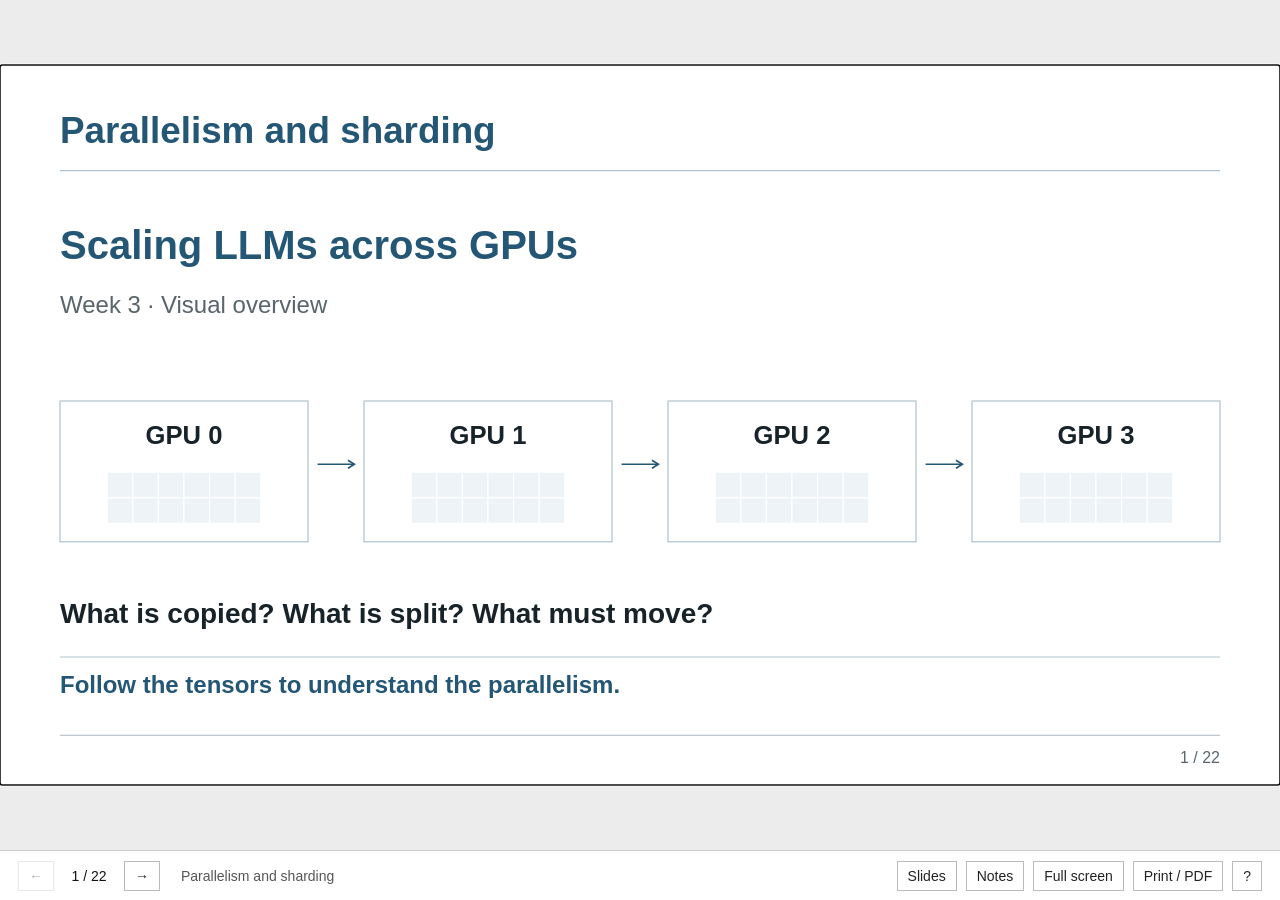
<file: week-3-parallelism-overview.html>
<!doctype html><html lang="en"><head><meta charset="utf-8"><meta name="viewport" content="width=device-width,initial-scale=1"><title>Parallelism and sharding · Week 3 visual overview</title><style>.tiling-controls{position:absolute;right:75px;top:215px;display:flex;align-items:center;gap:12px}
.tiling-controls button{font-family:Arial,Helvetica,sans-serif;font-size:24px;padding:10px 18px;background:#fff;border:1px solid #AEC3D1;color:#245675}
.tiling-controls button:hover:not(:disabled){background:#EDF3F7}
.tiling-controls button:focus-visible{outline:3px solid #245675;outline-offset:4px}
.tiling-sr{position:absolute;width:1px;height:1px;padding:0;margin:-1px;overflow:hidden;clip-path:inset(50%);white-space:nowrap;border:0}
@media print{.tiling-controls{display:none!important}}

*{box-sizing:border-box}html,body{margin:0;width:100%;height:100%;font-family:Arial,Helvetica,sans-serif;color:#111}body{display:grid;grid-template-rows:minmax(0,1fr) 50px;background:#ececec}button{font:inherit;cursor:pointer}button:disabled{opacity:.35;cursor:default}[hidden]{display:none!important}#viewport{position:relative;overflow:hidden;min-width:0;min-height:0}#stage{width:1600px;height:900px}.slide{position:absolute;inset:0;background:#fff;width:1600px;height:900px;overflow:hidden}.slide>svg{display:block;width:1600px;height:900px}.speaker-notes{display:none}.deck-chrome{display:flex;align-items:center;justify-content:space-between;padding:0 18px;gap:12px;background:white;border-top:1px solid #ccc;font-size:14px;z-index:10}.chrome-left,.chrome-right{display:flex;gap:9px;align-items:center}.deck-chrome button{background:white;color:#222;border:1px solid #bbb;padding:6px 10px}.deck-chrome button:hover{background:#eee}#counter{min-width:52px;text-align:center}#slide-title{margin-left:12px;max-width:390px;text-overflow:ellipsis;overflow:hidden;white-space:nowrap;color:#555}.deck-overlay{position:fixed;right:20px;bottom:66px;width:590px;max-height:calc(100vh - 100px);overflow:auto;background:white;border:1px solid #777;padding:26px;z-index:20;font-size:18px;line-height:1.5}.panel-header{display:flex;justify-content:space-between;align-items:center;margin-bottom:18px}.panel-header h2{font-size:23px;margin:0}.panel-header button{background:#fff;border:1px solid #aaa;padding:6px 10px}.notes-meta{font-weight:bold;color:#555}#notes-content h2{font-size:23px}#notes-content a{overflow-wrap:anywhere;color:#333}#overview-panel{width:min(1050px,calc(100vw - 40px))}.overview-grid{display:grid;grid-template-columns:repeat(3,1fr);gap:10px}.overview-item{display:grid;grid-template-columns:30px 1fr;text-align:left;gap:5px;background:white;border:1px solid #bbb;padding:13px}.overview-item.is-current{border:2px solid #222}.overview-number{grid-row:1/4;font-weight:bold}.overview-title{font-size:16px}.overview-section,.overview-time{font-size:12px;color:#666}#help-panel{width:490px}.shortcut-row{display:flex;justify-content:space-between;padding:10px 0;border-bottom:1px solid #ccc}a{color:inherit}button:focus-visible,a:focus-visible{outline:2px solid #111;outline-offset:3px}
@media(max-width:1000px){#slide-title{display:none}.deck-chrome{padding:0 8px;font-size:12px}.chrome-left,.chrome-right{gap:5px}.deck-chrome button{padding:6px}.overview-grid{grid-template-columns:repeat(2,1fr)}}
@media(max-width:600px){.deck-chrome{font-size:11px;gap:4px}.deck-chrome button{padding:5px 4px}#fullscreen,#print{display:none}.deck-overlay{width:calc(100vw - 24px)!important;right:12px}.overview-grid{grid-template-columns:1fr}}
@page{size:1600px 900px;margin:0}@media print{html,body{width:1600px;height:auto!important;overflow:visible!important;background:white}body{display:block!important}.deck-chrome,.deck-overlay{display:none!important}#viewport,#stage{position:static!important;width:1600px!important;height:auto!important;overflow:visible!important;transform:none!important}#stage .slide,#stage .slide[hidden]{position:relative!important;display:block!important;width:1600px;height:900px;break-after:page;break-inside:avoid;page-break-after:always}#stage .slide:last-child{break-after:auto;page-break-after:auto}svg{-webkit-print-color-adjust:exact;print-color-adjust:exact}}

    svg,svg text{font-family:Arial,Helvetica,sans-serif}
    .interaction{font:25px Arial,Helvetica,sans-serif;display:flex;gap:16px;align-items:center;color:#245675}
    .interaction button{font:24px Arial,Helvetica,sans-serif;border:1px solid #aec3d1;color:#245675;background:white;padding:10px 17px}
    .interaction button:hover:not(:disabled){background:#edf3f7}.interaction button:focus-visible{outline:3px solid #397b71;outline-offset:3px}
    .prose{font-family:Arial,Helvetica,sans-serif;line-height:1.45;color:#172329}.prose p{margin:0 0 .7em}
    .code-block{margin:0;padding:18px 22px;line-height:1.35;background:#f4f6f8;border-left:3px solid #245675;font-family:ui-monospace,Menlo,Consolas,monospace;white-space:pre}
    @media print{.interaction{font-size:23px}.interaction button{display:none}.code-block{break-inside:avoid}}
    </style></head><body><main id="viewport" aria-label="Presentation"><div id="stage"><section class="slide" id="slide-1" data-title="Parallelism and sharding" data-section="Introduction" ><svg xmlns="http://www.w3.org/2000/svg" viewBox="0 0 1600 900" width="1600" height="900" role="img" aria-labelledby="title-1"><title id="title-1">Parallelism and sharding</title><defs><marker id="arrow-1" viewBox="0 0 10 10" refX="9" refY="5" markerWidth="7" markerHeight="7" orient="auto-start-reverse"><path d="M 0 0 L 10 5 L 0 10 z" fill="#245675"/></marker></defs><rect x="0" y="0" width="1600" height="900" fill="white" stroke="none" stroke-width="1.5" /><text x="75" y="98" font-size="46" font-weight="700" fill="#245675" text-anchor="start" >Parallelism and sharding</text><line x1="75" y1="132" x2="1525" y2="132" stroke="#aec3d1" stroke-width="1.5" stroke-dasharray=""/><text x="75" y="242" font-size="50" font-weight="700" fill="#245675" text-anchor="start" >Scaling LLMs across GPUs</text><text x="75" y="310" font-size="30" font-weight="400" fill="#58656d" text-anchor="start" >Week 3 · Visual overview</text><rect x="75" y="420" width="310" height="176" fill="white" stroke="#aec3d1" stroke-width="1.5" /><text x="230" y="474" font-size="32" font-weight="700" fill="#172329" text-anchor="middle" >GPU 0</text><rect x="134" y="509" width="32" height="32" fill="#edf3f7" stroke="white" stroke-width="1.5" /><rect x="166" y="509" width="32" height="32" fill="#edf3f7" stroke="white" stroke-width="1.5" /><rect x="198" y="509" width="32" height="32" fill="#edf3f7" stroke="white" stroke-width="1.5" /><rect x="230" y="509" width="32" height="32" fill="#edf3f7" stroke="white" stroke-width="1.5" /><rect x="262" y="509" width="32" height="32" fill="#edf3f7" stroke="white" stroke-width="1.5" /><rect x="294" y="509" width="32" height="32" fill="#edf3f7" stroke="white" stroke-width="1.5" /><rect x="134" y="541" width="32" height="32" fill="#edf3f7" stroke="white" stroke-width="1.5" /><rect x="166" y="541" width="32" height="32" fill="#edf3f7" stroke="white" stroke-width="1.5" /><rect x="198" y="541" width="32" height="32" fill="#edf3f7" stroke="white" stroke-width="1.5" /><rect x="230" y="541" width="32" height="32" fill="#edf3f7" stroke="white" stroke-width="1.5" /><rect x="262" y="541" width="32" height="32" fill="#edf3f7" stroke="white" stroke-width="1.5" /><rect x="294" y="541" width="32" height="32" fill="#edf3f7" stroke="white" stroke-width="1.5" /><line x1="397" y1="499" x2="443" y2="499" stroke="#245675" stroke-width="2" stroke-dasharray=""/><path d="M 435.0 494.0 L 443 499 L 435.0 504.0" fill="none" stroke="#245675" stroke-width="2"/><rect x="455" y="420" width="310" height="176" fill="white" stroke="#aec3d1" stroke-width="1.5" /><text x="610" y="474" font-size="32" font-weight="700" fill="#172329" text-anchor="middle" >GPU 1</text><rect x="514" y="509" width="32" height="32" fill="#edf3f7" stroke="white" stroke-width="1.5" /><rect x="546" y="509" width="32" height="32" fill="#edf3f7" stroke="white" stroke-width="1.5" /><rect x="578" y="509" width="32" height="32" fill="#edf3f7" stroke="white" stroke-width="1.5" /><rect x="610" y="509" width="32" height="32" fill="#edf3f7" stroke="white" stroke-width="1.5" /><rect x="642" y="509" width="32" height="32" fill="#edf3f7" stroke="white" stroke-width="1.5" /><rect x="674" y="509" width="32" height="32" fill="#edf3f7" stroke="white" stroke-width="1.5" /><rect x="514" y="541" width="32" height="32" fill="#edf3f7" stroke="white" stroke-width="1.5" /><rect x="546" y="541" width="32" height="32" fill="#edf3f7" stroke="white" stroke-width="1.5" /><rect x="578" y="541" width="32" height="32" fill="#edf3f7" stroke="white" stroke-width="1.5" /><rect x="610" y="541" width="32" height="32" fill="#edf3f7" stroke="white" stroke-width="1.5" /><rect x="642" y="541" width="32" height="32" fill="#edf3f7" stroke="white" stroke-width="1.5" /><rect x="674" y="541" width="32" height="32" fill="#edf3f7" stroke="white" stroke-width="1.5" /><line x1="777" y1="499" x2="823" y2="499" stroke="#245675" stroke-width="2" stroke-dasharray=""/><path d="M 815.0 494.0 L 823 499 L 815.0 504.0" fill="none" stroke="#245675" stroke-width="2"/><rect x="835" y="420" width="310" height="176" fill="white" stroke="#aec3d1" stroke-width="1.5" /><text x="990" y="474" font-size="32" font-weight="700" fill="#172329" text-anchor="middle" >GPU 2</text><rect x="894" y="509" width="32" height="32" fill="#edf3f7" stroke="white" stroke-width="1.5" /><rect x="926" y="509" width="32" height="32" fill="#edf3f7" stroke="white" stroke-width="1.5" /><rect x="958" y="509" width="32" height="32" fill="#edf3f7" stroke="white" stroke-width="1.5" /><rect x="990" y="509" width="32" height="32" fill="#edf3f7" stroke="white" stroke-width="1.5" /><rect x="1022" y="509" width="32" height="32" fill="#edf3f7" stroke="white" stroke-width="1.5" /><rect x="1054" y="509" width="32" height="32" fill="#edf3f7" stroke="white" stroke-width="1.5" /><rect x="894" y="541" width="32" height="32" fill="#edf3f7" stroke="white" stroke-width="1.5" /><rect x="926" y="541" width="32" height="32" fill="#edf3f7" stroke="white" stroke-width="1.5" /><rect x="958" y="541" width="32" height="32" fill="#edf3f7" stroke="white" stroke-width="1.5" /><rect x="990" y="541" width="32" height="32" fill="#edf3f7" stroke="white" stroke-width="1.5" /><rect x="1022" y="541" width="32" height="32" fill="#edf3f7" stroke="white" stroke-width="1.5" /><rect x="1054" y="541" width="32" height="32" fill="#edf3f7" stroke="white" stroke-width="1.5" /><line x1="1157" y1="499" x2="1203" y2="499" stroke="#245675" stroke-width="2" stroke-dasharray=""/><path d="M 1195.0 494.0 L 1203 499 L 1195.0 504.0" fill="none" stroke="#245675" stroke-width="2"/><rect x="1215" y="420" width="310" height="176" fill="white" stroke="#aec3d1" stroke-width="1.5" /><text x="1370" y="474" font-size="32" font-weight="700" fill="#172329" text-anchor="middle" >GPU 3</text><rect x="1274" y="509" width="32" height="32" fill="#edf3f7" stroke="white" stroke-width="1.5" /><rect x="1306" y="509" width="32" height="32" fill="#edf3f7" stroke="white" stroke-width="1.5" /><rect x="1338" y="509" width="32" height="32" fill="#edf3f7" stroke="white" stroke-width="1.5" /><rect x="1370" y="509" width="32" height="32" fill="#edf3f7" stroke="white" stroke-width="1.5" /><rect x="1402" y="509" width="32" height="32" fill="#edf3f7" stroke="white" stroke-width="1.5" /><rect x="1434" y="509" width="32" height="32" fill="#edf3f7" stroke="white" stroke-width="1.5" /><rect x="1274" y="541" width="32" height="32" fill="#edf3f7" stroke="white" stroke-width="1.5" /><rect x="1306" y="541" width="32" height="32" fill="#edf3f7" stroke="white" stroke-width="1.5" /><rect x="1338" y="541" width="32" height="32" fill="#edf3f7" stroke="white" stroke-width="1.5" /><rect x="1370" y="541" width="32" height="32" fill="#edf3f7" stroke="white" stroke-width="1.5" /><rect x="1402" y="541" width="32" height="32" fill="#edf3f7" stroke="white" stroke-width="1.5" /><rect x="1434" y="541" width="32" height="32" fill="#edf3f7" stroke="white" stroke-width="1.5" /><text x="75" y="697" font-size="35" font-weight="700" fill="#172329" text-anchor="start" >What is copied?     What is split?     What must move?</text><line x1="75" y1="740" x2="1525" y2="740" stroke="#aec3d1" stroke-width="1.5" stroke-dasharray=""/><text x="75" y="785" font-size="30" font-weight="700" fill="#245675" text-anchor="start" >Follow the tensors to understand the parallelism.</text><line x1="75" y1="838" x2="1525" y2="838" stroke="#bdc7cc" stroke-width="1.5" stroke-dasharray=""/><text x="1525" y="873" font-size="20" font-weight="400" fill="#58656d" text-anchor="end" >1 / 22</text></svg><aside class="speaker-notes"><p class="notes-meta">Introduction</p><p>This is the 22-slide visual overview of Week 3. The original 50-slide lecture remains available as the detailed reference. We will distinguish three questions throughout: what is copied on multiple GPUs, what is partitioned across them, and what communication is needed to recover the intended computation. Boxes and colors indicate ownership or computation, not measured physical sizes or performance. The audience should know a Transformer forward pass and the basic GPU memory and inference concepts from Weeks 1 and 2. Data parallelism, tensor parallelism, pipeline parallelism, context parallelism, expert parallelism, and training-state sharding solve different parts of the scaling problem.</p><p></p></aside></section><section class="slide" id="slide-2" data-title="Separate memories, connected GPUs" data-section="Introduction" hidden><svg xmlns="http://www.w3.org/2000/svg" viewBox="0 0 1600 900" width="1600" height="900" role="img" aria-labelledby="title-2"><title id="title-2">Separate memories, connected GPUs</title><defs><marker id="arrow-2" viewBox="0 0 10 10" refX="9" refY="5" markerWidth="7" markerHeight="7" orient="auto-start-reverse"><path d="M 0 0 L 10 5 L 0 10 z" fill="#245675"/></marker></defs><rect x="0" y="0" width="1600" height="900" fill="white" stroke="none" stroke-width="1.5" /><text x="75" y="98" font-size="46" font-weight="700" fill="#245675" text-anchor="start" >Separate memories, connected GPUs</text><line x1="75" y1="132" x2="1525" y2="132" stroke="#aec3d1" stroke-width="1.5" stroke-dasharray=""/><text x="75" y="192" font-size="31" font-weight="400" fill="#172329" text-anchor="start" >Each GPU owns its memory. Remote tensors need communication.</text><rect x="75" y="256" width="680" height="273" fill="white" stroke="#aec3d1" stroke-width="1.5" /><text x="99" y="302" font-size="30" font-weight="700" fill="#245675" text-anchor="start" >Node 0 = one server</text><rect x="99" y="339" width="280" height="65" fill="#edf3f7" stroke="#aec3d1" stroke-width="1.5" /><text x="239.0" y="381.7" font-size="30" font-weight="600" fill="#172329" text-anchor="middle" >GPU 0</text><rect x="99" y="415" width="280" height="65" fill="white" stroke="#aec3d1" stroke-width="1.5" /><text x="239.0" y="457.02" font-size="28" font-weight="600" fill="#172329" text-anchor="middle" >Own HBM</text><rect x="451" y="339" width="280" height="65" fill="#edf3f7" stroke="#aec3d1" stroke-width="1.5" /><text x="591.0" y="381.7" font-size="30" font-weight="600" fill="#172329" text-anchor="middle" >GPU 1</text><rect x="451" y="415" width="280" height="65" fill="white" stroke="#aec3d1" stroke-width="1.5" /><text x="591.0" y="457.02" font-size="28" font-weight="600" fill="#172329" text-anchor="middle" >Own HBM</text><line x1="390" y1="370" x2="440" y2="370" stroke="#245675" stroke-width="2" stroke-dasharray=""/><path d="M 432.0 365.0 L 440 370 L 432.0 375.0" fill="none" stroke="#245675" stroke-width="2"/><rect x="845" y="256" width="680" height="273" fill="white" stroke="#aec3d1" stroke-width="1.5" /><text x="869" y="302" font-size="30" font-weight="700" fill="#245675" text-anchor="start" >Node 1 = one server</text><rect x="869" y="339" width="280" height="65" fill="#edf3f7" stroke="#aec3d1" stroke-width="1.5" /><text x="1009.0" y="381.7" font-size="30" font-weight="600" fill="#172329" text-anchor="middle" >GPU 2</text><rect x="869" y="415" width="280" height="65" fill="white" stroke="#aec3d1" stroke-width="1.5" /><text x="1009.0" y="457.02" font-size="28" font-weight="600" fill="#172329" text-anchor="middle" >Own HBM</text><rect x="1221" y="339" width="280" height="65" fill="#edf3f7" stroke="#aec3d1" stroke-width="1.5" /><text x="1361.0" y="381.7" font-size="30" font-weight="600" fill="#172329" text-anchor="middle" >GPU 3</text><rect x="1221" y="415" width="280" height="65" fill="white" stroke="#aec3d1" stroke-width="1.5" /><text x="1361.0" y="457.02" font-size="28" font-weight="600" fill="#172329" text-anchor="middle" >Own HBM</text><line x1="1160" y1="370" x2="1210" y2="370" stroke="#245675" stroke-width="2" stroke-dasharray=""/><path d="M 1202.0 365.0 L 1210 370 L 1202.0 375.0" fill="none" stroke="#245675" stroke-width="2"/><line x1="766" y1="393" x2="834" y2="393" stroke="#245675" stroke-width="2" stroke-dasharray=""/><path d="M 826.0 388.0 L 834 393 L 826.0 398.0" fill="none" stroke="#245675" stroke-width="2"/><text x="800" y="567" font-size="27" font-weight="400" fill="#172329" text-anchor="middle" >Within-node links and between-node links can have different speeds.</text><text x="75" y="632" font-size="30" font-weight="700" fill="#245675" text-anchor="start" >Replica: a complete copy</text><rect x="75" y="661" width="44" height="44" fill="#245675" stroke="white" stroke-width="1.5" /><rect x="119" y="661" width="44" height="44" fill="#245675" stroke="white" stroke-width="1.5" /><rect x="163" y="661" width="44" height="44" fill="#245675" stroke="white" stroke-width="1.5" /><rect x="207" y="661" width="44" height="44" fill="#245675" stroke="white" stroke-width="1.5" /><rect x="318" y="661" width="44" height="44" fill="#245675" stroke="white" stroke-width="1.5" /><rect x="362" y="661" width="44" height="44" fill="#245675" stroke="white" stroke-width="1.5" /><rect x="406" y="661" width="44" height="44" fill="#245675" stroke="white" stroke-width="1.5" /><rect x="450" y="661" width="44" height="44" fill="#245675" stroke="white" stroke-width="1.5" /><text x="273" y="691" font-size="30" font-weight="400" fill="#172329" text-anchor="start" >=</text><text x="845" y="632" font-size="30" font-weight="700" fill="#245675" text-anchor="start" >Shard: part of a tensor</text><rect x="845" y="661" width="44" height="44" fill="#245675" stroke="white" stroke-width="1.5" /><rect x="889" y="661" width="44" height="44" fill="#245675" stroke="white" stroke-width="1.5" /><rect x="1088" y="661" width="44" height="44" fill="#397b71" stroke="white" stroke-width="1.5" /><rect x="1132" y="661" width="44" height="44" fill="#397b71" stroke="white" stroke-width="1.5" /><text x="962" y="691" font-size="30" font-weight="400" fill="#172329" text-anchor="start" >+</text><line x1="75" y1="740" x2="1525" y2="740" stroke="#aec3d1" stroke-width="1.5" stroke-dasharray=""/><text x="75" y="785" font-size="30" font-weight="700" fill="#245675" text-anchor="start" >A communication group specifies which GPUs work together.</text><line x1="75" y1="838" x2="1525" y2="838" stroke="#bdc7cc" stroke-width="1.5" stroke-dasharray=""/><a href="https://docs.vllm.ai/en/stable/serving/parallelism_scaling/" target="_blank" rel="noopener"><text x="75" y="873" font-size="20" font-weight="400" fill="#58656d" text-anchor="start" text-decoration="underline">vLLM parallelism</text></a><text x="1525" y="873" font-size="20" font-weight="400" fill="#58656d" text-anchor="end" >2 / 22</text></svg><aside class="speaker-notes"><p class="notes-meta">Introduction</p><p>A node is a server. This teaching setup uses one process per GPU, but a rank is a process identifier in a distributed group rather than the hardware itself. Every GPU has its own memory allocations. A replica is a complete copy of the object being replicated; a shard is a subset of it. The two blue rows are identical copies, while the blue and teal pieces are different portions that together form one tensor. These are schematic tensor diagrams, not capacity bars. The links inside a server often provide more bandwidth and lower latency than links between servers, but this depends on the actual hardware. The later placement slide uses that assumption explicitly. A group may span nodes, and there is no universal prohibition against tensor, context, or expert parallelism crossing a server boundary.</p><p><a href="https://docs.vllm.ai/en/stable/serving/parallelism_scaling/" target="_blank" rel="noopener">vLLM parallelism</a></p></aside></section><section class="slide" id="slide-3" data-title="Data-parallel training (DDP)" data-section="Data parallelism" hidden><svg xmlns="http://www.w3.org/2000/svg" viewBox="0 0 1600 900" width="1600" height="900" role="img" aria-labelledby="title-3"><title id="title-3">Data-parallel training (DDP)</title><defs><marker id="arrow-3" viewBox="0 0 10 10" refX="9" refY="5" markerWidth="7" markerHeight="7" orient="auto-start-reverse"><path d="M 0 0 L 10 5 L 0 10 z" fill="#245675"/></marker></defs><rect x="0" y="0" width="1600" height="900" fill="white" stroke="none" stroke-width="1.5" /><text x="75" y="98" font-size="46" font-weight="700" fill="#245675" text-anchor="start" >Data-parallel training (DDP)</text><line x1="75" y1="132" x2="1525" y2="132" stroke="#aec3d1" stroke-width="1.5" stroke-dasharray=""/><text x="75" y="194" font-size="31" font-weight="400" fill="#172329" text-anchor="start" >Same initial weights. Different training examples.</text><rect x="100" y="237" width="635" height="283" fill="white" stroke="#aec3d1" stroke-width="1.5" /><text x="126" y="282" font-size="31" font-weight="700" fill="#245675" text-anchor="start" >GPU 0</text><rect x="125" y="309" width="230" height="67" fill="#edf3f7" stroke="#aec3d1" stroke-width="1.5" /><text x="240.0" y="352.7" font-size="30" font-weight="600" fill="#172329" text-anchor="middle" >Examples A, B</text><line x1="370" y1="342" x2="439" y2="342" stroke="#245675" stroke-width="2" stroke-dasharray=""/><path d="M 431.0 337.0 L 439 342 L 431.0 347.0" fill="none" stroke="#245675" stroke-width="2"/><rect x="455" y="309" width="250" height="100" fill="#edf3f7" stroke="#aec3d1" stroke-width="1.5" /><text x="580" y="348" font-size="30" font-weight="600" fill="#172329" text-anchor="middle" >Full model W</text><text x="580" y="391" font-size="28" font-weight="400" fill="#172329" text-anchor="middle" >Forward/backward</text><line x1="580" y1="419" x2="419" y2="451" stroke="#245675" stroke-width="2" stroke-dasharray=""/><path d="M 427.82123654256674 454.34451578858364 L 419 451 L 425.871792002773 444.5363729477464" fill="none" stroke="#245675" stroke-width="2"/><text x="419" y="489" font-size="31" font-weight="600" fill="#172329" text-anchor="middle" >Local gradient g₀</text><rect x="865" y="237" width="635" height="283" fill="white" stroke="#aec3d1" stroke-width="1.5" /><text x="891" y="282" font-size="31" font-weight="700" fill="#245675" text-anchor="start" >GPU 1</text><rect x="890" y="309" width="230" height="67" fill="#d6e6de" stroke="#aec3d1" stroke-width="1.5" /><text x="1005.0" y="352.7" font-size="30" font-weight="600" fill="#172329" text-anchor="middle" >Examples C, D</text><line x1="1135" y1="342" x2="1204" y2="342" stroke="#245675" stroke-width="2" stroke-dasharray=""/><path d="M 1196.0 337.0 L 1204 342 L 1196.0 347.0" fill="none" stroke="#245675" stroke-width="2"/><rect x="1220" y="309" width="250" height="100" fill="#edf3f7" stroke="#aec3d1" stroke-width="1.5" /><text x="1345" y="348" font-size="30" font-weight="600" fill="#172329" text-anchor="middle" >Full model W</text><text x="1345" y="391" font-size="28" font-weight="400" fill="#172329" text-anchor="middle" >Forward/backward</text><line x1="1345" y1="419" x2="1184" y2="451" stroke="#245675" stroke-width="2" stroke-dasharray=""/><path d="M 1192.8212365425666 454.34451578858364 L 1184 451 L 1190.871792002773 444.5363729477464" fill="none" stroke="#245675" stroke-width="2"/><text x="1184" y="489" font-size="31" font-weight="600" fill="#172329" text-anchor="middle" >Local gradient g₁</text><line x1="418" y1="521" x2="610" y2="562" stroke="#245675" stroke-width="2" stroke-dasharray=""/><path d="M 603.220556737207 555.4395770680109 L 610 562 L 601.1322233504712 565.219089513212" fill="none" stroke="#245675" stroke-width="2"/><line x1="1183" y1="521" x2="990" y2="562" stroke="#245675" stroke-width="2" stroke-dasharray=""/><path d="M 998.8643645369377 565.2284735334645 L 990 562 L 996.7863831417721 555.4467562342707" fill="none" stroke="#245675" stroke-width="2"/><rect x="480" y="562" width="640" height="76" fill="#edf3f7" stroke="#aec3d1" stroke-width="1.5" /><text x="800.0" y="611.56" font-size="34" font-weight="600" fill="#172329" text-anchor="middle" >Average: g = (g₀ + g₁) / 2</text><line x1="610" y1="638" x2="418" y2="676" stroke="#245675" stroke-width="2" stroke-dasharray=""/><path d="M 426.8185270622044 679.3516533909652 L 418 676 L 424.877020524755 669.5419361491157" fill="none" stroke="#245675" stroke-width="2"/><line x1="990" y1="638" x2="1183" y2="676" stroke="#245675" stroke-width="2" stroke-dasharray=""/><path d="M 1176.116608635234 669.5487270000825 L 1183 676 L 1174.1847853570869 679.3603557548821" fill="none" stroke="#245675" stroke-width="2"/><text x="418" y="711" font-size="31" font-weight="700" fill="#245675" text-anchor="middle" >Same update → W′</text><text x="1183" y="711" font-size="31" font-weight="700" fill="#245675" text-anchor="middle" >Same update → W′</text><line x1="75" y1="740" x2="1525" y2="740" stroke="#aec3d1" stroke-width="1.5" stroke-dasharray=""/><text x="75" y="785" font-size="30" font-weight="700" fill="#245675" text-anchor="start" >Data-parallel training synchronizes gradients to keep model copies consistent.</text><text x="75" y="820" font-size="23" font-weight="400" fill="#58656d" text-anchor="start" >Equal-sized local minibatches and local mean losses assumed.</text><line x1="75" y1="838" x2="1525" y2="838" stroke="#bdc7cc" stroke-width="1.5" stroke-dasharray=""/><a href="https://docs.pytorch.org/docs/stable/notes/ddp.html" target="_blank" rel="noopener"><text x="75" y="873" font-size="20" font-weight="400" fill="#58656d" text-anchor="start" text-decoration="underline">PyTorch DDP</text></a><text x="1525" y="873" font-size="20" font-weight="400" fill="#58656d" text-anchor="end" >3 / 22</text></svg><aside class="speaker-notes"><p class="notes-meta">Data parallelism</p><p>Read the diagram from the local examples at the top to the matching updated weights at the bottom. GPU 0 receives examples A and B, while GPU 1 receives C and D. Each worker has a complete copy of the same weights and runs its own forward and backward computation. Their gradients differ because their examples differ. The average gradient is then available to both workers, so identical initial parameters and optimizer state produce identical updates. An AllReduce with sum followed by division by two implements this average; the diagram shows its semantics, not a required implementation order. Equal local example weighting and local mean losses are assumed. Different valid-token counts in language modeling may require weighting by those counts to represent the desired global token-mean loss. DDP does not partition the model weights across workers. Production implementations can overlap gradient communication with backward through gradient buckets. The boxes show ownership and dependencies rather than elapsed time.</p><p><a href="https://docs.pytorch.org/docs/stable/notes/ddp.html" target="_blank" rel="noopener">PyTorch DDP</a></p></aside></section><section class="slide" id="slide-4" data-title="Data parallelism for serving" data-section="Serving replicas" hidden><svg xmlns="http://www.w3.org/2000/svg" viewBox="0 0 1600 900" width="1600" height="900" role="img" aria-labelledby="title-4"><title id="title-4">Data parallelism for serving</title><defs><marker id="arrow-4" viewBox="0 0 10 10" refX="9" refY="5" markerWidth="7" markerHeight="7" orient="auto-start-reverse"><path d="M 0 0 L 10 5 L 0 10 z" fill="#245675"/></marker></defs><rect x="0" y="0" width="1600" height="900" fill="white" stroke="none" stroke-width="1.5" /><text x="75" y="98" font-size="46" font-weight="700" fill="#245675" text-anchor="start" >Data parallelism for serving</text><line x1="75" y1="132" x2="1525" y2="132" stroke="#aec3d1" stroke-width="1.5" stroke-dasharray=""/><text x="75" y="194" font-size="31" font-weight="400" fill="#172329" text-anchor="start" >Dense-model inference: route whole requests to independent model copies.</text><text x="800" y="271" font-size="31" font-weight="600" fill="#172329" text-anchor="middle" >Incoming requests</text><rect x="605" y="294" width="90" height="58" fill="#edf3f7" stroke="#aec3d1" stroke-width="1.5" /><text x="650.0" y="333.54" font-size="31" font-weight="600" fill="#172329" text-anchor="middle" >A</text><rect x="705" y="294" width="90" height="58" fill="#edf3f7" stroke="#aec3d1" stroke-width="1.5" /><text x="750.0" y="333.54" font-size="31" font-weight="600" fill="#172329" text-anchor="middle" >B</text><rect x="805" y="294" width="90" height="58" fill="#d6e6de" stroke="#aec3d1" stroke-width="1.5" /><text x="850.0" y="333.54" font-size="31" font-weight="600" fill="#172329" text-anchor="middle" >C</text><rect x="905" y="294" width="90" height="58" fill="#d6e6de" stroke="#aec3d1" stroke-width="1.5" /><text x="950.0" y="333.54" font-size="31" font-weight="600" fill="#172329" text-anchor="middle" >D</text><line x1="680" y1="361" x2="418" y2="421" stroke="#245675" stroke-width="2" stroke-dasharray=""/><path d="M 426.91427282551706 424.0879993510764 L 418 421 L 424.6819841379919 414.34033874888337" fill="none" stroke="#245675" stroke-width="2"/><line x1="930" y1="361" x2="1183" y2="421" stroke="#245675" stroke-width="2" stroke-dasharray=""/><path d="M 1176.3696721225213 414.2889082678652 L 1183 421 L 1174.062133418062 424.01902980500046" fill="none" stroke="#245675" stroke-width="2"/><rect x="100" y="423" width="635" height="268" fill="white" stroke="#aec3d1" stroke-width="1.5" /><text x="126" y="467" font-size="31" font-weight="700" fill="#245675" text-anchor="start" >GPU 0</text><rect x="125" y="491" width="585" height="71" fill="#edf3f7" stroke="#aec3d1" stroke-width="1.5" /><text x="417.5" y="537.38" font-size="32" font-weight="600" fill="#172329" text-anchor="middle" >Full model weights W</text><rect x="125" y="582" width="270" height="67" fill="#edf3f7" stroke="#aec3d1" stroke-width="1.5" /><text x="260.0" y="625.7" font-size="30" font-weight="600" fill="#172329" text-anchor="middle" >Requests A, B</text><rect x="415" y="582" width="295" height="67" fill="#edf3f7" stroke="#aec3d1" stroke-width="1.5" /><text x="562.5" y="625.36" font-size="29" font-weight="600" fill="#172329" text-anchor="middle" >Own request KV</text><rect x="865" y="423" width="635" height="268" fill="white" stroke="#aec3d1" stroke-width="1.5" /><text x="891" y="467" font-size="31" font-weight="700" fill="#245675" text-anchor="start" >GPU 1</text><rect x="890" y="491" width="585" height="71" fill="#edf3f7" stroke="#aec3d1" stroke-width="1.5" /><text x="1182.5" y="537.38" font-size="32" font-weight="600" fill="#172329" text-anchor="middle" >Full model weights W</text><rect x="890" y="582" width="270" height="67" fill="#d6e6de" stroke="#aec3d1" stroke-width="1.5" /><text x="1025.0" y="625.7" font-size="30" font-weight="600" fill="#172329" text-anchor="middle" >Requests C, D</text><rect x="1180" y="582" width="295" height="67" fill="#d6e6de" stroke="#aec3d1" stroke-width="1.5" /><text x="1327.5" y="625.36" font-size="29" font-weight="600" fill="#172329" text-anchor="middle" >Own request KV</text><line x1="75" y1="740" x2="1525" y2="740" stroke="#aec3d1" stroke-width="1.5" stroke-dasharray=""/><text x="75" y="785" font-size="30" font-weight="700" fill="#245675" text-anchor="start" >Replicas serve more independent requests without per-token gradient synchronization.</text><text x="75" y="820" font-size="23" font-weight="400" fill="#58656d" text-anchor="start" >Each request stays with its model instance and its KV cache in this example.</text><line x1="75" y1="838" x2="1525" y2="838" stroke="#bdc7cc" stroke-width="1.5" stroke-dasharray=""/><a href="https://docs.vllm.ai/en/latest/serving/data_parallel_deployment/" target="_blank" rel="noopener"><text x="75" y="873" font-size="20" font-weight="400" fill="#58656d" text-anchor="start" text-decoration="underline">vLLM: data-parallel serving</text></a><text x="1525" y="873" font-size="20" font-weight="400" fill="#58656d" text-anchor="end" >4 / 22</text></svg><aside class="speaker-notes"><p class="notes-meta">Serving replicas</p><p>Both GPUs load the same trained dense-model checkpoint. The dispatcher assigns whole requests A and B to GPU 0 and C and D to GPU 1. Each worker then performs prefill and decode for its own requests, maintaining their request-specific KV caches. These are independent model instances: inference does not compute training gradients or synchronize those gradients after a token. Additional replicas can increase aggregate service capacity when there is sufficient traffic and balanced routing, but they do not divide a single request’s layer computation across the two GPUs. Each replica stores a full weight copy, so replication uses more aggregate weight memory. In a larger deployment, one model instance could itself be a tensor- or pipeline-parallel group. The figure deliberately assumes ordinary dense inference. MoE deployments can instead replicate attention while distributing experts across workers, which creates communication between otherwise separate request groups. That expert-parallel arrangement appears later in the overview.</p><p><a href="https://docs.vllm.ai/en/latest/serving/data_parallel_deployment/" target="_blank" rel="noopener">vLLM: data-parallel serving</a></p></aside></section><section class="slide" id="slide-5" data-title="ZeRO: less replicated training state" data-section="Training-state sharding" hidden><svg xmlns="http://www.w3.org/2000/svg" viewBox="0 0 1600 900" width="1600" height="900" role="img" aria-labelledby="title-5"><title id="title-5">ZeRO: less replicated training state</title><defs><marker id="arrow-5" viewBox="0 0 10 10" refX="9" refY="5" markerWidth="7" markerHeight="7" orient="auto-start-reverse"><path d="M 0 0 L 10 5 L 0 10 z" fill="#245675"/></marker></defs><rect x="0" y="0" width="1600" height="900" fill="white" stroke="none" stroke-width="1.5" /><text x="75" y="98" font-size="46" font-weight="700" fill="#245675" text-anchor="start" >ZeRO: less replicated training state</text><line x1="75" y1="132" x2="1525" y2="132" stroke="#aec3d1" stroke-width="1.5" stroke-dasharray=""/><text x="75" y="192" font-size="31" font-weight="400" fill="#172329" text-anchor="start" >P = weights     G = gradients     O = optimizer state</text><text x="75" y="239" font-size="29" font-weight="400" fill="#58656d" text-anchor="start" >Persistent storage on four data-parallel GPUs</text><text x="483" y="292" font-size="30" font-weight="700" fill="#245675" text-anchor="middle" >GPU 0</text><text x="773" y="292" font-size="30" font-weight="700" fill="#245675" text-anchor="middle" >GPU 1</text><text x="1063" y="292" font-size="30" font-weight="700" fill="#245675" text-anchor="middle" >GPU 2</text><text x="1353" y="292" font-size="30" font-weight="700" fill="#245675" text-anchor="middle" >GPU 3</text><text x="75" y="364" font-size="31" font-weight="700" fill="#245675" text-anchor="start" >DDP</text><text x="310" y="337" font-size="28" font-weight="600" fill="#172329" text-anchor="middle" >P</text><rect x="367" y="318" width="56" height="21" fill="#d8e6ef" stroke="#aec3d1" stroke-width="1.5" /><rect x="426" y="318" width="56" height="21" fill="#d8e6ef" stroke="#aec3d1" stroke-width="1.5" /><rect x="485" y="318" width="56" height="21" fill="#d8e6ef" stroke="#aec3d1" stroke-width="1.5" /><rect x="544" y="318" width="56" height="21" fill="#d8e6ef" stroke="#aec3d1" stroke-width="1.5" /><rect x="657" y="318" width="56" height="21" fill="#d8e6ef" stroke="#aec3d1" stroke-width="1.5" /><rect x="716" y="318" width="56" height="21" fill="#d8e6ef" stroke="#aec3d1" stroke-width="1.5" /><rect x="775" y="318" width="56" height="21" fill="#d8e6ef" stroke="#aec3d1" stroke-width="1.5" /><rect x="834" y="318" width="56" height="21" fill="#d8e6ef" stroke="#aec3d1" stroke-width="1.5" /><rect x="947" y="318" width="56" height="21" fill="#d8e6ef" stroke="#aec3d1" stroke-width="1.5" /><rect x="1006" y="318" width="56" height="21" fill="#d8e6ef" stroke="#aec3d1" stroke-width="1.5" /><rect x="1065" y="318" width="56" height="21" fill="#d8e6ef" stroke="#aec3d1" stroke-width="1.5" /><rect x="1124" y="318" width="56" height="21" fill="#d8e6ef" stroke="#aec3d1" stroke-width="1.5" /><rect x="1237" y="318" width="56" height="21" fill="#d8e6ef" stroke="#aec3d1" stroke-width="1.5" /><rect x="1296" y="318" width="56" height="21" fill="#d8e6ef" stroke="#aec3d1" stroke-width="1.5" /><rect x="1355" y="318" width="56" height="21" fill="#d8e6ef" stroke="#aec3d1" stroke-width="1.5" /><rect x="1414" y="318" width="56" height="21" fill="#d8e6ef" stroke="#aec3d1" stroke-width="1.5" /><text x="310" y="361" font-size="28" font-weight="600" fill="#172329" text-anchor="middle" >G</text><rect x="367" y="342" width="56" height="21" fill="#d8e6ef" stroke="#aec3d1" stroke-width="1.5" /><rect x="426" y="342" width="56" height="21" fill="#d8e6ef" stroke="#aec3d1" stroke-width="1.5" /><rect x="485" y="342" width="56" height="21" fill="#d8e6ef" stroke="#aec3d1" stroke-width="1.5" /><rect x="544" y="342" width="56" height="21" fill="#d8e6ef" stroke="#aec3d1" stroke-width="1.5" /><rect x="657" y="342" width="56" height="21" fill="#d8e6ef" stroke="#aec3d1" stroke-width="1.5" /><rect x="716" y="342" width="56" height="21" fill="#d8e6ef" stroke="#aec3d1" stroke-width="1.5" /><rect x="775" y="342" width="56" height="21" fill="#d8e6ef" stroke="#aec3d1" stroke-width="1.5" /><rect x="834" y="342" width="56" height="21" fill="#d8e6ef" stroke="#aec3d1" stroke-width="1.5" /><rect x="947" y="342" width="56" height="21" fill="#d8e6ef" stroke="#aec3d1" stroke-width="1.5" /><rect x="1006" y="342" width="56" height="21" fill="#d8e6ef" stroke="#aec3d1" stroke-width="1.5" /><rect x="1065" y="342" width="56" height="21" fill="#d8e6ef" stroke="#aec3d1" stroke-width="1.5" /><rect x="1124" y="342" width="56" height="21" fill="#d8e6ef" stroke="#aec3d1" stroke-width="1.5" /><rect x="1237" y="342" width="56" height="21" fill="#d8e6ef" stroke="#aec3d1" stroke-width="1.5" /><rect x="1296" y="342" width="56" height="21" fill="#d8e6ef" stroke="#aec3d1" stroke-width="1.5" /><rect x="1355" y="342" width="56" height="21" fill="#d8e6ef" stroke="#aec3d1" stroke-width="1.5" /><rect x="1414" y="342" width="56" height="21" fill="#d8e6ef" stroke="#aec3d1" stroke-width="1.5" /><text x="310" y="385" font-size="28" font-weight="600" fill="#172329" text-anchor="middle" >O</text><rect x="367" y="366" width="56" height="21" fill="#d8e6ef" stroke="#aec3d1" stroke-width="1.5" /><rect x="426" y="366" width="56" height="21" fill="#d8e6ef" stroke="#aec3d1" stroke-width="1.5" /><rect x="485" y="366" width="56" height="21" fill="#d8e6ef" stroke="#aec3d1" stroke-width="1.5" /><rect x="544" y="366" width="56" height="21" fill="#d8e6ef" stroke="#aec3d1" stroke-width="1.5" /><rect x="657" y="366" width="56" height="21" fill="#d8e6ef" stroke="#aec3d1" stroke-width="1.5" /><rect x="716" y="366" width="56" height="21" fill="#d8e6ef" stroke="#aec3d1" stroke-width="1.5" /><rect x="775" y="366" width="56" height="21" fill="#d8e6ef" stroke="#aec3d1" stroke-width="1.5" /><rect x="834" y="366" width="56" height="21" fill="#d8e6ef" stroke="#aec3d1" stroke-width="1.5" /><rect x="947" y="366" width="56" height="21" fill="#d8e6ef" stroke="#aec3d1" stroke-width="1.5" /><rect x="1006" y="366" width="56" height="21" fill="#d8e6ef" stroke="#aec3d1" stroke-width="1.5" /><rect x="1065" y="366" width="56" height="21" fill="#d8e6ef" stroke="#aec3d1" stroke-width="1.5" /><rect x="1124" y="366" width="56" height="21" fill="#d8e6ef" stroke="#aec3d1" stroke-width="1.5" /><rect x="1237" y="366" width="56" height="21" fill="#d8e6ef" stroke="#aec3d1" stroke-width="1.5" /><rect x="1296" y="366" width="56" height="21" fill="#d8e6ef" stroke="#aec3d1" stroke-width="1.5" /><rect x="1355" y="366" width="56" height="21" fill="#d8e6ef" stroke="#aec3d1" stroke-width="1.5" /><rect x="1414" y="366" width="56" height="21" fill="#d8e6ef" stroke="#aec3d1" stroke-width="1.5" /><line x1="75" y1="395" x2="1525" y2="395" stroke="#d9e1e5" stroke-width="1.5" stroke-dasharray=""/><text x="75" y="453" font-size="31" font-weight="700" fill="#245675" text-anchor="start" >ZeRO-1</text><text x="310" y="426" font-size="28" font-weight="600" fill="#172329" text-anchor="middle" >P</text><rect x="367" y="407" width="56" height="21" fill="#d8e6ef" stroke="#aec3d1" stroke-width="1.5" /><rect x="426" y="407" width="56" height="21" fill="#d8e6ef" stroke="#aec3d1" stroke-width="1.5" /><rect x="485" y="407" width="56" height="21" fill="#d8e6ef" stroke="#aec3d1" stroke-width="1.5" /><rect x="544" y="407" width="56" height="21" fill="#d8e6ef" stroke="#aec3d1" stroke-width="1.5" /><rect x="657" y="407" width="56" height="21" fill="#d8e6ef" stroke="#aec3d1" stroke-width="1.5" /><rect x="716" y="407" width="56" height="21" fill="#d8e6ef" stroke="#aec3d1" stroke-width="1.5" /><rect x="775" y="407" width="56" height="21" fill="#d8e6ef" stroke="#aec3d1" stroke-width="1.5" /><rect x="834" y="407" width="56" height="21" fill="#d8e6ef" stroke="#aec3d1" stroke-width="1.5" /><rect x="947" y="407" width="56" height="21" fill="#d8e6ef" stroke="#aec3d1" stroke-width="1.5" /><rect x="1006" y="407" width="56" height="21" fill="#d8e6ef" stroke="#aec3d1" stroke-width="1.5" /><rect x="1065" y="407" width="56" height="21" fill="#d8e6ef" stroke="#aec3d1" stroke-width="1.5" /><rect x="1124" y="407" width="56" height="21" fill="#d8e6ef" stroke="#aec3d1" stroke-width="1.5" /><rect x="1237" y="407" width="56" height="21" fill="#d8e6ef" stroke="#aec3d1" stroke-width="1.5" /><rect x="1296" y="407" width="56" height="21" fill="#d8e6ef" stroke="#aec3d1" stroke-width="1.5" /><rect x="1355" y="407" width="56" height="21" fill="#d8e6ef" stroke="#aec3d1" stroke-width="1.5" /><rect x="1414" y="407" width="56" height="21" fill="#d8e6ef" stroke="#aec3d1" stroke-width="1.5" /><text x="310" y="450" font-size="28" font-weight="600" fill="#172329" text-anchor="middle" >G</text><rect x="367" y="431" width="56" height="21" fill="#d8e6ef" stroke="#aec3d1" stroke-width="1.5" /><rect x="426" y="431" width="56" height="21" fill="#d8e6ef" stroke="#aec3d1" stroke-width="1.5" /><rect x="485" y="431" width="56" height="21" fill="#d8e6ef" stroke="#aec3d1" stroke-width="1.5" /><rect x="544" y="431" width="56" height="21" fill="#d8e6ef" stroke="#aec3d1" stroke-width="1.5" /><rect x="657" y="431" width="56" height="21" fill="#d8e6ef" stroke="#aec3d1" stroke-width="1.5" /><rect x="716" y="431" width="56" height="21" fill="#d8e6ef" stroke="#aec3d1" stroke-width="1.5" /><rect x="775" y="431" width="56" height="21" fill="#d8e6ef" stroke="#aec3d1" stroke-width="1.5" /><rect x="834" y="431" width="56" height="21" fill="#d8e6ef" stroke="#aec3d1" stroke-width="1.5" /><rect x="947" y="431" width="56" height="21" fill="#d8e6ef" stroke="#aec3d1" stroke-width="1.5" /><rect x="1006" y="431" width="56" height="21" fill="#d8e6ef" stroke="#aec3d1" stroke-width="1.5" /><rect x="1065" y="431" width="56" height="21" fill="#d8e6ef" stroke="#aec3d1" stroke-width="1.5" /><rect x="1124" y="431" width="56" height="21" fill="#d8e6ef" stroke="#aec3d1" stroke-width="1.5" /><rect x="1237" y="431" width="56" height="21" fill="#d8e6ef" stroke="#aec3d1" stroke-width="1.5" /><rect x="1296" y="431" width="56" height="21" fill="#d8e6ef" stroke="#aec3d1" stroke-width="1.5" /><rect x="1355" y="431" width="56" height="21" fill="#d8e6ef" stroke="#aec3d1" stroke-width="1.5" /><rect x="1414" y="431" width="56" height="21" fill="#d8e6ef" stroke="#aec3d1" stroke-width="1.5" /><text x="310" y="474" font-size="28" font-weight="600" fill="#172329" text-anchor="middle" >O</text><rect x="367" y="455" width="56" height="21" fill="#d6e6de" stroke="#397b71" stroke-width="1.5" /><rect x="426" y="455" width="56" height="21" fill="white" stroke="#aec3d1" stroke-width="1.5" /><rect x="485" y="455" width="56" height="21" fill="white" stroke="#aec3d1" stroke-width="1.5" /><rect x="544" y="455" width="56" height="21" fill="white" stroke="#aec3d1" stroke-width="1.5" /><rect x="657" y="455" width="56" height="21" fill="white" stroke="#aec3d1" stroke-width="1.5" /><rect x="716" y="455" width="56" height="21" fill="#d6e6de" stroke="#397b71" stroke-width="1.5" /><rect x="775" y="455" width="56" height="21" fill="white" stroke="#aec3d1" stroke-width="1.5" /><rect x="834" y="455" width="56" height="21" fill="white" stroke="#aec3d1" stroke-width="1.5" /><rect x="947" y="455" width="56" height="21" fill="white" stroke="#aec3d1" stroke-width="1.5" /><rect x="1006" y="455" width="56" height="21" fill="white" stroke="#aec3d1" stroke-width="1.5" /><rect x="1065" y="455" width="56" height="21" fill="#d6e6de" stroke="#397b71" stroke-width="1.5" /><rect x="1124" y="455" width="56" height="21" fill="white" stroke="#aec3d1" stroke-width="1.5" /><rect x="1237" y="455" width="56" height="21" fill="white" stroke="#aec3d1" stroke-width="1.5" /><rect x="1296" y="455" width="56" height="21" fill="white" stroke="#aec3d1" stroke-width="1.5" /><rect x="1355" y="455" width="56" height="21" fill="white" stroke="#aec3d1" stroke-width="1.5" /><rect x="1414" y="455" width="56" height="21" fill="#d6e6de" stroke="#397b71" stroke-width="1.5" /><line x1="75" y1="484" x2="1525" y2="484" stroke="#d9e1e5" stroke-width="1.5" stroke-dasharray=""/><text x="75" y="542" font-size="31" font-weight="700" fill="#245675" text-anchor="start" >ZeRO-2</text><text x="310" y="515" font-size="28" font-weight="600" fill="#172329" text-anchor="middle" >P</text><rect x="367" y="496" width="56" height="21" fill="#d8e6ef" stroke="#aec3d1" stroke-width="1.5" /><rect x="426" y="496" width="56" height="21" fill="#d8e6ef" stroke="#aec3d1" stroke-width="1.5" /><rect x="485" y="496" width="56" height="21" fill="#d8e6ef" stroke="#aec3d1" stroke-width="1.5" /><rect x="544" y="496" width="56" height="21" fill="#d8e6ef" stroke="#aec3d1" stroke-width="1.5" /><rect x="657" y="496" width="56" height="21" fill="#d8e6ef" stroke="#aec3d1" stroke-width="1.5" /><rect x="716" y="496" width="56" height="21" fill="#d8e6ef" stroke="#aec3d1" stroke-width="1.5" /><rect x="775" y="496" width="56" height="21" fill="#d8e6ef" stroke="#aec3d1" stroke-width="1.5" /><rect x="834" y="496" width="56" height="21" fill="#d8e6ef" stroke="#aec3d1" stroke-width="1.5" /><rect x="947" y="496" width="56" height="21" fill="#d8e6ef" stroke="#aec3d1" stroke-width="1.5" /><rect x="1006" y="496" width="56" height="21" fill="#d8e6ef" stroke="#aec3d1" stroke-width="1.5" /><rect x="1065" y="496" width="56" height="21" fill="#d8e6ef" stroke="#aec3d1" stroke-width="1.5" /><rect x="1124" y="496" width="56" height="21" fill="#d8e6ef" stroke="#aec3d1" stroke-width="1.5" /><rect x="1237" y="496" width="56" height="21" fill="#d8e6ef" stroke="#aec3d1" stroke-width="1.5" /><rect x="1296" y="496" width="56" height="21" fill="#d8e6ef" stroke="#aec3d1" stroke-width="1.5" /><rect x="1355" y="496" width="56" height="21" fill="#d8e6ef" stroke="#aec3d1" stroke-width="1.5" /><rect x="1414" y="496" width="56" height="21" fill="#d8e6ef" stroke="#aec3d1" stroke-width="1.5" /><text x="310" y="539" font-size="28" font-weight="600" fill="#172329" text-anchor="middle" >G</text><rect x="367" y="520" width="56" height="21" fill="#d6e6de" stroke="#397b71" stroke-width="1.5" /><rect x="426" y="520" width="56" height="21" fill="white" stroke="#aec3d1" stroke-width="1.5" /><rect x="485" y="520" width="56" height="21" fill="white" stroke="#aec3d1" stroke-width="1.5" /><rect x="544" y="520" width="56" height="21" fill="white" stroke="#aec3d1" stroke-width="1.5" /><rect x="657" y="520" width="56" height="21" fill="white" stroke="#aec3d1" stroke-width="1.5" /><rect x="716" y="520" width="56" height="21" fill="#d6e6de" stroke="#397b71" stroke-width="1.5" /><rect x="775" y="520" width="56" height="21" fill="white" stroke="#aec3d1" stroke-width="1.5" /><rect x="834" y="520" width="56" height="21" fill="white" stroke="#aec3d1" stroke-width="1.5" /><rect x="947" y="520" width="56" height="21" fill="white" stroke="#aec3d1" stroke-width="1.5" /><rect x="1006" y="520" width="56" height="21" fill="white" stroke="#aec3d1" stroke-width="1.5" /><rect x="1065" y="520" width="56" height="21" fill="#d6e6de" stroke="#397b71" stroke-width="1.5" /><rect x="1124" y="520" width="56" height="21" fill="white" stroke="#aec3d1" stroke-width="1.5" /><rect x="1237" y="520" width="56" height="21" fill="white" stroke="#aec3d1" stroke-width="1.5" /><rect x="1296" y="520" width="56" height="21" fill="white" stroke="#aec3d1" stroke-width="1.5" /><rect x="1355" y="520" width="56" height="21" fill="white" stroke="#aec3d1" stroke-width="1.5" /><rect x="1414" y="520" width="56" height="21" fill="#d6e6de" stroke="#397b71" stroke-width="1.5" /><text x="310" y="563" font-size="28" font-weight="600" fill="#172329" text-anchor="middle" >O</text><rect x="367" y="544" width="56" height="21" fill="#d6e6de" stroke="#397b71" stroke-width="1.5" /><rect x="426" y="544" width="56" height="21" fill="white" stroke="#aec3d1" stroke-width="1.5" /><rect x="485" y="544" width="56" height="21" fill="white" stroke="#aec3d1" stroke-width="1.5" /><rect x="544" y="544" width="56" height="21" fill="white" stroke="#aec3d1" stroke-width="1.5" /><rect x="657" y="544" width="56" height="21" fill="white" stroke="#aec3d1" stroke-width="1.5" /><rect x="716" y="544" width="56" height="21" fill="#d6e6de" stroke="#397b71" stroke-width="1.5" /><rect x="775" y="544" width="56" height="21" fill="white" stroke="#aec3d1" stroke-width="1.5" /><rect x="834" y="544" width="56" height="21" fill="white" stroke="#aec3d1" stroke-width="1.5" /><rect x="947" y="544" width="56" height="21" fill="white" stroke="#aec3d1" stroke-width="1.5" /><rect x="1006" y="544" width="56" height="21" fill="white" stroke="#aec3d1" stroke-width="1.5" /><rect x="1065" y="544" width="56" height="21" fill="#d6e6de" stroke="#397b71" stroke-width="1.5" /><rect x="1124" y="544" width="56" height="21" fill="white" stroke="#aec3d1" stroke-width="1.5" /><rect x="1237" y="544" width="56" height="21" fill="white" stroke="#aec3d1" stroke-width="1.5" /><rect x="1296" y="544" width="56" height="21" fill="white" stroke="#aec3d1" stroke-width="1.5" /><rect x="1355" y="544" width="56" height="21" fill="white" stroke="#aec3d1" stroke-width="1.5" /><rect x="1414" y="544" width="56" height="21" fill="#d6e6de" stroke="#397b71" stroke-width="1.5" /><line x1="75" y1="573" x2="1525" y2="573" stroke="#d9e1e5" stroke-width="1.5" stroke-dasharray=""/><text x="75" y="631" font-size="31" font-weight="700" fill="#245675" text-anchor="start" >ZeRO-3</text><text x="310" y="604" font-size="28" font-weight="600" fill="#172329" text-anchor="middle" >P</text><rect x="367" y="585" width="56" height="21" fill="#d6e6de" stroke="#397b71" stroke-width="1.5" /><rect x="426" y="585" width="56" height="21" fill="white" stroke="#aec3d1" stroke-width="1.5" /><rect x="485" y="585" width="56" height="21" fill="white" stroke="#aec3d1" stroke-width="1.5" /><rect x="544" y="585" width="56" height="21" fill="white" stroke="#aec3d1" stroke-width="1.5" /><rect x="657" y="585" width="56" height="21" fill="white" stroke="#aec3d1" stroke-width="1.5" /><rect x="716" y="585" width="56" height="21" fill="#d6e6de" stroke="#397b71" stroke-width="1.5" /><rect x="775" y="585" width="56" height="21" fill="white" stroke="#aec3d1" stroke-width="1.5" /><rect x="834" y="585" width="56" height="21" fill="white" stroke="#aec3d1" stroke-width="1.5" /><rect x="947" y="585" width="56" height="21" fill="white" stroke="#aec3d1" stroke-width="1.5" /><rect x="1006" y="585" width="56" height="21" fill="white" stroke="#aec3d1" stroke-width="1.5" /><rect x="1065" y="585" width="56" height="21" fill="#d6e6de" stroke="#397b71" stroke-width="1.5" /><rect x="1124" y="585" width="56" height="21" fill="white" stroke="#aec3d1" stroke-width="1.5" /><rect x="1237" y="585" width="56" height="21" fill="white" stroke="#aec3d1" stroke-width="1.5" /><rect x="1296" y="585" width="56" height="21" fill="white" stroke="#aec3d1" stroke-width="1.5" /><rect x="1355" y="585" width="56" height="21" fill="white" stroke="#aec3d1" stroke-width="1.5" /><rect x="1414" y="585" width="56" height="21" fill="#d6e6de" stroke="#397b71" stroke-width="1.5" /><text x="310" y="628" font-size="28" font-weight="600" fill="#172329" text-anchor="middle" >G</text><rect x="367" y="609" width="56" height="21" fill="#d6e6de" stroke="#397b71" stroke-width="1.5" /><rect x="426" y="609" width="56" height="21" fill="white" stroke="#aec3d1" stroke-width="1.5" /><rect x="485" y="609" width="56" height="21" fill="white" stroke="#aec3d1" stroke-width="1.5" /><rect x="544" y="609" width="56" height="21" fill="white" stroke="#aec3d1" stroke-width="1.5" /><rect x="657" y="609" width="56" height="21" fill="white" stroke="#aec3d1" stroke-width="1.5" /><rect x="716" y="609" width="56" height="21" fill="#d6e6de" stroke="#397b71" stroke-width="1.5" /><rect x="775" y="609" width="56" height="21" fill="white" stroke="#aec3d1" stroke-width="1.5" /><rect x="834" y="609" width="56" height="21" fill="white" stroke="#aec3d1" stroke-width="1.5" /><rect x="947" y="609" width="56" height="21" fill="white" stroke="#aec3d1" stroke-width="1.5" /><rect x="1006" y="609" width="56" height="21" fill="white" stroke="#aec3d1" stroke-width="1.5" /><rect x="1065" y="609" width="56" height="21" fill="#d6e6de" stroke="#397b71" stroke-width="1.5" /><rect x="1124" y="609" width="56" height="21" fill="white" stroke="#aec3d1" stroke-width="1.5" /><rect x="1237" y="609" width="56" height="21" fill="white" stroke="#aec3d1" stroke-width="1.5" /><rect x="1296" y="609" width="56" height="21" fill="white" stroke="#aec3d1" stroke-width="1.5" /><rect x="1355" y="609" width="56" height="21" fill="white" stroke="#aec3d1" stroke-width="1.5" /><rect x="1414" y="609" width="56" height="21" fill="#d6e6de" stroke="#397b71" stroke-width="1.5" /><text x="310" y="652" font-size="28" font-weight="600" fill="#172329" text-anchor="middle" >O</text><rect x="367" y="633" width="56" height="21" fill="#d6e6de" stroke="#397b71" stroke-width="1.5" /><rect x="426" y="633" width="56" height="21" fill="white" stroke="#aec3d1" stroke-width="1.5" /><rect x="485" y="633" width="56" height="21" fill="white" stroke="#aec3d1" stroke-width="1.5" /><rect x="544" y="633" width="56" height="21" fill="white" stroke="#aec3d1" stroke-width="1.5" /><rect x="657" y="633" width="56" height="21" fill="white" stroke="#aec3d1" stroke-width="1.5" /><rect x="716" y="633" width="56" height="21" fill="#d6e6de" stroke="#397b71" stroke-width="1.5" /><rect x="775" y="633" width="56" height="21" fill="white" stroke="#aec3d1" stroke-width="1.5" /><rect x="834" y="633" width="56" height="21" fill="white" stroke="#aec3d1" stroke-width="1.5" /><rect x="947" y="633" width="56" height="21" fill="white" stroke="#aec3d1" stroke-width="1.5" /><rect x="1006" y="633" width="56" height="21" fill="white" stroke="#aec3d1" stroke-width="1.5" /><rect x="1065" y="633" width="56" height="21" fill="#d6e6de" stroke="#397b71" stroke-width="1.5" /><rect x="1124" y="633" width="56" height="21" fill="white" stroke="#aec3d1" stroke-width="1.5" /><rect x="1237" y="633" width="56" height="21" fill="white" stroke="#aec3d1" stroke-width="1.5" /><rect x="1296" y="633" width="56" height="21" fill="white" stroke="#aec3d1" stroke-width="1.5" /><rect x="1355" y="633" width="56" height="21" fill="white" stroke="#aec3d1" stroke-width="1.5" /><rect x="1414" y="633" width="56" height="21" fill="#d6e6de" stroke="#397b71" stroke-width="1.5" /><rect x="75" y="695" width="28" height="21" fill="#d6e6de" stroke="#397b71" stroke-width="1.5" /><text x="118" y="715" font-size="28" font-weight="400" fill="#172329" text-anchor="start" >Filled = local storage</text><rect x="498" y="695" width="28" height="21" fill="white" stroke="#aec3d1" stroke-width="1.5" /><text x="541" y="715" font-size="28" font-weight="400" fill="#172329" text-anchor="start" >Outline = stored elsewhere</text><line x1="75" y1="740" x2="1525" y2="740" stroke="#aec3d1" stroke-width="1.5" stroke-dasharray=""/><text x="75" y="785" font-size="30" font-weight="700" fill="#245675" text-anchor="start" >ZeRO progressively shards optimizer state, gradients, and then weights.</text><text x="75" y="820" font-size="23" font-weight="400" fill="#58656d" text-anchor="start" >Equal blocks represent parameter ranges, not byte sizes. Full parameters may be gathered temporarily.</text><line x1="75" y1="838" x2="1525" y2="838" stroke="#bdc7cc" stroke-width="1.5" stroke-dasharray=""/><a href="https://arxiv.org/abs/1910.02054" target="_blank" rel="noopener"><text x="75" y="873" font-size="20" font-weight="400" fill="#58656d" text-anchor="start" text-decoration="underline">ZeRO paper</text></a><text x="1525" y="873" font-size="20" font-weight="400" fill="#58656d" text-anchor="end" >5 / 22</text></svg><aside class="speaker-notes"><p class="notes-meta">Training-state sharding</p><p>ZeRO means Zero Redundancy Optimizer. Each horizontal group of four small blocks represents four disjoint parameter-index ranges. Read a row across all four GPUs. In DDP, every GPU retains all weight, gradient, and optimizer ranges. In ZeRO-1, each GPU retains only its assigned optimizer range. ZeRO-2 also distributes the gradient ranges. ZeRO-3 distributes the parameter ranges as well. Pale filled blocks are local allocations; white outlines represent ranges held by other workers. Every sharded state collectively remains complete across the group. The blocks have equal schematic size to show ownership, not bytes: actual optimizer state can occupy much more memory than low-precision parameters. The view describes persistent state between computations, not the instantaneous memory peak. Gathering parameters, holding activations, and communicating gradients can need additional allocations. The examples processed by each data-parallel worker still differ. FSDP on the next slide shows how a worker can execute a layer when that layer’s weights are persistently distributed.</p><p><a href="https://arxiv.org/abs/1910.02054" target="_blank" rel="noopener">ZeRO paper</a></p></aside></section><section class="slide" id="slide-6" data-title="FSDP gathers one layer at a time" data-section="Training-state sharding" hidden><svg xmlns="http://www.w3.org/2000/svg" viewBox="0 0 1600 900" width="1600" height="900" role="img" aria-labelledby="title-6"><title id="title-6">FSDP gathers one layer at a time</title><defs><marker id="arrow-6" viewBox="0 0 10 10" refX="9" refY="5" markerWidth="7" markerHeight="7" orient="auto-start-reverse"><path d="M 0 0 L 10 5 L 0 10 z" fill="#245675"/></marker></defs><rect x="0" y="0" width="1600" height="900" fill="white" stroke="none" stroke-width="1.5" /><text x="75" y="98" font-size="46" font-weight="700" fill="#245675" text-anchor="start" >FSDP gathers one layer at a time</text><line x1="75" y1="132" x2="1525" y2="132" stroke="#aec3d1" stroke-width="1.5" stroke-dasharray=""/><text x="75" y="193" font-size="31" font-weight="400" fill="#172329" text-anchor="start" >FSDP = Fully Sharded Data Parallel. Trace one layer’s weights.</text><text x="310" y="275" font-size="31" font-weight="700" fill="#245675" text-anchor="middle" >Stored shards</text><text x="635" y="275" font-size="31" font-weight="700" fill="#245675" text-anchor="middle" >AllGather</text><text x="960" y="275" font-size="31" font-weight="700" fill="#245675" text-anchor="middle" >Compute</text><text x="1285" y="275" font-size="31" font-weight="700" fill="#245675" text-anchor="middle" >Reshard</text><text x="75" y="367" font-size="30" font-weight="700" fill="#245675" text-anchor="start" >GPU 0</text><rect x="196" y="327" width="112" height="62" fill="#d8e6ef" stroke="#aec3d1" stroke-width="1.5" /><text x="252" y="369" font-size="30" font-weight="600" fill="#172329" text-anchor="middle" >W₀</text><rect x="312" y="327" width="112" height="62" fill="white" stroke="#aec3d1" stroke-width="1.5" /><line x1="434" y1="358" x2="504" y2="358" stroke="#245675" stroke-width="2" stroke-dasharray=""/><path d="M 496.0 353.0 L 504 358 L 496.0 363.0" fill="none" stroke="#245675" stroke-width="2"/><rect x="521" y="327" width="112" height="62" fill="#d8e6ef" stroke="#aec3d1" stroke-width="1.5" /><text x="577" y="369" font-size="30" font-weight="600" fill="#172329" text-anchor="middle" >W₀</text><rect x="637" y="327" width="112" height="62" fill="#d6e6de" stroke="#aec3d1" stroke-width="1.5" /><text x="693" y="369" font-size="30" font-weight="600" fill="#172329" text-anchor="middle" >W₁</text><line x1="759" y1="358" x2="829" y2="358" stroke="#245675" stroke-width="2" stroke-dasharray=""/><path d="M 821.0 353.0 L 829 358 L 821.0 363.0" fill="none" stroke="#245675" stroke-width="2"/><rect x="846" y="327" width="112" height="62" fill="#d8e6ef" stroke="#aec3d1" stroke-width="1.5" /><text x="902" y="369" font-size="30" font-weight="600" fill="#172329" text-anchor="middle" >W₀</text><rect x="962" y="327" width="112" height="62" fill="#d6e6de" stroke="#aec3d1" stroke-width="1.5" /><text x="1018" y="369" font-size="30" font-weight="600" fill="#172329" text-anchor="middle" >W₁</text><line x1="1084" y1="358" x2="1154" y2="358" stroke="#245675" stroke-width="2" stroke-dasharray=""/><path d="M 1146.0 353.0 L 1154 358 L 1146.0 363.0" fill="none" stroke="#245675" stroke-width="2"/><rect x="1171" y="327" width="112" height="62" fill="#d8e6ef" stroke="#aec3d1" stroke-width="1.5" /><text x="1227" y="369" font-size="30" font-weight="600" fill="#172329" text-anchor="middle" >W₀</text><rect x="1287" y="327" width="112" height="62" fill="white" stroke="#aec3d1" stroke-width="1.5" /><text x="960" y="426" font-size="28" font-weight="400" fill="#172329" text-anchor="middle" >Examples A, B</text><text x="75" y="503" font-size="30" font-weight="700" fill="#245675" text-anchor="start" >GPU 1</text><rect x="196" y="463" width="112" height="62" fill="white" stroke="#aec3d1" stroke-width="1.5" /><rect x="312" y="463" width="112" height="62" fill="#d6e6de" stroke="#aec3d1" stroke-width="1.5" /><text x="368" y="505" font-size="30" font-weight="600" fill="#172329" text-anchor="middle" >W₁</text><line x1="434" y1="494" x2="504" y2="494" stroke="#245675" stroke-width="2" stroke-dasharray=""/><path d="M 496.0 489.0 L 504 494 L 496.0 499.0" fill="none" stroke="#245675" stroke-width="2"/><rect x="521" y="463" width="112" height="62" fill="#d8e6ef" stroke="#aec3d1" stroke-width="1.5" /><text x="577" y="505" font-size="30" font-weight="600" fill="#172329" text-anchor="middle" >W₀</text><rect x="637" y="463" width="112" height="62" fill="#d6e6de" stroke="#aec3d1" stroke-width="1.5" /><text x="693" y="505" font-size="30" font-weight="600" fill="#172329" text-anchor="middle" >W₁</text><line x1="759" y1="494" x2="829" y2="494" stroke="#245675" stroke-width="2" stroke-dasharray=""/><path d="M 821.0 489.0 L 829 494 L 821.0 499.0" fill="none" stroke="#245675" stroke-width="2"/><rect x="846" y="463" width="112" height="62" fill="#d8e6ef" stroke="#aec3d1" stroke-width="1.5" /><text x="902" y="505" font-size="30" font-weight="600" fill="#172329" text-anchor="middle" >W₀</text><rect x="962" y="463" width="112" height="62" fill="#d6e6de" stroke="#aec3d1" stroke-width="1.5" /><text x="1018" y="505" font-size="30" font-weight="600" fill="#172329" text-anchor="middle" >W₁</text><line x1="1084" y1="494" x2="1154" y2="494" stroke="#245675" stroke-width="2" stroke-dasharray=""/><path d="M 1146.0 489.0 L 1154 494 L 1146.0 499.0" fill="none" stroke="#245675" stroke-width="2"/><rect x="1171" y="463" width="112" height="62" fill="white" stroke="#aec3d1" stroke-width="1.5" /><rect x="1287" y="463" width="112" height="62" fill="#d6e6de" stroke="#aec3d1" stroke-width="1.5" /><text x="1343" y="505" font-size="30" font-weight="600" fill="#172329" text-anchor="middle" >W₁</text><text x="960" y="562" font-size="28" font-weight="400" fill="#172329" text-anchor="middle" >Examples C, D</text><line x1="75" y1="588" x2="1525" y2="588" stroke="#aec3d1" stroke-width="1.5" stroke-dasharray=""/><text x="75" y="635" font-size="30" font-weight="700" fill="#245675" text-anchor="start" >Backward</text><rect x="281" y="603" width="369" height="68" fill="#edf3f7" stroke="#aec3d1" stroke-width="1.5" /><text x="465.5" y="646.86" font-size="29" font-weight="600" fill="#172329" text-anchor="middle" >Gather + compute</text><rect x="748" y="603" width="336" height="68" fill="#edf3f7" stroke="#aec3d1" stroke-width="1.5" /><text x="916.0" y="646.86" font-size="29" font-weight="600" fill="#172329" text-anchor="middle" >ReduceScatter</text><rect x="1182" y="603" width="340" height="68" fill="#edf3f7" stroke="#aec3d1" stroke-width="1.5" /><text x="1352.0" y="646.86" font-size="29" font-weight="600" fill="#172329" text-anchor="middle" >Update local shards</text><line x1="660" y1="637" x2="736" y2="637" stroke="#245675" stroke-width="2" stroke-dasharray=""/><path d="M 728.0 632.0 L 736 637 L 728.0 642.0" fill="none" stroke="#245675" stroke-width="2"/><line x1="1094" y1="637" x2="1170" y2="637" stroke="#245675" stroke-width="2" stroke-dasharray=""/><path d="M 1162.0 632.0 L 1170 637 L 1162.0 642.0" fill="none" stroke="#245675" stroke-width="2"/><text x="916" y="713" font-size="27" font-weight="400" fill="#58656d" text-anchor="middle" >Combine gradients; keep a shard</text><line x1="75" y1="740" x2="1525" y2="740" stroke="#aec3d1" stroke-width="1.5" stroke-dasharray=""/><text x="75" y="785" font-size="30" font-weight="700" fill="#245675" text-anchor="start" >Gather the current layer, compute locally, and release the full weights.</text><text x="75" y="820" font-size="23" font-weight="400" fill="#58656d" text-anchor="start" >The other layers stay sharded. Live activations and temporary tensors add to peak memory.</text><line x1="75" y1="838" x2="1525" y2="838" stroke="#bdc7cc" stroke-width="1.5" stroke-dasharray=""/><a href="https://docs.pytorch.org/tutorials/intermediate/FSDP_tutorial.html#how-fsdp2-works" target="_blank" rel="noopener"><text x="75" y="873" font-size="20" font-weight="400" fill="#58656d" text-anchor="start" text-decoration="underline">PyTorch FSDP2</text></a><a href="https://docs.nvidia.com/deeplearning/nccl/user-guide/docs/usage/collectives.html" target="_blank" rel="noopener"><text x="237" y="873" font-size="20" font-weight="400" fill="#58656d" text-anchor="start" text-decoration="underline">NCCL collectives</text></a><text x="1525" y="873" font-size="20" font-weight="400" fill="#58656d" text-anchor="end" >6 / 22</text></svg><aside class="speaker-notes"><p class="notes-meta">Training-state sharding</p><p>The two colored blocks are parameter shards W0 and W1 of one layer, not two entire model layers. GPU 0 owns W0 and GPU 1 owns W1. AllGather reconstructs this layer’s full weights on both workers without adding the values together. Each then runs the layer on different local examples, as in data-parallel training. In the depicted configuration, workers release the full gathered copy after forward and retain only their owned shard. Backward therefore gathers this layer again, computes local gradients, and uses ReduceScatter to combine gradient contributions while retaining a different gradient shard on each worker. Each optimizer updates its corresponding parameter shard and optimizer-state shard. This logical trace omits other layers and communication overlap. Frameworks can prefetch another layer or retain selected full tensors, trading extra live memory for less exposed communication. The diagram explains why sharded persistent storage reduces memory but does not equal peak memory: live activations and temporary gathered tensors still occupy space.</p><p><a href="https://docs.pytorch.org/tutorials/intermediate/FSDP_tutorial.html#how-fsdp2-works" target="_blank" rel="noopener">PyTorch FSDP2</a><br><a href="https://docs.nvidia.com/deeplearning/nccl/user-guide/docs/usage/collectives.html" target="_blank" rel="noopener">NCCL collectives</a></p></aside></section><section class="slide" id="slide-7" data-title="TP: split the output features" data-section="Tensor parallelism" hidden><svg xmlns="http://www.w3.org/2000/svg" viewBox="0 0 1600 900" width="1600" height="900" role="img" aria-labelledby="title-7"><title id="title-7">TP: split the output features</title><defs><marker id="arrow-7" viewBox="0 0 10 10" refX="9" refY="5" markerWidth="7" markerHeight="7" orient="auto-start-reverse"><path d="M 0 0 L 10 5 L 0 10 z" fill="#245675"/></marker></defs><rect x="0" y="0" width="1600" height="900" fill="white" stroke="none" stroke-width="1.5" /><text x="75" y="98" font-size="46" font-weight="700" fill="#245675" text-anchor="start" >TP: split the output features</text><line x1="75" y1="132" x2="1525" y2="132" stroke="#aec3d1" stroke-width="1.5" stroke-dasharray=""/><text x="75" y="193" font-size="32" font-weight="400" fill="#172329" text-anchor="start" >A two-layer MLP: H = GELU(XW₁), Y = HW₂.   Shapes: X [2, 4], W₁ [4, 8], W₂ [8, 4].</text><rect x="75" y="265" width="690" height="337" fill="white" stroke="#aec3d1" stroke-width="1.5" /><text x="99" y="309" font-size="31" font-weight="700" fill="#245675" text-anchor="start" >GPU 0</text><text x="105" y="366" font-size="27" font-weight="700" fill="#172329" text-anchor="start" >X [2, 4]</text><text x="298" y="366" font-size="27" font-weight="700" fill="#172329" text-anchor="start" >W₁a [4, 4]</text><text x="552" y="366" font-size="27" font-weight="700" fill="#172329" text-anchor="start" >Hₐ [2, 4]</text><rect x="105" y="420" width="33" height="33" fill="#edf3f7" stroke="white" stroke-width="1.5" /><rect x="138" y="420" width="33" height="33" fill="#edf3f7" stroke="white" stroke-width="1.5" /><rect x="171" y="420" width="33" height="33" fill="#edf3f7" stroke="white" stroke-width="1.5" /><rect x="204" y="420" width="33" height="33" fill="#edf3f7" stroke="white" stroke-width="1.5" /><rect x="105" y="453" width="33" height="33" fill="#edf3f7" stroke="white" stroke-width="1.5" /><rect x="138" y="453" width="33" height="33" fill="#edf3f7" stroke="white" stroke-width="1.5" /><rect x="171" y="453" width="33" height="33" fill="#edf3f7" stroke="white" stroke-width="1.5" /><rect x="204" y="453" width="33" height="33" fill="#edf3f7" stroke="white" stroke-width="1.5" /><text x="256" y="463" font-size="34" font-weight="400" fill="#172329" text-anchor="start" >×</text><rect x="314" y="386" width="33" height="33" fill="#245675" stroke="white" stroke-width="1.5" /><rect x="347" y="386" width="33" height="33" fill="#245675" stroke="white" stroke-width="1.5" /><rect x="380" y="386" width="33" height="33" fill="#245675" stroke="white" stroke-width="1.5" /><rect x="413" y="386" width="33" height="33" fill="#245675" stroke="white" stroke-width="1.5" /><rect x="314" y="419" width="33" height="33" fill="#245675" stroke="white" stroke-width="1.5" /><rect x="347" y="419" width="33" height="33" fill="#245675" stroke="white" stroke-width="1.5" /><rect x="380" y="419" width="33" height="33" fill="#245675" stroke="white" stroke-width="1.5" /><rect x="413" y="419" width="33" height="33" fill="#245675" stroke="white" stroke-width="1.5" /><rect x="314" y="452" width="33" height="33" fill="#245675" stroke="white" stroke-width="1.5" /><rect x="347" y="452" width="33" height="33" fill="#245675" stroke="white" stroke-width="1.5" /><rect x="380" y="452" width="33" height="33" fill="#245675" stroke="white" stroke-width="1.5" /><rect x="413" y="452" width="33" height="33" fill="#245675" stroke="white" stroke-width="1.5" /><rect x="314" y="485" width="33" height="33" fill="#245675" stroke="white" stroke-width="1.5" /><rect x="347" y="485" width="33" height="33" fill="#245675" stroke="white" stroke-width="1.5" /><rect x="380" y="485" width="33" height="33" fill="#245675" stroke="white" stroke-width="1.5" /><rect x="413" y="485" width="33" height="33" fill="#245675" stroke="white" stroke-width="1.5" /><line x1="469" y1="451" x2="540" y2="451" stroke="#245675" stroke-width="2" stroke-dasharray=""/><path d="M 532.0 446.0 L 540 451 L 532.0 456.0" fill="none" stroke="#245675" stroke-width="2"/><text x="502" y="410" font-size="24" font-weight="400" fill="#172329" text-anchor="middle" >GELU</text><rect x="568" y="420" width="33" height="33" fill="#245675" stroke="white" stroke-width="1.5" /><rect x="601" y="420" width="33" height="33" fill="#245675" stroke="white" stroke-width="1.5" /><rect x="634" y="420" width="33" height="33" fill="#245675" stroke="white" stroke-width="1.5" /><rect x="667" y="420" width="33" height="33" fill="#245675" stroke="white" stroke-width="1.5" /><rect x="568" y="453" width="33" height="33" fill="#245675" stroke="white" stroke-width="1.5" /><rect x="601" y="453" width="33" height="33" fill="#245675" stroke="white" stroke-width="1.5" /><rect x="634" y="453" width="33" height="33" fill="#245675" stroke="white" stroke-width="1.5" /><rect x="667" y="453" width="33" height="33" fill="#245675" stroke="white" stroke-width="1.5" /><text x="105" y="559" font-size="27" font-weight="400" fill="#172329" text-anchor="start" >Same input</text><text x="298" y="559" font-size="27" font-weight="400" fill="#172329" text-anchor="start" >Different columns</text><rect x="835" y="265" width="690" height="337" fill="white" stroke="#aec3d1" stroke-width="1.5" /><text x="859" y="309" font-size="31" font-weight="700" fill="#397b71" text-anchor="start" >GPU 1</text><text x="865" y="366" font-size="27" font-weight="700" fill="#172329" text-anchor="start" >X [2, 4]</text><text x="1058" y="366" font-size="27" font-weight="700" fill="#172329" text-anchor="start" >W₁b [4, 4]</text><text x="1312" y="366" font-size="27" font-weight="700" fill="#172329" text-anchor="start" >Hᵦ [2, 4]</text><rect x="865" y="420" width="33" height="33" fill="#edf3f7" stroke="white" stroke-width="1.5" /><rect x="898" y="420" width="33" height="33" fill="#edf3f7" stroke="white" stroke-width="1.5" /><rect x="931" y="420" width="33" height="33" fill="#edf3f7" stroke="white" stroke-width="1.5" /><rect x="964" y="420" width="33" height="33" fill="#edf3f7" stroke="white" stroke-width="1.5" /><rect x="865" y="453" width="33" height="33" fill="#edf3f7" stroke="white" stroke-width="1.5" /><rect x="898" y="453" width="33" height="33" fill="#edf3f7" stroke="white" stroke-width="1.5" /><rect x="931" y="453" width="33" height="33" fill="#edf3f7" stroke="white" stroke-width="1.5" /><rect x="964" y="453" width="33" height="33" fill="#edf3f7" stroke="white" stroke-width="1.5" /><text x="1016" y="463" font-size="34" font-weight="400" fill="#172329" text-anchor="start" >×</text><rect x="1074" y="386" width="33" height="33" fill="#397b71" stroke="white" stroke-width="1.5" /><rect x="1107" y="386" width="33" height="33" fill="#397b71" stroke="white" stroke-width="1.5" /><rect x="1140" y="386" width="33" height="33" fill="#397b71" stroke="white" stroke-width="1.5" /><rect x="1173" y="386" width="33" height="33" fill="#397b71" stroke="white" stroke-width="1.5" /><rect x="1074" y="419" width="33" height="33" fill="#397b71" stroke="white" stroke-width="1.5" /><rect x="1107" y="419" width="33" height="33" fill="#397b71" stroke="white" stroke-width="1.5" /><rect x="1140" y="419" width="33" height="33" fill="#397b71" stroke="white" stroke-width="1.5" /><rect x="1173" y="419" width="33" height="33" fill="#397b71" stroke="white" stroke-width="1.5" /><rect x="1074" y="452" width="33" height="33" fill="#397b71" stroke="white" stroke-width="1.5" /><rect x="1107" y="452" width="33" height="33" fill="#397b71" stroke="white" stroke-width="1.5" /><rect x="1140" y="452" width="33" height="33" fill="#397b71" stroke="white" stroke-width="1.5" /><rect x="1173" y="452" width="33" height="33" fill="#397b71" stroke="white" stroke-width="1.5" /><rect x="1074" y="485" width="33" height="33" fill="#397b71" stroke="white" stroke-width="1.5" /><rect x="1107" y="485" width="33" height="33" fill="#397b71" stroke="white" stroke-width="1.5" /><rect x="1140" y="485" width="33" height="33" fill="#397b71" stroke="white" stroke-width="1.5" /><rect x="1173" y="485" width="33" height="33" fill="#397b71" stroke="white" stroke-width="1.5" /><line x1="1229" y1="451" x2="1300" y2="451" stroke="#245675" stroke-width="2" stroke-dasharray=""/><path d="M 1292.0 446.0 L 1300 451 L 1292.0 456.0" fill="none" stroke="#245675" stroke-width="2"/><text x="1262" y="410" font-size="24" font-weight="400" fill="#172329" text-anchor="middle" >GELU</text><rect x="1328" y="420" width="33" height="33" fill="#397b71" stroke="white" stroke-width="1.5" /><rect x="1361" y="420" width="33" height="33" fill="#397b71" stroke="white" stroke-width="1.5" /><rect x="1394" y="420" width="33" height="33" fill="#397b71" stroke="white" stroke-width="1.5" /><rect x="1427" y="420" width="33" height="33" fill="#397b71" stroke="white" stroke-width="1.5" /><rect x="1328" y="453" width="33" height="33" fill="#397b71" stroke="white" stroke-width="1.5" /><rect x="1361" y="453" width="33" height="33" fill="#397b71" stroke="white" stroke-width="1.5" /><rect x="1394" y="453" width="33" height="33" fill="#397b71" stroke="white" stroke-width="1.5" /><rect x="1427" y="453" width="33" height="33" fill="#397b71" stroke="white" stroke-width="1.5" /><text x="865" y="559" font-size="27" font-weight="400" fill="#172329" text-anchor="start" >Same input</text><text x="1058" y="559" font-size="27" font-weight="400" fill="#172329" text-anchor="start" >Different columns</text><text x="800" y="675" font-size="34" font-weight="700" fill="#172329" text-anchor="middle" >H = [ Hₐ | Hᵦ ]     ·     8 features split across 2 GPUs</text><line x1="75" y1="740" x2="1525" y2="740" stroke="#aec3d1" stroke-width="1.5" stroke-dasharray=""/><text x="75" y="785" font-size="30" font-weight="700" fill="#245675" text-anchor="start" >Tensor parallelism splits a computation inside a layer.</text><line x1="75" y1="838" x2="1525" y2="838" stroke="#bdc7cc" stroke-width="1.5" stroke-dasharray=""/><a href="https://arxiv.org/abs/1909.08053" target="_blank" rel="noopener"><text x="75" y="873" font-size="20" font-weight="400" fill="#58656d" text-anchor="start" text-decoration="underline">Megatron-LM</text></a><text x="1525" y="873" font-size="20" font-weight="400" fill="#58656d" text-anchor="end" >7 / 22</text></svg><aside class="speaker-notes"><p class="notes-meta">Tensor parallelism</p><p>The input X has two token rows and four features. The first MLP matrix W1 has shape [4,8]. Split its eight output columns into W1a and W1b, each [4,4]. Both GPUs have the same X. Each produces four of the eight intermediate features, and the elementwise GELU can be applied locally to each shard. Conceptually H is the concatenation of Ha and Hb; no physical concatenation is needed if the next operation consumes the existing partitions. In this diagram the blue and teal cells denote different feature ownership, while pale inputs are replicated. The matrix convention is XW; PyTorch Linear stores its weight transposed. Biases and gated-MLP variants are omitted to isolate the partition.</p><p><a href="https://arxiv.org/abs/1909.08053" target="_blank" rel="noopener">Megatron-LM</a></p></aside></section><section class="slide" id="slide-8" data-title="TP: sum the contributions to the output" data-section="Tensor parallelism" hidden><svg xmlns="http://www.w3.org/2000/svg" viewBox="0 0 1600 900" width="1600" height="900" role="img" aria-labelledby="title-8"><title id="title-8">TP: sum the contributions to the output</title><defs><marker id="arrow-8" viewBox="0 0 10 10" refX="9" refY="5" markerWidth="7" markerHeight="7" orient="auto-start-reverse"><path d="M 0 0 L 10 5 L 0 10 z" fill="#245675"/></marker></defs><rect x="0" y="0" width="1600" height="900" fill="white" stroke="none" stroke-width="1.5" /><text x="75" y="98" font-size="46" font-weight="700" fill="#245675" text-anchor="start" >TP: sum the contributions to the output</text><line x1="75" y1="132" x2="1525" y2="132" stroke="#aec3d1" stroke-width="1.5" stroke-dasharray=""/><text x="75" y="193" font-size="31" font-weight="400" fill="#172329" text-anchor="start" >Keep H split. Partition W₂ along the same intermediate features.</text><rect x="75" y="261" width="690" height="314" fill="white" stroke="#aec3d1" stroke-width="1.5" /><text x="99" y="305" font-size="31" font-weight="700" fill="#245675" text-anchor="start" >GPU 0</text><text x="105" y="360" font-size="27" font-weight="700" fill="#172329" text-anchor="start" >Hₐ [2, 4]</text><text x="298" y="360" font-size="27" font-weight="700" fill="#172329" text-anchor="start" >W₂a [4, 4]</text><text x="555" y="360" font-size="27" font-weight="700" fill="#172329" text-anchor="start" >U0 [2, 4]</text><rect x="105" y="407" width="33" height="33" fill="#245675" stroke="white" stroke-width="1.5" /><rect x="138" y="407" width="33" height="33" fill="#245675" stroke="white" stroke-width="1.5" /><rect x="171" y="407" width="33" height="33" fill="#245675" stroke="white" stroke-width="1.5" /><rect x="204" y="407" width="33" height="33" fill="#245675" stroke="white" stroke-width="1.5" /><rect x="105" y="440" width="33" height="33" fill="#245675" stroke="white" stroke-width="1.5" /><rect x="138" y="440" width="33" height="33" fill="#245675" stroke="white" stroke-width="1.5" /><rect x="171" y="440" width="33" height="33" fill="#245675" stroke="white" stroke-width="1.5" /><rect x="204" y="440" width="33" height="33" fill="#245675" stroke="white" stroke-width="1.5" /><text x="256" y="451" font-size="34" font-weight="400" fill="#172329" text-anchor="start" >×</text><rect x="314" y="374" width="33" height="33" fill="#245675" stroke="white" stroke-width="1.5" /><rect x="347" y="374" width="33" height="33" fill="#245675" stroke="white" stroke-width="1.5" /><rect x="380" y="374" width="33" height="33" fill="#245675" stroke="white" stroke-width="1.5" /><rect x="413" y="374" width="33" height="33" fill="#245675" stroke="white" stroke-width="1.5" /><rect x="314" y="407" width="33" height="33" fill="#245675" stroke="white" stroke-width="1.5" /><rect x="347" y="407" width="33" height="33" fill="#245675" stroke="white" stroke-width="1.5" /><rect x="380" y="407" width="33" height="33" fill="#245675" stroke="white" stroke-width="1.5" /><rect x="413" y="407" width="33" height="33" fill="#245675" stroke="white" stroke-width="1.5" /><rect x="314" y="440" width="33" height="33" fill="#245675" stroke="white" stroke-width="1.5" /><rect x="347" y="440" width="33" height="33" fill="#245675" stroke="white" stroke-width="1.5" /><rect x="380" y="440" width="33" height="33" fill="#245675" stroke="white" stroke-width="1.5" /><rect x="413" y="440" width="33" height="33" fill="#245675" stroke="white" stroke-width="1.5" /><rect x="314" y="473" width="33" height="33" fill="#245675" stroke="white" stroke-width="1.5" /><rect x="347" y="473" width="33" height="33" fill="#245675" stroke="white" stroke-width="1.5" /><rect x="380" y="473" width="33" height="33" fill="#245675" stroke="white" stroke-width="1.5" /><rect x="413" y="473" width="33" height="33" fill="#245675" stroke="white" stroke-width="1.5" /><line x1="470" y1="440" x2="540" y2="440" stroke="#245675" stroke-width="2" stroke-dasharray=""/><path d="M 532.0 435.0 L 540 440 L 532.0 445.0" fill="none" stroke="#245675" stroke-width="2"/><rect x="568" y="407" width="33" height="33" fill="#edf3f7" stroke="white" stroke-width="1.5" /><rect x="601" y="407" width="33" height="33" fill="#edf3f7" stroke="white" stroke-width="1.5" /><rect x="634" y="407" width="33" height="33" fill="#edf3f7" stroke="white" stroke-width="1.5" /><rect x="667" y="407" width="33" height="33" fill="#edf3f7" stroke="white" stroke-width="1.5" /><rect x="568" y="440" width="33" height="33" fill="#edf3f7" stroke="white" stroke-width="1.5" /><rect x="601" y="440" width="33" height="33" fill="#edf3f7" stroke="white" stroke-width="1.5" /><rect x="634" y="440" width="33" height="33" fill="#edf3f7" stroke="white" stroke-width="1.5" /><rect x="667" y="440" width="33" height="33" fill="#edf3f7" stroke="white" stroke-width="1.5" /><text x="530" y="540" font-size="28" font-weight="700" fill="#172329" text-anchor="start" >Partial sum</text><rect x="835" y="261" width="690" height="314" fill="white" stroke="#aec3d1" stroke-width="1.5" /><text x="859" y="305" font-size="31" font-weight="700" fill="#397b71" text-anchor="start" >GPU 1</text><text x="865" y="360" font-size="27" font-weight="700" fill="#172329" text-anchor="start" >Hᵦ [2, 4]</text><text x="1058" y="360" font-size="27" font-weight="700" fill="#172329" text-anchor="start" >W₂b [4, 4]</text><text x="1315" y="360" font-size="27" font-weight="700" fill="#172329" text-anchor="start" >U1 [2, 4]</text><rect x="865" y="407" width="33" height="33" fill="#397b71" stroke="white" stroke-width="1.5" /><rect x="898" y="407" width="33" height="33" fill="#397b71" stroke="white" stroke-width="1.5" /><rect x="931" y="407" width="33" height="33" fill="#397b71" stroke="white" stroke-width="1.5" /><rect x="964" y="407" width="33" height="33" fill="#397b71" stroke="white" stroke-width="1.5" /><rect x="865" y="440" width="33" height="33" fill="#397b71" stroke="white" stroke-width="1.5" /><rect x="898" y="440" width="33" height="33" fill="#397b71" stroke="white" stroke-width="1.5" /><rect x="931" y="440" width="33" height="33" fill="#397b71" stroke="white" stroke-width="1.5" /><rect x="964" y="440" width="33" height="33" fill="#397b71" stroke="white" stroke-width="1.5" /><text x="1016" y="451" font-size="34" font-weight="400" fill="#172329" text-anchor="start" >×</text><rect x="1074" y="374" width="33" height="33" fill="#397b71" stroke="white" stroke-width="1.5" /><rect x="1107" y="374" width="33" height="33" fill="#397b71" stroke="white" stroke-width="1.5" /><rect x="1140" y="374" width="33" height="33" fill="#397b71" stroke="white" stroke-width="1.5" /><rect x="1173" y="374" width="33" height="33" fill="#397b71" stroke="white" stroke-width="1.5" /><rect x="1074" y="407" width="33" height="33" fill="#397b71" stroke="white" stroke-width="1.5" /><rect x="1107" y="407" width="33" height="33" fill="#397b71" stroke="white" stroke-width="1.5" /><rect x="1140" y="407" width="33" height="33" fill="#397b71" stroke="white" stroke-width="1.5" /><rect x="1173" y="407" width="33" height="33" fill="#397b71" stroke="white" stroke-width="1.5" /><rect x="1074" y="440" width="33" height="33" fill="#397b71" stroke="white" stroke-width="1.5" /><rect x="1107" y="440" width="33" height="33" fill="#397b71" stroke="white" stroke-width="1.5" /><rect x="1140" y="440" width="33" height="33" fill="#397b71" stroke="white" stroke-width="1.5" /><rect x="1173" y="440" width="33" height="33" fill="#397b71" stroke="white" stroke-width="1.5" /><rect x="1074" y="473" width="33" height="33" fill="#397b71" stroke="white" stroke-width="1.5" /><rect x="1107" y="473" width="33" height="33" fill="#397b71" stroke="white" stroke-width="1.5" /><rect x="1140" y="473" width="33" height="33" fill="#397b71" stroke="white" stroke-width="1.5" /><rect x="1173" y="473" width="33" height="33" fill="#397b71" stroke="white" stroke-width="1.5" /><line x1="1230" y1="440" x2="1300" y2="440" stroke="#245675" stroke-width="2" stroke-dasharray=""/><path d="M 1292.0 435.0 L 1300 440 L 1292.0 445.0" fill="none" stroke="#245675" stroke-width="2"/><rect x="1328" y="407" width="33" height="33" fill="#edf3f7" stroke="white" stroke-width="1.5" /><rect x="1361" y="407" width="33" height="33" fill="#edf3f7" stroke="white" stroke-width="1.5" /><rect x="1394" y="407" width="33" height="33" fill="#edf3f7" stroke="white" stroke-width="1.5" /><rect x="1427" y="407" width="33" height="33" fill="#edf3f7" stroke="white" stroke-width="1.5" /><rect x="1328" y="440" width="33" height="33" fill="#edf3f7" stroke="white" stroke-width="1.5" /><rect x="1361" y="440" width="33" height="33" fill="#edf3f7" stroke="white" stroke-width="1.5" /><rect x="1394" y="440" width="33" height="33" fill="#edf3f7" stroke="white" stroke-width="1.5" /><rect x="1427" y="440" width="33" height="33" fill="#edf3f7" stroke="white" stroke-width="1.5" /><text x="1290" y="540" font-size="28" font-weight="700" fill="#172329" text-anchor="start" >Partial sum</text><line x1="420" y1="587" x2="420" y2="649" stroke="#245675" stroke-width="2" stroke-dasharray=""/><path d="M 425.0 641.0 L 420 649 L 415.0 641.0" fill="none" stroke="#245675" stroke-width="2"/><line x1="1180" y1="587" x2="1180" y2="649" stroke="#245675" stroke-width="2" stroke-dasharray=""/><path d="M 1185.0 641.0 L 1180 649 L 1175.0 641.0" fill="none" stroke="#245675" stroke-width="2"/><rect x="326" y="650" width="948" height="69" fill="#edf3f7" stroke="none" stroke-width="1.5" /><text x="800" y="694" font-size="32" font-weight="700" fill="#245675" text-anchor="middle" >AllReduce(sum): Y = U0 + U1 on both GPUs</text><line x1="75" y1="740" x2="1525" y2="740" stroke="#aec3d1" stroke-width="1.5" stroke-dasharray=""/><text x="75" y="785" font-size="30" font-weight="700" fill="#245675" text-anchor="start" >Each GPU computes part of every output. Add the partial results.</text><line x1="75" y1="838" x2="1525" y2="838" stroke="#bdc7cc" stroke-width="1.5" stroke-dasharray=""/><a href="https://arxiv.org/abs/1909.08053" target="_blank" rel="noopener"><text x="75" y="873" font-size="20" font-weight="400" fill="#58656d" text-anchor="start" text-decoration="underline">Megatron-LM</text></a><a href="https://docs.nvidia.com/deeplearning/nccl/user-guide/docs/usage/collectives.html" target="_blank" rel="noopener"><text x="217" y="873" font-size="20" font-weight="400" fill="#58656d" text-anchor="start" text-decoration="underline">NCCL collectives</text></a><text x="1525" y="873" font-size="20" font-weight="400" fill="#58656d" text-anchor="end" >8 / 22</text></svg><aside class="speaker-notes"><p class="notes-meta">Tensor parallelism</p><p>W2 has shape [8,4]. Partition its eight input-feature rows into W2a and W2b, each [4,4], matching the intermediate features retained by the corresponding GPU. HaW2a and HbW2b both have the full output shape [2,4], but each contains only part of the sum over eight input features. Therefore Y is their elementwise sum, not their concatenation. AllReduce with sum makes that result available on every participating GPU. The first MLP projection did not require gathering the intermediate tensor; the second restores the replicated output by summation. This is the forward path only. The backward pass also has communication. The boxes describe tensor ownership, not actual kernel boundaries.</p><p><a href="https://arxiv.org/abs/1909.08053" target="_blank" rel="noopener">Megatron-LM</a><br><a href="https://docs.nvidia.com/deeplearning/nccl/user-guide/docs/usage/collectives.html" target="_blank" rel="noopener">NCCL collectives</a></p></aside></section><section class="slide" id="slide-9" data-title="TP can also split attention heads" data-section="Tensor parallelism" hidden><svg xmlns="http://www.w3.org/2000/svg" viewBox="0 0 1600 900" width="1600" height="900" role="img" aria-labelledby="title-9"><title id="title-9">TP can also split attention heads</title><defs><marker id="arrow-9" viewBox="0 0 10 10" refX="9" refY="5" markerWidth="7" markerHeight="7" orient="auto-start-reverse"><path d="M 0 0 L 10 5 L 0 10 z" fill="#245675"/></marker></defs><rect x="0" y="0" width="1600" height="900" fill="white" stroke="none" stroke-width="1.5" /><text x="75" y="98" font-size="46" font-weight="700" fill="#245675" text-anchor="start" >TP can also split attention heads</text><line x1="75" y1="132" x2="1525" y2="132" stroke="#aec3d1" stroke-width="1.5" stroke-dasharray=""/><text x="75" y="190" font-size="31" font-weight="400" fill="#172329" text-anchor="start" >Example: 4 query heads, 4 KV heads, TP = 2.</text><rect x="466" y="237" width="668" height="64" fill="#edf3f7" stroke="#aec3d1" stroke-width="1.5" /><text x="800.0" y="278.86" font-size="29" font-weight="600" fill="#172329" text-anchor="middle" >Same token positions on both GPUs</text><line x1="630" y1="310" x2="420" y2="357" stroke="#245675" stroke-width="2" stroke-dasharray=""/><path d="M 428.89889488495066 360.1320392441027 L 420 357 L 426.7148319105763 350.37345999689836" fill="none" stroke="#245675" stroke-width="2"/><line x1="970" y1="310" x2="1180" y2="357" stroke="#245675" stroke-width="2" stroke-dasharray=""/><path d="M 1173.2851680894237 350.37345999689836 L 1180 357 L 1171.1011051150494 360.1320392441027" fill="none" stroke="#245675" stroke-width="2"/><rect x="75" y="366" width="690" height="291" fill="white" stroke="#aec3d1" stroke-width="1.5" /><text x="100" y="410" font-size="31" font-weight="700" fill="#245675" text-anchor="start" >GPU 0</text><rect x="100" y="443" width="308" height="73" fill="#edf3f7" stroke="#aec3d1" stroke-width="1.5" /><text x="254.0" y="489.36" font-size="29" font-weight="600" fill="#172329" text-anchor="middle" >Head 0</text><text x="254" y="557" font-size="27" font-weight="400" fill="#172329" text-anchor="middle" >KV for head 0</text><rect x="430" y="443" width="308" height="73" fill="#edf3f7" stroke="#aec3d1" stroke-width="1.5" /><text x="584.0" y="489.36" font-size="29" font-weight="600" fill="#172329" text-anchor="middle" >Head 1</text><text x="584" y="557" font-size="27" font-weight="400" fill="#172329" text-anchor="middle" >KV for head 1</text><text x="420" y="619" font-size="28" font-weight="400" fill="#172329" text-anchor="middle" >Local attention → output projection</text><rect x="835" y="366" width="690" height="291" fill="white" stroke="#aec3d1" stroke-width="1.5" /><text x="860" y="410" font-size="31" font-weight="700" fill="#397b71" text-anchor="start" >GPU 1</text><rect x="860" y="443" width="308" height="73" fill="#edf3f7" stroke="#aec3d1" stroke-width="1.5" /><text x="1014.0" y="489.36" font-size="29" font-weight="600" fill="#172329" text-anchor="middle" >Head 2</text><text x="1014" y="557" font-size="27" font-weight="400" fill="#172329" text-anchor="middle" >KV for head 2</text><rect x="1190" y="443" width="308" height="73" fill="#edf3f7" stroke="#aec3d1" stroke-width="1.5" /><text x="1344.0" y="489.36" font-size="29" font-weight="600" fill="#172329" text-anchor="middle" >Head 3</text><text x="1344" y="557" font-size="27" font-weight="400" fill="#172329" text-anchor="middle" >KV for head 3</text><text x="1180" y="619" font-size="28" font-weight="400" fill="#172329" text-anchor="middle" >Local attention → output projection</text><text x="800" y="710" font-size="30" font-weight="700" fill="#245675" text-anchor="middle" >Sum the output-projection contributions with AllReduce</text><line x1="75" y1="740" x2="1525" y2="740" stroke="#aec3d1" stroke-width="1.5" stroke-dasharray=""/><text x="75" y="785" font-size="30" font-weight="700" fill="#245675" text-anchor="start" >TP partitions features or heads while processing the same tokens.</text><text x="75" y="820" font-size="23" font-weight="400" fill="#58656d" text-anchor="start" >KV-cache savings depend on the model’s KV-head layout and implementation.</text><line x1="75" y1="838" x2="1525" y2="838" stroke="#bdc7cc" stroke-width="1.5" stroke-dasharray=""/><a href="https://arxiv.org/abs/1909.08053" target="_blank" rel="noopener"><text x="75" y="873" font-size="20" font-weight="400" fill="#58656d" text-anchor="start" text-decoration="underline">Megatron-LM</text></a><a href="https://docs.vllm.ai/en/stable/serving/parallelism_scaling/" target="_blank" rel="noopener"><text x="217" y="873" font-size="20" font-weight="400" fill="#58656d" text-anchor="start" text-decoration="underline">vLLM parallelism</text></a><text x="1525" y="873" font-size="20" font-weight="400" fill="#58656d" text-anchor="end" >9 / 22</text></svg><aside class="speaker-notes"><p class="notes-meta">Tensor parallelism</p><p>For ordinary multi-head attention in this example, four query heads have four corresponding KV heads. Each GPU computes two heads and stores the KV history for those heads. Both still process the same token positions. The output projection mixes the head outputs; partitioning its input dimension produces partial sums that need to be added. This is the same structure as the row-partitioned second MLP projection. Grouped-query or multi-query attention has fewer KV heads, so not every TP degree produces an equal nonreplicated KV partition. Some implementations replicate KV heads when the TP degree is too large. No general 1/TP KV saving is implied. TP reduces each rank’s weight/computation share but introduces repeated communication within the model path.</p><p><a href="https://arxiv.org/abs/1909.08053" target="_blank" rel="noopener">Megatron-LM</a><br><a href="https://docs.vllm.ai/en/stable/serving/parallelism_scaling/" target="_blank" rel="noopener">vLLM parallelism</a></p></aside></section><section class="slide" id="slide-10" data-title="PP: split the model by layers" data-section="Pipeline parallelism" hidden><svg xmlns="http://www.w3.org/2000/svg" viewBox="0 0 1600 900" width="1600" height="900" role="img" aria-labelledby="title-10"><title id="title-10">PP: split the model by layers</title><defs><marker id="arrow-10" viewBox="0 0 10 10" refX="9" refY="5" markerWidth="7" markerHeight="7" orient="auto-start-reverse"><path d="M 0 0 L 10 5 L 0 10 z" fill="#245675"/></marker></defs><rect x="0" y="0" width="1600" height="900" fill="white" stroke="none" stroke-width="1.5" /><text x="75" y="98" font-size="46" font-weight="700" fill="#245675" text-anchor="start" >PP: split the model by layers</text><line x1="75" y1="132" x2="1525" y2="132" stroke="#aec3d1" stroke-width="1.5" stroke-dasharray=""/><text x="75" y="190" font-size="31" font-weight="400" fill="#172329" text-anchor="start" >Pipeline parallelism assigns different layers to different GPUs.</text><rect x="75" y="278" width="650" height="324" fill="white" stroke="#aec3d1" stroke-width="1.5" /><text x="100" y="325" font-size="32" font-weight="700" fill="#245675" text-anchor="start" >GPU 0 / stage 0</text><rect x="100" y="365" width="183" height="100" fill="#edf3f7" stroke="#aec3d1" stroke-width="1.5" /><text x="191.5" y="424.86" font-size="29" font-weight="600" fill="#172329" text-anchor="middle" >Layer 1</text><rect x="300" y="365" width="183" height="100" fill="#edf3f7" stroke="#aec3d1" stroke-width="1.5" /><text x="391.5" y="424.86" font-size="29" font-weight="600" fill="#172329" text-anchor="middle" >Layer 2</text><rect x="500" y="365" width="183" height="100" fill="#edf3f7" stroke="#aec3d1" stroke-width="1.5" /><text x="591.5" y="424.86" font-size="29" font-weight="600" fill="#172329" text-anchor="middle" >Layer 3</text><text x="400" y="552" font-size="28" font-weight="400" fill="#172329" text-anchor="middle" >Weights and per-layer KV stay here</text><rect x="875" y="278" width="650" height="324" fill="white" stroke="#aec3d1" stroke-width="1.5" /><text x="900" y="325" font-size="32" font-weight="700" fill="#245675" text-anchor="start" >GPU 1 / stage 1</text><rect x="900" y="365" width="183" height="100" fill="#edf3f7" stroke="#aec3d1" stroke-width="1.5" /><text x="991.5" y="424.86" font-size="29" font-weight="600" fill="#172329" text-anchor="middle" >Layer 4</text><rect x="1100" y="365" width="183" height="100" fill="#edf3f7" stroke="#aec3d1" stroke-width="1.5" /><text x="1191.5" y="424.86" font-size="29" font-weight="600" fill="#172329" text-anchor="middle" >Layer 5</text><rect x="1300" y="365" width="183" height="100" fill="#edf3f7" stroke="#aec3d1" stroke-width="1.5" /><text x="1391.5" y="424.86" font-size="29" font-weight="600" fill="#172329" text-anchor="middle" >Layer 6</text><text x="1200" y="552" font-size="28" font-weight="400" fill="#172329" text-anchor="middle" >Weights and per-layer KV stay here</text><line x1="735" y1="415" x2="863" y2="415" stroke="#245675" stroke-width="2" stroke-dasharray=""/><path d="M 855.0 410.0 L 863 415 L 855.0 420.0" fill="none" stroke="#245675" stroke-width="2"/><text x="800" y="245" font-size="30" font-weight="700" fill="#245675" text-anchor="middle" >Hidden states →</text><line x1="1200" y1="608" x2="1200" y2="664" stroke="#aec3d1" stroke-width="1.5" stroke-dasharray=""/><line x1="1200" y1="664" x2="400" y2="664" stroke="#aec3d1" stroke-width="1.5" stroke-dasharray=""/><line x1="400" y1="664" x2="400" y2="608" stroke="#245675" stroke-width="2" stroke-dasharray=""/><path d="M 395.0 616.0 L 400 608 L 405.0 616.0" fill="none" stroke="#245675" stroke-width="2"/><text x="800" y="713" font-size="29" font-weight="400" fill="#172329" text-anchor="middle" >← Activation gradients during training</text><line x1="75" y1="740" x2="1525" y2="740" stroke="#aec3d1" stroke-width="1.5" stroke-dasharray=""/><text x="75" y="785" font-size="30" font-weight="700" fill="#245675" text-anchor="start" >The same microbatch passes through every stage.</text><text x="75" y="820" font-size="23" font-weight="400" fill="#58656d" text-anchor="start" >A microbatch is a smaller group of examples taken from the batch.</text><line x1="75" y1="838" x2="1525" y2="838" stroke="#bdc7cc" stroke-width="1.5" stroke-dasharray=""/><a href="https://docs.vllm.ai/en/stable/serving/parallelism_scaling/" target="_blank" rel="noopener"><text x="75" y="873" font-size="20" font-weight="400" fill="#58656d" text-anchor="start" text-decoration="underline">vLLM parallelism</text></a><a href="https://arxiv.org/abs/2104.04473" target="_blank" rel="noopener"><text x="267" y="873" font-size="20" font-weight="400" fill="#58656d" text-anchor="start" text-decoration="underline">Megatron: pipeline schedules</text></a><text x="1525" y="873" font-size="20" font-weight="400" fill="#58656d" text-anchor="end" >10 / 22</text></svg><aside class="speaker-notes"><p class="notes-meta">Pipeline parallelism</p><p>This toy model has six layers and two pipeline stages. The first stage owns layers 1–3 and sends hidden states to the second stage for layers 4–6. The weights remain with their stage. During autoregressive inference, each stage also retains the KV cache for its own layers; the entire KV history is not transferred at every stage boundary. Training adds the reverse flow of activation gradients. A stage can comprise more than one GPU if combined with TP, introduced later. A microbatch is a subset of examples processed through this full path. Pipeline parallelism divides model layers; prefill–decode disaggregation instead separates two execution phases of inference, so they should not be conflated.</p><p><a href="https://docs.vllm.ai/en/stable/serving/parallelism_scaling/" target="_blank" rel="noopener">vLLM parallelism</a><br><a href="https://arxiv.org/abs/2104.04473" target="_blank" rel="noopener">Megatron: pipeline schedules</a></p></aside></section><section class="slide" id="slide-11" data-title="PP: overlap work with microbatches" data-section="Pipeline parallelism" hidden><svg xmlns="http://www.w3.org/2000/svg" viewBox="0 0 1600 900" width="1600" height="900" role="img" aria-labelledby="title-11"><title id="title-11">PP: overlap work with microbatches</title><defs><marker id="arrow-11" viewBox="0 0 10 10" refX="9" refY="5" markerWidth="7" markerHeight="7" orient="auto-start-reverse"><path d="M 0 0 L 10 5 L 0 10 z" fill="#245675"/></marker></defs><rect x="0" y="0" width="1600" height="900" fill="white" stroke="none" stroke-width="1.5" /><text x="75" y="98" font-size="46" font-weight="700" fill="#245675" text-anchor="start" >PP: overlap work with microbatches</text><line x1="75" y1="132" x2="1525" y2="132" stroke="#aec3d1" stroke-width="1.5" stroke-dasharray=""/><text x="75" y="190" font-size="29" font-weight="400" fill="#172329" text-anchor="start" >Toy schedule: equal stages, no transfer cost. Letters are independent microbatches.</text><text x="75" y="326" font-size="28" font-weight="700" fill="#245675" text-anchor="start" >1</text><text x="75" y="368" font-size="28" font-weight="700" fill="#245675" text-anchor="start" >microbatch</text><text x="342" y="335" font-size="27" font-weight="400" fill="#172329" text-anchor="end" >GPU 0</text><rect x="382" y="294" width="146" height="65" fill="#edf3f7" stroke="#aec3d1" stroke-width="1.5" /><text x="455.0" y="336.36" font-size="29" font-weight="600" fill="#172329" text-anchor="middle" >A</text><rect x="546" y="294" width="146" height="65" fill="#f1f1f1" stroke="#aec3d1" stroke-width="1.5" /><text x="619.0" y="336.36" font-size="29" font-weight="600" fill="#172329" text-anchor="middle" >Idle</text><text x="342" y="415" font-size="27" font-weight="400" fill="#172329" text-anchor="end" >GPU 1</text><rect x="382" y="374" width="146" height="65" fill="#f1f1f1" stroke="#aec3d1" stroke-width="1.5" /><text x="455.0" y="416.36" font-size="29" font-weight="600" fill="#172329" text-anchor="middle" >Idle</text><rect x="546" y="374" width="146" height="65" fill="#edf3f7" stroke="#aec3d1" stroke-width="1.5" /><text x="619.0" y="416.36" font-size="29" font-weight="600" fill="#172329" text-anchor="middle" >A</text><text x="1260" y="343" font-size="40" font-weight="700" fill="#245675" text-anchor="start" >50%</text><text x="1260" y="385" font-size="25" font-weight="400" fill="#172329" text-anchor="start" >active GPU-time</text><text x="75" y="542" font-size="28" font-weight="700" fill="#245675" text-anchor="start" >4</text><text x="75" y="584" font-size="28" font-weight="700" fill="#245675" text-anchor="start" >microbatches</text><text x="342" y="551" font-size="27" font-weight="400" fill="#172329" text-anchor="end" >GPU 0</text><rect x="382" y="510" width="146" height="65" fill="#edf3f7" stroke="#aec3d1" stroke-width="1.5" /><text x="455.0" y="552.36" font-size="29" font-weight="600" fill="#172329" text-anchor="middle" >A</text><rect x="546" y="510" width="146" height="65" fill="#e5efec" stroke="#aec3d1" stroke-width="1.5" /><text x="619.0" y="552.36" font-size="29" font-weight="600" fill="#172329" text-anchor="middle" >B</text><rect x="710" y="510" width="146" height="65" fill="#dce7ef" stroke="#aec3d1" stroke-width="1.5" /><text x="783.0" y="552.36" font-size="29" font-weight="600" fill="#172329" text-anchor="middle" >C</text><rect x="874" y="510" width="146" height="65" fill="#f0e8df" stroke="#aec3d1" stroke-width="1.5" /><text x="947.0" y="552.36" font-size="29" font-weight="600" fill="#172329" text-anchor="middle" >D</text><rect x="1038" y="510" width="146" height="65" fill="#f1f1f1" stroke="#aec3d1" stroke-width="1.5" /><text x="1111.0" y="552.36" font-size="29" font-weight="600" fill="#172329" text-anchor="middle" >Idle</text><text x="342" y="631" font-size="27" font-weight="400" fill="#172329" text-anchor="end" >GPU 1</text><rect x="382" y="590" width="146" height="65" fill="#f1f1f1" stroke="#aec3d1" stroke-width="1.5" /><text x="455.0" y="632.36" font-size="29" font-weight="600" fill="#172329" text-anchor="middle" >Idle</text><rect x="546" y="590" width="146" height="65" fill="#edf3f7" stroke="#aec3d1" stroke-width="1.5" /><text x="619.0" y="632.36" font-size="29" font-weight="600" fill="#172329" text-anchor="middle" >A</text><rect x="710" y="590" width="146" height="65" fill="#e5efec" stroke="#aec3d1" stroke-width="1.5" /><text x="783.0" y="632.36" font-size="29" font-weight="600" fill="#172329" text-anchor="middle" >B</text><rect x="874" y="590" width="146" height="65" fill="#dce7ef" stroke="#aec3d1" stroke-width="1.5" /><text x="947.0" y="632.36" font-size="29" font-weight="600" fill="#172329" text-anchor="middle" >C</text><rect x="1038" y="590" width="146" height="65" fill="#f0e8df" stroke="#aec3d1" stroke-width="1.5" /><text x="1111.0" y="632.36" font-size="29" font-weight="600" fill="#172329" text-anchor="middle" >D</text><text x="1260" y="559" font-size="40" font-weight="700" fill="#245675" text-anchor="start" >80%</text><text x="1260" y="601" font-size="25" font-weight="400" fill="#172329" text-anchor="start" >active GPU-time</text><text x="75" y="238" font-size="27" font-weight="400" fill="#58656d" text-anchor="start" >Time →</text><line x1="75" y1="740" x2="1525" y2="740" stroke="#aec3d1" stroke-width="1.5" stroke-dasharray=""/><text x="75" y="785" font-size="30" font-weight="700" fill="#245675" text-anchor="start" >More microbatches reduce pipeline bubbles.</text><text x="75" y="820" font-size="23" font-weight="400" fill="#58656d" text-anchor="start" >At a fixed batch size, smaller microbatches give more chunks but may make GEMMs less efficient.</text><line x1="75" y1="838" x2="1525" y2="838" stroke="#bdc7cc" stroke-width="1.5" stroke-dasharray=""/><a href="https://arxiv.org/abs/2104.04473" target="_blank" rel="noopener"><text x="75" y="873" font-size="20" font-weight="400" fill="#58656d" text-anchor="start" text-decoration="underline">Megatron: pipeline schedules</text></a><text x="1525" y="873" font-size="20" font-weight="400" fill="#58656d" text-anchor="end" >11 / 22</text></svg><aside class="speaker-notes"><p class="notes-meta">Pipeline parallelism</p><p>Read each horizontal row as one GPU and columns as equal stage-time intervals. With one microbatch A, GPU1 waits for GPU0; then GPU0 waits while GPU1 completes A. Two of four GPU-time slots contain work. With four independent microbatches A–D, GPU0 can process B while GPU1 handles A. Eight of ten slots contain work. This is a forward-only toy with equal stage speeds and no communication cost, not a measured utilization. In this ideal model the active share is m/(m+p−1). Training schedules change the timeline and memory requirements. Microbatch count and microbatch size are different: at fixed global batch and DP degree, smaller microbatches increase their count but may produce less efficient GEMMs. Megatron, PyTorch pipelining, and DeepSpeed support pipeline microbatches. One autoregressive request cannot treat its unknown future tokens as independent microbatches; inference needs independent requests or batches to overlap stages.</p><p><a href="https://arxiv.org/abs/2104.04473" target="_blank" rel="noopener">Megatron: pipeline schedules</a></p></aside></section><section class="slide" id="slide-12" data-title="Context parallelism divides one long sequence" data-section="Context and expert parallelism" hidden><svg xmlns="http://www.w3.org/2000/svg" viewBox="0 0 1600 900" width="1600" height="900" role="img" aria-labelledby="title-12"><title id="title-12">Context parallelism divides one long sequence</title><defs><marker id="arrow-12" viewBox="0 0 10 10" refX="9" refY="5" markerWidth="7" markerHeight="7" orient="auto-start-reverse"><path d="M 0 0 L 10 5 L 0 10 z" fill="#245675"/></marker></defs><rect x="0" y="0" width="1600" height="900" fill="white" stroke="none" stroke-width="1.5" /><text x="75" y="98" font-size="46" font-weight="700" fill="#245675" text-anchor="start" >Context parallelism divides one long sequence</text><line x1="75" y1="132" x2="1525" y2="132" stroke="#aec3d1" stroke-width="1.5" stroke-dasharray=""/><text x="75" y="207" font-size="31" font-weight="400" fill="#172329" text-anchor="start" >Context parallelism (CP) divides one long sequence across GPUs.</text><text x="75" y="274" font-size="31" font-weight="700" fill="#245675" text-anchor="start" >One sequence: positions 1–8</text><rect x="75.0" y="301" width="181.25" height="62" fill="#edf3f7" stroke="#245675" stroke-width="1.5" /><text x="165.625" y="342.0" font-size="30" font-weight="600" fill="#245675" text-anchor="middle" >1</text><rect x="256.25" y="301" width="181.25" height="62" fill="#edf3f7" stroke="#245675" stroke-width="1.5" /><text x="346.875" y="342.0" font-size="30" font-weight="600" fill="#245675" text-anchor="middle" >2</text><rect x="437.5" y="301" width="181.25" height="62" fill="#edf3f7" stroke="#245675" stroke-width="1.5" /><text x="528.125" y="342.0" font-size="30" font-weight="600" fill="#245675" text-anchor="middle" >3</text><rect x="618.75" y="301" width="181.25" height="62" fill="#edf3f7" stroke="#245675" stroke-width="1.5" /><text x="709.375" y="342.0" font-size="30" font-weight="600" fill="#245675" text-anchor="middle" >4</text><rect x="800.0" y="301" width="181.25" height="62" fill="#eef5f3" stroke="#397b71" stroke-width="1.5" /><text x="890.625" y="342.0" font-size="30" font-weight="600" fill="#397b71" text-anchor="middle" >5</text><rect x="981.25" y="301" width="181.25" height="62" fill="#eef5f3" stroke="#397b71" stroke-width="1.5" /><text x="1071.875" y="342.0" font-size="30" font-weight="600" fill="#397b71" text-anchor="middle" >6</text><rect x="1162.5" y="301" width="181.25" height="62" fill="#eef5f3" stroke="#397b71" stroke-width="1.5" /><text x="1253.125" y="342.0" font-size="30" font-weight="600" fill="#397b71" text-anchor="middle" >7</text><rect x="1343.75" y="301" width="181.25" height="62" fill="#eef5f3" stroke="#397b71" stroke-width="1.5" /><text x="1434.375" y="342.0" font-size="30" font-weight="600" fill="#397b71" text-anchor="middle" >8</text><line x1="437" y1="364" x2="437" y2="423" stroke="#245675" stroke-width="2" stroke-dasharray=""/><path d="M 442.0 415.0 L 437 423 L 432.0 415.0" fill="none" stroke="#245675" stroke-width="2"/><line x1="1162" y1="364" x2="1162" y2="423" stroke="#397b71" stroke-width="2" stroke-dasharray=""/><path d="M 1167.0 415.0 L 1162 423 L 1157.0 415.0" fill="none" stroke="#397b71" stroke-width="2"/><rect x="75" y="425" width="680" height="245" fill="white" stroke="#aec3d1" stroke-width="1.5" /><text x="100" y="469" font-size="33" font-weight="700" fill="#245675" text-anchor="start" >GPU 0</text><rect x="100" y="493" width="630" height="62" fill="#edf3f7" stroke="#245675" stroke-width="1.5" /><text x="415.0" y="534.0" font-size="30" font-weight="600" fill="#245675" text-anchor="middle" >Activations for positions 1–4</text><rect x="100" y="578" width="630" height="63" fill="#edf3f7" stroke="#aec3d1" stroke-width="1.5" /><text x="415.0" y="619.7" font-size="30" font-weight="600" fill="#172329" text-anchor="middle" >Same model weights</text><rect x="845" y="425" width="680" height="245" fill="white" stroke="#aec3d1" stroke-width="1.5" /><text x="870" y="469" font-size="33" font-weight="700" fill="#397b71" text-anchor="start" >GPU 1</text><rect x="870" y="493" width="630" height="62" fill="#eef5f3" stroke="#397b71" stroke-width="1.5" /><text x="1185.0" y="534.0" font-size="30" font-weight="600" fill="#397b71" text-anchor="middle" >Activations for positions 5–8</text><rect x="870" y="578" width="630" height="63" fill="#edf3f7" stroke="#aec3d1" stroke-width="1.5" /><text x="1185.0" y="619.7" font-size="30" font-weight="600" fill="#172329" text-anchor="middle" >Same model weights</text><line x1="75" y1="740" x2="1525" y2="740" stroke="#aec3d1" stroke-width="1.5" stroke-dasharray=""/><text x="75" y="785" font-size="30" font-weight="700" fill="#245675" text-anchor="start" >DP divides different examples. CP divides the context of the same example.</text><text x="75" y="820" font-size="23" font-weight="400" fill="#58656d" text-anchor="start" >Weights are replicated when CP is used alone; attention must still connect the token shards.</text><line x1="75" y1="838" x2="1525" y2="838" stroke="#bdc7cc" stroke-width="1.5" stroke-dasharray=""/><a href="https://docs.nvidia.com/megatron-core/developer-guide/latest/user-guide/features/context_parallel.html" target="_blank" rel="noopener"><text x="75" y="873" font-size="20" font-weight="400" fill="#58656d" text-anchor="start" text-decoration="underline">Megatron CP</text></a><a href="https://arxiv.org/abs/2310.01889" target="_blank" rel="noopener"><text x="217" y="873" font-size="20" font-weight="400" fill="#58656d" text-anchor="start" text-decoration="underline">Ring Attention</text></a><text x="1525" y="873" font-size="20" font-weight="400" fill="#58656d" text-anchor="end" >12 / 22</text></svg><aside class="speaker-notes"><p class="notes-meta">Context and expert parallelism</p><p>Begin with the workload: a single long sequence can create too much activation or KV storage for one device. CP divides its token positions among cooperating GPUs; these are not independent requests. The eight-position schematic represents a much longer sequence. In pure CP the model weights are replicated. In combined TP/PP/CP, CP peers instead hold the same TP/PP parameter slice. Local token-wise operations can run on owned rows, but attention requires remote key/value information. DP divides independent training examples or requests rather than cutting a single sequence. No batch-size or parameter-memory speedup is implied by this toy. Figure is an original teaching diagram.</p><p><a href="https://docs.nvidia.com/megatron-core/developer-guide/latest/user-guide/features/context_parallel.html" target="_blank" rel="noopener">Megatron CP</a><br><a href="https://arxiv.org/abs/2310.01889" target="_blank" rel="noopener">Ring Attention</a></p></aside></section><section class="slide" id="slide-13" data-title="Ring attention brings remote keys to each query" data-section="Context and expert parallelism" hidden><svg xmlns="http://www.w3.org/2000/svg" viewBox="0 0 1600 900" width="1600" height="900" role="img" aria-labelledby="title-13"><title id="title-13">Ring attention brings remote keys to each query</title><defs><marker id="arrow-13" viewBox="0 0 10 10" refX="9" refY="5" markerWidth="7" markerHeight="7" orient="auto-start-reverse"><path d="M 0 0 L 10 5 L 0 10 z" fill="#245675"/></marker></defs><rect x="0" y="0" width="1600" height="900" fill="white" stroke="none" stroke-width="1.5" /><text x="75" y="98" font-size="46" font-weight="700" fill="#245675" text-anchor="start" >Ring attention brings remote keys to each query</text><line x1="75" y1="132" x2="1525" y2="132" stroke="#aec3d1" stroke-width="1.5" stroke-dasharray=""/><text x="75" y="202" font-size="30" font-weight="400" fill="#172329" text-anchor="start" >Two shards of the same causal sequence. Queries stay; K/V blocks move.</text><g data-sequence="overview-ring" data-frame="0" style="display:inline"><text x="75" y="258" font-size="31" font-weight="700" fill="#245675" text-anchor="start" >1. Read local K/V</text><rect x="75" y="295" width="680" height="333" fill="white" stroke="#aec3d1" stroke-width="1.5" /><text x="101" y="335" font-size="31" font-weight="700" fill="#245675" text-anchor="start" >GPU 0</text><rect x="101" y="357" width="628" height="62" fill="#edf3f7" stroke="#245675" stroke-width="1.5" /><text x="415.0" y="398.0" font-size="30" font-weight="600" fill="#245675" text-anchor="middle" >Q stays: positions 1–4</text><rect x="101" y="439" width="628" height="62" fill="#eef5f3" stroke="#397b71" stroke-width="1.5" /><text x="415.0" y="480.0" font-size="30" font-weight="600" fill="#397b71" text-anchor="middle" >Local K/V: 1–4</text><text x="101" y="546" font-size="29" font-weight="400" fill="#172329" text-anchor="start" >Use visible keys; accumulate attention.</text><text x="101" y="594" font-size="29" font-weight="400" fill="#172329" text-anchor="start" >Keep the weighted sum and normalizer.</text><rect x="845" y="295" width="680" height="333" fill="white" stroke="#aec3d1" stroke-width="1.5" /><text x="871" y="335" font-size="31" font-weight="700" fill="#245675" text-anchor="start" >GPU 1</text><rect x="871" y="357" width="628" height="62" fill="#edf3f7" stroke="#245675" stroke-width="1.5" /><text x="1185.0" y="398.0" font-size="30" font-weight="600" fill="#245675" text-anchor="middle" >Q stays: positions 5–8</text><rect x="871" y="439" width="628" height="62" fill="#eef5f3" stroke="#397b71" stroke-width="1.5" /><text x="1185.0" y="480.0" font-size="30" font-weight="600" fill="#397b71" text-anchor="middle" >Local K/V: 5–8</text><text x="871" y="546" font-size="29" font-weight="400" fill="#172329" text-anchor="start" >Use visible keys; accumulate attention.</text><text x="871" y="594" font-size="29" font-weight="400" fill="#172329" text-anchor="start" >Keep the weighted sum and normalizer.</text></g><g data-sequence="overview-ring" data-frame="1" style="display:none"><text x="75" y="258" font-size="31" font-weight="700" fill="#245675" text-anchor="start" >2. Exchange K/V; preserve the causal mask</text><rect x="75" y="295" width="680" height="333" fill="white" stroke="#aec3d1" stroke-width="1.5" /><text x="101" y="335" font-size="31" font-weight="700" fill="#245675" text-anchor="start" >GPU 0</text><rect x="101" y="357" width="628" height="62" fill="#edf3f7" stroke="#245675" stroke-width="1.5" /><text x="415.0" y="398.0" font-size="30" font-weight="600" fill="#245675" text-anchor="middle" >Q stays: positions 1–4</text><rect x="101" y="439" width="628" height="62" fill="#eef5f3" stroke="#397b71" stroke-width="1.5" /><text x="415.0" y="480.0" font-size="30" font-weight="600" fill="#397b71" text-anchor="middle" >Remote K/V: 5–8</text><text x="101" y="546" font-size="29" font-weight="400" fill="#172329" text-anchor="start" >Future keys: masked.</text><text x="101" y="594" font-size="29" font-weight="600" fill="#172329" text-anchor="start" >Final outputs for positions 1–4</text><rect x="845" y="295" width="680" height="333" fill="white" stroke="#aec3d1" stroke-width="1.5" /><text x="871" y="335" font-size="31" font-weight="700" fill="#245675" text-anchor="start" >GPU 1</text><rect x="871" y="357" width="628" height="62" fill="#edf3f7" stroke="#245675" stroke-width="1.5" /><text x="1185.0" y="398.0" font-size="30" font-weight="600" fill="#245675" text-anchor="middle" >Q stays: positions 5–8</text><rect x="871" y="439" width="628" height="62" fill="#eef5f3" stroke="#397b71" stroke-width="1.5" /><text x="1185.0" y="480.0" font-size="30" font-weight="600" fill="#397b71" text-anchor="middle" >Remote K/V: 1–4</text><text x="871" y="546" font-size="29" font-weight="400" fill="#172329" text-anchor="start" >Past keys: merge their contribution.</text><text x="871" y="594" font-size="29" font-weight="600" fill="#172329" text-anchor="start" >Final outputs for positions 5–8</text><line x1="755" y1="458" x2="845" y2="458" stroke="#397b71" stroke-width="2" stroke-dasharray=""/><path d="M 837.0 453.0 L 845 458 L 837.0 463.0" fill="none" stroke="#397b71" stroke-width="2"/><line x1="845" y1="484" x2="755" y2="484" stroke="#397b71" stroke-width="2" stroke-dasharray=""/><path d="M 763.0 489.0 L 755 484 L 763.0 479.0" fill="none" stroke="#397b71" stroke-width="2"/></g><foreignObject x="75" y="666" width="1450" height="64"><div xmlns="http://www.w3.org/1999/xhtml" class="interaction" data-deck-ignore-keys="true"><button type="button" data-step-prev="overview-ring">Previous step</button><button type="button" data-step-next="overview-ring">Next step</button><span data-step-label="overview-ring" aria-live="polite"></span></div></foreignObject><line x1="75" y1="740" x2="1525" y2="740" stroke="#aec3d1" stroke-width="1.5" stroke-dasharray=""/><text x="75" y="785" font-size="30" font-weight="700" fill="#245675" text-anchor="start" >Combine all allowed blocks with one global softmax weighting.</text><text x="75" y="820" font-size="23" font-weight="400" fill="#58656d" text-anchor="start" >The result matches full-context attention; local softmax outputs cannot simply be averaged.</text><line x1="75" y1="838" x2="1525" y2="838" stroke="#bdc7cc" stroke-width="1.5" stroke-dasharray=""/><a href="https://arxiv.org/abs/2310.01889" target="_blank" rel="noopener"><text x="75" y="873" font-size="20" font-weight="400" fill="#58656d" text-anchor="start" text-decoration="underline">Ring Attention</text></a><a href="https://docs.nvidia.com/megatron-core/developer-guide/latest/user-guide/features/context_parallel.html" target="_blank" rel="noopener"><text x="247" y="873" font-size="20" font-weight="400" fill="#58656d" text-anchor="start" text-decoration="underline">Megatron CP</text></a><text x="1525" y="873" font-size="20" font-weight="400" fill="#58656d" text-anchor="end" >13 / 22</text></svg><aside class="speaker-notes"><p class="notes-meta">Context and expert parallelism</p><p>This two-frame schematic uses the same ownership as the preceding slide. Frame 1: GPU 0 queries positions 1–4 against its local keys, preserving causal visibility; GPU 1 queries positions 5–8 against its local keys. Each query has its own weighted sum and softmax normalizer. Frame 2: the KV shards are exchanged while Q and accumulated statistics remain on their owners. GPU 0 can skip the received future-key block. GPU 1 adds the past-key block. The two contributions use one global normalizer, with stable maximum-rescaling as taught in Week 2; independently normalized outputs must not be averaged. Causal masking is based on original positions, not physical storage order. With more GPUs the ring repeats exchanges until every query has processed every permitted key block. Real implementations may skip masked computation and overlap transfer with computation; the figure does not promise perfect balance or hidden communication. No full score matrix is materialized. The two-GPU exchange arrows depict KV movement, not movement of model weights.</p><p><a href="https://arxiv.org/abs/2310.01889" target="_blank" rel="noopener">Ring Attention</a><br><a href="https://docs.nvidia.com/megatron-core/developer-guide/latest/user-guide/features/context_parallel.html" target="_blank" rel="noopener">Megatron CP</a></p></aside></section><section class="slide" id="slide-14" data-title="CP and Megatron SP shard different operations" data-section="Context and expert parallelism" hidden><svg xmlns="http://www.w3.org/2000/svg" viewBox="0 0 1600 900" width="1600" height="900" role="img" aria-labelledby="title-14"><title id="title-14">CP and Megatron SP shard different operations</title><defs><marker id="arrow-14" viewBox="0 0 10 10" refX="9" refY="5" markerWidth="7" markerHeight="7" orient="auto-start-reverse"><path d="M 0 0 L 10 5 L 0 10 z" fill="#245675"/></marker></defs><rect x="0" y="0" width="1600" height="900" fill="white" stroke="none" stroke-width="1.5" /><text x="75" y="98" font-size="46" font-weight="700" fill="#245675" text-anchor="start" >CP and Megatron SP shard different operations</text><line x1="75" y1="132" x2="1525" y2="132" stroke="#aec3d1" stroke-width="1.5" stroke-dasharray=""/><text x="75" y="202" font-size="30" font-weight="400" fill="#172329" text-anchor="start" >Megatron sequence parallelism (SP) complements tensor parallelism.</text><text x="445" y="261" font-size="31" font-weight="700" fill="#245675" text-anchor="middle" >Attention</text><text x="890" y="261" font-size="31" font-weight="700" fill="#245675" text-anchor="middle" >Norm / dropout</text><text x="1335" y="261" font-size="31" font-weight="700" fill="#245675" text-anchor="middle" >MLP</text><text x="75" y="335" font-size="30" font-weight="700" fill="#245675" text-anchor="start" >CP</text><text x="75" y="378" font-size="30" font-weight="700" fill="#245675" text-anchor="start" >alone</text><rect x="260" y="288" width="370" height="145" fill="white" stroke="#aec3d1" stroke-width="1.5" /><text x="272" y="337" font-size="29" font-weight="700" fill="#245675" text-anchor="start" >G0</text><rect x="323" y="304" width="292" height="50" fill="#edf3f7" stroke="#245675" stroke-width="1.5" /><text x="469.0" y="337" font-size="28" font-weight="500" fill="#245675" text-anchor="middle" >Tokens 1–4</text><text x="272" y="403" font-size="29" font-weight="700" fill="#397b71" text-anchor="start" >G1</text><rect x="323" y="370" width="292" height="50" fill="#eef5f3" stroke="#397b71" stroke-width="1.5" /><text x="469.0" y="403" font-size="28" font-weight="500" fill="#397b71" text-anchor="middle" >Tokens 5–8</text><rect x="705" y="288" width="370" height="145" fill="white" stroke="#aec3d1" stroke-width="1.5" /><text x="717" y="337" font-size="29" font-weight="700" fill="#245675" text-anchor="start" >G0</text><rect x="768" y="304" width="292" height="50" fill="#edf3f7" stroke="#245675" stroke-width="1.5" /><text x="914.0" y="337" font-size="28" font-weight="500" fill="#245675" text-anchor="middle" >Tokens 1–4</text><text x="717" y="403" font-size="29" font-weight="700" fill="#397b71" text-anchor="start" >G1</text><rect x="768" y="370" width="292" height="50" fill="#eef5f3" stroke="#397b71" stroke-width="1.5" /><text x="914.0" y="403" font-size="28" font-weight="500" fill="#397b71" text-anchor="middle" >Tokens 5–8</text><rect x="1150" y="288" width="370" height="145" fill="white" stroke="#aec3d1" stroke-width="1.5" /><text x="1162" y="337" font-size="29" font-weight="700" fill="#245675" text-anchor="start" >G0</text><rect x="1213" y="304" width="292" height="50" fill="#edf3f7" stroke="#245675" stroke-width="1.5" /><text x="1359.0" y="337" font-size="28" font-weight="500" fill="#245675" text-anchor="middle" >Tokens 1–4</text><text x="1162" y="403" font-size="29" font-weight="700" fill="#397b71" text-anchor="start" >G1</text><rect x="1213" y="370" width="292" height="50" fill="#eef5f3" stroke="#397b71" stroke-width="1.5" /><text x="1359.0" y="403" font-size="28" font-weight="500" fill="#397b71" text-anchor="middle" >Tokens 5–8</text><line x1="630" y1="359" x2="705" y2="359" stroke="#245675" stroke-width="2" stroke-dasharray=""/><path d="M 697.0 354.0 L 705 359 L 697.0 364.0" fill="none" stroke="#245675" stroke-width="2"/><line x1="1075" y1="359" x2="1150" y2="359" stroke="#245675" stroke-width="2" stroke-dasharray=""/><path d="M 1142.0 354.0 L 1150 359 L 1142.0 364.0" fill="none" stroke="#245675" stroke-width="2"/><text x="260" y="474" font-size="28" font-weight="400" fill="#172329" text-anchor="start" >CP attention exchanges K/V; token ownership persists.</text><text x="75" y="573" font-size="30" font-weight="700" fill="#245675" text-anchor="start" >TP</text><text x="75" y="616" font-size="30" font-weight="700" fill="#245675" text-anchor="start" >+ SP</text><rect x="260" y="521" width="370" height="145" fill="white" stroke="#aec3d1" stroke-width="1.5" /><text x="272" y="570" font-size="29" font-weight="700" fill="#245675" text-anchor="start" >G0</text><rect x="323" y="537" width="292" height="50" fill="#edf3f7" stroke="#245675" stroke-width="1.5" /><text x="469.0" y="570" font-size="28" font-weight="500" fill="#245675" text-anchor="middle" >All tokens; heads 0–1</text><text x="272" y="636" font-size="29" font-weight="700" fill="#397b71" text-anchor="start" >G1</text><rect x="323" y="603" width="292" height="50" fill="#eef5f3" stroke="#397b71" stroke-width="1.5" /><text x="469.0" y="636" font-size="28" font-weight="500" fill="#397b71" text-anchor="middle" >All tokens; heads 2–3</text><rect x="705" y="521" width="370" height="145" fill="white" stroke="#aec3d1" stroke-width="1.5" /><text x="717" y="570" font-size="29" font-weight="700" fill="#245675" text-anchor="start" >G0</text><rect x="768" y="537" width="292" height="50" fill="#edf3f7" stroke="#245675" stroke-width="1.5" /><text x="914.0" y="570" font-size="28" font-weight="500" fill="#245675" text-anchor="middle" >Tokens 1–4</text><text x="717" y="636" font-size="29" font-weight="700" fill="#397b71" text-anchor="start" >G1</text><rect x="768" y="603" width="292" height="50" fill="#eef5f3" stroke="#397b71" stroke-width="1.5" /><text x="914.0" y="636" font-size="28" font-weight="500" fill="#397b71" text-anchor="middle" >Tokens 5–8</text><rect x="1150" y="521" width="370" height="145" fill="white" stroke="#aec3d1" stroke-width="1.5" /><text x="1162" y="570" font-size="29" font-weight="700" fill="#245675" text-anchor="start" >G0</text><rect x="1213" y="537" width="292" height="50" fill="#edf3f7" stroke="#245675" stroke-width="1.5" /><text x="1359.0" y="570" font-size="28" font-weight="500" fill="#245675" text-anchor="middle" >All tokens; features a</text><text x="1162" y="636" font-size="29" font-weight="700" fill="#397b71" text-anchor="start" >G1</text><rect x="1213" y="603" width="292" height="50" fill="#eef5f3" stroke="#397b71" stroke-width="1.5" /><text x="1359.0" y="636" font-size="28" font-weight="500" fill="#397b71" text-anchor="middle" >All tokens; features b</text><line x1="630" y1="593" x2="705" y2="593" stroke="#245675" stroke-width="2" stroke-dasharray=""/><path d="M 697.0 588.0 L 705 593 L 697.0 598.0" fill="none" stroke="#245675" stroke-width="2"/><line x1="1075" y1="593" x2="1150" y2="593" stroke="#245675" stroke-width="2" stroke-dasharray=""/><path d="M 1142.0 588.0 L 1150 593 L 1142.0 598.0" fill="none" stroke="#245675" stroke-width="2"/><line x1="75" y1="740" x2="1525" y2="740" stroke="#aec3d1" stroke-width="1.5" stroke-dasharray=""/><text x="75" y="785" font-size="30" font-weight="700" fill="#245675" text-anchor="start" >CP distributes long-context attention. Megatron SP reduces replication around TP.</text><text x="75" y="820" font-size="23" font-weight="400" fill="#58656d" text-anchor="start" >G0/G1 = GPUs. Simplified layer fragment; SP terminology varies.</text><line x1="75" y1="838" x2="1525" y2="838" stroke="#bdc7cc" stroke-width="1.5" stroke-dasharray=""/><a href="https://docs.nvidia.com/megatron-core/developer-guide/latest/user-guide/features/context_parallel.html" target="_blank" rel="noopener"><text x="75" y="873" font-size="20" font-weight="400" fill="#58656d" text-anchor="start" text-decoration="underline">Megatron CP</text></a><text x="1525" y="873" font-size="20" font-weight="400" fill="#58656d" text-anchor="end" >14 / 22</text></svg><aside class="speaker-notes"><p class="notes-meta">Context and expert parallelism</p><p>Read each row as the same simplified Transformer fragment, not as a full layer specification. The original model may have pre-norm, residual paths, and multiple normalization operations; those details are omitted to focus on activation ownership. G0 and G1 mean GPU 0 and GPU 1. Upper row: pure CP retains token ownership across attention and token-wise operators; attention exchanges remote KV to satisfy dependencies. Lower row: Megatron’s TP-associated SP uses token partitions for token-wise operations such as normalization and dropout. Inside TP attention and linear regions, GPUs process all token positions but different heads or matrix shards. The two “head shard” labels denote different head subsets, and the weight shards also differ. A typical forward transition from TP computation to the SP norm region uses ReduceScatter, then AllGather before the next TP region. This is not a claim that every activation in TP is full-width, nor that all methods named sequence parallelism behave this way. DeepSpeed Ulysses uses the same name for another mechanism. CP and TP-associated SP can coexist; the separate rows isolate their roles.</p><p><a href="https://docs.nvidia.com/megatron-core/developer-guide/latest/user-guide/features/context_parallel.html" target="_blank" rel="noopener">Megatron CP</a></p></aside></section><section class="slide" id="slide-15" data-title="Route tokens to experts, then return the outputs" data-section="Context and expert parallelism" hidden><svg xmlns="http://www.w3.org/2000/svg" viewBox="0 0 1600 900" width="1600" height="900" role="img" aria-labelledby="title-15"><title id="title-15">Route tokens to experts, then return the outputs</title><defs><marker id="arrow-15" viewBox="0 0 10 10" refX="9" refY="5" markerWidth="7" markerHeight="7" orient="auto-start-reverse"><path d="M 0 0 L 10 5 L 0 10 z" fill="#245675"/></marker></defs><rect x="0" y="0" width="1600" height="900" fill="white" stroke="none" stroke-width="1.5" /><text x="75" y="98" font-size="46" font-weight="700" fill="#245675" text-anchor="start" >Route tokens to experts, then return the outputs</text><line x1="75" y1="132" x2="1525" y2="132" stroke="#aec3d1" stroke-width="1.5" stroke-dasharray=""/><text x="75" y="202" font-size="29" font-weight="400" fill="#172329" text-anchor="start" >MoE (mixture of experts): four MLPs on two GPUs; A/B start on GPU 0.</text><text x="75" y="246" font-size="29" font-weight="400" fill="#172329" text-anchor="start" >Top-1 routing selects one expert per token. Expert weights stay on their owners.</text><rect x="75" y="332" width="180" height="62" fill="#eef5f3" stroke="#397b71" stroke-width="1.5" /><text x="165.0" y="373.0" font-size="30" font-weight="600" fill="#397b71" text-anchor="middle" >Token A</text><rect x="75" y="467" width="180" height="62" fill="#edf3f7" stroke="#245675" stroke-width="1.5" /><text x="165.0" y="508.0" font-size="30" font-weight="600" fill="#245675" text-anchor="middle" >Token B</text><rect x="350" y="378" width="225" height="104" fill="#edf3f7" stroke="#aec3d1" stroke-width="1.5" /><text x="462.5" y="440.88" font-size="32" font-weight="600" fill="#172329" text-anchor="middle" >Router</text><line x1="255" y1="363" x2="350" y2="405" stroke="#397b71" stroke-width="2" stroke-dasharray=""/><path d="M 344.7049252796231 397.1921716395898 L 350 405 L 340.66141367497175 406.338209792968" fill="none" stroke="#397b71" stroke-width="2"/><line x1="255" y1="498" x2="350" y2="455" stroke="#245675" stroke-width="2" stroke-dasharray=""/><path d="M 340.65003572773736 453.7437483900857 L 350 455 L 344.7736097144788 462.8539699887006" fill="none" stroke="#245675" stroke-width="2"/><rect x="735" y="270" width="390" height="177" fill="white" stroke="#aec3d1" stroke-width="1.5" /><text x="754" y="304" font-size="29" font-weight="700" fill="#245675" text-anchor="start" >GPU 0</text><rect x="754" y="322" width="170" height="59" fill="#edf3f7" stroke="#245675" stroke-width="1.5" /><text x="839.0" y="361.5" font-size="30" font-weight="600" fill="#245675" text-anchor="middle" >E0</text><rect x="943" y="322" width="162" height="59" fill="#f7f7f7" stroke="#aec3d1" stroke-width="1.5" /><text x="1024.0" y="361.02" font-size="28" font-weight="600" fill="#172329" text-anchor="middle" >E1 (idle)</text><rect x="735" y="479" width="390" height="177" fill="white" stroke="#aec3d1" stroke-width="1.5" /><text x="754" y="513" font-size="29" font-weight="700" fill="#397b71" text-anchor="start" >GPU 1</text><rect x="754" y="531" width="170" height="59" fill="#eef5f3" stroke="#397b71" stroke-width="1.5" /><text x="839.0" y="570.5" font-size="30" font-weight="600" fill="#397b71" text-anchor="middle" >E2</text><rect x="943" y="531" width="162" height="59" fill="#f7f7f7" stroke="#aec3d1" stroke-width="1.5" /><text x="1024.0" y="570.02" font-size="28" font-weight="600" fill="#172329" text-anchor="middle" >E3 (idle)</text><line x1="575" y1="405" x2="754" y2="351" stroke="#245675" stroke-width="2" stroke-dasharray=""/><path d="M 744.8968336616829 348.52363923934143 L 754 351 L 747.7850297972241 358.09747457752457" fill="none" stroke="#245675" stroke-width="2"/><line x1="575" y1="455" x2="754" y2="560" stroke="#397b71" stroke-width="2" stroke-dasharray=""/><path d="M 749.6294104901793 551.6395007722837 L 754 560 L 744.5697423696594 560.2650302348844" fill="none" stroke="#397b71" stroke-width="2"/><text x="578" y="328" font-size="28" font-weight="600" fill="#245675" text-anchor="start" >B: local</text><text x="578" y="600" font-size="28" font-weight="600" fill="#397b71" text-anchor="start" >A: remote</text><text x="1262" y="291" font-size="28" font-weight="700" fill="#172329" text-anchor="start" >Return to GPU 0</text><line x1="839" y1="381" x2="839" y2="414" stroke="#245675" stroke-width="2" stroke-dasharray=""/><line x1="839" y1="414" x2="1255" y2="414" stroke="#245675" stroke-width="2" stroke-dasharray=""/><path d="M 1247.0 409.0 L 1255 414 L 1247.0 419.0" fill="none" stroke="#245675" stroke-width="2"/><rect x="1255" y="384" width="250" height="60" fill="#edf3f7" stroke="#245675" stroke-width="1.5" /><text x="1380.0" y="424.0" font-size="30" font-weight="600" fill="#245675" text-anchor="middle" >B output</text><line x1="839" y1="590" x2="839" y2="623" stroke="#397b71" stroke-width="2" stroke-dasharray=""/><line x1="839" y1="623" x2="1255" y2="623" stroke="#397b71" stroke-width="2" stroke-dasharray=""/><path d="M 1247.0 618.0 L 1255 623 L 1247.0 628.0" fill="none" stroke="#397b71" stroke-width="2"/><rect x="1255" y="593" width="250" height="60" fill="#eef5f3" stroke="#397b71" stroke-width="1.5" /><text x="1380.0" y="633.0" font-size="30" font-weight="600" fill="#397b71" text-anchor="middle" >A output</text><line x1="75" y1="740" x2="1525" y2="740" stroke="#aec3d1" stroke-width="1.5" stroke-dasharray=""/><text x="75" y="785" font-size="30" font-weight="700" fill="#245675" text-anchor="start" >Expert parallelism places different expert MLPs on different GPUs.</text><text x="75" y="820" font-size="23" font-weight="400" fill="#58656d" text-anchor="start" >Send token activations to the chosen expert; return the output to the original token owner.</text><line x1="75" y1="838" x2="1525" y2="838" stroke="#bdc7cc" stroke-width="1.5" stroke-dasharray=""/><a href="https://arxiv.org/abs/2401.04088" target="_blank" rel="noopener"><text x="75" y="873" font-size="20" font-weight="400" fill="#58656d" text-anchor="start" text-decoration="underline">MoE architecture</text></a><a href="https://docs.nvidia.com/megatron-core/developer-guide/0.19.0/apidocs/core/core.transformer.moe.token_dispatcher.html" target="_blank" rel="noopener"><text x="267" y="873" font-size="20" font-weight="400" fill="#58656d" text-anchor="start" text-decoration="underline">Megatron token dispatch</text></a><text x="1525" y="873" font-size="20" font-weight="400" fill="#58656d" text-anchor="end" >15 / 22</text></svg><aside class="speaker-notes"><p class="notes-meta">Context and expert parallelism</p><p>An MoE expert is a complete learned MLP, not an attention head or a GPU. This overview chooses top-1 routing so each token has one destination and one returned vector; a top-k model duplicates token work across selected experts and combines their outputs with router weights. Here both original tokens A and B are owned by GPU 0. GPU 0 also holds experts E0/E1, while GPU 1 holds E2/E3. The router chooses E0 for B and E2 for A. B’s expert execution is local. A’s activation crosses to GPU 1, is processed by E2, and its resulting vector returns to GPU 0. Both outputs are restored to the original token order. E1 and E3 receive no tokens in this step but their weights remain allocated. Dispatch and return can be implemented with all-to-all style exchanges; physical network traffic is needed only for remote routes. The paths out of the expert boxes are return paths to the original worker, not a transfer of expert weights or KV histories. Router weights are omitted in this top-1 ownership illustration.</p><p><a href="https://arxiv.org/abs/2401.04088" target="_blank" rel="noopener">MoE architecture</a><br><a href="https://docs.nvidia.com/megatron-core/developer-guide/0.19.0/apidocs/core/core.transformer.moe.token_dispatcher.html" target="_blank" rel="noopener">Megatron token dispatch</a></p></aside></section><section class="slide" id="slide-16" data-title="Uneven routing leaves some GPUs waiting" data-section="Context and expert parallelism" hidden><svg xmlns="http://www.w3.org/2000/svg" viewBox="0 0 1600 900" width="1600" height="900" role="img" aria-labelledby="title-16"><title id="title-16">Uneven routing leaves some GPUs waiting</title><defs><marker id="arrow-16" viewBox="0 0 10 10" refX="9" refY="5" markerWidth="7" markerHeight="7" orient="auto-start-reverse"><path d="M 0 0 L 10 5 L 0 10 z" fill="#245675"/></marker></defs><rect x="0" y="0" width="1600" height="900" fill="white" stroke="none" stroke-width="1.5" /><text x="75" y="98" font-size="46" font-weight="700" fill="#245675" text-anchor="start" >Uneven routing leaves some GPUs waiting</text><line x1="75" y1="132" x2="1525" y2="132" stroke="#aec3d1" stroke-width="1.5" stroke-dasharray=""/><text x="75" y="203" font-size="31" font-weight="400" fill="#172329" text-anchor="start" >Now A, B, C choose E0 on GPU 0; D chooses E2 on GPU 1.</text><text x="75" y="260" font-size="31" font-weight="700" fill="#245675" text-anchor="start" >Same expert sizes; different token loads.</text><text x="75" y="367" font-size="29" font-weight="700" fill="#172329" text-anchor="start" >GPU 0</text><text x="75" y="409" font-size="29" font-weight="700" fill="#172329" text-anchor="start" >Expert E0</text><rect x="233" y="328" width="118" height="86" fill="#f2f2f2" stroke="#aec3d1" stroke-width="1.5" /><text x="292.0" y="380.52" font-size="28" font-weight="600" fill="#172329" text-anchor="middle" >Route</text><line x1="351" y1="371" x2="375" y2="371" stroke="#245675" stroke-width="2" stroke-dasharray=""/><path d="M 367.0 366.0 L 375 371 L 367.0 376.0" fill="none" stroke="#245675" stroke-width="2"/><rect x="375" y="328" width="286" height="86" fill="#edf3f7" stroke="#245675" stroke-width="1.5" /><text x="518.0" y="381.0" font-size="30" font-weight="600" fill="#245675" text-anchor="middle" >A</text><rect x="661" y="328" width="286" height="86" fill="#edf3f7" stroke="#245675" stroke-width="1.5" /><text x="804.0" y="381.0" font-size="30" font-weight="600" fill="#245675" text-anchor="middle" >B</text><rect x="947" y="328" width="286" height="86" fill="#edf3f7" stroke="#245675" stroke-width="1.5" /><text x="1090.0" y="381.0" font-size="30" font-weight="600" fill="#245675" text-anchor="middle" >C</text><line x1="1233" y1="371" x2="1260" y2="371" stroke="#245675" stroke-width="2" stroke-dasharray=""/><path d="M 1252.0 366.0 L 1260 371 L 1252.0 376.0" fill="none" stroke="#245675" stroke-width="2"/><rect x="1260" y="328" width="245" height="86" fill="#f2f2f2" stroke="#aec3d1" stroke-width="1.5" /><text x="1382.5" y="380.52" font-size="28" font-weight="600" fill="#172329" text-anchor="middle" >Return outputs</text><text x="75" y="529" font-size="29" font-weight="700" fill="#172329" text-anchor="start" >GPU 1</text><text x="75" y="571" font-size="29" font-weight="700" fill="#172329" text-anchor="start" >Expert E2</text><rect x="233" y="490" width="118" height="86" fill="#f2f2f2" stroke="#aec3d1" stroke-width="1.5" /><text x="292.0" y="542.52" font-size="28" font-weight="600" fill="#172329" text-anchor="middle" >Route</text><line x1="351" y1="533" x2="375" y2="533" stroke="#245675" stroke-width="2" stroke-dasharray=""/><path d="M 367.0 528.0 L 375 533 L 367.0 538.0" fill="none" stroke="#245675" stroke-width="2"/><rect x="375" y="490" width="286" height="86" fill="#eef5f3" stroke="#397b71" stroke-width="1.5" /><text x="518.0" y="543.0" font-size="30" font-weight="600" fill="#397b71" text-anchor="middle" >D</text><rect x="661" y="490" width="572" height="86" fill="white" stroke="#aec3d1" stroke-width="1.5" stroke-dasharray="7 5"/><text x="947" y="544" font-size="30" font-weight="600" fill="#58656d" text-anchor="middle" >Waiting for GPU 0</text><line x1="1233" y1="533" x2="1260" y2="533" stroke="#245675" stroke-width="2" stroke-dasharray=""/><path d="M 1252.0 528.0 L 1260 533 L 1252.0 538.0" fill="none" stroke="#245675" stroke-width="2"/><rect x="1260" y="490" width="245" height="86" fill="#f2f2f2" stroke="#aec3d1" stroke-width="1.5" /><text x="1382.5" y="542.52" font-size="28" font-weight="600" fill="#172329" text-anchor="middle" >Return outputs</text><line x1="375" y1="643" x2="1505" y2="643" stroke="#245675" stroke-width="2" stroke-dasharray=""/><path d="M 1497.0 638.0 L 1505 643 L 1497.0 648.0" fill="none" stroke="#245675" stroke-width="2"/><text x="936" y="690" font-size="29" font-weight="400" fill="#172329" text-anchor="middle" >Time →</text><line x1="75" y1="740" x2="1525" y2="740" stroke="#aec3d1" stroke-width="1.5" stroke-dasharray=""/><text x="75" y="785" font-size="30" font-weight="700" fill="#245675" text-anchor="start" >The busiest expert owner can delay the whole synchronized step.</text><text x="75" y="820" font-size="23" font-weight="400" fill="#58656d" text-anchor="start" >Routing also costs communication. Schematic equal token costs; real experts batch tokens in GEMMs.</text><line x1="75" y1="838" x2="1525" y2="838" stroke="#bdc7cc" stroke-width="1.5" stroke-dasharray=""/><a href="https://docs.vllm.ai/en/latest/serving/expert_parallel_deployment/" target="_blank" rel="noopener"><text x="75" y="873" font-size="20" font-weight="400" fill="#58656d" text-anchor="start" text-decoration="underline">vLLM expert parallelism</text></a><text x="1525" y="873" font-size="20" font-weight="400" fill="#58656d" text-anchor="end" >16 / 22</text></svg><aside class="speaker-notes"><p class="notes-meta">Context and expert parallelism</p><p>Continue the top-1, four-expert placement from the previous slide, but with four token activations. Assign A/B/C to E0 and D to E2; E1 and E3 are idle. GPU 0 receives three token-expert assignments while GPU 1 receives one. The bars are a schematic of equal token work, not a measured timeline or an assertion that production kernels execute tokens one by one. Real expert MLPs batch token rows into GEMMs, and runtime depends on their shapes and efficiency. The waiting region illustrates a synchronized dispatch/compute/return schedule whose completion depends on the busiest rank. Useful overlap and asynchronous implementations may change the visible wait but do not remove the unequal work. Communication can dominate even with balanced routes when per-expert batches are small. Changing placement or adding replicas of a hot expert can reduce imbalance at the cost of memory and routing complexity. Arbitrarily choosing a different trained expert just to balance work changes model semantics and is not a generally valid inference optimization. Diagnose expert token counts and communication time rather than assuming evenly sized experts imply evenly used GPUs.</p><p><a href="https://docs.vllm.ai/en/latest/serving/expert_parallel_deployment/" target="_blank" rel="noopener">vLLM expert parallelism</a></p></aside></section><section class="slide" id="slide-17" data-title="Combine groups to build one GPU layout" data-section="Choosing a layout" hidden><svg xmlns="http://www.w3.org/2000/svg" viewBox="0 0 1600 900" width="1600" height="900" role="img" aria-labelledby="title-17"><title id="title-17">Combine groups to build one GPU layout</title><defs><marker id="arrow-17" viewBox="0 0 10 10" refX="9" refY="5" markerWidth="7" markerHeight="7" orient="auto-start-reverse"><path d="M 0 0 L 10 5 L 0 10 z" fill="#245675"/></marker></defs><rect x="0" y="0" width="1600" height="900" fill="white" stroke="none" stroke-width="1.5" /><text x="75" y="98" font-size="46" font-weight="700" fill="#245675" text-anchor="start" >Combine groups to build one GPU layout</text><line x1="75" y1="132" x2="1525" y2="132" stroke="#aec3d1" stroke-width="1.5" stroke-dasharray=""/><text x="75" y="211" font-size="34" font-weight="700" fill="#245675" text-anchor="start" >8 GPUs = 2 serving replicas × 2 PP stages × 2 TP shards</text><text x="75" y="337" font-size="30" font-weight="700" fill="#172329" text-anchor="start" >Replica 0</text><text x="75" y="383" font-size="28" font-weight="400" fill="#172329" text-anchor="start" >Requests A, B</text><line x1="270" y1="362" x2="306" y2="362" stroke="#245675" stroke-width="2" stroke-dasharray=""/><path d="M 298.0 357.0 L 306 362 L 298.0 367.0" fill="none" stroke="#245675" stroke-width="2"/><rect x="320" y="280" width="510" height="156" fill="white" stroke="#aec3d1" stroke-width="1.5" /><text x="575" y="317" font-size="29" font-weight="700" fill="#172329" text-anchor="middle" >PP stage 0</text><rect x="345" y="335" width="170" height="60" fill="#edf3f7" stroke="#aec3d1" stroke-width="1.5" /><text x="430.0" y="374.86" font-size="29" font-weight="600" fill="#172329" text-anchor="middle" >GPU 0</text><rect x="635" y="335" width="170" height="60" fill="#edf3f7" stroke="#aec3d1" stroke-width="1.5" /><text x="720.0" y="374.86" font-size="29" font-weight="600" fill="#172329" text-anchor="middle" >GPU 1</text><line x1="528" y1="360" x2="620" y2="360" stroke="#245675" stroke-width="2" stroke-dasharray=""/><path d="M 612.0 355.0 L 620 360 L 612.0 365.0" fill="none" stroke="#245675" stroke-width="2"/><line x1="620" y1="372" x2="528" y2="372" stroke="#245675" stroke-width="2" stroke-dasharray=""/><path d="M 536.0 377.0 L 528 372 L 536.0 367.0" fill="none" stroke="#245675" stroke-width="2"/><text x="575" y="424" font-size="27" font-weight="400" fill="#245675" text-anchor="middle" >TP = 2</text><rect x="1015" y="280" width="510" height="156" fill="white" stroke="#aec3d1" stroke-width="1.5" /><text x="1270" y="317" font-size="29" font-weight="700" fill="#172329" text-anchor="middle" >PP stage 1</text><rect x="1040" y="335" width="170" height="60" fill="#edf3f7" stroke="#aec3d1" stroke-width="1.5" /><text x="1125.0" y="374.86" font-size="29" font-weight="600" fill="#172329" text-anchor="middle" >GPU 2</text><rect x="1330" y="335" width="170" height="60" fill="#edf3f7" stroke="#aec3d1" stroke-width="1.5" /><text x="1415.0" y="374.86" font-size="29" font-weight="600" fill="#172329" text-anchor="middle" >GPU 3</text><line x1="1223" y1="360" x2="1315" y2="360" stroke="#245675" stroke-width="2" stroke-dasharray=""/><path d="M 1307.0 355.0 L 1315 360 L 1307.0 365.0" fill="none" stroke="#245675" stroke-width="2"/><line x1="1315" y1="372" x2="1223" y2="372" stroke="#245675" stroke-width="2" stroke-dasharray=""/><path d="M 1231.0 377.0 L 1223 372 L 1231.0 367.0" fill="none" stroke="#245675" stroke-width="2"/><text x="1270" y="424" font-size="27" font-weight="400" fill="#245675" text-anchor="middle" >TP = 2</text><line x1="844" y1="363" x2="1002" y2="363" stroke="#245675" stroke-width="2" stroke-dasharray=""/><path d="M 994.0 358.0 L 1002 363 L 994.0 368.0" fill="none" stroke="#245675" stroke-width="2"/><text x="75" y="555" font-size="30" font-weight="700" fill="#172329" text-anchor="start" >Replica 1</text><text x="75" y="601" font-size="28" font-weight="400" fill="#172329" text-anchor="start" >Requests C, D</text><line x1="270" y1="580" x2="306" y2="580" stroke="#245675" stroke-width="2" stroke-dasharray=""/><path d="M 298.0 575.0 L 306 580 L 298.0 585.0" fill="none" stroke="#245675" stroke-width="2"/><rect x="320" y="498" width="510" height="156" fill="white" stroke="#aec3d1" stroke-width="1.5" /><text x="575" y="535" font-size="29" font-weight="700" fill="#172329" text-anchor="middle" >PP stage 0</text><rect x="345" y="553" width="170" height="60" fill="#edf3f7" stroke="#aec3d1" stroke-width="1.5" /><text x="430.0" y="592.86" font-size="29" font-weight="600" fill="#172329" text-anchor="middle" >GPU 4</text><rect x="635" y="553" width="170" height="60" fill="#edf3f7" stroke="#aec3d1" stroke-width="1.5" /><text x="720.0" y="592.86" font-size="29" font-weight="600" fill="#172329" text-anchor="middle" >GPU 5</text><line x1="528" y1="578" x2="620" y2="578" stroke="#245675" stroke-width="2" stroke-dasharray=""/><path d="M 612.0 573.0 L 620 578 L 612.0 583.0" fill="none" stroke="#245675" stroke-width="2"/><line x1="620" y1="590" x2="528" y2="590" stroke="#245675" stroke-width="2" stroke-dasharray=""/><path d="M 536.0 595.0 L 528 590 L 536.0 585.0" fill="none" stroke="#245675" stroke-width="2"/><text x="575" y="642" font-size="27" font-weight="400" fill="#245675" text-anchor="middle" >TP = 2</text><rect x="1015" y="498" width="510" height="156" fill="white" stroke="#aec3d1" stroke-width="1.5" /><text x="1270" y="535" font-size="29" font-weight="700" fill="#172329" text-anchor="middle" >PP stage 1</text><rect x="1040" y="553" width="170" height="60" fill="#edf3f7" stroke="#aec3d1" stroke-width="1.5" /><text x="1125.0" y="592.86" font-size="29" font-weight="600" fill="#172329" text-anchor="middle" >GPU 6</text><rect x="1330" y="553" width="170" height="60" fill="#edf3f7" stroke="#aec3d1" stroke-width="1.5" /><text x="1415.0" y="592.86" font-size="29" font-weight="600" fill="#172329" text-anchor="middle" >GPU 7</text><line x1="1223" y1="578" x2="1315" y2="578" stroke="#245675" stroke-width="2" stroke-dasharray=""/><path d="M 1307.0 573.0 L 1315 578 L 1307.0 583.0" fill="none" stroke="#245675" stroke-width="2"/><line x1="1315" y1="590" x2="1223" y2="590" stroke="#245675" stroke-width="2" stroke-dasharray=""/><path d="M 1231.0 595.0 L 1223 590 L 1231.0 585.0" fill="none" stroke="#245675" stroke-width="2"/><text x="1270" y="642" font-size="27" font-weight="400" fill="#245675" text-anchor="middle" >TP = 2</text><line x1="844" y1="581" x2="1002" y2="581" stroke="#245675" stroke-width="2" stroke-dasharray=""/><path d="M 994.0 576.0 L 1002 581 L 994.0 586.0" fill="none" stroke="#245675" stroke-width="2"/><text x="923" y="252" font-size="27" font-weight="400" fill="#172329" text-anchor="middle" >Hidden states</text><text x="75" y="710" font-size="29" font-weight="400" fill="#172329" text-anchor="start" >Training additionally synchronizes gradients between matching weight shards.</text><line x1="75" y1="740" x2="1525" y2="740" stroke="#aec3d1" stroke-width="1.5" stroke-dasharray=""/><text x="75" y="785" font-size="30" font-weight="700" fill="#245675" text-anchor="start" >DP separates inputs; PP separates layers; TP separates work inside a layer.</text><line x1="75" y1="838" x2="1525" y2="838" stroke="#bdc7cc" stroke-width="1.5" stroke-dasharray=""/><a href="https://arxiv.org/abs/2104.04473" target="_blank" rel="noopener"><text x="75" y="873" font-size="20" font-weight="400" fill="#58656d" text-anchor="start" text-decoration="underline">Megatron-LM</text></a><a href="https://docs.vllm.ai/en/stable/serving/parallelism_scaling/" target="_blank" rel="noopener"><text x="217" y="873" font-size="20" font-weight="400" fill="#58656d" text-anchor="start" text-decoration="underline">vLLM parallelism</text></a><text x="1525" y="873" font-size="20" font-weight="400" fill="#58656d" text-anchor="end" >17 / 22</text></svg><aside class="speaker-notes"><p class="notes-meta">Choosing a layout</p><p>This diagram combines three dimensions without introducing another parallelism algorithm. Each row is one logical model replica spread across four GPUs. Within that row, the first two GPUs own the early layers and the second pair own the later layers. Within each pair, tensor parallelism partitions the weights and computation inside those layers, with the required tensor collectives. Hidden states flow from pipeline stage zero to stage one for the same inputs. The second replica uses an identical model partition but different inputs. For ordinary replicated training DP, corresponding weight shards synchronize gradients: for example, GPU zero with GPU four, rather than reducing all eight GPUs as though they held the same weights. Independent serving replicas instead accept separate requests and do not perform training gradient synchronization. The diagram shows logical groups, not physical nodes; deciding where those groups should run is the next step. Communication arrows describe dependencies, not a measured communication schedule.</p><p><a href="https://arxiv.org/abs/2104.04473" target="_blank" rel="noopener">Megatron-LM</a><br><a href="https://docs.vllm.ai/en/stable/serving/parallelism_scaling/" target="_blank" rel="noopener">vLLM parallelism</a></p></aside></section><section class="slide" id="slide-18" data-title="Choose placement from the communication pattern" data-section="Choosing a layout" hidden><svg xmlns="http://www.w3.org/2000/svg" viewBox="0 0 1600 900" width="1600" height="900" role="img" aria-labelledby="title-18"><title id="title-18">Choose placement from the communication pattern</title><defs><marker id="arrow-18" viewBox="0 0 10 10" refX="9" refY="5" markerWidth="7" markerHeight="7" orient="auto-start-reverse"><path d="M 0 0 L 10 5 L 0 10 z" fill="#245675"/></marker></defs><rect x="0" y="0" width="1600" height="900" fill="white" stroke="none" stroke-width="1.5" /><text x="75" y="98" font-size="46" font-weight="700" fill="#245675" text-anchor="start" >Choose placement from the communication pattern</text><line x1="75" y1="132" x2="1525" y2="132" stroke="#aec3d1" stroke-width="1.5" stroke-dasharray=""/><text x="75" y="208" font-size="29" font-weight="400" fill="#172329" text-anchor="start" >Typical assumption: fast GPU links within a node; a slower network between nodes.</text><rect x="75" y="273" width="650" height="250" fill="white" stroke="#aec3d1" stroke-width="1.5" /><text x="103" y="317" font-size="30" font-weight="700" fill="#245675" text-anchor="start" >Node 0 · PP stage 0</text><rect x="105" y="355" width="255" height="78" fill="#edf3f7" stroke="#aec3d1" stroke-width="1.5" /><text x="232.5" y="404.2" font-size="30" font-weight="600" fill="#172329" text-anchor="middle" >TP shard 0</text><rect x="440" y="355" width="255" height="78" fill="#edf3f7" stroke="#aec3d1" stroke-width="1.5" /><text x="567.5" y="404.2" font-size="30" font-weight="600" fill="#172329" text-anchor="middle" >TP shard 1</text><line x1="369" y1="388" x2="429" y2="388" stroke="#245675" stroke-width="2" stroke-dasharray=""/><path d="M 421.0 383.0 L 429 388 L 421.0 393.0" fill="none" stroke="#245675" stroke-width="2"/><line x1="429" y1="400" x2="369" y2="400" stroke="#245675" stroke-width="2" stroke-dasharray=""/><path d="M 377.0 405.0 L 369 400 L 377.0 395.0" fill="none" stroke="#245675" stroke-width="2"/><text x="400" y="490" font-size="28" font-weight="400" fill="#172329" text-anchor="middle" >Frequent layer collectives</text><rect x="875" y="273" width="650" height="250" fill="white" stroke="#aec3d1" stroke-width="1.5" /><text x="903" y="317" font-size="30" font-weight="700" fill="#245675" text-anchor="start" >Node 1 · PP stage 1</text><rect x="905" y="355" width="255" height="78" fill="#edf3f7" stroke="#aec3d1" stroke-width="1.5" /><text x="1032.5" y="404.2" font-size="30" font-weight="600" fill="#172329" text-anchor="middle" >TP shard 0</text><rect x="1240" y="355" width="255" height="78" fill="#edf3f7" stroke="#aec3d1" stroke-width="1.5" /><text x="1367.5" y="404.2" font-size="30" font-weight="600" fill="#172329" text-anchor="middle" >TP shard 1</text><line x1="1169" y1="388" x2="1229" y2="388" stroke="#245675" stroke-width="2" stroke-dasharray=""/><path d="M 1221.0 383.0 L 1229 388 L 1221.0 393.0" fill="none" stroke="#245675" stroke-width="2"/><line x1="1229" y1="400" x2="1169" y2="400" stroke="#245675" stroke-width="2" stroke-dasharray=""/><path d="M 1177.0 405.0 L 1169 400 L 1177.0 395.0" fill="none" stroke="#245675" stroke-width="2"/><text x="1200" y="490" font-size="28" font-weight="400" fill="#172329" text-anchor="middle" >Frequent layer collectives</text><line x1="738" y1="391" x2="862" y2="391" stroke="#245675" stroke-width="2" stroke-dasharray=""/><path d="M 854.0 386.0 L 862 391 L 854.0 396.0" fill="none" stroke="#245675" stroke-width="2"/><text x="800" y="567" font-size="30" font-weight="700" fill="#245675" text-anchor="middle" >PP transfers hidden states between stages</text><line x1="75" y1="602" x2="1525" y2="602" stroke="#aec3d1" stroke-width="1.5" stroke-dasharray=""/><text x="75" y="650" font-size="30" font-weight="400" fill="#172329" text-anchor="start" >DP replicas often span nodes. CP and EP can also span nodes.</text><text x="75" y="699" font-size="29" font-weight="400" fill="#172329" text-anchor="start" >These are placement choices, not restrictions imposed by the method.</text><line x1="75" y1="740" x2="1525" y2="740" stroke="#aec3d1" stroke-width="1.5" stroke-dasharray=""/><text x="75" y="785" font-size="30" font-weight="700" fill="#245675" text-anchor="start" >Place frequent, latency-sensitive communication on the fastest available links.</text><line x1="75" y1="838" x2="1525" y2="838" stroke="#bdc7cc" stroke-width="1.5" stroke-dasharray=""/><a href="https://docs.vllm.ai/en/stable/serving/parallelism_scaling/" target="_blank" rel="noopener"><text x="75" y="873" font-size="20" font-weight="400" fill="#58656d" text-anchor="start" text-decoration="underline">vLLM parallelism</text></a><a href="https://nanotron-ultrascale-playbook.static.hf.space/index.html" target="_blank" rel="noopener"><text x="267" y="873" font-size="20" font-weight="400" fill="#58656d" text-anchor="start" text-decoration="underline">Ultra-Scale Playbook</text></a><text x="1525" y="873" font-size="20" font-weight="400" fill="#58656d" text-anchor="end" >18 / 22</text></svg><aside class="speaker-notes"><p class="notes-meta">Choosing a layout</p><p>The example places a two-way TP group inside each node and pipeline boundaries between nodes. This is a common starting configuration when local GPU links are substantially faster than the inter-node network. TP frequently communicates within a Transformer layer, so exposed collective latency and bandwidth can directly delay the next operation. PP sends hidden states between stages, and corresponding activation gradients during training. Ordinary training DP replicates the model partition and synchronizes gradients; some communication can overlap backward work. Sharded DP such as FSDP also gathers parameters, so it deserves a separate communication analysis. CP and EP are not limited to a node: their attention exchanges or token routing can use inter-node networks when the implementation and topology support it. This schematic does not require that a physical server boundary equal a fast-interconnect boundary. Benchmark the actual network, message sizes, overlap, and workload instead of treating the acronym as a placement rule.</p><p><a href="https://docs.vllm.ai/en/stable/serving/parallelism_scaling/" target="_blank" rel="noopener">vLLM parallelism</a><br><a href="https://nanotron-ultrascale-playbook.static.hf.space/index.html" target="_blank" rel="noopener">Ultra-Scale Playbook</a></p></aside></section><section class="slide" id="slide-19" data-title="Communication can offset the benefit of more GPUs" data-section="Choosing a layout" hidden><svg xmlns="http://www.w3.org/2000/svg" viewBox="0 0 1600 900" width="1600" height="900" role="img" aria-labelledby="title-19"><title id="title-19">Communication can offset the benefit of more GPUs</title><defs><marker id="arrow-19" viewBox="0 0 10 10" refX="9" refY="5" markerWidth="7" markerHeight="7" orient="auto-start-reverse"><path d="M 0 0 L 10 5 L 0 10 z" fill="#245675"/></marker></defs><rect x="0" y="0" width="1600" height="900" fill="white" stroke="none" stroke-width="1.5" /><text x="75" y="98" font-size="46" font-weight="700" fill="#245675" text-anchor="start" >Communication can offset the benefit of more GPUs</text><line x1="75" y1="132" x2="1525" y2="132" stroke="#aec3d1" stroke-width="1.5" stroke-dasharray=""/><text x="75" y="208" font-size="30" font-weight="400" fill="#172329" text-anchor="start" >One layer’s critical path: local computation + communication that is not hidden.</text><text x="75" y="345" font-size="31" font-weight="700" fill="#172329" text-anchor="start" >Fewer GPUs</text><rect x="325" y="286" width="730" height="98" fill="#edf3f7" stroke="#245675" stroke-width="1.5" /><text x="690" y="347" font-size="30" font-weight="700" fill="#172329" text-anchor="middle" >Local computation</text><rect x="1055" y="286" width="210" height="98" fill="#eee6dc" stroke="#a36330" stroke-width="1.5" /><text x="1160" y="347" font-size="29" font-weight="400" fill="#172329" text-anchor="middle" >Exchange</text><text x="75" y="521" font-size="31" font-weight="700" fill="#172329" text-anchor="start" >More GPUs</text><rect x="325" y="462" width="425" height="98" fill="#edf3f7" stroke="#245675" stroke-width="1.5" /><text x="537.5" y="523" font-size="30" font-weight="700" fill="#172329" text-anchor="middle" >Less local work</text><rect x="750" y="462" width="475" height="98" fill="#eee6dc" stroke="#a36330" stroke-width="1.5" /><text x="987.5" y="523" font-size="29" font-weight="400" fill="#172329" text-anchor="middle" >More exposed communication</text><line x1="1265" y1="271" x2="1265" y2="578" stroke="#58656d" stroke-width="1.5" stroke-dasharray="7 6"/><line x1="325" y1="602" x2="1455" y2="602" stroke="#245675" stroke-width="2" stroke-dasharray=""/><path d="M 1447.0 597.0 L 1455 602 L 1447.0 607.0" fill="none" stroke="#245675" stroke-width="2"/><text x="1455" y="645" font-size="27" font-weight="400" fill="#58656d" text-anchor="end" >Elapsed time →</text><text x="75" y="703" font-size="27" font-weight="400" fill="#172329" text-anchor="start" >Schematic only: smaller GEMMs, extra transfers, and waiting can offset the compute savings.</text><line x1="75" y1="740" x2="1525" y2="740" stroke="#aec3d1" stroke-width="1.5" stroke-dasharray=""/><text x="75" y="785" font-size="30" font-weight="700" fill="#245675" text-anchor="start" >More GPUs improve latency only when saved work exceeds added overhead.</text><line x1="75" y1="838" x2="1525" y2="838" stroke="#bdc7cc" stroke-width="1.5" stroke-dasharray=""/><a href="https://jax-ml.github.io/scaling-book/inference/" target="_blank" rel="noopener"><text x="75" y="873" font-size="20" font-weight="400" fill="#58656d" text-anchor="start" text-decoration="underline">Scaling Book: inference</text></a><a href="https://docs.vllm.ai/en/stable/serving/parallelism_scaling/" target="_blank" rel="noopener"><text x="337" y="873" font-size="20" font-weight="400" fill="#58656d" text-anchor="start" text-decoration="underline">vLLM parallelism</text></a><text x="1525" y="873" font-size="20" font-weight="400" fill="#58656d" text-anchor="end" >19 / 22</text></svg><aside class="speaker-notes"><p class="notes-meta">Choosing a layout</p><p>The bars are a qualitative illustration, not benchmark measurements or a prediction for a particular model. The blue section represents local computation on the critical path. The warm section represents communication and waiting that remain exposed after any overlap. Dividing a layer among more GPUs can reduce local work, but the reduction need not be proportional: smaller GEMMs may run less efficiently, and communication startup does not shrink with tensor size. A larger group or a slower network boundary can increase communication cost. The drawn result shows only a small end-to-end improvement despite visibly less local computation. Other workloads can show strong scaling, no improvement, or a regression. Compare the same model, precision, batch, context length, and objective, and inspect exposed communication rather than summing every communication operation regardless of overlap. A configuration that improves single-request latency may still reduce throughput for a fixed total GPU budget by using fewer independent replicas.</p><p><a href="https://jax-ml.github.io/scaling-book/inference/" target="_blank" rel="noopener">Scaling Book: inference</a><br><a href="https://docs.vllm.ai/en/stable/serving/parallelism_scaling/" target="_blank" rel="noopener">vLLM parallelism</a></p></aside></section><section class="slide" id="slide-20" data-title="Choose a degree that fits the model" data-section="Choosing a layout" hidden><svg xmlns="http://www.w3.org/2000/svg" viewBox="0 0 1600 900" width="1600" height="900" role="img" aria-labelledby="title-20"><title id="title-20">Choose a degree that fits the model</title><defs><marker id="arrow-20" viewBox="0 0 10 10" refX="9" refY="5" markerWidth="7" markerHeight="7" orient="auto-start-reverse"><path d="M 0 0 L 10 5 L 0 10 z" fill="#245675"/></marker></defs><rect x="0" y="0" width="1600" height="900" fill="white" stroke="none" stroke-width="1.5" /><text x="75" y="98" font-size="46" font-weight="700" fill="#245675" text-anchor="start" >Choose a degree that fits the model</text><line x1="75" y1="132" x2="1525" y2="132" stroke="#aec3d1" stroke-width="1.5" stroke-dasharray=""/><text x="75" y="204" font-size="30" font-weight="400" fill="#172329" text-anchor="start" >Degree = number of GPUs in the group. Shapes must support the chosen split.</text><line x1="800" y1="250" x2="800" y2="697" stroke="#aec3d1" stroke-width="1.5" stroke-dasharray=""/><text x="75" y="292" font-size="32" font-weight="700" fill="#245675" text-anchor="start" >TP: 8 query heads</text><text x="75" y="349" font-size="29" font-weight="400" fill="#172329" text-anchor="start" >4 GPUs → 2 heads each</text><rect x="75" y="375" width="151" height="93" fill="white" stroke="#aec3d1" stroke-width="1.5" /><text x="150" y="407" font-size="25" font-weight="600" fill="#172329" text-anchor="middle" >GPU 0</text><rect x="99" y="424" width="46" height="26" fill="#edf3f7" stroke="#245675" stroke-width="1.5" /><rect x="152" y="424" width="46" height="26" fill="#edf3f7" stroke="#245675" stroke-width="1.5" /><rect x="244" y="375" width="151" height="93" fill="white" stroke="#aec3d1" stroke-width="1.5" /><text x="319" y="407" font-size="25" font-weight="600" fill="#172329" text-anchor="middle" >GPU 1</text><rect x="268" y="424" width="46" height="26" fill="#edf3f7" stroke="#245675" stroke-width="1.5" /><rect x="321" y="424" width="46" height="26" fill="#edf3f7" stroke="#245675" stroke-width="1.5" /><rect x="413" y="375" width="151" height="93" fill="white" stroke="#aec3d1" stroke-width="1.5" /><text x="488" y="407" font-size="25" font-weight="600" fill="#172329" text-anchor="middle" >GPU 2</text><rect x="437" y="424" width="46" height="26" fill="#edf3f7" stroke="#245675" stroke-width="1.5" /><rect x="490" y="424" width="46" height="26" fill="#edf3f7" stroke="#245675" stroke-width="1.5" /><rect x="582" y="375" width="151" height="93" fill="white" stroke="#aec3d1" stroke-width="1.5" /><text x="657" y="407" font-size="25" font-weight="600" fill="#172329" text-anchor="middle" >GPU 3</text><rect x="606" y="424" width="46" height="26" fill="#edf3f7" stroke="#245675" stroke-width="1.5" /><rect x="659" y="424" width="46" height="26" fill="#edf3f7" stroke="#245675" stroke-width="1.5" /><text x="75" y="543" font-size="29" font-weight="400" fill="#a36330" text-anchor="start" >3 GPUs → no equal split</text><rect x="75" y="573" width="151" height="70" fill="white" stroke="#aec3d1" stroke-width="1.5" /><rect x="99" y="595" width="46" height="26" fill="#edf3f7" stroke="#245675" stroke-width="1.5" /><rect x="152" y="595" width="46" height="26" fill="#edf3f7" stroke="#245675" stroke-width="1.5" /><rect x="244" y="573" width="151" height="70" fill="white" stroke="#aec3d1" stroke-width="1.5" /><rect x="268" y="595" width="46" height="26" fill="#edf3f7" stroke="#245675" stroke-width="1.5" /><rect x="321" y="595" width="46" height="26" fill="#edf3f7" stroke="#245675" stroke-width="1.5" /><rect x="413" y="573" width="151" height="70" fill="white" stroke="#aec3d1" stroke-width="1.5" /><rect x="437" y="595" width="46" height="26" fill="#edf3f7" stroke="#245675" stroke-width="1.5" /><rect x="490" y="595" width="46" height="26" fill="#edf3f7" stroke="#245675" stroke-width="1.5" /><rect x="604" y="595" width="46" height="26" fill="#f0e8df" stroke="#a36330" stroke-width="1.5" /><rect x="659" y="595" width="46" height="26" fill="#f0e8df" stroke="#a36330" stroke-width="1.5" /><text x="75" y="691" font-size="28" font-weight="400" fill="#a36330" text-anchor="start" >2 heads left over</text><text x="850" y="292" font-size="32" font-weight="700" fill="#245675" text-anchor="start" >CP: 9 token positions</text><text x="850" y="349" font-size="29" font-weight="400" fill="#172329" text-anchor="start" >3 GPUs → 3 positions each</text><rect x="850" y="375" width="205" height="115" fill="white" stroke="#aec3d1" stroke-width="1.5" /><text x="952" y="414" font-size="27" font-weight="600" fill="#172329" text-anchor="middle" >GPU 0</text><rect x="863" y="432" width="58" height="43" fill="#edf3f7" stroke="#aec3d1" stroke-width="1.5" /><text x="892.0" y="462.0" font-size="25" font-weight="600" fill="#172329" text-anchor="middle" >1</text><rect x="924" y="432" width="58" height="43" fill="#edf3f7" stroke="#aec3d1" stroke-width="1.5" /><text x="953.0" y="462.0" font-size="25" font-weight="600" fill="#172329" text-anchor="middle" >2</text><rect x="985" y="432" width="58" height="43" fill="#edf3f7" stroke="#aec3d1" stroke-width="1.5" /><text x="1014.0" y="462.0" font-size="25" font-weight="600" fill="#172329" text-anchor="middle" >3</text><rect x="1076" y="375" width="205" height="115" fill="white" stroke="#aec3d1" stroke-width="1.5" /><text x="1178" y="414" font-size="27" font-weight="600" fill="#172329" text-anchor="middle" >GPU 1</text><rect x="1089" y="432" width="58" height="43" fill="#edf3f7" stroke="#aec3d1" stroke-width="1.5" /><text x="1118.0" y="462.0" font-size="25" font-weight="600" fill="#172329" text-anchor="middle" >4</text><rect x="1150" y="432" width="58" height="43" fill="#edf3f7" stroke="#aec3d1" stroke-width="1.5" /><text x="1179.0" y="462.0" font-size="25" font-weight="600" fill="#172329" text-anchor="middle" >5</text><rect x="1211" y="432" width="58" height="43" fill="#edf3f7" stroke="#aec3d1" stroke-width="1.5" /><text x="1240.0" y="462.0" font-size="25" font-weight="600" fill="#172329" text-anchor="middle" >6</text><rect x="1302" y="375" width="205" height="115" fill="white" stroke="#aec3d1" stroke-width="1.5" /><text x="1404" y="414" font-size="27" font-weight="600" fill="#172329" text-anchor="middle" >GPU 2</text><rect x="1315" y="432" width="58" height="43" fill="#edf3f7" stroke="#aec3d1" stroke-width="1.5" /><text x="1344.0" y="462.0" font-size="25" font-weight="600" fill="#172329" text-anchor="middle" >7</text><rect x="1376" y="432" width="58" height="43" fill="#edf3f7" stroke="#aec3d1" stroke-width="1.5" /><text x="1405.0" y="462.0" font-size="25" font-weight="600" fill="#172329" text-anchor="middle" >8</text><rect x="1437" y="432" width="58" height="43" fill="#edf3f7" stroke="#aec3d1" stroke-width="1.5" /><text x="1466.0" y="462.0" font-size="25" font-weight="600" fill="#172329" text-anchor="middle" >9</text><text x="850" y="559" font-size="29" font-weight="400" fill="#172329" text-anchor="start" >This equal token split is possible.</text><text x="850" y="627" font-size="27" font-weight="400" fill="#172329" text-anchor="start" >Framework and attention algorithms</text><text x="850" y="670" font-size="27" font-weight="400" fill="#172329" text-anchor="start" >can impose additional constraints.</text><line x1="75" y1="740" x2="1525" y2="740" stroke="#aec3d1" stroke-width="1.5" stroke-dasharray=""/><text x="75" y="785" font-size="30" font-weight="700" fill="#245675" text-anchor="start" >Powers of two are common starting points, not a universal requirement.</text><text x="75" y="820" font-size="23" font-weight="400" fill="#58656d" text-anchor="start" >Toy equal partitions. A valid shape split alone does not guarantee backend support.</text><line x1="75" y1="838" x2="1525" y2="838" stroke="#bdc7cc" stroke-width="1.5" stroke-dasharray=""/><a href="https://github.com/NVIDIA/Megatron-LM/blob/main/megatron/core/transformer/transformer_config.py" target="_blank" rel="noopener"><text x="75" y="873" font-size="20" font-weight="400" fill="#58656d" text-anchor="start" text-decoration="underline">Megatron: TP constraints</text></a><a href="https://github.com/NVIDIA/Megatron-LM/blob/main/megatron/training/arguments.py" target="_blank" rel="noopener"><text x="347" y="873" font-size="20" font-weight="400" fill="#58656d" text-anchor="start" text-decoration="underline">Megatron: CP constraints</text></a><text x="1525" y="873" font-size="20" font-weight="400" fill="#58656d" text-anchor="end" >20 / 22</text></svg><aside class="speaker-notes"><p class="notes-meta">Choosing a layout</p><p>A parallel degree counts the GPUs or ranks in that communication group. These simple examples separate tensor divisibility from the belief that a degree must always be even or a power of two. Eight query heads can be partitioned into four equal groups of two. Trying the same equal-head scheme on three ranks leaves two heads unassigned. Other model dimensions and KV layouts impose further requirements. On the right, nine positions can be partitioned into three contiguous groups of three, so the basic CP partition itself does not require an even number of ranks. This is a generic equal-token partition, not a claim that a specific Megatron configuration accepts sequence length nine. For example, Megatron’s balanced causal layout commonly uses 2*CP chunks and therefore imposes a different divisibility check. Head-redistribution algorithms may have head-count restrictions too. Backend support, layout, GPU count, and kernel constraints must all be checked. The full reference lecture gives the implementation-specific examples.</p><p><a href="https://github.com/NVIDIA/Megatron-LM/blob/main/megatron/core/transformer/transformer_config.py" target="_blank" rel="noopener">Megatron: TP constraints</a><br><a href="https://github.com/NVIDIA/Megatron-LM/blob/main/megatron/training/arguments.py" target="_blank" rel="noopener">Megatron: CP constraints</a></p></aside></section><section class="slide" id="slide-21" data-title="PyTorch, Megatron, and DeepSpeed" data-section="Frameworks and history" hidden><svg xmlns="http://www.w3.org/2000/svg" viewBox="0 0 1600 900" width="1600" height="900" role="img" aria-labelledby="title-21"><title id="title-21">PyTorch, Megatron, and DeepSpeed</title><defs><marker id="arrow-21" viewBox="0 0 10 10" refX="9" refY="5" markerWidth="7" markerHeight="7" orient="auto-start-reverse"><path d="M 0 0 L 10 5 L 0 10 z" fill="#245675"/></marker></defs><rect x="0" y="0" width="1600" height="900" fill="white" stroke="none" stroke-width="1.5" /><text x="75" y="98" font-size="46" font-weight="700" fill="#245675" text-anchor="start" >PyTorch, Megatron, and DeepSpeed</text><line x1="75" y1="132" x2="1525" y2="132" stroke="#aec3d1" stroke-width="1.5" stroke-dasharray=""/><text x="75" y="190" font-size="30" font-weight="400" fill="#172329" text-anchor="start" >Megatron and DeepSpeed build large-model training systems on PyTorch.</text><rect x="125" y="220" width="610" height="128" fill="white" stroke="#245675" stroke-width="1.5" /><text x="430" y="267" font-size="34" font-weight="700" fill="#245675" text-anchor="middle" >Megatron-LM / Core</text><text x="430" y="316" font-size="26" font-weight="400" fill="#172329" text-anchor="middle" >Transformer parallelism: TP, PP, SP, CP, EP</text><line x1="430" y1="355" x2="430" y2="402" stroke="#245675" stroke-width="2" stroke-dasharray=""/><path d="M 435.0 394.0 L 430 402 L 425.0 394.0" fill="none" stroke="#245675" stroke-width="2"/><text x="450" y="386" font-size="24" font-weight="400" fill="#58656d" text-anchor="start" >built on</text><rect x="865" y="220" width="610" height="128" fill="white" stroke="#397b71" stroke-width="1.5" /><text x="1170" y="267" font-size="34" font-weight="700" fill="#397b71" text-anchor="middle" >DeepSpeed</text><text x="1170" y="316" font-size="26" font-weight="400" fill="#172329" text-anchor="middle" >ZeRO state sharding and offload</text><line x1="1170" y1="355" x2="1170" y2="402" stroke="#245675" stroke-width="2" stroke-dasharray=""/><path d="M 1175.0 394.0 L 1170 402 L 1165.0 394.0" fill="none" stroke="#245675" stroke-width="2"/><text x="1190" y="386" font-size="24" font-weight="400" fill="#58656d" text-anchor="start" >built on</text><rect x="125" y="413" width="1350" height="114" fill="#edf3f7" stroke="#aec3d1" stroke-width="1.5" /><text x="153" y="458" font-size="34" font-weight="700" fill="#245675" text-anchor="start" >PyTorch</text><text x="153" y="500" font-size="26" font-weight="400" fill="#172329" text-anchor="start" >Tensors, autograd, distributed communication</text><line x1="810" y1="433" x2="810" y2="508" stroke="#aec3d1" stroke-width="1.5" stroke-dasharray=""/><text x="850" y="458" font-size="29" font-weight="700" fill="#245675" text-anchor="start" >Native parallelism</text><text x="850" y="500" font-size="28" font-weight="400" fill="#172329" text-anchor="start" >DDP, FSDP, TP, PP</text><text x="75" y="576" font-size="25" font-weight="700" fill="#58656d" text-anchor="start" >Selected milestones</text><line x1="125" y1="631" x2="1475" y2="631" stroke="#245675" stroke-width="2" stroke-dasharray=""/><path d="M 1467.0 626.0 L 1475 631 L 1467.0 636.0" fill="none" stroke="#245675" stroke-width="2"/><text x="200" y="611" font-size="28" font-weight="700" fill="#245675" text-anchor="middle" >2017</text><line x1="200" y1="623" x2="200" y2="639" stroke="#245675" stroke-width="3" stroke-dasharray=""/><text x="200" y="674" font-size="25" font-weight="400" fill="#172329" text-anchor="middle" >PyTorch</text><text x="200" y="706" font-size="25" font-weight="400" fill="#172329" text-anchor="middle" >released</text><text x="500" y="611" font-size="28" font-weight="700" fill="#245675" text-anchor="middle" >2019</text><line x1="500" y1="623" x2="500" y2="639" stroke="#245675" stroke-width="3" stroke-dasharray=""/><text x="500" y="674" font-size="25" font-weight="400" fill="#172329" text-anchor="middle" >Megatron + ZeRO</text><text x="500" y="706" font-size="25" font-weight="400" fill="#172329" text-anchor="middle" >papers</text><text x="800" y="611" font-size="28" font-weight="700" fill="#245675" text-anchor="middle" >2020</text><line x1="800" y1="623" x2="800" y2="639" stroke="#245675" stroke-width="3" stroke-dasharray=""/><text x="800" y="674" font-size="25" font-weight="400" fill="#172329" text-anchor="middle" >DeepSpeed</text><text x="800" y="706" font-size="25" font-weight="400" fill="#172329" text-anchor="middle" >released</text><text x="1100" y="611" font-size="28" font-weight="700" fill="#245675" text-anchor="middle" >2021</text><line x1="1100" y1="623" x2="1100" y2="639" stroke="#245675" stroke-width="3" stroke-dasharray=""/><text x="1100" y="674" font-size="25" font-weight="400" fill="#172329" text-anchor="middle" >FairScale</text><text x="1100" y="706" font-size="25" font-weight="400" fill="#172329" text-anchor="middle" >FSDP</text><text x="1400" y="611" font-size="28" font-weight="700" fill="#245675" text-anchor="middle" >2022</text><line x1="1400" y1="623" x2="1400" y2="639" stroke="#245675" stroke-width="3" stroke-dasharray=""/><text x="1400" y="674" font-size="25" font-weight="400" fill="#172329" text-anchor="middle" >PyTorch FSDP</text><text x="1400" y="706" font-size="25" font-weight="400" fill="#172329" text-anchor="middle" >prototype</text><line x1="75" y1="740" x2="1525" y2="740" stroke="#aec3d1" stroke-width="1.5" stroke-dasharray=""/><text x="75" y="785" font-size="30" font-weight="700" fill="#245675" text-anchor="start" >Parallelism methods have implementations in multiple frameworks.</text><text x="75" y="820" font-size="23" font-weight="400" fill="#58656d" text-anchor="start" >For example, Megatron, DeepSpeed, and native PyTorch all support TP.</text><line x1="75" y1="838" x2="1525" y2="838" stroke="#bdc7cc" stroke-width="1.5" stroke-dasharray=""/><a href="https://pytorch.org/blog/a-year-in/" target="_blank" rel="noopener"><text x="75" y="873" font-size="20" font-weight="400" fill="#58656d" text-anchor="start" text-decoration="underline">PyTorch history</text></a><a href="https://arxiv.org/abs/1909.08053" target="_blank" rel="noopener"><text x="257" y="873" font-size="20" font-weight="400" fill="#58656d" text-anchor="start" text-decoration="underline">Megatron</text></a><a href="https://arxiv.org/abs/1910.02054" target="_blank" rel="noopener"><text x="369" y="873" font-size="20" font-weight="400" fill="#58656d" text-anchor="start" text-decoration="underline">ZeRO</text></a><a href="https://www.microsoft.com/en-us/research/blog/zero-deepspeed-new-system-optimizations-enable-training-models-with-over-100-billion-parameters/" target="_blank" rel="noopener"><text x="441" y="873" font-size="20" font-weight="400" fill="#58656d" text-anchor="start" text-decoration="underline">DeepSpeed launch</text></a><a href="https://pytorch.org/blog/introducing-pytorch-fully-sharded-data-parallel-api/" target="_blank" rel="noopener"><text x="633" y="873" font-size="20" font-weight="400" fill="#58656d" text-anchor="start" text-decoration="underline">FSDP history</text></a><a href="https://docs.pytorch.org/docs/stable/distributed.tensor.parallel" target="_blank" rel="noopener"><text x="785" y="873" font-size="20" font-weight="400" fill="#58656d" text-anchor="start" text-decoration="underline">PyTorch TP</text></a><a href="https://www.deepspeed.ai/tutorials/autotp-training/" target="_blank" rel="noopener"><text x="917" y="873" font-size="20" font-weight="400" fill="#58656d" text-anchor="start" text-decoration="underline">DeepSpeed TP</text></a><a href="https://docs.nvidia.com/megatron-core/developer-guide/latest/user-guide/parallelism-guide.html" target="_blank" rel="noopener"><text x="1069" y="873" font-size="20" font-weight="400" fill="#58656d" text-anchor="start" text-decoration="underline">Megatron today</text></a><text x="1525" y="873" font-size="20" font-weight="400" fill="#58656d" text-anchor="end" >21 / 22</text></svg><aside class="speaker-notes"><p class="notes-meta">Frameworks and history</p><p>The boxes show software dependencies, not GPU partitions. Megatron-LM is a Transformer training project, with reusable parallelism components in Megatron Core. DeepSpeed is a training/runtime and optimization library. Both use PyTorch tensors, autograd, model definitions, and distributed facilities. PyTorch also provides its own distributed implementations, so using native FSDP or TP does not require DeepSpeed or Megatron. The capability labels are examples, not exclusive or exhaustive lists: DeepSpeed also implements TP and PP, and Megatron implements training-state sharding, including its own FSDP. Generic DP, TP, PP, CP, and EP are strategies rather than project-owned features. The name SP needs a specific algorithm: Megatron SP around TP differs from DeepSpeed Ulysses for long-context attention. The timeline shows selected events, with spacing chosen for readability. PyTorch became public in January 2017. The Megatron paper appeared in September 2019 and the ZeRO paper in October 2019. Megatron popularized an efficient Transformer-specific tensor-parallel scheme; tensor parallelism itself predates that paper. Microsoft launched DeepSpeed in February 2020, initially shipping ZeRO-1 rather than all later ZeRO stages. FairScale released FSDP in early 2021, and PyTorch 1.11 introduced native FSDP as a prototype in March 2022. The PyTorch FSDP history explicitly credits ZeRO for developing and popularizing sharded data parallelism. FSDP has its own implementation rather than wrapping DeepSpeed ZeRO-3. Later in 2022, PyTorch 1.12 promoted FSDP to beta. Megatron and DeepSpeed have also been integrated, for example for MT-NLG in 2021, but supported combinations depend on the implementation and configuration. The diagram is an authored synthesis of the linked project documentation and history.</p><p><a href="https://pytorch.org/blog/a-year-in/" target="_blank" rel="noopener">PyTorch history</a><br><a href="https://arxiv.org/abs/1909.08053" target="_blank" rel="noopener">Megatron</a><br><a href="https://arxiv.org/abs/1910.02054" target="_blank" rel="noopener">ZeRO</a><br><a href="https://www.microsoft.com/en-us/research/blog/zero-deepspeed-new-system-optimizations-enable-training-models-with-over-100-billion-parameters/" target="_blank" rel="noopener">DeepSpeed launch</a><br><a href="https://pytorch.org/blog/introducing-pytorch-fully-sharded-data-parallel-api/" target="_blank" rel="noopener">FSDP history</a><br><a href="https://docs.pytorch.org/docs/stable/distributed.tensor.parallel" target="_blank" rel="noopener">PyTorch TP</a><br><a href="https://www.deepspeed.ai/tutorials/autotp-training/" target="_blank" rel="noopener">DeepSpeed TP</a><br><a href="https://docs.nvidia.com/megatron-core/developer-guide/latest/user-guide/parallelism-guide.html" target="_blank" rel="noopener">Megatron today</a></p></aside></section><section class="slide" id="slide-22" data-title="Six methods: tensor ownership and communication" data-section="Choosing a layout" hidden><svg xmlns="http://www.w3.org/2000/svg" viewBox="0 0 1600 900" width="1600" height="900" role="img" aria-labelledby="title-22"><title id="title-22">Six methods: tensor ownership and communication</title><defs><marker id="arrow-22" viewBox="0 0 10 10" refX="9" refY="5" markerWidth="7" markerHeight="7" orient="auto-start-reverse"><path d="M 0 0 L 10 5 L 0 10 z" fill="#245675"/></marker></defs><rect x="0" y="0" width="1600" height="900" fill="white" stroke="none" stroke-width="1.5" /><text x="75" y="98" font-size="46" font-weight="700" fill="#245675" text-anchor="start" >Six methods: tensor ownership and communication</text><line x1="75" y1="132" x2="1525" y2="132" stroke="#aec3d1" stroke-width="1.5" stroke-dasharray=""/><rect x="75" y="199" width="1450" height="60" fill="#edf3f7" stroke="none" stroke-width="1.5" /><text x="218" y="240" font-size="29" font-weight="700" fill="#172329" text-anchor="start" >Method</text><text x="555" y="240" font-size="29" font-weight="700" fill="#172329" text-anchor="start" >What is split?</text><text x="980" y="240" font-size="29" font-weight="700" fill="#172329" text-anchor="start" >What is exchanged?</text><rect x="92" y="275" width="38" height="34" fill="#edf3f7" stroke="#245675" stroke-width="1.5" /><line x1="99" y1="286" x2="123" y2="286" stroke="#245675" stroke-width="2" stroke-dasharray=""/><line x1="99" y1="298" x2="123" y2="298" stroke="#245675" stroke-width="2" stroke-dasharray=""/><rect x="146" y="275" width="38" height="34" fill="#edf3f7" stroke="#245675" stroke-width="1.5" /><line x1="153" y1="286" x2="177" y2="286" stroke="#245675" stroke-width="2" stroke-dasharray=""/><line x1="153" y1="298" x2="177" y2="298" stroke="#245675" stroke-width="2" stroke-dasharray=""/><text x="218" y="304" font-size="29" font-weight="700" fill="#245675" text-anchor="start" >DP</text><text x="555" y="304" font-size="29" font-weight="400" fill="#172329" text-anchor="start" >Inputs</text><text x="980" y="304" font-size="28" font-weight="400" fill="#172329" text-anchor="start" >Training gradients</text><line x1="75" y1="326" x2="1525" y2="326" stroke="#aec3d1" stroke-width="1.5" stroke-dasharray=""/><rect x="92" y="343" width="92" height="34" fill="#edf3f7" stroke="#245675" stroke-width="1.5" /><line x1="138" y1="343" x2="138" y2="377" stroke="#245675" stroke-width="2" stroke-dasharray=""/><text x="218" y="372" font-size="29" font-weight="700" fill="#245675" text-anchor="start" >TP</text><text x="555" y="372" font-size="29" font-weight="400" fill="#172329" text-anchor="start" >Work inside a layer</text><text x="980" y="372" font-size="28" font-weight="400" fill="#172329" text-anchor="start" >Activation pieces / sums</text><line x1="75" y1="394" x2="1525" y2="394" stroke="#aec3d1" stroke-width="1.5" stroke-dasharray=""/><rect x="92" y="411" width="32" height="34" fill="#edf3f7" stroke="#245675" stroke-width="1.5" /><rect x="152" y="411" width="32" height="34" fill="#edf3f7" stroke="#245675" stroke-width="1.5" /><line x1="129" y1="428" x2="146" y2="428" stroke="#245675" stroke-width="2" stroke-dasharray=""/><path d="M 138.0 423.0 L 146 428 L 138.0 433.0" fill="none" stroke="#245675" stroke-width="2"/><text x="218" y="440" font-size="29" font-weight="700" fill="#245675" text-anchor="start" >PP</text><text x="555" y="440" font-size="29" font-weight="400" fill="#172329" text-anchor="start" >Layers</text><text x="980" y="440" font-size="28" font-weight="400" fill="#172329" text-anchor="start" >Stage inputs / gradients</text><line x1="75" y1="462" x2="1525" y2="462" stroke="#aec3d1" stroke-width="1.5" stroke-dasharray=""/><rect x="92" y="483" width="13" height="26" fill="#edf3f7" stroke="#245675" stroke-width="1.5" /><rect x="108" y="483" width="13" height="26" fill="#edf3f7" stroke="#245675" stroke-width="1.5" /><rect x="124" y="483" width="13" height="26" fill="#edf3f7" stroke="#245675" stroke-width="1.5" /><rect x="140" y="483" width="13" height="26" fill="white" stroke="#245675" stroke-width="1.5" /><rect x="156" y="483" width="13" height="26" fill="white" stroke="#245675" stroke-width="1.5" /><rect x="172" y="483" width="13" height="26" fill="white" stroke="#245675" stroke-width="1.5" /><text x="218" y="508" font-size="29" font-weight="700" fill="#245675" text-anchor="start" >CP</text><text x="555" y="508" font-size="29" font-weight="400" fill="#172329" text-anchor="start" >One sequence</text><text x="980" y="508" font-size="28" font-weight="400" fill="#172329" text-anchor="start" >Attention data</text><line x1="75" y1="530" x2="1525" y2="530" stroke="#aec3d1" stroke-width="1.5" stroke-dasharray=""/><rect x="92" y="544" width="37" height="17" fill="#edf3f7" stroke="#245675" stroke-width="1.5" /><rect x="147" y="544" width="37" height="17" fill="#edf3f7" stroke="#245675" stroke-width="1.5" /><rect x="92" y="566" width="37" height="17" fill="#edf3f7" stroke="#245675" stroke-width="1.5" /><rect x="147" y="566" width="37" height="17" fill="#edf3f7" stroke="#245675" stroke-width="1.5" /><text x="218" y="576" font-size="29" font-weight="700" fill="#245675" text-anchor="start" >EP</text><text x="555" y="576" font-size="29" font-weight="400" fill="#172329" text-anchor="start" >Experts</text><text x="980" y="576" font-size="28" font-weight="400" fill="#172329" text-anchor="start" >Routed tokens / outputs</text><line x1="75" y1="598" x2="1525" y2="598" stroke="#aec3d1" stroke-width="1.5" stroke-dasharray=""/><rect x="92" y="615" width="92" height="10" fill="#edf3f7" stroke="#245675" stroke-width="1.5" /><line x1="138" y1="615" x2="138" y2="625" stroke="#245675" stroke-width="1.5" stroke-dasharray=""/><rect x="92" y="628" width="92" height="10" fill="white" stroke="#245675" stroke-width="1.5" /><line x1="138" y1="628" x2="138" y2="638" stroke="#245675" stroke-width="1.5" stroke-dasharray=""/><rect x="92" y="641" width="92" height="10" fill="#edf3f7" stroke="#245675" stroke-width="1.5" /><line x1="138" y1="641" x2="138" y2="651" stroke="#245675" stroke-width="1.5" stroke-dasharray=""/><text x="218" y="644" font-size="29" font-weight="700" fill="#245675" text-anchor="start" >ZeRO / FSDP</text><text x="555" y="644" font-size="29" font-weight="400" fill="#172329" text-anchor="start" >Training state</text><text x="980" y="644" font-size="28" font-weight="400" fill="#172329" text-anchor="start" >Gradients; parameters*</text><line x1="75" y1="666" x2="1525" y2="666" stroke="#aec3d1" stroke-width="1.5" stroke-dasharray=""/><text x="75" y="709" font-size="27" font-weight="400" fill="#172329" text-anchor="start" >*The exchanged training state depends on the sharding stage and implementation.</text><line x1="75" y1="740" x2="1525" y2="740" stroke="#aec3d1" stroke-width="1.5" stroke-dasharray=""/><text x="75" y="785" font-size="30" font-weight="700" fill="#245675" text-anchor="start" >For every layout, identify tensor ownership and the communication needed next.</text><line x1="75" y1="838" x2="1525" y2="838" stroke="#bdc7cc" stroke-width="1.5" stroke-dasharray=""/><a href="https://nanotron-ultrascale-playbook.static.hf.space/index.html" target="_blank" rel="noopener"><text x="75" y="873" font-size="20" font-weight="400" fill="#58656d" text-anchor="start" text-decoration="underline">Ultra-Scale Playbook</text></a><a href="https://arxiv.org/abs/2104.04473" target="_blank" rel="noopener"><text x="307" y="873" font-size="20" font-weight="400" fill="#58656d" text-anchor="start" text-decoration="underline">Megatron-LM</text></a><text x="1525" y="873" font-size="20" font-weight="400" fill="#58656d" text-anchor="end" >22 / 22</text></svg><aside class="speaker-notes"><p class="notes-meta">Choosing a layout</p><p>Use this final table as a compact map rather than six separate prescriptions. DP separates inputs while replicating the logical model; the gradient entry refers to synchronized training, not independent inference replicas. TP divides work inside layers, producing activation shards or partial sums that require the appropriate collective. PP divides layer ownership and sends hidden states forward and activation gradients backward. CP divides one sequence and exchanges attention information; the exact payload can be KV chunks, head-transposed tensors, or partial attention results depending on the algorithm and phase. EP divides expert ownership and moves selected token activations to experts before returning and combining outputs. ZeRO and FSDP divide training state: optimizer state, gradients, and possibly parameters depending on the stage and implementation. Their collectives therefore differ. These axes can be combined, but their group sizes, memory savings, and communication costs must be evaluated in the resulting layout. The small drawings recall the partition patterns; they are not exact tensor shapes.</p><p><a href="https://nanotron-ultrascale-playbook.static.hf.space/index.html" target="_blank" rel="noopener">Ultra-Scale Playbook</a><br><a href="https://arxiv.org/abs/2104.04473" target="_blank" rel="noopener">Megatron-LM</a></p></aside></section></div></main><nav class="deck-chrome" aria-label="Presentation controls"><div class="chrome-left"><button id="prev" type="button" aria-label="Previous slide">←</button><span id="counter" aria-live="polite">1 / 22</span><button id="next" type="button" aria-label="Next slide">→</button><span id="slide-title"></span></div><div class="chrome-right"><button id="overview-toggle" type="button">Slides</button><button id="notes-toggle" type="button">Notes</button><button id="fullscreen" type="button">Full screen</button><button id="print" type="button">Print / PDF</button><button id="help-toggle" type="button" aria-label="Keyboard help">?</button></div></nav>
<section id="notes-panel" class="deck-overlay" hidden><div class="panel-header"><h2>Speaker notes</h2><button data-close-overlay="true" type="button">Close</button></div><div id="notes-content"></div></section>
<section id="overview-panel" class="deck-overlay" hidden><div class="panel-header"><h2>22 slides</h2><button data-close-overlay="true" type="button">Close</button></div><div id="overview-list"></div></section>
<section id="help-panel" class="deck-overlay" hidden><div class="panel-header"><h2>Presentation controls</h2><button data-close-overlay="true" type="button">Close</button></div><p>Arrow keys: change slides. Home / End: first / last slide. Escape: close a panel.</p><p>Next step advances an example inside a slide. Notes contains explanations, assumptions, and sources. The separate 50-slide reference contains the detailed exercises.</p><p>Print / PDF shows the completed state of each interactive example. Use the Slides menu to choose a topic.</p></section><script>/* Standalone slide-deck runtime. No dependencies; load with defer or at body end. */
(() => {
  "use strict";

  function start() {
    const slides = Array.from(document.querySelectorAll(".slide"));
    const stage = document.getElementById("stage");
    const viewport = document.getElementById("viewport");
    if (!slides.length || !stage || !viewport) return;

    const byId = (id) => document.getElementById(id);
    const controls = {
      prev: byId("prev"), next: byId("next"), counter: byId("counter"),
      title: byId("slide-title"), progress: byId("progress"),
      fullscreen: byId("fullscreen"), print: byId("print")
    };
    const overlays = ["notes", "overview", "help"].map((name) => ({
      name, button: byId(`${name}-toggle`), panel: byId(`${name}-panel`)
    })).filter(({ button, panel }) => button && panel);
    const notesContent = byId("notes-content");
    const overviewPanel = byId("overview-panel");
    let index = 0;
    let openedOverlay = null;
    let overlayReturnFocus = null;
    let printing = false;
    let resizeFrame = 0;

    const titleOf = (slide, i) => slide.dataset.title ||
      slide.querySelector("h1, h2, h3")?.textContent.trim() || `Slide ${i + 1}`;

    slides.forEach((slide, i) => {
      if (!slide.id) slide.id = `slide-${i + 1}`;
      slide.setAttribute("role", "group");
      slide.setAttribute("aria-roledescription", "slide");
      slide.setAttribute("aria-label", `${i + 1} of ${slides.length}: ${titleOf(slide, i)}`);
      slide.tabIndex = -1;
      // Notes are source material, never part of the projected slide.
      slide.querySelectorAll("aside.speaker-notes").forEach((notes) => {
        notes.hidden = true;
        notes.setAttribute("aria-hidden", "true");
        notes.inert = true;
      });
    });

    function scaleStage() {
      resizeFrame = 0;
      const bounds = viewport.getBoundingClientRect();
      const scale = Math.max(0.01, Math.min(bounds.width / 1600, bounds.height / 900));
      viewport.style.setProperty("--deck-scale", String(scale));
      stage.style.width = "1600px";
      stage.style.height = "900px";
      stage.style.position = "absolute";
      stage.style.left = "50%";
      stage.style.top = "50%";
      stage.style.transformOrigin = "center center";
      stage.style.transform = `translate(-50%, -50%) scale(${scale})`;
    }

    function scheduleScale() {
      if (!resizeFrame) resizeFrame = requestAnimationFrame(scaleStage);
    }

    function updateNotes() {
      if (!notesContent) return;
      const source = slides[index].querySelector("aside.speaker-notes");
      notesContent.replaceChildren();
      const title = document.createElement("h2");
      title.className = "notes-current-title";
      title.textContent = `${index + 1}. ${titleOf(slides[index], index)}`;
      notesContent.append(title);
      if (source) {
        Array.from(source.childNodes).forEach((node) => {
          const copy = node.cloneNode(true);
          // The source remains in the DOM. Avoid duplicate IDs in copied notes.
          if (copy.nodeType === Node.ELEMENT_NODE) {
            copy.removeAttribute("id");
            copy.querySelectorAll("[id]").forEach((element) => element.removeAttribute("id"));
          }
          notesContent.append(copy);
        });
      } else {
        const empty = document.createElement("p");
        empty.textContent = "No speaker notes for this slide.";
        notesContent.append(empty);
      }
      notesContent.scrollTop = 0;
    }

    function updateOverview() {
      if (!overviewPanel) return;
      overviewPanel.querySelectorAll(".overview-item[data-slide-index]").forEach((button) => {
        const active = Number(button.dataset.slideIndex) === index;
        button.classList.toggle("is-current", active);
        if (active) button.setAttribute("aria-current", "true");
        else button.removeAttribute("aria-current");
      });
    }

    function render() {
      const focusedSlide = document.activeElement?.closest?.(".slide");
      slides.forEach((slide, i) => {
        const active = i === index;
        slide.classList.toggle("active", active);
        slide.hidden = printing ? false : !active;
        slide.inert = !active;
        slide.setAttribute("aria-hidden", String(!active));
      });
      if (focusedSlide && focusedSlide !== slides[index]) {
        slides[index].focus({ preventScroll: true });
      }
      if (controls.prev) controls.prev.disabled = index === 0;
      if (controls.next) controls.next.disabled = index === slides.length - 1;
      if (controls.counter) controls.counter.textContent = `${index + 1} / ${slides.length}`;
      if (controls.title) controls.title.textContent = titleOf(slides[index], index);
      if (controls.progress) {
        const percent = ((index + 1) / slides.length) * 100;
        controls.progress.style.setProperty("--progress", `${percent}%`);
        if (controls.progress.tagName === "PROGRESS") {
          controls.progress.max = slides.length;
          controls.progress.value = index + 1;
        } else {
          controls.progress.style.width = `${percent}%`;
          controls.progress.setAttribute("role", "progressbar");
          controls.progress.setAttribute("aria-valuemin", "1");
          controls.progress.setAttribute("aria-valuemax", String(slides.length));
          controls.progress.setAttribute("aria-valuenow", String(index + 1));
        }
        controls.progress.setAttribute("aria-label", "Slide progress");
      }
      updateNotes();
      updateOverview();
    }

    function goTo(nextIndex, options = {}) {
      if (!Number.isFinite(Number(nextIndex))) return;
      const previousIndex = index;
      index = Math.max(0, Math.min(slides.length - 1, Math.trunc(Number(nextIndex))));
      render();
      if (options.updateHash !== false) {
        const hash = `#slide-${index + 1}`;
        if (location.hash !== hash) {
          // Replacement avoids a browser-history entry for every slide advance.
          try { history.replaceState(null, "", hash); }
          catch (_) { location.hash = hash; }
        }
      }
      if (options.focus) slides[index].focus({ preventScroll: true });
      if (previousIndex !== index || options.initial) {
        window.dispatchEvent(new CustomEvent("slidechange", {
          detail: { index, previousIndex, slide: slides[index], total: slides.length }
        }));
      }
    }

    function indexFromHash() {
      const match = /^#slide-(\d+)$/.exec(location.hash);
      return match ? Math.max(0, Math.min(slides.length - 1, Number(match[1]) - 1)) : 0;
    }

    function closeOverlays(restoreFocus = false) {
      overlays.forEach(({ button, panel }) => {
        panel.hidden = true;
        panel.inert = true;
        button.setAttribute("aria-expanded", "false");
      });
      openedOverlay = null;
      if (restoreFocus && overlayReturnFocus?.isConnected && !overlayReturnFocus.disabled) {
        overlayReturnFocus.focus({ preventScroll: true });
      }
      overlayReturnFocus = null;
    }

    function toggleOverlay(name) {
      if (openedOverlay === name) {
        closeOverlays(true);
        return;
      }
      const overlay = overlays.find((item) => item.name === name);
      if (!overlay) return;
      closeOverlays(false);
      overlayReturnFocus = overlay.button;
      openedOverlay = name;
      overlay.panel.hidden = false;
      overlay.panel.inert = false;
      overlay.button.setAttribute("aria-expanded", "true");
      if (name === "notes") updateNotes();
      const focusTarget = name === "overview"
        ? overlay.panel.querySelector(".is-current")
        : overlay.panel;
      (focusTarget || overlay.panel).focus({ preventScroll: true });
    }

    overlays.forEach(({ name, button, panel }) => {
      panel.hidden = true;
      panel.inert = true;
      panel.tabIndex = -1;
      if (!panel.hasAttribute("role")) panel.setAttribute("role", "region");
      if (!panel.hasAttribute("aria-label")) {
        panel.setAttribute("aria-label", name === "notes" ? "Speaker notes" :
          name === "overview" ? "Slide overview" : "Keyboard shortcuts");
      }
      button.setAttribute("aria-controls", panel.id);
      button.setAttribute("aria-expanded", "false");
      button.addEventListener("click", () => toggleOverlay(name));
      panel.querySelectorAll("[data-close-overlay]").forEach((close) => {
        close.addEventListener("click", () => closeOverlays(true));
      });
    });

    if (overviewPanel) {
      // Supply #overview-list to preserve a custom panel header/close button.
      const list = byId("overview-list") || overviewPanel;
      const generated = document.createElement("div");
      generated.className = "overview-grid";
      slides.forEach((slide, i) => {
        const button = document.createElement("button");
        button.type = "button";
        button.className = "overview-item";
        button.dataset.slideIndex = String(i);
        if (slide.dataset.kind) button.dataset.kind = slide.dataset.kind;
        const pieces = [
          ["overview-number", String(i + 1).padStart(2, "0")],
          ["overview-title", titleOf(slide, i)],
          ["overview-section", slide.dataset.section || ""],
          ["overview-time", slide.dataset.minutes ? `${slide.dataset.minutes} min` : ""]
        ];
        pieces.forEach(([className, text]) => {
          if (!text) return;
          const span = document.createElement("span");
          span.className = className;
          span.textContent = text;
          button.append(span);
        });
        button.addEventListener("click", () => {
          closeOverlays(false);
          goTo(i, { focus: true });
        });
        generated.append(button);
      });
      list.append(generated);
    }

    controls.prev?.addEventListener("click", () => goTo(index - 1));
    controls.next?.addEventListener("click", () => goTo(index + 1));
    controls.print?.addEventListener("click", () => {
      closeOverlays(false);
      window.print();
    });

    if (controls.fullscreen) {
      if (!document.documentElement.requestFullscreen) {
        controls.fullscreen.disabled = true;
        controls.fullscreen.title = "Fullscreen is unavailable in this browser. Use the browser's fullscreen control.";
      }
      controls.fullscreen.setAttribute("aria-pressed", "false");
      controls.fullscreen.addEventListener("click", async () => {
        try {
          if (document.fullscreenElement) await document.exitFullscreen();
          else await document.documentElement.requestFullscreen();
        } catch (_) {
          controls.fullscreen.title = "Fullscreen could not be opened. Use the browser's fullscreen control.";
        }
      });
      document.addEventListener("fullscreenchange", () => {
        controls.fullscreen.setAttribute("aria-pressed", String(Boolean(document.fullscreenElement)));
        scheduleScale();
      });
    }

    const interactiveSelector = [
      "input", "textarea", "select", "button", "a[href]", "summary", "audio", "video",
      '[contenteditable]:not([contenteditable="false"])', '[role="slider"]',
      '[role="spinbutton"]', '[role="combobox"]', '[role="textbox"]', "[data-deck-ignore-keys]"
    ].join(",");

    document.addEventListener("keydown", (event) => {
      if (event.defaultPrevented || event.isComposing) return;
      if (event.key === "Escape") {
        if (openedOverlay) {
          event.preventDefault();
          closeOverlays(true);
        }
        return;
      }
      if (event.altKey || event.ctrlKey || event.metaKey || event.shiftKey) return;
      // Chrome buttons keep native Space/Enter activation, but navigation keys
      // still work after a presenter clicks Next or closes a panel.
      const chromeNavigationKey = Boolean(event.target.closest?.(".deck-chrome button")) &&
        ["ArrowRight", "ArrowDown", "ArrowLeft", "ArrowUp", "PageDown", "PageUp", "Home", "End"].includes(event.key);
      if (event.target.closest?.(interactiveSelector) && !chromeNavigationKey) return;
      // Open panels own their scrolling keys; do not advance behind an overlay.
      if (openedOverlay) return;
      switch (event.key) {
        case "ArrowRight": case "ArrowDown": case "PageDown": case " ":
          event.preventDefault(); goTo(index + 1); break;
        case "ArrowLeft": case "ArrowUp": case "PageUp":
          event.preventDefault(); goTo(index - 1); break;
        case "Home": event.preventDefault(); goTo(0); break;
        case "End": event.preventDefault(); goTo(slides.length - 1); break;
        default: break;
      }
    });

    window.addEventListener("hashchange", () => goTo(indexFromHash(), { updateHash: false }));
    window.addEventListener("resize", scheduleScale, { passive: true });
    if (typeof ResizeObserver !== "undefined") new ResizeObserver(scheduleScale).observe(viewport);
    window.addEventListener("beforeprint", () => {
      printing = true;
      document.body.classList.add("printing");
      slides.forEach((slide) => { slide.hidden = false; });
    });
    window.addEventListener("afterprint", () => {
      printing = false;
      document.body.classList.remove("printing");
      render();
      scheduleScale();
    });

    window.deck = Object.freeze({
      goTo,
      next: () => goTo(index + 1),
      previous: () => goTo(index - 1),
      get index() { return index; },
      get total() { return slides.length; }
    });
    goTo(indexFromHash(), { initial: true });
    scaleStage();
  }

  if (document.readyState === "loading") document.addEventListener("DOMContentLoaded", start, { once: true });
  else start();
})();

/* Stepwise teaching diagrams. Each SVG frame is also a complete static figure. */
(() => {
  function init(){
    const registry=new Map();
    for(const el of document.querySelectorAll('[data-sequence]')){
      const name=el.dataset.sequence;
      if(!registry.has(name))registry.set(name,{frames:[],index:0});
      registry.get(name).frames.push(el);
    }
    function show(name,index){
      const item=registry.get(name);if(!item)return;
      item.index=Math.max(0,Math.min(item.frames.length-1,index));
      item.frames.forEach((frame,i)=>{frame.style.display=i===item.index?'inline':'none';});
      document.querySelectorAll('[data-step-prev]').forEach(b=>{if(b.dataset.stepPrev===name)b.disabled=item.index===0;});
      document.querySelectorAll('[data-step-next]').forEach(b=>{if(b.dataset.stepNext===name)b.disabled=item.index===item.frames.length-1;});
      document.querySelectorAll('[data-step-label]').forEach(b=>{if(b.dataset.stepLabel===name)b.textContent=`Step ${item.index+1} / ${item.frames.length}`;});
      item.frames[0].closest('.slide').dataset.exampleStep=String(item.index);
    }
    for(const [name,item] of registry){
      item.frames.sort((a,b)=>Number(a.dataset.frame)-Number(b.dataset.frame));show(name,0);
    }
    document.querySelectorAll('[data-step-prev]').forEach(b=>b.addEventListener('click',()=>show(b.dataset.stepPrev,registry.get(b.dataset.stepPrev).index-1)));
    document.querySelectorAll('[data-step-next]').forEach(b=>b.addEventListener('click',()=>show(b.dataset.stepNext,registry.get(b.dataset.stepNext).index+1)));
    let saved;
    window.addEventListener('beforeprint',()=>{saved=new Map([...registry].map(([n,s])=>[n,s.index]));for(const [n,s] of registry)show(n,s.frames.length-1);});
    window.addEventListener('afterprint',()=>{if(saved)for(const [n,i] of saved)show(n,i);saved=null;});
    window.week3Examples=Object.freeze({show,state:()=>Object.fromEntries([...registry].map(([n,s])=>[n,{index:s.index,count:s.frames.length}]))});
  }
  if(document.readyState==='loading')document.addEventListener('DOMContentLoaded',init,{once:true});else init();
})();
</script></body></html>
</file>
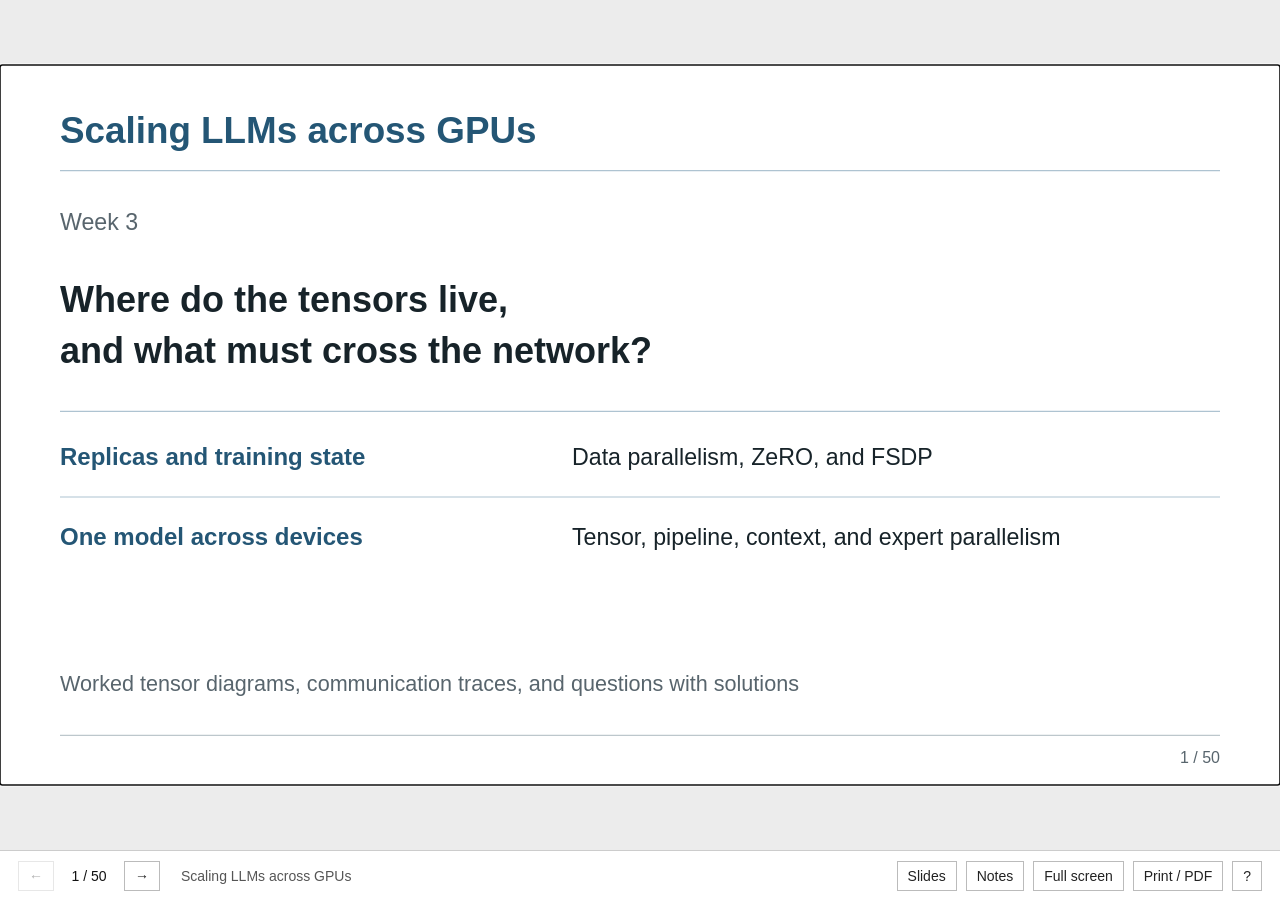
<file: week-3-parallelism.html>
<!doctype html><html lang="en"><head><meta charset="utf-8"><meta name="viewport" content="width=device-width,initial-scale=1"><title>Scaling LLMs across GPUs · Week 3</title><style>.tiling-controls{position:absolute;right:75px;top:215px;display:flex;align-items:center;gap:12px}
.tiling-controls button{font-family:Arial,Helvetica,sans-serif;font-size:24px;padding:10px 18px;background:#fff;border:1px solid #AEC3D1;color:#245675}
.tiling-controls button:hover:not(:disabled){background:#EDF3F7}
.tiling-controls button:focus-visible{outline:3px solid #245675;outline-offset:4px}
.tiling-sr{position:absolute;width:1px;height:1px;padding:0;margin:-1px;overflow:hidden;clip-path:inset(50%);white-space:nowrap;border:0}
@media print{.tiling-controls{display:none!important}}

*{box-sizing:border-box}html,body{margin:0;width:100%;height:100%;font-family:Arial,Helvetica,sans-serif;color:#111}body{display:grid;grid-template-rows:minmax(0,1fr) 50px;background:#ececec}button{font:inherit;cursor:pointer}button:disabled{opacity:.35;cursor:default}[hidden]{display:none!important}#viewport{position:relative;overflow:hidden;min-width:0;min-height:0}#stage{width:1600px;height:900px}.slide{position:absolute;inset:0;background:#fff;width:1600px;height:900px;overflow:hidden}.slide>svg{display:block;width:1600px;height:900px}.speaker-notes{display:none}.deck-chrome{display:flex;align-items:center;justify-content:space-between;padding:0 18px;gap:12px;background:white;border-top:1px solid #ccc;font-size:14px;z-index:10}.chrome-left,.chrome-right{display:flex;gap:9px;align-items:center}.deck-chrome button{background:white;color:#222;border:1px solid #bbb;padding:6px 10px}.deck-chrome button:hover{background:#eee}#counter{min-width:52px;text-align:center}#slide-title{margin-left:12px;max-width:390px;text-overflow:ellipsis;overflow:hidden;white-space:nowrap;color:#555}.deck-overlay{position:fixed;right:20px;bottom:66px;width:590px;max-height:calc(100vh - 100px);overflow:auto;background:white;border:1px solid #777;padding:26px;z-index:20;font-size:18px;line-height:1.5}.panel-header{display:flex;justify-content:space-between;align-items:center;margin-bottom:18px}.panel-header h2{font-size:23px;margin:0}.panel-header button{background:#fff;border:1px solid #aaa;padding:6px 10px}.notes-meta{font-weight:bold;color:#555}#notes-content h2{font-size:23px}#notes-content a{overflow-wrap:anywhere;color:#333}#overview-panel{width:min(1050px,calc(100vw - 40px))}.overview-grid{display:grid;grid-template-columns:repeat(3,1fr);gap:10px}.overview-item{display:grid;grid-template-columns:30px 1fr;text-align:left;gap:5px;background:white;border:1px solid #bbb;padding:13px}.overview-item.is-current{border:2px solid #222}.overview-number{grid-row:1/4;font-weight:bold}.overview-title{font-size:16px}.overview-section,.overview-time{font-size:12px;color:#666}#help-panel{width:490px}.shortcut-row{display:flex;justify-content:space-between;padding:10px 0;border-bottom:1px solid #ccc}a{color:inherit}button:focus-visible,a:focus-visible{outline:2px solid #111;outline-offset:3px}
@media(max-width:1000px){#slide-title{display:none}.deck-chrome{padding:0 8px;font-size:12px}.chrome-left,.chrome-right{gap:5px}.deck-chrome button{padding:6px}.overview-grid{grid-template-columns:repeat(2,1fr)}}
@media(max-width:600px){.deck-chrome{font-size:11px;gap:4px}.deck-chrome button{padding:5px 4px}#fullscreen,#print{display:none}.deck-overlay{width:calc(100vw - 24px)!important;right:12px}.overview-grid{grid-template-columns:1fr}}
@page{size:1600px 900px;margin:0}@media print{html,body{width:1600px;height:auto!important;overflow:visible!important;background:white}body{display:block!important}.deck-chrome,.deck-overlay{display:none!important}#viewport,#stage{position:static!important;width:1600px!important;height:auto!important;overflow:visible!important;transform:none!important}#stage .slide,#stage .slide[hidden]{position:relative!important;display:block!important;width:1600px;height:900px;break-after:page;break-inside:avoid;page-break-after:always}#stage .slide:last-child{break-after:auto;page-break-after:auto}svg{-webkit-print-color-adjust:exact;print-color-adjust:exact}}

    svg,svg text{font-family:Arial,Helvetica,sans-serif}
    .interaction{font:25px Arial,Helvetica,sans-serif;display:flex;gap:16px;align-items:center;color:#245675}
    .interaction button{font:24px Arial,Helvetica,sans-serif;border:1px solid #aec3d1;color:#245675;background:white;padding:10px 17px}
    .interaction button:hover:not(:disabled){background:#edf3f7}.interaction button:focus-visible{outline:3px solid #397b71;outline-offset:3px}
    .prose{font-family:Arial,Helvetica,sans-serif;line-height:1.45;color:#172329}.prose p{margin:0 0 .7em}
    .code-block{margin:0;padding:18px 22px;line-height:1.35;background:#f4f6f8;border-left:3px solid #245675;font-family:ui-monospace,Menlo,Consolas,monospace;white-space:pre}
    @media print{.interaction{font-size:23px}.interaction button{display:none}.code-block{break-inside:avoid}}
    </style></head><body><main id="viewport" aria-label="Presentation"><div id="stage"><section class="slide" id="slide-1" data-title="Scaling LLMs across GPUs" data-section="Introduction" ><svg xmlns="http://www.w3.org/2000/svg" viewBox="0 0 1600 900" width="1600" height="900" role="img" aria-labelledby="title-1"><title id="title-1">Scaling LLMs across GPUs</title><defs><marker id="arrow-1" viewBox="0 0 10 10" refX="9" refY="5" markerWidth="7" markerHeight="7" orient="auto-start-reverse"><path d="M 0 0 L 10 5 L 0 10 z" fill="#245675"/></marker></defs><rect x="0" y="0" width="1600" height="900" fill="white" stroke="none" stroke-width="1.5" /><text x="75" y="98" font-size="46" font-weight="700" fill="#245675" text-anchor="start" >Scaling LLMs across GPUs</text><line x1="75" y1="132" x2="1525" y2="132" stroke="#aec3d1" stroke-width="1.5" stroke-dasharray=""/><text x="75" y="206" font-size="29" font-weight="400" fill="#58656d" text-anchor="start" >Week 3</text><text x="75" y="309.0" font-size="45" font-weight="700" fill="#172329" text-anchor="start" >Where do the tensors live,</text><text x="75" y="372.0" font-size="45" font-weight="700" fill="#172329" text-anchor="start" >and what must cross the network?</text><line x1="75" y1="433" x2="1525" y2="433" stroke="#aec3d1" stroke-width="1.5" stroke-dasharray=""/><text x="75" y="500" font-size="30" font-weight="700" fill="#245675" text-anchor="start" >Replicas and training state</text><text x="715" y="500" font-size="29" font-weight="400" fill="#172329" text-anchor="start" >Data parallelism, ZeRO, and FSDP</text><line x1="75" y1="540" x2="1525" y2="540" stroke="#aec3d1" stroke-width="1.5" stroke-dasharray=""/><text x="75" y="600" font-size="30" font-weight="700" fill="#245675" text-anchor="start" >One model across devices</text><text x="715" y="600" font-size="29" font-weight="400" fill="#172329" text-anchor="start" >Tensor, pipeline, context, and expert parallelism</text><text x="75" y="782" font-size="27" font-weight="400" fill="#58656d" text-anchor="start" >Worked tensor diagrams, communication traces, and questions with solutions</text><line x1="75" y1="838" x2="1525" y2="838" stroke="#bdc7cc" stroke-width="1.5" stroke-dasharray=""/><text x="1525" y="873" font-size="20" font-weight="400" fill="#58656d" text-anchor="end" >1 / 50</text></svg><aside class="speaker-notes"><p class="notes-meta">Introduction</p><p>This expanded Week 3 has no fixed presentation time. Read the sections in order or use the Slides menu to navigate by topic. The prerequisite is Weeks 1 and 2: GPU memory, GEMM, prefill/decode, KV cache, and online softmax. All diagrams and numerical examples are authored teaching schematics unless explicitly labeled otherwise. No example is a measured production benchmark or an attributed company interview. Sources are linked on individual slides and in these notes. No software setup is required to view the standalone HTML.</p><p></p></aside></section><section class="slide" id="slide-2" data-title="Capacity, latency, and throughput are different goals" data-section="Introduction" hidden><svg xmlns="http://www.w3.org/2000/svg" viewBox="0 0 1600 900" width="1600" height="900" role="img" aria-labelledby="title-2"><title id="title-2">Capacity, latency, and throughput are different goals</title><defs><marker id="arrow-2" viewBox="0 0 10 10" refX="9" refY="5" markerWidth="7" markerHeight="7" orient="auto-start-reverse"><path d="M 0 0 L 10 5 L 0 10 z" fill="#245675"/></marker></defs><rect x="0" y="0" width="1600" height="900" fill="white" stroke="none" stroke-width="1.5" /><text x="75" y="98" font-size="46" font-weight="700" fill="#245675" text-anchor="start" >Capacity, latency, and throughput are different goals</text><line x1="75" y1="132" x2="1525" y2="132" stroke="#aec3d1" stroke-width="1.5" stroke-dasharray=""/><rect x="75" y="207" width="1450" height="107" fill="#edf3f7" stroke="none" stroke-width="1.5" /><text x="89" y="253" font-size="28" font-weight="700" fill="#172329" text-anchor="start" >Goal</text><text x="364.5" y="253" font-size="28" font-weight="700" fill="#172329" text-anchor="start" >Concrete problem</text><text x="1017.0" y="253" font-size="28" font-weight="700" fill="#172329" text-anchor="start" >What to measure</text><line x1="75" y1="314" x2="1525" y2="314" stroke="#aec3d1" stroke-width="1.5" stroke-dasharray=""/><text x="89" y="360" font-size="28" font-weight="400" fill="#172329" text-anchor="start" >Capacity</text><text x="364.5" y="360" font-size="28" font-weight="400" fill="#172329" text-anchor="start" >Weights or active KV do not fit</text><text x="1017.0" y="360" font-size="28" font-weight="400" fill="#172329" text-anchor="start" >Peak memory on every GPU</text><line x1="75" y1="421" x2="1525" y2="421" stroke="#c7cdd1" stroke-width="1.5" stroke-dasharray=""/><text x="89" y="467" font-size="28" font-weight="400" fill="#172329" text-anchor="start" >Latency</text><text x="364.5" y="467" font-size="28" font-weight="400" fill="#172329" text-anchor="start" >One request generates too slowly</text><text x="1017.0" y="467" font-size="28" font-weight="400" fill="#172329" text-anchor="start" >TTFT and time between tokens</text><line x1="75" y1="528" x2="1525" y2="528" stroke="#c7cdd1" stroke-width="1.5" stroke-dasharray=""/><text x="89" y="574" font-size="28" font-weight="400" fill="#172329" text-anchor="start" >Throughput</text><text x="364.5" y="574" font-size="28" font-weight="400" fill="#172329" text-anchor="start" >Many requests wait in a queue</text><text x="1017.0" y="574" font-size="28" font-weight="400" fill="#172329" text-anchor="start" >Output tokens/s under latency targets</text><line x1="75" y1="635" x2="1525" y2="635" stroke="#c7cdd1" stroke-width="1.5" stroke-dasharray=""/><text x="75" y="686" font-size="29" font-weight="400" fill="#172329" text-anchor="start" >A scheme can improve capacity while adding communication and increasing latency.</text><line x1="75" y1="740" x2="1525" y2="740" stroke="#aec3d1" stroke-width="1.5" stroke-dasharray=""/><text x="75" y="785" font-size="30" font-weight="700" fill="#245675" text-anchor="start" >Choose the workload and objective before choosing the GPU layout.</text><line x1="75" y1="838" x2="1525" y2="838" stroke="#bdc7cc" stroke-width="1.5" stroke-dasharray=""/><a href="https://docs.vllm.ai/en/stable/serving/parallelism_scaling/" target="_blank" rel="noopener"><text x="75" y="873" font-size="20" font-weight="400" fill="#58656d" text-anchor="start" text-decoration="underline">vLLM parallelism</text></a><a href="https://jax-ml.github.io/scaling-book/inference/" target="_blank" rel="noopener"><text x="267" y="873" font-size="20" font-weight="400" fill="#58656d" text-anchor="start" text-decoration="underline">Scaling Book: inference</text></a><text x="1525" y="873" font-size="20" font-weight="400" fill="#58656d" text-anchor="end" >2 / 50</text></svg><aside class="speaker-notes"><p class="notes-meta">Introduction</p><p>Capacity, per-request latency, and service throughput lead to different deployment choices. Reuse Week 2 definitions of TTFT and ITL, including queueing when discussing client-observed measurements. More memory can support larger batches, but extra GPUs do not automatically lower latency. Performance and memory must be checked per GPU rather than only summing the cluster. We will keep these objectives visible while introducing each partition.</p><p><a href="https://docs.vllm.ai/en/stable/serving/parallelism_scaling/" target="_blank" rel="noopener">vLLM parallelism</a><br><a href="https://jax-ml.github.io/scaling-book/inference/" target="_blank" rel="noopener">Scaling Book: inference</a></p></aside></section><section class="slide" id="slide-3" data-title="GPUs have separate memory and communicate in groups" data-section="Introduction" hidden><svg xmlns="http://www.w3.org/2000/svg" viewBox="0 0 1600 900" width="1600" height="900" role="img" aria-labelledby="title-3"><title id="title-3">GPUs have separate memory and communicate in groups</title><defs><marker id="arrow-3" viewBox="0 0 10 10" refX="9" refY="5" markerWidth="7" markerHeight="7" orient="auto-start-reverse"><path d="M 0 0 L 10 5 L 0 10 z" fill="#245675"/></marker></defs><rect x="0" y="0" width="1600" height="900" fill="white" stroke="none" stroke-width="1.5" /><text x="75" y="98" font-size="46" font-weight="700" fill="#245675" text-anchor="start" >GPUs have separate memory and communicate in groups</text><line x1="75" y1="132" x2="1525" y2="132" stroke="#aec3d1" stroke-width="1.5" stroke-dasharray=""/><text x="75" y="191" font-size="29" font-weight="400" fill="#172329" text-anchor="start" >Node = one server. Rank = one process in a communication group.</text><rect x="75" y="252" width="680" height="350" fill="white" stroke="#aec3d1" stroke-width="1.5" /><text x="100" y="298" font-size="32" font-weight="700" fill="#245675" text-anchor="start" >Node 0</text><rect x="105" y="346" width="288" height="67" fill="#edf3f7" stroke="#aec3d1" stroke-width="1.5" /><text x="249.0" y="388.68" font-size="27" font-weight="600" fill="#172329" text-anchor="middle" >GPU 0 / rank 0</text><rect x="105" y="444" width="288" height="86" fill="#edf3f7" stroke="#aec3d1" stroke-width="1.5" /><text x="249.0" y="496.52" font-size="28" font-weight="600" fill="#172329" text-anchor="middle" >Own HBM</text><rect x="435" y="346" width="288" height="67" fill="#edf3f7" stroke="#aec3d1" stroke-width="1.5" /><text x="579.0" y="388.68" font-size="27" font-weight="600" fill="#172329" text-anchor="middle" >GPU 1 / rank 1</text><rect x="435" y="444" width="288" height="86" fill="#edf3f7" stroke="#aec3d1" stroke-width="1.5" /><text x="579.0" y="496.52" font-size="28" font-weight="600" fill="#172329" text-anchor="middle" >Own HBM</text><line x1="398" y1="380" x2="430" y2="380" stroke="#245675" stroke-width="2" stroke-dasharray=""/><path d="M 422.0 375.0 L 430 380 L 422.0 385.0" fill="none" stroke="#245675" stroke-width="2"/><text x="415" y="575" font-size="25" font-weight="400" fill="#172329" text-anchor="middle" >Local GPU interconnect</text><rect x="845" y="252" width="680" height="350" fill="white" stroke="#aec3d1" stroke-width="1.5" /><text x="870" y="298" font-size="32" font-weight="700" fill="#245675" text-anchor="start" >Node 1</text><rect x="875" y="346" width="288" height="67" fill="#edf3f7" stroke="#aec3d1" stroke-width="1.5" /><text x="1019.0" y="388.68" font-size="27" font-weight="600" fill="#172329" text-anchor="middle" >GPU 2 / rank 2</text><rect x="875" y="444" width="288" height="86" fill="#edf3f7" stroke="#aec3d1" stroke-width="1.5" /><text x="1019.0" y="496.52" font-size="28" font-weight="600" fill="#172329" text-anchor="middle" >Own HBM</text><rect x="1205" y="346" width="288" height="67" fill="#edf3f7" stroke="#aec3d1" stroke-width="1.5" /><text x="1349.0" y="388.68" font-size="27" font-weight="600" fill="#172329" text-anchor="middle" >GPU 3 / rank 3</text><rect x="1205" y="444" width="288" height="86" fill="#edf3f7" stroke="#aec3d1" stroke-width="1.5" /><text x="1349.0" y="496.52" font-size="28" font-weight="600" fill="#172329" text-anchor="middle" >Own HBM</text><line x1="1168" y1="380" x2="1200" y2="380" stroke="#245675" stroke-width="2" stroke-dasharray=""/><path d="M 1192.0 375.0 L 1200 380 L 1192.0 385.0" fill="none" stroke="#245675" stroke-width="2"/><text x="1185" y="575" font-size="25" font-weight="400" fill="#172329" text-anchor="middle" >Local GPU interconnect</text><line x1="766" y1="437" x2="834" y2="437" stroke="#245675" stroke-width="2" stroke-dasharray=""/><path d="M 826.0 432.0 L 834 437 L 826.0 442.0" fill="none" stroke="#245675" stroke-width="2"/><text x="800" y="642" font-size="28" font-weight="400" fill="#172329" text-anchor="middle" >Network between nodes</text><line x1="75" y1="740" x2="1525" y2="740" stroke="#aec3d1" stroke-width="1.5" stroke-dasharray=""/><text x="75" y="785" font-size="30" font-weight="700" fill="#245675" text-anchor="start" >Remote data needs an explicit transfer or communication operation.</text><text x="75" y="820" font-size="23" font-weight="400" fill="#58656d" text-anchor="start" >Teaching setup: one worker process per GPU. Actual interconnects and bandwidth vary.</text><line x1="75" y1="838" x2="1525" y2="838" stroke="#bdc7cc" stroke-width="1.5" stroke-dasharray=""/><a href="https://raw.githubusercontent.com/stanford-cs336/lectures/main/lecture_08.pdf" target="_blank" rel="noopener"><text x="75" y="873" font-size="20" font-weight="400" fill="#58656d" text-anchor="start" text-decoration="underline">CS336 Lecture 8</text></a><a href="https://docs.vllm.ai/en/stable/serving/parallelism_scaling/" target="_blank" rel="noopener"><text x="257" y="873" font-size="20" font-weight="400" fill="#58656d" text-anchor="start" text-decoration="underline">vLLM parallelism</text></a><text x="1525" y="873" font-size="20" font-weight="400" fill="#58656d" text-anchor="end" >3 / 50</text></svg><aside class="speaker-notes"><p class="notes-meta">Introduction</p><p>A node is a physical server; a rank is a process identifier within a distributed group. This deck uses one process per GPU, but the terms are not definitions of one another. Each device owns its allocations and HBM; a model tensor is not automatically spread across all memory just because four devices are visible. A communication group specifies which ranks participate in an operation. On many accelerator servers intra-node GPU links are faster than the inter-node path, but inspect the real topology: PCIe-only nodes and different networks exist. This diagram is schematic and claims no universal link bandwidth.</p><p><a href="https://raw.githubusercontent.com/stanford-cs336/lectures/main/lecture_08.pdf" target="_blank" rel="noopener">CS336 Lecture 8</a><br><a href="https://docs.vllm.ai/en/stable/serving/parallelism_scaling/" target="_blank" rel="noopener">vLLM parallelism</a></p></aside></section><section class="slide" id="slide-4" data-title="Serving replicas divide requests across model instances" data-section="Serving replicas" hidden><svg xmlns="http://www.w3.org/2000/svg" viewBox="0 0 1600 900" width="1600" height="900" role="img" aria-labelledby="title-4"><title id="title-4">Serving replicas divide requests across model instances</title><defs><marker id="arrow-4" viewBox="0 0 10 10" refX="9" refY="5" markerWidth="7" markerHeight="7" orient="auto-start-reverse"><path d="M 0 0 L 10 5 L 0 10 z" fill="#245675"/></marker></defs><rect x="0" y="0" width="1600" height="900" fill="white" stroke="none" stroke-width="1.5" /><text x="75" y="98" font-size="46" font-weight="700" fill="#245675" text-anchor="start" >Serving replicas divide requests across model instances</text><line x1="75" y1="132" x2="1525" y2="132" stroke="#aec3d1" stroke-width="1.5" stroke-dasharray=""/><text x="75" y="200" font-size="29" font-weight="400" fill="#172329" text-anchor="start" >Inference: place the same trained model on two GPUs; route different requests to each.</text><rect x="590" y="239" width="420" height="60" fill="#edf3f7" stroke="#aec3d1" stroke-width="1.5" /><text x="800.0" y="278.52" font-size="28" font-weight="600" fill="#172329" text-anchor="middle" >Incoming requests A, B, C, D</text><line x1="695" y1="299" x2="427" y2="352" stroke="#245675" stroke-width="2" stroke-dasharray=""/><path d="M 435.8180255004984 355.35297275153863 L 427 352 L 433.8779866813767 345.5429651378667" fill="none" stroke="#245675" stroke-width="2"/><line x1="905" y1="299" x2="1175" y2="352" stroke="#245675" stroke-width="2" stroke-dasharray=""/><path d="M 1168.1129147411925 345.55267058093693 L 1175 352 L 1166.1867114761963 355.365404195069" fill="none" stroke="#245675" stroke-width="2"/><rect x="100" y="354" width="645" height="285" fill="white" stroke="#aec3d1" stroke-width="1.5" /><text x="125" y="396" font-size="31" font-weight="700" fill="#245675" text-anchor="start" >GPU 0</text><rect x="125" y="422" width="595" height="65" fill="#edf3f7" stroke="#aec3d1" stroke-width="1.5" /><text x="422.5" y="464.36" font-size="29" font-weight="600" fill="#172329" text-anchor="middle" >Full model weights W</text><text x="125" y="536" font-size="29" font-weight="600" fill="#172329" text-anchor="start" >Requests A, B</text><text x="125" y="581" font-size="29" font-weight="400" fill="#172329" text-anchor="start" >KV cache for A and B</text><text x="125" y="618" font-size="25" font-weight="400" fill="#58656d" text-anchor="start" >Independent request scheduler</text><rect x="855" y="354" width="645" height="285" fill="white" stroke="#aec3d1" stroke-width="1.5" /><text x="880" y="396" font-size="31" font-weight="700" fill="#245675" text-anchor="start" >GPU 1</text><rect x="880" y="422" width="595" height="65" fill="#edf3f7" stroke="#aec3d1" stroke-width="1.5" /><text x="1177.5" y="464.36" font-size="29" font-weight="600" fill="#172329" text-anchor="middle" >Full model weights W</text><text x="880" y="536" font-size="29" font-weight="600" fill="#172329" text-anchor="start" >Requests C, D</text><text x="880" y="581" font-size="29" font-weight="400" fill="#172329" text-anchor="start" >KV cache for C and D</text><text x="880" y="618" font-size="25" font-weight="400" fill="#58656d" text-anchor="start" >Independent request scheduler</text><text x="75" y="695" font-size="28" font-weight="400" fill="#172329" text-anchor="start" >Each replica can itself use several GPUs through tensor or pipeline parallelism.</text><line x1="75" y1="740" x2="1525" y2="740" stroke="#aec3d1" stroke-width="1.5" stroke-dasharray=""/><text x="75" y="785" font-size="30" font-weight="700" fill="#245675" text-anchor="start" >Replicas add request capacity; one request still runs on one model instance.</text><text x="75" y="820" font-size="23" font-weight="400" fill="#58656d" text-anchor="start" >Dense-model serving here: no backward pass and no gradient synchronization between replicas.</text><line x1="75" y1="838" x2="1525" y2="838" stroke="#bdc7cc" stroke-width="1.5" stroke-dasharray=""/><a href="https://docs.vllm.ai/en/latest/serving/data_parallel_deployment/" target="_blank" rel="noopener"><text x="75" y="873" font-size="20" font-weight="400" fill="#58656d" text-anchor="start" text-decoration="underline">vLLM: data-parallel deployment</text></a><text x="1525" y="873" font-size="20" font-weight="400" fill="#58656d" text-anchor="end" >4 / 50</text></svg><aside class="speaker-notes"><p class="notes-meta">Serving replicas</p><p>Use a dense, read-only model. Both replicas start from the same trained checkpoint. The routing arrows assign whole requests, not different tokens of one request. A replica owns the KV cache of its assigned requests; the two replica caches do not automatically form one larger shared cache. More replicas can increase aggregate throughput if there is demand and the router balances it, but do not intrinsically shorten one request’s computation. A model instance may be a TP or PP group rather than a single GPU. Some MoE deployments couple data-parallel workers through expert parallelism; that is a separate configuration discussed later.</p><p><a href="https://docs.vllm.ai/en/latest/serving/data_parallel_deployment/" target="_blank" rel="noopener">vLLM: data-parallel deployment</a></p></aside></section><section class="slide" id="slide-5" data-title="A two-layer MLP is our tensor-parallel example" data-section="Tensor parallelism" hidden><svg xmlns="http://www.w3.org/2000/svg" viewBox="0 0 1600 900" width="1600" height="900" role="img" aria-labelledby="title-5"><title id="title-5">A two-layer MLP is our tensor-parallel example</title><defs><marker id="arrow-5" viewBox="0 0 10 10" refX="9" refY="5" markerWidth="7" markerHeight="7" orient="auto-start-reverse"><path d="M 0 0 L 10 5 L 0 10 z" fill="#245675"/></marker></defs><rect x="0" y="0" width="1600" height="900" fill="white" stroke="none" stroke-width="1.5" /><text x="75" y="98" font-size="46" font-weight="700" fill="#245675" text-anchor="start" >A two-layer MLP is our tensor-parallel example</text><line x1="75" y1="132" x2="1525" y2="132" stroke="#aec3d1" stroke-width="1.5" stroke-dasharray=""/><text x="75" y="190" font-size="29" font-weight="400" fill="#172329" text-anchor="start" >Two token rows, hidden width 4, intermediate width 8. Biases omitted.</text><rect x="75" y="289" width="190" height="100" fill="#edf3f7" stroke="#aec3d1" stroke-width="1.5" /><text x="170.0" y="349.54" font-size="31" font-weight="600" fill="#172329" text-anchor="middle" >X [2, 4]</text><line x1="275" y1="338" x2="337" y2="338" stroke="#245675" stroke-width="2" stroke-dasharray=""/><path d="M 329.0 333.0 L 337 338 L 329.0 343.0" fill="none" stroke="#245675" stroke-width="2"/><rect x="350" y="289" width="245" height="100" fill="#edf3f7" stroke="#aec3d1" stroke-width="1.5" /><text x="472.5" y="349.54" font-size="31" font-weight="600" fill="#172329" text-anchor="middle" >W₁ [4, 8]</text><line x1="605" y1="338" x2="667" y2="338" stroke="#245675" stroke-width="2" stroke-dasharray=""/><path d="M 659.0 333.0 L 667 338 L 659.0 343.0" fill="none" stroke="#245675" stroke-width="2"/><rect x="680" y="289" width="245" height="100" fill="#edf3f7" stroke="#aec3d1" stroke-width="1.5" /><text x="802.5" y="349.54" font-size="31" font-weight="600" fill="#172329" text-anchor="middle" >GELU</text><line x1="935" y1="338" x2="997" y2="338" stroke="#245675" stroke-width="2" stroke-dasharray=""/><path d="M 989.0 333.0 L 997 338 L 989.0 343.0" fill="none" stroke="#245675" stroke-width="2"/><rect x="1010" y="289" width="245" height="100" fill="#edf3f7" stroke="#aec3d1" stroke-width="1.5" /><text x="1132.5" y="349.54" font-size="31" font-weight="600" fill="#172329" text-anchor="middle" >W₂ [8, 4]</text><line x1="1265" y1="338" x2="1317" y2="338" stroke="#245675" stroke-width="2" stroke-dasharray=""/><path d="M 1309.0 333.0 L 1317 338 L 1309.0 343.0" fill="none" stroke="#245675" stroke-width="2"/><rect x="1330" y="289" width="195" height="100" fill="#edf3f7" stroke="#aec3d1" stroke-width="1.5" /><text x="1427.5" y="348.86" font-size="29" font-weight="600" fill="#172329" text-anchor="middle" >Y [2, 4]</text><text x="75" y="502" font-size="37" font-weight="700" fill="#245675" text-anchor="start" >H = GELU(XW₁) has shape [2, 8]</text><text x="75" y="566" font-size="37" font-weight="700" fill="#245675" text-anchor="start" >Y = HW₂ has shape [2, 4]</text><text x="75" y="670" font-size="28" font-weight="400" fill="#172329" text-anchor="start" >Each token row uses the same learned weights. GELU acts on each scalar separately.</text><line x1="75" y1="740" x2="1525" y2="740" stroke="#aec3d1" stroke-width="1.5" stroke-dasharray=""/><text x="75" y="785" font-size="30" font-weight="700" fill="#245675" text-anchor="start" >Tensor parallelism divides the work inside these matrix multiplications.</text><line x1="75" y1="838" x2="1525" y2="838" stroke="#bdc7cc" stroke-width="1.5" stroke-dasharray=""/><a href="https://arxiv.org/abs/1909.08053" target="_blank" rel="noopener"><text x="75" y="873" font-size="20" font-weight="400" fill="#58656d" text-anchor="start" text-decoration="underline">Megatron-LM, §3</text></a><a href="https://docs.pytorch.org/tutorials/intermediate/TP_tutorial.html" target="_blank" rel="noopener"><text x="257" y="873" font-size="20" font-weight="400" fill="#58656d" text-anchor="start" text-decoration="underline">PyTorch tensor parallelism</text></a><text x="1525" y="873" font-size="20" font-weight="400" fill="#58656d" text-anchor="end" >5 / 50</text></svg><aside class="speaker-notes"><p class="notes-meta">Tensor parallelism</p><p>We use a dense feedforward block with two linear maps and an elementwise GELU. The exact shapes are teaching dimensions, not a real model. X has two rows: this could be two prompt tokens or two decode requests. W1 expands width 4 to 8, H has eight intermediate features, and W2 contracts it back to 4. Bias terms are omitted to focus on partitions. Modern gated MLPs have another projection but use the same compatible intermediate-feature partition idea. Each row still belongs to its original token/request.</p><p><a href="https://arxiv.org/abs/1909.08053" target="_blank" rel="noopener">Megatron-LM, §3</a><br><a href="https://docs.pytorch.org/tutorials/intermediate/TP_tutorial.html" target="_blank" rel="noopener">PyTorch tensor parallelism</a></p></aside></section><section class="slide" id="slide-6" data-title="Column partition produces different output features" data-section="Tensor parallelism" hidden><svg xmlns="http://www.w3.org/2000/svg" viewBox="0 0 1600 900" width="1600" height="900" role="img" aria-labelledby="title-6"><title id="title-6">Column partition produces different output features</title><defs><marker id="arrow-6" viewBox="0 0 10 10" refX="9" refY="5" markerWidth="7" markerHeight="7" orient="auto-start-reverse"><path d="M 0 0 L 10 5 L 0 10 z" fill="#245675"/></marker></defs><rect x="0" y="0" width="1600" height="900" fill="white" stroke="none" stroke-width="1.5" /><text x="75" y="98" font-size="46" font-weight="700" fill="#245675" text-anchor="start" >Column partition produces different output features</text><line x1="75" y1="132" x2="1525" y2="132" stroke="#aec3d1" stroke-width="1.5" stroke-dasharray=""/><text x="75" y="192" font-size="30" font-weight="400" fill="#172329" text-anchor="start" >Column partition: each GPU owns different output features of W₁.</text><text x="75" y="271" font-size="32" font-weight="700" fill="#245675" text-anchor="start" >GPU 0</text><rect x="75" y="310" width="245" height="90" fill="#edf3f7" stroke="#aec3d1" stroke-width="1.5" /><text x="197.5" y="364.52" font-size="28" font-weight="600" fill="#172329" text-anchor="middle" >Full X [2, 4]</text><text x="350" y="364" font-size="36" font-weight="400" fill="#172329" text-anchor="start" >×</text><rect x="395" y="310" width="345" height="90" fill="#edf3f7" stroke="#aec3d1" stroke-width="1.5" /><text x="567.5" y="365.2" font-size="30" font-weight="600" fill="#172329" text-anchor="middle" >W₁a [4, 4]</text><line x1="408" y1="411" x2="408" y2="467" stroke="#245675" stroke-width="2" stroke-dasharray=""/><path d="M 413.0 459.0 L 408 467 L 403.0 459.0" fill="none" stroke="#245675" stroke-width="2"/><rect x="215" y="482" width="390" height="83" fill="#edf3f7" stroke="#aec3d1" stroke-width="1.5" /><text x="410.0" y="533.36" font-size="29" font-weight="600" fill="#172329" text-anchor="middle" >Ha = GELU(XW₁a)</text><text x="408" y="620" font-size="27" font-weight="400" fill="#172329" text-anchor="middle" >[2, 4] intermediate features</text><text x="845" y="271" font-size="32" font-weight="700" fill="#245675" text-anchor="start" >GPU 1</text><rect x="845" y="310" width="245" height="90" fill="#edf3f7" stroke="#aec3d1" stroke-width="1.5" /><text x="967.5" y="364.52" font-size="28" font-weight="600" fill="#172329" text-anchor="middle" >Full X [2, 4]</text><text x="1120" y="364" font-size="36" font-weight="400" fill="#172329" text-anchor="start" >×</text><rect x="1165" y="310" width="345" height="90" fill="#edf3f7" stroke="#aec3d1" stroke-width="1.5" /><text x="1337.5" y="365.2" font-size="30" font-weight="600" fill="#172329" text-anchor="middle" >W₁b [4, 4]</text><line x1="1178" y1="411" x2="1178" y2="467" stroke="#245675" stroke-width="2" stroke-dasharray=""/><path d="M 1183.0 459.0 L 1178 467 L 1173.0 459.0" fill="none" stroke="#245675" stroke-width="2"/><rect x="985" y="482" width="390" height="83" fill="#edf3f7" stroke="#aec3d1" stroke-width="1.5" /><text x="1180.0" y="533.36" font-size="29" font-weight="600" fill="#172329" text-anchor="middle" >Hb = GELU(XW₁b)</text><text x="1178" y="620" font-size="27" font-weight="400" fill="#172329" text-anchor="middle" >[2, 4] intermediate features</text><line x1="75" y1="740" x2="1525" y2="740" stroke="#aec3d1" stroke-width="1.5" stroke-dasharray=""/><text x="75" y="785" font-size="30" font-weight="700" fill="#245675" text-anchor="start" >H = [Hₐ  Hᵦ], but we can keep these two pieces on separate GPUs.</text><text x="75" y="820" font-size="23" font-weight="400" fill="#58656d" text-anchor="start" >The inputs are replicated here. The first weight matrix and intermediate features are partitioned.</text><line x1="75" y1="838" x2="1525" y2="838" stroke="#bdc7cc" stroke-width="1.5" stroke-dasharray=""/><a href="https://arxiv.org/abs/1909.08053" target="_blank" rel="noopener"><text x="75" y="873" font-size="20" font-weight="400" fill="#58656d" text-anchor="start" text-decoration="underline">Megatron-LM, §3</text></a><a href="https://scalable-ai.eecs.berkeley.edu/S2026/assets/lecture_slides/lecture4.pdf" target="_blank" rel="noopener"><text x="257" y="873" font-size="20" font-weight="400" fill="#58656d" text-anchor="start" text-decoration="underline">Berkeley Lecture 4</text></a><text x="1525" y="873" font-size="20" font-weight="400" fill="#58656d" text-anchor="end" >6 / 50</text></svg><aside class="speaker-notes"><p class="notes-meta">Tensor parallelism</p><p>Write W1 as the horizontal concatenation [W1a W1b], where each shard is 4x4. X is already replicated across the two ranks, so each independently computes a 2x4 output. GELU is elementwise, so it may act on each output shard independently. Concatenating would recover the full H, but physical all-gather is unnecessary if the following layer can consume the partition. Column refers to W as stored in the displayed mathematical convention XW; PyTorch nn.Linear stores its weight transposed, so implementation dimension numbers differ. This deck consistently uses XW.</p><p><a href="https://arxiv.org/abs/1909.08053" target="_blank" rel="noopener">Megatron-LM, §3</a><br><a href="https://scalable-ai.eecs.berkeley.edu/S2026/assets/lecture_slides/lecture4.pdf" target="_blank" rel="noopener">Berkeley Lecture 4</a></p></aside></section><section class="slide" id="slide-7" data-title="Row partition produces partial sums" data-section="Tensor parallelism" hidden><svg xmlns="http://www.w3.org/2000/svg" viewBox="0 0 1600 900" width="1600" height="900" role="img" aria-labelledby="title-7"><title id="title-7">Row partition produces partial sums</title><defs><marker id="arrow-7" viewBox="0 0 10 10" refX="9" refY="5" markerWidth="7" markerHeight="7" orient="auto-start-reverse"><path d="M 0 0 L 10 5 L 0 10 z" fill="#245675"/></marker></defs><rect x="0" y="0" width="1600" height="900" fill="white" stroke="none" stroke-width="1.5" /><text x="75" y="98" font-size="46" font-weight="700" fill="#245675" text-anchor="start" >Row partition produces partial sums</text><line x1="75" y1="132" x2="1525" y2="132" stroke="#aec3d1" stroke-width="1.5" stroke-dasharray=""/><text x="75" y="192" font-size="30" font-weight="400" fill="#172329" text-anchor="start" >Row partition: split W₂ along the same intermediate features as H.</text><text x="75" y="268" font-size="32" font-weight="700" fill="#245675" text-anchor="start" >GPU 0</text><rect x="75" y="311" width="245" height="86" fill="#edf3f7" stroke="#aec3d1" stroke-width="1.5" /><text x="197.5" y="364.2" font-size="30" font-weight="600" fill="#172329" text-anchor="middle" >Hₐ [2, 4]</text><text x="350" y="364" font-size="36" font-weight="400" fill="#172329" text-anchor="start" >×</text><rect x="395" y="311" width="345" height="86" fill="#edf3f7" stroke="#aec3d1" stroke-width="1.5" /><text x="567.5" y="364.2" font-size="30" font-weight="600" fill="#172329" text-anchor="middle" >W₂a [4, 4]</text><line x1="408" y1="410" x2="408" y2="462" stroke="#245675" stroke-width="2" stroke-dasharray=""/><path d="M 413.0 454.0 L 408 462 L 403.0 454.0" fill="none" stroke="#245675" stroke-width="2"/><rect x="175" y="477" width="470" height="87" fill="#edf3f7" stroke="#aec3d1" stroke-width="1.5" /><text x="410.0" y="530.36" font-size="29" font-weight="600" fill="#172329" text-anchor="middle" >U₀: partial sum [2, 4]</text><text x="845" y="268" font-size="32" font-weight="700" fill="#245675" text-anchor="start" >GPU 1</text><rect x="845" y="311" width="245" height="86" fill="#edf3f7" stroke="#aec3d1" stroke-width="1.5" /><text x="967.5" y="364.2" font-size="30" font-weight="600" fill="#172329" text-anchor="middle" >Hᵦ [2, 4]</text><text x="1120" y="364" font-size="36" font-weight="400" fill="#172329" text-anchor="start" >×</text><rect x="1165" y="311" width="345" height="86" fill="#edf3f7" stroke="#aec3d1" stroke-width="1.5" /><text x="1337.5" y="364.2" font-size="30" font-weight="600" fill="#172329" text-anchor="middle" >W₂b [4, 4]</text><line x1="1178" y1="410" x2="1178" y2="462" stroke="#245675" stroke-width="2" stroke-dasharray=""/><path d="M 1183.0 454.0 L 1178 462 L 1173.0 454.0" fill="none" stroke="#245675" stroke-width="2"/><rect x="945" y="477" width="470" height="87" fill="#edf3f7" stroke="#aec3d1" stroke-width="1.5" /><text x="1180.0" y="530.36" font-size="29" font-weight="600" fill="#172329" text-anchor="middle" >U₁: partial sum [2, 4]</text><text x="800" y="654" font-size="35" font-weight="700" fill="#245675" text-anchor="middle" >Y = HₐW₂a + HᵦW₂b = U₀ + U₁</text><line x1="75" y1="740" x2="1525" y2="740" stroke="#aec3d1" stroke-width="1.5" stroke-dasharray=""/><text x="75" y="785" font-size="30" font-weight="700" fill="#245675" text-anchor="start" >Each GPU contributes to every output feature. Add the partial results.</text><text x="75" y="820" font-size="23" font-weight="400" fill="#58656d" text-anchor="start" >A partial sum already has the final output shape; concatenating it would give the wrong result.</text><line x1="75" y1="838" x2="1525" y2="838" stroke="#bdc7cc" stroke-width="1.5" stroke-dasharray=""/><a href="https://arxiv.org/abs/1909.08053" target="_blank" rel="noopener"><text x="75" y="873" font-size="20" font-weight="400" fill="#58656d" text-anchor="start" text-decoration="underline">Megatron-LM, §3</text></a><a href="https://docs.nvidia.com/deeplearning/nccl/user-guide/docs/usage/collectives.html" target="_blank" rel="noopener"><text x="257" y="873" font-size="20" font-weight="400" fill="#58656d" text-anchor="start" text-decoration="underline">NCCL collectives</text></a><text x="1525" y="873" font-size="20" font-weight="400" fill="#58656d" text-anchor="end" >7 / 50</text></svg><aside class="speaker-notes"><p class="notes-meta">Tensor parallelism</p><p>W2 is partitioned vertically into W2a and W2b, each 4x4. The first shard pairs with Ha and the second with Hb. The two products both have the complete output shape 2x4, but each covers only half of the reduction dimension. Matrix multiplication sums over all eight intermediate features, so the correct output is their elementwise sum. This is fundamentally different from the previous output-feature partition: concatenation there, addition here. No nonlinear function can generally be applied independently to these partial sums before reducing if the function is intended to act on their total.</p><p><a href="https://arxiv.org/abs/1909.08053" target="_blank" rel="noopener">Megatron-LM, §3</a><br><a href="https://docs.nvidia.com/deeplearning/nccl/user-guide/docs/usage/collectives.html" target="_blank" rel="noopener">NCCL collectives</a></p></aside></section><section class="slide" id="slide-8" data-title="AllReduce makes the sum available on both GPUs" data-section="Tensor parallelism" hidden><svg xmlns="http://www.w3.org/2000/svg" viewBox="0 0 1600 900" width="1600" height="900" role="img" aria-labelledby="title-8"><title id="title-8">AllReduce makes the sum available on both GPUs</title><defs><marker id="arrow-8" viewBox="0 0 10 10" refX="9" refY="5" markerWidth="7" markerHeight="7" orient="auto-start-reverse"><path d="M 0 0 L 10 5 L 0 10 z" fill="#245675"/></marker></defs><rect x="0" y="0" width="1600" height="900" fill="white" stroke="none" stroke-width="1.5" /><text x="75" y="98" font-size="46" font-weight="700" fill="#245675" text-anchor="start" >AllReduce makes the sum available on both GPUs</text><line x1="75" y1="132" x2="1525" y2="132" stroke="#aec3d1" stroke-width="1.5" stroke-dasharray=""/><text x="75" y="192" font-size="29" font-weight="400" fill="#172329" text-anchor="start" >Separate toy example: two-element partial outputs, before and after a sum AllReduce.</text><rect x="75" y="258" width="1450" height="104" fill="#edf3f7" stroke="none" stroke-width="1.5" /><text x="89" y="304" font-size="31" font-weight="700" fill="#172329" text-anchor="start" >Rank</text><text x="321.0" y="304" font-size="31" font-weight="700" fill="#172329" text-anchor="start" >Before: different contributions</text><text x="930.0" y="304" font-size="31" font-weight="700" fill="#172329" text-anchor="start" >After: the same complete result</text><line x1="75" y1="362" x2="1525" y2="362" stroke="#aec3d1" stroke-width="1.5" stroke-dasharray=""/><text x="89" y="408" font-size="31" font-weight="400" fill="#172329" text-anchor="start" >GPU 0</text><text x="321.0" y="408" font-size="31" font-weight="400" fill="#172329" text-anchor="start" >[2, 5]</text><text x="930.0" y="408" font-size="31" font-weight="400" fill="#172329" text-anchor="start" >[9, 6]</text><line x1="75" y1="466" x2="1525" y2="466" stroke="#c7cdd1" stroke-width="1.5" stroke-dasharray=""/><text x="89" y="512" font-size="31" font-weight="400" fill="#172329" text-anchor="start" >GPU 1</text><text x="321.0" y="512" font-size="31" font-weight="400" fill="#172329" text-anchor="start" >[7, 1]</text><text x="930.0" y="512" font-size="31" font-weight="400" fill="#172329" text-anchor="start" >[9, 6]</text><line x1="75" y1="570" x2="1525" y2="570" stroke="#c7cdd1" stroke-width="1.5" stroke-dasharray=""/><text x="75" y="641" font-size="28" font-weight="700" fill="#172329" text-anchor="start" >AllReduce(sum): elementwise reduction + delivery of the result to every rank.</text><line x1="75" y1="740" x2="1525" y2="740" stroke="#aec3d1" stroke-width="1.5" stroke-dasharray=""/><text x="75" y="785" font-size="30" font-weight="700" fill="#245675" text-anchor="start" >The collective exchanges tensor data among the participating GPUs.</text><text x="75" y="820" font-size="23" font-weight="400" fill="#58656d" text-anchor="start" >A sum AllReduce does not concatenate arrays or automatically divide by the number of GPUs.</text><line x1="75" y1="838" x2="1525" y2="838" stroke="#bdc7cc" stroke-width="1.5" stroke-dasharray=""/><a href="https://docs.nvidia.com/deeplearning/nccl/user-guide/docs/usage/collectives.html" target="_blank" rel="noopener"><text x="75" y="873" font-size="20" font-weight="400" fill="#58656d" text-anchor="start" text-decoration="underline">NCCL collectives</text></a><text x="1525" y="873" font-size="20" font-weight="400" fill="#58656d" text-anchor="end" >8 / 50</text></svg><aside class="speaker-notes"><p class="notes-meta">Tensor parallelism</p><p>This small numeric example illustrates the semantics of AllReduce with the sum operation, independent of algorithm. Both ranks enter a matching collective in a matching order; they contribute arrays with the same shape. The output is [2+7,5+1]=[9,6] on both. NCCL and frameworks choose actual transfer algorithms. Training gradient averaging may use a sum plus division or equivalent averaging semantics; TP partial sums require addition, not an average. A collective must be called consistently by all ranks in its group to avoid hanging or incorrect behavior.</p><p><a href="https://docs.nvidia.com/deeplearning/nccl/user-guide/docs/usage/collectives.html" target="_blank" rel="noopener">NCCL collectives</a></p></aside></section><section class="slide" id="slide-9" data-title="The paired MLP avoids an intermediate gather" data-section="Tensor parallelism" hidden><svg xmlns="http://www.w3.org/2000/svg" viewBox="0 0 1600 900" width="1600" height="900" role="img" aria-labelledby="title-9"><title id="title-9">The paired MLP avoids an intermediate gather</title><defs><marker id="arrow-9" viewBox="0 0 10 10" refX="9" refY="5" markerWidth="7" markerHeight="7" orient="auto-start-reverse"><path d="M 0 0 L 10 5 L 0 10 z" fill="#245675"/></marker></defs><rect x="0" y="0" width="1600" height="900" fill="white" stroke="none" stroke-width="1.5" /><text x="75" y="98" font-size="46" font-weight="700" fill="#245675" text-anchor="start" >The paired MLP avoids an intermediate gather</text><line x1="75" y1="132" x2="1525" y2="132" stroke="#aec3d1" stroke-width="1.5" stroke-dasharray=""/><g data-sequence="tp-mlp" data-frame="0" style="display:inline"><text x="75" y="201" font-size="31" font-weight="700" fill="#245675" text-anchor="start" >1. Replicated input; partitioned weights</text><text x="75" y="280" font-size="30" font-weight="700" fill="#172329" text-anchor="start" >GPU 0</text><rect x="75" y="317" width="665" height="66" fill="#edf3f7" stroke="#aec3d1" stroke-width="1.5" /><text x="407.5" y="359.86" font-size="29" font-weight="600" fill="#172329" text-anchor="middle" >X [2, 4]</text><rect x="75" y="411" width="665" height="66" fill="#edf3f7" stroke="#aec3d1" stroke-width="1.5" /><text x="407.5" y="454.54" font-size="31" font-weight="600" fill="#172329" text-anchor="middle" >GELU(XW₁a) × W₂a</text><text x="845" y="280" font-size="30" font-weight="700" fill="#172329" text-anchor="start" >GPU 1</text><rect x="845" y="317" width="665" height="66" fill="#edf3f7" stroke="#aec3d1" stroke-width="1.5" /><text x="1177.5" y="359.86" font-size="29" font-weight="600" fill="#172329" text-anchor="middle" >X [2, 4]</text><rect x="845" y="411" width="665" height="66" fill="#edf3f7" stroke="#aec3d1" stroke-width="1.5" /><text x="1177.5" y="454.54" font-size="31" font-weight="600" fill="#172329" text-anchor="middle" >GELU(XW₁b) × W₂b</text></g><g data-sequence="tp-mlp" data-frame="1" style="display:none"><text x="75" y="201" font-size="31" font-weight="700" fill="#245675" text-anchor="start" >2. Each GPU computes its local MLP path</text><text x="75" y="280" font-size="30" font-weight="700" fill="#172329" text-anchor="start" >GPU 0</text><rect x="75" y="317" width="665" height="66" fill="#edf3f7" stroke="#aec3d1" stroke-width="1.5" /><text x="407.5" y="359.86" font-size="29" font-weight="600" fill="#172329" text-anchor="middle" >X [2, 4]</text><rect x="75" y="411" width="665" height="66" fill="#edf3f7" stroke="#aec3d1" stroke-width="1.5" /><text x="407.5" y="454.54" font-size="31" font-weight="600" fill="#172329" text-anchor="middle" >GELU(XW₁a) × W₂a</text><line x1="408" y1="484" x2="408" y2="519" stroke="#245675" stroke-width="2" stroke-dasharray=""/><path d="M 413.0 511.0 L 408 519 L 403.0 511.0" fill="none" stroke="#245675" stroke-width="2"/><rect x="75" y="533" width="665" height="65" fill="#edf3f7" stroke="#aec3d1" stroke-width="1.5" /><text x="407.5" y="575.36" font-size="29" font-weight="600" fill="#172329" text-anchor="middle" >U₀ [2, 4]</text><text x="845" y="280" font-size="30" font-weight="700" fill="#172329" text-anchor="start" >GPU 1</text><rect x="845" y="317" width="665" height="66" fill="#edf3f7" stroke="#aec3d1" stroke-width="1.5" /><text x="1177.5" y="359.86" font-size="29" font-weight="600" fill="#172329" text-anchor="middle" >X [2, 4]</text><rect x="845" y="411" width="665" height="66" fill="#edf3f7" stroke="#aec3d1" stroke-width="1.5" /><text x="1177.5" y="454.54" font-size="31" font-weight="600" fill="#172329" text-anchor="middle" >GELU(XW₁b) × W₂b</text><line x1="1178" y1="484" x2="1178" y2="519" stroke="#245675" stroke-width="2" stroke-dasharray=""/><path d="M 1183.0 511.0 L 1178 519 L 1173.0 511.0" fill="none" stroke="#245675" stroke-width="2"/><rect x="845" y="533" width="665" height="65" fill="#edf3f7" stroke="#aec3d1" stroke-width="1.5" /><text x="1177.5" y="575.36" font-size="29" font-weight="600" fill="#172329" text-anchor="middle" >U₁ [2, 4]</text></g><g data-sequence="tp-mlp" data-frame="2" style="display:none"><text x="75" y="201" font-size="31" font-weight="700" fill="#245675" text-anchor="start" >3. Sum the partial outputs on both GPUs</text><text x="75" y="280" font-size="30" font-weight="700" fill="#172329" text-anchor="start" >GPU 0</text><rect x="75" y="317" width="665" height="66" fill="#edf3f7" stroke="#aec3d1" stroke-width="1.5" /><text x="407.5" y="359.86" font-size="29" font-weight="600" fill="#172329" text-anchor="middle" >X [2, 4]</text><rect x="75" y="411" width="665" height="66" fill="#edf3f7" stroke="#aec3d1" stroke-width="1.5" /><text x="407.5" y="454.54" font-size="31" font-weight="600" fill="#172329" text-anchor="middle" >GELU(XW₁a) × W₂a</text><line x1="408" y1="484" x2="408" y2="519" stroke="#245675" stroke-width="2" stroke-dasharray=""/><path d="M 413.0 511.0 L 408 519 L 403.0 511.0" fill="none" stroke="#245675" stroke-width="2"/><rect x="75" y="533" width="665" height="65" fill="#edf3f7" stroke="#aec3d1" stroke-width="1.5" /><text x="407.5" y="575.36" font-size="29" font-weight="600" fill="#172329" text-anchor="middle" >Y = U₀ + U₁ [2, 4]</text><text x="845" y="280" font-size="30" font-weight="700" fill="#172329" text-anchor="start" >GPU 1</text><rect x="845" y="317" width="665" height="66" fill="#edf3f7" stroke="#aec3d1" stroke-width="1.5" /><text x="1177.5" y="359.86" font-size="29" font-weight="600" fill="#172329" text-anchor="middle" >X [2, 4]</text><rect x="845" y="411" width="665" height="66" fill="#edf3f7" stroke="#aec3d1" stroke-width="1.5" /><text x="1177.5" y="454.54" font-size="31" font-weight="600" fill="#172329" text-anchor="middle" >GELU(XW₁b) × W₂b</text><line x1="1178" y1="484" x2="1178" y2="519" stroke="#245675" stroke-width="2" stroke-dasharray=""/><path d="M 1183.0 511.0 L 1178 519 L 1173.0 511.0" fill="none" stroke="#245675" stroke-width="2"/><rect x="845" y="533" width="665" height="65" fill="#edf3f7" stroke="#aec3d1" stroke-width="1.5" /><text x="1177.5" y="575.36" font-size="29" font-weight="600" fill="#172329" text-anchor="middle" >Y = U₀ + U₁ [2, 4]</text><line x1="750" y1="565" x2="837" y2="565" stroke="#245675" stroke-width="2" stroke-dasharray=""/><path d="M 829.0 560.0 L 837 565 L 829.0 570.0" fill="none" stroke="#245675" stroke-width="2"/><text x="800" y="635" font-size="27" font-weight="700" fill="#397b71" text-anchor="middle" >AllReduce(sum)</text></g><foreignObject x="75" y="666" width="1450" height="64"><div xmlns="http://www.w3.org/1999/xhtml" class="interaction" data-deck-ignore-keys="true"><button type="button" data-step-prev="tp-mlp">Previous step</button><button type="button" data-step-next="tp-mlp">Next step</button><span data-step-label="tp-mlp" aria-live="polite"></span></div></foreignObject><line x1="75" y1="740" x2="1525" y2="740" stroke="#aec3d1" stroke-width="1.5" stroke-dasharray=""/><text x="75" y="785" font-size="30" font-weight="700" fill="#245675" text-anchor="start" >Column-partition W₁, keep H local, row-partition W₂, then AllReduce.</text><text x="75" y="820" font-size="23" font-weight="400" fill="#58656d" text-anchor="start" >This forward example starts and ends with replicated hidden states.</text><line x1="75" y1="838" x2="1525" y2="838" stroke="#bdc7cc" stroke-width="1.5" stroke-dasharray=""/><a href="https://arxiv.org/abs/1909.08053" target="_blank" rel="noopener"><text x="75" y="873" font-size="20" font-weight="400" fill="#58656d" text-anchor="start" text-decoration="underline">Megatron-LM, §3</text></a><a href="https://docs.pytorch.org/tutorials/intermediate/TP_tutorial.html" target="_blank" rel="noopener"><text x="257" y="873" font-size="20" font-weight="400" fill="#58656d" text-anchor="start" text-decoration="underline">PyTorch tensor parallelism</text></a><text x="1525" y="873" font-size="20" font-weight="400" fill="#58656d" text-anchor="end" >9 / 50</text></svg><aside class="speaker-notes"><p class="notes-meta">Tensor parallelism</p><p>Advance the three frames. W1a and W1b own distinct intermediate columns. W2a and W2b own matching intermediate rows. Therefore each rank consumes exactly the H shard it already produced; no H all-gather is needed between the two projections. The output sum restores a replicated hidden state for the next block. This is the classic paired MLP from Megatron-LM. The diagram concerns the forward pass; backward has conjugate communication operations and is not claimed communication-free. Tensor and sequence parallel variants change activation layouts at the boundaries, introduced later.</p><p><a href="https://arxiv.org/abs/1909.08053" target="_blank" rel="noopener">Megatron-LM, §3</a><br><a href="https://docs.pytorch.org/tutorials/intermediate/TP_tutorial.html" target="_blank" rel="noopener">PyTorch tensor parallelism</a></p></aside></section><section class="slide" id="slide-10" data-title="Attention can partition heads across GPUs" data-section="Tensor parallelism" hidden><svg xmlns="http://www.w3.org/2000/svg" viewBox="0 0 1600 900" width="1600" height="900" role="img" aria-labelledby="title-10"><title id="title-10">Attention can partition heads across GPUs</title><defs><marker id="arrow-10" viewBox="0 0 10 10" refX="9" refY="5" markerWidth="7" markerHeight="7" orient="auto-start-reverse"><path d="M 0 0 L 10 5 L 0 10 z" fill="#245675"/></marker></defs><rect x="0" y="0" width="1600" height="900" fill="white" stroke="none" stroke-width="1.5" /><text x="75" y="98" font-size="46" font-weight="700" fill="#245675" text-anchor="start" >Attention can partition heads across GPUs</text><line x1="75" y1="132" x2="1525" y2="132" stroke="#aec3d1" stroke-width="1.5" stroke-dasharray=""/><text x="75" y="190" font-size="30" font-weight="400" fill="#172329" text-anchor="start" >Toy multi-head attention: 4 query heads and 4 KV heads; TP = 2.</text><text x="75" y="231" font-size="28" font-weight="400" fill="#58656d" text-anchor="start" >Both GPUs process the same tokens, but each owns 2 heads.</text><rect x="75" y="303" width="665" height="70" fill="#edf3f7" stroke="#aec3d1" stroke-width="1.5" /><text x="407.5" y="348.2" font-size="30" font-weight="600" fill="#172329" text-anchor="middle" >GPU 0: heads 0 and 1</text><rect x="845" y="303" width="665" height="70" fill="#edf3f7" stroke="#aec3d1" stroke-width="1.5" /><text x="1177.5" y="348.2" font-size="30" font-weight="600" fill="#172329" text-anchor="middle" >GPU 1: heads 2 and 3</text><rect x="75" y="411" width="665" height="91" fill="#edf3f7" stroke="#aec3d1" stroke-width="1.5" /><text x="407.5" y="465.68" font-size="27" font-weight="600" fill="#172329" text-anchor="middle" >Local Q/K/V + KV cache for heads 0–1</text><rect x="845" y="411" width="665" height="91" fill="#edf3f7" stroke="#aec3d1" stroke-width="1.5" /><text x="1177.5" y="465.68" font-size="27" font-weight="600" fill="#172329" text-anchor="middle" >Local Q/K/V + KV cache for heads 2–3</text><line x1="405" y1="508" x2="405" y2="552" stroke="#245675" stroke-width="2" stroke-dasharray=""/><path d="M 410.0 544.0 L 405 552 L 400.0 544.0" fill="none" stroke="#245675" stroke-width="2"/><line x1="1175" y1="508" x2="1175" y2="552" stroke="#245675" stroke-width="2" stroke-dasharray=""/><path d="M 1180.0 544.0 L 1175 552 L 1170.0 544.0" fill="none" stroke="#245675" stroke-width="2"/><rect x="75" y="566" width="665" height="72" fill="#edf3f7" stroke="#aec3d1" stroke-width="1.5" /><text x="407.5" y="611.18" font-size="27" font-weight="600" fill="#172329" text-anchor="middle" >Local attention × output-weight shard</text><rect x="845" y="566" width="665" height="72" fill="#edf3f7" stroke="#aec3d1" stroke-width="1.5" /><text x="1177.5" y="611.18" font-size="27" font-weight="600" fill="#172329" text-anchor="middle" >Local attention × output-weight shard</text><text x="800" y="703" font-size="29" font-weight="700" fill="#245675" text-anchor="middle" >Sum the output-projection contributions with AllReduce</text><line x1="75" y1="740" x2="1525" y2="740" stroke="#aec3d1" stroke-width="1.5" stroke-dasharray=""/><text x="75" y="785" font-size="30" font-weight="700" fill="#245675" text-anchor="start" >The KV cache can be partitioned by head in this configuration.</text><text x="75" y="820" font-size="23" font-weight="400" fill="#58656d" text-anchor="start" >Fewer KV heads or incompatible TP degrees can require KV replication; do not assume memory always divides by TP.</text><line x1="75" y1="838" x2="1525" y2="838" stroke="#bdc7cc" stroke-width="1.5" stroke-dasharray=""/><a href="https://arxiv.org/abs/1909.08053" target="_blank" rel="noopener"><text x="75" y="873" font-size="20" font-weight="400" fill="#58656d" text-anchor="start" text-decoration="underline">Megatron-LM, §3</text></a><a href="https://docs.pytorch.org/tutorials/intermediate/TP_tutorial.html" target="_blank" rel="noopener"><text x="257" y="873" font-size="20" font-weight="400" fill="#58656d" text-anchor="start" text-decoration="underline">PyTorch tensor parallelism</text></a><text x="1525" y="873" font-size="20" font-weight="400" fill="#58656d" text-anchor="end" >10 / 50</text></svg><aside class="speaker-notes"><p class="notes-meta">Tensor parallelism</p><p>For ordinary MHA, independently computed attention heads naturally map to TP ranks. Here four Q heads have four corresponding K/V heads; each GPU holds two heads and their cached history. The output projection mixes head results, so row-partitioning its input feature dimension yields partial sums that are reduced. Along with the MLP reduction, this gives two forward AllReduces per Transformer block in the classic replicated-boundary design. Models with GQA/MQA have fewer KV heads, so their cache sharding depends on implementation and TP degree; for example TP beyond the number of KV heads can replicate KV heads. This slide does not promise perfect 1/TP savings for all model tensors.</p><p><a href="https://arxiv.org/abs/1909.08053" target="_blank" rel="noopener">Megatron-LM, §3</a><br><a href="https://docs.pytorch.org/tutorials/intermediate/TP_tutorial.html" target="_blank" rel="noopener">PyTorch tensor parallelism</a></p></aside></section><section class="slide" id="slide-11" data-title="Small messages still pay communication latency" data-section="Communication costs" hidden><svg xmlns="http://www.w3.org/2000/svg" viewBox="0 0 1600 900" width="1600" height="900" role="img" aria-labelledby="title-11"><title id="title-11">Small messages still pay communication latency</title><defs><marker id="arrow-11" viewBox="0 0 10 10" refX="9" refY="5" markerWidth="7" markerHeight="7" orient="auto-start-reverse"><path d="M 0 0 L 10 5 L 0 10 z" fill="#245675"/></marker></defs><rect x="0" y="0" width="1600" height="900" fill="white" stroke="none" stroke-width="1.5" /><text x="75" y="98" font-size="46" font-weight="700" fill="#245675" text-anchor="start" >Small messages still pay communication latency</text><line x1="75" y1="132" x2="1525" y2="132" stroke="#aec3d1" stroke-width="1.5" stroke-dasharray=""/><text x="75" y="190" font-size="30" font-weight="700" fill="#172329" text-anchor="start" >A simple message model: time ≈ startup latency + bytes / effective bandwidth</text><rect x="75" y="251" width="1450" height="98" fill="#edf3f7" stroke="none" stroke-width="1.5" /><text x="89" y="297" font-size="28" font-weight="700" fill="#172329" text-anchor="start" >Illustrative transfer</text><text x="712.5" y="297" font-size="28" font-weight="700" fill="#172329" text-anchor="start" >Startup</text><text x="988.0" y="297" font-size="28" font-weight="700" fill="#172329" text-anchor="start" >Payload time</text><text x="1263.5" y="297" font-size="28" font-weight="700" fill="#172329" text-anchor="start" >Total</text><line x1="75" y1="349" x2="1525" y2="349" stroke="#aec3d1" stroke-width="1.5" stroke-dasharray=""/><text x="89" y="395" font-size="28" font-weight="400" fill="#172329" text-anchor="start" >10 KB at 100 GB/s</text><text x="712.5" y="395" font-size="28" font-weight="400" fill="#172329" text-anchor="start" >5 μs</text><text x="988.0" y="395" font-size="28" font-weight="400" fill="#172329" text-anchor="start" >0.1 μs</text><text x="1263.5" y="395" font-size="28" font-weight="400" fill="#172329" text-anchor="start" >5.1 μs</text><line x1="75" y1="447" x2="1525" y2="447" stroke="#c7cdd1" stroke-width="1.5" stroke-dasharray=""/><text x="89" y="493" font-size="28" font-weight="400" fill="#172329" text-anchor="start" >10 MB at 100 GB/s</text><text x="712.5" y="493" font-size="28" font-weight="400" fill="#172329" text-anchor="start" >5 μs</text><text x="988.0" y="493" font-size="28" font-weight="400" fill="#172329" text-anchor="start" >100 μs</text><text x="1263.5" y="493" font-size="28" font-weight="400" fill="#172329" text-anchor="start" >105 μs</text><line x1="75" y1="545" x2="1525" y2="545" stroke="#c7cdd1" stroke-width="1.5" stroke-dasharray=""/><text x="75" y="597" font-size="29" font-weight="400" fill="#172329" text-anchor="start" >Small-batch decode can hit many short collectives on the layer-by-layer path.</text><text x="75" y="653" font-size="29" font-weight="400" fill="#172329" text-anchor="start" >More GPUs reduce local work, but do not remove synchronization or startup costs.</text><line x1="75" y1="740" x2="1525" y2="740" stroke="#aec3d1" stroke-width="1.5" stroke-dasharray=""/><text x="75" y="785" font-size="30" font-weight="700" fill="#245675" text-anchor="start" >Bandwidth matters for large transfers; startup matters for small ones.</text><text x="75" y="820" font-size="23" font-weight="400" fill="#58656d" text-anchor="start" >Hypothetical numbers for one transfer. A collective can involve multiple rounds and different effective costs.</text><line x1="75" y1="838" x2="1525" y2="838" stroke="#bdc7cc" stroke-width="1.5" stroke-dasharray=""/><a href="https://scalable-ai.eecs.berkeley.edu/S2026/assets/lecture_slides/lecture4.pdf" target="_blank" rel="noopener"><text x="75" y="873" font-size="20" font-weight="400" fill="#58656d" text-anchor="start" text-decoration="underline">Berkeley Lecture 4</text></a><a href="https://jax-ml.github.io/scaling-book/inference/" target="_blank" rel="noopener"><text x="287" y="873" font-size="20" font-weight="400" fill="#58656d" text-anchor="start" text-decoration="underline">Scaling Book: inference</text></a><text x="1525" y="873" font-size="20" font-weight="400" fill="#58656d" text-anchor="end" >11 / 50</text></svg><aside class="speaker-notes"><p class="notes-meta">Communication costs</p><p>This is a latency-plus-bandwidth teaching model, not a measured GPU specification or full collective formula. Decimal units: 10000/100e9 seconds=0.1 microseconds, 10e6/100e9=100 microseconds. The fixed 5 microseconds is assumed. For collectives, algorithm, rank count, routing, launch overhead and overlap determine the effective cost, so do not simply apply one-link numbers to an AllReduce. In small-batch decode many layers can expose small collectives with relatively little compute to amortize them. Prefill usually has more token rows and larger messages/work, changing the tradeoff.</p><p><a href="https://scalable-ai.eecs.berkeley.edu/S2026/assets/lecture_slides/lecture4.pdf" target="_blank" rel="noopener">Berkeley Lecture 4</a><br><a href="https://jax-ml.github.io/scaling-book/inference/" target="_blank" rel="noopener">Scaling Book: inference</a></p></aside></section><section class="slide" id="slide-12" data-title="Communication can consume the time saved by sharding" data-section="Communication costs" hidden><svg xmlns="http://www.w3.org/2000/svg" viewBox="0 0 1600 900" width="1600" height="900" role="img" aria-labelledby="title-12"><title id="title-12">Communication can consume the time saved by sharding</title><defs><marker id="arrow-12" viewBox="0 0 10 10" refX="9" refY="5" markerWidth="7" markerHeight="7" orient="auto-start-reverse"><path d="M 0 0 L 10 5 L 0 10 z" fill="#245675"/></marker></defs><rect x="0" y="0" width="1600" height="900" fill="white" stroke="none" stroke-width="1.5" /><text x="75" y="98" font-size="46" font-weight="700" fill="#245675" text-anchor="start" >Communication can consume the time saved by sharding</text><line x1="75" y1="132" x2="1525" y2="132" stroke="#aec3d1" stroke-width="1.5" stroke-dasharray=""/><text x="75" y="190" font-size="28" font-weight="400" fill="#172329" text-anchor="start" >Schematic critical path for one forward segment. Horizontal length represents time.</text><text x="75" y="332" font-size="33" font-weight="700" fill="#245675" text-anchor="start" >TP = 2</text><rect x="530" y="283" width="280" height="80" fill="#edf3f7" stroke="#aec3d1" stroke-width="1.5" /><text x="670.0" y="331.5" font-size="25" font-weight="600" fill="#172329" text-anchor="middle" >Local work</text><rect x="810" y="283" width="160" height="80" fill="#e6eeeb" stroke="#aec3d1" stroke-width="1.5" /><text x="890.0" y="331.5" font-size="25" font-weight="600" fill="#172329" text-anchor="middle" >Exchange</text><rect x="970" y="283" width="280" height="80" fill="#edf3f7" stroke="#aec3d1" stroke-width="1.5" /><text x="1110.0" y="331.5" font-size="25" font-weight="600" fill="#172329" text-anchor="middle" >Local work</text><text x="75" y="502" font-size="33" font-weight="700" fill="#245675" text-anchor="start" >TP = 4</text><rect x="530" y="453" width="170" height="80" fill="#edf3f7" stroke="#aec3d1" stroke-width="1.5" /><text x="615.0" y="501.5" font-size="25" font-weight="600" fill="#172329" text-anchor="middle" >Local work</text><rect x="700" y="453" width="260" height="80" fill="#e6eeeb" stroke="#aec3d1" stroke-width="1.5" /><text x="830.0" y="501.5" font-size="25" font-weight="600" fill="#172329" text-anchor="middle" >Exchange</text><rect x="960" y="453" width="170" height="80" fill="#edf3f7" stroke="#aec3d1" stroke-width="1.5" /><text x="1045.0" y="501.5" font-size="25" font-weight="600" fill="#172329" text-anchor="middle" >Local work</text><text x="75" y="630" font-size="28" font-weight="400" fill="#172329" text-anchor="start" >End-to-end time includes local kernels, exposed communication, and other overhead.</text><line x1="75" y1="740" x2="1525" y2="740" stroke="#aec3d1" stroke-width="1.5" stroke-dasharray=""/><text x="75" y="785" font-size="30" font-weight="700" fill="#245675" text-anchor="start" >Measure the critical path rather than assuming time scales as 1 / GPU count.</text><text x="75" y="820" font-size="23" font-weight="400" fill="#58656d" text-anchor="start" >Compute and communication can overlap when dependencies permit. These bars are illustrative, not benchmarks.</text><line x1="75" y1="838" x2="1525" y2="838" stroke="#bdc7cc" stroke-width="1.5" stroke-dasharray=""/><a href="https://arxiv.org/abs/1909.08053" target="_blank" rel="noopener"><text x="75" y="873" font-size="20" font-weight="400" fill="#58656d" text-anchor="start" text-decoration="underline">Megatron-LM, §3</text></a><a href="https://scalable-ai.eecs.berkeley.edu/S2026/assets/lecture_slides/lecture4.pdf" target="_blank" rel="noopener"><text x="257" y="873" font-size="20" font-weight="400" fill="#58656d" text-anchor="start" text-decoration="underline">Berkeley Lecture 4</text></a><text x="1525" y="873" font-size="20" font-weight="400" fill="#58656d" text-anchor="end" >12 / 50</text></svg><aside class="speaker-notes"><p class="notes-meta">Communication costs</p><p>The chart shows illustrative sequences, not data and not predictions for a particular GPU. Some local kernels shrink with more TP; actual speed depends on GEMM shape and utilization, so even local compute may scale poorly. Communication can increase with rank count and topology. Exposed communication is the part not hidden behind independent work. The next operation may depend on the complete reduced result, placing that communication directly on the critical path. The right performance model follows dependencies across kernels and transfers; adding all times double-counts overlap, while taking a global max can unrealistically assume all communication overlaps.</p><p><a href="https://arxiv.org/abs/1909.08053" target="_blank" rel="noopener">Megatron-LM, §3</a><br><a href="https://scalable-ai.eecs.berkeley.edu/S2026/assets/lecture_slides/lecture4.pdf" target="_blank" rel="noopener">Berkeley Lecture 4</a></p></aside></section><section class="slide" id="slide-13" data-title="Pipeline parallelism splits the layers" data-section="Pipeline parallelism" hidden><svg xmlns="http://www.w3.org/2000/svg" viewBox="0 0 1600 900" width="1600" height="900" role="img" aria-labelledby="title-13"><title id="title-13">Pipeline parallelism splits the layers</title><defs><marker id="arrow-13" viewBox="0 0 10 10" refX="9" refY="5" markerWidth="7" markerHeight="7" orient="auto-start-reverse"><path d="M 0 0 L 10 5 L 0 10 z" fill="#245675"/></marker></defs><rect x="0" y="0" width="1600" height="900" fill="white" stroke="none" stroke-width="1.5" /><text x="75" y="98" font-size="46" font-weight="700" fill="#245675" text-anchor="start" >Pipeline parallelism splits the layers</text><line x1="75" y1="132" x2="1525" y2="132" stroke="#aec3d1" stroke-width="1.5" stroke-dasharray=""/><text x="75" y="190" font-size="29" font-weight="400" fill="#172329" text-anchor="start" >A 4-layer model on 2 GPUs. A stage owns complete layers and their weights.</text><rect x="75" y="276" width="650" height="84" fill="#edf3f7" stroke="#aec3d1" stroke-width="1.5" /><text x="400.0" y="328.88" font-size="32" font-weight="600" fill="#172329" text-anchor="middle" >GPU 0: layers 1–2</text><rect x="875" y="276" width="650" height="84" fill="#edf3f7" stroke="#aec3d1" stroke-width="1.5" /><text x="1200.0" y="328.88" font-size="32" font-weight="600" fill="#172329" text-anchor="middle" >GPU 1: layers 3–4</text><rect x="75" y="414" width="650" height="77" fill="#edf3f7" stroke="#aec3d1" stroke-width="1.5" /><text x="400.0" y="462.36" font-size="29" font-weight="600" fill="#172329" text-anchor="middle" >Hidden states for this microbatch</text><line x1="733" y1="453" x2="866" y2="453" stroke="#245675" stroke-width="2" stroke-dasharray=""/><path d="M 858.0 448.0 L 866 453 L 858.0 458.0" fill="none" stroke="#245675" stroke-width="2"/><rect x="875" y="414" width="650" height="77" fill="#edf3f7" stroke="#aec3d1" stroke-width="1.5" /><text x="1200.0" y="462.02" font-size="28" font-weight="600" fill="#172329" text-anchor="middle" >Continue the same forward pass</text><text x="75" y="581" font-size="29" font-weight="400" fill="#172329" text-anchor="start" >A microbatch is a subset of the batch processed through the pipeline.</text><text x="75" y="638" font-size="29" font-weight="400" fill="#172329" text-anchor="start" >For inference, each stage also keeps the KV cache for its own layers.</text><line x1="75" y1="740" x2="1525" y2="740" stroke="#aec3d1" stroke-width="1.5" stroke-dasharray=""/><text x="75" y="785" font-size="30" font-weight="700" fill="#245675" text-anchor="start" >Pipeline parallelism transfers activations between layer groups.</text><text x="75" y="820" font-size="23" font-weight="400" fill="#58656d" text-anchor="start" >Tensor parallelism splits operations within a layer. Pipeline parallelism splits the model by layers.</text><line x1="75" y1="838" x2="1525" y2="838" stroke="#bdc7cc" stroke-width="1.5" stroke-dasharray=""/><a href="https://raw.githubusercontent.com/stanford-cs336/lectures/main/lecture_08.pdf" target="_blank" rel="noopener"><text x="75" y="873" font-size="20" font-weight="400" fill="#58656d" text-anchor="start" text-decoration="underline">CS336 Lecture 8</text></a><a href="https://docs.vllm.ai/en/stable/serving/parallelism_scaling/" target="_blank" rel="noopener"><text x="257" y="873" font-size="20" font-weight="400" fill="#58656d" text-anchor="start" text-decoration="underline">vLLM parallelism</text></a><text x="1525" y="873" font-size="20" font-weight="400" fill="#58656d" text-anchor="end" >13 / 50</text></svg><aside class="speaker-notes"><p class="notes-meta">Pipeline parallelism</p><p>The model has four layers only for illustration. The first stage computes layers 1–2 and sends their output hidden states to the second stage, which computes layers 3–4. The weights remain at their owning stage across iterations. At inference each stage also retains KV for its layers; it does not need to transfer the complete KV cache at every stage boundary. The communication payload at a boundary is typically an activation tensor, with sampling/control information handled by the serving implementation. A microbatch here contains independent examples or requests split out of a larger batch.</p><p><a href="https://raw.githubusercontent.com/stanford-cs336/lectures/main/lecture_08.pdf" target="_blank" rel="noopener">CS336 Lecture 8</a><br><a href="https://docs.vllm.ai/en/stable/serving/parallelism_scaling/" target="_blank" rel="noopener">vLLM parallelism</a></p></aside></section><section class="slide" id="slide-14" data-title="Independent microbatches fill the pipeline" data-section="Pipeline parallelism" hidden><svg xmlns="http://www.w3.org/2000/svg" viewBox="0 0 1600 900" width="1600" height="900" role="img" aria-labelledby="title-14"><title id="title-14">Independent microbatches fill the pipeline</title><defs><marker id="arrow-14" viewBox="0 0 10 10" refX="9" refY="5" markerWidth="7" markerHeight="7" orient="auto-start-reverse"><path d="M 0 0 L 10 5 L 0 10 z" fill="#245675"/></marker></defs><rect x="0" y="0" width="1600" height="900" fill="white" stroke="none" stroke-width="1.5" /><text x="75" y="98" font-size="46" font-weight="700" fill="#245675" text-anchor="start" >Independent microbatches fill the pipeline</text><line x1="75" y1="132" x2="1525" y2="132" stroke="#aec3d1" stroke-width="1.5" stroke-dasharray=""/><text x="75" y="190" font-size="28" font-weight="400" fill="#172329" text-anchor="start" >Two equally fast stages, four independent microbatches. Transfers omitted in this toy.</text><text x="75" y="272" font-size="30" font-weight="700" fill="#172329" text-anchor="start" >GPU 0</text><text x="75" y="386" font-size="30" font-weight="700" fill="#172329" text-anchor="start" >GPU 1</text><text x="388" y="235" font-size="25" font-weight="400" fill="#58656d" text-anchor="middle" >Slot 1</text><rect x="280" y="267" width="216" height="82" fill="#edf3f7" stroke="#aec3d1" stroke-width="1.5" /><text x="388.0" y="318.2" font-size="30" font-weight="600" fill="#172329" text-anchor="middle" >A</text><rect x="280" y="381" width="216" height="82" fill="#f5f5f5" stroke="#aec3d1" stroke-width="1.5" /><text x="388.0" y="432.2" font-size="30" font-weight="600" fill="#172329" text-anchor="middle" >Idle</text><text x="624" y="235" font-size="25" font-weight="400" fill="#58656d" text-anchor="middle" >Slot 2</text><rect x="516" y="267" width="216" height="82" fill="#edf3f7" stroke="#aec3d1" stroke-width="1.5" /><text x="624.0" y="318.2" font-size="30" font-weight="600" fill="#172329" text-anchor="middle" >B</text><rect x="516" y="381" width="216" height="82" fill="#edf3f7" stroke="#aec3d1" stroke-width="1.5" /><text x="624.0" y="432.2" font-size="30" font-weight="600" fill="#172329" text-anchor="middle" >A</text><text x="860" y="235" font-size="25" font-weight="400" fill="#58656d" text-anchor="middle" >Slot 3</text><rect x="752" y="267" width="216" height="82" fill="#edf3f7" stroke="#aec3d1" stroke-width="1.5" /><text x="860.0" y="318.2" font-size="30" font-weight="600" fill="#172329" text-anchor="middle" >C</text><rect x="752" y="381" width="216" height="82" fill="#edf3f7" stroke="#aec3d1" stroke-width="1.5" /><text x="860.0" y="432.2" font-size="30" font-weight="600" fill="#172329" text-anchor="middle" >B</text><text x="1096" y="235" font-size="25" font-weight="400" fill="#58656d" text-anchor="middle" >Slot 4</text><rect x="988" y="267" width="216" height="82" fill="#edf3f7" stroke="#aec3d1" stroke-width="1.5" /><text x="1096.0" y="318.2" font-size="30" font-weight="600" fill="#172329" text-anchor="middle" >D</text><rect x="988" y="381" width="216" height="82" fill="#edf3f7" stroke="#aec3d1" stroke-width="1.5" /><text x="1096.0" y="432.2" font-size="30" font-weight="600" fill="#172329" text-anchor="middle" >C</text><text x="1332" y="235" font-size="25" font-weight="400" fill="#58656d" text-anchor="middle" >Slot 5</text><rect x="1224" y="267" width="216" height="82" fill="#f5f5f5" stroke="#aec3d1" stroke-width="1.5" /><text x="1332.0" y="318.2" font-size="30" font-weight="600" fill="#172329" text-anchor="middle" >Idle</text><rect x="1224" y="381" width="216" height="82" fill="#edf3f7" stroke="#aec3d1" stroke-width="1.5" /><text x="1332.0" y="432.2" font-size="30" font-weight="600" fill="#172329" text-anchor="middle" >D</text><text x="75" y="550" font-size="29" font-weight="400" fill="#172329" text-anchor="start" >Each microbatch still crosses both stages: A finishes at the end of slot 2.</text><text x="75" y="609" font-size="29" font-weight="400" fill="#172329" text-anchor="start" >Overlap lets different stages work on different microbatches at the same time.</text><text x="75" y="666" font-size="29" font-weight="700" fill="#245675" text-anchor="start" >With equal stages: 4 / (4 + 2 − 1) = 80% of GPU-time slots contain work.</text><line x1="75" y1="740" x2="1525" y2="740" stroke="#aec3d1" stroke-width="1.5" stroke-dasharray=""/><text x="75" y="785" font-size="30" font-weight="700" fill="#245675" text-anchor="start" >Pipeline bubbles are idle slots while the pipeline fills or drains.</text><text x="75" y="820" font-size="23" font-weight="400" fill="#58656d" text-anchor="start" >This is a forward-only illustration. Training adds backward passes and different schedules.</text><line x1="75" y1="838" x2="1525" y2="838" stroke="#bdc7cc" stroke-width="1.5" stroke-dasharray=""/><a href="https://raw.githubusercontent.com/stanford-cs336/lectures/main/lecture_08.pdf" target="_blank" rel="noopener"><text x="75" y="873" font-size="20" font-weight="400" fill="#58656d" text-anchor="start" text-decoration="underline">CS336 Lecture 8</text></a><a href="https://nanotron-ultrascale-playbook.static.hf.space/index.html" target="_blank" rel="noopener"><text x="257" y="873" font-size="20" font-weight="400" fill="#58656d" text-anchor="start" text-decoration="underline">Ultra-Scale Playbook</text></a><text x="1525" y="873" font-size="20" font-weight="400" fill="#58656d" text-anchor="end" >14 / 50</text></svg><aside class="speaker-notes"><p class="notes-meta">Pipeline parallelism</p><p>Read each row as one GPU and each column as one equal-duration stage interval. A enters stage0 in slot1 and stage1 in slot2. While stage1 processes A, stage0 processes B. Four microbatches on two stages require five slots. Eight occupied device-slots out of ten gives 80% utilization in this idealized model. More generally m equally sized microbatches on p equally fast stages use m/(m+p−1) of total stage-time slots, with no transfer cost. Unequal layers, communication and runtime overhead lower utilization. This formula is not a general training pipeline efficiency estimate and does not guarantee the same efficiency in online autoregressive decoding.</p><p><a href="https://raw.githubusercontent.com/stanford-cs336/lectures/main/lecture_08.pdf" target="_blank" rel="noopener">CS336 Lecture 8</a><br><a href="https://nanotron-ultrascale-playbook.static.hf.space/index.html" target="_blank" rel="noopener">Ultra-Scale Playbook</a></p></aside></section><section class="slide" id="slide-15" data-title="Deeper pipelines need more microbatches" data-section="Pipeline parallelism" hidden><svg xmlns="http://www.w3.org/2000/svg" viewBox="0 0 1600 900" width="1600" height="900" role="img" aria-labelledby="title-15"><title id="title-15">Deeper pipelines need more microbatches</title><defs><marker id="arrow-15" viewBox="0 0 10 10" refX="9" refY="5" markerWidth="7" markerHeight="7" orient="auto-start-reverse"><path d="M 0 0 L 10 5 L 0 10 z" fill="#245675"/></marker></defs><rect x="0" y="0" width="1600" height="900" fill="white" stroke="none" stroke-width="1.5" /><text x="75" y="98" font-size="46" font-weight="700" fill="#245675" text-anchor="start" >Deeper pipelines need more microbatches</text><line x1="75" y1="132" x2="1525" y2="132" stroke="#aec3d1" stroke-width="1.5" stroke-dasharray=""/><text x="75" y="185" font-size="28" font-weight="400" fill="#172329" text-anchor="start" >Toy model: balanced stages, a GPipe-style schedule, and no communication cost.</text><text x="75" y="236" font-size="28" font-weight="400" fill="#172329" text-anchor="start" >p = number of pipeline stages; m = microbatches in one training iteration.</text><text x="75" y="302" font-size="35" font-weight="700" fill="#245675" text-anchor="start" >Bubble fraction = (p − 1) / (m + p − 1)</text><text x="75" y="345" font-size="26" font-weight="400" fill="#58656d" text-anchor="start" >Fraction of total GPU-time spent idle while filling and draining the pipeline.</text><text x="75" y="425" font-size="30" font-weight="700" fill="#172329" text-anchor="start" >PP = 4, m = 16</text><rect x="400" y="391" width="770.5263157894736" height="52" fill="#245675" stroke="none" stroke-width="1.5" /><rect x="1170.5263157894738" y="391" width="144.4736842105263" height="52" fill="#e0e5e8" stroke="none" stroke-width="1.5" /><text x="1350" y="425" font-size="31" font-weight="700" fill="#245675" text-anchor="start" >15.8%</text><text x="75" y="508" font-size="30" font-weight="700" fill="#172329" text-anchor="start" >PP = 8, m = 16</text><rect x="400" y="474" width="636.5217391304348" height="52" fill="#245675" stroke="none" stroke-width="1.5" /><rect x="1036.5217391304348" y="474" width="278.47826086956525" height="52" fill="#e0e5e8" stroke="none" stroke-width="1.5" /><text x="1350" y="508" font-size="31" font-weight="700" fill="#245675" text-anchor="start" >30.4%</text><text x="75" y="591" font-size="30" font-weight="700" fill="#172329" text-anchor="start" >PP = 8, m = 64</text><rect x="400" y="557" width="824.7887323943662" height="52" fill="#245675" stroke="none" stroke-width="1.5" /><rect x="1224.7887323943662" y="557" width="90.2112676056338" height="52" fill="#e0e5e8" stroke="none" stroke-width="1.5" /><text x="1350" y="591" font-size="31" font-weight="700" fill="#245675" text-anchor="start" >9.9%</text><text x="1365" y="369" font-size="25" font-weight="400" fill="#58656d" text-anchor="start" >Idle</text><rect x="400" y="637" width="26" height="26" fill="#245675" stroke="none" stroke-width="1.5" /><text x="442" y="659" font-size="26" font-weight="400" fill="#172329" text-anchor="start" >Compute</text><rect x="630" y="637" width="26" height="26" fill="#e0e5e8" stroke="none" stroke-width="1.5" /><text x="672" y="659" font-size="26" font-weight="400" fill="#172329" text-anchor="start" >Pipeline bubble</text><text x="75" y="711" font-size="27" font-weight="400" fill="#172329" text-anchor="start" >More stages also reduce work per stage: a higher idle fraction does not imply a longer step.</text><line x1="75" y1="740" x2="1525" y2="740" stroke="#aec3d1" stroke-width="1.5" stroke-dasharray=""/><text x="75" y="785" font-size="30" font-weight="700" fill="#245675" text-anchor="start" >At fixed m, deeper PP increases the bubble fraction; more microbatches reduce it.</text><text x="75" y="820" font-size="23" font-weight="400" fill="#58656d" text-anchor="start" >This is an idealized schedule model. Stage imbalance, transfers, and other schedules change the result.</text><line x1="75" y1="838" x2="1525" y2="838" stroke="#bdc7cc" stroke-width="1.5" stroke-dasharray=""/><a href="https://arxiv.org/html/2104.04473v5#S2.SS2" target="_blank" rel="noopener"><text x="75" y="873" font-size="20" font-weight="400" fill="#58656d" text-anchor="start" text-decoration="underline">Megatron: pipeline model</text></a><text x="1525" y="873" font-size="20" font-weight="400" fill="#58656d" text-anchor="end" >15 / 50</text></svg><aside class="speaker-notes"><p class="notes-meta">Pipeline parallelism</p><p>The lesson concerns idle fraction, not an unconditional increase in absolute iteration time. Let p be the number of pipeline stages and m the number of microbatches per training iteration for one data-parallel replica. Under a balanced non-interleaved GPipe-style schedule, with equal stage forward times and equal stage backward times across stages and with communication omitted, the fill/drain overhead is (p−1) stage forward-plus-backward intervals, compared with m useful intervals. The bubble fraction of total GPU-time is therefore (p−1)/(m+p−1). Do not confuse it with overhead divided by useful compute, (p−1)/m; these have different denominators. The examples are 3/19=15.8%, 7/23=30.4%, and 7/71=9.9%. Blue and gray bars are normalized ideal compute/idle shares, not measurements. Increasing PP also partitions the model into smaller stages and can reduce stage time, so the chart does not predict that the full step must take longer. Interleaved schedules and other pipeline schedules can alter the bubble model; uneven layers, communication, and launch overhead add real costs. The fixed-m comparison holds microbatch count constant; the next slide shows how that count is chosen.</p><p><a href="https://arxiv.org/html/2104.04473v5#S2.SS2" target="_blank" rel="noopener">Megatron: pipeline model</a></p></aside></section><section class="slide" id="slide-16" data-title="Microbatch count is not microbatch size" data-section="Pipeline parallelism" hidden><svg xmlns="http://www.w3.org/2000/svg" viewBox="0 0 1600 900" width="1600" height="900" role="img" aria-labelledby="title-16"><title id="title-16">Microbatch count is not microbatch size</title><defs><marker id="arrow-16" viewBox="0 0 10 10" refX="9" refY="5" markerWidth="7" markerHeight="7" orient="auto-start-reverse"><path d="M 0 0 L 10 5 L 0 10 z" fill="#245675"/></marker></defs><rect x="0" y="0" width="1600" height="900" fill="white" stroke="none" stroke-width="1.5" /><text x="75" y="98" font-size="46" font-weight="700" fill="#245675" text-anchor="start" >Microbatch count is not microbatch size</text><line x1="75" y1="132" x2="1525" y2="132" stroke="#aec3d1" stroke-width="1.5" stroke-dasharray=""/><text x="75" y="185" font-size="29" font-weight="400" fill="#172329" text-anchor="start" >Example: global batch = 256 sequences, DP = 4 replicas, PP = 8 stages.</text><text x="75" y="235" font-size="28" font-weight="400" fill="#172329" text-anchor="start" >Each replica processes 64 sequences per optimizer step, split into microbatches.</text><text x="75" y="298" font-size="34" font-weight="700" fill="#245675" text-anchor="start" >m = global batch size / (DP × microbatch size)</text><rect x="75" y="339" width="1450" height="69" fill="#edf3f7" stroke="none" stroke-width="1.5" /><text x="89" y="385" font-size="27" font-weight="700" fill="#172329" text-anchor="start" >Sequences per microbatch</text><text x="596.5" y="385" font-size="27" font-weight="700" fill="#172329" text-anchor="start" >Microbatches per replica</text><text x="1089.5" y="385" font-size="27" font-weight="700" fill="#172329" text-anchor="start" >Ideal PP bubble fraction</text><line x1="75" y1="408" x2="1525" y2="408" stroke="#aec3d1" stroke-width="1.5" stroke-dasharray=""/><text x="89" y="454" font-size="27" font-weight="400" fill="#172329" text-anchor="start" >4</text><text x="596.5" y="454" font-size="27" font-weight="400" fill="#172329" text-anchor="start" >256 / (4 × 4) = 16</text><text x="1089.5" y="454" font-size="27" font-weight="400" fill="#172329" text-anchor="start" >7 / (16 + 7) = 30.4%</text><line x1="75" y1="477" x2="1525" y2="477" stroke="#c7cdd1" stroke-width="1.5" stroke-dasharray=""/><text x="89" y="523" font-size="27" font-weight="400" fill="#172329" text-anchor="start" >1</text><text x="596.5" y="523" font-size="27" font-weight="400" fill="#172329" text-anchor="start" >256 / (4 × 1) = 64</text><text x="1089.5" y="523" font-size="27" font-weight="400" fill="#172329" text-anchor="start" >7 / (64 + 7) = 9.9%</text><line x1="75" y1="546" x2="1525" y2="546" stroke="#c7cdd1" stroke-width="1.5" stroke-dasharray=""/><text x="75" y="593" font-size="28" font-weight="400" fill="#172329" text-anchor="start" >Smaller microbatches reduce bubbles but may make GEMMs less efficient.</text><text x="75" y="638" font-size="28" font-weight="400" fill="#172329" text-anchor="start" >Increasing the microbatch count does not change the configured PP degree.</text><line x1="75" y1="661" x2="1525" y2="661" stroke="#aec3d1" stroke-width="1.5" stroke-dasharray=""/><text x="75" y="706" font-size="27" font-weight="400" fill="#172329" text-anchor="start" >Available in Megatron, PyTorch pipelining, and DeepSpeed—not exclusive to Megatron.</text><line x1="75" y1="740" x2="1525" y2="740" stroke="#aec3d1" stroke-width="1.5" stroke-dasharray=""/><text x="75" y="785" font-size="30" font-weight="700" fill="#245675" text-anchor="start" >Choose microbatch size by balancing kernel efficiency and pipeline bubbles.</text><text x="75" y="820" font-size="23" font-weight="400" fill="#58656d" text-anchor="start" >Same ideal timing model as the previous slide. One training step; no change to the global batch.</text><line x1="75" y1="838" x2="1525" y2="838" stroke="#bdc7cc" stroke-width="1.5" stroke-dasharray=""/><a href="https://arxiv.org/html/2104.04473v5#S3.SS4" target="_blank" rel="noopener"><text x="75" y="873" font-size="20" font-weight="400" fill="#58656d" text-anchor="start" text-decoration="underline">Megatron: microbatch trade-off</text></a><a href="https://docs.pytorch.org/docs/2.14/distributed.pipelining.html" target="_blank" rel="noopener"><text x="407" y="873" font-size="20" font-weight="400" fill="#58656d" text-anchor="start" text-decoration="underline">PyTorch pipelining</text></a><a href="https://www.deepspeed.ai/tutorials/pipeline/" target="_blank" rel="noopener"><text x="619" y="873" font-size="20" font-weight="400" fill="#58656d" text-anchor="start" text-decoration="underline">DeepSpeed pipeline</text></a><text x="1525" y="873" font-size="20" font-weight="400" fill="#58656d" text-anchor="end" >16 / 50</text></svg><aside class="speaker-notes"><p class="notes-meta">Pipeline parallelism</p><p>A microbatch contains a number of sequences. The microbatch count is how many such chunks pass through one pipeline replica during the gradient-accumulation window before an optimizer update. For equal-size batches, global batch size = DP degree × microbatch size × number of microbatches. PP does not multiply the global batch because each stage processes the same examples at a different group of layers. With global batch 256 and DP4, each pipeline replica processes 64 sequences: microbatch size 4 gives m=16, while size 1 gives m=64. At PP8 the ideal bubble fractions are 7/23 and 7/71. These are sequence counts, not token counts; equal sequence lengths are assumed for the toy timing comparison. This arithmetic does not assert that the size-1 configuration runs faster. Reducing microbatch size may reduce GEMM efficiency and increase per-operation overhead, while increasing it may improve kernels but retain more activations. The batch/PP choice therefore requires measurement. Microbatches do not allocate additional stages; PP degree is a separate model/deployment configuration. Megatron is one implementation, but PyTorch distributed.pipelining and DeepSpeed also explicitly support pipeline training with microbatches. This training formula is not permission to schedule the unknown future tokens of one autoregressive request as independent microbatches. The following decode-dependency slide explains that distinction.</p><p><a href="https://arxiv.org/html/2104.04473v5#S3.SS4" target="_blank" rel="noopener">Megatron: microbatch trade-off</a><br><a href="https://docs.pytorch.org/docs/2.14/distributed.pipelining.html" target="_blank" rel="noopener">PyTorch pipelining</a><br><a href="https://www.deepspeed.ai/tutorials/pipeline/" target="_blank" rel="noopener">DeepSpeed pipeline</a></p></aside></section><section class="slide" id="slide-17" data-title="One decode request still has a token dependency" data-section="Pipeline parallelism" hidden><svg xmlns="http://www.w3.org/2000/svg" viewBox="0 0 1600 900" width="1600" height="900" role="img" aria-labelledby="title-17"><title id="title-17">One decode request still has a token dependency</title><defs><marker id="arrow-17" viewBox="0 0 10 10" refX="9" refY="5" markerWidth="7" markerHeight="7" orient="auto-start-reverse"><path d="M 0 0 L 10 5 L 0 10 z" fill="#245675"/></marker></defs><rect x="0" y="0" width="1600" height="900" fill="white" stroke="none" stroke-width="1.5" /><text x="75" y="98" font-size="46" font-weight="700" fill="#245675" text-anchor="start" >One decode request still has a token dependency</text><line x1="75" y1="132" x2="1525" y2="132" stroke="#aec3d1" stroke-width="1.5" stroke-dasharray=""/><text x="75" y="191" font-size="29" font-weight="400" fill="#172329" text-anchor="start" >Request A must sample token t before it can process token t in the next pass.</text><rect x="75" y="287" width="375" height="92" fill="#edf3f7" stroke="#aec3d1" stroke-width="1.5" /><text x="262.5" y="343.54" font-size="31" font-weight="600" fill="#172329" text-anchor="middle" >Layers 1–2</text><line x1="465" y1="333" x2="543" y2="333" stroke="#245675" stroke-width="2" stroke-dasharray=""/><path d="M 535.0 328.0 L 543 333 L 535.0 338.0" fill="none" stroke="#245675" stroke-width="2"/><rect x="560" y="287" width="375" height="92" fill="#edf3f7" stroke="#aec3d1" stroke-width="1.5" /><text x="747.5" y="343.54" font-size="31" font-weight="600" fill="#172329" text-anchor="middle" >Layers 3–4</text><line x1="950" y1="333" x2="1028" y2="333" stroke="#245675" stroke-width="2" stroke-dasharray=""/><path d="M 1020.0 328.0 L 1028 333 L 1020.0 338.0" fill="none" stroke="#245675" stroke-width="2"/><rect x="1045" y="287" width="480" height="92" fill="#edf3f7" stroke="#aec3d1" stroke-width="1.5" /><text x="1285.0" y="343.54" font-size="31" font-weight="600" fill="#172329" text-anchor="middle" >Sample next token</text><line x1="1285" y1="396" x2="1285" y2="447" stroke="#245675" stroke-width="2" stroke-dasharray=""/><line x1="1285" y1="447" x2="262" y2="447" stroke="#245675" stroke-width="2" stroke-dasharray=""/><line x1="262" y1="447" x2="262" y2="494" stroke="#245675" stroke-width="2" stroke-dasharray=""/><path d="M 267.0 486.0 L 262 494 L 257.0 486.0" fill="none" stroke="#245675" stroke-width="2"/><rect x="75" y="507" width="375" height="88" fill="#edf3f7" stroke="#aec3d1" stroke-width="1.5" /><text x="262.5" y="560.86" font-size="29" font-weight="600" fill="#172329" text-anchor="middle" >Next decode pass</text><text x="560" y="544" font-size="29" font-weight="400" fill="#172329" text-anchor="start" >Later tokens from this request cannot fill</text><text x="560" y="592" font-size="29" font-weight="400" fill="#172329" text-anchor="start" >the earlier stage before sampling finishes.</text><line x1="75" y1="740" x2="1525" y2="740" stroke="#aec3d1" stroke-width="1.5" stroke-dasharray=""/><text x="75" y="785" font-size="30" font-weight="700" fill="#245675" text-anchor="start" >Multiple requests can provide overlap. One request alone cannot fill every stage.</text><text x="75" y="820" font-size="23" font-weight="400" fill="#58656d" text-anchor="start" >PD disaggregation instead separates phases: each pool runs all model layers for its assigned phase.</text><line x1="75" y1="838" x2="1525" y2="838" stroke="#bdc7cc" stroke-width="1.5" stroke-dasharray=""/><a href="https://jax-ml.github.io/scaling-book/inference/" target="_blank" rel="noopener"><text x="75" y="873" font-size="20" font-weight="400" fill="#58656d" text-anchor="start" text-decoration="underline">Scaling Book: inference</text></a><a href="https://docs.vllm.ai/en/stable/serving/parallelism_scaling/" target="_blank" rel="noopener"><text x="337" y="873" font-size="20" font-weight="400" fill="#58656d" text-anchor="start" text-decoration="underline">vLLM parallelism</text></a><text x="1525" y="873" font-size="20" font-weight="400" fill="#58656d" text-anchor="end" >17 / 50</text></svg><aside class="speaker-notes"><p class="notes-meta">Pipeline parallelism</p><p>This diagram makes the autoregressive dependency explicit. A forward pass on the last sampled token must reach the final layer and sampler before the next token is known. Merely partitioning layers does not turn later tokens of a single sequence into independent microbatches. Multiple independent requests or suitable scheduling can keep stages busier. PP increases model capacity and can improve throughput under appropriate workloads, but must be measured for latency. Compare with Week2 PD disaggregation: prefill and decode instances each implement the full model, possibly themselves using TP or PP; the phase boundary transfers KV. PP and PD can coexist, but they split different things.</p><p><a href="https://jax-ml.github.io/scaling-book/inference/" target="_blank" rel="noopener">Scaling Book: inference</a><br><a href="https://docs.vllm.ai/en/stable/serving/parallelism_scaling/" target="_blank" rel="noopener">vLLM parallelism</a></p></aside></section><section class="slide" id="slide-18" data-title="Data-parallel training must keep the model copies consistent" data-section="Data parallelism" hidden><svg xmlns="http://www.w3.org/2000/svg" viewBox="0 0 1600 900" width="1600" height="900" role="img" aria-labelledby="title-18"><title id="title-18">Data-parallel training must keep the model copies consistent</title><defs><marker id="arrow-18" viewBox="0 0 10 10" refX="9" refY="5" markerWidth="7" markerHeight="7" orient="auto-start-reverse"><path d="M 0 0 L 10 5 L 0 10 z" fill="#245675"/></marker></defs><rect x="0" y="0" width="1600" height="900" fill="white" stroke="none" stroke-width="1.5" /><text x="75" y="98" font-size="46" font-weight="700" fill="#245675" text-anchor="start" >Data-parallel training must keep the model copies consistent</text><line x1="75" y1="132" x2="1525" y2="132" stroke="#aec3d1" stroke-width="1.5" stroke-dasharray=""/><text x="75" y="198" font-size="29" font-weight="400" fill="#172329" text-anchor="start" >Training: split a global batch into local minibatches, but start from the same model.</text><rect x="100" y="237" width="645" height="307" fill="white" stroke="#aec3d1" stroke-width="1.5" /><text x="125" y="279" font-size="31" font-weight="700" fill="#245675" text-anchor="start" >GPU 0</text><text x="125" y="324" font-size="29" font-weight="600" fill="#172329" text-anchor="start" >Full weights W + optimizer state</text><rect x="125" y="346" width="595" height="58" fill="#edf3f7" stroke="#aec3d1" stroke-width="1.5" /><text x="422.5" y="384.52" font-size="28" font-weight="600" fill="#172329" text-anchor="middle" >Examples 1–4</text><text x="125" y="445" font-size="27" font-weight="400" fill="#172329" text-anchor="start" >Forward → local mean loss → backward</text><text x="125" y="498" font-size="29" font-weight="600" fill="#172329" text-anchor="start" >Local gradient g₀</text><rect x="855" y="237" width="645" height="307" fill="white" stroke="#aec3d1" stroke-width="1.5" /><text x="880" y="279" font-size="31" font-weight="700" fill="#245675" text-anchor="start" >GPU 1</text><text x="880" y="324" font-size="29" font-weight="600" fill="#172329" text-anchor="start" >Full weights W + optimizer state</text><rect x="880" y="346" width="595" height="58" fill="#edf3f7" stroke="#aec3d1" stroke-width="1.5" /><text x="1177.5" y="384.52" font-size="28" font-weight="600" fill="#172329" text-anchor="middle" >Examples 5–8</text><text x="880" y="445" font-size="27" font-weight="400" fill="#172329" text-anchor="start" >Forward → local mean loss → backward</text><text x="880" y="498" font-size="29" font-weight="600" fill="#172329" text-anchor="start" >Local gradient g₁</text><line x1="420" y1="544" x2="420" y2="573" stroke="#245675" stroke-width="2" stroke-dasharray=""/><path d="M 425.0 565.0 L 420 573 L 415.0 565.0" fill="none" stroke="#245675" stroke-width="2"/><line x1="1177" y1="544" x2="1177" y2="573" stroke="#245675" stroke-width="2" stroke-dasharray=""/><path d="M 1182.0 565.0 L 1177 573 L 1172.0 565.0" fill="none" stroke="#245675" stroke-width="2"/><rect x="275" y="573" width="1050" height="68" fill="#edf3f7" stroke="#aec3d1" stroke-width="1.5" /><text x="800.0" y="617.54" font-size="31" font-weight="600" fill="#172329" text-anchor="middle" >Average gradients: g = (g₀ + g₁) / 2</text><text x="800" y="690" font-size="30" font-weight="600" fill="#172329" text-anchor="middle" >Both GPUs apply the same optimizer update to the same W.</text><line x1="75" y1="740" x2="1525" y2="740" stroke="#aec3d1" stroke-width="1.5" stroke-dasharray=""/><text x="75" y="785" font-size="30" font-weight="700" fill="#245675" text-anchor="start" >DDP splits the training examples; each GPU still holds the whole model.</text><text x="75" y="820" font-size="23" font-weight="400" fill="#58656d" text-anchor="start" >Equal-sized minibatches and local mean losses assumed. DDP = DistributedDataParallel.</text><line x1="75" y1="838" x2="1525" y2="838" stroke="#bdc7cc" stroke-width="1.5" stroke-dasharray=""/><a href="https://docs.pytorch.org/docs/stable/notes/ddp.html" target="_blank" rel="noopener"><text x="75" y="873" font-size="20" font-weight="400" fill="#58656d" text-anchor="start" text-decoration="underline">PyTorch: DDP design</text></a><text x="1525" y="873" font-size="20" font-weight="400" fill="#58656d" text-anchor="end" >18 / 50</text></svg><aside class="speaker-notes"><p class="notes-meta">Data parallelism</p><p>DDP means DistributedDataParallel. Each worker processes different examples with an identical model and optimizer state. Backward produces a local gradient; synchronizing gradients makes the following optimizer step consistent across workers. The diagram assumes equal numbers of equally weighted training targets and local mean losses. In language modeling, different valid-token counts can require weighted normalization for the intended global token-mean objective. DDP can overlap gradient communication with backward through gradient buckets; this diagram shows the logical dependency, not a serialized implementation. The input batch must be partitioned by the data pipeline.</p><p><a href="https://docs.pytorch.org/docs/stable/notes/ddp.html" target="_blank" rel="noopener">PyTorch: DDP design</a></p></aside></section><section class="slide" id="slide-19" data-title="The optimizer update explains why DDP averages gradients" data-section="Data parallelism" hidden><svg xmlns="http://www.w3.org/2000/svg" viewBox="0 0 1600 900" width="1600" height="900" role="img" aria-labelledby="title-19"><title id="title-19">The optimizer update explains why DDP averages gradients</title><defs><marker id="arrow-19" viewBox="0 0 10 10" refX="9" refY="5" markerWidth="7" markerHeight="7" orient="auto-start-reverse"><path d="M 0 0 L 10 5 L 0 10 z" fill="#245675"/></marker></defs><rect x="0" y="0" width="1600" height="900" fill="white" stroke="none" stroke-width="1.5" /><text x="75" y="98" font-size="46" font-weight="700" fill="#245675" text-anchor="start" >The optimizer update explains why DDP averages gradients</text><line x1="75" y1="132" x2="1525" y2="132" stroke="#aec3d1" stroke-width="1.5" stroke-dasharray=""/><text x="75" y="196" font-size="30" font-weight="400" fill="#172329" text-anchor="start" >Toy model: two parameters, W = [10, 20]; SGD learning rate = 0.1.</text><text x="75" y="244" font-size="28" font-weight="400" fill="#172329" text-anchor="start" >Each GPU computes a mean gradient from the same number of training examples.</text><rect x="75" y="279" width="1450" height="75" fill="#edf3f7" stroke="none" stroke-width="1.5" /><text x="89" y="325" font-size="28" font-weight="700" fill="#172329" text-anchor="start" >Step</text><text x="654.5" y="325" font-size="28" font-weight="700" fill="#172329" text-anchor="start" >GPU 0</text><text x="1096.75" y="325" font-size="28" font-weight="700" fill="#172329" text-anchor="start" >GPU 1</text><line x1="75" y1="354" x2="1525" y2="354" stroke="#aec3d1" stroke-width="1.5" stroke-dasharray=""/><text x="89" y="400" font-size="28" font-weight="400" fill="#172329" text-anchor="start" >Local backward</text><text x="654.5" y="400" font-size="28" font-weight="400" fill="#172329" text-anchor="start" >g₀ = [2, 4]</text><text x="1096.75" y="400" font-size="28" font-weight="400" fill="#172329" text-anchor="start" >g₁ = [6, 8]</text><line x1="75" y1="429" x2="1525" y2="429" stroke="#c7cdd1" stroke-width="1.5" stroke-dasharray=""/><text x="89" y="475" font-size="28" font-weight="400" fill="#172329" text-anchor="start" >AllReduce(SUM)</text><text x="654.5" y="475" font-size="28" font-weight="400" fill="#172329" text-anchor="start" >[8, 12]</text><text x="1096.75" y="475" font-size="28" font-weight="400" fill="#172329" text-anchor="start" >[8, 12]</text><line x1="75" y1="504" x2="1525" y2="504" stroke="#c7cdd1" stroke-width="1.5" stroke-dasharray=""/><text x="89" y="550" font-size="28" font-weight="400" fill="#172329" text-anchor="start" >Divide by 2 workers</text><text x="654.5" y="550" font-size="28" font-weight="400" fill="#172329" text-anchor="start" >g = [4, 6]</text><text x="1096.75" y="550" font-size="28" font-weight="400" fill="#172329" text-anchor="start" >g = [4, 6]</text><line x1="75" y1="579" x2="1525" y2="579" stroke="#c7cdd1" stroke-width="1.5" stroke-dasharray=""/><text x="89" y="625" font-size="28" font-weight="400" fill="#172329" text-anchor="start" >SGD: W ← W − 0.1g</text><text x="654.5" y="625" font-size="28" font-weight="400" fill="#172329" text-anchor="start" >W = [9.6, 19.4]</text><text x="1096.75" y="625" font-size="28" font-weight="400" fill="#172329" text-anchor="start" >W = [9.6, 19.4]</text><line x1="75" y1="654" x2="1525" y2="654" stroke="#c7cdd1" stroke-width="1.5" stroke-dasharray=""/><text x="75" y="712" font-size="28" font-weight="400" fill="#a36330" text-anchor="start" >Without synchronization: GPU 0 gets [9.8, 19.6]; GPU 1 gets [9.4, 19.2].</text><line x1="75" y1="740" x2="1525" y2="740" stroke="#aec3d1" stroke-width="1.5" stroke-dasharray=""/><text x="75" y="785" font-size="30" font-weight="700" fill="#245675" text-anchor="start" >Averaging local gradients gives the gradient of the combined mean loss.</text><text x="75" y="820" font-size="23" font-weight="400" fill="#58656d" text-anchor="start" >SUM alone does not compute a mean. DDP supplies the appropriate averaging by default.</text><line x1="75" y1="838" x2="1525" y2="838" stroke="#bdc7cc" stroke-width="1.5" stroke-dasharray=""/><a href="https://docs.pytorch.org/docs/stable/notes/ddp.html" target="_blank" rel="noopener"><text x="75" y="873" font-size="20" font-weight="400" fill="#58656d" text-anchor="start" text-decoration="underline">PyTorch: DDP design</text></a><a href="https://docs.nvidia.com/deeplearning/nccl/user-guide/docs/usage/collectives.html" target="_blank" rel="noopener"><text x="297" y="873" font-size="20" font-weight="400" fill="#58656d" text-anchor="start" text-decoration="underline">NCCL: collective operations</text></a><text x="1525" y="873" font-size="20" font-weight="400" fill="#58656d" text-anchor="end" >19 / 50</text></svg><aside class="speaker-notes"><p class="notes-meta">Data parallelism</p><p>All numbers are an authored arithmetic example. The model is deliberately a two-parameter vector so the operation is visible. Local gradients [2,4] and [6,8] are supplied, not derived from a particular network. Sum and division are shown separately for clarity; a backend may combine scaling with communication. Both workers must start from equal weights and compatible optimizer state. With Adam rather than SGD, matching gradients and matching moment states similarly lead to matching updates. Unequal local loss denominators change the correct weighting; equal worker averaging is the intended objective only under the stated assumptions.</p><p><a href="https://docs.pytorch.org/docs/stable/notes/ddp.html" target="_blank" rel="noopener">PyTorch: DDP design</a><br><a href="https://docs.nvidia.com/deeplearning/nccl/user-guide/docs/usage/collectives.html" target="_blank" rel="noopener">NCCL: collective operations</a></p></aside></section><section class="slide" id="slide-20" data-title="ZeRO progressively shards the state that DDP replicates" data-section="Training-state sharding" hidden><svg xmlns="http://www.w3.org/2000/svg" viewBox="0 0 1600 900" width="1600" height="900" role="img" aria-labelledby="title-20"><title id="title-20">ZeRO progressively shards the state that DDP replicates</title><defs><marker id="arrow-20" viewBox="0 0 10 10" refX="9" refY="5" markerWidth="7" markerHeight="7" orient="auto-start-reverse"><path d="M 0 0 L 10 5 L 0 10 z" fill="#245675"/></marker></defs><rect x="0" y="0" width="1600" height="900" fill="white" stroke="none" stroke-width="1.5" /><text x="75" y="98" font-size="46" font-weight="700" fill="#245675" text-anchor="start" >ZeRO progressively shards the state that DDP replicates</text><line x1="75" y1="132" x2="1525" y2="132" stroke="#aec3d1" stroke-width="1.5" stroke-dasharray=""/><text x="75" y="199" font-size="30" font-weight="400" fill="#172329" text-anchor="start" >ZeRO (Zero Redundancy Optimizer): state ownership on GPU 0 of 4.</text><text x="75" y="245" font-size="28" font-weight="400" fill="#172329" text-anchor="start" >Each numbered segment covers a different quarter of the model’s parameter indices.</text><rect x="75" y="280" width="1450" height="62" fill="#edf3f7" stroke="none" stroke-width="1.5" /><text x="89" y="326" font-size="28" font-weight="700" fill="#172329" text-anchor="start" >Method</text><text x="364.5" y="326" font-size="28" font-weight="700" fill="#172329" text-anchor="start" >Model weights</text><text x="756.0" y="326" font-size="28" font-weight="700" fill="#172329" text-anchor="start" >Gradients</text><text x="1147.5" y="326" font-size="28" font-weight="700" fill="#172329" text-anchor="start" >Optimizer state</text><line x1="75" y1="342" x2="1525" y2="342" stroke="#aec3d1" stroke-width="1.5" stroke-dasharray=""/><text x="88" y="393" font-size="29" font-weight="700" fill="#245675" text-anchor="start" >DDP</text><rect x="360.0" y="362" width="82.25" height="46" fill="#edf3f7" stroke="#aec3d1" stroke-width="1.5" /><text x="401.125" y="394" font-size="25" font-weight="600" fill="#172329" text-anchor="middle" >0</text><rect x="446.25" y="362" width="82.25" height="46" fill="#edf3f7" stroke="#aec3d1" stroke-width="1.5" /><text x="487.375" y="394" font-size="25" font-weight="600" fill="#172329" text-anchor="middle" >1</text><rect x="532.5" y="362" width="82.25" height="46" fill="#edf3f7" stroke="#aec3d1" stroke-width="1.5" /><text x="573.625" y="394" font-size="25" font-weight="600" fill="#172329" text-anchor="middle" >2</text><rect x="618.75" y="362" width="82.25" height="46" fill="#edf3f7" stroke="#aec3d1" stroke-width="1.5" /><text x="659.875" y="394" font-size="25" font-weight="600" fill="#172329" text-anchor="middle" >3</text><rect x="751.5" y="362" width="82.25" height="46" fill="#edf3f7" stroke="#aec3d1" stroke-width="1.5" /><text x="792.625" y="394" font-size="25" font-weight="600" fill="#172329" text-anchor="middle" >0</text><rect x="837.75" y="362" width="82.25" height="46" fill="#edf3f7" stroke="#aec3d1" stroke-width="1.5" /><text x="878.875" y="394" font-size="25" font-weight="600" fill="#172329" text-anchor="middle" >1</text><rect x="924.0" y="362" width="82.25" height="46" fill="#edf3f7" stroke="#aec3d1" stroke-width="1.5" /><text x="965.125" y="394" font-size="25" font-weight="600" fill="#172329" text-anchor="middle" >2</text><rect x="1010.25" y="362" width="82.25" height="46" fill="#edf3f7" stroke="#aec3d1" stroke-width="1.5" /><text x="1051.375" y="394" font-size="25" font-weight="600" fill="#172329" text-anchor="middle" >3</text><rect x="1143.0" y="362" width="82.25" height="46" fill="#edf3f7" stroke="#aec3d1" stroke-width="1.5" /><text x="1184.125" y="394" font-size="25" font-weight="600" fill="#172329" text-anchor="middle" >0</text><rect x="1229.25" y="362" width="82.25" height="46" fill="#edf3f7" stroke="#aec3d1" stroke-width="1.5" /><text x="1270.375" y="394" font-size="25" font-weight="600" fill="#172329" text-anchor="middle" >1</text><rect x="1315.5" y="362" width="82.25" height="46" fill="#edf3f7" stroke="#aec3d1" stroke-width="1.5" /><text x="1356.625" y="394" font-size="25" font-weight="600" fill="#172329" text-anchor="middle" >2</text><rect x="1401.75" y="362" width="82.25" height="46" fill="#edf3f7" stroke="#aec3d1" stroke-width="1.5" /><text x="1442.875" y="394" font-size="25" font-weight="600" fill="#172329" text-anchor="middle" >3</text><line x1="75" y1="423" x2="1525" y2="423" stroke="#c7cdd1" stroke-width="1.5" stroke-dasharray=""/><text x="88" y="472" font-size="29" font-weight="700" fill="#245675" text-anchor="start" >ZeRO-1</text><rect x="360.0" y="441" width="82.25" height="46" fill="#edf3f7" stroke="#aec3d1" stroke-width="1.5" /><text x="401.125" y="473" font-size="25" font-weight="600" fill="#172329" text-anchor="middle" >0</text><rect x="446.25" y="441" width="82.25" height="46" fill="#edf3f7" stroke="#aec3d1" stroke-width="1.5" /><text x="487.375" y="473" font-size="25" font-weight="600" fill="#172329" text-anchor="middle" >1</text><rect x="532.5" y="441" width="82.25" height="46" fill="#edf3f7" stroke="#aec3d1" stroke-width="1.5" /><text x="573.625" y="473" font-size="25" font-weight="600" fill="#172329" text-anchor="middle" >2</text><rect x="618.75" y="441" width="82.25" height="46" fill="#edf3f7" stroke="#aec3d1" stroke-width="1.5" /><text x="659.875" y="473" font-size="25" font-weight="600" fill="#172329" text-anchor="middle" >3</text><rect x="751.5" y="441" width="82.25" height="46" fill="#edf3f7" stroke="#aec3d1" stroke-width="1.5" /><text x="792.625" y="473" font-size="25" font-weight="600" fill="#172329" text-anchor="middle" >0</text><rect x="837.75" y="441" width="82.25" height="46" fill="#edf3f7" stroke="#aec3d1" stroke-width="1.5" /><text x="878.875" y="473" font-size="25" font-weight="600" fill="#172329" text-anchor="middle" >1</text><rect x="924.0" y="441" width="82.25" height="46" fill="#edf3f7" stroke="#aec3d1" stroke-width="1.5" /><text x="965.125" y="473" font-size="25" font-weight="600" fill="#172329" text-anchor="middle" >2</text><rect x="1010.25" y="441" width="82.25" height="46" fill="#edf3f7" stroke="#aec3d1" stroke-width="1.5" /><text x="1051.375" y="473" font-size="25" font-weight="600" fill="#172329" text-anchor="middle" >3</text><rect x="1143.0" y="441" width="82.25" height="46" fill="#edf3f7" stroke="#aec3d1" stroke-width="1.5" /><text x="1184.125" y="473" font-size="25" font-weight="600" fill="#172329" text-anchor="middle" >0</text><rect x="1229.25" y="441" width="82.25" height="46" fill="white" stroke="#aec3d1" stroke-width="1.5" /><text x="1270.375" y="473" font-size="25" font-weight="600" fill="#58656d" text-anchor="middle" >—</text><rect x="1315.5" y="441" width="82.25" height="46" fill="white" stroke="#aec3d1" stroke-width="1.5" /><text x="1356.625" y="473" font-size="25" font-weight="600" fill="#58656d" text-anchor="middle" >—</text><rect x="1401.75" y="441" width="82.25" height="46" fill="white" stroke="#aec3d1" stroke-width="1.5" /><text x="1442.875" y="473" font-size="25" font-weight="600" fill="#58656d" text-anchor="middle" >—</text><line x1="75" y1="502" x2="1525" y2="502" stroke="#c7cdd1" stroke-width="1.5" stroke-dasharray=""/><text x="88" y="551" font-size="29" font-weight="700" fill="#245675" text-anchor="start" >ZeRO-2</text><rect x="360.0" y="520" width="82.25" height="46" fill="#edf3f7" stroke="#aec3d1" stroke-width="1.5" /><text x="401.125" y="552" font-size="25" font-weight="600" fill="#172329" text-anchor="middle" >0</text><rect x="446.25" y="520" width="82.25" height="46" fill="#edf3f7" stroke="#aec3d1" stroke-width="1.5" /><text x="487.375" y="552" font-size="25" font-weight="600" fill="#172329" text-anchor="middle" >1</text><rect x="532.5" y="520" width="82.25" height="46" fill="#edf3f7" stroke="#aec3d1" stroke-width="1.5" /><text x="573.625" y="552" font-size="25" font-weight="600" fill="#172329" text-anchor="middle" >2</text><rect x="618.75" y="520" width="82.25" height="46" fill="#edf3f7" stroke="#aec3d1" stroke-width="1.5" /><text x="659.875" y="552" font-size="25" font-weight="600" fill="#172329" text-anchor="middle" >3</text><rect x="751.5" y="520" width="82.25" height="46" fill="#edf3f7" stroke="#aec3d1" stroke-width="1.5" /><text x="792.625" y="552" font-size="25" font-weight="600" fill="#172329" text-anchor="middle" >0</text><rect x="837.75" y="520" width="82.25" height="46" fill="white" stroke="#aec3d1" stroke-width="1.5" /><text x="878.875" y="552" font-size="25" font-weight="600" fill="#58656d" text-anchor="middle" >—</text><rect x="924.0" y="520" width="82.25" height="46" fill="white" stroke="#aec3d1" stroke-width="1.5" /><text x="965.125" y="552" font-size="25" font-weight="600" fill="#58656d" text-anchor="middle" >—</text><rect x="1010.25" y="520" width="82.25" height="46" fill="white" stroke="#aec3d1" stroke-width="1.5" /><text x="1051.375" y="552" font-size="25" font-weight="600" fill="#58656d" text-anchor="middle" >—</text><rect x="1143.0" y="520" width="82.25" height="46" fill="#edf3f7" stroke="#aec3d1" stroke-width="1.5" /><text x="1184.125" y="552" font-size="25" font-weight="600" fill="#172329" text-anchor="middle" >0</text><rect x="1229.25" y="520" width="82.25" height="46" fill="white" stroke="#aec3d1" stroke-width="1.5" /><text x="1270.375" y="552" font-size="25" font-weight="600" fill="#58656d" text-anchor="middle" >—</text><rect x="1315.5" y="520" width="82.25" height="46" fill="white" stroke="#aec3d1" stroke-width="1.5" /><text x="1356.625" y="552" font-size="25" font-weight="600" fill="#58656d" text-anchor="middle" >—</text><rect x="1401.75" y="520" width="82.25" height="46" fill="white" stroke="#aec3d1" stroke-width="1.5" /><text x="1442.875" y="552" font-size="25" font-weight="600" fill="#58656d" text-anchor="middle" >—</text><line x1="75" y1="581" x2="1525" y2="581" stroke="#c7cdd1" stroke-width="1.5" stroke-dasharray=""/><text x="88" y="630" font-size="29" font-weight="700" fill="#245675" text-anchor="start" >ZeRO-3</text><rect x="360.0" y="599" width="82.25" height="46" fill="#edf3f7" stroke="#aec3d1" stroke-width="1.5" /><text x="401.125" y="631" font-size="25" font-weight="600" fill="#172329" text-anchor="middle" >0</text><rect x="446.25" y="599" width="82.25" height="46" fill="white" stroke="#aec3d1" stroke-width="1.5" /><text x="487.375" y="631" font-size="25" font-weight="600" fill="#58656d" text-anchor="middle" >—</text><rect x="532.5" y="599" width="82.25" height="46" fill="white" stroke="#aec3d1" stroke-width="1.5" /><text x="573.625" y="631" font-size="25" font-weight="600" fill="#58656d" text-anchor="middle" >—</text><rect x="618.75" y="599" width="82.25" height="46" fill="white" stroke="#aec3d1" stroke-width="1.5" /><text x="659.875" y="631" font-size="25" font-weight="600" fill="#58656d" text-anchor="middle" >—</text><rect x="751.5" y="599" width="82.25" height="46" fill="#edf3f7" stroke="#aec3d1" stroke-width="1.5" /><text x="792.625" y="631" font-size="25" font-weight="600" fill="#172329" text-anchor="middle" >0</text><rect x="837.75" y="599" width="82.25" height="46" fill="white" stroke="#aec3d1" stroke-width="1.5" /><text x="878.875" y="631" font-size="25" font-weight="600" fill="#58656d" text-anchor="middle" >—</text><rect x="924.0" y="599" width="82.25" height="46" fill="white" stroke="#aec3d1" stroke-width="1.5" /><text x="965.125" y="631" font-size="25" font-weight="600" fill="#58656d" text-anchor="middle" >—</text><rect x="1010.25" y="599" width="82.25" height="46" fill="white" stroke="#aec3d1" stroke-width="1.5" /><text x="1051.375" y="631" font-size="25" font-weight="600" fill="#58656d" text-anchor="middle" >—</text><rect x="1143.0" y="599" width="82.25" height="46" fill="#edf3f7" stroke="#aec3d1" stroke-width="1.5" /><text x="1184.125" y="631" font-size="25" font-weight="600" fill="#172329" text-anchor="middle" >0</text><rect x="1229.25" y="599" width="82.25" height="46" fill="white" stroke="#aec3d1" stroke-width="1.5" /><text x="1270.375" y="631" font-size="25" font-weight="600" fill="#58656d" text-anchor="middle" >—</text><rect x="1315.5" y="599" width="82.25" height="46" fill="white" stroke="#aec3d1" stroke-width="1.5" /><text x="1356.625" y="631" font-size="25" font-weight="600" fill="#58656d" text-anchor="middle" >—</text><rect x="1401.75" y="599" width="82.25" height="46" fill="white" stroke="#aec3d1" stroke-width="1.5" /><text x="1442.875" y="631" font-size="25" font-weight="600" fill="#58656d" text-anchor="middle" >—</text><line x1="75" y1="660" x2="1525" y2="660" stroke="#c7cdd1" stroke-width="1.5" stroke-dasharray=""/><text x="75" y="710" font-size="27" font-weight="400" fill="#172329" text-anchor="start" >GPU 1 retains shard 1, GPU 2 shard 2, and GPU 3 shard 3 wherever state is partitioned.</text><line x1="75" y1="740" x2="1525" y2="740" stroke="#aec3d1" stroke-width="1.5" stroke-dasharray=""/><text x="75" y="785" font-size="30" font-weight="700" fill="#245675" text-anchor="start" >ZeRO removes duplicated training state across data-parallel workers.</text><text x="75" y="820" font-size="23" font-weight="400" fill="#58656d" text-anchor="start" >State ownership is shown between computations; temporary full parameters can still be needed.</text><line x1="75" y1="838" x2="1525" y2="838" stroke="#bdc7cc" stroke-width="1.5" stroke-dasharray=""/><a href="https://arxiv.org/abs/1910.02054" target="_blank" rel="noopener"><text x="75" y="873" font-size="20" font-weight="400" fill="#58656d" text-anchor="start" text-decoration="underline">ZeRO paper, §3</text></a><text x="1525" y="873" font-size="20" font-weight="400" fill="#58656d" text-anchor="end" >20 / 50</text></svg><aside class="speaker-notes"><p class="notes-meta">Training-state sharding</p><p>ZeRO stages progressively partition optimizer state, gradients, and parameters across the data-parallel group. Each strip represents the same parameter-index ranges, not layers. The stage-3 diagram is a persistent ownership view: it does not mean a local matrix multiplication can execute using an arbitrary quarter of its required weights. Workers reconstruct parameters when needed. This differs from tensor parallelism, which explicitly partitions the layer computation. ZeRO does not divide the local-example activation memory by the data-parallel degree. Fully sharded data parallel implementations follow a similar state-sharding principle.</p><p><a href="https://arxiv.org/abs/1910.02054" target="_blank" rel="noopener">ZeRO paper, §3</a></p></aside></section><section class="slide" id="slide-21" data-title="Sharding the same 8B model: 128 → 56 → 44 → 32 GB per GPU" data-section="Training-state sharding" hidden><svg xmlns="http://www.w3.org/2000/svg" viewBox="0 0 1600 900" width="1600" height="900" role="img" aria-labelledby="title-21"><title id="title-21">Sharding the same 8B model: 128 → 56 → 44 → 32 GB per GPU</title><defs><marker id="arrow-21" viewBox="0 0 10 10" refX="9" refY="5" markerWidth="7" markerHeight="7" orient="auto-start-reverse"><path d="M 0 0 L 10 5 L 0 10 z" fill="#245675"/></marker></defs><rect x="0" y="0" width="1600" height="900" fill="white" stroke="none" stroke-width="1.5" /><text x="75" y="98" font-size="46" font-weight="700" fill="#245675" text-anchor="start" >Sharding the same 8B model: 128 → 56 → 44 → 32 GB per GPU</text><line x1="75" y1="132" x2="1525" y2="132" stroke="#aec3d1" stroke-width="1.5" stroke-dasharray=""/><text x="75" y="197" font-size="29" font-weight="400" fill="#172329" text-anchor="start" >Example: 8B parameters, 4 GPUs; one explicit mixed-precision Adam layout.</text><text x="75" y="242" font-size="27" font-weight="400" fill="#172329" text-anchor="start" >Weights: BF16, 2 bytes/parameter.  Gradients: BF16, 2 bytes/parameter.</text><text x="75" y="284" font-size="27" font-weight="400" fill="#172329" text-anchor="start" >Optimizer state: FP32 master weights (4) + Adam moments m and v (8) = 12 bytes.</text><rect x="75" y="316" width="1450" height="66" fill="#edf3f7" stroke="none" stroke-width="1.5" /><text x="89" y="362" font-size="27" font-weight="700" fill="#172329" text-anchor="start" >Per GPU</text><text x="350.0" y="362" font-size="27" font-weight="700" fill="#172329" text-anchor="start" >Weights</text><text x="647.25" y="362" font-size="27" font-weight="700" fill="#172329" text-anchor="start" >Gradients</text><text x="959.0" y="362" font-size="27" font-weight="700" fill="#172329" text-anchor="start" >Optimizer</text><text x="1321.5" y="362" font-size="27" font-weight="700" fill="#172329" text-anchor="start" >Total</text><line x1="75" y1="382" x2="1525" y2="382" stroke="#aec3d1" stroke-width="1.5" stroke-dasharray=""/><text x="89" y="428" font-size="27" font-weight="400" fill="#172329" text-anchor="start" >DDP</text><text x="350.0" y="428" font-size="27" font-weight="400" fill="#172329" text-anchor="start" >16 GB</text><text x="647.25" y="428" font-size="27" font-weight="400" fill="#172329" text-anchor="start" >16 GB</text><text x="959.0" y="428" font-size="27" font-weight="400" fill="#172329" text-anchor="start" >96 GB</text><text x="1321.5" y="428" font-size="27" font-weight="400" fill="#172329" text-anchor="start" >128 GB</text><line x1="75" y1="448" x2="1525" y2="448" stroke="#c7cdd1" stroke-width="1.5" stroke-dasharray=""/><text x="89" y="494" font-size="27" font-weight="400" fill="#172329" text-anchor="start" >ZeRO-1</text><text x="350.0" y="494" font-size="27" font-weight="400" fill="#172329" text-anchor="start" >16 GB</text><text x="647.25" y="494" font-size="27" font-weight="400" fill="#172329" text-anchor="start" >16 GB</text><text x="959.0" y="494" font-size="27" font-weight="400" fill="#172329" text-anchor="start" >96 / 4 = 24 GB</text><text x="1321.5" y="494" font-size="27" font-weight="400" fill="#172329" text-anchor="start" >56 GB</text><line x1="75" y1="514" x2="1525" y2="514" stroke="#c7cdd1" stroke-width="1.5" stroke-dasharray=""/><text x="89" y="560" font-size="27" font-weight="400" fill="#172329" text-anchor="start" >ZeRO-2</text><text x="350.0" y="560" font-size="27" font-weight="400" fill="#172329" text-anchor="start" >16 GB</text><text x="647.25" y="560" font-size="27" font-weight="400" fill="#172329" text-anchor="start" >16 / 4 = 4 GB</text><text x="959.0" y="560" font-size="27" font-weight="400" fill="#172329" text-anchor="start" >24 GB</text><text x="1321.5" y="560" font-size="27" font-weight="400" fill="#172329" text-anchor="start" >44 GB</text><line x1="75" y1="580" x2="1525" y2="580" stroke="#c7cdd1" stroke-width="1.5" stroke-dasharray=""/><text x="89" y="626" font-size="27" font-weight="400" fill="#172329" text-anchor="start" >ZeRO-3</text><text x="350.0" y="626" font-size="27" font-weight="400" fill="#172329" text-anchor="start" >16 / 4 = 4 GB</text><text x="647.25" y="626" font-size="27" font-weight="400" fill="#172329" text-anchor="start" >4 GB</text><text x="959.0" y="626" font-size="27" font-weight="400" fill="#172329" text-anchor="start" >24 GB</text><text x="1321.5" y="626" font-size="27" font-weight="400" fill="#172329" text-anchor="start" >32 GB</text><line x1="75" y1="646" x2="1525" y2="646" stroke="#c7cdd1" stroke-width="1.5" stroke-dasharray=""/><text x="75" y="701" font-size="27" font-weight="400" fill="#a36330" text-anchor="start" >The 32 GB figure does not include activations, gathered parameters, or communication buffers.</text><line x1="75" y1="740" x2="1525" y2="740" stroke="#aec3d1" stroke-width="1.5" stroke-dasharray=""/><text x="75" y="785" font-size="30" font-weight="700" fill="#245675" text-anchor="start" >Budget peak memory, not just the persistent state divided by the GPU count.</text><text x="75" y="820" font-size="23" font-weight="400" fill="#58656d" text-anchor="start" >Decimal GB. This is a specified layout, not the memory usage of every Adam/FSDP configuration.</text><line x1="75" y1="838" x2="1525" y2="838" stroke="#bdc7cc" stroke-width="1.5" stroke-dasharray=""/><a href="https://nanotron-ultrascale-playbook.static.hf.space/index.html#zero-redundancy-optimizer-zero" target="_blank" rel="noopener"><text x="75" y="873" font-size="20" font-weight="400" fill="#58656d" text-anchor="start" text-decoration="underline">Ultra-Scale: ZeRO memory</text></a><text x="1525" y="873" font-size="20" font-weight="400" fill="#58656d" text-anchor="end" >21 / 50</text></svg><aside class="speaker-notes"><p class="notes-meta">Training-state sharding</p><p>The numbers are derived from the same illustrative state layout used in Week 1. For P=8 billion parameters, 2P bytes is 16 GB, 12P is 96 GB, and 16P is 128 GB. Dividing only optimizer state gives 16+16+24=56 GB; additionally dividing gradients gives 16+4+24=44 GB; dividing all persistent state gives 4+4+24=32 GB. This is not an exact prediction for PyTorch FSDP2: master-parameter representation, gradient precision, accumulation, buffer reuse, and allocator behavior vary. Activations scale with the local workload. Gathering and prefetching introduce temporary allocations, so a 32 GB device is not sufficient merely because this state budget equals 32 GB.</p><p><a href="https://nanotron-ultrascale-playbook.static.hf.space/index.html#zero-redundancy-optimizer-zero" target="_blank" rel="noopener">Ultra-Scale: ZeRO memory</a></p></aside></section><section class="slide" id="slide-22" data-title="Gather weights for computation; scatter gradients for the update" data-section="Training-state sharding" hidden><svg xmlns="http://www.w3.org/2000/svg" viewBox="0 0 1600 900" width="1600" height="900" role="img" aria-labelledby="title-22"><title id="title-22">Gather weights for computation; scatter gradients for the update</title><defs><marker id="arrow-22" viewBox="0 0 10 10" refX="9" refY="5" markerWidth="7" markerHeight="7" orient="auto-start-reverse"><path d="M 0 0 L 10 5 L 0 10 z" fill="#245675"/></marker></defs><rect x="0" y="0" width="1600" height="900" fill="white" stroke="none" stroke-width="1.5" /><text x="75" y="98" font-size="46" font-weight="700" fill="#245675" text-anchor="start" >Gather weights for computation; scatter gradients for the update</text><line x1="75" y1="132" x2="1525" y2="132" stroke="#aec3d1" stroke-width="1.5" stroke-dasharray=""/><text x="75" y="198" font-size="29" font-weight="400" fill="#172329" text-anchor="start" >Fully Sharded Data Parallel (FSDP): gather a layer’s weights only when needed.</text><text x="75" y="256" font-size="31" font-weight="700" fill="#245675" text-anchor="start" >Before a layer: AllGather its parameter shards</text><rect x="75" y="281" width="1450" height="58" fill="#edf3f7" stroke="none" stroke-width="1.5" /><text x="89" y="327" font-size="27" font-weight="700" fill="#172329" text-anchor="start" >Worker</text><text x="364.5" y="327" font-size="27" font-weight="700" fill="#172329" text-anchor="start" >Stored parameter shard</text><text x="915.5" y="327" font-size="27" font-weight="700" fill="#172329" text-anchor="start" >After AllGather</text><line x1="75" y1="339" x2="1525" y2="339" stroke="#aec3d1" stroke-width="1.5" stroke-dasharray=""/><text x="89" y="385" font-size="27" font-weight="400" fill="#172329" text-anchor="start" >GPU 0</text><text x="364.5" y="385" font-size="27" font-weight="400" fill="#172329" text-anchor="start" >[w₀, w₁]</text><text x="915.5" y="385" font-size="27" font-weight="400" fill="#172329" text-anchor="start" >[w₀, w₁, w₂, w₃]</text><line x1="75" y1="397" x2="1525" y2="397" stroke="#c7cdd1" stroke-width="1.5" stroke-dasharray=""/><text x="89" y="443" font-size="27" font-weight="400" fill="#172329" text-anchor="start" >GPU 1</text><text x="364.5" y="443" font-size="27" font-weight="400" fill="#172329" text-anchor="start" >[w₂, w₃]</text><text x="915.5" y="443" font-size="27" font-weight="400" fill="#172329" text-anchor="start" >[w₀, w₁, w₂, w₃]</text><line x1="75" y1="455" x2="1525" y2="455" stroke="#c7cdd1" stroke-width="1.5" stroke-dasharray=""/><text x="75" y="503" font-size="30" font-weight="700" fill="#245675" text-anchor="start" >After backward: ReduceScatter gradients, then scale for the mean</text><rect x="75" y="525" width="1450" height="58" fill="#edf3f7" stroke="none" stroke-width="1.5" /><text x="89" y="571" font-size="27" font-weight="700" fill="#172329" text-anchor="start" >Worker</text><text x="364.5" y="571" font-size="27" font-weight="700" fill="#172329" text-anchor="start" >Local full gradient</text><text x="915.5" y="571" font-size="27" font-weight="700" fill="#172329" text-anchor="start" >Mean-gradient shard retained</text><line x1="75" y1="583" x2="1525" y2="583" stroke="#aec3d1" stroke-width="1.5" stroke-dasharray=""/><text x="89" y="629" font-size="27" font-weight="400" fill="#172329" text-anchor="start" >GPU 0</text><text x="364.5" y="629" font-size="27" font-weight="400" fill="#172329" text-anchor="start" >[1, 2, 3, 4]</text><text x="915.5" y="629" font-size="27" font-weight="400" fill="#172329" text-anchor="start" >[3, 4]</text><line x1="75" y1="641" x2="1525" y2="641" stroke="#c7cdd1" stroke-width="1.5" stroke-dasharray=""/><text x="89" y="687" font-size="27" font-weight="400" fill="#172329" text-anchor="start" >GPU 1</text><text x="364.5" y="687" font-size="27" font-weight="400" fill="#172329" text-anchor="start" >[5, 6, 7, 8]</text><text x="915.5" y="687" font-size="27" font-weight="400" fill="#172329" text-anchor="start" >[5, 6]</text><line x1="75" y1="699" x2="1525" y2="699" stroke="#c7cdd1" stroke-width="1.5" stroke-dasharray=""/><line x1="75" y1="740" x2="1525" y2="740" stroke="#aec3d1" stroke-width="1.5" stroke-dasharray=""/><text x="75" y="785" font-size="30" font-weight="700" fill="#245675" text-anchor="start" >AllGather assembles pieces; ReduceScatter adds contributions and distributes pieces.</text><text x="75" y="820" font-size="23" font-weight="400" fill="#58656d" text-anchor="start" >Toy mean: ([1,2,3,4] + [5,6,7,8]) / 2 = [3,4,5,6]. Equal local loss weighting.</text><line x1="75" y1="838" x2="1525" y2="838" stroke="#bdc7cc" stroke-width="1.5" stroke-dasharray=""/><a href="https://docs.nvidia.com/deeplearning/nccl/user-guide/docs/usage/collectives.html" target="_blank" rel="noopener"><text x="75" y="873" font-size="20" font-weight="400" fill="#58656d" text-anchor="start" text-decoration="underline">NCCL: collective operations</text></a><a href="https://docs.pytorch.org/tutorials/intermediate/FSDP_tutorial.html#how-fsdp2-works" target="_blank" rel="noopener"><text x="377" y="873" font-size="20" font-weight="400" fill="#58656d" text-anchor="start" text-decoration="underline">PyTorch: FSDP2 execution</text></a><text x="1525" y="873" font-size="20" font-weight="400" fill="#58656d" text-anchor="end" >22 / 50</text></svg><aside class="speaker-notes"><p class="notes-meta">Training-state sharding</p><p>AllGather copies disjoint parameter slices into a full tensor on every participating GPU; it does not sum those slices. ReduceScatter sums matching gradient entries across workers and leaves different output slices on different workers. In this authored example, the summed vector is [6,8,10,12], with sum shards [6,8] and [10,12]. Division by two produces the displayed mean shards. The optimizer on GPU 0 needs only the first gradient shard because it owns the first parameter and optimizer-state shard; GPU 1 updates the second shard. Scaling can be implemented within or around the collective.</p><p><a href="https://docs.nvidia.com/deeplearning/nccl/user-guide/docs/usage/collectives.html" target="_blank" rel="noopener">NCCL: collective operations</a><br><a href="https://docs.pytorch.org/tutorials/intermediate/FSDP_tutorial.html#how-fsdp2-works" target="_blank" rel="noopener">PyTorch: FSDP2 execution</a></p></aside></section><section class="slide" id="slide-23" data-title="FSDP saves memory by gathering weights when needed" data-section="Training-state sharding" hidden><svg xmlns="http://www.w3.org/2000/svg" viewBox="0 0 1600 900" width="1600" height="900" role="img" aria-labelledby="title-23"><title id="title-23">FSDP saves memory by gathering weights when needed</title><defs><marker id="arrow-23" viewBox="0 0 10 10" refX="9" refY="5" markerWidth="7" markerHeight="7" orient="auto-start-reverse"><path d="M 0 0 L 10 5 L 0 10 z" fill="#245675"/></marker></defs><rect x="0" y="0" width="1600" height="900" fill="white" stroke="none" stroke-width="1.5" /><text x="75" y="98" font-size="46" font-weight="700" fill="#245675" text-anchor="start" >FSDP saves memory by gathering weights when needed</text><line x1="75" y1="132" x2="1525" y2="132" stroke="#aec3d1" stroke-width="1.5" stroke-dasharray=""/><text x="75" y="195" font-size="29" font-weight="400" fill="#172329" text-anchor="start" >One fully sharded Transformer layer; two GPUs process different local minibatches.</text><text x="75" y="239" font-size="28" font-weight="400" fill="#172329" text-anchor="start" >Trace the layer’s weights over one training step (reshard after forward).</text><rect x="75" y="281" width="460" height="282" fill="white" stroke="#aec3d1" stroke-width="1.5" /><rect x="75" y="281" width="460" height="61" fill="#edf3f7" stroke="#aec3d1" stroke-width="1.5" /><text x="97" y="322" font-size="30" font-weight="700" fill="#245675" text-anchor="start" >1  Forward</text><text x="97" y="390" font-size="27" font-weight="400" fill="#172329" text-anchor="start" >AllGather weights</text><text x="97" y="451" font-size="27" font-weight="400" fill="#172329" text-anchor="start" >Compute on local data</text><text x="97" y="512" font-size="27" font-weight="400" fill="#172329" text-anchor="start" >Release full weights</text><line x1="535" y1="421" x2="562" y2="421" stroke="#245675" stroke-width="2" stroke-dasharray=""/><path d="M 554.0 416.0 L 562 421 L 554.0 426.0" fill="none" stroke="#245675" stroke-width="2"/><rect x="570" y="281" width="460" height="282" fill="white" stroke="#aec3d1" stroke-width="1.5" /><rect x="570" y="281" width="460" height="61" fill="#edf3f7" stroke="#aec3d1" stroke-width="1.5" /><text x="592" y="322" font-size="30" font-weight="700" fill="#245675" text-anchor="start" >2  Backward</text><text x="592" y="390" font-size="27" font-weight="400" fill="#172329" text-anchor="start" >AllGather weights again</text><text x="592" y="451" font-size="27" font-weight="400" fill="#172329" text-anchor="start" >Compute local gradients</text><text x="592" y="512" font-size="27" font-weight="400" fill="#172329" text-anchor="start" >ReduceScatter gradients</text><line x1="1030" y1="421" x2="1057" y2="421" stroke="#245675" stroke-width="2" stroke-dasharray=""/><path d="M 1049.0 416.0 L 1057 421 L 1049.0 426.0" fill="none" stroke="#245675" stroke-width="2"/><rect x="1065" y="281" width="460" height="282" fill="white" stroke="#aec3d1" stroke-width="1.5" /><rect x="1065" y="281" width="460" height="61" fill="#edf3f7" stroke="#aec3d1" stroke-width="1.5" /><text x="1087" y="322" font-size="30" font-weight="700" fill="#245675" text-anchor="start" >3  Optimizer</text><text x="1087" y="390" font-size="27" font-weight="400" fill="#172329" text-anchor="start" >Keep local state shard</text><text x="1087" y="451" font-size="27" font-weight="400" fill="#172329" text-anchor="start" >Update owned parameters</text><text x="1087" y="512" font-size="27" font-weight="400" fill="#172329" text-anchor="start" >Next step gathers updates</text><line x1="75" y1="599" x2="1525" y2="599" stroke="#aec3d1" stroke-width="1.5" stroke-dasharray=""/><text x="75" y="643" font-size="28" font-weight="600" fill="#172329" text-anchor="start" >Peak memory = persistent shards + live activations + temporary full tensors/buffers.</text><text x="75" y="696" font-size="28" font-weight="400" fill="#172329" text-anchor="start" >Prefetching can hide communication, but keeps more gathered weights live at once.</text><line x1="75" y1="740" x2="1525" y2="740" stroke="#aec3d1" stroke-width="1.5" stroke-dasharray=""/><text x="75" y="785" font-size="30" font-weight="700" fill="#245675" text-anchor="start" >FSDP changes when full weights are present; each worker still computes its own examples.</text><text x="75" y="820" font-size="23" font-weight="400" fill="#58656d" text-anchor="start" >TP instead splits one layer’s computation across GPUs. The two techniques can be combined.</text><line x1="75" y1="838" x2="1525" y2="838" stroke="#bdc7cc" stroke-width="1.5" stroke-dasharray=""/><a href="https://docs.pytorch.org/tutorials/intermediate/FSDP_tutorial.html#how-fsdp2-works" target="_blank" rel="noopener"><text x="75" y="873" font-size="20" font-weight="400" fill="#58656d" text-anchor="start" text-decoration="underline">PyTorch: FSDP2 execution</text></a><a href="https://nanotron-ultrascale-playbook.static.hf.space/index.html#zero-redundancy-optimizer-zero" target="_blank" rel="noopener"><text x="347" y="873" font-size="20" font-weight="400" fill="#58656d" text-anchor="start" text-decoration="underline">Ultra-Scale: ZeRO memory</text></a><text x="1525" y="873" font-size="20" font-weight="400" fill="#58656d" text-anchor="end" >23 / 50</text></svg><aside class="speaker-notes"><p class="notes-meta">Training-state sharding</p><p>This is a logical dependency trace for one layer, not a proportional timing chart. The example reshards weights after forward, so backward must gather them again. Real schedules can prefetch the next layer while the current layer computes, and can keep some parameters unsharded depending on configuration. Other layers remain sharded while this layer executes. Temporary full weights, full local gradients before reduction, and communication workspaces contribute to peak memory. Data-parallel workers still process distinct local data. A separate tensor-parallel group can partition the layer computation inside each data-parallel model instance.</p><p><a href="https://docs.pytorch.org/tutorials/intermediate/FSDP_tutorial.html#how-fsdp2-works" target="_blank" rel="noopener">PyTorch: FSDP2 execution</a><br><a href="https://nanotron-ultrascale-playbook.static.hf.space/index.html#zero-redundancy-optimizer-zero" target="_blank" rel="noopener">Ultra-Scale: ZeRO memory</a></p></aside></section><section class="slide" id="slide-24" data-title="Context parallelism splits one long sequence" data-section="Context parallelism" hidden><svg xmlns="http://www.w3.org/2000/svg" viewBox="0 0 1600 900" width="1600" height="900" role="img" aria-labelledby="title-24"><title id="title-24">Context parallelism splits one long sequence</title><defs><marker id="arrow-24" viewBox="0 0 10 10" refX="9" refY="5" markerWidth="7" markerHeight="7" orient="auto-start-reverse"><path d="M 0 0 L 10 5 L 0 10 z" fill="#245675"/></marker></defs><rect x="0" y="0" width="1600" height="900" fill="white" stroke="none" stroke-width="1.5" /><text x="75" y="98" font-size="46" font-weight="700" fill="#245675" text-anchor="start" >Context parallelism splits one long sequence</text><line x1="75" y1="132" x2="1525" y2="132" stroke="#aec3d1" stroke-width="1.5" stroke-dasharray=""/><text x="75" y="207" font-size="29" font-weight="400" fill="#172329" text-anchor="start" >A single long request can exceed one GPU’s activation or KV budget.</text><text x="75" y="250" font-size="29" font-weight="400" fill="#172329" text-anchor="start" >Split positions of that same sequence across a context-parallel group.</text><line x1="790" y1="295" x2="790" y2="675" stroke="#aec3d1" stroke-width="1.5" stroke-dasharray=""/><text x="75" y="314" font-size="30" font-weight="700" fill="#172329" text-anchor="start" >Data parallelism: different sequences</text><text x="840" y="314" font-size="30" font-weight="700" fill="#172329" text-anchor="start" >Context parallelism: one sequence</text><rect x="75" y="350" width="660" height="124" fill="white" stroke="#aec3d1" stroke-width="1.5" /><text x="95" y="387" font-size="27" font-weight="600" fill="#172329" text-anchor="start" >GPU 0  ·  complete model</text><rect x="95" y="405" width="620" height="48" fill="#edf3f7" stroke="#aec3d1" stroke-width="1.5" /><text x="405.0" y="438.18" font-size="27" font-weight="600" fill="#172329" text-anchor="middle" >Request A: every position</text><rect x="840" y="350" width="660" height="124" fill="white" stroke="#aec3d1" stroke-width="1.5" /><text x="860" y="387" font-size="27" font-weight="600" fill="#172329" text-anchor="start" >GPU 0  ·  same model weights</text><text x="860" y="437" font-size="26" font-weight="400" fill="#172329" text-anchor="start" >Positions</text><rect x="998" y="405" width="104" height="48" fill="#edf3f7" stroke="#aec3d1" stroke-width="1.5" /><text x="1050.0" y="439" font-size="27" font-weight="600" fill="#245675" text-anchor="middle" >1</text><rect x="1102" y="405" width="104" height="48" fill="#edf3f7" stroke="#aec3d1" stroke-width="1.5" /><text x="1154.0" y="439" font-size="27" font-weight="600" fill="#245675" text-anchor="middle" >2</text><rect x="1206" y="405" width="104" height="48" fill="#edf3f7" stroke="#aec3d1" stroke-width="1.5" /><text x="1258.0" y="439" font-size="27" font-weight="600" fill="#245675" text-anchor="middle" >3</text><rect x="1310" y="405" width="104" height="48" fill="#edf3f7" stroke="#aec3d1" stroke-width="1.5" /><text x="1362.0" y="439" font-size="27" font-weight="600" fill="#245675" text-anchor="middle" >4</text><rect x="75" y="498" width="660" height="124" fill="white" stroke="#aec3d1" stroke-width="1.5" /><text x="95" y="535" font-size="27" font-weight="600" fill="#172329" text-anchor="start" >GPU 1  ·  complete model</text><rect x="95" y="553" width="620" height="48" fill="#edf3f7" stroke="#aec3d1" stroke-width="1.5" /><text x="405.0" y="586.18" font-size="27" font-weight="600" fill="#172329" text-anchor="middle" >Request B: every position</text><rect x="840" y="498" width="660" height="124" fill="white" stroke="#aec3d1" stroke-width="1.5" /><text x="860" y="535" font-size="27" font-weight="600" fill="#172329" text-anchor="start" >GPU 1  ·  same model weights</text><text x="860" y="585" font-size="26" font-weight="400" fill="#172329" text-anchor="start" >Positions</text><rect x="998" y="553" width="104" height="48" fill="#edf3f7" stroke="#aec3d1" stroke-width="1.5" /><text x="1050.0" y="587" font-size="27" font-weight="600" fill="#245675" text-anchor="middle" >5</text><rect x="1102" y="553" width="104" height="48" fill="#edf3f7" stroke="#aec3d1" stroke-width="1.5" /><text x="1154.0" y="587" font-size="27" font-weight="600" fill="#245675" text-anchor="middle" >6</text><rect x="1206" y="553" width="104" height="48" fill="#edf3f7" stroke="#aec3d1" stroke-width="1.5" /><text x="1258.0" y="587" font-size="27" font-weight="600" fill="#245675" text-anchor="middle" >7</text><rect x="1310" y="553" width="104" height="48" fill="#edf3f7" stroke="#aec3d1" stroke-width="1.5" /><text x="1362.0" y="587" font-size="27" font-weight="600" fill="#245675" text-anchor="middle" >8</text><text x="75" y="669" font-size="28" font-weight="400" fill="#58656d" text-anchor="start" >A and B do not attend to each other.</text><text x="840" y="669" font-size="28" font-weight="400" fill="#245675" text-anchor="start" >Positions 1–8 still form one context.</text><line x1="75" y1="740" x2="1525" y2="740" stroke="#aec3d1" stroke-width="1.5" stroke-dasharray=""/><text x="75" y="785" font-size="30" font-weight="700" fill="#245675" text-anchor="start" >Pure CP partitions token activations; it does not partition model weights.</text><text x="75" y="820" font-size="23" font-weight="400" fill="#58656d" text-anchor="start" >Diagrams use CP alone. CP can also be combined with tensor, pipeline, and data parallelism.</text><line x1="75" y1="838" x2="1525" y2="838" stroke="#bdc7cc" stroke-width="1.5" stroke-dasharray=""/><a href="https://docs.nvidia.com/megatron-core/developer-guide/latest/user-guide/features/context_parallel.html" target="_blank" rel="noopener"><text x="75" y="873" font-size="20" font-weight="400" fill="#58656d" text-anchor="start" text-decoration="underline">Megatron CP</text></a><a href="https://insujang.github.io/2024-09-20/introducing-context-parallelism/" target="_blank" rel="noopener"><text x="217" y="873" font-size="20" font-weight="400" fill="#58656d" text-anchor="start" text-decoration="underline">Insu Jang: CP overview</text></a><text x="1525" y="873" font-size="20" font-weight="400" fill="#58656d" text-anchor="end" >24 / 50</text></svg><aside class="speaker-notes"><p class="notes-meta">Context parallelism</p><p>Start with the workload, not the acronym. DP processes different examples; CP assigns parts of one example to different devices. The eight-position drawing is a small stand-in for a very long sequence. Weights are replicated within this pure CP group, while the positions whose activations are owned by each device differ. In a hybrid TP/PP/CP layout, CP peers hold the same TP/PP parameter slice rather than necessarily the entire model. LayerNorm and token-wise MLP computation can operate on owned token rows. Attention cannot treat those token shards as independent examples. During training, gradients for replicated parameters must also be combined across CP peers; CP is not independent unsynchronized training. Insu Jang’s supplied article gives an accessible roadmap; Megatron’s current documentation specifies the implementation scope.
Sources: https://docs.nvidia.com/megatron-core/developer-guide/latest/user-guide/features/context_parallel.html
Background reading: https://insujang.github.io/2024-09-20/introducing-context-parallelism/</p><p><a href="https://docs.nvidia.com/megatron-core/developer-guide/latest/user-guide/features/context_parallel.html" target="_blank" rel="noopener">Megatron CP</a><br><a href="https://insujang.github.io/2024-09-20/introducing-context-parallelism/" target="_blank" rel="noopener">Insu Jang: CP overview</a></p></aside></section><section class="slide" id="slide-25" data-title="Attention must still cross the token shards" data-section="Context parallelism" hidden><svg xmlns="http://www.w3.org/2000/svg" viewBox="0 0 1600 900" width="1600" height="900" role="img" aria-labelledby="title-25"><title id="title-25">Attention must still cross the token shards</title><defs><marker id="arrow-25" viewBox="0 0 10 10" refX="9" refY="5" markerWidth="7" markerHeight="7" orient="auto-start-reverse"><path d="M 0 0 L 10 5 L 0 10 z" fill="#245675"/></marker></defs><rect x="0" y="0" width="1600" height="900" fill="white" stroke="none" stroke-width="1.5" /><text x="75" y="98" font-size="46" font-weight="700" fill="#245675" text-anchor="start" >Attention must still cross the token shards</text><line x1="75" y1="132" x2="1525" y2="132" stroke="#aec3d1" stroke-width="1.5" stroke-dasharray=""/><text x="75" y="207" font-size="29" font-weight="400" fill="#172329" text-anchor="start" >One sequence, eight positions, causal attention. Consider the query at position 6.</text><rect x="75" y="256" width="675" height="187" fill="white" stroke="#aec3d1" stroke-width="1.5" /><rect x="825" y="256" width="675" height="187" fill="white" stroke="#aec3d1" stroke-width="1.5" /><text x="97" y="297" font-size="30" font-weight="700" fill="#172329" text-anchor="start" >GPU 0 owns positions 1–4</text><text x="847" y="297" font-size="30" font-weight="700" fill="#172329" text-anchor="start" >GPU 1 owns positions 5–8</text><text x="97" y="337" font-size="27" font-weight="400" fill="#172329" text-anchor="start" >K and V</text><rect x="240" y="316" width="112" height="51" fill="#edf3f7" stroke="#aec3d1" stroke-width="1.5" /><text x="296.0" y="350" font-size="27" font-weight="600" fill="#245675" text-anchor="middle" >1</text><rect x="352" y="316" width="112" height="51" fill="#edf3f7" stroke="#aec3d1" stroke-width="1.5" /><text x="408.0" y="350" font-size="27" font-weight="600" fill="#245675" text-anchor="middle" >2</text><rect x="464" y="316" width="112" height="51" fill="#edf3f7" stroke="#aec3d1" stroke-width="1.5" /><text x="520.0" y="350" font-size="27" font-weight="600" fill="#245675" text-anchor="middle" >3</text><rect x="576" y="316" width="112" height="51" fill="#edf3f7" stroke="#aec3d1" stroke-width="1.5" /><text x="632.0" y="350" font-size="27" font-weight="600" fill="#245675" text-anchor="middle" >4</text><text x="847" y="337" font-size="27" font-weight="400" fill="#172329" text-anchor="start" >K and V</text><rect x="990" y="316" width="112" height="51" fill="#edf3f7" stroke="#aec3d1" stroke-width="1.5" /><text x="1046.0" y="350" font-size="27" font-weight="600" fill="#245675" text-anchor="middle" >5</text><rect x="1102" y="316" width="112" height="51" fill="#edf3f7" stroke="#aec3d1" stroke-width="1.5" /><text x="1158.0" y="350" font-size="27" font-weight="600" fill="#245675" text-anchor="middle" >6</text><rect x="1214" y="316" width="112" height="51" fill="white" stroke="#aec3d1" stroke-width="1.5" /><text x="1270.0" y="350" font-size="27" font-weight="400" fill="#58656d" text-anchor="middle" >7</text><rect x="1326" y="316" width="112" height="51" fill="white" stroke="#aec3d1" stroke-width="1.5" /><text x="1382.0" y="350" font-size="27" font-weight="400" fill="#58656d" text-anchor="middle" >8</text><text x="97" y="411" font-size="27" font-weight="400" fill="#245675" text-anchor="start" >Remote keys needed by query 6</text><text x="847" y="411" font-size="27" font-weight="400" fill="#58656d" text-anchor="start" >Keys 7–8 are future positions: masked</text><rect x="510" y="497" width="550" height="68" fill="#edf3f7" stroke="#aec3d1" stroke-width="1.5" /><text x="785.0" y="540.86" font-size="29" font-weight="600" fill="#172329" text-anchor="middle" >Query 6 needs keys 1, 2, 3, 4, 5, 6</text><line x1="412" y1="445" x2="610" y2="496" stroke="#245675" stroke-width="2" stroke-dasharray=""/><path d="M 603.5000372610159 489.1625674122651 L 610 496 L 601.0056949006835 498.84648481120297" fill="none" stroke="#245675" stroke-width="2"/><line x1="1150" y1="445" x2="960" y2="496" stroke="#245675" stroke-width="2" stroke-dasharray=""/><path d="M 969.0227155062138 498.75510524189735 L 960 496 L 966.4302733044284 489.09698723524605" fill="none" stroke="#245675" stroke-width="2"/><text x="75" y="617" font-size="29" font-weight="400" fill="#172329" text-anchor="start" >The output uses one softmax over all six allowed keys.</text><text x="75" y="661" font-size="29" font-weight="400" fill="#172329" text-anchor="start" >Computing attention only on positions 5–8 would change the model’s result.</text><line x1="75" y1="740" x2="1525" y2="740" stroke="#aec3d1" stroke-width="1.5" stroke-dasharray=""/><text x="75" y="785" font-size="30" font-weight="700" fill="#245675" text-anchor="start" >Sharding storage does not remove cross-token dependencies.</text><text x="75" y="820" font-size="23" font-weight="400" fill="#58656d" text-anchor="start" >The communication scheme must preserve the original attention mask and position IDs.</text><line x1="75" y1="838" x2="1525" y2="838" stroke="#bdc7cc" stroke-width="1.5" stroke-dasharray=""/><a href="https://arxiv.org/abs/2310.01889" target="_blank" rel="noopener"><text x="75" y="873" font-size="20" font-weight="400" fill="#58656d" text-anchor="start" text-decoration="underline">Ring Attention</text></a><a href="https://docs.nvidia.com/megatron-core/developer-guide/latest/user-guide/features/context_parallel.html" target="_blank" rel="noopener"><text x="247" y="873" font-size="20" font-weight="400" fill="#58656d" text-anchor="start" text-decoration="underline">Megatron CP</text></a><text x="1525" y="873" font-size="20" font-weight="400" fill="#58656d" text-anchor="end" >25 / 50</text></svg><aside class="speaker-notes"><p class="notes-meta">Context parallelism</p><p>Here each numbered cell stands for both the key and value belonging to that original token position, for one attention head. The query q6 resides on GPU 1. The correct causal key set includes positions 1 through 6, including q6’s own position. Positions 7 and 8 must not contribute even if their KV data happen to be on the same GPU. Position ownership is an implementation detail; causal visibility follows original positions. The complete softmax normalization spans the union of allowed keys. Attention restricted to the GPU-local chunk is a different sparse-attention computation, not exact context parallelism. Ring exchange and Ulysses are two ways to satisfy this dependency.
Sources: https://arxiv.org/abs/2310.01889
https://docs.nvidia.com/megatron-core/developer-guide/latest/user-guide/features/context_parallel.html</p><p><a href="https://arxiv.org/abs/2310.01889" target="_blank" rel="noopener">Ring Attention</a><br><a href="https://docs.nvidia.com/megatron-core/developer-guide/latest/user-guide/features/context_parallel.html" target="_blank" rel="noopener">Megatron CP</a></p></aside></section><section class="slide" id="slide-26" data-title="Ring attention keeps Q local and circulates KV" data-section="Context parallelism" hidden><svg xmlns="http://www.w3.org/2000/svg" viewBox="0 0 1600 900" width="1600" height="900" role="img" aria-labelledby="title-26"><title id="title-26">Ring attention keeps Q local and circulates KV</title><defs><marker id="arrow-26" viewBox="0 0 10 10" refX="9" refY="5" markerWidth="7" markerHeight="7" orient="auto-start-reverse"><path d="M 0 0 L 10 5 L 0 10 z" fill="#245675"/></marker></defs><rect x="0" y="0" width="1600" height="900" fill="white" stroke="none" stroke-width="1.5" /><text x="75" y="98" font-size="46" font-weight="700" fill="#245675" text-anchor="start" >Ring attention keeps Q local and circulates KV</text><line x1="75" y1="132" x2="1525" y2="132" stroke="#aec3d1" stroke-width="1.5" stroke-dasharray=""/><text x="75" y="201" font-size="28" font-weight="400" fill="#172329" text-anchor="start" >Two GPUs; each initially owns four Q/K/V rows. This is a scheduling schematic.</text><g data-sequence="cp-ring" data-frame="0" style="display:inline"><text x="75" y="246" font-size="29" font-weight="600" fill="#245675" text-anchor="start" >Step 1: compute against the local KV shard.</text><rect x="75" y="279" width="675" height="336" fill="white" stroke="#aec3d1" stroke-width="1.5" /><text x="97" y="320" font-size="29" font-weight="700" fill="#172329" text-anchor="start" >GPU 0</text><rect x="97" y="339" width="630" height="57" fill="#edf3f7" stroke="#aec3d1" stroke-width="1.5" /><text x="412.0" y="377.02" font-size="28" font-weight="600" fill="#172329" text-anchor="middle" >Q stays here: positions 1–4</text><rect x="97" y="415" width="630" height="56" fill="#edf3f7" stroke="#aec3d1" stroke-width="1.5" /><text x="412.0" y="452.52" font-size="28" font-weight="600" fill="#172329" text-anchor="middle" >Local K/V: positions 1–4</text><text x="97" y="516" font-size="26" font-weight="400" fill="#172329" text-anchor="start" >For query i, use keys 1…i.</text><text x="97" y="555" font-size="26" font-weight="400" fill="#172329" text-anchor="start" >Keep the running summary (m, ℓ, u).</text><rect x="825" y="279" width="675" height="336" fill="white" stroke="#aec3d1" stroke-width="1.5" /><text x="847" y="320" font-size="29" font-weight="700" fill="#172329" text-anchor="start" >GPU 1</text><rect x="847" y="339" width="630" height="57" fill="#edf3f7" stroke="#aec3d1" stroke-width="1.5" /><text x="1162.0" y="377.02" font-size="28" font-weight="600" fill="#172329" text-anchor="middle" >Q stays here: positions 5–8</text><rect x="847" y="415" width="630" height="56" fill="#edf3f7" stroke="#aec3d1" stroke-width="1.5" /><text x="1162.0" y="452.52" font-size="28" font-weight="600" fill="#172329" text-anchor="middle" >Local K/V: positions 5–8</text><text x="847" y="516" font-size="26" font-weight="400" fill="#172329" text-anchor="start" >For query i, use local keys 5…i.</text><text x="847" y="555" font-size="26" font-weight="400" fill="#172329" text-anchor="start" >Keep the running summary (m, ℓ, u).</text></g><g data-sequence="cp-ring" data-frame="1" style="display:none"><text x="75" y="246" font-size="29" font-weight="600" fill="#245675" text-anchor="start" >Step 2: exchange KV shards; keep Q and accumulated summaries in place.</text><rect x="75" y="279" width="675" height="336" fill="white" stroke="#aec3d1" stroke-width="1.5" /><text x="97" y="320" font-size="29" font-weight="700" fill="#172329" text-anchor="start" >GPU 0</text><rect x="97" y="339" width="630" height="57" fill="#edf3f7" stroke="#aec3d1" stroke-width="1.5" /><text x="412.0" y="377.02" font-size="28" font-weight="600" fill="#172329" text-anchor="middle" >Q stays here: positions 1–4</text><rect x="97" y="415" width="630" height="56" fill="#edf3f7" stroke="#aec3d1" stroke-width="1.5" /><text x="412.0" y="452.52" font-size="28" font-weight="600" fill="#172329" text-anchor="middle" >Received K/V: positions 5–8</text><text x="97" y="516" font-size="26" font-weight="400" fill="#172329" text-anchor="start" >All these keys are in the future.</text><text x="97" y="555" font-size="26" font-weight="400" fill="#172329" text-anchor="start" >Mask this block; keep the prior summary.</text><rect x="825" y="279" width="675" height="336" fill="white" stroke="#aec3d1" stroke-width="1.5" /><text x="847" y="320" font-size="29" font-weight="700" fill="#172329" text-anchor="start" >GPU 1</text><rect x="847" y="339" width="630" height="57" fill="#edf3f7" stroke="#aec3d1" stroke-width="1.5" /><text x="1162.0" y="377.02" font-size="28" font-weight="600" fill="#172329" text-anchor="middle" >Q stays here: positions 5–8</text><rect x="847" y="415" width="630" height="56" fill="#edf3f7" stroke="#aec3d1" stroke-width="1.5" /><text x="1162.0" y="452.52" font-size="28" font-weight="600" fill="#172329" text-anchor="middle" >Received K/V: positions 1–4</text><text x="847" y="516" font-size="26" font-weight="400" fill="#172329" text-anchor="start" >Keys 1–4 are valid for every local query.</text><text x="847" y="555" font-size="26" font-weight="400" fill="#172329" text-anchor="start" >Merge their contribution into (m, ℓ, u).</text><line x1="750" y1="438" x2="825" y2="438" stroke="#245675" stroke-width="2" stroke-dasharray=""/><path d="M 817.0 433.0 L 825 438 L 817.0 443.0" fill="none" stroke="#245675" stroke-width="2"/><line x1="825" y1="469" x2="750" y2="469" stroke="#245675" stroke-width="2" stroke-dasharray=""/><path d="M 758 464 L 750 469 L 758 474" fill="none" stroke="#245675" stroke-width="2"/></g><g data-sequence="cp-ring" data-frame="2" style="display:none"><text x="75" y="246" font-size="29" font-weight="600" fill="#245675" text-anchor="start" >Finish: every query has processed all of its allowed keys.</text><rect x="75" y="279" width="675" height="336" fill="white" stroke="#aec3d1" stroke-width="1.5" /><text x="97" y="320" font-size="29" font-weight="700" fill="#172329" text-anchor="start" >GPU 0</text><rect x="97" y="339" width="630" height="57" fill="#edf3f7" stroke="#aec3d1" stroke-width="1.5" /><text x="412.0" y="377.02" font-size="28" font-weight="600" fill="#172329" text-anchor="middle" >Q stays here: positions 1–4</text><rect x="97" y="415" width="630" height="56" fill="#edf3f7" stroke="#aec3d1" stroke-width="1.5" /><text x="412.0" y="452.52" font-size="28" font-weight="600" fill="#172329" text-anchor="middle" >Output O for positions 1–4</text><text x="97" y="516" font-size="27" font-weight="400" fill="#172329" text-anchor="start" >Normalize each query: O = u / ℓ.</text><text x="97" y="555" font-size="27" font-weight="400" fill="#172329" text-anchor="start" >Continue the layer on these token rows.</text><rect x="825" y="279" width="675" height="336" fill="white" stroke="#aec3d1" stroke-width="1.5" /><text x="847" y="320" font-size="29" font-weight="700" fill="#172329" text-anchor="start" >GPU 1</text><rect x="847" y="339" width="630" height="57" fill="#edf3f7" stroke="#aec3d1" stroke-width="1.5" /><text x="1162.0" y="377.02" font-size="28" font-weight="600" fill="#172329" text-anchor="middle" >Q stays here: positions 5–8</text><rect x="847" y="415" width="630" height="56" fill="#edf3f7" stroke="#aec3d1" stroke-width="1.5" /><text x="1162.0" y="452.52" font-size="28" font-weight="600" fill="#172329" text-anchor="middle" >Output O for positions 5–8</text><text x="847" y="516" font-size="27" font-weight="400" fill="#172329" text-anchor="start" >Normalize each query: O = u / ℓ.</text><text x="847" y="555" font-size="27" font-weight="400" fill="#172329" text-anchor="start" >Continue the layer on these token rows.</text></g><foreignObject x="75" y="666" width="1450" height="64"><div xmlns="http://www.w3.org/1999/xhtml" class="interaction" data-deck-ignore-keys="true"><button type="button" data-step-prev="cp-ring">Previous step</button><button type="button" data-step-next="cp-ring">Next step</button><span data-step-label="cp-ring" aria-live="polite"></span></div></foreignObject><line x1="75" y1="740" x2="1525" y2="740" stroke="#aec3d1" stroke-width="1.5" stroke-dasharray=""/><text x="75" y="785" font-size="30" font-weight="700" fill="#245675" text-anchor="start" >Stream KV blocks past fixed queries; do not collect the full score matrix.</text><text x="75" y="820" font-size="23" font-weight="400" fill="#58656d" text-anchor="start" >With more GPUs, repeat the exchange. Computation may overlap transfer when enough work is available.</text><line x1="75" y1="838" x2="1525" y2="838" stroke="#bdc7cc" stroke-width="1.5" stroke-dasharray=""/><a href="https://arxiv.org/abs/2310.01889" target="_blank" rel="noopener"><text x="75" y="873" font-size="20" font-weight="400" fill="#58656d" text-anchor="start" text-decoration="underline">Ring Attention, §3</text></a><text x="1525" y="873" font-size="20" font-weight="400" fill="#58656d" text-anchor="end" >26 / 50</text></svg><aside class="speaker-notes"><p class="notes-meta">Context parallelism</p><p>Start at local computation, then press Next step twice. The first frame is the diagonal pair of causal attention blocks. In the second, GPU 0 receives only future keys and can skip their computation; GPU 1 receives past keys and adds a second contribution. A two-GPU ring has one remote shard per device. General P-GPU rings process local KV plus P−1 remote shards, with causal optimizations able to skip fully masked work. This is not a claim that both GPUs perform equal work in the toy. The query shard and its running per-query statistics stay local while KV communication uses temporary buffers. Original owned KV can be retained or recomputed according to the implementation and training policy. Incoming KV need not accumulate into a full-sequence resident tensor. The final output stays token-partitioned. Real ring implementations may overlap communication with attention, but useful overlap is conditional on compute per block, transfer time, and scheduling.
Source: https://arxiv.org/abs/2310.01889</p><p><a href="https://arxiv.org/abs/2310.01889" target="_blank" rel="noopener">Ring Attention, §3</a></p></aside></section><section class="slide" id="slide-27" data-title="Merge summaries, not local softmax outputs" data-section="Context parallelism" hidden><svg xmlns="http://www.w3.org/2000/svg" viewBox="0 0 1600 900" width="1600" height="900" role="img" aria-labelledby="title-27"><title id="title-27">Merge summaries, not local softmax outputs</title><defs><marker id="arrow-27" viewBox="0 0 10 10" refX="9" refY="5" markerWidth="7" markerHeight="7" orient="auto-start-reverse"><path d="M 0 0 L 10 5 L 0 10 z" fill="#245675"/></marker></defs><rect x="0" y="0" width="1600" height="900" fill="white" stroke="none" stroke-width="1.5" /><text x="75" y="98" font-size="46" font-weight="700" fill="#245675" text-anchor="start" >Merge summaries, not local softmax outputs</text><line x1="75" y1="132" x2="1525" y2="132" stroke="#aec3d1" stroke-width="1.5" stroke-dasharray=""/><text x="75" y="202" font-size="29" font-weight="400" fill="#172329" text-anchor="start" >For one query, summarize two disjoint sets of allowed keys: A and B.</text><text x="75" y="244" font-size="29" font-weight="400" fill="#172329" text-anchor="start" >Score sⱼ = q · kⱼ / √d.  Value vector vⱼ has dimension d.</text><rect x="75" y="279" width="690" height="177" fill="white" stroke="#aec3d1" stroke-width="1.5" /><rect x="810" y="279" width="690" height="177" fill="white" stroke="#aec3d1" stroke-width="1.5" /><text x="98" y="319" font-size="29" font-weight="700" fill="#172329" text-anchor="start" >Keys in set A</text><text x="98" y="359" font-size="27" font-weight="400" fill="#172329" text-anchor="start" >mA = maximum score in A</text><text x="98" y="399" font-size="27" font-weight="400" fill="#172329" text-anchor="start" >ℓA = Σⱼ∈A exp(sⱼ − mA)</text><text x="98" y="439" font-size="27" font-weight="400" fill="#172329" text-anchor="start" >uA = Σⱼ∈A exp(sⱼ − mA) vⱼ</text><text x="833" y="319" font-size="29" font-weight="700" fill="#172329" text-anchor="start" >Keys in set B</text><text x="833" y="359" font-size="27" font-weight="400" fill="#172329" text-anchor="start" >mB = maximum score in B</text><text x="833" y="399" font-size="27" font-weight="400" fill="#172329" text-anchor="start" >ℓB = Σⱼ∈B exp(sⱼ − mB)</text><text x="833" y="439" font-size="27" font-weight="400" fill="#172329" text-anchor="start" >uB = Σⱼ∈B exp(sⱼ − mB) vⱼ</text><text x="75" y="502" font-size="29" font-weight="700" fill="#172329" text-anchor="start" >1. Use the same reference maximum</text><text x="710" y="502" font-size="31" font-weight="600" fill="#245675" text-anchor="start" >m = max(mA, mB)</text><text x="710" y="543" font-size="28" font-weight="400" fill="#172329" text-anchor="start" >α = exp(mA − m),   β = exp(mB − m)</text><line x1="75" y1="562" x2="1500" y2="562" stroke="#aec3d1" stroke-width="1.5" stroke-dasharray=""/><text x="75" y="607" font-size="29" font-weight="700" fill="#172329" text-anchor="start" >2. Rescale, add, then normalize</text><text x="710" y="607" font-size="29" font-weight="400" fill="#172329" text-anchor="start" >ℓ = αℓA + βℓB,     u = αuA + βuB</text><text x="710" y="657" font-size="34" font-weight="700" fill="#245675" text-anchor="start" >O = u / ℓ</text><line x1="75" y1="740" x2="1525" y2="740" stroke="#aec3d1" stroke-width="1.5" stroke-dasharray=""/><text x="75" y="785" font-size="30" font-weight="700" fill="#245675" text-anchor="start" >Each shard contributes to one global softmax—not an average of local outputs.</text><text x="75" y="820" font-size="23" font-weight="400" fill="#58656d" text-anchor="start" >m and ℓ are scalars; u and O are vectors. This is the Week 2 online-softmax merge, per query.</text><line x1="75" y1="838" x2="1525" y2="838" stroke="#bdc7cc" stroke-width="1.5" stroke-dasharray=""/><a href="https://arxiv.org/abs/2205.14135" target="_blank" rel="noopener"><text x="75" y="873" font-size="20" font-weight="400" fill="#58656d" text-anchor="start" text-decoration="underline">FlashAttention</text></a><a href="https://arxiv.org/abs/2310.01889" target="_blank" rel="noopener"><text x="247" y="873" font-size="20" font-weight="400" fill="#58656d" text-anchor="start" text-decoration="underline">Ring Attention</text></a><text x="1525" y="873" font-size="20" font-weight="400" fill="#58656d" text-anchor="end" >27 / 50</text></svg><aside class="speaker-notes"><p class="notes-meta">Context parallelism</p><p>The two sets partition the visible keys of one query, not two independent queries. Define scores including the usual head-dimension scaling. m is a stability reference; ℓ is the normalizer in that reference; u is the unnormalized weighted sum of value vectors. Each set has initially used a different maximum, so its ℓ and u must be multiplied by exp(old maximum − new maximum) before addition. Both the numerator and denominator must be rescaled. A plain arithmetic average of O_A and O_B is generally wrong because the two sets have different total probability mass. The merged output equals dense attention in exact arithmetic, with floating-point-order differences in practice. Fully masked sets contribute zero and should be skipped rather than evaluating undefined −infinity differences. This algebra is an original derivation of the online-softmax reduction used in memory-efficient attention and ring implementations.
Sources: https://arxiv.org/abs/2205.14135
https://arxiv.org/abs/2310.01889</p><p><a href="https://arxiv.org/abs/2205.14135" target="_blank" rel="noopener">FlashAttention</a><br><a href="https://arxiv.org/abs/2310.01889" target="_blank" rel="noopener">Ring Attention</a></p></aside></section><section class="slide" id="slide-28" data-title="Balance causal work across the GPUs" data-section="Context parallelism" hidden><svg xmlns="http://www.w3.org/2000/svg" viewBox="0 0 1600 900" width="1600" height="900" role="img" aria-labelledby="title-28"><title id="title-28">Balance causal work across the GPUs</title><defs><marker id="arrow-28" viewBox="0 0 10 10" refX="9" refY="5" markerWidth="7" markerHeight="7" orient="auto-start-reverse"><path d="M 0 0 L 10 5 L 0 10 z" fill="#245675"/></marker></defs><rect x="0" y="0" width="1600" height="900" fill="white" stroke="none" stroke-width="1.5" /><text x="75" y="98" font-size="46" font-weight="700" fill="#245675" text-anchor="start" >Balance causal work across the GPUs</text><line x1="75" y1="132" x2="1525" y2="132" stroke="#aec3d1" stroke-width="1.5" stroke-dasharray=""/><text x="75" y="202" font-size="29" font-weight="400" fill="#172329" text-anchor="start" >Causal query i sees i keys. Later query positions therefore have more work.</text><text x="75" y="262" font-size="31" font-weight="700" fill="#172329" text-anchor="start" >Contiguous assignment</text><text x="840" y="262" font-size="31" font-weight="700" fill="#172329" text-anchor="start" >Balanced early + late assignment</text><line x1="790" y1="244" x2="790" y2="639" stroke="#aec3d1" stroke-width="1.5" stroke-dasharray=""/><text x="75" y="311" font-size="26" font-weight="700" fill="#172329" text-anchor="start" >GPU</text><text x="204" y="311" font-size="26" font-weight="700" fill="#172329" text-anchor="start" >Query positions</text><text x="493" y="311" font-size="25" font-weight="700" fill="#172329" text-anchor="start" >Allowed Q–K pairs</text><text x="840" y="311" font-size="26" font-weight="700" fill="#172329" text-anchor="start" >GPU</text><text x="969" y="311" font-size="26" font-weight="700" fill="#172329" text-anchor="start" >Query positions</text><text x="1260" y="311" font-size="26" font-weight="700" fill="#172329" text-anchor="start" >Q–K pairs</text><text x="96" y="370" font-size="28" font-weight="600" fill="#172329" text-anchor="start" >0</text><rect x="240" y="335" width="84" height="49" fill="#edf3f7" stroke="#aec3d1" stroke-width="1.5" /><text x="282.0" y="369" font-size="27" font-weight="600" fill="#245675" text-anchor="middle" >1</text><rect x="324" y="335" width="84" height="49" fill="#edf3f7" stroke="#aec3d1" stroke-width="1.5" /><text x="366.0" y="369" font-size="27" font-weight="600" fill="#245675" text-anchor="middle" >2</text><text x="560" y="370" font-size="30" font-weight="700" fill="#245675" text-anchor="start" >3</text><text x="861" y="370" font-size="28" font-weight="600" fill="#172329" text-anchor="start" >0</text><rect x="1005" y="335" width="84" height="49" fill="#edf3f7" stroke="#aec3d1" stroke-width="1.5" /><text x="1047.0" y="369" font-size="27" font-weight="600" fill="#245675" text-anchor="middle" >1</text><rect x="1089" y="335" width="84" height="49" fill="#edf3f7" stroke="#aec3d1" stroke-width="1.5" /><text x="1131.0" y="369" font-size="27" font-weight="600" fill="#245675" text-anchor="middle" >8</text><text x="1310" y="370" font-size="30" font-weight="700" fill="#245675" text-anchor="start" >9</text><text x="96" y="443" font-size="28" font-weight="600" fill="#172329" text-anchor="start" >1</text><rect x="240" y="408" width="84" height="49" fill="#edf3f7" stroke="#aec3d1" stroke-width="1.5" /><text x="282.0" y="442" font-size="27" font-weight="600" fill="#245675" text-anchor="middle" >3</text><rect x="324" y="408" width="84" height="49" fill="#edf3f7" stroke="#aec3d1" stroke-width="1.5" /><text x="366.0" y="442" font-size="27" font-weight="600" fill="#245675" text-anchor="middle" >4</text><text x="560" y="443" font-size="30" font-weight="700" fill="#245675" text-anchor="start" >7</text><text x="861" y="443" font-size="28" font-weight="600" fill="#172329" text-anchor="start" >1</text><rect x="1005" y="408" width="84" height="49" fill="#edf3f7" stroke="#aec3d1" stroke-width="1.5" /><text x="1047.0" y="442" font-size="27" font-weight="600" fill="#245675" text-anchor="middle" >2</text><rect x="1089" y="408" width="84" height="49" fill="#edf3f7" stroke="#aec3d1" stroke-width="1.5" /><text x="1131.0" y="442" font-size="27" font-weight="600" fill="#245675" text-anchor="middle" >7</text><text x="1310" y="443" font-size="30" font-weight="700" fill="#245675" text-anchor="start" >9</text><text x="96" y="516" font-size="28" font-weight="600" fill="#172329" text-anchor="start" >2</text><rect x="240" y="481" width="84" height="49" fill="#edf3f7" stroke="#aec3d1" stroke-width="1.5" /><text x="282.0" y="515" font-size="27" font-weight="600" fill="#245675" text-anchor="middle" >5</text><rect x="324" y="481" width="84" height="49" fill="#edf3f7" stroke="#aec3d1" stroke-width="1.5" /><text x="366.0" y="515" font-size="27" font-weight="600" fill="#245675" text-anchor="middle" >6</text><text x="560" y="516" font-size="30" font-weight="700" fill="#245675" text-anchor="start" >11</text><text x="861" y="516" font-size="28" font-weight="600" fill="#172329" text-anchor="start" >2</text><rect x="1005" y="481" width="84" height="49" fill="#edf3f7" stroke="#aec3d1" stroke-width="1.5" /><text x="1047.0" y="515" font-size="27" font-weight="600" fill="#245675" text-anchor="middle" >3</text><rect x="1089" y="481" width="84" height="49" fill="#edf3f7" stroke="#aec3d1" stroke-width="1.5" /><text x="1131.0" y="515" font-size="27" font-weight="600" fill="#245675" text-anchor="middle" >6</text><text x="1310" y="516" font-size="30" font-weight="700" fill="#245675" text-anchor="start" >9</text><text x="96" y="589" font-size="28" font-weight="600" fill="#172329" text-anchor="start" >3</text><rect x="240" y="554" width="84" height="49" fill="#edf3f7" stroke="#aec3d1" stroke-width="1.5" /><text x="282.0" y="588" font-size="27" font-weight="600" fill="#245675" text-anchor="middle" >7</text><rect x="324" y="554" width="84" height="49" fill="#edf3f7" stroke="#aec3d1" stroke-width="1.5" /><text x="366.0" y="588" font-size="27" font-weight="600" fill="#245675" text-anchor="middle" >8</text><text x="560" y="589" font-size="30" font-weight="700" fill="#245675" text-anchor="start" >15</text><text x="861" y="589" font-size="28" font-weight="600" fill="#172329" text-anchor="start" >3</text><rect x="1005" y="554" width="84" height="49" fill="#edf3f7" stroke="#aec3d1" stroke-width="1.5" /><text x="1047.0" y="588" font-size="27" font-weight="600" fill="#245675" text-anchor="middle" >4</text><rect x="1089" y="554" width="84" height="49" fill="#edf3f7" stroke="#aec3d1" stroke-width="1.5" /><text x="1131.0" y="588" font-size="27" font-weight="600" fill="#245675" text-anchor="middle" >5</text><text x="1310" y="589" font-size="30" font-weight="700" fill="#245675" text-anchor="start" >9</text><line x1="75" y1="649" x2="1500" y2="649" stroke="#aec3d1" stroke-width="1.5" stroke-dasharray=""/><text x="75" y="688.0" font-size="29" font-weight="400" fill="#172329" text-anchor="start" >Same 36 valid pairs; the ownership changes, not the attention mask.</text><line x1="75" y1="740" x2="1525" y2="740" stroke="#aec3d1" stroke-width="1.5" stroke-dasharray=""/><text x="75" y="785" font-size="30" font-weight="700" fill="#245675" text-anchor="start" >Keep the original position IDs; never infer causality from local storage order.</text><text x="75" y="820" font-size="23" font-weight="400" fill="#58656d" text-anchor="start" >The toy balances pair counts. Real time also depends on kernel tiles, communication, and sequence layout.</text><line x1="75" y1="838" x2="1525" y2="838" stroke="#bdc7cc" stroke-width="1.5" stroke-dasharray=""/><a href="https://arxiv.org/abs/2311.09431" target="_blank" rel="noopener"><text x="75" y="873" font-size="20" font-weight="400" fill="#58656d" text-anchor="start" text-decoration="underline">Striped Attention</text></a><a href="https://docs.nvidia.com/megatron-core/developer-guide/nightly/apidocs/core/core.context_parallel.layout.html" target="_blank" rel="noopener"><text x="277" y="873" font-size="20" font-weight="400" fill="#58656d" text-anchor="start" text-decoration="underline">Megatron zigzag layout</text></a><text x="1525" y="873" font-size="20" font-weight="400" fill="#58656d" text-anchor="end" >28 / 50</text></svg><aside class="speaker-notes"><p class="notes-meta">Context parallelism</p><p>This is an original eight-position, four-GPU arithmetic example. Contiguous pairs of query positions have valid-key counts 1+2=3, 3+4=7, 5+6=11, 7+8=15. Assigning mirrored pairs gives 1+8=2+7=3+6=4+5=9. There are still 8×9/2=36 allowed attention interactions. The example illustrates zigzag-style balanced chunk assignment: with larger sequences one pairs early and late chunks, not necessarily individual tokens. This is related to, but not identical to, Striped Attention’s uniform interleaving of tokens. The source paper establishes the causal load-imbalance motivation; Megatron exposes contiguous-to-zigzag layout conversion. Preserve original absolute/rotary positions and sequence boundaries. Communication kernels must also know those positions so that future tokens are masked even when storage order is permuted. Equal pair counts do not guarantee equal wall time; block geometry matters.
Sources: https://arxiv.org/abs/2311.09431
https://docs.nvidia.com/megatron-core/developer-guide/nightly/apidocs/core/core.context_parallel.layout.html</p><p><a href="https://arxiv.org/abs/2311.09431" target="_blank" rel="noopener">Striped Attention</a><br><a href="https://docs.nvidia.com/megatron-core/developer-guide/nightly/apidocs/core/core.context_parallel.layout.html" target="_blank" rel="noopener">Megatron zigzag layout</a></p></aside></section><section class="slide" id="slide-29" data-title="Ulysses trades token shards for head shards" data-section="Context parallelism" hidden><svg xmlns="http://www.w3.org/2000/svg" viewBox="0 0 1600 900" width="1600" height="900" role="img" aria-labelledby="title-29"><title id="title-29">Ulysses trades token shards for head shards</title><defs><marker id="arrow-29" viewBox="0 0 10 10" refX="9" refY="5" markerWidth="7" markerHeight="7" orient="auto-start-reverse"><path d="M 0 0 L 10 5 L 0 10 z" fill="#245675"/></marker></defs><rect x="0" y="0" width="1600" height="900" fill="white" stroke="none" stroke-width="1.5" /><text x="75" y="98" font-size="46" font-weight="700" fill="#245675" text-anchor="start" >Ulysses trades token shards for head shards</text><line x1="75" y1="132" x2="1525" y2="132" stroke="#aec3d1" stroke-width="1.5" stroke-dasharray=""/><text x="75" y="202" font-size="28" font-weight="400" fill="#172329" text-anchor="start" >Example: eight tokens, four attention heads, two GPUs. Q, K and V follow the same exchange.</text><text x="75" y="262" font-size="30" font-weight="700" fill="#172329" text-anchor="start" >Before attention</text><rect x="75" y="293" width="395" height="137" fill="white" stroke="#aec3d1" stroke-width="1.5" /><text x="91" y="327" font-size="28" font-weight="700" fill="#172329" text-anchor="start" >GPU 0</text><text x="91" y="370" font-size="27" font-weight="400" fill="#172329" text-anchor="start" >Positions 1–4</text><text x="91" y="406" font-size="27" font-weight="400" fill="#172329" text-anchor="start" >All four heads</text><rect x="75" y="448" width="395" height="137" fill="white" stroke="#aec3d1" stroke-width="1.5" /><text x="91" y="482" font-size="28" font-weight="700" fill="#172329" text-anchor="start" >GPU 1</text><text x="91" y="525" font-size="27" font-weight="400" fill="#172329" text-anchor="start" >Positions 5–8</text><text x="91" y="561" font-size="27" font-weight="400" fill="#172329" text-anchor="start" >All four heads</text><text x="590" y="262" font-size="30" font-weight="700" fill="#172329" text-anchor="start" >Compute attention</text><rect x="590" y="293" width="395" height="137" fill="white" stroke="#aec3d1" stroke-width="1.5" /><text x="606" y="327" font-size="28" font-weight="700" fill="#172329" text-anchor="start" >GPU 0</text><text x="606" y="370" font-size="27" font-weight="400" fill="#172329" text-anchor="start" >All positions 1–8</text><text x="606" y="406" font-size="27" font-weight="400" fill="#172329" text-anchor="start" >Heads 0–1</text><rect x="590" y="448" width="395" height="137" fill="white" stroke="#aec3d1" stroke-width="1.5" /><text x="606" y="482" font-size="28" font-weight="700" fill="#172329" text-anchor="start" >GPU 1</text><text x="606" y="525" font-size="27" font-weight="400" fill="#172329" text-anchor="start" >All positions 1–8</text><text x="606" y="561" font-size="27" font-weight="400" fill="#172329" text-anchor="start" >Heads 2–3</text><text x="1105" y="262" font-size="30" font-weight="700" fill="#172329" text-anchor="start" >After attention</text><rect x="1105" y="293" width="395" height="137" fill="white" stroke="#aec3d1" stroke-width="1.5" /><text x="1121" y="327" font-size="28" font-weight="700" fill="#172329" text-anchor="start" >GPU 0</text><text x="1121" y="370" font-size="27" font-weight="400" fill="#172329" text-anchor="start" >Positions 1–4</text><text x="1121" y="406" font-size="27" font-weight="400" fill="#172329" text-anchor="start" >All four heads</text><rect x="1105" y="448" width="395" height="137" fill="white" stroke="#aec3d1" stroke-width="1.5" /><text x="1121" y="482" font-size="28" font-weight="700" fill="#172329" text-anchor="start" >GPU 1</text><text x="1121" y="525" font-size="27" font-weight="400" fill="#172329" text-anchor="start" >Positions 5–8</text><text x="1121" y="561" font-size="27" font-weight="400" fill="#172329" text-anchor="start" >All four heads</text><line x1="471" y1="386" x2="585" y2="386" stroke="#245675" stroke-width="2" stroke-dasharray=""/><path d="M 577.0 381.0 L 585 386 L 577.0 391.0" fill="none" stroke="#245675" stroke-width="2"/><line x1="986" y1="386" x2="1100" y2="386" stroke="#245675" stroke-width="2" stroke-dasharray=""/><path d="M 1092.0 381.0 L 1100 386 L 1092.0 391.0" fill="none" stroke="#245675" stroke-width="2"/><text x="528" y="348" font-size="23" font-weight="600" fill="#245675" text-anchor="middle" >All-to-All</text><text x="1043" y="348" font-size="23" font-weight="600" fill="#245675" text-anchor="middle" >All-to-All</text><text x="75" y="635" font-size="28" font-weight="700" fill="#172329" text-anchor="start" >Exchange Q/K/V</text><text x="590" y="635" font-size="26" font-weight="700" fill="#172329" text-anchor="start" >Each head sees its full context</text><text x="1105" y="635" font-size="28" font-weight="700" fill="#172329" text-anchor="start" >Exchange the output</text><text x="75" y="692" font-size="29" font-weight="400" fill="#172329" text-anchor="start" >All-to-All: each GPU sends different tensor slices to the other GPUs.</text><line x1="75" y1="740" x2="1525" y2="740" stroke="#aec3d1" stroke-width="1.5" stroke-dasharray=""/><text x="75" y="785" font-size="30" font-weight="700" fill="#245675" text-anchor="start" >Ulysses redistributes activations: token shards → head shards → token shards.</text><text x="75" y="820" font-size="23" font-weight="400" fill="#58656d" text-anchor="start" >Here MHA has four KV heads too. Head counts and implementation constraints limit the exchange layout.</text><line x1="75" y1="838" x2="1525" y2="838" stroke="#bdc7cc" stroke-width="1.5" stroke-dasharray=""/><a href="https://github.com/deepspeedai/DeepSpeed/blob/master/blogs/deepspeed-ulysses/README.md" target="_blank" rel="noopener"><text x="75" y="873" font-size="20" font-weight="400" fill="#58656d" text-anchor="start" text-decoration="underline">DeepSpeed Ulysses</text></a><a href="https://insujang.github.io/2024-09-20/introducing-context-parallelism/" target="_blank" rel="noopener"><text x="277" y="873" font-size="20" font-weight="400" fill="#58656d" text-anchor="start" text-decoration="underline">Insu Jang: Ulysses</text></a><text x="1525" y="873" font-size="20" font-weight="400" fill="#58656d" text-anchor="end" >29 / 50</text></svg><aside class="speaker-notes"><p class="notes-meta">Context parallelism</p><p>Read this original diagram left to right. Initially each device has four token rows and all four heads for those rows. GPU 0 keeps its head-0/1 slices and sends head-2/3 slices to GPU 1, while GPU 1 sends its head-0/1 slices to GPU 0 and keeps head-2/3. After the All-to-All, each device has eight token rows but only two heads: total per-device Q/K/V element count is unchanged. Each local head can then run a normal full-context attention kernel, including FlashAttention. A second All-to-All on attention outputs restores four token rows and all four heads to each original owner. This is activation-layout redistribution, not weight tensor parallelism: pure Ulysses keeps projection and MLP weights replicated. For the toy, Q/K/V all have four heads (MHA). GQA/MQA and combinations with TP require care about available KV-head partitions, replication, or specialized schemes. Do not claim arbitrary CP degree is possible or that Ulysses always outperforms ring attention.
Source: https://github.com/deepspeedai/DeepSpeed/blob/master/blogs/deepspeed-ulysses/README.md
Additional walkthrough: https://insujang.github.io/2024-09-20/introducing-context-parallelism/</p><p><a href="https://github.com/deepspeedai/DeepSpeed/blob/master/blogs/deepspeed-ulysses/README.md" target="_blank" rel="noopener">DeepSpeed Ulysses</a><br><a href="https://insujang.github.io/2024-09-20/introducing-context-parallelism/" target="_blank" rel="noopener">Insu Jang: Ulysses</a></p></aside></section><section class="slide" id="slide-30" data-title="Context parallelism and Megatron SP differ" data-section="Context parallelism" hidden><svg xmlns="http://www.w3.org/2000/svg" viewBox="0 0 1600 900" width="1600" height="900" role="img" aria-labelledby="title-30"><title id="title-30">Context parallelism and Megatron SP differ</title><defs><marker id="arrow-30" viewBox="0 0 10 10" refX="9" refY="5" markerWidth="7" markerHeight="7" orient="auto-start-reverse"><path d="M 0 0 L 10 5 L 0 10 z" fill="#245675"/></marker></defs><rect x="0" y="0" width="1600" height="900" fill="white" stroke="none" stroke-width="1.5" /><text x="75" y="98" font-size="46" font-weight="700" fill="#245675" text-anchor="start" >Context parallelism and Megatron SP differ</text><line x1="75" y1="132" x2="1525" y2="132" stroke="#aec3d1" stroke-width="1.5" stroke-dasharray=""/><text x="75" y="202" font-size="29" font-weight="400" fill="#172329" text-anchor="start" >“Sequence parallelism” is overloaded. State which implementation you mean.</text><rect x="75" y="254" width="690" height="420" fill="white" stroke="#aec3d1" stroke-width="1.5" /><rect x="810" y="254" width="690" height="420" fill="white" stroke="#aec3d1" stroke-width="1.5" /><text x="98" y="302" font-size="29" font-weight="700" fill="#172329" text-anchor="start" >Megatron sequence parallelism (SP)</text><text x="833" y="302" font-size="30" font-weight="700" fill="#172329" text-anchor="start" >Context parallelism (CP)</text><text x="98" y="360" font-size="27" font-weight="400" fill="#172329" text-anchor="start" >Works together with tensor parallelism.</text><text x="98" y="403" font-size="27" font-weight="400" fill="#172329" text-anchor="start" >Shards selected token-wise activations</text><text x="98" y="446" font-size="27" font-weight="400" fill="#172329" text-anchor="start" >(for example, LayerNorm and dropout).</text><text x="833" y="360" font-size="27" font-weight="400" fill="#172329" text-anchor="start" >Keeps token rows partitioned across layers.</text><text x="833" y="403" font-size="27" font-weight="400" fill="#172329" text-anchor="start" >Each GPU owns a subset of token rows.</text><text x="833" y="446" font-size="27" font-weight="400" fill="#172329" text-anchor="start" >Attention needs a cross-shard algorithm.</text><line x1="98" y1="479" x2="740" y2="479" stroke="#aec3d1" stroke-width="1.5" stroke-dasharray=""/><line x1="833" y1="479" x2="1475" y2="479" stroke="#aec3d1" stroke-width="1.5" stroke-dasharray=""/><text x="98" y="525" font-size="27" font-weight="400" fill="#172329" text-anchor="start" >Typical communication around TP regions:</text><text x="98" y="571" font-size="27" font-weight="400" fill="#172329" text-anchor="start" >AllGather → compute → ReduceScatter.</text><text x="98" y="617" font-size="27" font-weight="400" fill="#172329" text-anchor="start" >Goal: reduce activation replication in TP.</text><text x="833" y="525" font-size="27" font-weight="400" fill="#172329" text-anchor="start" >Examples: ring KV exchange or Ulysses.</text><text x="833" y="571" font-size="27" font-weight="400" fill="#172329" text-anchor="start" >Can operate without tensor parallelism.</text><text x="833" y="617" font-size="27" font-weight="400" fill="#172329" text-anchor="start" >Goal: distribute long-context work/storage.</text><line x1="75" y1="740" x2="1525" y2="740" stroke="#aec3d1" stroke-width="1.5" stroke-dasharray=""/><text x="75" y="785" font-size="30" font-weight="700" fill="#245675" text-anchor="start" >Ask what is sharded, during which operators, and what must communicate.</text><text x="75" y="820" font-size="23" font-weight="400" fill="#58656d" text-anchor="start" >Ulysses also uses the name “sequence parallelism”; it is not the same mechanism as Megatron SP.</text><line x1="75" y1="838" x2="1525" y2="838" stroke="#bdc7cc" stroke-width="1.5" stroke-dasharray=""/><a href="https://docs.nvidia.com/megatron-core/developer-guide/latest/user-guide/features/context_parallel.html" target="_blank" rel="noopener"><text x="75" y="873" font-size="20" font-weight="400" fill="#58656d" text-anchor="start" text-decoration="underline">Megatron CP vs SP</text></a><a href="https://github.com/deepspeedai/DeepSpeed/blob/master/blogs/deepspeed-ulysses/README.md" target="_blank" rel="noopener"><text x="277" y="873" font-size="20" font-weight="400" fill="#58656d" text-anchor="start" text-decoration="underline">DeepSpeed Ulysses</text></a><text x="1525" y="873" font-size="20" font-weight="400" fill="#58656d" text-anchor="end" >30 / 50</text></svg><aside class="speaker-notes"><p class="notes-meta">Context parallelism</p><p>This is a terminology clarification after teaching the concrete mechanisms. In Megatron’s TP-associated SP, selected activations outside tensor-parallel linear regions are sequence-partitioned. A typical forward region gathers token rows before TP computation and returns a sequence shard with ReduceScatter instead of leaving an AllReduce-replicated activation. CP retains token ownership across the network and introduces distributed attention to satisfy remote-key dependencies. Do not generalize the label SP to every paper: Ulysses is explicitly called sequence parallelism by DeepSpeed, and older literature also uses SP for long-sequence attention distribution. CP and TP-associated SP can coexist. The ownership and exchange diagrams are more reliable than an acronym alone.
Sources: https://docs.nvidia.com/megatron-core/developer-guide/latest/user-guide/features/context_parallel.html
https://github.com/deepspeedai/DeepSpeed/blob/master/blogs/deepspeed-ulysses/README.md</p><p><a href="https://docs.nvidia.com/megatron-core/developer-guide/latest/user-guide/features/context_parallel.html" target="_blank" rel="noopener">Megatron CP vs SP</a><br><a href="https://github.com/deepspeedai/DeepSpeed/blob/master/blogs/deepspeed-ulysses/README.md" target="_blank" rel="noopener">DeepSpeed Ulysses</a></p></aside></section><section class="slide" id="slide-31" data-title="Decode parallelism shards the cached history" data-section="Context parallelism" hidden><svg xmlns="http://www.w3.org/2000/svg" viewBox="0 0 1600 900" width="1600" height="900" role="img" aria-labelledby="title-31"><title id="title-31">Decode parallelism shards the cached history</title><defs><marker id="arrow-31" viewBox="0 0 10 10" refX="9" refY="5" markerWidth="7" markerHeight="7" orient="auto-start-reverse"><path d="M 0 0 L 10 5 L 0 10 z" fill="#245675"/></marker></defs><rect x="0" y="0" width="1600" height="900" fill="white" stroke="none" stroke-width="1.5" /><text x="75" y="98" font-size="46" font-weight="700" fill="#245675" text-anchor="start" >Decode parallelism shards the cached history</text><line x1="75" y1="132" x2="1525" y2="132" stroke="#aec3d1" stroke-width="1.5" stroke-dasharray=""/><text x="75" y="201" font-size="28" font-weight="400" fill="#172329" text-anchor="start" >Prefill has many query positions to split. Decode has only one new query per request.</text><text x="75" y="243" font-size="28" font-weight="400" fill="#172329" text-anchor="start" >For long-context decode, distribute the stored KV history and combine partial attention.</text><rect x="75" y="326" width="278" height="89" fill="#edf3f7" stroke="#aec3d1" stroke-width="1.5" /><text x="214.0" y="380.7" font-size="30" font-weight="600" fill="#172329" text-anchor="middle" >New query q</text><line x1="353" y1="361" x2="500" y2="331" stroke="#245675" stroke-width="2" stroke-dasharray=""/><path d="M 491.1617674697767 327.70065980206596 L 500 331 L 493.16136758973676 337.49870038987" fill="none" stroke="#245675" stroke-width="2"/><line x1="353" y1="391" x2="500" y2="508" stroke="#245675" stroke-width="2" stroke-dasharray=""/><path d="M 496.8543352805358 499.1059124429362 L 500 508 L 490.62687720646954 506.93015463855784" fill="none" stroke="#245675" stroke-width="2"/><rect x="500" y="282" width="475" height="142" fill="white" stroke="#aec3d1" stroke-width="1.5" /><text x="522" y="317" font-size="28" font-weight="700" fill="#172329" text-anchor="start" >GPU 0: KV shard</text><text x="522" y="357" font-size="27" font-weight="400" fill="#172329" text-anchor="start" >History positions 1–4</text><text x="522" y="395" font-size="26" font-weight="400" fill="#172329" text-anchor="start" >q attends to this shard → (m, ℓ, u)</text><line x1="975" y1="353" x2="1114" y2="445" stroke="#245675" stroke-width="2" stroke-dasharray=""/><path d="M 1110.0885084608524 436.41511596239206 L 1114 445 L 1104.5692259209507 444.7540319737652" fill="none" stroke="#245675" stroke-width="2"/><rect x="500" y="467" width="475" height="142" fill="white" stroke="#aec3d1" stroke-width="1.5" /><text x="522" y="502" font-size="28" font-weight="700" fill="#172329" text-anchor="start" >GPU 1: KV shard</text><text x="522" y="542" font-size="27" font-weight="400" fill="#172329" text-anchor="start" >History positions 5–8</text><text x="522" y="580" font-size="26" font-weight="400" fill="#172329" text-anchor="start" >q attends to this shard → (m, ℓ, u)</text><line x1="975" y1="538" x2="1114" y2="445" stroke="#245675" stroke-width="2" stroke-dasharray=""/><path d="M 1104.5705695810161 445.29298800921384 L 1114 445 L 1110.131362408952 453.6042805154836" fill="none" stroke="#245675" stroke-width="2"/><rect x="1115" y="350" width="385" height="190" fill="white" stroke="#aec3d1" stroke-width="1.5" /><text x="1135" y="393" font-size="28" font-weight="700" fill="#172329" text-anchor="start" >Merge both summaries</text><text x="1135" y="436" font-size="27" font-weight="400" fill="#172329" text-anchor="start" >One global normalizer</text><text x="1135" y="488" font-size="28" font-weight="700" fill="#245675" text-anchor="start" >Final attention output</text><text x="75" y="658" font-size="28" font-weight="400" fill="#172329" text-anchor="start" >Same exact-attention principle; different work distribution and communication.</text><text x="75" y="700" font-size="28" font-weight="400" fill="#172329" text-anchor="start" >The query must reach KV owners; the final result must reach its next operator.</text><line x1="75" y1="740" x2="1525" y2="740" stroke="#aec3d1" stroke-width="1.5" stroke-dasharray=""/><text x="75" y="785" font-size="30" font-weight="700" fill="#245675" text-anchor="start" >Long-prefill CP and decode KV sharding are related, but not the same execution plan.</text><text x="75" y="820" font-size="23" font-weight="400" fill="#58656d" text-anchor="start" >Schematic for one query/head and eight visible keys; the new KV entry must also be assigned to an owner.</text><line x1="75" y1="838" x2="1525" y2="838" stroke="#bdc7cc" stroke-width="1.5" stroke-dasharray=""/><a href="https://docs.vllm.ai/en/latest/serving/context_parallel_deployment/" target="_blank" rel="noopener"><text x="75" y="873" font-size="20" font-weight="400" fill="#58656d" text-anchor="start" text-decoration="underline">vLLM context parallelism</text></a><a href="https://vllm.ai/blog/2026-08-07-decode-context-parallelism" target="_blank" rel="noopener"><text x="347" y="873" font-size="20" font-weight="400" fill="#58656d" text-anchor="start" text-decoration="underline">vLLM DCP design</text></a><text x="1525" y="873" font-size="20" font-weight="400" fill="#58656d" text-anchor="end" >31 / 50</text></svg><aside class="speaker-notes"><p class="notes-meta">Context parallelism</p><p>Return to Week 2’s distinction: prefill supplies many new query rows, while ordinary autoregressive decode supplies one per active request. For the diagram, q is a query whose visible history is positions 1–8; the current token’s own K/V may be included among these eight depending on where the step is drawn. Each shard computes a partial attention summary, and the global output follows the same max-rescaled merge as the earlier slide. A production implementation may exchange output and log-sum-exp rather than literal m,ℓ,u triples; these encode equivalent normalizer information. The drawing explains the dependency, not a prescribed NCCL sequence. vLLM separates prefill and decode context parallelism and can use DCP inside an existing TP group to reduce KV duplication; therefore DCP need not multiply the total GPU count. Explain the runtime’s particular rank layout before writing a GPU-count product. Sharding stored KV does not automatically speed up weight projections or the MLP, and communication may exceed the saved KV-read time at short contexts.
Sources: https://docs.vllm.ai/en/latest/serving/context_parallel_deployment/
https://vllm.ai/blog/2026-08-07-decode-context-parallelism</p><p><a href="https://docs.vllm.ai/en/latest/serving/context_parallel_deployment/" target="_blank" rel="noopener">vLLM context parallelism</a><br><a href="https://vllm.ai/blog/2026-08-07-decode-context-parallelism" target="_blank" rel="noopener">vLLM DCP design</a></p></aside></section><section class="slide" id="slide-32" data-title="What context parallelism saves" data-section="Context parallelism" hidden><svg xmlns="http://www.w3.org/2000/svg" viewBox="0 0 1600 900" width="1600" height="900" role="img" aria-labelledby="title-32"><title id="title-32">What context parallelism saves</title><defs><marker id="arrow-32" viewBox="0 0 10 10" refX="9" refY="5" markerWidth="7" markerHeight="7" orient="auto-start-reverse"><path d="M 0 0 L 10 5 L 0 10 z" fill="#245675"/></marker></defs><rect x="0" y="0" width="1600" height="900" fill="white" stroke="none" stroke-width="1.5" /><text x="75" y="98" font-size="46" font-weight="700" fill="#245675" text-anchor="start" >What context parallelism saves</text><line x1="75" y1="132" x2="1525" y2="132" stroke="#aec3d1" stroke-width="1.5" stroke-dasharray=""/><text x="75" y="202" font-size="29" font-weight="400" fill="#172329" text-anchor="start" >For fixed batch size and sequence length, adding CP redistributes existing work.</text><rect x="75" y="260" width="1425" height="74" fill="#edf3f7" stroke="none" stroke-width="1.5" /><text x="89" y="306" font-size="27" font-weight="700" fill="#172329" text-anchor="start" >Resource</text><text x="616.25" y="306" font-size="27" font-weight="700" fill="#172329" text-anchor="start" >Effect of pure context parallelism</text><line x1="75" y1="334" x2="1500" y2="334" stroke="#aec3d1" stroke-width="1.5" stroke-dasharray=""/><text x="89" y="380" font-size="27" font-weight="400" fill="#172329" text-anchor="start" >Token activations / owned KV</text><text x="616.25" y="380" font-size="27" font-weight="400" fill="#172329" text-anchor="start" >Distributed across CP ranks; buffers add overhead.</text><line x1="75" y1="408" x2="1500" y2="408" stroke="#c7cdd1" stroke-width="1.5" stroke-dasharray=""/><text x="89" y="454" font-size="27" font-weight="400" fill="#172329" text-anchor="start" >Model weights</text><text x="616.25" y="454" font-size="27" font-weight="400" fill="#172329" text-anchor="start" >Replicated within the CP group.</text><line x1="75" y1="482" x2="1500" y2="482" stroke="#c7cdd1" stroke-width="1.5" stroke-dasharray=""/><text x="89" y="528" font-size="27" font-weight="400" fill="#172329" text-anchor="start" >Full-attention arithmetic</text><text x="616.25" y="528" font-size="27" font-weight="400" fill="#172329" text-anchor="start" >Still quadratic in sequence length across the group.</text><line x1="75" y1="556" x2="1500" y2="556" stroke="#c7cdd1" stroke-width="1.5" stroke-dasharray=""/><text x="89" y="602" font-size="27" font-weight="400" fill="#172329" text-anchor="start" >Network traffic</text><text x="616.25" y="602" font-size="27" font-weight="400" fill="#172329" text-anchor="start" >Remote attention data or summaries must be exchanged.</text><line x1="75" y1="630" x2="1500" y2="630" stroke="#c7cdd1" stroke-width="1.5" stroke-dasharray=""/><text x="75" y="672.0" font-size="28" font-weight="400" fill="#172329" text-anchor="start" >FlashAttention avoids storing the full score matrix; CP distributes the remaining context state.</text><line x1="75" y1="740" x2="1525" y2="740" stroke="#aec3d1" stroke-width="1.5" stroke-dasharray=""/><text x="75" y="785" font-size="30" font-weight="700" fill="#245675" text-anchor="start" >Use CP for long-context pressure; combine other parallelism when weights are the problem.</text><text x="75" y="820" font-size="23" font-weight="400" fill="#58656d" text-anchor="start" >Useful overlap and speedup depend on context length, causal balance, head layout, and interconnects.</text><line x1="75" y1="838" x2="1525" y2="838" stroke="#bdc7cc" stroke-width="1.5" stroke-dasharray=""/><a href="https://arxiv.org/abs/2310.01889" target="_blank" rel="noopener"><text x="75" y="873" font-size="20" font-weight="400" fill="#58656d" text-anchor="start" text-decoration="underline">Ring Attention</text></a><a href="https://arxiv.org/abs/2205.14135" target="_blank" rel="noopener"><text x="247" y="873" font-size="20" font-weight="400" fill="#58656d" text-anchor="start" text-decoration="underline">FlashAttention</text></a><text x="1525" y="873" font-size="20" font-weight="400" fill="#58656d" text-anchor="end" >32 / 50</text></svg><aside class="speaker-notes"><p class="notes-meta">Context parallelism</p><p>This closes the section by connecting the mechanism to resource accounting. For fixed global work and a balanced pure-CP partition, the primary owned token activations scale approximately as S/P per rank; peak memory also includes attention statistics, communication/double buffers, backward saved tensors, parameters, and optimizer state. Do not promise total allocated HBM falls exactly by P. Dense causal attention still has S(S+1)/2 valid query-key pairs per head across all ranks; distributing them does not make the mathematical workload linear. FlashAttention has already removed the need to keep an S×S score/probability tensor in HBM, so CP should not be motivated only by splitting that materialized tensor. Pure CP replicates weights; combine FSDP/ZeRO, TP or PP for parameter/state capacity. Long blocks can provide enough attention computation to overlap ring transfer; shorter blocks, weak links or imbalance may expose communication. Show memory, kernel time and collective time in measurement before assuming additional CP improves latency.
Sources: https://arxiv.org/abs/2310.01889
https://arxiv.org/abs/2205.14135
https://docs.nvidia.com/megatron-core/developer-guide/latest/user-guide/features/context_parallel.html</p><p><a href="https://arxiv.org/abs/2310.01889" target="_blank" rel="noopener">Ring Attention</a><br><a href="https://arxiv.org/abs/2205.14135" target="_blank" rel="noopener">FlashAttention</a></p></aside></section><section class="slide" id="slide-33" data-title="TP and CP degrees must match the tensor layout" data-section="Context parallelism" hidden><svg xmlns="http://www.w3.org/2000/svg" viewBox="0 0 1600 900" width="1600" height="900" role="img" aria-labelledby="title-33"><title id="title-33">TP and CP degrees must match the tensor layout</title><defs><marker id="arrow-33" viewBox="0 0 10 10" refX="9" refY="5" markerWidth="7" markerHeight="7" orient="auto-start-reverse"><path d="M 0 0 L 10 5 L 0 10 z" fill="#245675"/></marker></defs><rect x="0" y="0" width="1600" height="900" fill="white" stroke="none" stroke-width="1.5" /><text x="75" y="98" font-size="46" font-weight="700" fill="#245675" text-anchor="start" >TP and CP degrees must match the tensor layout</text><line x1="75" y1="132" x2="1525" y2="132" stroke="#aec3d1" stroke-width="1.5" stroke-dasharray=""/><text x="75" y="190" font-size="28" font-weight="400" fill="#172329" text-anchor="start" >1, 2, 4, 8, … are common starting points: powers of two, not all multiples of two.</text><text x="75" y="234" font-size="28" font-weight="400" fill="#172329" text-anchor="start" >The actual constraints come from tensor partitions and the chosen implementation.</text><line x1="794" y1="282" x2="794" y2="664" stroke="#aec3d1" stroke-width="1.5" stroke-dasharray=""/><text x="75" y="308" font-size="30" font-weight="700" fill="#245675" text-anchor="start" >TP: can the model be split this way?</text><text x="75" y="359" font-size="27" font-weight="400" fill="#172329" text-anchor="start" >For equal query-head partitions:</text><text x="75" y="400" font-size="27" font-weight="400" fill="#172329" text-anchor="start" >number of query heads must be divisible by TP.</text><rect x="75" y="434" width="660" height="64" fill="#edf3f7" stroke="#aec3d1" stroke-width="1.5" /><text x="405.0" y="475.18" font-size="27" font-weight="600" fill="#172329" text-anchor="middle" >32 heads / TP 4 = 8 heads per GPU</text><text x="75" y="544" font-size="28" font-weight="400" fill="#172329" text-anchor="start" >32 heads / TP 6 is not an integer.</text><text x="75" y="601" font-size="26" font-weight="400" fill="#172329" text-anchor="start" >FFN dimensions, KV-head layout, and kernels</text><text x="75" y="640" font-size="26" font-weight="400" fill="#172329" text-anchor="start" >can add further constraints.</text><text x="844" y="308" font-size="30" font-weight="700" fill="#245675" text-anchor="start" >CP: can the sequence be partitioned?</text><text x="844" y="359" font-size="27" font-weight="400" fill="#172329" text-anchor="start" >Example: Megatron’s balanced causal split</text><text x="844" y="400" font-size="27" font-weight="400" fill="#172329" text-anchor="start" >uses 2 × CP chunks of equal length.</text><rect x="844" y="434" width="681" height="64" fill="#edf3f7" stroke="#aec3d1" stroke-width="1.5" /><text x="1184.5" y="475.18" font-size="27" font-weight="600" fill="#172329" text-anchor="middle" >6,144 tokens / (2 × CP 3) = 1,024</text><text x="844" y="544" font-size="28" font-weight="400" fill="#172329" text-anchor="start" >CP 3 passes this sequence-length test.</text><text x="844" y="601" font-size="26" font-weight="400" fill="#172329" text-anchor="start" >Ulysses also partitions heads; ring CP does not.</text><text x="844" y="640" font-size="26" font-weight="400" fill="#172329" text-anchor="start" >The selected backend must support the layout.</text><text x="75" y="706" font-size="27" font-weight="400" fill="#172329" text-anchor="start" >An integer partition is one necessary check; it does not certify the full configuration.</text><line x1="75" y1="740" x2="1525" y2="740" stroke="#aec3d1" stroke-width="1.5" stroke-dasharray=""/><text x="75" y="785" font-size="30" font-weight="700" fill="#245675" text-anchor="start" >Use shapes, topology, and backend support to choose TP and CP.</text><text x="75" y="820" font-size="23" font-weight="400" fill="#58656d" text-anchor="start" >Neither “must be even” nor “must be a power of two” is a universal rule.</text><line x1="75" y1="838" x2="1525" y2="838" stroke="#bdc7cc" stroke-width="1.5" stroke-dasharray=""/><a href="https://github.com/NVIDIA/Megatron-LM/blob/main/megatron/core/transformer/transformer_config.py" target="_blank" rel="noopener"><text x="75" y="873" font-size="20" font-weight="400" fill="#58656d" text-anchor="start" text-decoration="underline">Megatron: TP constraints</text></a><a href="https://github.com/NVIDIA/Megatron-LM/blob/main/megatron/training/arguments.py" target="_blank" rel="noopener"><text x="347" y="873" font-size="20" font-weight="400" fill="#58656d" text-anchor="start" text-decoration="underline">Megatron: sequence constraints</text></a><text x="1525" y="873" font-size="20" font-weight="400" fill="#58656d" text-anchor="end" >33 / 50</text></svg><aside class="speaker-notes"><p class="notes-meta">Context parallelism</p><p>Typical GPU groups and common Transformer dimensions make 1, 2, 4, 8, and 16 convenient starting points. These are powers of two, not the set of all even numbers. This is a practical starting heuristic rather than a mathematical requirement. In Megatron, the number of query heads must be divisible by TP for its equal partition. Thus 32 heads can split over TP4 but not TP6 in this design. This does not certify a complete configuration: feedforward dimensions, KV head handling, kernel alignment, communication backend, and available ranks also matter. A model with 12 query heads can pass this head-partition test at TP3, provided the remaining requirements are met. As a concrete implementation counterexample to the power-of-two claim, vLLM custom_all_reduce.py lists supported world sizes including 6; this is only collective support, not support for arbitrary models at TP6. Source: https://github.com/vllm-project/vllm/blob/main/vllm/distributed/device_communicators/custom_all_reduce.py . For CP, Megatron’s ordinary balanced causal sequence partition checks sequence_length modulo 2*CP. CP3 therefore creates six chunks; 6144/6=1024. The factor two comes from assigning two chunks per rank to balance causal attention, as shown earlier. It does not require CP itself to be even. This example checks partition arithmetic only; backend and layout-conversion paths may impose additional restrictions. Classic Ulysses partitions heads as well as redistributing tokens, so head divisibility is another requirement, whereas ring CP does not distribute work by sharding heads. See https://www.deepspeed.ai/tutorials/ds-sequence/ for Ulysses. Always validate the specific framework version and model.</p><p><a href="https://github.com/NVIDIA/Megatron-LM/blob/main/megatron/core/transformer/transformer_config.py" target="_blank" rel="noopener">Megatron: TP constraints</a><br><a href="https://github.com/NVIDIA/Megatron-LM/blob/main/megatron/training/arguments.py" target="_blank" rel="noopener">Megatron: sequence constraints</a></p></aside></section><section class="slide" id="slide-34" data-title="MoE: choose a few expert MLPs for each token" data-section="Expert parallelism" hidden><svg xmlns="http://www.w3.org/2000/svg" viewBox="0 0 1600 900" width="1600" height="900" role="img" aria-labelledby="title-34"><title id="title-34">MoE: choose a few expert MLPs for each token</title><defs><marker id="arrow-34" viewBox="0 0 10 10" refX="9" refY="5" markerWidth="7" markerHeight="7" orient="auto-start-reverse"><path d="M 0 0 L 10 5 L 0 10 z" fill="#245675"/></marker></defs><rect x="0" y="0" width="1600" height="900" fill="white" stroke="none" stroke-width="1.5" /><text x="75" y="98" font-size="46" font-weight="700" fill="#245675" text-anchor="start" >MoE: choose a few expert MLPs for each token</text><line x1="75" y1="132" x2="1525" y2="132" stroke="#aec3d1" stroke-width="1.5" stroke-dasharray=""/><text x="75" y="205" font-size="29" font-weight="400" fill="#172329" text-anchor="start" >A mixture-of-experts (MoE) layer replaces one dense MLP with several expert MLPs.</text><rect x="90" y="369" width="180" height="90" fill="#edf3f7" stroke="#aec3d1" stroke-width="1.5" /><text x="180.0" y="424.2" font-size="30" font-weight="600" fill="#172329" text-anchor="middle" >Token x</text><line x1="270" y1="414" x2="340" y2="414" stroke="#245675" stroke-width="2" stroke-dasharray=""/><path d="M 332.0 409.0 L 340 414 L 332.0 419.0" fill="none" stroke="#245675" stroke-width="2"/><rect x="340" y="354" width="260" height="120" fill="#edf3f7" stroke="#aec3d1" stroke-width="1.5" /><text x="470" y="400" font-size="32" font-weight="700" fill="#245675" text-anchor="middle" >Router</text><text x="470" y="444" font-size="27" font-weight="400" fill="#172329" text-anchor="middle" >Select top 2</text><rect x="755" y="260" width="230" height="62" fill="#edf3f7" stroke="#aec3d1" stroke-width="1.5" /><text x="870.0" y="300.52" font-size="28" font-weight="600" fill="#172329" text-anchor="middle" >Expert E0</text><line x1="600" y1="414" x2="755" y2="291" stroke="#245675" stroke-width="2" stroke-dasharray=""/><path d="M 745.6253330923623 292.0562293173565 L 755 291 L 751.8414195055129 299.8895089436844" fill="none" stroke="#245675" stroke-width="2"/><line x1="985" y1="291" x2="1140" y2="414" stroke="#245675" stroke-width="2" stroke-dasharray=""/><path d="M 1136.841419505513 405.1104910563156 L 1140 414 L 1130.6253330923623 412.9437706826435" fill="none" stroke="#245675" stroke-width="2"/><rect x="755" y="353" width="230" height="62" fill="#f7f7f7" stroke="#aec3d1" stroke-width="1.5" /><text x="870.0" y="393.52" font-size="28" font-weight="600" fill="#172329" text-anchor="middle" >E1 (skipped)</text><rect x="755" y="446" width="230" height="62" fill="#edf3f7" stroke="#aec3d1" stroke-width="1.5" /><text x="870.0" y="486.52" font-size="28" font-weight="600" fill="#172329" text-anchor="middle" >Expert E2</text><line x1="600" y1="414" x2="755" y2="477" stroke="#245675" stroke-width="2" stroke-dasharray=""/><path d="M 749.4714753081612 469.3556939666358 L 755 477 L 745.7061017342601 478.6197083151225" fill="none" stroke="#245675" stroke-width="2"/><line x1="985" y1="477" x2="1140" y2="414" stroke="#245675" stroke-width="2" stroke-dasharray=""/><path d="M 1130.7061017342603 412.3802916848775 L 1140 414 L 1134.4714753081612 421.6443060333642" fill="none" stroke="#245675" stroke-width="2"/><rect x="755" y="539" width="230" height="62" fill="#f7f7f7" stroke="#aec3d1" stroke-width="1.5" /><text x="870.0" y="579.52" font-size="28" font-weight="600" fill="#172329" text-anchor="middle" >E3 (skipped)</text><rect x="1140" y="345" width="340" height="138" fill="#edf3f7" stroke="#aec3d1" stroke-width="1.5" /><text x="1310" y="392" font-size="29" font-weight="600" fill="#172329" text-anchor="middle" >Weighted sum</text><text x="1310" y="439" font-size="29" font-weight="600" fill="#172329" text-anchor="middle" >→ output vector y</text><text x="75" y="660" font-size="34" font-weight="600" fill="#245675" text-anchor="start" >Top-2 example:  y = 0.75 E0(x) + 0.25 E2(x)</text><text x="75" y="710" font-size="27" font-weight="400" fill="#172329" text-anchor="start" >With P parameters per expert: 4P expert parameters stored, 2P active for this token.</text><line x1="75" y1="740" x2="1525" y2="740" stroke="#aec3d1" stroke-width="1.5" stroke-dasharray=""/><text x="75" y="785" font-size="30" font-weight="700" fill="#245675" text-anchor="start" >Only selected experts compute this token; all experts still have parameters.</text><text x="75" y="820" font-size="23" font-weight="400" fill="#58656d" text-anchor="start" >Here router weights sum to 1. Routing and normalization details depend on the model.</text><line x1="75" y1="838" x2="1525" y2="838" stroke="#bdc7cc" stroke-width="1.5" stroke-dasharray=""/><a href="https://arxiv.org/abs/2401.04088" target="_blank" rel="noopener"><text x="75" y="873" font-size="20" font-weight="400" fill="#58656d" text-anchor="start" text-decoration="underline">Mixtral §2</text></a><text x="1525" y="873" font-size="20" font-weight="400" fill="#58656d" text-anchor="end" >34 / 50</text></svg><aside class="speaker-notes"><p class="notes-meta">Expert parallelism</p><p>An expert is a learned feed-forward network with its own weight matrices. The router reads a token hidden vector and selects a small subset of experts. The selected experts each map that hidden vector to an output vector of the same width, which is weighted and summed. This slide uses a four-expert, top-2 teaching model and weights normalized over the selected experts. It does not prescribe a universal gate normalization: models can use different scoring, scaling, shared-expert, and routing designs. The attention sublayer is omitted here, not removed from the Transformer. Sparse activation means few expert MLPs run per token; it does not mean the unselected experts have no weights or need no storage. Total parameters matter for storage while active parameters help describe arithmetic per token. The specific values and original schematic are illustrative, not a measurement.</p><p><a href="https://arxiv.org/abs/2401.04088" target="_blank" rel="noopener">Mixtral §2</a></p></aside></section><section class="slide" id="slide-35" data-title="Expert parallelism places different experts on different GPUs" data-section="Expert parallelism" hidden><svg xmlns="http://www.w3.org/2000/svg" viewBox="0 0 1600 900" width="1600" height="900" role="img" aria-labelledby="title-35"><title id="title-35">Expert parallelism places different experts on different GPUs</title><defs><marker id="arrow-35" viewBox="0 0 10 10" refX="9" refY="5" markerWidth="7" markerHeight="7" orient="auto-start-reverse"><path d="M 0 0 L 10 5 L 0 10 z" fill="#245675"/></marker></defs><rect x="0" y="0" width="1600" height="900" fill="white" stroke="none" stroke-width="1.5" /><text x="75" y="98" font-size="46" font-weight="700" fill="#245675" text-anchor="start" >Expert parallelism places different experts on different GPUs</text><line x1="75" y1="132" x2="1525" y2="132" stroke="#aec3d1" stroke-width="1.5" stroke-dasharray=""/><text x="75" y="205" font-size="29" font-weight="400" fill="#172329" text-anchor="start" >The same MoE layer: four experts, two GPUs. Each expert contains several weight matrices.</text><text x="75" y="273" font-size="32" font-weight="700" fill="#245675" text-anchor="start" >Expert parallelism (EP)</text><text x="855" y="273" font-size="32" font-weight="700" fill="#245675" text-anchor="start" >Tensor parallelism within experts</text><line x1="795" y1="245" x2="795" y2="697" stroke="#aec3d1" stroke-width="1.5" stroke-dasharray=""/><rect x="85" y="315" width="290" height="263" fill="white" stroke="#aec3d1" stroke-width="1.5" /><text x="230" y="358" font-size="29" font-weight="700" fill="#172329" text-anchor="middle" >GPU 0</text><rect x="105" y="391" width="250" height="65" fill="#edf3f7" stroke="#aec3d1" stroke-width="1.5" /><text x="230.0" y="433.02" font-size="28" font-weight="600" fill="#172329" text-anchor="middle" >Complete E0</text><rect x="105" y="480" width="250" height="65" fill="#edf3f7" stroke="#aec3d1" stroke-width="1.5" /><text x="230.0" y="522.02" font-size="28" font-weight="600" fill="#172329" text-anchor="middle" >Complete E1</text><rect x="425" y="315" width="290" height="263" fill="white" stroke="#aec3d1" stroke-width="1.5" /><text x="570" y="358" font-size="29" font-weight="700" fill="#172329" text-anchor="middle" >GPU 1</text><rect x="445" y="391" width="250" height="65" fill="#edf3f7" stroke="#aec3d1" stroke-width="1.5" /><text x="570.0" y="433.02" font-size="28" font-weight="600" fill="#172329" text-anchor="middle" >Complete E2</text><rect x="445" y="480" width="250" height="65" fill="#edf3f7" stroke="#aec3d1" stroke-width="1.5" /><text x="570.0" y="522.02" font-size="28" font-weight="600" fill="#172329" text-anchor="middle" >Complete E3</text><rect x="855" y="315" width="290" height="263" fill="white" stroke="#aec3d1" stroke-width="1.5" /><text x="1000" y="358" font-size="29" font-weight="700" fill="#172329" text-anchor="middle" >GPU 0</text><rect x="875" y="380" width="250" height="40" fill="#edf3f7" stroke="#aec3d1" stroke-width="1.5" /><text x="1000.0" y="408.84" font-size="26" font-weight="600" fill="#172329" text-anchor="middle" >E0: shard a</text><rect x="875" y="427" width="250" height="40" fill="#edf3f7" stroke="#aec3d1" stroke-width="1.5" /><text x="1000.0" y="455.84" font-size="26" font-weight="600" fill="#172329" text-anchor="middle" >E1: shard a</text><rect x="875" y="474" width="250" height="40" fill="#edf3f7" stroke="#aec3d1" stroke-width="1.5" /><text x="1000.0" y="502.84" font-size="26" font-weight="600" fill="#172329" text-anchor="middle" >E2: shard a</text><rect x="875" y="521" width="250" height="40" fill="#edf3f7" stroke="#aec3d1" stroke-width="1.5" /><text x="1000.0" y="549.84" font-size="26" font-weight="600" fill="#172329" text-anchor="middle" >E3: shard a</text><rect x="1195" y="315" width="290" height="263" fill="white" stroke="#aec3d1" stroke-width="1.5" /><text x="1340" y="358" font-size="29" font-weight="700" fill="#172329" text-anchor="middle" >GPU 1</text><rect x="1215" y="380" width="250" height="40" fill="#edf3f7" stroke="#aec3d1" stroke-width="1.5" /><text x="1340.0" y="408.84" font-size="26" font-weight="600" fill="#172329" text-anchor="middle" >E0: shard b</text><rect x="1215" y="427" width="250" height="40" fill="#edf3f7" stroke="#aec3d1" stroke-width="1.5" /><text x="1340.0" y="455.84" font-size="26" font-weight="600" fill="#172329" text-anchor="middle" >E1: shard b</text><rect x="1215" y="474" width="250" height="40" fill="#edf3f7" stroke="#aec3d1" stroke-width="1.5" /><text x="1340.0" y="502.84" font-size="26" font-weight="600" fill="#172329" text-anchor="middle" >E2: shard b</text><rect x="1215" y="521" width="250" height="40" fill="#edf3f7" stroke="#aec3d1" stroke-width="1.5" /><text x="1340.0" y="549.84" font-size="26" font-weight="600" fill="#172329" text-anchor="middle" >E3: shard b</text><text x="85" y="632" font-size="27" font-weight="400" fill="#172329" text-anchor="start" >Place different experts on different GPUs.</text><text x="85" y="677" font-size="27" font-weight="400" fill="#172329" text-anchor="start" >Send tokens to their selected experts.</text><text x="855" y="632" font-size="27" font-weight="400" fill="#172329" text-anchor="start" >Split each expert’s matrices across GPUs.</text><text x="855" y="677" font-size="27" font-weight="400" fill="#172329" text-anchor="start" >GPUs cooperate to compute an expert.</text><line x1="75" y1="740" x2="1525" y2="740" stroke="#aec3d1" stroke-width="1.5" stroke-dasharray=""/><text x="75" y="785" font-size="30" font-weight="700" fill="#245675" text-anchor="start" >EP partitions the set of experts; TP partitions computation inside an expert.</text><text x="75" y="820" font-size="23" font-weight="400" fill="#58656d" text-anchor="start" >They can be combined. This diagram isolates each strategy to show the difference.</text><line x1="75" y1="838" x2="1525" y2="838" stroke="#bdc7cc" stroke-width="1.5" stroke-dasharray=""/><a href="https://docs.vllm.ai/en/latest/serving/expert_parallel_deployment/" target="_blank" rel="noopener"><text x="75" y="873" font-size="20" font-weight="400" fill="#58656d" text-anchor="start" text-decoration="underline">vLLM: expert parallelism</text></a><a href="https://www.deepspeed.ai/tutorials/mixture-of-experts/" target="_blank" rel="noopener"><text x="347" y="873" font-size="20" font-weight="400" fill="#58656d" text-anchor="start" text-decoration="underline">DeepSpeed MoE</text></a><text x="1525" y="873" font-size="20" font-weight="400" fill="#58656d" text-anchor="end" >35 / 50</text></svg><aside class="speaker-notes"><p class="notes-meta">Expert parallelism</p><p>Expert ownership is the new partition axis. In pure two-way EP, GPU 0 owns E0 and E1 and GPU 1 owns E2 and E3. A selected expert can run locally on its owner because its complete matrices are present. In expert TP, each GPU owns a shard of every expert’s matrices; computing a selected expert requires the tensor-parallel collaboration introduced earlier. A real system can combine expert TP with EP, so these are illustrative alternatives rather than mutually exclusive deployment modes. Unselected weights remain resident in this example; there is no weight offload or on-demand model loading. Placement is repeated independently for each MoE layer.</p><p><a href="https://docs.vllm.ai/en/latest/serving/expert_parallel_deployment/" target="_blank" rel="noopener">vLLM: expert parallelism</a><br><a href="https://www.deepspeed.ai/tutorials/mixture-of-experts/" target="_blank" rel="noopener">DeepSpeed MoE</a></p></aside></section><section class="slide" id="slide-36" data-title="Follow four tokens through a two-GPU MoE layer" data-section="Expert parallelism" hidden><svg xmlns="http://www.w3.org/2000/svg" viewBox="0 0 1600 900" width="1600" height="900" role="img" aria-labelledby="title-36"><title id="title-36">Follow four tokens through a two-GPU MoE layer</title><defs><marker id="arrow-36" viewBox="0 0 10 10" refX="9" refY="5" markerWidth="7" markerHeight="7" orient="auto-start-reverse"><path d="M 0 0 L 10 5 L 0 10 z" fill="#245675"/></marker></defs><rect x="0" y="0" width="1600" height="900" fill="white" stroke="none" stroke-width="1.5" /><text x="75" y="98" font-size="46" font-weight="700" fill="#245675" text-anchor="start" >Follow four tokens through a two-GPU MoE layer</text><line x1="75" y1="132" x2="1525" y2="132" stroke="#aec3d1" stroke-width="1.5" stroke-dasharray=""/><text x="75" y="205" font-size="28" font-weight="400" fill="#172329" text-anchor="start" >One MoE layer: A–D are current token vectors from four decode requests. Each selects two experts.</text><rect x="75" y="245" width="690" height="63" fill="#edf3f7" stroke="#aec3d1" stroke-width="1.5" /><text x="420.0" y="285.68" font-size="27" font-weight="600" fill="#172329" text-anchor="middle" >GPU 0 owns E0, E1 and initially holds A, B</text><rect x="835" y="245" width="690" height="63" fill="#edf3f7" stroke="#aec3d1" stroke-width="1.5" /><text x="1180.0" y="285.68" font-size="27" font-weight="600" fill="#172329" text-anchor="middle" >GPU 1 owns E2, E3 and initially holds C, D</text><rect x="75" y="337" width="1450" height="64" fill="#edf3f7" stroke="none" stroke-width="1.5" /><text x="89" y="383" font-size="27" font-weight="700" fill="#172329" text-anchor="start" >Token</text><text x="234.0" y="383" font-size="27" font-weight="700" fill="#172329" text-anchor="start" >Original owner</text><text x="524.0" y="383" font-size="27" font-weight="700" fill="#172329" text-anchor="start" >Selected experts and weights</text><text x="1118.5" y="383" font-size="27" font-weight="700" fill="#172329" text-anchor="start" >Remote destination</text><line x1="75" y1="401" x2="1525" y2="401" stroke="#aec3d1" stroke-width="1.5" stroke-dasharray=""/><text x="89" y="447" font-size="27" font-weight="400" fill="#172329" text-anchor="start" >A</text><text x="234.0" y="447" font-size="27" font-weight="400" fill="#172329" text-anchor="start" >GPU 0</text><text x="524.0" y="447" font-size="27" font-weight="400" fill="#172329" text-anchor="start" >0.75 × E0 + 0.25 × E2</text><text x="1118.5" y="447" font-size="27" font-weight="400" fill="#172329" text-anchor="start" >E2 on GPU 1</text><line x1="75" y1="465" x2="1525" y2="465" stroke="#c7cdd1" stroke-width="1.5" stroke-dasharray=""/><text x="89" y="511" font-size="27" font-weight="400" fill="#172329" text-anchor="start" >B</text><text x="234.0" y="511" font-size="27" font-weight="400" fill="#172329" text-anchor="start" >GPU 0</text><text x="524.0" y="511" font-size="27" font-weight="400" fill="#172329" text-anchor="start" >0.60 × E1 + 0.40 × E3</text><text x="1118.5" y="511" font-size="27" font-weight="400" fill="#172329" text-anchor="start" >E3 on GPU 1</text><line x1="75" y1="529" x2="1525" y2="529" stroke="#c7cdd1" stroke-width="1.5" stroke-dasharray=""/><text x="89" y="575" font-size="27" font-weight="400" fill="#172329" text-anchor="start" >C</text><text x="234.0" y="575" font-size="27" font-weight="400" fill="#172329" text-anchor="start" >GPU 1</text><text x="524.0" y="575" font-size="27" font-weight="400" fill="#172329" text-anchor="start" >0.20 × E0 + 0.80 × E2</text><text x="1118.5" y="575" font-size="27" font-weight="400" fill="#172329" text-anchor="start" >E0 on GPU 0</text><line x1="75" y1="593" x2="1525" y2="593" stroke="#c7cdd1" stroke-width="1.5" stroke-dasharray=""/><text x="89" y="639" font-size="27" font-weight="400" fill="#172329" text-anchor="start" >D</text><text x="234.0" y="639" font-size="27" font-weight="400" fill="#172329" text-anchor="start" >GPU 1</text><text x="524.0" y="639" font-size="27" font-weight="400" fill="#172329" text-anchor="start" >0.30 × E1 + 0.70 × E3</text><text x="1118.5" y="639" font-size="27" font-weight="400" fill="#172329" text-anchor="start" >E1 on GPU 0</text><line x1="75" y1="657" x2="1525" y2="657" stroke="#c7cdd1" stroke-width="1.5" stroke-dasharray=""/><text x="75" y="705" font-size="28" font-weight="400" fill="#172329" text-anchor="start" >Every expert receives two tokens. These routing choices are a balanced toy example.</text><line x1="75" y1="740" x2="1525" y2="740" stroke="#aec3d1" stroke-width="1.5" stroke-dasharray=""/><text x="75" y="785" font-size="30" font-weight="700" fill="#245675" text-anchor="start" >The router chooses experts per token; the system locates those experts on GPUs.</text><line x1="75" y1="838" x2="1525" y2="838" stroke="#bdc7cc" stroke-width="1.5" stroke-dasharray=""/><a href="https://docs.nvidia.com/megatron-core/developer-guide/0.19.0/apidocs/core/core.transformer.moe.token_dispatcher.html" target="_blank" rel="noopener"><text x="75" y="873" font-size="20" font-weight="400" fill="#58656d" text-anchor="start" text-decoration="underline">Megatron: token dispatch</text></a><text x="1525" y="873" font-size="20" font-weight="400" fill="#58656d" text-anchor="end" >36 / 50</text></svg><aside class="speaker-notes"><p class="notes-meta">Expert parallelism</p><p>Use exactly this routing table on the next slide. A and B start on GPU 0, C and D start on GPU 1. E0 and E1 live on GPU 0, E2 and E3 live on GPU 1. Token A therefore runs E0 locally and sends its hidden vector to E2 remotely. Repeat the reasoning for each row. Expert batches are E0:[A,C], E1:[B,D], E2:[A,C], E3:[B,D]. There are eight token-expert assignments but only four distinct input tokens. With this placement every token has one local expert and one remote expert. Router weights are supplied, sum to one within each row, and belong to the token, not the GPU. All weights, placement, and token identifiers are original teaching examples. A–D need not be consecutive positions in a shared sequence.</p><p><a href="https://docs.nvidia.com/megatron-core/developer-guide/0.19.0/apidocs/core/core.transformer.moe.token_dispatcher.html" target="_blank" rel="noopener">Megatron: token dispatch</a></p></aside></section><section class="slide" id="slide-37" data-title="Dispatch → expert computation → return and combine" data-section="Expert parallelism" hidden><svg xmlns="http://www.w3.org/2000/svg" viewBox="0 0 1600 900" width="1600" height="900" role="img" aria-labelledby="title-37"><title id="title-37">Dispatch → expert computation → return and combine</title><defs><marker id="arrow-37" viewBox="0 0 10 10" refX="9" refY="5" markerWidth="7" markerHeight="7" orient="auto-start-reverse"><path d="M 0 0 L 10 5 L 0 10 z" fill="#245675"/></marker></defs><rect x="0" y="0" width="1600" height="900" fill="white" stroke="none" stroke-width="1.5" /><text x="75" y="98" font-size="46" font-weight="700" fill="#245675" text-anchor="start" >Dispatch → expert computation → return and combine</text><line x1="75" y1="132" x2="1525" y2="132" stroke="#aec3d1" stroke-width="1.5" stroke-dasharray=""/><g data-sequence="ep-route" data-frame="0" style="display:inline"><text x="75" y="208" font-size="29" font-weight="600" fill="#172329" text-anchor="start" >1. Dispatch token activations to the GPUs that own the selected experts</text><rect x="75" y="245" width="665" height="345" fill="white" stroke="#aec3d1" stroke-width="1.5" /><text x="100" y="292" font-size="30" font-weight="700" fill="#245675" text-anchor="start" >GPU 0</text><rect x="860" y="245" width="665" height="345" fill="white" stroke="#aec3d1" stroke-width="1.5" /><text x="885" y="292" font-size="30" font-weight="700" fill="#245675" text-anchor="start" >GPU 1</text><text x="110" y="350" font-size="28" font-weight="400" fill="#172329" text-anchor="start" >Original tokens: A, B</text><text x="110" y="418" font-size="28" font-weight="400" fill="#172329" text-anchor="start" >Keep A for E0 and B for E1.</text><text x="110" y="486" font-size="28" font-weight="400" fill="#172329" text-anchor="start" >Send A to E2 and B to E3.</text><text x="895" y="350" font-size="28" font-weight="400" fill="#172329" text-anchor="start" >Original tokens: C, D</text><text x="895" y="418" font-size="28" font-weight="400" fill="#172329" text-anchor="start" >Keep C for E2 and D for E3.</text><text x="895" y="486" font-size="28" font-weight="400" fill="#172329" text-anchor="start" >Send C to E0 and D to E1.</text><line x1="740" y1="371" x2="860" y2="371" stroke="#245675" stroke-width="2" stroke-dasharray=""/><path d="M 852.0 366.0 L 860 371 L 852.0 376.0" fill="none" stroke="#245675" stroke-width="2"/><text x="800" y="352" font-size="26" font-weight="600" fill="#245675" text-anchor="middle" >A, B</text><line x1="860" y1="500" x2="740" y2="500" stroke="#397b71" stroke-width="2" stroke-dasharray=""/><path d="M 748 495 L 740 500 L 748 505" stroke="#397b71" stroke-width="2" fill="none"/><text x="800" y="480" font-size="26" font-weight="600" fill="#397b71" text-anchor="middle" >C, D</text><text x="75" y="636" font-size="28" font-weight="400" fill="#172329" text-anchor="start" >All-to-all: each GPU sends different token subsets to different destination GPUs.</text></g><g data-sequence="ep-route" data-frame="1" style="display:none"><text x="75" y="208" font-size="29" font-weight="600" fill="#172329" text-anchor="start" >2. Group the received tokens by expert, then run each expert MLP</text><rect x="75" y="245" width="665" height="345" fill="white" stroke="#aec3d1" stroke-width="1.5" /><text x="100" y="292" font-size="30" font-weight="700" fill="#245675" text-anchor="start" >GPU 0</text><rect x="860" y="245" width="665" height="345" fill="white" stroke="#aec3d1" stroke-width="1.5" /><text x="885" y="292" font-size="30" font-weight="700" fill="#245675" text-anchor="start" >GPU 1</text><rect x="105" y="320" width="285" height="205" fill="#edf3f7" stroke="#aec3d1" stroke-width="1.5" /><text x="247.5" y="366" font-size="30" font-weight="700" fill="#245675" text-anchor="middle" >Expert E0</text><text x="247.5" y="423" font-size="28" font-weight="400" fill="#172329" text-anchor="middle" >Inputs: A, C</text><text x="247.5" y="481" font-size="26" font-weight="400" fill="#172329" text-anchor="middle" >2 output vectors</text><rect x="425" y="320" width="285" height="205" fill="#edf3f7" stroke="#aec3d1" stroke-width="1.5" /><text x="567.5" y="366" font-size="30" font-weight="700" fill="#245675" text-anchor="middle" >Expert E1</text><text x="567.5" y="423" font-size="28" font-weight="400" fill="#172329" text-anchor="middle" >Inputs: B, D</text><text x="567.5" y="481" font-size="26" font-weight="400" fill="#172329" text-anchor="middle" >2 output vectors</text><rect x="890" y="320" width="285" height="205" fill="#edf3f7" stroke="#aec3d1" stroke-width="1.5" /><text x="1032.5" y="366" font-size="30" font-weight="700" fill="#245675" text-anchor="middle" >Expert E2</text><text x="1032.5" y="423" font-size="28" font-weight="400" fill="#172329" text-anchor="middle" >Inputs: A, C</text><text x="1032.5" y="481" font-size="26" font-weight="400" fill="#172329" text-anchor="middle" >2 output vectors</text><rect x="1210" y="320" width="285" height="205" fill="#edf3f7" stroke="#aec3d1" stroke-width="1.5" /><text x="1352.5" y="366" font-size="30" font-weight="700" fill="#245675" text-anchor="middle" >Expert E3</text><text x="1352.5" y="423" font-size="28" font-weight="400" fill="#172329" text-anchor="middle" >Inputs: B, D</text><text x="1352.5" y="481" font-size="26" font-weight="400" fill="#172329" text-anchor="middle" >2 output vectors</text><text x="75" y="636" font-size="28" font-weight="400" fill="#172329" text-anchor="start" >Four tokens × two selected experts = eight token–expert computations.</text></g><g data-sequence="ep-route" data-frame="2" style="display:none"><text x="75" y="208" font-size="29" font-weight="600" fill="#172329" text-anchor="start" >3. Return expert outputs to the original token owner and combine them</text><rect x="75" y="245" width="665" height="345" fill="white" stroke="#aec3d1" stroke-width="1.5" /><text x="100" y="292" font-size="30" font-weight="700" fill="#245675" text-anchor="start" >GPU 0</text><rect x="860" y="245" width="665" height="345" fill="white" stroke="#aec3d1" stroke-width="1.5" /><text x="885" y="292" font-size="30" font-weight="700" fill="#245675" text-anchor="start" >GPU 1</text><text x="110" y="347" font-size="27" font-weight="400" fill="#172329" text-anchor="start" >For token A, assume expert outputs:</text><text x="110" y="394" font-size="28" font-weight="400" fill="#172329" text-anchor="start" >E0(A) = [2, 4]    E2(A) = [10, 0]</text><text x="110" y="466" font-size="27" font-weight="400" fill="#172329" text-anchor="start" >yA = 0.75 × [2, 4] + 0.25 × [10, 0]</text><text x="110" y="524" font-size="34" font-weight="700" fill="#245675" text-anchor="start" >yA = [4, 3]</text><text x="895" y="350" font-size="28" font-weight="400" fill="#172329" text-anchor="start" >GPU 1 receives E0(C) and E1(D).</text><text x="895" y="407" font-size="28" font-weight="400" fill="#172329" text-anchor="start" >It combines C and D using their</text><text x="895" y="464" font-size="28" font-weight="400" fill="#172329" text-anchor="start" >own router weights.</text><text x="895" y="521" font-size="28" font-weight="400" fill="#172329" text-anchor="start" >GPU 0 also combines B.</text><text x="75" y="636" font-size="27" font-weight="400" fill="#172329" text-anchor="start" >The return exchange restores token ownership; combine is a weighted sum, not a concatenation.</text></g><foreignObject x="75" y="666" width="1450" height="64"><div xmlns="http://www.w3.org/1999/xhtml" class="interaction" data-deck-ignore-keys="true"><button type="button" data-step-prev="ep-route">Previous step</button><button type="button" data-step-next="ep-route">Next step</button><span data-step-label="ep-route" aria-live="polite"></span></div></foreignObject><line x1="75" y1="740" x2="1525" y2="740" stroke="#aec3d1" stroke-width="1.5" stroke-dasharray=""/><text x="75" y="785" font-size="30" font-weight="700" fill="#245675" text-anchor="start" >Move token activations to expert weights, then return the expert outputs.</text><text x="75" y="820" font-size="23" font-weight="400" fill="#58656d" text-anchor="start" >A common dispatcher uses an all-to-all exchange in each direction; implementations vary.</text><line x1="75" y1="838" x2="1525" y2="838" stroke="#bdc7cc" stroke-width="1.5" stroke-dasharray=""/><a href="https://docs.nvidia.com/megatron-core/developer-guide/0.19.0/apidocs/core/core.transformer.moe.token_dispatcher.html" target="_blank" rel="noopener"><text x="75" y="873" font-size="20" font-weight="400" fill="#58656d" text-anchor="start" text-decoration="underline">Megatron: token dispatch</text></a><text x="1525" y="873" font-size="20" font-weight="400" fill="#58656d" text-anchor="end" >37 / 50</text></svg><aside class="speaker-notes"><p class="notes-meta">Expert parallelism</p><p>Interactive sequence using the previous routing table. Step 1: GPU 0 sends A and B to GPU 1 while GPU 1 sends C and D to GPU 0. Local routes do not require crossing the network. More generally each source packs separate activation subsets for each destination, and counts can differ; this is the all-to-all communication pattern. It is not an AllReduce, because the destinations need different token subsets rather than a common sum. Step 2: each expert processes its assigned tokens, normally grouped to make its MLP matrix multiplications more efficient. Step 3: expert outputs return to the original token owners and are unpermuted into token order. Token A has E0(A)=[2,4] and E2(A)=[10,0], chosen illustrative expert outputs. Its given gate weights produce [0.75*2+0.25*10,0.75*4+0.25*0]=[4,3]. The first component is 4, not 12: combining is a router-weighted vector sum. The other tokens are combined with their own weights. The explicit sum illustrates semantics; implementations may fuse weighting with expert kernels or communication. The Megatron all-to-all dispatcher is one concrete design; all-gather/reduce-scatter and specialized fused backends also exist. No model weights or KV cache are migrated in this example.</p><p><a href="https://docs.nvidia.com/megatron-core/developer-guide/0.19.0/apidocs/core/core.transformer.moe.token_dispatcher.html" target="_blank" rel="noopener">Megatron: token dispatch</a></p></aside></section><section class="slide" id="slide-38" data-title="Routing imbalance can leave some GPUs waiting" data-section="Expert parallelism" hidden><svg xmlns="http://www.w3.org/2000/svg" viewBox="0 0 1600 900" width="1600" height="900" role="img" aria-labelledby="title-38"><title id="title-38">Routing imbalance can leave some GPUs waiting</title><defs><marker id="arrow-38" viewBox="0 0 10 10" refX="9" refY="5" markerWidth="7" markerHeight="7" orient="auto-start-reverse"><path d="M 0 0 L 10 5 L 0 10 z" fill="#245675"/></marker></defs><rect x="0" y="0" width="1600" height="900" fill="white" stroke="none" stroke-width="1.5" /><text x="75" y="98" font-size="46" font-weight="700" fill="#245675" text-anchor="start" >Routing imbalance can leave some GPUs waiting</text><line x1="75" y1="132" x2="1525" y2="132" stroke="#aec3d1" stroke-width="1.5" stroke-dasharray=""/><text x="75" y="205" font-size="28" font-weight="400" fill="#172329" text-anchor="start" >Equal expert sizes do not imply equal work: the router controls the number of token assignments.</text><text x="75" y="275" font-size="31" font-weight="700" fill="#245675" text-anchor="start" >Previous step: balanced routes</text><text x="845" y="275" font-size="31" font-weight="700" fill="#245675" text-anchor="start" >Another step: skewed routes</text><line x1="790" y1="253" x2="790" y2="665" stroke="#aec3d1" stroke-width="1.5" stroke-dasharray=""/><text x="75" y="363" font-size="27" font-weight="600" fill="#172329" text-anchor="start" >GPU 0</text><rect x="205" y="325" width="232" height="54" fill="#edf3f7" stroke="#245675" stroke-width="1.5" /><text x="453" y="362" font-size="26" font-weight="400" fill="#172329" text-anchor="start" >4 assignments</text><text x="75" y="461" font-size="27" font-weight="600" fill="#172329" text-anchor="start" >GPU 1</text><rect x="205" y="423" width="232" height="54" fill="#edf3f7" stroke="#245675" stroke-width="1.5" /><text x="453" y="460" font-size="26" font-weight="400" fill="#172329" text-anchor="start" >4 assignments</text><text x="845" y="363" font-size="27" font-weight="600" fill="#172329" text-anchor="start" >GPU 0</text><rect x="975" y="325" width="348" height="54" fill="#edf3f7" stroke="#245675" stroke-width="1.5" /><text x="1339" y="362" font-size="26" font-weight="400" fill="#172329" text-anchor="start" >6 assignments</text><text x="845" y="461" font-size="27" font-weight="600" fill="#172329" text-anchor="start" >GPU 1</text><rect x="975" y="423" width="116" height="54" fill="#edf3f7" stroke="#245675" stroke-width="1.5" /><text x="1107" y="460" font-size="26" font-weight="400" fill="#172329" text-anchor="start" >2 assignments</text><text x="75" y="560" font-size="28" font-weight="400" fill="#172329" text-anchor="start" >E0: 2     E1: 2     E2: 2     E3: 2</text><text x="75" y="609" font-size="28" font-weight="400" fill="#172329" text-anchor="start" >4 tokens × top-2 = 8 assignments</text><text x="845" y="560" font-size="27" font-weight="400" fill="#172329" text-anchor="start" >A, B → E0 and E1</text><text x="845" y="606" font-size="27" font-weight="400" fill="#172329" text-anchor="start" >C → E0 and E2;  D → E1 and E3</text><text x="845" y="652" font-size="27" font-weight="400" fill="#172329" text-anchor="start" >E0: 3     E1: 3     E2: 1     E3: 1</text><text x="75" y="706" font-size="28" font-weight="400" fill="#172329" text-anchor="start" >Measure expert loads and communication; remapping or replicating hot experts can help.</text><line x1="75" y1="740" x2="1525" y2="740" stroke="#aec3d1" stroke-width="1.5" stroke-dasharray=""/><text x="75" y="785" font-size="30" font-weight="700" fill="#245675" text-anchor="start" >The busiest expert owner can become a straggler while other GPUs wait.</text><text x="75" y="820" font-size="23" font-weight="400" fill="#58656d" text-anchor="start" >Assignment counts illustrate load, not exact latency. Extra expert replicas consume memory.</text><line x1="75" y1="838" x2="1525" y2="838" stroke="#bdc7cc" stroke-width="1.5" stroke-dasharray=""/><a href="https://docs.vllm.ai/en/latest/serving/expert_parallel_deployment/" target="_blank" rel="noopener"><text x="75" y="873" font-size="20" font-weight="400" fill="#58656d" text-anchor="start" text-decoration="underline">vLLM: expert parallelism</text></a><text x="1525" y="873" font-size="20" font-weight="400" fill="#58656d" text-anchor="end" >38 / 50</text></svg><aside class="speaker-notes"><p class="notes-meta">Expert parallelism</p><p>Expert count is a capacity allocation, while routed token count is a workload allocation. The balanced case is the previous table: each expert has two token assignments, giving four per GPU. In the skewed example A and B both select E0/E1, C selects E0/E2, D selects E1/E3. The counts are [3,3,1,1], hence GPU totals [6,2], with eight assignments in both examples. Assuming equally costly experts makes the imbalance visible, but runtime is not simply proportional to counts: GEMM shapes, batching, overlap, kernels, and network costs matter. vLLM monitors load and can adjust expert placement and use redundant replicas. Replication uses extra weight memory and placement changes have cost. Training can use load-balancing objectives; inference cannot simply reroute every token to an arbitrary different expert without changing the model result. Capacity limits are an implementation/model policy: dropping, buffering, padding, or dropless dispatch must be specified, not silently assumed. Very small token groups also give small expert GEMMs and may expose communication latency even when load is balanced.</p><p><a href="https://docs.vllm.ai/en/latest/serving/expert_parallel_deployment/" target="_blank" rel="noopener">vLLM: expert parallelism</a></p></aside></section><section class="slide" id="slide-39" data-title="Different layers can use different parallelism strategies" data-section="Expert parallelism" hidden><svg xmlns="http://www.w3.org/2000/svg" viewBox="0 0 1600 900" width="1600" height="900" role="img" aria-labelledby="title-39"><title id="title-39">Different layers can use different parallelism strategies</title><defs><marker id="arrow-39" viewBox="0 0 10 10" refX="9" refY="5" markerWidth="7" markerHeight="7" orient="auto-start-reverse"><path d="M 0 0 L 10 5 L 0 10 z" fill="#245675"/></marker></defs><rect x="0" y="0" width="1600" height="900" fill="white" stroke="none" stroke-width="1.5" /><text x="75" y="98" font-size="46" font-weight="700" fill="#245675" text-anchor="start" >Different layers can use different parallelism strategies</text><line x1="75" y1="132" x2="1525" y2="132" stroke="#aec3d1" stroke-width="1.5" stroke-dasharray=""/><text x="75" y="204" font-size="29" font-weight="400" fill="#172329" text-anchor="start" >Four decode requests: A, B on GPU 0; C, D on GPU 1. Attention weights are replicated.</text><rect x="85" y="241" width="650" height="442" fill="white" stroke="#aec3d1" stroke-width="1.5" /><text x="110" y="282" font-size="29" font-weight="700" fill="#245675" text-anchor="start" >GPU 0: owns requests A, B</text><rect x="110" y="307" width="360" height="60" fill="#edf3f7" stroke="#aec3d1" stroke-width="1.5" /><text x="290.0" y="345.84" font-size="26" font-weight="600" fill="#172329" text-anchor="middle" >Attention weights: copy</text><rect x="485" y="307" width="225" height="60" fill="#f7f7f7" stroke="#aec3d1" stroke-width="1.5" /><text x="597.5" y="345.84" font-size="26" font-weight="600" fill="#172329" text-anchor="middle" >Request KV</text><rect x="200" y="480" width="420" height="58" fill="#edf3f7" stroke="#aec3d1" stroke-width="1.5" /><text x="410.0" y="518.18" font-size="27" font-weight="600" fill="#172329" text-anchor="middle" >Local expert weights: E0 + E1</text><text x="410" y="667" font-size="27" font-weight="400" fill="#172329" text-anchor="middle" >Combine outputs for A, B</text><line x1="410" y1="367" x2="410" y2="400" stroke="#245675" stroke-width="2" stroke-dasharray=""/><path d="M 415.0 392.0 L 410 400 L 405.0 392.0" fill="none" stroke="#245675" stroke-width="2"/><line x1="410" y1="450" x2="410" y2="480" stroke="#245675" stroke-width="2" stroke-dasharray=""/><path d="M 415.0 472.0 L 410 480 L 405.0 472.0" fill="none" stroke="#245675" stroke-width="2"/><line x1="410" y1="538" x2="410" y2="568" stroke="#245675" stroke-width="2" stroke-dasharray=""/><path d="M 415.0 560.0 L 410 568 L 405.0 560.0" fill="none" stroke="#245675" stroke-width="2"/><line x1="410" y1="618" x2="410" y2="638" stroke="#245675" stroke-width="2" stroke-dasharray=""/><path d="M 415.0 630.0 L 410 638 L 405.0 630.0" fill="none" stroke="#245675" stroke-width="2"/><rect x="865" y="241" width="650" height="442" fill="white" stroke="#aec3d1" stroke-width="1.5" /><text x="890" y="282" font-size="29" font-weight="700" fill="#245675" text-anchor="start" >GPU 1: owns requests C, D</text><rect x="890" y="307" width="360" height="60" fill="#edf3f7" stroke="#aec3d1" stroke-width="1.5" /><text x="1070.0" y="345.84" font-size="26" font-weight="600" fill="#172329" text-anchor="middle" >Attention weights: copy</text><rect x="1265" y="307" width="225" height="60" fill="#f7f7f7" stroke="#aec3d1" stroke-width="1.5" /><text x="1377.5" y="345.84" font-size="26" font-weight="600" fill="#172329" text-anchor="middle" >Request KV</text><rect x="980" y="480" width="420" height="58" fill="#edf3f7" stroke="#aec3d1" stroke-width="1.5" /><text x="1190.0" y="518.18" font-size="27" font-weight="600" fill="#172329" text-anchor="middle" >Local expert weights: E2 + E3</text><text x="1190" y="667" font-size="27" font-weight="400" fill="#172329" text-anchor="middle" >Combine outputs for C, D</text><line x1="1190" y1="367" x2="1190" y2="400" stroke="#245675" stroke-width="2" stroke-dasharray=""/><path d="M 1195.0 392.0 L 1190 400 L 1185.0 392.0" fill="none" stroke="#245675" stroke-width="2"/><line x1="1190" y1="450" x2="1190" y2="480" stroke="#245675" stroke-width="2" stroke-dasharray=""/><path d="M 1195.0 472.0 L 1190 480 L 1185.0 472.0" fill="none" stroke="#245675" stroke-width="2"/><line x1="1190" y1="538" x2="1190" y2="568" stroke="#245675" stroke-width="2" stroke-dasharray=""/><path d="M 1195.0 560.0 L 1190 568 L 1185.0 560.0" fill="none" stroke="#245675" stroke-width="2"/><line x1="1190" y1="618" x2="1190" y2="638" stroke="#245675" stroke-width="2" stroke-dasharray=""/><path d="M 1195.0 630.0 L 1190 638 L 1185.0 630.0" fill="none" stroke="#245675" stroke-width="2"/><rect x="285" y="400" width="1030" height="50" fill="white" stroke="#aec3d1" stroke-width="1.5" /><text x="800.0" y="434.18" font-size="27" font-weight="600" fill="#172329" text-anchor="middle" >Dispatch: route token activations to expert owners across GPUs</text><rect x="285" y="568" width="1030" height="50" fill="white" stroke="#aec3d1" stroke-width="1.5" /><text x="800.0" y="602.18" font-size="27" font-weight="600" fill="#172329" text-anchor="middle" >Return: send expert outputs back to the original request workers</text><text x="75" y="719" font-size="27" font-weight="400" fill="#172329" text-anchor="start" >KV stays with its request worker here; expert routing exchanges activations, not KV history.</text><line x1="75" y1="740" x2="1525" y2="740" stroke="#aec3d1" stroke-width="1.5" stroke-dasharray=""/><text x="75" y="785" font-size="30" font-weight="700" fill="#245675" text-anchor="start" >These workers are independent in attention, but coordinate at the MoE layers.</text><text x="75" y="820" font-size="23" font-weight="400" fill="#58656d" text-anchor="start" >Scope: DP attention + EP experts, with no attention TP or context sharding in this example.</text><line x1="75" y1="838" x2="1525" y2="838" stroke="#bdc7cc" stroke-width="1.5" stroke-dasharray=""/><a href="https://docs.vllm.ai/en/latest/serving/expert_parallel_deployment/" target="_blank" rel="noopener"><text x="75" y="873" font-size="20" font-weight="400" fill="#58656d" text-anchor="start" text-decoration="underline">vLLM: expert parallelism</text></a><a href="https://docs.vllm.ai/en/stable/serving/data_parallel_deployment/" target="_blank" rel="noopener"><text x="347" y="873" font-size="20" font-weight="400" fill="#58656d" text-anchor="start" text-decoration="underline">vLLM: data parallelism</text></a><text x="1525" y="873" font-size="20" font-weight="400" fill="#58656d" text-anchor="end" >39 / 50</text></svg><aside class="speaker-notes"><p class="notes-meta">Expert parallelism</p><p>This connects EP to the earlier distinction between request replicas and cooperating GPUs. In this particular deployment, attention weights are replicated across two workers, each worker attends over only its own requests, and each maintains independent request KV storage. The expert weights are distributed across both GPUs, so every MoE layer can exchange token activations between those workers. The entire models are therefore not independent dense serving replicas: even a worker with no local requests may need to participate in the coordinated expert computation. The data-parallel label describes attention ownership in this example; it does not imply gradient synchronization during inference. Router and other small shared weights can be replicated; they are omitted visually. TP or CP can further shard attention and KV, but neither is enabled in this schematic. This is supported by vLLM’s DP-attention plus EP-expert deployment description, rather than a universal claim about every MoE inference runtime.</p><p><a href="https://docs.vllm.ai/en/latest/serving/expert_parallel_deployment/" target="_blank" rel="noopener">vLLM: expert parallelism</a><br><a href="https://docs.vllm.ai/en/stable/serving/data_parallel_deployment/" target="_blank" rel="noopener">vLLM: data parallelism</a></p></aside></section><section class="slide" id="slide-40" data-title="Parallelism choices change different tensor dimensions" data-section="Putting it together" hidden><svg xmlns="http://www.w3.org/2000/svg" viewBox="0 0 1600 900" width="1600" height="900" role="img" aria-labelledby="title-40"><title id="title-40">Parallelism choices change different tensor dimensions</title><defs><marker id="arrow-40" viewBox="0 0 10 10" refX="9" refY="5" markerWidth="7" markerHeight="7" orient="auto-start-reverse"><path d="M 0 0 L 10 5 L 0 10 z" fill="#245675"/></marker></defs><rect x="0" y="0" width="1600" height="900" fill="white" stroke="none" stroke-width="1.5" /><text x="75" y="98" font-size="46" font-weight="700" fill="#245675" text-anchor="start" >Parallelism choices change different tensor dimensions</text><line x1="75" y1="132" x2="1525" y2="132" stroke="#aec3d1" stroke-width="1.5" stroke-dasharray=""/><rect x="75" y="190" width="1450" height="77" fill="#edf3f7" stroke="none" stroke-width="1.5" /><text x="89" y="236" font-size="27" font-weight="700" fill="#172329" text-anchor="start" >Scheme</text><text x="451.5" y="236" font-size="27" font-weight="700" fill="#172329" text-anchor="start" >Partition / replica</text><text x="1046.0" y="236" font-size="27" font-weight="700" fill="#172329" text-anchor="start" >Main communication</text><line x1="75" y1="267" x2="1525" y2="267" stroke="#aec3d1" stroke-width="1.5" stroke-dasharray=""/><text x="89" y="313" font-size="27" font-weight="400" fill="#172329" text-anchor="start" >Data parallelism</text><text x="451.5" y="313" font-size="27" font-weight="400" fill="#172329" text-anchor="start" >Different examples, model replicas</text><text x="1046.0" y="313" font-size="27" font-weight="400" fill="#172329" text-anchor="start" >Training gradients</text><line x1="75" y1="344" x2="1525" y2="344" stroke="#c7cdd1" stroke-width="1.5" stroke-dasharray=""/><text x="89" y="390" font-size="27" font-weight="400" fill="#172329" text-anchor="start" >ZeRO / FSDP</text><text x="451.5" y="390" font-size="27" font-weight="400" fill="#172329" text-anchor="start" >Training state across DP ranks</text><text x="1046.0" y="390" font-size="27" font-weight="400" fill="#172329" text-anchor="start" >Parameters and gradients</text><line x1="75" y1="421" x2="1525" y2="421" stroke="#c7cdd1" stroke-width="1.5" stroke-dasharray=""/><text x="89" y="467" font-size="27" font-weight="400" fill="#172329" text-anchor="start" >Tensor parallelism</text><text x="451.5" y="467" font-size="27" font-weight="400" fill="#172329" text-anchor="start" >Features inside layer operations</text><text x="1046.0" y="467" font-size="27" font-weight="400" fill="#172329" text-anchor="start" >Activation contributions</text><line x1="75" y1="498" x2="1525" y2="498" stroke="#c7cdd1" stroke-width="1.5" stroke-dasharray=""/><text x="89" y="544" font-size="27" font-weight="400" fill="#172329" text-anchor="start" >Pipeline parallelism</text><text x="451.5" y="544" font-size="27" font-weight="400" fill="#172329" text-anchor="start" >Groups of model layers</text><text x="1046.0" y="544" font-size="27" font-weight="400" fill="#172329" text-anchor="start" >Stage-boundary activations</text><line x1="75" y1="575" x2="1525" y2="575" stroke="#c7cdd1" stroke-width="1.5" stroke-dasharray=""/><text x="89" y="621" font-size="27" font-weight="400" fill="#172329" text-anchor="start" >Context parallelism</text><text x="451.5" y="621" font-size="27" font-weight="400" fill="#172329" text-anchor="start" >Positions of the same sequence</text><text x="1046.0" y="621" font-size="27" font-weight="400" fill="#172329" text-anchor="start" >Remote K/V or head exchange</text><line x1="75" y1="652" x2="1525" y2="652" stroke="#c7cdd1" stroke-width="1.5" stroke-dasharray=""/><text x="89" y="698" font-size="27" font-weight="400" fill="#172329" text-anchor="start" >Expert parallelism</text><text x="451.5" y="698" font-size="27" font-weight="400" fill="#172329" text-anchor="start" >Different expert networks</text><text x="1046.0" y="698" font-size="27" font-weight="400" fill="#172329" text-anchor="start" >Routed token activations</text><line x1="75" y1="729" x2="1525" y2="729" stroke="#c7cdd1" stroke-width="1.5" stroke-dasharray=""/><line x1="75" y1="740" x2="1525" y2="740" stroke="#aec3d1" stroke-width="1.5" stroke-dasharray=""/><text x="75" y="785" font-size="30" font-weight="700" fill="#245675" text-anchor="start" >Trace a tensor through the computation to see why communication is required.</text><line x1="75" y1="838" x2="1525" y2="838" stroke="#bdc7cc" stroke-width="1.5" stroke-dasharray=""/><a href="https://nanotron-ultrascale-playbook.static.hf.space/index.html" target="_blank" rel="noopener"><text x="75" y="873" font-size="20" font-weight="400" fill="#58656d" text-anchor="start" text-decoration="underline">Ultra-Scale Playbook</text></a><a href="https://raw.githubusercontent.com/stanford-cs336/lectures/main/lecture_08.pdf" target="_blank" rel="noopener"><text x="307" y="873" font-size="20" font-weight="400" fill="#58656d" text-anchor="start" text-decoration="underline">CS336 Lecture 8</text></a><text x="1525" y="873" font-size="20" font-weight="400" fill="#58656d" text-anchor="end" >40 / 50</text></svg><aside class="speaker-notes"><p class="notes-meta">Putting it together</p><p>This is a recap after the worked examples, not a replacement for them. Serving replicas are a form of data-parallel inference but do not perform training gradient synchronization. ZeRO/FSDP refer to state sharding along data-parallel groups, while TP changes how layer arithmetic is divided. CP and EP have implementation-specific communication paths explained in their sections. These dimensions can be combined, but group membership must be defined explicitly and the total GPU product depends on how the groups overlap.</p><p><a href="https://nanotron-ultrascale-playbook.static.hf.space/index.html" target="_blank" rel="noopener">Ultra-Scale Playbook</a><br><a href="https://raw.githubusercontent.com/stanford-cs336/lectures/main/lecture_08.pdf" target="_blank" rel="noopener">CS336 Lecture 8</a></p></aside></section><section class="slide" id="slide-41" data-title="A deployment combines several communication groups" data-section="Putting it together" hidden><svg xmlns="http://www.w3.org/2000/svg" viewBox="0 0 1600 900" width="1600" height="900" role="img" aria-labelledby="title-41"><title id="title-41">A deployment combines several communication groups</title><defs><marker id="arrow-41" viewBox="0 0 10 10" refX="9" refY="5" markerWidth="7" markerHeight="7" orient="auto-start-reverse"><path d="M 0 0 L 10 5 L 0 10 z" fill="#245675"/></marker></defs><rect x="0" y="0" width="1600" height="900" fill="white" stroke="none" stroke-width="1.5" /><text x="75" y="98" font-size="46" font-weight="700" fill="#245675" text-anchor="start" >A deployment combines several communication groups</text><line x1="75" y1="132" x2="1525" y2="132" stroke="#aec3d1" stroke-width="1.5" stroke-dasharray=""/><text x="75" y="190" font-size="28" font-weight="400" fill="#172329" text-anchor="start" >One dense model instance uses TP = 2 and PP = 2. Two replicas serve different requests.</text><text x="75" y="260" font-size="30" font-weight="700" fill="#245675" text-anchor="start" >Replica 0: its own request batch</text><text x="75" y="324" font-size="27" font-weight="700" fill="#172329" text-anchor="start" >Stage 0</text><rect x="230" y="293" width="240" height="78" fill="#edf3f7" stroke="#aec3d1" stroke-width="1.5" /><text x="350.0" y="342.2" font-size="30" font-weight="600" fill="#172329" text-anchor="middle" >GPU 0</text><text x="350" y="413" font-size="26" font-weight="400" fill="#172329" text-anchor="middle" >TP shard 0</text><rect x="490" y="293" width="240" height="78" fill="#edf3f7" stroke="#aec3d1" stroke-width="1.5" /><text x="610.0" y="342.2" font-size="30" font-weight="600" fill="#172329" text-anchor="middle" >GPU 1</text><text x="610" y="413" font-size="26" font-weight="400" fill="#172329" text-anchor="middle" >TP shard 1</text><line x1="477" y1="334" x2="483" y2="334" stroke="#245675" stroke-width="2" stroke-dasharray=""/><path d="M 475.0 329.0 L 483 334 L 475.0 339.0" fill="none" stroke="#245675" stroke-width="2"/><text x="75" y="501" font-size="27" font-weight="700" fill="#172329" text-anchor="start" >Stage 1</text><rect x="230" y="470" width="240" height="78" fill="#edf3f7" stroke="#aec3d1" stroke-width="1.5" /><text x="350.0" y="519.2" font-size="30" font-weight="600" fill="#172329" text-anchor="middle" >GPU 2</text><text x="350" y="590" font-size="26" font-weight="400" fill="#172329" text-anchor="middle" >TP shard 0</text><rect x="490" y="470" width="240" height="78" fill="#edf3f7" stroke="#aec3d1" stroke-width="1.5" /><text x="610.0" y="519.2" font-size="30" font-weight="600" fill="#172329" text-anchor="middle" >GPU 3</text><text x="610" y="590" font-size="26" font-weight="400" fill="#172329" text-anchor="middle" >TP shard 1</text><line x1="477" y1="511" x2="483" y2="511" stroke="#245675" stroke-width="2" stroke-dasharray=""/><path d="M 475.0 506.0 L 483 511 L 475.0 516.0" fill="none" stroke="#245675" stroke-width="2"/><line x1="471" y1="414" x2="471" y2="454" stroke="#245675" stroke-width="2" stroke-dasharray=""/><path d="M 476.0 446.0 L 471 454 L 466.0 446.0" fill="none" stroke="#245675" stroke-width="2"/><text x="845" y="260" font-size="30" font-weight="700" fill="#245675" text-anchor="start" >Replica 1: its own request batch</text><text x="845" y="324" font-size="27" font-weight="700" fill="#172329" text-anchor="start" >Stage 0</text><rect x="1000" y="293" width="240" height="78" fill="#edf3f7" stroke="#aec3d1" stroke-width="1.5" /><text x="1120.0" y="342.2" font-size="30" font-weight="600" fill="#172329" text-anchor="middle" >GPU 4</text><text x="1120" y="413" font-size="26" font-weight="400" fill="#172329" text-anchor="middle" >TP shard 0</text><rect x="1260" y="293" width="240" height="78" fill="#edf3f7" stroke="#aec3d1" stroke-width="1.5" /><text x="1380.0" y="342.2" font-size="30" font-weight="600" fill="#172329" text-anchor="middle" >GPU 5</text><text x="1380" y="413" font-size="26" font-weight="400" fill="#172329" text-anchor="middle" >TP shard 1</text><line x1="1247" y1="334" x2="1253" y2="334" stroke="#245675" stroke-width="2" stroke-dasharray=""/><path d="M 1245.0 329.0 L 1253 334 L 1245.0 339.0" fill="none" stroke="#245675" stroke-width="2"/><text x="845" y="501" font-size="27" font-weight="700" fill="#172329" text-anchor="start" >Stage 1</text><rect x="1000" y="470" width="240" height="78" fill="#edf3f7" stroke="#aec3d1" stroke-width="1.5" /><text x="1120.0" y="519.2" font-size="30" font-weight="600" fill="#172329" text-anchor="middle" >GPU 6</text><text x="1120" y="590" font-size="26" font-weight="400" fill="#172329" text-anchor="middle" >TP shard 0</text><rect x="1260" y="470" width="240" height="78" fill="#edf3f7" stroke="#aec3d1" stroke-width="1.5" /><text x="1380.0" y="519.2" font-size="30" font-weight="600" fill="#172329" text-anchor="middle" >GPU 7</text><text x="1380" y="590" font-size="26" font-weight="400" fill="#172329" text-anchor="middle" >TP shard 1</text><line x1="1247" y1="511" x2="1253" y2="511" stroke="#245675" stroke-width="2" stroke-dasharray=""/><path d="M 1245.0 506.0 L 1253 511 L 1245.0 516.0" fill="none" stroke="#245675" stroke-width="2"/><line x1="1241" y1="414" x2="1241" y2="454" stroke="#245675" stroke-width="2" stroke-dasharray=""/><path d="M 1246.0 446.0 L 1241 454 L 1236.0 446.0" fill="none" stroke="#245675" stroke-width="2"/><text x="800" y="704" font-size="32" font-weight="700" fill="#245675" text-anchor="middle" >2 replicas × 2 pipeline stages × 2 TP ranks = 8 GPUs</text><line x1="75" y1="740" x2="1525" y2="740" stroke="#aec3d1" stroke-width="1.5" stroke-dasharray=""/><text x="75" y="785" font-size="30" font-weight="700" fill="#245675" text-anchor="start" >A parallelism group is the set of ranks cooperating on one operation.</text><text x="75" y="820" font-size="23" font-weight="400" fill="#58656d" text-anchor="start" >This example has no CP or EP. Additional dimensions require explicit groups and compatible layouts.</text><line x1="75" y1="838" x2="1525" y2="838" stroke="#bdc7cc" stroke-width="1.5" stroke-dasharray=""/><a href="https://docs.vllm.ai/en/stable/serving/parallelism_scaling/" target="_blank" rel="noopener"><text x="75" y="873" font-size="20" font-weight="400" fill="#58656d" text-anchor="start" text-decoration="underline">vLLM parallelism</text></a><a href="https://nanotron-ultrascale-playbook.static.hf.space/index.html" target="_blank" rel="noopener"><text x="267" y="873" font-size="20" font-weight="400" fill="#58656d" text-anchor="start" text-decoration="underline">Ultra-Scale Playbook</text></a><text x="1525" y="873" font-size="20" font-weight="400" fill="#58656d" text-anchor="end" >41 / 50</text></svg><aside class="speaker-notes"><p class="notes-meta">Putting it together</p><p>Two replicas process independent request batches. Each replica has two pipeline stages and each stage uses two TP ranks: ranks0/1 and2/3 in replica0, ranks4/5 and6/7 in replica1. TP reductions happen only within a stage’s pair; stage-boundary activations transfer between compatible ranks in consecutive stages. There is no training gradient synchronization between these serving replicas. The simple product 2x2x2=8 applies to these explicitly independent axes. Do not blindly multiply every named parallel degree in a real MoE setup: EP groups can be organized from an existing data-parallel axis, and framework constraints matter.</p><p><a href="https://docs.vllm.ai/en/stable/serving/parallelism_scaling/" target="_blank" rel="noopener">vLLM parallelism</a><br><a href="https://nanotron-ultrascale-playbook.static.hf.space/index.html" target="_blank" rel="noopener">Ultra-Scale Playbook</a></p></aside></section><section class="slide" id="slide-42" data-title="Placement follows communication, not the acronym" data-section="Choosing a layout" hidden><svg xmlns="http://www.w3.org/2000/svg" viewBox="0 0 1600 900" width="1600" height="900" role="img" aria-labelledby="title-42"><title id="title-42">Placement follows communication, not the acronym</title><defs><marker id="arrow-42" viewBox="0 0 10 10" refX="9" refY="5" markerWidth="7" markerHeight="7" orient="auto-start-reverse"><path d="M 0 0 L 10 5 L 0 10 z" fill="#245675"/></marker></defs><rect x="0" y="0" width="1600" height="900" fill="white" stroke="none" stroke-width="1.5" /><text x="75" y="98" font-size="46" font-weight="700" fill="#245675" text-anchor="start" >Placement follows communication, not the acronym</text><line x1="75" y1="132" x2="1525" y2="132" stroke="#aec3d1" stroke-width="1.5" stroke-dasharray=""/><text x="75" y="190" font-size="28" font-weight="400" fill="#172329" text-anchor="start" >Assume fast GPU links inside each node and a slower network between nodes.</text><text x="75" y="234" font-size="28" font-weight="400" fill="#172329" text-anchor="start" >These are starting layouts to benchmark, not restrictions on where a method can run.</text><rect x="75" y="279" width="1450" height="64" fill="#edf3f7" stroke="none" stroke-width="1.5" /><text x="89" y="321" font-size="28" font-weight="700" fill="#172329" text-anchor="start" >Method</text><text x="339" y="321" font-size="28" font-weight="700" fill="#172329" text-anchor="start" >Communication pattern</text><text x="958" y="321" font-size="28" font-weight="700" fill="#172329" text-anchor="start" >Common placement</text><line x1="75" y1="343" x2="1525" y2="343" stroke="#aec3d1" stroke-width="1.5" stroke-dasharray=""/><text x="89" y="391" font-size="28" font-weight="700" fill="#245675" text-anchor="start" >TP</text><text x="339" y="386" font-size="26" font-weight="400" fill="#172329" text-anchor="start" >Activation collectives within many layers;</text><text x="339" y="425" font-size="26" font-weight="400" fill="#172329" text-anchor="start" >often on the next operation’s critical path.</text><text x="958" y="386" font-size="26" font-weight="400" fill="#172329" text-anchor="start" >Keep each TP group on fast GPU links.</text><text x="958" y="425" font-size="26" font-weight="400" fill="#172329" text-anchor="start" >Often within a node.</text><line x1="75" y1="452" x2="1525" y2="452" stroke="#aec3d1" stroke-width="1.5" stroke-dasharray=""/><text x="89" y="500" font-size="28" font-weight="700" fill="#245675" text-anchor="start" >PP</text><text x="339" y="495" font-size="26" font-weight="400" fill="#172329" text-anchor="start" >Hidden states between stages;</text><text x="339" y="534" font-size="26" font-weight="400" fill="#172329" text-anchor="start" >activation gradients in training.</text><text x="958" y="495" font-size="26" font-weight="400" fill="#172329" text-anchor="start" >Often connect stages across nodes.</text><text x="958" y="534" font-size="26" font-weight="400" fill="#172329" text-anchor="start" >Communication at stage boundaries.</text><line x1="75" y1="561" x2="1525" y2="561" stroke="#aec3d1" stroke-width="1.5" stroke-dasharray=""/><text x="89" y="609" font-size="28" font-weight="700" fill="#245675" text-anchor="start" >Replicated DP</text><text x="339" y="604" font-size="26" font-weight="400" fill="#172329" text-anchor="start" >Gradient synchronization in training;</text><text x="339" y="643" font-size="26" font-weight="400" fill="#172329" text-anchor="start" >can overlap with backward computation.</text><text x="958" y="604" font-size="26" font-weight="400" fill="#172329" text-anchor="start" >Often extend replica groups across nodes.</text><text x="958" y="643" font-size="26" font-weight="400" fill="#172329" text-anchor="start" >Each replica executes the full model path.</text><line x1="75" y1="670" x2="1525" y2="670" stroke="#aec3d1" stroke-width="1.5" stroke-dasharray=""/><text x="75" y="711" font-size="27" font-weight="400" fill="#172329" text-anchor="start" >FSDP / ZeRO-3 adds frequent parameter gathers: its placement needs separate analysis.</text><line x1="75" y1="740" x2="1525" y2="740" stroke="#aec3d1" stroke-width="1.5" stroke-dasharray=""/><text x="75" y="785" font-size="30" font-weight="700" fill="#245675" text-anchor="start" >Place latency-sensitive communication on the fastest available interconnect.</text><text x="75" y="820" font-size="23" font-weight="400" fill="#58656d" text-anchor="start" >For example, hybrid FSDP shards within a node and replicates the shard group across nodes.</text><line x1="75" y1="838" x2="1525" y2="838" stroke="#bdc7cc" stroke-width="1.5" stroke-dasharray=""/><a href="https://docs.vllm.ai/en/stable/serving/parallelism_scaling/" target="_blank" rel="noopener"><text x="75" y="873" font-size="20" font-weight="400" fill="#58656d" text-anchor="start" text-decoration="underline">vLLM: parallel layouts</text></a><a href="https://docs.pytorch.org/docs/main/fsdp.html" target="_blank" rel="noopener"><text x="327" y="873" font-size="20" font-weight="400" fill="#58656d" text-anchor="start" text-decoration="underline">PyTorch: hybrid sharding</text></a><text x="1525" y="873" font-size="20" font-weight="400" fill="#58656d" text-anchor="end" >42 / 50</text></svg><aside class="speaker-notes"><p class="notes-meta">Choosing a layout</p><p>The heuristic TP inside a node and PP/DP across nodes assumes a server with fast GPU-to-GPU links and a slower inter-server network. TP commonly places collectives on a layer’s critical path, so latency and bandwidth matter strongly. PP typically communicates activation tensors at stage boundaries, and corresponding activation gradients during training, rather than at every internal TP partition. Replicated training DP synchronizes gradient buckets; some transfers can overlap backward compute, and accumulation may avoid synchronization on intermediate microbatches. It is not communication-free or guaranteed to scale on a slow network. DP inference replicas normally serve independent requests and do not synchronize gradients, so the table’s DP communication refers to training. FSDP/ZeRO-3 is different from ordinary replicated DP: it repeatedly gathers parameters and reduces/scatters gradients, potentially making a cross-node sharding group expensive. PyTorch HYBRID_SHARD keeps full sharding within a node and replicates groups across nodes, reducing inter-node parameter traffic while retaining cross-node gradient synchronization. vLLM documents TP within nodes plus PP across nodes as one deployment layout and also supports TP across nodes. Fast network domains need not coincide with physical server boundaries. The correct choice follows actual connectivity, communication volume and frequency, overlap, workload, and memory capacity.</p><p><a href="https://docs.vllm.ai/en/stable/serving/parallelism_scaling/" target="_blank" rel="noopener">vLLM: parallel layouts</a><br><a href="https://docs.pytorch.org/docs/main/fsdp.html" target="_blank" rel="noopener">PyTorch: hybrid sharding</a></p></aside></section><section class="slide" id="slide-43" data-title="CP and EP can use communication across nodes" data-section="Choosing a layout" hidden><svg xmlns="http://www.w3.org/2000/svg" viewBox="0 0 1600 900" width="1600" height="900" role="img" aria-labelledby="title-43"><title id="title-43">CP and EP can use communication across nodes</title><defs><marker id="arrow-43" viewBox="0 0 10 10" refX="9" refY="5" markerWidth="7" markerHeight="7" orient="auto-start-reverse"><path d="M 0 0 L 10 5 L 0 10 z" fill="#245675"/></marker></defs><rect x="0" y="0" width="1600" height="900" fill="white" stroke="none" stroke-width="1.5" /><text x="75" y="98" font-size="46" font-weight="700" fill="#245675" text-anchor="start" >CP and EP can use communication across nodes</text><line x1="75" y1="132" x2="1525" y2="132" stroke="#aec3d1" stroke-width="1.5" stroke-dasharray=""/><text x="75" y="190" font-size="29" font-weight="400" fill="#172329" text-anchor="start" >CP exchanges attention data; EP routes token activations. Both can span nodes.</text><text x="75" y="245" font-size="30" font-weight="700" fill="#245675" text-anchor="start" >Example: hierarchical CP = 4 on two nodes, with two GPUs per node</text><rect x="75" y="278" width="680" height="238" fill="white" stroke="#aec3d1" stroke-width="1.5" /><text x="99" y="316" font-size="28" font-weight="700" fill="#172329" text-anchor="start" >Node 0</text><rect x="99" y="335" width="632" height="55" fill="#edf3f7" stroke="#aec3d1" stroke-width="1.5" /><text x="415.0" y="372.02" font-size="28" font-weight="600" fill="#172329" text-anchor="middle" >GPU 0: head partition A</text><rect x="99" y="434" width="632" height="55" fill="#edf3f7" stroke="#aec3d1" stroke-width="1.5" /><text x="415.0" y="471.02" font-size="28" font-weight="600" fill="#172329" text-anchor="middle" >GPU 1: head partition B</text><line x1="341" y1="395" x2="341" y2="429" stroke="#245675" stroke-width="2" stroke-dasharray=""/><path d="M 346.0 421.0 L 341 429 L 336.0 421.0" fill="none" stroke="#245675" stroke-width="2"/><line x1="356" y1="429" x2="356" y2="395" stroke="#245675" stroke-width="2" stroke-dasharray=""/><path d="M 351.0 403.0 L 356 395 L 361.0 403.0" fill="none" stroke="#245675" stroke-width="2"/><text x="378" y="420" font-size="25" font-weight="400" fill="#172329" text-anchor="start" >Local All-to-All</text><rect x="845" y="278" width="680" height="238" fill="white" stroke="#aec3d1" stroke-width="1.5" /><text x="869" y="316" font-size="28" font-weight="700" fill="#172329" text-anchor="start" >Node 1</text><rect x="869" y="335" width="632" height="55" fill="#edf3f7" stroke="#aec3d1" stroke-width="1.5" /><text x="1185.0" y="372.02" font-size="28" font-weight="600" fill="#172329" text-anchor="middle" >GPU 2: head partition A</text><rect x="869" y="434" width="632" height="55" fill="#edf3f7" stroke="#aec3d1" stroke-width="1.5" /><text x="1185.0" y="471.02" font-size="28" font-weight="600" fill="#172329" text-anchor="middle" >GPU 3: head partition B</text><line x1="1111" y1="395" x2="1111" y2="429" stroke="#245675" stroke-width="2" stroke-dasharray=""/><path d="M 1116.0 421.0 L 1111 429 L 1106.0 421.0" fill="none" stroke="#245675" stroke-width="2"/><line x1="1126" y1="429" x2="1126" y2="395" stroke="#245675" stroke-width="2" stroke-dasharray=""/><path d="M 1121.0 403.0 L 1126 395 L 1131.0 403.0" fill="none" stroke="#245675" stroke-width="2"/><text x="1148" y="420" font-size="25" font-weight="400" fill="#172329" text-anchor="start" >Local All-to-All</text><line x1="762" y1="357" x2="837" y2="357" stroke="#245675" stroke-width="2" stroke-dasharray=""/><path d="M 829.0 352.0 L 837 357 L 829.0 362.0" fill="none" stroke="#245675" stroke-width="2"/><line x1="837" y1="369" x2="762" y2="369" stroke="#245675" stroke-width="2" stroke-dasharray=""/><path d="M 770.0 374.0 L 762 369 L 770.0 364.0" fill="none" stroke="#245675" stroke-width="2"/><line x1="762" y1="456" x2="837" y2="456" stroke="#245675" stroke-width="2" stroke-dasharray=""/><path d="M 829.0 451.0 L 837 456 L 829.0 461.0" fill="none" stroke="#245675" stroke-width="2"/><line x1="837" y1="468" x2="762" y2="468" stroke="#245675" stroke-width="2" stroke-dasharray=""/><path d="M 770.0 473.0 L 762 468 L 770.0 463.0" fill="none" stroke="#245675" stroke-width="2"/><text x="800" y="557" font-size="28" font-weight="400" fill="#172329" text-anchor="middle" >KV exchange: GPU 0 ↔ 2; GPU 1 ↔ 3 (matching head partitions).</text><line x1="75" y1="585" x2="1525" y2="585" stroke="#aec3d1" stroke-width="1.5" stroke-dasharray=""/><text x="75" y="628" font-size="30" font-weight="700" fill="#245675" text-anchor="start" >EP across nodes</text><text x="440" y="626" font-size="27" font-weight="400" fill="#172329" text-anchor="start" >Experts can live on remote GPUs; tokens are dispatched and outputs returned.</text><text x="440" y="669" font-size="27" font-weight="400" fill="#172329" text-anchor="start" >It needs an efficient inter-node network and balanced expert workloads.</text><text x="75" y="709" font-size="29" font-weight="700" fill="#172329" text-anchor="start" >Choose the group layout and communication algorithm together.</text><line x1="75" y1="740" x2="1525" y2="740" stroke="#aec3d1" stroke-width="1.5" stroke-dasharray=""/><text x="75" y="785" font-size="30" font-weight="700" fill="#245675" text-anchor="start" >CP and EP are not confined to one node.</text><text x="75" y="820" font-size="23" font-weight="400" fill="#58656d" text-anchor="start" >CP example assumes the KV-head count supports two local head partitions, with TP = 1.</text><line x1="75" y1="838" x2="1525" y2="838" stroke="#bdc7cc" stroke-width="1.5" stroke-dasharray=""/><a href="https://docs.nvidia.com/nemo/megatron-bridge/0.4.0/training/hybrid-context-parallel.html" target="_blank" rel="noopener"><text x="75" y="873" font-size="20" font-weight="400" fill="#58656d" text-anchor="start" text-decoration="underline">Megatron: hierarchical CP</text></a><a href="https://docs.vllm.ai/en/latest/serving/expert_parallel_deployment/" target="_blank" rel="noopener"><text x="357" y="873" font-size="20" font-weight="400" fill="#58656d" text-anchor="start" text-decoration="underline">vLLM: multi-node EP</text></a><text x="1525" y="873" font-size="20" font-weight="400" fill="#58656d" text-anchor="end" >43 / 50</text></svg><aside class="speaker-notes"><p class="notes-meta">Choosing a layout</p><p>This is a topology schematic of hierarchical context parallelism, not a complete tensor-layout trace. The four-rank CP group is factored into a local group size two and an outer group size two. Inside a node, an All-to-All redistributes token/head ownership, as in the Ulysses idea introduced earlier. Across the outer groups, point-to-point communication circulates KV data, as in ring attention. The diagram labels head ownership after the local All-to-All. Ranks 0 and 2 share one head partition and form one outer P2P group; ranks 1 and 3 share the other and form the second group. Each exchanges the corresponding KV while retaining its local queries. The KV-head count remaining after any TP must be divisible by the local All-to-All factor of two; the example uses TP1. Megatron Bridge documents this a2a+p2p strategy and hierarchical_context_parallel_sizes; its documentation includes a larger [8,2] arrangement. The two-node/two-GPU illustration here uses the same idea at smaller scale, with no measured performance claim. A CP group spanning nodes may use other algorithms; this diagram is not mandatory for all CP. For EP, expert weights remain on their owning ranks while token activations and expert outputs cross the network. vLLM explicitly documents multi-node EP deployment, including 16 GPUs across two nodes. The performance depends on routing volume, imbalance, message sizes, dispatch/combine implementation, network connectivity, and workload. Keeping frequent traffic local is a useful goal, but it does not establish that every non-DP/non-PP method must stay within one server. Modern fast interconnect domains can also span physical server boundaries.</p><p><a href="https://docs.nvidia.com/nemo/megatron-bridge/0.4.0/training/hybrid-context-parallel.html" target="_blank" rel="noopener">Megatron: hierarchical CP</a><br><a href="https://docs.vllm.ai/en/latest/serving/expert_parallel_deployment/" target="_blank" rel="noopener">vLLM: multi-node EP</a></p></aside></section><section class="slide" id="slide-44" data-title="Four GPUs offer several serving layouts" data-section="Putting it together" hidden><svg xmlns="http://www.w3.org/2000/svg" viewBox="0 0 1600 900" width="1600" height="900" role="img" aria-labelledby="title-44"><title id="title-44">Four GPUs offer several serving layouts</title><defs><marker id="arrow-44" viewBox="0 0 10 10" refX="9" refY="5" markerWidth="7" markerHeight="7" orient="auto-start-reverse"><path d="M 0 0 L 10 5 L 0 10 z" fill="#245675"/></marker></defs><rect x="0" y="0" width="1600" height="900" fill="white" stroke="none" stroke-width="1.5" /><text x="75" y="98" font-size="46" font-weight="700" fill="#245675" text-anchor="start" >Four GPUs offer several serving layouts</text><line x1="75" y1="132" x2="1525" y2="132" stroke="#aec3d1" stroke-width="1.5" stroke-dasharray=""/><text x="75" y="190" font-size="28" font-weight="400" fill="#172329" text-anchor="start" >Assume the BF16 8B model fits on one GPU with the required per-request KV budget.</text><rect x="75" y="244" width="1450" height="104" fill="#edf3f7" stroke="none" stroke-width="1.5" /><text x="89" y="290" font-size="27" font-weight="700" fill="#172329" text-anchor="start" >Layout</text><text x="509.49999999999994" y="290" font-size="27" font-weight="700" fill="#172329" text-anchor="start" >Weights across the 4 GPUs</text><text x="959.0" y="290" font-size="27" font-weight="700" fill="#172329" text-anchor="start" >What must be measured</text><line x1="75" y1="348" x2="1525" y2="348" stroke="#aec3d1" stroke-width="1.5" stroke-dasharray=""/><text x="89" y="394" font-size="27" font-weight="400" fill="#172329" text-anchor="start" >4 single-GPU replicas</text><text x="509.49999999999994" y="394" font-size="27" font-weight="400" fill="#172329" text-anchor="start" >4 copies: 64 GB total</text><text x="959.0" y="394" font-size="27" font-weight="400" fill="#172329" text-anchor="start" >Batch efficiency and request balance</text><line x1="75" y1="452" x2="1525" y2="452" stroke="#c7cdd1" stroke-width="1.5" stroke-dasharray=""/><text x="89" y="498" font-size="27" font-weight="400" fill="#172329" text-anchor="start" >2 instances, each TP = 2</text><text x="509.49999999999994" y="498" font-size="27" font-weight="400" fill="#172329" text-anchor="start" >2 copies: 32 GB total</text><text x="959.0" y="498" font-size="27" font-weight="400" fill="#172329" text-anchor="start" >Latency gain vs communication</text><line x1="75" y1="556" x2="1525" y2="556" stroke="#c7cdd1" stroke-width="1.5" stroke-dasharray=""/><text x="89" y="602" font-size="27" font-weight="400" fill="#172329" text-anchor="start" >1 instance, TP = 4</text><text x="509.49999999999994" y="602" font-size="27" font-weight="400" fill="#172329" text-anchor="start" >1 copy: 16 GB total</text><text x="959.0" y="602" font-size="27" font-weight="400" fill="#172329" text-anchor="start" >KV capacity vs collective cost</text><line x1="75" y1="660" x2="1525" y2="660" stroke="#c7cdd1" stroke-width="1.5" stroke-dasharray=""/><text x="75" y="657" font-size="26" font-weight="400" fill="#172329" text-anchor="start" >Weight totals assume ideal BF16 sharding. KV, temporary tensors, and replicated parts are extra.</text><line x1="75" y1="740" x2="1525" y2="740" stroke="#aec3d1" stroke-width="1.5" stroke-dasharray=""/><text x="75" y="785" font-size="30" font-weight="700" fill="#245675" text-anchor="start" >Compare capacity and latency under the same offered workload and GPU budget.</text><text x="75" y="820" font-size="23" font-weight="400" fill="#58656d" text-anchor="start" >A low-concurrency latency test and a saturated-throughput test answer different questions.</text><line x1="75" y1="838" x2="1525" y2="838" stroke="#bdc7cc" stroke-width="1.5" stroke-dasharray=""/><a href="https://docs.vllm.ai/en/stable/serving/parallelism_scaling/" target="_blank" rel="noopener"><text x="75" y="873" font-size="20" font-weight="400" fill="#58656d" text-anchor="start" text-decoration="underline">vLLM parallelism</text></a><a href="https://jax-ml.github.io/scaling-book/inference/" target="_blank" rel="noopener"><text x="267" y="873" font-size="20" font-weight="400" fill="#58656d" text-anchor="start" text-decoration="underline">Scaling Book: inference</text></a><text x="1525" y="873" font-size="20" font-weight="400" fill="#58656d" text-anchor="end" >44 / 50</text></svg><aside class="speaker-notes"><p class="notes-meta">Putting it together</p><p>The same hypothetical 8B dense model has 16 GB of BF16 weights. Four independent replicas store 64 GB of aggregate weights; two TP2 instances store 32 GB; one TP4 instance stores16GB assuming ideal sharding of all counted weights. Real implementations replicate some tensors and add buffers. Although replication can improve throughput by serving independent requests, it consumes aggregate memory that could otherwise serve KV. The KV distribution itself depends on model and parallel scheme. Compare fixed model/precision, input-output lengths, offered arrival rate and latency targets. Avoid comparing one instance’s tokens/sec with an entire cluster’s rate. No layout is declared universally best.</p><p><a href="https://docs.vllm.ai/en/stable/serving/parallelism_scaling/" target="_blank" rel="noopener">vLLM parallelism</a><br><a href="https://jax-ml.github.io/scaling-book/inference/" target="_blank" rel="noopener">Scaling Book: inference</a></p></aside></section><section class="slide" id="slide-45" data-title="Question 1: Complete a tensor-parallel MLP" data-section="Questions" hidden><svg xmlns="http://www.w3.org/2000/svg" viewBox="0 0 1600 900" width="1600" height="900" role="img" aria-labelledby="title-45"><title id="title-45">Question 1: Complete a tensor-parallel MLP</title><defs><marker id="arrow-45" viewBox="0 0 10 10" refX="9" refY="5" markerWidth="7" markerHeight="7" orient="auto-start-reverse"><path d="M 0 0 L 10 5 L 0 10 z" fill="#245675"/></marker></defs><rect x="0" y="0" width="1600" height="900" fill="white" stroke="none" stroke-width="1.5" /><text x="75" y="98" font-size="46" font-weight="700" fill="#245675" text-anchor="start" >Question 1: Complete a tensor-parallel MLP</text><line x1="75" y1="132" x2="1525" y2="132" stroke="#aec3d1" stroke-width="1.5" stroke-dasharray=""/><text x="75" y="192" font-size="29" font-weight="400" fill="#172329" text-anchor="start" >Y = GELU(XW₁)W₂. Split the intermediate width equally across two GPUs.</text><foreignObject x="75" y="239" width="1450" height="280"><pre xmlns="http://www.w3.org/1999/xhtml" class="code-block" style="font-size:27px"># Same X on both GPUs. W1 is [D, F]; W2 is [F, D].
W1a, W1b = W1.chunk(2, dim=1)
W2a, W2b = W2.chunk(2, dim=0)
Ha = gelu(X @ W1a)    # GPU 0
Hb = gelu(X @ W1b)    # GPU 1
# Complete the local work and the communication.</pre></foreignObject><text x="75" y="568" font-size="28" font-weight="400" fill="#172329" text-anchor="start" >1. What does each GPU compute next? Is the final operation sum or concatenation?</text><text x="75" y="623" font-size="28" font-weight="400" fill="#172329" text-anchor="start" >2. Can we avoid gathering H between the two linear layers?</text><text x="75" y="678" font-size="28" font-weight="400" fill="#172329" text-anchor="start" >3. If W₁ were split along D instead, could GELU run before the partial sums combine?</text><line x1="75" y1="740" x2="1525" y2="740" stroke="#aec3d1" stroke-width="1.5" stroke-dasharray=""/><text x="75" y="785" font-size="30" font-weight="700" fill="#245675" text-anchor="start" >Explain both numerical correctness and the required tensor transfers.</text><line x1="75" y1="838" x2="1525" y2="838" stroke="#bdc7cc" stroke-width="1.5" stroke-dasharray=""/><a href="https://arxiv.org/abs/1909.08053" target="_blank" rel="noopener"><text x="75" y="873" font-size="20" font-weight="400" fill="#58656d" text-anchor="start" text-decoration="underline">Megatron-LM, §3</text></a><text x="1525" y="873" font-size="20" font-weight="400" fill="#58656d" text-anchor="end" >45 / 50</text></svg><aside class="speaker-notes"><p class="notes-meta">Questions</p><p>Authored interview-style exercise grounded in the Megatron-LM tensor partition, not a reported company question. Assume F is divisible by2, biases omitted, the same X is available on both ranks, and elementwise GELU. Ask the audience to label shapes before naming a collective. GPU0 computes Ua=Ha@W2a and GPU1 Ub=Hb@W2b, both [M,D]. Their sum isY. Keeping Ha/Hb partitioned eliminates an intermediate gather. If the first projection splits the reduction/input dimension, the partial X shards times W1 shards must be summed before GELU because GELU(a+b) is generally not GELU(a)+GELU(b). The next slide gives the answer.</p><p><a href="https://arxiv.org/abs/1909.08053" target="_blank" rel="noopener">Megatron-LM, §3</a></p></aside></section><section class="slide" id="slide-46" data-title="Solution 1: Local products, then a sum AllReduce" data-section="Questions" hidden><svg xmlns="http://www.w3.org/2000/svg" viewBox="0 0 1600 900" width="1600" height="900" role="img" aria-labelledby="title-46"><title id="title-46">Solution 1: Local products, then a sum AllReduce</title><defs><marker id="arrow-46" viewBox="0 0 10 10" refX="9" refY="5" markerWidth="7" markerHeight="7" orient="auto-start-reverse"><path d="M 0 0 L 10 5 L 0 10 z" fill="#245675"/></marker></defs><rect x="0" y="0" width="1600" height="900" fill="white" stroke="none" stroke-width="1.5" /><text x="75" y="98" font-size="46" font-weight="700" fill="#245675" text-anchor="start" >Solution 1: Local products, then a sum AllReduce</text><line x1="75" y1="132" x2="1525" y2="132" stroke="#aec3d1" stroke-width="1.5" stroke-dasharray=""/><foreignObject x="75" y="195" width="1450" height="255"><pre xmlns="http://www.w3.org/1999/xhtml" class="code-block" style="font-size:29px"># On each rank r, with matching W1r columns and W2r rows:
H_local = gelu(X @ W1_local)
Y_partial = H_local @ W2_local
dist.all_reduce(Y_partial, op=dist.ReduceOp.SUM)
# Both ranks now hold Y.</pre></foreignObject><text x="75" y="475" font-size="31" font-weight="700" fill="#245675" text-anchor="start" >Why it works</text><text x="75" y="528" font-size="33" font-weight="400" fill="#172329" text-anchor="start" >GELU([XW₁a, XW₁b]) = [Hₐ, Hᵦ]</text><text x="75" y="584" font-size="33" font-weight="400" fill="#172329" text-anchor="start" >[Hₐ, Hᵦ] × [W₂a; W₂b] = HₐW₂a + HᵦW₂b</text><text x="75" y="681" font-size="28" font-weight="400" fill="#172329" text-anchor="start" >GELU(a + b) ≠ GELU(a) + GELU(b) in general: reduce before that nonlinearity.</text><line x1="75" y1="740" x2="1525" y2="740" stroke="#aec3d1" stroke-width="1.5" stroke-dasharray=""/><text x="75" y="785" font-size="30" font-weight="700" fill="#245675" text-anchor="start" >Partition the two projections along the same intermediate features.</text><text x="75" y="820" font-size="23" font-weight="400" fill="#58656d" text-anchor="start" >With an output bias, add it once after the sum, or partition the bias contribution consistently.</text><line x1="75" y1="838" x2="1525" y2="838" stroke="#bdc7cc" stroke-width="1.5" stroke-dasharray=""/><a href="https://arxiv.org/abs/1909.08053" target="_blank" rel="noopener"><text x="75" y="873" font-size="20" font-weight="400" fill="#58656d" text-anchor="start" text-decoration="underline">Megatron-LM, §3</text></a><a href="https://docs.pytorch.org/tutorials/intermediate/TP_tutorial.html" target="_blank" rel="noopener"><text x="257" y="873" font-size="20" font-weight="400" fill="#58656d" text-anchor="start" text-decoration="underline">PyTorch tensor parallelism</text></a><text x="1525" y="873" font-size="20" font-weight="400" fill="#58656d" text-anchor="end" >46 / 50</text></svg><aside class="speaker-notes"><p class="notes-meta">Questions</p><p>The input is replicated and each local H contains different output features, so GELU works locally. The second projection contracts the feature dimension: contributions add. An all-gather of Y_partial would concatenate redundant-shaped partial results rather than complete them. Output bias must not be added identically on both ranks before a sum, as that would add it twice. First-layer bias can be column-sharded with W1. Correctness tests should use numerical tolerances because floating-point reduction order changes. The pure-PyTorch logical-rank take-home later allows testing this on one device.</p><p><a href="https://arxiv.org/abs/1909.08053" target="_blank" rel="noopener">Megatron-LM, §3</a><br><a href="https://docs.pytorch.org/tutorials/intermediate/TP_tutorial.html" target="_blank" rel="noopener">PyTorch tensor parallelism</a></p></aside></section><section class="slide" id="slide-47" data-title="Question 2: Why does TP = 4 barely improve decode?" data-section="Questions" hidden><svg xmlns="http://www.w3.org/2000/svg" viewBox="0 0 1600 900" width="1600" height="900" role="img" aria-labelledby="title-47"><title id="title-47">Question 2: Why does TP = 4 barely improve decode?</title><defs><marker id="arrow-47" viewBox="0 0 10 10" refX="9" refY="5" markerWidth="7" markerHeight="7" orient="auto-start-reverse"><path d="M 0 0 L 10 5 L 0 10 z" fill="#245675"/></marker></defs><rect x="0" y="0" width="1600" height="900" fill="white" stroke="none" stroke-width="1.5" /><text x="75" y="98" font-size="46" font-weight="700" fill="#245675" text-anchor="start" >Question 2: Why does TP = 4 barely improve decode?</text><line x1="75" y1="132" x2="1525" y2="132" stroke="#aec3d1" stroke-width="1.5" stroke-dasharray=""/><text x="75" y="190" font-size="29" font-weight="400" fill="#172329" text-anchor="start" >Hypothetical profile: same model, 8 requests per instance, same context length.</text><rect x="75" y="242" width="1450" height="78" fill="#edf3f7" stroke="none" stroke-width="1.5" /><text x="89" y="288" font-size="28" font-weight="700" fill="#172329" text-anchor="start" >Per decode iteration</text><text x="959.0" y="288" font-size="28" font-weight="700" fill="#172329" text-anchor="start" >TP = 2</text><text x="1249.0" y="288" font-size="28" font-weight="700" fill="#172329" text-anchor="start" >TP = 4</text><line x1="75" y1="320" x2="1525" y2="320" stroke="#aec3d1" stroke-width="1.5" stroke-dasharray=""/><text x="89" y="366" font-size="28" font-weight="400" fill="#172329" text-anchor="start" >Local kernels on the critical path</text><text x="959.0" y="366" font-size="28" font-weight="400" fill="#172329" text-anchor="start" >14 ms</text><text x="1249.0" y="366" font-size="28" font-weight="400" fill="#172329" text-anchor="start" >8 ms</text><line x1="75" y1="398" x2="1525" y2="398" stroke="#c7cdd1" stroke-width="1.5" stroke-dasharray=""/><text x="89" y="444" font-size="28" font-weight="400" fill="#172329" text-anchor="start" >Exposed collective communication</text><text x="959.0" y="444" font-size="28" font-weight="400" fill="#172329" text-anchor="start" >4 ms</text><text x="1249.0" y="444" font-size="28" font-weight="400" fill="#172329" text-anchor="start" >8 ms</text><line x1="75" y1="476" x2="1525" y2="476" stroke="#c7cdd1" stroke-width="1.5" stroke-dasharray=""/><text x="89" y="522" font-size="28" font-weight="400" fill="#172329" text-anchor="start" >Other work</text><text x="959.0" y="522" font-size="28" font-weight="400" fill="#172329" text-anchor="start" >2 ms</text><text x="1249.0" y="522" font-size="28" font-weight="400" fill="#172329" text-anchor="start" >2 ms</text><line x1="75" y1="554" x2="1525" y2="554" stroke="#c7cdd1" stroke-width="1.5" stroke-dasharray=""/><text x="89" y="600" font-size="28" font-weight="400" fill="#172329" text-anchor="start" >Total iteration time</text><text x="959.0" y="600" font-size="28" font-weight="400" fill="#172329" text-anchor="start" >20 ms</text><text x="1249.0" y="600" font-size="28" font-weight="400" fill="#172329" text-anchor="start" >18 ms</text><line x1="75" y1="632" x2="1525" y2="632" stroke="#c7cdd1" stroke-width="1.5" stroke-dasharray=""/><text x="75" y="678" font-size="28" font-weight="400" fill="#172329" text-anchor="start" >With 4 GPUs available, compare two TP=2 instances against one TP=4 instance.</text><line x1="75" y1="740" x2="1525" y2="740" stroke="#aec3d1" stroke-width="1.5" stroke-dasharray=""/><text x="75" y="785" font-size="30" font-weight="700" fill="#245675" text-anchor="start" >What explains the latency result, and what experiment decides the serving layout?</text><text x="75" y="820" font-size="23" font-weight="400" fill="#58656d" text-anchor="start" >Assume these components do not overlap. These are invented diagnostic inputs, not measured results.</text><line x1="75" y1="838" x2="1525" y2="838" stroke="#bdc7cc" stroke-width="1.5" stroke-dasharray=""/><a href="https://jax-ml.github.io/scaling-book/inference/" target="_blank" rel="noopener"><text x="75" y="873" font-size="20" font-weight="400" fill="#58656d" text-anchor="start" text-decoration="underline">Scaling Book: inference</text></a><a href="https://docs.vllm.ai/en/stable/serving/parallelism_scaling/" target="_blank" rel="noopener"><text x="337" y="873" font-size="20" font-weight="400" fill="#58656d" text-anchor="start" text-decoration="underline">vLLM parallelism</text></a><text x="1525" y="873" font-size="20" font-weight="400" fill="#58656d" text-anchor="end" >47 / 50</text></svg><aside class="speaker-notes"><p class="notes-meta">Questions</p><p>This is an authored diagnostic question using explicitly hypothetical times, not benchmark evidence. Same per-instance batch8 and context are used to diagnose TP scaling. Local work improves by6ms while exposed communication adds4ms, leaving a2ms end-to-end gain. Ask why communication might rise: rank count, topology, synchronization, contention, collective implementation. Ask whether a throughput conclusion can be drawn under the same total arrival process. Two TP2 instances could collectively process twice as many requests at this particular per-instance batch, but that is a saturated upper-style comparison and does not establish online SLO capacity. TP4 at batch16 has not been measured. The solution distinguishes these comparisons.</p><p><a href="https://jax-ml.github.io/scaling-book/inference/" target="_blank" rel="noopener">Scaling Book: inference</a><br><a href="https://docs.vllm.ai/en/stable/serving/parallelism_scaling/" target="_blank" rel="noopener">vLLM parallelism</a></p></aside></section><section class="slide" id="slide-48" data-title="Solution 2: Separate local speedup from serving capacity" data-section="Questions" hidden><svg xmlns="http://www.w3.org/2000/svg" viewBox="0 0 1600 900" width="1600" height="900" role="img" aria-labelledby="title-48"><title id="title-48">Solution 2: Separate local speedup from serving capacity</title><defs><marker id="arrow-48" viewBox="0 0 10 10" refX="9" refY="5" markerWidth="7" markerHeight="7" orient="auto-start-reverse"><path d="M 0 0 L 10 5 L 0 10 z" fill="#245675"/></marker></defs><rect x="0" y="0" width="1600" height="900" fill="white" stroke="none" stroke-width="1.5" /><text x="75" y="98" font-size="46" font-weight="700" fill="#245675" text-anchor="start" >Solution 2: Separate local speedup from serving capacity</text><line x1="75" y1="132" x2="1525" y2="132" stroke="#aec3d1" stroke-width="1.5" stroke-dasharray=""/><text x="75" y="197" font-size="32" font-weight="700" fill="#245675" text-anchor="start" >Local work saves 6 ms; communication adds 4 ms.</text><text x="75" y="247" font-size="32" font-weight="700" fill="#245675" text-anchor="start" >The net reduction is 2 ms per decode iteration.</text><rect x="75" y="326" width="1450" height="80" fill="#edf3f7" stroke="none" stroke-width="1.5" /><text x="89" y="372" font-size="26" font-weight="700" fill="#172329" text-anchor="start" >Hypothesis</text><text x="712.5" y="372" font-size="26" font-weight="700" fill="#172329" text-anchor="start" >Evidence to collect</text><line x1="75" y1="406" x2="1525" y2="406" stroke="#aec3d1" stroke-width="1.5" stroke-dasharray=""/><text x="89" y="452" font-size="26" font-weight="400" fill="#172329" text-anchor="start" >A slower link enters the TP group</text><text x="712.5" y="452" font-size="26" font-weight="400" fill="#172329" text-anchor="start" >GPU topology and collective bandwidth/latency</text><line x1="75" y1="486" x2="1525" y2="486" stroke="#c7cdd1" stroke-width="1.5" stroke-dasharray=""/><text x="89" y="532" font-size="26" font-weight="400" fill="#172329" text-anchor="start" >More synchronization dominates small work</text><text x="712.5" y="532" font-size="26" font-weight="400" fill="#172329" text-anchor="start" >Trace exposed collectives, not just their total duration</text><line x1="75" y1="566" x2="1525" y2="566" stroke="#c7cdd1" stroke-width="1.5" stroke-dasharray=""/><text x="89" y="612" font-size="26" font-weight="400" fill="#172329" text-anchor="start" >Replicas can handle more independent traffic</text><text x="712.5" y="612" font-size="26" font-weight="400" fill="#172329" text-anchor="start" >Same arrival process; aggregate tokens/s and p95 latency</text><line x1="75" y1="646" x2="1525" y2="646" stroke="#c7cdd1" stroke-width="1.5" stroke-dasharray=""/><text x="89" y="692" font-size="26" font-weight="400" fill="#172329" text-anchor="start" >TP=4 supports a more useful batch or KV budget</text><text x="712.5" y="692" font-size="26" font-weight="400" fill="#172329" text-anchor="start" >Sweep batch/context and measure peak memory</text><line x1="75" y1="726" x2="1525" y2="726" stroke="#c7cdd1" stroke-width="1.5" stroke-dasharray=""/><line x1="75" y1="740" x2="1525" y2="740" stroke="#aec3d1" stroke-width="1.5" stroke-dasharray=""/><text x="75" y="785" font-size="30" font-weight="700" fill="#245675" text-anchor="start" >Benchmark both layouts under the workload that the service must support.</text><text x="75" y="820" font-size="23" font-weight="400" fill="#58656d" text-anchor="start" >Keep per-instance batch, total active requests, and total GPU count distinct.</text><line x1="75" y1="838" x2="1525" y2="838" stroke="#bdc7cc" stroke-width="1.5" stroke-dasharray=""/><a href="https://jax-ml.github.io/scaling-book/inference/" target="_blank" rel="noopener"><text x="75" y="873" font-size="20" font-weight="400" fill="#58656d" text-anchor="start" text-decoration="underline">Scaling Book: inference</text></a><a href="https://docs.vllm.ai/en/stable/serving/parallelism_scaling/" target="_blank" rel="noopener"><text x="337" y="873" font-size="20" font-weight="400" fill="#58656d" text-anchor="start" text-decoration="underline">vLLM parallelism</text></a><text x="1525" y="873" font-size="20" font-weight="400" fill="#58656d" text-anchor="end" >48 / 50</text></svg><aside class="speaker-notes"><p class="notes-meta">Questions</p><p>The given arithmetic identifies exposed communication as consuming most of the local benefit, but not its underlying reason. Trace matching collectives on all ranks and inspect skew, launch and network paths. Compare nodes and intra-node layouts before blaming a specific fabric. For the given fixed-batch numbers two saturated TP2 groups would yield2*8/0.020=800 tokens/s, while oneTP4 group atB8 gives8/0.018≈444; those configurations admit different total active requests and are not a complete online comparison. TP4 atB16 or another workload could behave differently. The correct service test fixes the request distribution and offered arrivals, increases load, and compares throughput within the desired TTFT/ITL percentiles and capacity.</p><p><a href="https://jax-ml.github.io/scaling-book/inference/" target="_blank" rel="noopener">Scaling Book: inference</a><br><a href="https://docs.vllm.ai/en/stable/serving/parallelism_scaling/" target="_blank" rel="noopener">vLLM parallelism</a></p></aside></section><section class="slide" id="slide-49" data-title="Take-home: Simulate two tensor-parallel ranks" data-section="Take-home" hidden><svg xmlns="http://www.w3.org/2000/svg" viewBox="0 0 1600 900" width="1600" height="900" role="img" aria-labelledby="title-49"><title id="title-49">Take-home: Simulate two tensor-parallel ranks</title><defs><marker id="arrow-49" viewBox="0 0 10 10" refX="9" refY="5" markerWidth="7" markerHeight="7" orient="auto-start-reverse"><path d="M 0 0 L 10 5 L 0 10 z" fill="#245675"/></marker></defs><rect x="0" y="0" width="1600" height="900" fill="white" stroke="none" stroke-width="1.5" /><text x="75" y="98" font-size="46" font-weight="700" fill="#245675" text-anchor="start" >Take-home: Simulate two tensor-parallel ranks</text><line x1="75" y1="132" x2="1525" y2="132" stroke="#aec3d1" stroke-width="1.5" stroke-dasharray=""/><text x="75" y="193" font-size="29" font-weight="400" fill="#172329" text-anchor="start" >Use ordinary PyTorch tensors on a CPU or one GPU. No distributed setup is required.</text><text x="75" y="276" font-size="30" font-weight="400" fill="#172329" text-anchor="start" >Implement Y = GELU(XW₁)W₂ and the two logical-rank version.</text><text x="75" y="351" font-size="30" font-weight="400" fill="#172329" text-anchor="start" >Test several shapes and compare the full output with torch.testing.assert_close.</text><text x="75" y="426" font-size="30" font-weight="400" fill="#172329" text-anchor="start" >Keep Hₐ and Hᵦ separate; combine only the two final partial outputs.</text><text x="75" y="501" font-size="30" font-weight="400" fill="#172329" text-anchor="start" >Add biases and show how to avoid adding the output bias twice.</text><text x="75" y="653" font-size="28" font-weight="400" fill="#172329" text-anchor="start" >Extension: run the local computations on 2 GPUs and replace the final sum with AllReduce.</text><line x1="75" y1="740" x2="1525" y2="740" stroke="#aec3d1" stroke-width="1.5" stroke-dasharray=""/><text x="75" y="785" font-size="30" font-weight="700" fill="#245675" text-anchor="start" >A correctness simulation teaches the partition. A GPU run measures communication.</text><text x="75" y="820" font-size="23" font-weight="400" fill="#58656d" text-anchor="start" >Record dtype, shapes, hardware, warmup, synchronization, and tolerances if you benchmark.</text><line x1="75" y1="838" x2="1525" y2="838" stroke="#bdc7cc" stroke-width="1.5" stroke-dasharray=""/><a href="https://docs.pytorch.org/tutorials/intermediate/TP_tutorial.html" target="_blank" rel="noopener"><text x="75" y="873" font-size="20" font-weight="400" fill="#58656d" text-anchor="start" text-decoration="underline">PyTorch tensor parallelism</text></a><text x="1525" y="873" font-size="20" font-weight="400" fill="#58656d" text-anchor="end" >49 / 50</text></svg><aside class="speaker-notes"><p class="notes-meta">Take-home</p><p>The exercise extends Question1 into executable code. First use one process and torch tensors to simulate logical ranks, making the data distribution explicit without needing a multi-GPU notebook. Use casesM=2,D=4,F=8;M=7,D=6,F=10;M=1,D=8,F=12 and a nonzero bias. Then, optionally, implement each local path under torch.distributed across two GPUs. A simulation timing is not a distributed performance measurement. The following slide supplies a complete concise correctness reference and links to the official TP tutorial.</p><p><a href="https://docs.pytorch.org/tutorials/intermediate/TP_tutorial.html" target="_blank" rel="noopener">PyTorch tensor parallelism</a></p></aside></section><section class="slide" id="slide-50" data-title="Take-home solution: PyTorch reference" data-section="Take-home" hidden><svg xmlns="http://www.w3.org/2000/svg" viewBox="0 0 1600 900" width="1600" height="900" role="img" aria-labelledby="title-50"><title id="title-50">Take-home solution: PyTorch reference</title><defs><marker id="arrow-50" viewBox="0 0 10 10" refX="9" refY="5" markerWidth="7" markerHeight="7" orient="auto-start-reverse"><path d="M 0 0 L 10 5 L 0 10 z" fill="#245675"/></marker></defs><rect x="0" y="0" width="1600" height="900" fill="white" stroke="none" stroke-width="1.5" /><text x="75" y="98" font-size="46" font-weight="700" fill="#245675" text-anchor="start" >Take-home solution: PyTorch reference</text><line x1="75" y1="132" x2="1525" y2="132" stroke="#aec3d1" stroke-width="1.5" stroke-dasharray=""/><foreignObject x="75" y="181" width="1450" height="498"><pre xmlns="http://www.w3.org/1999/xhtml" class="code-block" style="font-size:25px">import torch
from torch.nn.functional import gelu

def tp_mlp(X, W1, W2, b1, b2):
    W1a, W1b = W1.chunk(2, dim=1)
    W2a, W2b = W2.chunk(2, dim=0)
    b1a, b1b = b1.chunk(2)
    Ua = gelu(X @ W1a + b1a) @ W2a
    Ub = gelu(X @ W1b + b1b) @ W2b
    return Ua + Ub + b2

reference = gelu(X @ W1 + b1) @ W2 + b2
torch.testing.assert_close(tp_mlp(X, W1, W2, b1, b2), reference)</pre></foreignObject><a href="https://github.com/zhiweixx/llm-systems-study-group/blob/main/week-3-tp-exercise.py" target="_blank" rel="noopener"><text x="75" y="711" font-size="27" font-weight="600" fill="#245675" text-anchor="start" text-decoration="underline">Runnable exercise + correctness checks</text></a><a href="https://docs.pytorch.org/tutorials/intermediate/TP_tutorial.html" target="_blank" rel="noopener"><text x="840" y="711" font-size="27" font-weight="600" fill="#245675" text-anchor="start" text-decoration="underline">Official PyTorch TP tutorial</text></a><line x1="75" y1="740" x2="1525" y2="740" stroke="#aec3d1" stroke-width="1.5" stroke-dasharray=""/><text x="75" y="785" font-size="30" font-weight="700" fill="#245675" text-anchor="start" >The mathematical partition stays the same when the sum becomes a collective.</text><text x="75" y="820" font-size="23" font-weight="400" fill="#58656d" text-anchor="start" >Initialize compatible tensors and choose tolerances for the dtype. F must be divisible by 2 here.</text><line x1="75" y1="838" x2="1525" y2="838" stroke="#bdc7cc" stroke-width="1.5" stroke-dasharray=""/><a href="https://docs.pytorch.org/tutorials/intermediate/TP_tutorial.html" target="_blank" rel="noopener"><text x="75" y="873" font-size="20" font-weight="400" fill="#58656d" text-anchor="start" text-decoration="underline">PyTorch tensor parallelism</text></a><text x="1525" y="873" font-size="20" font-weight="400" fill="#58656d" text-anchor="end" >50 / 50</text></svg><aside class="speaker-notes"><p class="notes-meta">Take-home</p><p>Complete the visible code by initializing X[M,D],W1[D,F],W2[F,D],b1[F],b2[D] with matching floating dtype and device. For example set a deterministic seed and use torch.randn with float64 on CPU for a precise correctness test. In the real distributed version, each rank owns one local W1/b1/W2 shard, the sum becomes all_reduce(SUM), and each rank adds b2 once after the reduction. The function shown uses temporary tensors on a single device and intentionally does not claim distributed speedup. This references the official PyTorch TP tutorial rather than a proprietary interview solution.</p><p><a href="https://docs.pytorch.org/tutorials/intermediate/TP_tutorial.html" target="_blank" rel="noopener">PyTorch tensor parallelism</a></p></aside></section></div></main><nav class="deck-chrome" aria-label="Presentation controls"><div class="chrome-left"><button id="prev" type="button" aria-label="Previous slide">←</button><span id="counter" aria-live="polite">1 / 50</span><button id="next" type="button" aria-label="Next slide">→</button><span id="slide-title"></span></div><div class="chrome-right"><button id="overview-toggle" type="button">Slides</button><button id="notes-toggle" type="button">Notes</button><button id="fullscreen" type="button">Full screen</button><button id="print" type="button">Print / PDF</button><button id="help-toggle" type="button" aria-label="Keyboard help">?</button></div></nav>
<section id="notes-panel" class="deck-overlay" hidden><div class="panel-header"><h2>Speaker notes</h2><button data-close-overlay="true" type="button">Close</button></div><div id="notes-content"></div></section>
<section id="overview-panel" class="deck-overlay" hidden><div class="panel-header"><h2>50 slides</h2><button data-close-overlay="true" type="button">Close</button></div><div id="overview-list"></div></section>
<section id="help-panel" class="deck-overlay" hidden><div class="panel-header"><h2>Presentation controls</h2><button data-close-overlay="true" type="button">Close</button></div><p>Arrow keys: change slides. Home / End: first / last slide. Escape: close a panel.</p><p>Next step advances an example inside a slide. Each question is followed by its solution. Notes contains explanations, assumptions, and sources.</p><p>Print / PDF shows the completed state of each interactive example. Use the Slides menu to choose a topic.</p></section><script>/* Standalone slide-deck runtime. No dependencies; load with defer or at body end. */
(() => {
  "use strict";

  function start() {
    const slides = Array.from(document.querySelectorAll(".slide"));
    const stage = document.getElementById("stage");
    const viewport = document.getElementById("viewport");
    if (!slides.length || !stage || !viewport) return;

    const byId = (id) => document.getElementById(id);
    const controls = {
      prev: byId("prev"), next: byId("next"), counter: byId("counter"),
      title: byId("slide-title"), progress: byId("progress"),
      fullscreen: byId("fullscreen"), print: byId("print")
    };
    const overlays = ["notes", "overview", "help"].map((name) => ({
      name, button: byId(`${name}-toggle`), panel: byId(`${name}-panel`)
    })).filter(({ button, panel }) => button && panel);
    const notesContent = byId("notes-content");
    const overviewPanel = byId("overview-panel");
    let index = 0;
    let openedOverlay = null;
    let overlayReturnFocus = null;
    let printing = false;
    let resizeFrame = 0;

    const titleOf = (slide, i) => slide.dataset.title ||
      slide.querySelector("h1, h2, h3")?.textContent.trim() || `Slide ${i + 1}`;

    slides.forEach((slide, i) => {
      if (!slide.id) slide.id = `slide-${i + 1}`;
      slide.setAttribute("role", "group");
      slide.setAttribute("aria-roledescription", "slide");
      slide.setAttribute("aria-label", `${i + 1} of ${slides.length}: ${titleOf(slide, i)}`);
      slide.tabIndex = -1;
      // Notes are source material, never part of the projected slide.
      slide.querySelectorAll("aside.speaker-notes").forEach((notes) => {
        notes.hidden = true;
        notes.setAttribute("aria-hidden", "true");
        notes.inert = true;
      });
    });

    function scaleStage() {
      resizeFrame = 0;
      const bounds = viewport.getBoundingClientRect();
      const scale = Math.max(0.01, Math.min(bounds.width / 1600, bounds.height / 900));
      viewport.style.setProperty("--deck-scale", String(scale));
      stage.style.width = "1600px";
      stage.style.height = "900px";
      stage.style.position = "absolute";
      stage.style.left = "50%";
      stage.style.top = "50%";
      stage.style.transformOrigin = "center center";
      stage.style.transform = `translate(-50%, -50%) scale(${scale})`;
    }

    function scheduleScale() {
      if (!resizeFrame) resizeFrame = requestAnimationFrame(scaleStage);
    }

    function updateNotes() {
      if (!notesContent) return;
      const source = slides[index].querySelector("aside.speaker-notes");
      notesContent.replaceChildren();
      const title = document.createElement("h2");
      title.className = "notes-current-title";
      title.textContent = `${index + 1}. ${titleOf(slides[index], index)}`;
      notesContent.append(title);
      if (source) {
        Array.from(source.childNodes).forEach((node) => {
          const copy = node.cloneNode(true);
          // The source remains in the DOM. Avoid duplicate IDs in copied notes.
          if (copy.nodeType === Node.ELEMENT_NODE) {
            copy.removeAttribute("id");
            copy.querySelectorAll("[id]").forEach((element) => element.removeAttribute("id"));
          }
          notesContent.append(copy);
        });
      } else {
        const empty = document.createElement("p");
        empty.textContent = "No speaker notes for this slide.";
        notesContent.append(empty);
      }
      notesContent.scrollTop = 0;
    }

    function updateOverview() {
      if (!overviewPanel) return;
      overviewPanel.querySelectorAll(".overview-item[data-slide-index]").forEach((button) => {
        const active = Number(button.dataset.slideIndex) === index;
        button.classList.toggle("is-current", active);
        if (active) button.setAttribute("aria-current", "true");
        else button.removeAttribute("aria-current");
      });
    }

    function render() {
      const focusedSlide = document.activeElement?.closest?.(".slide");
      slides.forEach((slide, i) => {
        const active = i === index;
        slide.classList.toggle("active", active);
        slide.hidden = printing ? false : !active;
        slide.inert = !active;
        slide.setAttribute("aria-hidden", String(!active));
      });
      if (focusedSlide && focusedSlide !== slides[index]) {
        slides[index].focus({ preventScroll: true });
      }
      if (controls.prev) controls.prev.disabled = index === 0;
      if (controls.next) controls.next.disabled = index === slides.length - 1;
      if (controls.counter) controls.counter.textContent = `${index + 1} / ${slides.length}`;
      if (controls.title) controls.title.textContent = titleOf(slides[index], index);
      if (controls.progress) {
        const percent = ((index + 1) / slides.length) * 100;
        controls.progress.style.setProperty("--progress", `${percent}%`);
        if (controls.progress.tagName === "PROGRESS") {
          controls.progress.max = slides.length;
          controls.progress.value = index + 1;
        } else {
          controls.progress.style.width = `${percent}%`;
          controls.progress.setAttribute("role", "progressbar");
          controls.progress.setAttribute("aria-valuemin", "1");
          controls.progress.setAttribute("aria-valuemax", String(slides.length));
          controls.progress.setAttribute("aria-valuenow", String(index + 1));
        }
        controls.progress.setAttribute("aria-label", "Slide progress");
      }
      updateNotes();
      updateOverview();
    }

    function goTo(nextIndex, options = {}) {
      if (!Number.isFinite(Number(nextIndex))) return;
      const previousIndex = index;
      index = Math.max(0, Math.min(slides.length - 1, Math.trunc(Number(nextIndex))));
      render();
      if (options.updateHash !== false) {
        const hash = `#slide-${index + 1}`;
        if (location.hash !== hash) {
          // Replacement avoids a browser-history entry for every slide advance.
          try { history.replaceState(null, "", hash); }
          catch (_) { location.hash = hash; }
        }
      }
      if (options.focus) slides[index].focus({ preventScroll: true });
      if (previousIndex !== index || options.initial) {
        window.dispatchEvent(new CustomEvent("slidechange", {
          detail: { index, previousIndex, slide: slides[index], total: slides.length }
        }));
      }
    }

    function indexFromHash() {
      const match = /^#slide-(\d+)$/.exec(location.hash);
      return match ? Math.max(0, Math.min(slides.length - 1, Number(match[1]) - 1)) : 0;
    }

    function closeOverlays(restoreFocus = false) {
      overlays.forEach(({ button, panel }) => {
        panel.hidden = true;
        panel.inert = true;
        button.setAttribute("aria-expanded", "false");
      });
      openedOverlay = null;
      if (restoreFocus && overlayReturnFocus?.isConnected && !overlayReturnFocus.disabled) {
        overlayReturnFocus.focus({ preventScroll: true });
      }
      overlayReturnFocus = null;
    }

    function toggleOverlay(name) {
      if (openedOverlay === name) {
        closeOverlays(true);
        return;
      }
      const overlay = overlays.find((item) => item.name === name);
      if (!overlay) return;
      closeOverlays(false);
      overlayReturnFocus = overlay.button;
      openedOverlay = name;
      overlay.panel.hidden = false;
      overlay.panel.inert = false;
      overlay.button.setAttribute("aria-expanded", "true");
      if (name === "notes") updateNotes();
      const focusTarget = name === "overview"
        ? overlay.panel.querySelector(".is-current")
        : overlay.panel;
      (focusTarget || overlay.panel).focus({ preventScroll: true });
    }

    overlays.forEach(({ name, button, panel }) => {
      panel.hidden = true;
      panel.inert = true;
      panel.tabIndex = -1;
      if (!panel.hasAttribute("role")) panel.setAttribute("role", "region");
      if (!panel.hasAttribute("aria-label")) {
        panel.setAttribute("aria-label", name === "notes" ? "Speaker notes" :
          name === "overview" ? "Slide overview" : "Keyboard shortcuts");
      }
      button.setAttribute("aria-controls", panel.id);
      button.setAttribute("aria-expanded", "false");
      button.addEventListener("click", () => toggleOverlay(name));
      panel.querySelectorAll("[data-close-overlay]").forEach((close) => {
        close.addEventListener("click", () => closeOverlays(true));
      });
    });

    if (overviewPanel) {
      // Supply #overview-list to preserve a custom panel header/close button.
      const list = byId("overview-list") || overviewPanel;
      const generated = document.createElement("div");
      generated.className = "overview-grid";
      slides.forEach((slide, i) => {
        const button = document.createElement("button");
        button.type = "button";
        button.className = "overview-item";
        button.dataset.slideIndex = String(i);
        if (slide.dataset.kind) button.dataset.kind = slide.dataset.kind;
        const pieces = [
          ["overview-number", String(i + 1).padStart(2, "0")],
          ["overview-title", titleOf(slide, i)],
          ["overview-section", slide.dataset.section || ""],
          ["overview-time", slide.dataset.minutes ? `${slide.dataset.minutes} min` : ""]
        ];
        pieces.forEach(([className, text]) => {
          if (!text) return;
          const span = document.createElement("span");
          span.className = className;
          span.textContent = text;
          button.append(span);
        });
        button.addEventListener("click", () => {
          closeOverlays(false);
          goTo(i, { focus: true });
        });
        generated.append(button);
      });
      list.append(generated);
    }

    controls.prev?.addEventListener("click", () => goTo(index - 1));
    controls.next?.addEventListener("click", () => goTo(index + 1));
    controls.print?.addEventListener("click", () => {
      closeOverlays(false);
      window.print();
    });

    if (controls.fullscreen) {
      if (!document.documentElement.requestFullscreen) {
        controls.fullscreen.disabled = true;
        controls.fullscreen.title = "Fullscreen is unavailable in this browser. Use the browser's fullscreen control.";
      }
      controls.fullscreen.setAttribute("aria-pressed", "false");
      controls.fullscreen.addEventListener("click", async () => {
        try {
          if (document.fullscreenElement) await document.exitFullscreen();
          else await document.documentElement.requestFullscreen();
        } catch (_) {
          controls.fullscreen.title = "Fullscreen could not be opened. Use the browser's fullscreen control.";
        }
      });
      document.addEventListener("fullscreenchange", () => {
        controls.fullscreen.setAttribute("aria-pressed", String(Boolean(document.fullscreenElement)));
        scheduleScale();
      });
    }

    const interactiveSelector = [
      "input", "textarea", "select", "button", "a[href]", "summary", "audio", "video",
      '[contenteditable]:not([contenteditable="false"])', '[role="slider"]',
      '[role="spinbutton"]', '[role="combobox"]', '[role="textbox"]', "[data-deck-ignore-keys]"
    ].join(",");

    document.addEventListener("keydown", (event) => {
      if (event.defaultPrevented || event.isComposing) return;
      if (event.key === "Escape") {
        if (openedOverlay) {
          event.preventDefault();
          closeOverlays(true);
        }
        return;
      }
      if (event.altKey || event.ctrlKey || event.metaKey || event.shiftKey) return;
      // Chrome buttons keep native Space/Enter activation, but navigation keys
      // still work after a presenter clicks Next or closes a panel.
      const chromeNavigationKey = Boolean(event.target.closest?.(".deck-chrome button")) &&
        ["ArrowRight", "ArrowDown", "ArrowLeft", "ArrowUp", "PageDown", "PageUp", "Home", "End"].includes(event.key);
      if (event.target.closest?.(interactiveSelector) && !chromeNavigationKey) return;
      // Open panels own their scrolling keys; do not advance behind an overlay.
      if (openedOverlay) return;
      switch (event.key) {
        case "ArrowRight": case "ArrowDown": case "PageDown": case " ":
          event.preventDefault(); goTo(index + 1); break;
        case "ArrowLeft": case "ArrowUp": case "PageUp":
          event.preventDefault(); goTo(index - 1); break;
        case "Home": event.preventDefault(); goTo(0); break;
        case "End": event.preventDefault(); goTo(slides.length - 1); break;
        default: break;
      }
    });

    window.addEventListener("hashchange", () => goTo(indexFromHash(), { updateHash: false }));
    window.addEventListener("resize", scheduleScale, { passive: true });
    if (typeof ResizeObserver !== "undefined") new ResizeObserver(scheduleScale).observe(viewport);
    window.addEventListener("beforeprint", () => {
      printing = true;
      document.body.classList.add("printing");
      slides.forEach((slide) => { slide.hidden = false; });
    });
    window.addEventListener("afterprint", () => {
      printing = false;
      document.body.classList.remove("printing");
      render();
      scheduleScale();
    });

    window.deck = Object.freeze({
      goTo,
      next: () => goTo(index + 1),
      previous: () => goTo(index - 1),
      get index() { return index; },
      get total() { return slides.length; }
    });
    goTo(indexFromHash(), { initial: true });
    scaleStage();
  }

  if (document.readyState === "loading") document.addEventListener("DOMContentLoaded", start, { once: true });
  else start();
})();

/* Stepwise teaching diagrams. Each SVG frame is also a complete static figure. */
(() => {
  function init(){
    const registry=new Map();
    for(const el of document.querySelectorAll('[data-sequence]')){
      const name=el.dataset.sequence;
      if(!registry.has(name))registry.set(name,{frames:[],index:0});
      registry.get(name).frames.push(el);
    }
    function show(name,index){
      const item=registry.get(name);if(!item)return;
      item.index=Math.max(0,Math.min(item.frames.length-1,index));
      item.frames.forEach((frame,i)=>{frame.style.display=i===item.index?'inline':'none';});
      document.querySelectorAll('[data-step-prev]').forEach(b=>{if(b.dataset.stepPrev===name)b.disabled=item.index===0;});
      document.querySelectorAll('[data-step-next]').forEach(b=>{if(b.dataset.stepNext===name)b.disabled=item.index===item.frames.length-1;});
      document.querySelectorAll('[data-step-label]').forEach(b=>{if(b.dataset.stepLabel===name)b.textContent=`Step ${item.index+1} / ${item.frames.length}`;});
      item.frames[0].closest('.slide').dataset.exampleStep=String(item.index);
    }
    for(const [name,item] of registry){
      item.frames.sort((a,b)=>Number(a.dataset.frame)-Number(b.dataset.frame));show(name,0);
    }
    document.querySelectorAll('[data-step-prev]').forEach(b=>b.addEventListener('click',()=>show(b.dataset.stepPrev,registry.get(b.dataset.stepPrev).index-1)));
    document.querySelectorAll('[data-step-next]').forEach(b=>b.addEventListener('click',()=>show(b.dataset.stepNext,registry.get(b.dataset.stepNext).index+1)));
    let saved;
    window.addEventListener('beforeprint',()=>{saved=new Map([...registry].map(([n,s])=>[n,s.index]));for(const [n,s] of registry)show(n,s.frames.length-1);});
    window.addEventListener('afterprint',()=>{if(saved)for(const [n,i] of saved)show(n,i);saved=null;});
    window.week3Examples=Object.freeze({show,state:()=>Object.fromEntries([...registry].map(([n,s])=>[n,{index:s.index,count:s.frames.length}]))});
  }
  if(document.readyState==='loading')document.addEventListener('DOMContentLoaded',init,{once:true});else init();
})();
</script></body></html>
</file>
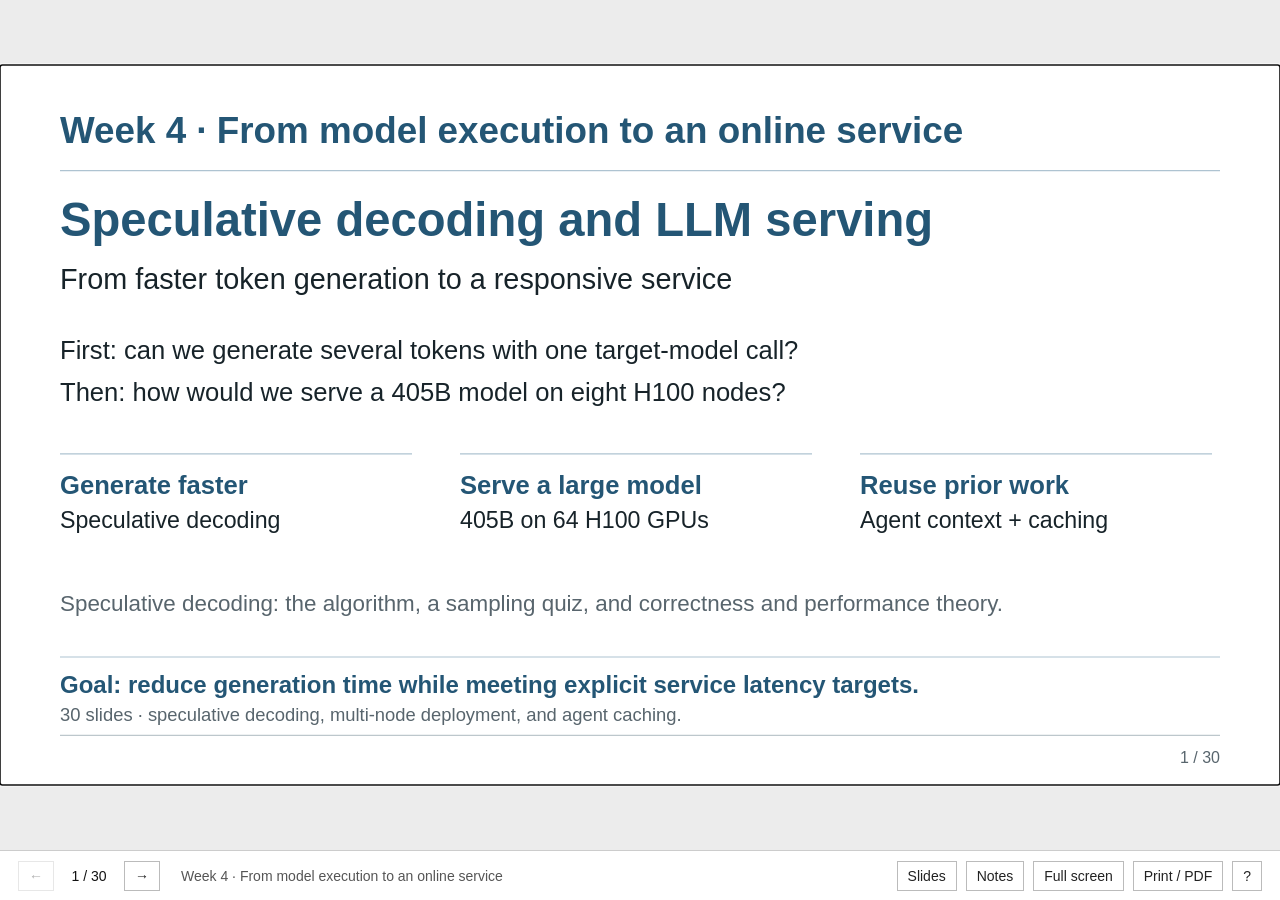
<file: week-4-serving.html>
<!doctype html><html lang="en"><head><meta charset="utf-8"><meta name="viewport" content="width=device-width,initial-scale=1"><title>LLM serving · Week 4</title><style>.tiling-controls{position:absolute;right:75px;top:215px;display:flex;align-items:center;gap:12px}
.tiling-controls button{font-family:Arial,Helvetica,sans-serif;font-size:24px;padding:10px 18px;background:#fff;border:1px solid #AEC3D1;color:#245675}
.tiling-controls button:hover:not(:disabled){background:#EDF3F7}
.tiling-controls button:focus-visible{outline:3px solid #245675;outline-offset:4px}
.tiling-sr{position:absolute;width:1px;height:1px;padding:0;margin:-1px;overflow:hidden;clip-path:inset(50%);white-space:nowrap;border:0}
@media print{.tiling-controls{display:none!important}}

*{box-sizing:border-box}html,body{margin:0;width:100%;height:100%;font-family:Arial,Helvetica,sans-serif;color:#111}body{display:grid;grid-template-rows:minmax(0,1fr) 50px;background:#ececec}button{font:inherit;cursor:pointer}button:disabled{opacity:.35;cursor:default}[hidden]{display:none!important}#viewport{position:relative;overflow:hidden;min-width:0;min-height:0}#stage{width:1600px;height:900px}.slide{position:absolute;inset:0;background:#fff;width:1600px;height:900px;overflow:hidden}.slide>svg{display:block;width:1600px;height:900px}.speaker-notes{display:none}.deck-chrome{display:flex;align-items:center;justify-content:space-between;padding:0 18px;gap:12px;background:white;border-top:1px solid #ccc;font-size:14px;z-index:10}.chrome-left,.chrome-right{display:flex;gap:9px;align-items:center}.deck-chrome button{background:white;color:#222;border:1px solid #bbb;padding:6px 10px}.deck-chrome button:hover{background:#eee}#counter{min-width:52px;text-align:center}#slide-title{margin-left:12px;max-width:390px;text-overflow:ellipsis;overflow:hidden;white-space:nowrap;color:#555}.deck-overlay{position:fixed;right:20px;bottom:66px;width:590px;max-height:calc(100vh - 100px);overflow:auto;background:white;border:1px solid #777;padding:26px;z-index:20;font-size:18px;line-height:1.5}.panel-header{display:flex;justify-content:space-between;align-items:center;margin-bottom:18px}.panel-header h2{font-size:23px;margin:0}.panel-header button{background:#fff;border:1px solid #aaa;padding:6px 10px}.notes-meta{font-weight:bold;color:#555}#notes-content h2{font-size:23px}#notes-content a{overflow-wrap:anywhere;color:#333}#overview-panel{width:min(1050px,calc(100vw - 40px))}.overview-grid{display:grid;grid-template-columns:repeat(3,1fr);gap:10px}.overview-item{display:grid;grid-template-columns:30px 1fr;text-align:left;gap:5px;background:white;border:1px solid #bbb;padding:13px}.overview-item.is-current{border:2px solid #222}.overview-number{grid-row:1/4;font-weight:bold}.overview-title{font-size:16px}.overview-section,.overview-time{font-size:12px;color:#666}#help-panel{width:490px}.shortcut-row{display:flex;justify-content:space-between;padding:10px 0;border-bottom:1px solid #ccc}a{color:inherit}button:focus-visible,a:focus-visible{outline:2px solid #111;outline-offset:3px}
@media(max-width:1000px){#slide-title{display:none}.deck-chrome{padding:0 8px;font-size:12px}.chrome-left,.chrome-right{gap:5px}.deck-chrome button{padding:6px}.overview-grid{grid-template-columns:repeat(2,1fr)}}
@media(max-width:600px){.deck-chrome{font-size:11px;gap:4px}.deck-chrome button{padding:5px 4px}#fullscreen,#print{display:none}.deck-overlay{width:calc(100vw - 24px)!important;right:12px}.overview-grid{grid-template-columns:1fr}}
@page{size:1600px 900px;margin:0}@media print{html,body{width:1600px;height:auto!important;overflow:visible!important;background:white}body{display:block!important}.deck-chrome,.deck-overlay{display:none!important}#viewport,#stage{position:static!important;width:1600px!important;height:auto!important;overflow:visible!important;transform:none!important}#stage .slide,#stage .slide[hidden]{position:relative!important;display:block!important;width:1600px;height:900px;break-after:page;break-inside:avoid;page-break-after:always}#stage .slide:last-child{break-after:auto;page-break-after:auto}svg{-webkit-print-color-adjust:exact;print-color-adjust:exact}}

    svg,svg text{font-family:Arial,Helvetica,sans-serif}
    .interaction{font:25px Arial,Helvetica,sans-serif;display:flex;gap:16px;align-items:center;color:#245675}
    .interaction button{font:24px Arial,Helvetica,sans-serif;border:1px solid #aec3d1;color:#245675;background:white;padding:10px 17px}
    .interaction button:hover:not(:disabled){background:#edf3f7}.interaction button:focus-visible{outline:3px solid #397b71;outline-offset:3px}
    .spec-cost-controls{font:25px Arial,Helvetica,sans-serif;color:#245675;display:grid;grid-template-columns:1fr 1fr;gap:10px 65px;padding-top:7px}
    .spec-cost-controls label{display:grid;grid-template-columns:auto 1fr;column-gap:8px;align-items:center}
    .spec-cost-controls label>span{white-space:nowrap}
    .spec-cost-controls input{width:100%;accent-color:#245675;margin:12px 0;height:26px;cursor:pointer}
    .spec-cost-controls input:focus-visible{outline:3px solid #397b71;outline-offset:2px}
    #spec-cost-explanation{grid-column:1/-1;font-size:24px;color:#58656d;padding-top:8px}
    .theory-math{color:#172329;padding:0;margin:0;line-height:1.1}
    .theory-math math{margin:0;text-align:left;font-family:"STIX Two Math","Cambria Math",serif}
    .prose{font-family:Arial,Helvetica,sans-serif;line-height:1.45;color:#172329}.prose p{margin:0 0 .7em}
    .code-block{margin:0;padding:18px 22px;line-height:1.35;background:#f4f6f8;border-left:3px solid #245675;font-family:ui-monospace,Menlo,Consolas,monospace;white-space:pre}
    @media print{.interaction{font-size:23px}.interaction button{display:none}.code-block{break-inside:avoid}}
    </style></head><body><main id="viewport" aria-label="Presentation"><div id="stage"><section class="slide" id="slide-1" data-title="Week 4 · From model execution to an online service" data-section="Opening" ><svg xmlns="http://www.w3.org/2000/svg" viewBox="0 0 1600 900" width="1600" height="900" role="img" aria-labelledby="title-1"><title id="title-1">Week 4 · From model execution to an online service</title><defs><marker id="arrow-1" viewBox="0 0 10 10" refX="9" refY="5" markerWidth="7" markerHeight="7" orient="auto-start-reverse"><path d="M 0 0 L 10 5 L 0 10 z" fill="#245675"/></marker></defs><rect x="0" y="0" width="1600" height="900" fill="white" stroke="none" stroke-width="1.5" /><text x="75" y="98" font-size="46" font-weight="700" fill="#245675" text-anchor="start" >Week 4 · From model execution to an online service</text><line x1="75" y1="132" x2="1525" y2="132" stroke="#aec3d1" stroke-width="1.5" stroke-dasharray=""/><text x="75" y="214" font-size="59" font-weight="700" fill="#245675" text-anchor="start" >Speculative decoding and LLM serving</text><text x="75" y="280" font-size="36" font-weight="400" fill="#172329" text-anchor="start" >From faster token generation to a responsive service</text><text x="75" y="368" font-size="32" font-weight="400" fill="#172329" text-anchor="start" >First: can we generate several tokens with one target-model call?</text><text x="75" y="420" font-size="32" font-weight="400" fill="#172329" text-anchor="start" >Then: how would we serve a 405B model on eight H100 nodes?</text><line x1="75" y1="486" x2="515" y2="486" stroke="#aec3d1" stroke-width="1.5" stroke-dasharray=""/><text x="75" y="536" font-size="32" font-weight="700" fill="#245675" text-anchor="start" >Generate faster</text><text x="75" y="579" font-size="29" font-weight="400" fill="#172329" text-anchor="start" >Speculative decoding</text><line x1="575" y1="486" x2="1015" y2="486" stroke="#aec3d1" stroke-width="1.5" stroke-dasharray=""/><text x="575" y="536" font-size="32" font-weight="700" fill="#245675" text-anchor="start" >Serve a large model</text><text x="575" y="579" font-size="29" font-weight="400" fill="#172329" text-anchor="start" >405B on 64 H100 GPUs</text><line x1="1075" y1="486" x2="1515" y2="486" stroke="#aec3d1" stroke-width="1.5" stroke-dasharray=""/><text x="1075" y="536" font-size="32" font-weight="700" fill="#245675" text-anchor="start" >Reuse prior work</text><text x="1075" y="579" font-size="29" font-weight="400" fill="#172329" text-anchor="start" >Agent context + caching</text><text x="75" y="682" font-size="28" font-weight="400" fill="#58656d" text-anchor="start" >Speculative decoding: the algorithm, a sampling quiz, and correctness and performance theory.</text><line x1="75" y1="740" x2="1525" y2="740" stroke="#aec3d1" stroke-width="1.5" stroke-dasharray=""/><text x="75" y="785" font-size="30" font-weight="700" fill="#245675" text-anchor="start" >Goal: reduce generation time while meeting explicit service latency targets.</text><text x="75" y="820" font-size="23" font-weight="400" fill="#58656d" text-anchor="start" >30 slides · speculative decoding, multi-node deployment, and agent caching.</text><line x1="75" y1="838" x2="1525" y2="838" stroke="#bdc7cc" stroke-width="1.5" stroke-dasharray=""/><text x="1525" y="873" font-size="20" font-weight="400" fill="#58656d" text-anchor="end" >1 / 30</text></svg><aside class="speaker-notes"><p class="notes-meta">Opening</p><p>Slides 2–11 cover speculative decoding, exact sampling, a multiple-choice quiz and theory. Slide 12 compares hardware bandwidths immediately before slides 13–25 develop a 405B deployment on eight 8-H100 servers: storage, TP/PP, KV capacity, latency versus throughput, context parallelism and precision choices. Slide 26 then introduces a smaller serving example; slides 27–30 explain agent context and prefix-cache reuse. This is expanded teaching material; select a route for the available meeting time. Numerical deployment estimates are analytical and were not GPU-benchmarked.</p><p></p></aside></section><section class="slide" id="slide-2" data-title="Speculative decoding: draft, verify, commit" data-section="Speculative decoding · overview" hidden><svg xmlns="http://www.w3.org/2000/svg" viewBox="0 0 1600 900" width="1600" height="900" role="img" aria-labelledby="title-2"><title id="title-2">Speculative decoding: draft, verify, commit</title><defs><marker id="arrow-2" viewBox="0 0 10 10" refX="9" refY="5" markerWidth="7" markerHeight="7" orient="auto-start-reverse"><path d="M 0 0 L 10 5 L 0 10 z" fill="#245675"/></marker></defs><rect x="0" y="0" width="1600" height="900" fill="white" stroke="none" stroke-width="1.5" /><text x="75" y="98" font-size="46" font-weight="700" fill="#245675" text-anchor="start" >Speculative decoding: draft, verify, commit</text><line x1="75" y1="132" x2="1525" y2="132" stroke="#aec3d1" stroke-width="1.5" stroke-dasharray=""/><text x="75" y="190" font-size="29" font-weight="400" fill="#172329" text-anchor="start" >Target p defines the desired distribution; draft q is cheaper. h is the current prefix.</text><text x="75" y="252" font-size="31" font-weight="700" fill="#245675" text-anchor="start" >1. Draft γ tokens sequentially</text><foreignObject x="105" y="267" width="1390" height="75"><div xmlns="http://www.w3.org/1999/xhtml" class="theory-math" style="font-size:34px"><math xmlns="http://www.w3.org/1998/Math/MathML" display="block"><msub><mi>d</mi><mrow><mi>i</mi></mrow></msub><mo>∼</mo><mi>q</mi><mrow><mo>(</mo><mo>·</mo><mo>|</mo><mi>h</mi><mo>,</mo><msub><mi>d</mi><mrow><mo><</mo><mi>i</mi></mrow></msub><mo>)</mo></mrow><mspace width="1.5em"/><mi>i</mi><mo>=</mo><mn>1</mn><mo>,</mo><mo>…</mo><mo>,</mo><mi>γ</mi></math></div></foreignObject><line x1="75" y1="352" x2="1525" y2="352" stroke="#aec3d1" stroke-width="1.5" stroke-dasharray=""/><text x="75" y="397" font-size="31" font-weight="700" fill="#245675" text-anchor="start" >2. Evaluate the target on the known draft sequence in one causal forward pass</text><foreignObject x="105" y="414" width="1390" height="76"><div xmlns="http://www.w3.org/1999/xhtml" class="theory-math" style="font-size:34px"><math xmlns="http://www.w3.org/1998/Math/MathML" display="block"><msub><mi>p</mi><mrow><mi>i</mi></mrow></msub><mrow><mo>(</mo><mo>·</mo><mo>)</mo></mrow><mo>=</mo><mi>p</mi><mrow><mo>(</mo><mo>·</mo><mo>|</mo><mi>h</mi><mo>,</mo><msub><mi>d</mi><mrow><mo><</mo><mi>i</mi></mrow></msub><mo>)</mo></mrow><mspace width="1.5em"/><mi>i</mi><mo>=</mo><mn>1</mn><mo>,</mo><mo>…</mo><mo>,</mo><mi>γ</mi><mo>+</mo><mn>1</mn></math></div></foreignObject><text x="75" y="522" font-size="27" font-weight="400" fill="#172329" text-anchor="start" >Known input positions run together within each layer; the causal mask prevents look-ahead.</text><line x1="75" y1="545" x2="1525" y2="545" stroke="#aec3d1" stroke-width="1.5" stroke-dasharray=""/><text x="75" y="589" font-size="31" font-weight="700" fill="#245675" text-anchor="start" >3. Commit an accepted prefix, then continue from the corrected history</text><text x="75" y="637" font-size="27" font-weight="400" fill="#172329" text-anchor="start" >First rejection: replace that token and discard later proposals. All accepted: append a bonus.</text><text x="75" y="684" font-size="27" font-weight="400" fill="#172329" text-anchor="start" >One round emits 1 to γ + 1 tokens. The acceptance and correction rule is on the next slide.</text><line x1="75" y1="740" x2="1525" y2="740" stroke="#aec3d1" stroke-width="1.5" stroke-dasharray=""/><text x="75" y="785" font-size="30" font-weight="700" fill="#245675" text-anchor="start" >Potential gain: fewer serial target calls and more reuse of target weights.</text><text x="75" y="820" font-size="23" font-weight="400" fill="#58656d" text-anchor="start" >d&lt;i denotes earlier draft tokens. Verification costs extra work; speedup depends on acceptance and workload.</text><line x1="75" y1="838" x2="1525" y2="838" stroke="#bdc7cc" stroke-width="1.5" stroke-dasharray=""/><a href="https://proceedings.mlr.press/v202/leviathan23a/leviathan23a.pdf" target="_blank" rel="noopener"><text x="75" y="873" font-size="20" font-weight="400" fill="#58656d" text-anchor="start" text-decoration="underline">Leviathan et al., §2–3</text></a><a href="https://arxiv.org/html/2302.01318v1" target="_blank" rel="noopener"><text x="327" y="873" font-size="20" font-weight="400" fill="#58656d" text-anchor="start" text-decoration="underline">Chen et al., Algorithm 2</text></a><text x="1525" y="873" font-size="20" font-weight="400" fill="#58656d" text-anchor="end" >2 / 30</text></svg><aside class="speaker-notes"><p class="notes-meta">Speculative decoding · overview</p><p>h is the committed history and d_&lt;i is the draft prefix before position i. The classical draft model samples gamma proposals autoregressively. Since those candidates are now known, the target can score all candidate-conditioned contexts together using causal attention, as in a short prefill. This computes probability distributions, not independently sampled target tokens or argmax matches. In a common KV convention, the final committed token has not yet been processed; feed it plus the draft tokens to obtain gamma candidate scores and a bonus distribution. Equivalently, an already computed first-position distribution can be reused. Each proposal and its target score condition on the same history. Verification is one model call, not one CUDA kernel, and layers remain sequential. At the first rejection the subsequent draft history is invalid, so discard that suffix. If every proposal is accepted, sample one bonus from the final target distribution. The exact stochastic acceptance and residual correction appear next. The range of emitted tokens ignores EOS and output limits. Lower-batch target decode can benefit because multi-position verification amortizes weight movement; extra draft and verification work can outweigh those savings.</p><p><a href="https://proceedings.mlr.press/v202/leviathan23a/leviathan23a.pdf" target="_blank" rel="noopener">Leviathan et al., §2–3</a><br><a href="https://arxiv.org/html/2302.01318v1" target="_blank" rel="noopener">Chen et al., Algorithm 2</a></p></aside></section><section class="slide" id="slide-3" data-title="Exact speculative sampling" data-section="Speculative decoding · algorithm" hidden><svg xmlns="http://www.w3.org/2000/svg" viewBox="0 0 1600 900" width="1600" height="900" role="img" aria-labelledby="title-3"><title id="title-3">Exact speculative sampling</title><defs><marker id="arrow-3" viewBox="0 0 10 10" refX="9" refY="5" markerWidth="7" markerHeight="7" orient="auto-start-reverse"><path d="M 0 0 L 10 5 L 0 10 z" fill="#245675"/></marker></defs><rect x="0" y="0" width="1600" height="900" fill="white" stroke="none" stroke-width="1.5" /><text x="75" y="98" font-size="46" font-weight="700" fill="#245675" text-anchor="start" >Exact speculative sampling</text><line x1="75" y1="132" x2="1525" y2="132" stroke="#aec3d1" stroke-width="1.5" stroke-dasharray=""/><text x="75" y="188" font-size="29" font-weight="400" fill="#172329" text-anchor="start" >At each position, p and q are the target and draft distributions at the same prefix.</text><text x="75" y="241" font-size="30" font-weight="700" fill="#245675" text-anchor="start" >1. Propose</text><foreignObject x="325" y="214" width="1175" height="89"><div xmlns="http://www.w3.org/1999/xhtml" class="theory-math" style="font-size:35px"><math xmlns="http://www.w3.org/1998/Math/MathML" display="block"><mi>X</mi><mo>∼</mo><mi>q</mi><mspace width="2em"/><mi>U</mi><mo>∼</mo><mi mathvariant="normal">Uniform</mi><mrow><mo>(</mo><mn>0</mn><mo>,</mo><mn>1</mn><mo>)</mo></mrow></math></div></foreignObject><line x1="75" y1="305" x2="1525" y2="305" stroke="#aec3d1" stroke-width="1.5" stroke-dasharray=""/><text x="75" y="356" font-size="30" font-weight="700" fill="#245675" text-anchor="start" >2. Accept</text><foreignObject x="325" y="319" width="1175" height="98"><div xmlns="http://www.w3.org/1999/xhtml" class="theory-math" style="font-size:36px"><math xmlns="http://www.w3.org/1998/Math/MathML" display="block"><mi>U</mi><mo>≤</mo><mi mathvariant="normal">min</mi><mrow><mo>(</mo><mn>1</mn><mo>,</mo><mfrac><mrow><mi>p</mi><mrow><mo>(</mo><mi>X</mi><mo>)</mo></mrow></mrow><mrow><mi>q</mi><mrow><mo>(</mo><mi>X</mi><mo>)</mo></mrow></mrow></mfrac><mo>)</mo></mrow><mo>⇒</mo><mi>Y</mi><mo>=</mo><mi>X</mi></math></div></foreignObject><line x1="75" y1="420" x2="1525" y2="420" stroke="#aec3d1" stroke-width="1.5" stroke-dasharray=""/><text x="75" y="475" font-size="30" font-weight="700" fill="#245675" text-anchor="start" >3. Otherwise</text><foreignObject x="325" y="435" width="1175" height="123"><div xmlns="http://www.w3.org/1999/xhtml" class="theory-math" style="font-size:36px"><math xmlns="http://www.w3.org/1998/Math/MathML" display="block"><mi>Y</mi><mo>∼</mo><mi>r</mi><mspace width="1.2em"/><mi>r</mi><mrow><mo>(</mo><mi>x</mi><mo>)</mo></mrow><mo>=</mo><mfrac><mrow><msub><mrow><mo>[</mo><mi>p</mi><mrow><mo>(</mo><mi>x</mi><mo>)</mo></mrow><mo>−</mo><mi>q</mi><mrow><mo>(</mo><mi>x</mi><mo>)</mo></mrow><mo>]</mo></mrow><mo>+</mo></msub></mrow><mrow><munder><mo>∑</mo><mi>v</mi></munder><msub><mrow><mo>[</mo><mi>p</mi><mrow><mo>(</mo><mi>v</mi><mo>)</mo></mrow><mo>−</mo><mi>q</mi><mrow><mo>(</mo><mi>v</mi><mo>)</mo></mrow><mo>]</mo></mrow><mo>+</mo></msub></mrow></mfrac></math></div></foreignObject><text x="325" y="588" font-size="27" font-weight="400" fill="#58656d" text-anchor="start" >[z]₊ = max(z, 0). If p = q, rejection never occurs.</text><line x1="75" y1="614" x2="1525" y2="614" stroke="#aec3d1" stroke-width="1.5" stroke-dasharray=""/><text x="75" y="656" font-size="28" font-weight="400" fill="#172329" text-anchor="start" >Apply in order: stop at the first rejection and discard the remaining draft suffix.</text><text x="75" y="703" font-size="28" font-weight="400" fill="#172329" text-anchor="start" >If all γ proposals pass, sample a bonus from p(· | h, d₁, …, dγ).</text><line x1="75" y1="740" x2="1525" y2="740" stroke="#aec3d1" stroke-width="1.5" stroke-dasharray=""/><text x="75" y="785" font-size="30" font-weight="700" fill="#245675" text-anchor="start" >The emitted sequence has exactly the target autoregressive distribution.</text><text x="75" y="820" font-size="23" font-weight="400" fill="#58656d" text-anchor="start" >Use the actual sampling distributions after temperature / truncation. Equality is distributional, not seed-by-seed.</text><line x1="75" y1="838" x2="1525" y2="838" stroke="#bdc7cc" stroke-width="1.5" stroke-dasharray=""/><a href="https://proceedings.mlr.press/v202/leviathan23a/leviathan23a.pdf" target="_blank" rel="noopener"><text x="75" y="873" font-size="20" font-weight="400" fill="#58656d" text-anchor="start" text-decoration="underline">Leviathan et al., §2.3 / Algorithm 1</text></a><a href="https://arxiv.org/html/2302.01318v1" target="_blank" rel="noopener"><text x="467" y="873" font-size="20" font-weight="400" fill="#58656d" text-anchor="start" text-decoration="underline">Chen et al., Algorithm 2</text></a><text x="1525" y="873" font-size="20" font-weight="400" fill="#58656d" text-anchor="end" >3 / 30</text></svg><aside class="speaker-notes"><p class="notes-meta">Speculative decoding · algorithm</p><p>This is the stochastic sampling algorithm in Leviathan et al. Section 2.3, written in native notation rather than using an argmax illustration. Fix one history, draw X from q and an independent U uniformly on (0,1), then accept if U is at most min(1,p(X)/q(X)). A proposal necessarily has q(X)&gt;0, so the evaluated ratio is defined. On rejection draw a new token from the normalized positive residual p-q. The residual normalizer equals the overall rejection probability; if it is zero, p=q and the correction branch is never reached. Tokens outside the proposal support can still be generated by the residual. For a speculative sequence apply this rule in order to each reached candidate, using p_i and q_i conditioned on the identical prefix. Stop after the first rejection and discard later draft candidates and invalid scores. If all candidates pass, sample the bonus directly from the target distribution after the full accepted draft. Ordinary probabilities after temperature, top-p or other intended sampling transformations are required; raw logits cannot be used in the ratio. The exactness claim is about the ideal probability algorithm. It does not require the same sampled text for a fixed RNG seed or numerically identical floating-point implementations. The proof follows the multiple-choice quiz.</p><p><a href="https://proceedings.mlr.press/v202/leviathan23a/leviathan23a.pdf" target="_blank" rel="noopener">Leviathan et al., §2.3 / Algorithm 1</a><br><a href="https://arxiv.org/html/2302.01318v1" target="_blank" rel="noopener">Chen et al., Algorithm 2</a></p></aside></section><section class="slide" id="slide-4" data-title="After verification: rollback, continuation, and the bonus" data-section="Speculative decoding" hidden><svg xmlns="http://www.w3.org/2000/svg" viewBox="0 0 1600 900" width="1600" height="900" role="img" aria-labelledby="title-4"><title id="title-4">After verification: rollback, continuation, and the bonus</title><defs><marker id="arrow-4" viewBox="0 0 10 10" refX="9" refY="5" markerWidth="7" markerHeight="7" orient="auto-start-reverse"><path d="M 0 0 L 10 5 L 0 10 z" fill="#245675"/></marker></defs><rect x="0" y="0" width="1600" height="900" fill="white" stroke="none" stroke-width="1.5" /><text x="75" y="98" font-size="46" font-weight="700" fill="#245675" text-anchor="start" >After verification: rollback, continuation, and the bonus</text><line x1="75" y1="132" x2="1525" y2="132" stroke="#aec3d1" stroke-width="1.5" stroke-dasharray=""/><text x="75" y="192" font-size="31" font-weight="700" fill="#172329" text-anchor="start" >Verification creates provisional target KV; h is the committed prefix.</text><line x1="790" y1="254" x2="790" y2="718" stroke="#aec3d1" stroke-width="1.5" stroke-dasharray=""/><text x="75" y="276" font-size="32" font-weight="700" fill="#245675" text-anchor="start" >First rejection</text><text x="845" y="276" font-size="32" font-weight="700" fill="#245675" text-anchor="start" >All four proposals accepted</text><text x="75" y="327" font-size="26" font-weight="400" fill="#172329" text-anchor="start" >Draft: The · cat · sat · quietly</text><text x="845" y="327" font-size="26" font-weight="400" fill="#172329" text-anchor="start" >Alternative draft: The · cat · slept · soundly</text><text x="75" y="390" font-size="26" font-weight="700" fill="#172329" text-anchor="start" >Target KV after verification</text><rect x="75" y="421" width="121" height="64" fill="#e5f1ed" stroke="#aec3d1" stroke-width="1.5" /><text x="135.5" y="461.16" font-size="24" font-weight="600" fill="#172329" text-anchor="middle" >h</text><rect x="209" y="421" width="121" height="64" fill="#e5f1ed" stroke="#aec3d1" stroke-width="1.5" /><text x="269.5" y="461.16" font-size="24" font-weight="600" fill="#172329" text-anchor="middle" >The</text><rect x="343" y="421" width="121" height="64" fill="#e5f1ed" stroke="#aec3d1" stroke-width="1.5" /><text x="403.5" y="461.16" font-size="24" font-weight="600" fill="#172329" text-anchor="middle" >cat</text><rect x="477" y="421" width="121" height="64" fill="#fae9df" stroke="#aec3d1" stroke-width="1.5" /><text x="537.5" y="461.16" font-size="24" font-weight="600" fill="#172329" text-anchor="middle" >sat</text><line x1="485" y1="430" x2="590" y2="476" stroke="#a36330" stroke-width="2" stroke-dasharray=""/><rect x="611" y="421" width="121" height="64" fill="#fae9df" stroke="#aec3d1" stroke-width="1.5" /><text x="671.5" y="461.16" font-size="24" font-weight="600" fill="#172329" text-anchor="middle" >quietly</text><line x1="619" y1="430" x2="724" y2="476" stroke="#a36330" stroke-width="2" stroke-dasharray=""/><text x="75" y="536" font-size="28" font-weight="700" fill="#397b71" text-anchor="start" >Keep h + The + cat</text><text x="845" y="390" font-size="26" font-weight="700" fill="#172329" text-anchor="start" >Target KV after verification</text><rect x="845" y="421" width="121" height="64" fill="#e5f1ed" stroke="#aec3d1" stroke-width="1.5" /><text x="905.5" y="461.16" font-size="24" font-weight="600" fill="#172329" text-anchor="middle" >h</text><rect x="979" y="421" width="121" height="64" fill="#e5f1ed" stroke="#aec3d1" stroke-width="1.5" /><text x="1039.5" y="461.16" font-size="24" font-weight="600" fill="#172329" text-anchor="middle" >The</text><rect x="1113" y="421" width="121" height="64" fill="#e5f1ed" stroke="#aec3d1" stroke-width="1.5" /><text x="1173.5" y="461.16" font-size="24" font-weight="600" fill="#172329" text-anchor="middle" >cat</text><rect x="1247" y="421" width="121" height="64" fill="#e5f1ed" stroke="#aec3d1" stroke-width="1.5" /><text x="1307.5" y="461.16" font-size="24" font-weight="600" fill="#172329" text-anchor="middle" >slept</text><rect x="1381" y="421" width="121" height="64" fill="#e5f1ed" stroke="#aec3d1" stroke-width="1.5" /><text x="1441.5" y="461.16" font-size="24" font-weight="600" fill="#172329" text-anchor="middle" >soundly</text><text x="845" y="536" font-size="28" font-weight="700" fill="#397b71" text-anchor="start" >Keep h + all four draft tokens</text><text x="75" y="593" font-size="27" font-weight="400" fill="#172329" text-anchor="start" >Emit correction: “slept”</text><text x="75" y="635" font-size="27" font-weight="400" fill="#172329" text-anchor="start" >Its target KV still needs to be computed.</text><text x="75" y="677" font-size="27" font-weight="400" fill="#172329" text-anchor="start" >Discard KV for “sat” and “quietly”.</text><text x="845" y="593" font-size="27" font-weight="400" fill="#172329" text-anchor="start" >Emit a bonus from p(next | h + draft).</text><text x="845" y="635" font-size="27" font-weight="400" fill="#172329" text-anchor="start" >Example: “.” — its target KV is pending.</text><text x="845" y="677" font-size="27" font-weight="400" fill="#172329" text-anchor="start" >Four accepted + one bonus = five outputs.</text><line x1="75" y1="740" x2="1525" y2="740" stroke="#aec3d1" stroke-width="1.5" stroke-dasharray=""/><text x="75" y="785" font-size="30" font-weight="700" fill="#245675" text-anchor="start" >Emitting a token and computing that token’s KV are different events.</text><text x="75" y="820" font-size="23" font-weight="400" fill="#58656d" text-anchor="start" >h is now fully cached. The correction/bonus is an input next; draft and target have separate KV caches.</text><line x1="75" y1="838" x2="1525" y2="838" stroke="#bdc7cc" stroke-width="1.5" stroke-dasharray=""/><a href="https://proceedings.mlr.press/v202/leviathan23a/leviathan23a.pdf" target="_blank" rel="noopener"><text x="75" y="873" font-size="20" font-weight="400" fill="#58656d" text-anchor="start" text-decoration="underline">Leviathan et al., §2–3</text></a><a href="https://github.com/huggingface/transformers/blob/main/src/transformers/generation/utils.py" target="_blank" rel="noopener"><text x="327" y="873" font-size="20" font-weight="400" fill="#58656d" text-anchor="start" text-decoration="underline">Transformers assisted decoding</text></a><text x="1525" y="873" font-size="20" font-weight="400" fill="#58656d" text-anchor="end" >4 / 30</text></svg><aside class="speaker-notes"><p class="notes-meta">Speculative decoding</p><p>Before verification the target cache covers h except its last token u. Verification evaluates u and all four draft input positions, so h is now fully cached. When sat is rejected, the target KV for The and cat is valid because their histories are unchanged. KV for sat and quietly belongs to an invalid branch and must no longer be visible to attention. The replacement slept is selected from a distribution already computed at the previous position; slept itself has not been fed through the target, so its KV is pending until continuation. In the all-accepted alternative, the final draft position provides the distribution for one bonus token. That bonus is also not yet an evaluated target input. In practice engines track valid lengths or block mappings; rollback does not necessarily erase bytes. The draft model has its own weights and KV state, which must be synchronized with the committed sequence; accepted draft KV cannot be substituted for target KV. We omit EOS and length-limit termination, which can truncate the emitted block.</p><p><a href="https://proceedings.mlr.press/v202/leviathan23a/leviathan23a.pdf" target="_blank" rel="noopener">Leviathan et al., §2–3</a><br><a href="https://github.com/huggingface/transformers/blob/main/src/transformers/generation/utils.py" target="_blank" rel="noopener">Transformers assisted decoding</a></p></aside></section><section class="slide" id="slide-5" data-title="When does the extra work pay off?" data-section="Speculative decoding" hidden><svg xmlns="http://www.w3.org/2000/svg" viewBox="0 0 1600 900" width="1600" height="900" role="img" aria-labelledby="title-5"><title id="title-5">When does the extra work pay off?</title><defs><marker id="arrow-5" viewBox="0 0 10 10" refX="9" refY="5" markerWidth="7" markerHeight="7" orient="auto-start-reverse"><path d="M 0 0 L 10 5 L 0 10 z" fill="#245675"/></marker></defs><rect x="0" y="0" width="1600" height="900" fill="white" stroke="none" stroke-width="1.5" /><text x="75" y="98" font-size="46" font-weight="700" fill="#245675" text-anchor="start" >When does the extra work pay off?</text><line x1="75" y1="132" x2="1525" y2="132" stroke="#aec3d1" stroke-width="1.5" stroke-dasharray=""/><text x="75" y="191" font-size="28" font-weight="400" fill="#58656d" text-anchor="start" >Toy timings: four draft steps × 1 ms; baseline target decoding = 10 ms/token.</text><text x="75" y="242" font-size="30" font-weight="700" fill="#172329" text-anchor="start" data-spec-cost="description">Our example accepts 2 proposals + 1 correction: compare time for 3 output tokens.</text><text x="75" y="339" font-size="29" font-weight="700" fill="#172329" text-anchor="start" >Target only</text><text x="75" y="441" font-size="29" font-weight="700" fill="#172329" text-anchor="start" >Speculative</text><rect x="390" y="295" width="600" height="65" fill="#edf3f7" stroke="#aec3d1" data-spec-cost="baseline-bar"/><text x="1015" y="338" font-size="29" font-weight="700" fill="#172329" text-anchor="start" data-spec-cost="baseline-label">30 ms</text><rect x="390" y="397" width="80" height="65" fill="#e5f1ed" stroke="#aec3d1" stroke-width="1.5" /><text x="430" y="438" font-size="22" font-weight="600" fill="#172329" text-anchor="middle" >4 ms</text><rect x="470" y="397" width="280" height="65" fill="#edf3f7" stroke="#aec3d1" data-spec-cost="verify-bar"/><text x="610" y="438" font-size="26" font-weight="600" fill="#172329" text-anchor="middle" data-spec-cost="verify-label">14 ms</text><rect x="750" y="397" width="40" height="65" fill="#dce1e4" stroke="#aec3d1" data-spec-cost="overhead-bar"/><text x="815" y="438" font-size="28" font-weight="700" fill="#172329" text-anchor="start" data-spec-cost="total-label">20 ms total</text><text x="390" y="501" font-size="23" font-weight="400" fill="#397b71" text-anchor="start" >Draft</text><text x="565" y="501" font-size="23" font-weight="400" fill="#245675" text-anchor="start" >Target verification</text><text x="970" y="501" font-size="23" font-weight="400" fill="#58656d" text-anchor="start" >+ 2 ms bookkeeping</text><text x="75" y="559" font-size="32" font-weight="700" fill="#245675" text-anchor="start" data-spec-cost="ratio">3 × 10 / (4 + 14 + 2) = 1.50× speedup</text><foreignObject x="75" y="584" width="1450" height="142"><div xmlns="http://www.w3.org/1999/xhtml" class="spec-cost-controls" data-deck-ignore-keys="true"><label><span>Accepted prefix: <output id="spec-accepted-value">2</output> / 4</span><input id="spec-accepted" type="range" min="0" max="4" value="2" step="1" aria-label="Number of accepted draft tokens"/></label><label><span>Verification: <output id="spec-verify-value">14</output> ms</span><input id="spec-verify" type="range" min="10" max="34" value="14" step="2" aria-label="Target verification milliseconds"/></label><div id="spec-cost-explanation" aria-live="polite">2 accepted + 1 correction = 3 emitted tokens. More guesses are not automatically faster.</div></div></foreignObject><line x1="75" y1="740" x2="1525" y2="740" stroke="#aec3d1" stroke-width="1.5" stroke-dasharray=""/><text x="75" y="785" font-size="30" font-weight="700" fill="#245675" text-anchor="start" >Benefit depends on accepted progress per unit time, not acceptance alone.</text><text x="75" y="820" font-size="23" font-weight="400" fill="#58656d" text-anchor="start" >Higher load can increase verification cost and memory pressure. Measure serving latency and throughput again.</text><line x1="75" y1="838" x2="1525" y2="838" stroke="#bdc7cc" stroke-width="1.5" stroke-dasharray=""/><a href="https://proceedings.mlr.press/v202/leviathan23a/leviathan23a.pdf" target="_blank" rel="noopener"><text x="75" y="873" font-size="20" font-weight="400" fill="#58656d" text-anchor="start" text-decoration="underline">Leviathan et al., §2–3</text></a><a href="https://docs.vllm.ai/en/latest/features/speculative_decoding/" target="_blank" rel="noopener"><text x="327" y="873" font-size="20" font-weight="400" fill="#58656d" text-anchor="start" text-decoration="underline">vLLM speculative decoding</text></a><text x="1525" y="873" font-size="20" font-weight="400" fill="#58656d" text-anchor="end" >5 / 30</text></svg><aside class="speaker-notes"><p class="notes-meta">Speculative decoding</p><p>Start at two accepted proposals, matching the rollback example. Four sequential draft steps cost 4 ms, verification costs 14 ms and bookkeeping costs 2 ms, for 20 ms to emit three tokens; ordinary target decoding would take 30 ms. Move accepted-prefix length to zero: the draft round still costs 20 ms but emits only the correction, versus 10 ms normally. Move to four: all four proposals plus a bonus yield five outputs. Then increase verification time: good acceptance can still fail to pay off. For this illustrative single round, emitted tokens = accepted prefix length + one correction or bonus; EOS and output limits are excluded. The sliders vary independent assumptions and are not hardware predictions. Across actual rounds use total elapsed time divided by total emitted tokens, rather than averaging speedup ratios. A separate draft also uses weight memory and its own KV cache; a configuration that speeds one stream can reduce capacity or throughput under concurrency. Verification time need not equal one-token target latency.</p><p><a href="https://proceedings.mlr.press/v202/leviathan23a/leviathan23a.pdf" target="_blank" rel="noopener">Leviathan et al., §2–3</a><br><a href="https://docs.vllm.ai/en/latest/features/speculative_decoding/" target="_blank" rel="noopener">vLLM speculative decoding</a></p></aside></section><section class="slide" id="slide-6" data-title="Quiz: Resampling from the target after rejection" data-section="Speculative decoding theory · multiple-choice quiz" hidden><svg xmlns="http://www.w3.org/2000/svg" viewBox="0 0 1600 900" width="1600" height="900" role="img" aria-labelledby="title-6"><title id="title-6">Quiz: Resampling from the target after rejection</title><defs><marker id="arrow-6" viewBox="0 0 10 10" refX="9" refY="5" markerWidth="7" markerHeight="7" orient="auto-start-reverse"><path d="M 0 0 L 10 5 L 0 10 z" fill="#245675"/></marker></defs><rect x="0" y="0" width="1600" height="900" fill="white" stroke="none" stroke-width="1.5" /><text x="75" y="98" font-size="46" font-weight="700" fill="#245675" text-anchor="start" >Quiz: Resampling from the target after rejection</text><line x1="75" y1="132" x2="1525" y2="132" stroke="#aec3d1" stroke-width="1.5" stroke-dasharray=""/><text x="75" y="190" font-size="29" font-weight="400" fill="#172329" text-anchor="start" >Fix one context: p is the target distribution and q is the proposal distribution.</text><foreignObject x="75" y="222" width="1450" height="155"><pre xmlns="http://www.w3.org/1999/xhtml" class="code-block" style="font-size:27px">Propose X ~ q; accept with probability min(1, p(X)/q(X)).
If accepted: output Y = X.
If rejected: independently draw Y ~ p.</pre></foreignObject><text x="75" y="415" font-size="30" font-weight="700" fill="#172329" text-anchor="start" >Let Z = P(reject). Which expression equals P(Y = x) for every p and q?</text><text x="75" y="464" font-size="25" font-weight="400" fill="#58656d" text-anchor="start" >Choose one answer.</text><text x="75" y="552" font-size="33" font-weight="700" fill="#245675" text-anchor="start" >A.</text><foreignObject x="133" y="505" width="620" height="90"><div xmlns="http://www.w3.org/1999/xhtml" class="theory-math" style="font-size:34px"><math xmlns="http://www.w3.org/1998/Math/MathML" display="block"><mi>p</mi><mrow><mo>(</mo><mi>x</mi><mo>)</mo></mrow></math></div></foreignObject><text x="75" y="668" font-size="33" font-weight="700" fill="#245675" text-anchor="start" >B.</text><foreignObject x="133" y="621" width="620" height="90"><div xmlns="http://www.w3.org/1999/xhtml" class="theory-math" style="font-size:34px"><math xmlns="http://www.w3.org/1998/Math/MathML" display="block"><mrow><mo>(</mo><mn>1</mn><mo>−</mo><mi>Z</mi><mo>)</mo></mrow><mi>q</mi><mrow><mo>(</mo><mi>x</mi><mo>)</mo></mrow><mo>+</mo><mi>Z</mi><mi>p</mi><mrow><mo>(</mo><mi>x</mi><mo>)</mo></mrow></math></div></foreignObject><text x="835" y="552" font-size="33" font-weight="700" fill="#245675" text-anchor="start" >C.</text><foreignObject x="893" y="505" width="620" height="90"><div xmlns="http://www.w3.org/1999/xhtml" class="theory-math" style="font-size:34px"><math xmlns="http://www.w3.org/1998/Math/MathML" display="block"><mi mathvariant="normal">min</mi><mrow><mo>(</mo><mi>p</mi><mrow><mo>(</mo><mi>x</mi><mo>)</mo></mrow><mo>,</mo><mi>q</mi><mrow><mo>(</mo><mi>x</mi><mo>)</mo></mrow><mo>)</mo></mrow><mo>+</mo><mi>Z</mi><mi>p</mi><mrow><mo>(</mo><mi>x</mi><mo>)</mo></mrow></math></div></foreignObject><text x="835" y="668" font-size="33" font-weight="700" fill="#245675" text-anchor="start" >D.</text><foreignObject x="893" y="621" width="620" height="90"><div xmlns="http://www.w3.org/1999/xhtml" class="theory-math" style="font-size:34px"><math xmlns="http://www.w3.org/1998/Math/MathML" display="block"><mi mathvariant="normal">min</mi><mrow><mo>(</mo><mi>p</mi><mrow><mo>(</mo><mi>x</mi><mo>)</mo></mrow><mo>,</mo><mi>q</mi><mrow><mo>(</mo><mi>x</mi><mo>)</mo></mrow><mo>)</mo></mrow><mo>+</mo><mi>Z</mi><mi>q</mi><mrow><mo>(</mo><mi>x</mi><mo>)</mo></mrow></math></div></foreignObject><line x1="785" y1="495" x2="785" y2="716" stroke="#aec3d1" stroke-width="1.5" stroke-dasharray=""/><line x1="75" y1="740" x2="1525" y2="740" stroke="#aec3d1" stroke-width="1.5" stroke-dasharray=""/><text x="75" y="785" font-size="30" font-weight="700" fill="#245675" text-anchor="start" >Select the general identity, even if some options coincide in special cases.</text><text x="75" y="820" font-size="23" font-weight="400" fill="#58656d" text-anchor="start" >Both distributions are normalized over the same vocabulary. Y denotes the final emitted token.</text><line x1="75" y1="838" x2="1525" y2="838" stroke="#bdc7cc" stroke-width="1.5" stroke-dasharray=""/><a href="https://proceedings.mlr.press/v202/leviathan23a/leviathan23a.pdf" target="_blank" rel="noopener"><text x="75" y="873" font-size="20" font-weight="400" fill="#58656d" text-anchor="start" text-decoration="underline">Adapted from Leviathan et al., §2.3</text></a><text x="1525" y="873" font-size="20" font-weight="400" fill="#58656d" text-anchor="end" >6 / 30</text></svg><aside class="speaker-notes"><p class="notes-meta">Speculative decoding theory · multiple-choice quiz</p><p>Allow approximately 2–3 minutes for discussion and the immediate solution. There is one universally valid expression, C: Pr(Y=x)=min(p(x),q(x))+Z*p(x), where Z=Pr(reject)=1-sum_x min(p(x),q(x)). The quiz deliberately changes the correct algorithm by sampling the replacement from p. A is the desired target law but not the law of this altered procedure in general. B mistakenly uses q as the conditional law of accepted proposals; accepting with token-dependent probabilities changes that law. C adds the accepted joint mass and the replacement joint mass. D uses q for the replacement, contrary to the stated procedure. Some options can agree for special distributions such as p=q, but C is the identity valid for all p,q. The acceptance ratio is evaluated only for sampled X with q(X)&gt;0. This is an authored assessment based on Leviathan Section 2.3, not a reported company interview question.</p><p><a href="https://proceedings.mlr.press/v202/leviathan23a/leviathan23a.pdf" target="_blank" rel="noopener">Adapted from Leviathan et al., §2.3</a></p></aside></section><section class="slide" id="slide-7" data-title="Quiz solution: account for both output paths" data-section="Speculative decoding theory · quiz solution" hidden><svg xmlns="http://www.w3.org/2000/svg" viewBox="0 0 1600 900" width="1600" height="900" role="img" aria-labelledby="title-7"><title id="title-7">Quiz solution: account for both output paths</title><defs><marker id="arrow-7" viewBox="0 0 10 10" refX="9" refY="5" markerWidth="7" markerHeight="7" orient="auto-start-reverse"><path d="M 0 0 L 10 5 L 0 10 z" fill="#245675"/></marker></defs><rect x="0" y="0" width="1600" height="900" fill="white" stroke="none" stroke-width="1.5" /><text x="75" y="98" font-size="46" font-weight="700" fill="#245675" text-anchor="start" >Quiz solution: account for both output paths</text><line x1="75" y1="132" x2="1525" y2="132" stroke="#aec3d1" stroke-width="1.5" stroke-dasharray=""/><text x="75" y="190" font-size="32" font-weight="700" fill="#245675" text-anchor="start" >Correct answer: C</text><text x="75" y="255" font-size="29" font-weight="700" fill="#172329" text-anchor="start" >Accepted proposal</text><foreignObject x="425" y="212" width="1090" height="100"><div xmlns="http://www.w3.org/1999/xhtml" class="theory-math" style="font-size:33px"><math xmlns="http://www.w3.org/1998/Math/MathML" display="block"><mi mathvariant="normal">Pr</mi><mrow><mo>(</mo><mi>Y</mi><mo>=</mo><mi>x</mi><mo>,</mo><mtext>accept</mtext><mo>)</mo></mrow><mo>=</mo><mi>q</mi><mrow><mo>(</mo><mi>x</mi><mo>)</mo></mrow><mi mathvariant="normal">min</mi><mrow><mo>(</mo><mn>1</mn><mo>,</mo><mfrac><mrow><mi>p</mi><mrow><mo>(</mo><mi>x</mi><mo>)</mo></mrow></mrow><mrow><mi>q</mi><mrow><mo>(</mo><mi>x</mi><mo>)</mo></mrow></mrow></mfrac><mo>)</mo></mrow><mo>=</mo><mi mathvariant="normal">min</mi><mrow><mo>(</mo><mi>p</mi><mrow><mo>(</mo><mi>x</mi><mo>)</mo></mrow><mo>,</mo><mi>q</mi><mrow><mo>(</mo><mi>x</mi><mo>)</mo></mrow><mo>)</mo></mrow></math></div></foreignObject><line x1="75" y1="323" x2="1525" y2="323" stroke="#aec3d1" stroke-width="1.5" stroke-dasharray=""/><text x="75" y="379" font-size="29" font-weight="700" fill="#172329" text-anchor="start" >Replacement</text><foreignObject x="425" y="338" width="1090" height="94"><div xmlns="http://www.w3.org/1999/xhtml" class="theory-math" style="font-size:33px"><math xmlns="http://www.w3.org/1998/Math/MathML" display="block"><mi mathvariant="normal">Pr</mi><mrow><mo>(</mo><mi>Y</mi><mo>=</mo><mi>x</mi><mo>,</mo><mtext>reject</mtext><mo>)</mo></mrow><mo>=</mo><mi>Z</mi><mi>p</mi><mrow><mo>(</mo><mi>x</mi><mo>)</mo></mrow></math></div></foreignObject><line x1="75" y1="444" x2="1525" y2="444" stroke="#aec3d1" stroke-width="1.5" stroke-dasharray=""/><foreignObject x="75" y="461" width="1450" height="100"><div xmlns="http://www.w3.org/1999/xhtml" class="theory-math" style="font-size:39px"><math xmlns="http://www.w3.org/1998/Math/MathML" display="block"><mi mathvariant="normal">Pr</mi><mrow><mo>(</mo><mi>Y</mi><mo>=</mo><mi>x</mi><mo>)</mo></mrow><mo>=</mo><mi mathvariant="normal">min</mi><mrow><mo>(</mo><mi>p</mi><mrow><mo>(</mo><mi>x</mi><mo>)</mo></mrow><mo>,</mo><mi>q</mi><mrow><mo>(</mo><mi>x</mi><mo>)</mo></mrow><mo>)</mo></mrow><mo>+</mo><mi>Z</mi><mi>p</mi><mrow><mo>(</mo><mi>x</mi><mo>)</mo></mrow></math></div></foreignObject><text x="75" y="601" font-size="29" font-weight="700" fill="#245675" text-anchor="start" >B incorrectly assumes that accepted proposals still follow q.</text><text x="75" y="654" font-size="27" font-weight="400" fill="#172329" text-anchor="start" >Example: p = (0.20, 0.50, 0.20, 0.10), q = (0.60, 0.20, 0.10, 0.10), Z = 0.40.</text><text x="75" y="705" font-size="28" font-weight="400" fill="#172329" text-anchor="start" >The altered algorithm outputs (0.28, 0.40, 0.18, 0.14), which differs from p.</text><line x1="75" y1="740" x2="1525" y2="740" stroke="#aec3d1" stroke-width="1.5" stroke-dasharray=""/><text x="75" y="785" font-size="30" font-weight="700" fill="#245675" text-anchor="start" >The residual correction supplies the missing target mass after acceptance.</text><text x="75" y="820" font-size="23" font-weight="400" fill="#58656d" text-anchor="start" >The next slide proves that replacing Zp(x) with [p(x) − q(x)]₊ restores the target distribution.</text><line x1="75" y1="838" x2="1525" y2="838" stroke="#bdc7cc" stroke-width="1.5" stroke-dasharray=""/><a href="https://proceedings.mlr.press/v202/leviathan23a/leviathan23a.pdf" target="_blank" rel="noopener"><text x="75" y="873" font-size="20" font-weight="400" fill="#58656d" text-anchor="start" text-decoration="underline">Adapted from Leviathan et al., §2.3</text></a><a href="https://proceedings.mlr.press/v202/leviathan23a/leviathan23a.pdf" target="_blank" rel="noopener"><text x="457" y="873" font-size="20" font-weight="400" fill="#58656d" text-anchor="start" text-decoration="underline">Leviathan et al., App. A.1</text></a><text x="1525" y="873" font-size="20" font-weight="400" fill="#58656d" text-anchor="end" >7 / 30</text></svg><aside class="speaker-notes"><p class="notes-meta">Speculative decoding theory · quiz solution</p><p>C follows by summing the joint probabilities of two disjoint events: emitting x from an accepted proposal, and emitting x from the replacement branch. The former is q(x)*min(1,p(x)/q(x))=min(p(x),q(x)); the latter is Z*p(x) because the replacement is an independent draw from p and rejection occurs with probability Z. B is a common misuse of a mixture: the accepted component is not q. For 0&lt;Z&lt;1, its conditional law is min(p,q)/(1-Z). If Z=0 the branch weights are degenerate and the same unconditional expression still applies. The displayed four-token counterexample has accepted mass (0.20,0.20,0.10,0.10), total acceptance 0.60 and rejection 0.40. Adding Z*p gives (0.28,0.40,0.18,0.14), not p. A therefore fails in general; D is the law of a different rule that resamples from q. Correct residual resampling replaces Z*p by max(p-q,0), yielding min(p,q)+max(p-q,0)=p. The following proof derives the residual normalizer. Equal distributions and disjoint-support cases can make several distractors coincide numerically with C; the question explicitly asks for the identity valid for arbitrary distributions.</p><p><a href="https://proceedings.mlr.press/v202/leviathan23a/leviathan23a.pdf" target="_blank" rel="noopener">Adapted from Leviathan et al., §2.3</a><br><a href="https://proceedings.mlr.press/v202/leviathan23a/leviathan23a.pdf" target="_blank" rel="noopener">Leviathan et al., App. A.1</a></p></aside></section><section class="slide" id="slide-8" data-title="Why speculative sampling is exact" data-section="Speculative decoding theory · 8–10 min" hidden><svg xmlns="http://www.w3.org/2000/svg" viewBox="0 0 1600 900" width="1600" height="900" role="img" aria-labelledby="title-8"><title id="title-8">Why speculative sampling is exact</title><defs><marker id="arrow-8" viewBox="0 0 10 10" refX="9" refY="5" markerWidth="7" markerHeight="7" orient="auto-start-reverse"><path d="M 0 0 L 10 5 L 0 10 z" fill="#245675"/></marker></defs><rect x="0" y="0" width="1600" height="900" fill="white" stroke="none" stroke-width="1.5" /><text x="75" y="98" font-size="46" font-weight="700" fill="#245675" text-anchor="start" >Why speculative sampling is exact</text><line x1="75" y1="132" x2="1525" y2="132" stroke="#aec3d1" stroke-width="1.5" stroke-dasharray=""/><text x="75" y="187" font-size="29" font-weight="400" fill="#172329" text-anchor="start" >Fix one context. p(x) is the target probability; q(x) is the draft probability.</text><text x="75" y="224" font-size="26" font-weight="400" fill="#58656d" text-anchor="start" >Both distributions use the same vocabulary. [z]₊ means max(z, 0).</text><text x="75" y="277" font-size="30" font-weight="700" fill="#245675" text-anchor="start" >1. Probability mass from accepting a draft token</text><foreignObject x="105" y="288" width="1390" height="100"><div xmlns="http://www.w3.org/1999/xhtml" class="theory-math" style="font-size:36px"><math xmlns="http://www.w3.org/1998/Math/MathML" display="block"><mi>q</mi><mrow><mo>(</mo><mi>x</mi><mo>)</mo></mrow><mo>·</mo><mi mathvariant="normal">min</mi><mrow><mo>(</mo><mn>1</mn><mo>,</mo><mfrac><mrow><mi>p</mi><mrow><mo>(</mo><mi>x</mi><mo>)</mo></mrow></mrow><mrow><mi>q</mi><mrow><mo>(</mo><mi>x</mi><mo>)</mo></mrow></mrow></mfrac><mo>)</mo></mrow><mo>=</mo><mi mathvariant="normal">min</mi><mrow><mo>(</mo><mi>p</mi><mrow><mo>(</mo><mi>x</mi><mo>)</mo></mrow><mo>,</mo><mi>q</mi><mrow><mo>(</mo><mi>x</mi><mo>)</mo></mrow><mo>)</mo></mrow></math></div></foreignObject><line x1="75" y1="381" x2="1525" y2="381" stroke="#aec3d1" stroke-width="1.5" stroke-dasharray=""/><text x="75" y="423" font-size="30" font-weight="700" fill="#245675" text-anchor="start" >2. On rejection, sample from the missing target mass</text><foreignObject x="105" y="435" width="1390" height="115"><div xmlns="http://www.w3.org/1999/xhtml" class="theory-math" style="font-size:35px"><math xmlns="http://www.w3.org/1998/Math/MathML" display="block"><mi>Z</mi><mo>=</mo><mi mathvariant="normal">Pr</mi><mrow><mo>(</mo><mtext>reject</mtext><mo>)</mo></mrow><mo>=</mo><munder><mo>∑</mo><mi>y</mi></munder><msub><mrow><mo>[</mo><mi>p</mi><mrow><mo>(</mo><mi>y</mi><mo>)</mo></mrow><mo>−</mo><mi>q</mi><mrow><mo>(</mo><mi>y</mi><mo>)</mo></mrow><mo>]</mo></mrow><mo>+</mo></msub><mspace width="1.4em"/><mi>r</mi><mrow><mo>(</mo><mi>x</mi><mo>)</mo></mrow><mo>=</mo><mfrac><mrow><msub><mrow><mo>[</mo><mi>p</mi><mrow><mo>(</mo><mi>x</mi><mo>)</mo></mrow><mo>−</mo><mi>q</mi><mrow><mo>(</mo><mi>x</mi><mo>)</mo></mrow><mo>]</mo></mrow><mo>+</mo></msub></mrow><mrow><mi>Z</mi></mrow></mfrac></math></div></foreignObject><line x1="75" y1="546" x2="1525" y2="546" stroke="#aec3d1" stroke-width="1.5" stroke-dasharray=""/><text x="75" y="588" font-size="30" font-weight="700" fill="#245675" text-anchor="start" >3. Add the accepted and corrected paths</text><foreignObject x="105" y="608" width="1390" height="73"><div xmlns="http://www.w3.org/1999/xhtml" class="theory-math" style="font-size:37px"><math xmlns="http://www.w3.org/1998/Math/MathML" display="block"><mi mathvariant="normal">Pr</mi><mrow><mo>(</mo><mi>Y</mi><mo>=</mo><mi>x</mi><mo>)</mo></mrow><mo>=</mo><mi mathvariant="normal">min</mi><mrow><mo>(</mo><mi>p</mi><mrow><mo>(</mo><mi>x</mi><mo>)</mo></mrow><mo>,</mo><mi>q</mi><mrow><mo>(</mo><mi>x</mi><mo>)</mo></mrow><mo>)</mo></mrow><mo>+</mo><msub><mrow><mo>[</mo><mi>p</mi><mrow><mo>(</mo><mi>x</mi><mo>)</mo></mrow><mo>−</mo><mi>q</mi><mrow><mo>(</mo><mi>x</mi><mo>)</mo></mrow><mo>]</mo></mrow><mo>+</mo></msub><mo>=</mo><mi>p</mi><mrow><mo>(</mo><mi>x</mi><mo>)</mo></mrow></math></div></foreignObject><text x="75" y="716" font-size="26" font-weight="400" fill="#58656d" text-anchor="start" >Y is the emitted token. If Z = 0, every proposal passes and no correction is needed.</text><line x1="75" y1="740" x2="1525" y2="740" stroke="#aec3d1" stroke-width="1.5" stroke-dasharray=""/><text x="75" y="785" font-size="30" font-weight="700" fill="#245675" text-anchor="start" >Repeating this rule at each context preserves the target sequence distribution.</text><text x="75" y="820" font-size="23" font-weight="400" fill="#58656d" text-anchor="start" >This is distributional equality. The same random seed need not produce the same sample sequence.</text><line x1="75" y1="838" x2="1525" y2="838" stroke="#bdc7cc" stroke-width="1.5" stroke-dasharray=""/><a href="https://proceedings.mlr.press/v202/leviathan23a/leviathan23a.pdf" target="_blank" rel="noopener"><text x="75" y="873" font-size="20" font-weight="400" fill="#58656d" text-anchor="start" text-decoration="underline">Leviathan et al., App. A.1</text></a><a href="https://arxiv.org/html/2302.01318v1#S4.SS2" target="_blank" rel="noopener"><text x="367" y="873" font-size="20" font-weight="400" fill="#58656d" text-anchor="start" text-decoration="underline">Chen et al., §4.2</text></a><text x="1525" y="873" font-size="20" font-weight="400" fill="#58656d" text-anchor="end" >8 / 30</text></svg><aside class="speaker-notes"><p class="notes-meta">Speculative decoding theory · 8–10 min</p><p>This proof completes the correction motivated by the multiple-choice quiz. Fix a history and let p and q be normalized target and proposal distributions over a common vocabulary, after any intended sampling transformations. Propose X from q and accept with probability min(1,p(X)/q(X)). For any vocabulary item x, the joint probability of proposing and accepting x is min(p(x),q(x)). Its sum is the total acceptance probability. Since p and q each sum to one, the omitted target mass Z=sum_x max(p(x)-q(x),0) equals the rejection probability 1-sum_x min(p(x),q(x)). On rejection draw Y from r(x)=max(p(x)-q(x),0)/Z. This contributes unconditional mass Z*r(x), exactly filling the missing target mass. Thus min(p,q)+max(p-q,0)=p pointwise. When q(x)=0 the algorithm cannot propose x, so it never evaluates that ratio for such an x; positive target mass there comes through the residual. When Z=0, the rejection branch has zero probability. At successive positions, use the distributions for the actual accepted history and discard the invalid suffix after a rejection. This yields the target autoregressive joint distribution by the chain rule. The proof concerns the ideal probability algorithm; floating-point implementations can differ numerically. Chen uses the opposite p/q naming; this deck consistently uses p for target and q for draft.</p><p><a href="https://proceedings.mlr.press/v202/leviathan23a/leviathan23a.pdf" target="_blank" rel="noopener">Leviathan et al., App. A.1</a><br><a href="https://arxiv.org/html/2302.01318v1#S4.SS2" target="_blank" rel="noopener">Chen et al., §4.2</a></p></aside></section><section class="slide" id="slide-9" data-title="Acceptance measures distribution overlap" data-section="Speculative decoding theory" hidden><svg xmlns="http://www.w3.org/2000/svg" viewBox="0 0 1600 900" width="1600" height="900" role="img" aria-labelledby="title-9"><title id="title-9">Acceptance measures distribution overlap</title><defs><marker id="arrow-9" viewBox="0 0 10 10" refX="9" refY="5" markerWidth="7" markerHeight="7" orient="auto-start-reverse"><path d="M 0 0 L 10 5 L 0 10 z" fill="#245675"/></marker></defs><rect x="0" y="0" width="1600" height="900" fill="white" stroke="none" stroke-width="1.5" /><text x="75" y="98" font-size="46" font-weight="700" fill="#245675" text-anchor="start" >Acceptance measures distribution overlap</text><line x1="75" y1="132" x2="1525" y2="132" stroke="#aec3d1" stroke-width="1.5" stroke-dasharray=""/><text x="75" y="190" font-size="29" font-weight="400" fill="#172329" text-anchor="start" >α is the probability that one draft proposal is accepted, at a fixed context.</text><text x="75" y="254" font-size="30" font-weight="700" fill="#245675" text-anchor="start" >A two-token example</text><rect x="75" y="280" width="650" height="67" fill="#edf3f7" stroke="none" stroke-width="1.5" /><text x="89" y="326" font-size="27" font-weight="700" fill="#172329" text-anchor="start" >Token</text><text x="219.0" y="326" font-size="27" font-weight="700" fill="#172329" text-anchor="start" >Draft q</text><text x="381.5" y="326" font-size="27" font-weight="700" fill="#172329" text-anchor="start" >Target p</text><text x="544.0" y="326" font-size="27" font-weight="700" fill="#172329" text-anchor="start" >Kept mass</text><line x1="75" y1="347" x2="725" y2="347" stroke="#aec3d1" stroke-width="1.5" stroke-dasharray=""/><text x="89" y="393" font-size="27" font-weight="400" fill="#172329" text-anchor="start" >A</text><text x="219.0" y="393" font-size="27" font-weight="400" fill="#172329" text-anchor="start" >0.8</text><text x="381.5" y="393" font-size="27" font-weight="400" fill="#172329" text-anchor="start" >0.6</text><text x="544.0" y="393" font-size="27" font-weight="400" fill="#172329" text-anchor="start" >0.6</text><line x1="75" y1="414" x2="725" y2="414" stroke="#c7cdd1" stroke-width="1.5" stroke-dasharray=""/><text x="89" y="460" font-size="27" font-weight="400" fill="#172329" text-anchor="start" >B</text><text x="219.0" y="460" font-size="27" font-weight="400" fill="#172329" text-anchor="start" >0.2</text><text x="381.5" y="460" font-size="27" font-weight="400" fill="#172329" text-anchor="start" >0.4</text><text x="544.0" y="460" font-size="27" font-weight="400" fill="#172329" text-anchor="start" >0.2</text><line x1="75" y1="481" x2="725" y2="481" stroke="#c7cdd1" stroke-width="1.5" stroke-dasharray=""/><text x="89" y="527" font-size="27" font-weight="400" fill="#172329" text-anchor="start" >Total</text><text x="219.0" y="527" font-size="27" font-weight="400" fill="#172329" text-anchor="start" >1.0</text><text x="381.5" y="527" font-size="27" font-weight="400" fill="#172329" text-anchor="start" >1.0</text><text x="544.0" y="527" font-size="27" font-weight="400" fill="#172329" text-anchor="start" >0.8</text><line x1="75" y1="548" x2="725" y2="548" stroke="#c7cdd1" stroke-width="1.5" stroke-dasharray=""/><line x1="770" y1="249" x2="770" y2="558" stroke="#aec3d1" stroke-width="1.5" stroke-dasharray=""/><foreignObject x="820" y="269" width="690" height="90"><div xmlns="http://www.w3.org/1999/xhtml" class="theory-math" style="font-size:37px"><math xmlns="http://www.w3.org/1998/Math/MathML" display="block"><mi>α</mi><mo>=</mo><munder><mo>∑</mo><mi>x</mi></munder><mi mathvariant="normal">min</mi><mrow><mo>(</mo><mi>p</mi><mrow><mo>(</mo><mi>x</mi><mo>)</mo></mrow><mo>,</mo><mi>q</mi><mrow><mo>(</mo><mi>x</mi><mo>)</mo></mrow><mo>)</mo></mrow></math></div></foreignObject><foreignObject x="820" y="380" width="690" height="110"><div xmlns="http://www.w3.org/1999/xhtml" class="theory-math" style="font-size:35px"><math xmlns="http://www.w3.org/1998/Math/MathML" display="block"><mo>=</mo><mn>1</mn><mo>−</mo><mfrac><mrow><mn>1</mn></mrow><mrow><mn>2</mn></mrow></mfrac><munder><mo>∑</mo><mi>x</mi></munder><mrow><mo fence="true" stretchy="false">|</mo><mi>p</mi><mrow><mo>(</mo><mi>x</mi><mo>)</mo></mrow><mo>−</mo><mi>q</mi><mrow><mo>(</mo><mi>x</mi><mo>)</mo></mrow><mo fence="true" stretchy="false">|</mo></mrow></math></div></foreignObject><text x="835" y="528" font-size="35" font-weight="700" fill="#245675" text-anchor="start" >α = 1 − TV(p, q)</text><text x="75" y="612" font-size="30" font-weight="700" fill="#172329" text-anchor="start" >Here: TV = 0.2, so α = 0.8.</text><rect x="75" y="640" width="1160" height="65" fill="#e5f1ed" stroke="#aec3d1" stroke-width="1.5" /><rect x="1235" y="640" width="290" height="65" fill="#fae9df" stroke="#aec3d1" stroke-width="1.5" /><text x="655" y="684" font-size="29" font-weight="700" fill="#172329" text-anchor="middle" >Accepted: 80%</text><text x="1380" y="684" font-size="27" font-weight="700" fill="#172329" text-anchor="middle" >Rejected: 20%</text><line x1="75" y1="740" x2="1525" y2="740" stroke="#aec3d1" stroke-width="1.5" stroke-dasharray=""/><text x="75" y="785" font-size="30" font-weight="700" fill="#245675" text-anchor="start" >More probability overlap means more draft tokens survive verification.</text><text x="75" y="820" font-size="23" font-weight="400" fill="#58656d" text-anchor="start" >TV is total variation distance. Distribution overlap measures acceptance, not the draft model’s runtime.</text><line x1="75" y1="838" x2="1525" y2="838" stroke="#bdc7cc" stroke-width="1.5" stroke-dasharray=""/><a href="https://proceedings.mlr.press/v202/leviathan23a/leviathan23a.pdf" target="_blank" rel="noopener"><text x="75" y="873" font-size="20" font-weight="400" fill="#58656d" text-anchor="start" text-decoration="underline">Leviathan et al., §3</text></a><text x="1525" y="873" font-size="20" font-weight="400" fill="#58656d" text-anchor="end" >9 / 30</text></svg><aside class="speaker-notes"><p class="notes-meta">Speculative decoding theory</p><p>For a fixed context, sum the accepted mass min(p(x),q(x)) over the vocabulary. Using min(p,q)=(p+q-|p-q|)/2 and the fact that both distributions sum to one, alpha=1-(1/2)sum|p-q|. The subtracted term is total variation distance. In our example TV=(|0.6-0.8|+|0.4-0.2|)/2=0.2 and total acceptance is 0.8. Distinguish this 80% overall acceptance from the 75% acceptance conditional on having proposed A. Perfectly equal distributions give alpha=1; disjoint supports give alpha=0. This is a fixed-context result for stochastic speculative sampling, not simply the fraction of matching argmax predictions. Real histories give different acceptance probabilities. A draft with greater overlap may also be more expensive, so overlap alone does not determine speedup. For one-token exact couplings, this overlap is also the largest possible probability that a q-distributed proposal and p-distributed output agree; no mass at x can be shared beyond min(p(x),q(x)).</p><p><a href="https://proceedings.mlr.press/v202/leviathan23a/leviathan23a.pdf" target="_blank" rel="noopener">Leviathan et al., §3</a></p></aside></section><section class="slide" id="slide-10" data-title="Expected tokens per verification round" data-section="Speculative decoding theory" hidden><svg xmlns="http://www.w3.org/2000/svg" viewBox="0 0 1600 900" width="1600" height="900" role="img" aria-labelledby="title-10"><title id="title-10">Expected tokens per verification round</title><defs><marker id="arrow-10" viewBox="0 0 10 10" refX="9" refY="5" markerWidth="7" markerHeight="7" orient="auto-start-reverse"><path d="M 0 0 L 10 5 L 0 10 z" fill="#245675"/></marker></defs><rect x="0" y="0" width="1600" height="900" fill="white" stroke="none" stroke-width="1.5" /><text x="75" y="98" font-size="46" font-weight="700" fill="#245675" text-anchor="start" >Expected tokens per verification round</text><line x1="75" y1="132" x2="1525" y2="132" stroke="#aec3d1" stroke-width="1.5" stroke-dasharray=""/><text x="75" y="185" font-size="28" font-weight="400" fill="#172329" text-anchor="start" >γ = draft length. N = emitted tokens per round, including one correction or bonus.</text><foreignObject x="75" y="210" width="1450" height="109"><div xmlns="http://www.w3.org/1999/xhtml" class="theory-math" style="font-size:34px"><math xmlns="http://www.w3.org/1998/Math/MathML" display="block"><mrow><mi mathvariant="normal">E</mi><mo>[</mo><mi>N</mi><mo>]</mo></mrow><mo>=</mo><mn>1</mn><mo>+</mo><munderover><mo>∑</mo><mrow><mi>i</mi><mo>=</mo><mn>1</mn></mrow><mrow><mi>γ</mi></mrow></munderover><mi mathvariant="normal">Pr</mi><mrow><mo>(</mo><mtext>first</mtext><mspace width="0.25em"/><mi>i</mi><mspace width="0.25em"/><mtext>proposals all accepted</mtext><mo>)</mo></mrow></math></div></foreignObject><text x="75" y="344" font-size="28" font-weight="700" fill="#245675" text-anchor="start" >Model assumption: each next proposal passes with probability α, given earlier ones passed.</text><text x="75" y="392" font-size="27" font-weight="700" fill="#172329" text-anchor="start" >Example: α = 0.8, γ = 4</text><rect x="113" y="462.0" width="86" height="160.0" fill="#edf3f7" stroke="#aec3d1" stroke-width="1.5" /><text x="156" y="448.0" font-size="25" font-weight="600" fill="#172329" text-anchor="middle" >1</text><text x="156" y="657" font-size="26" font-weight="400" fill="#172329" text-anchor="middle" >1</text><rect x="248" y="494.0" width="86" height="128.0" fill="#edf3f7" stroke="#aec3d1" stroke-width="1.5" /><text x="291" y="480.0" font-size="25" font-weight="600" fill="#172329" text-anchor="middle" >0.8</text><text x="291" y="657" font-size="26" font-weight="400" fill="#172329" text-anchor="middle" >2</text><rect x="383" y="519.6" width="86" height="102.40000000000002" fill="#edf3f7" stroke="#aec3d1" stroke-width="1.5" /><text x="426" y="505.6" font-size="25" font-weight="600" fill="#172329" text-anchor="middle" >0.64</text><text x="426" y="657" font-size="26" font-weight="400" fill="#172329" text-anchor="middle" >3</text><rect x="518" y="540.0799999999999" width="86" height="81.92000000000002" fill="#edf3f7" stroke="#aec3d1" stroke-width="1.5" /><text x="561" y="526.0799999999999" font-size="25" font-weight="600" fill="#172329" text-anchor="middle" >0.512</text><text x="561" y="657" font-size="26" font-weight="400" fill="#172329" text-anchor="middle" >4</text><rect x="653" y="556.4639999999999" width="86" height="65.53600000000002" fill="#edf3f7" stroke="#aec3d1" stroke-width="1.5" /><text x="696" y="542.4639999999999" font-size="25" font-weight="600" fill="#172329" text-anchor="middle" >0.4096</text><text x="696" y="657" font-size="26" font-weight="400" fill="#172329" text-anchor="middle" >5</text><line x1="88" y1="622" x2="792" y2="622" stroke="#aec3d1" stroke-width="1.5" stroke-dasharray=""/><text x="433" y="702" font-size="24" font-weight="400" fill="#58656d" text-anchor="middle" >Output position (bar = probability it exists)</text><line x1="835" y1="398" x2="835" y2="704" stroke="#aec3d1" stroke-width="1.5" stroke-dasharray=""/><foreignObject x="886" y="405" width="630" height="112"><div xmlns="http://www.w3.org/1999/xhtml" class="theory-math" style="font-size:34px"><math xmlns="http://www.w3.org/1998/Math/MathML" display="block"><mrow><mi mathvariant="normal">E</mi><mo>[</mo><mi>N</mi><mo>]</mo></mrow><mo>=</mo><munderover><mo>∑</mo><mrow><mi>i</mi><mo>=</mo><mn>0</mn></mrow><mrow><mi>γ</mi></mrow></munderover><msup><mrow><mi>α</mi></mrow><mrow><mi>i</mi></mrow></msup><mo>=</mo><mfrac><mrow><mn>1</mn><mo>−</mo><msup><mrow><mi>α</mi></mrow><mrow><mi>γ</mi><mo>+</mo><mn>1</mn></mrow></msup></mrow><mrow><mn>1</mn><mo>−</mo><mi>α</mi></mrow></mfrac></math></div></foreignObject><text x="886" y="552" font-size="27" font-weight="400" fill="#172329" text-anchor="start" >1 + 0.8 + 0.64 + 0.512 + 0.4096</text><text x="886" y="608" font-size="35" font-weight="700" fill="#245675" text-anchor="start" >E[N] = 3.3616 tokens</text><text x="886" y="660" font-size="26" font-weight="400" fill="#172329" text-anchor="start" >If α = 1, every round emits γ + 1 tokens.</text><line x1="75" y1="740" x2="1525" y2="740" stroke="#aec3d1" stroke-width="1.5" stroke-dasharray=""/><text x="75" y="785" font-size="30" font-weight="700" fill="#245675" text-anchor="start" >The expected progress is the sum of the probabilities of reaching each output.</text><text x="75" y="820" font-size="23" font-weight="400" fill="#58656d" text-anchor="start" >Both formulas exclude EOS and output limits. The geometric form assumes constant conditional acceptance.</text><line x1="75" y1="838" x2="1525" y2="838" stroke="#bdc7cc" stroke-width="1.5" stroke-dasharray=""/><a href="https://proceedings.mlr.press/v202/leviathan23a/leviathan23a.pdf" target="_blank" rel="noopener"><text x="75" y="873" font-size="20" font-weight="400" fill="#58656d" text-anchor="start" text-decoration="underline">Leviathan et al., §3</text></a><text x="1525" y="873" font-size="20" font-weight="400" fill="#58656d" text-anchor="end" >10 / 30</text></svg><aside class="speaker-notes"><p class="notes-meta">Speculative decoding theory</p><p>Let A be the consecutive accepted-prefix length among gamma proposals. N=A+1 includes one correction on rejection or one bonus when all proposals pass. This counts emitted tokens before EOS or a maximum-output cutoff. The tail-sum identity for a positive integer N gives E[N]=sum_{k=1}^{gamma+1}P(N&gt;=k)=1+sum_{i=1}^{gamma}P(A&gt;=i). No independence assumption is needed for this first formula. If P(proposal i accepted | proposals 1 through i-1 accepted) equals the same alpha at every reached depth, P(A&gt;=i)=alpha^i and the finite geometric series follows. This is a model assumption, not a consequence of knowing one global average acceptance rate. At alpha=1 use the continuous limit gamma+1; alpha=0 gives one output per round. The chart displays the probability that each output position exists: 1,0.8,0.64,0.512,0.4096. Their sum is 3.3616, not 1+4*0.8=4.2, because a later accepted draft token is useful only if all earlier proposals survive. Actual context- and depth-dependent survival rates can be inserted directly into the general identity. A single round emits an integer; this fractional result is the average over many rounds. The paper derives the same geometric model using an i.i.d. acceptance assumption.</p><p><a href="https://proceedings.mlr.press/v202/leviathan23a/leviathan23a.pdf" target="_blank" rel="noopener">Leviathan et al., §3</a></p></aside></section><section class="slide" id="slide-11" data-title="Expected speedup and draft length" data-section="Speculative decoding theory" hidden><svg xmlns="http://www.w3.org/2000/svg" viewBox="0 0 1600 900" width="1600" height="900" role="img" aria-labelledby="title-11"><title id="title-11">Expected speedup and draft length</title><defs><marker id="arrow-11" viewBox="0 0 10 10" refX="9" refY="5" markerWidth="7" markerHeight="7" orient="auto-start-reverse"><path d="M 0 0 L 10 5 L 0 10 z" fill="#245675"/></marker></defs><rect x="0" y="0" width="1600" height="900" fill="white" stroke="none" stroke-width="1.5" /><text x="75" y="98" font-size="46" font-weight="700" fill="#245675" text-anchor="start" >Expected speedup and draft length</text><line x1="75" y1="132" x2="1525" y2="132" stroke="#aec3d1" stroke-width="1.5" stroke-dasharray=""/><text x="75" y="188" font-size="29" font-weight="400" fill="#172329" text-anchor="start" >Compare average time per emitted token at a fixed workload.</text><foreignObject x="75" y="207" width="1450" height="103"><div xmlns="http://www.w3.org/1999/xhtml" class="theory-math" style="font-size:38px"><math xmlns="http://www.w3.org/1998/Math/MathML" display="block"><mi>S</mi><mrow><mo>(</mo><mi>γ</mi><mo>)</mo></mrow><mo>≈</mo><mfrac><mrow><mrow><mi mathvariant="normal">E</mi><mo>[</mo><mi>N</mi><mo>]</mo></mrow><mi>T</mi></mrow><mrow><mi>γ</mi><mi>D</mi><mo>+</mo><mi>V</mi><mrow><mo>(</mo><mi>γ</mi><mo>)</mo></mrow><mo>+</mo><mi>O</mi></mrow></mfrac></math></div></foreignObject><text x="75" y="332" font-size="27" font-weight="400" fill="#172329" text-anchor="start" >T: one target step. D: one draft step. V(γ): verification. O: other round overhead.</text><line x1="146" y1="602.8" x2="833" y2="602.8" stroke="#d9dfe3" stroke-width="1" stroke-dasharray="5 5"/><text x="128" y="610.8" font-size="24" font-weight="400" fill="#58656d" text-anchor="end" >1.0×</text><line x1="146" y1="516.4000000000001" x2="833" y2="516.4000000000001" stroke="#d9dfe3" stroke-width="1" stroke-dasharray=""/><text x="128" y="524.4000000000001" font-size="24" font-weight="400" fill="#58656d" text-anchor="end" >1.4×</text><line x1="146" y1="430.0" x2="833" y2="430.0" stroke="#d9dfe3" stroke-width="1" stroke-dasharray=""/><text x="128" y="438.0" font-size="24" font-weight="400" fill="#58656d" text-anchor="end" >1.8×</text><line x1="146" y1="425" x2="146" y2="646" stroke="#aec3d1" stroke-width="1.5" stroke-dasharray=""/><line x1="146" y1="646" x2="833" y2="646" stroke="#aec3d1" stroke-width="1.5" stroke-dasharray=""/><polyline points="146.000,541.086 208.455,489.400 270.909,464.560 333.364,455.747 395.818,456.580 458.273,463.172 520.727,473.105 583.182,484.855 645.636,497.455 708.091,510.291 770.545,522.981 833.000,535.293" fill="none" stroke="#245675" stroke-width="3"/><circle cx="146.0" cy="541.0857142857143" r="4" fill="#245675"/><text x="146.0" y="678" font-size="24" font-weight="400" fill="#172329" text-anchor="middle" >1</text><circle cx="208.45454545454544" cy="489.3999999999999" r="4" fill="#245675"/><text x="208.45454545454544" y="678" font-size="24" font-weight="400" fill="#172329" text-anchor="middle" >2</text><circle cx="270.9090909090909" cy="464.55999999999995" r="4" fill="#245675"/><circle cx="333.3636363636364" cy="455.7472" r="7" fill="#397b71"/><text x="333.3636363636364" y="678" font-size="24" font-weight="400" fill="#172329" text-anchor="middle" >4</text><circle cx="395.8181818181818" cy="456.57978181818174" r="4" fill="#245675"/><circle cx="458.27272727272725" cy="463.17184" r="4" fill="#245675"/><text x="458.27272727272725" y="678" font-size="24" font-weight="400" fill="#172329" text-anchor="middle" >6</text><circle cx="520.7272727272727" cy="473.1053587692307" r="4" fill="#245675"/><circle cx="583.1818181818182" cy="484.85540937142855" r="4" fill="#245675"/><text x="583.1818181818182" y="678" font-size="24" font-weight="400" fill="#172329" text-anchor="middle" >8</text><circle cx="645.6363636363636" cy="497.45470566399996" r="4" fill="#245675"/><circle cx="708.0909090909091" cy="510.291029248" r="4" fill="#245675"/><text x="708.0909090909091" y="678" font-size="24" font-weight="400" fill="#172329" text-anchor="middle" >10</text><circle cx="770.5454545454545" cy="522.9814808455528" r="4" fill="#245675"/><circle cx="833.0" cy="535.2926744166399" r="4" fill="#245675"/><text x="833.0" y="678" font-size="24" font-weight="400" fill="#172329" text-anchor="middle" >12</text><text x="333.3636363636364" y="433.7472" font-size="27" font-weight="700" fill="#397b71" text-anchor="middle" >1.68×</text><text x="150" y="398" font-size="27" font-weight="700" fill="#245675" text-anchor="start" >Expected speedup</text><text x="490" y="721" font-size="25" font-weight="400" fill="#172329" text-anchor="middle" >Draft length γ</text><line x1="885" y1="383" x2="885" y2="709" stroke="#aec3d1" stroke-width="1.5" stroke-dasharray=""/><text x="935" y="400" font-size="29" font-weight="700" fill="#245675" text-anchor="start" >Illustrative cost model</text><text x="935" y="451" font-size="26" font-weight="400" fill="#172329" text-anchor="start" >α = 0.8, T = 10 ms, D = 1 ms</text><text x="935" y="492" font-size="26" font-weight="400" fill="#172329" text-anchor="start" >V(γ) = (10 + γ) ms; O = 2 ms</text><text x="935" y="563" font-size="32" font-weight="700" fill="#397b71" text-anchor="start" >Best here: γ = 4</text><text x="935" y="609" font-size="26" font-weight="400" fill="#172329" text-anchor="start" >E[N] ≈ 3.36, round time = 20 ms</text><text x="935" y="652" font-size="26" font-weight="400" fill="#172329" text-anchor="start" >More proposals have diminishing returns.</text><line x1="75" y1="740" x2="1525" y2="740" stroke="#aec3d1" stroke-width="1.5" stroke-dasharray=""/><text x="75" y="785" font-size="30" font-weight="700" fill="#245675" text-anchor="start" >For α &lt; 1, expected progress saturates while drafting keeps adding cost.</text><text x="75" y="820" font-size="23" font-weight="400" fill="#58656d" text-anchor="start" >Analytic illustration, not a GPU benchmark. Measure verification time at the intended context and concurrency.</text><line x1="75" y1="838" x2="1525" y2="838" stroke="#bdc7cc" stroke-width="1.5" stroke-dasharray=""/><a href="https://proceedings.mlr.press/v202/leviathan23a/leviathan23a.pdf" target="_blank" rel="noopener"><text x="75" y="873" font-size="20" font-weight="400" fill="#58656d" text-anchor="start" text-decoration="underline">Leviathan et al., §3</text></a><text x="1525" y="873" font-size="20" font-weight="400" fill="#58656d" text-anchor="end" >11 / 30</text></svg><aside class="speaker-notes"><p class="notes-meta">Speculative decoding theory</p><p>Use a stationary fixed-workload approximation and enough generation rounds for average costs to be meaningful. In the displayed cost model a round costs C(gamma)=gamma*D+V(gamma)+O. Its average time per output token is C/E[N], versus T for target-only decoding, so speedup is T*E[N]/C. If round cost also varies, use E[C]/E[N] for the long-run average time per token, not E[C/N] or the average of per-round speedups. For variable contexts and system load, measure aggregate elapsed time and emitted tokens against a matched baseline. The illustrative curve assumes alpha=0.8, T=10 ms, D=1 ms, V(gamma)=10+gamma ms and O=2 ms. At gamma=4, E[N]=3.3616 and C=20 ms, giving speedup 1.6808. Integer gamma=4 maximizes this example over 1 through 12. The earlier slider chose exactly two accepted tokens in one round, hence 1.5x; this theory uses an average over random acceptance, hence 1.68x. The classic simplified formula follows if verification takes exactly one target step and overhead is zero: S=(1-alpha^(gamma+1))/((1-alpha)*(1+gamma*c)), c=D/T. For gamma=1 this is (1+alpha)/(1+c), so alpha&gt;c is the break-even condition under those simplified assumptions only. For alpha&lt;1, E[N] approaches 1/(1-alpha), but positive draft cost grows with gamma. The marginal benefit of one more proposal is alpha^(gamma+1); increasing gamma helps only when this extra progress per extra millisecond exceeds current E[N]/C. Context length, KV traffic, concurrency, draft memory, synchronization and sampling implementation affect the measured costs. Faster generation for one stream does not by itself imply higher throughput or better latency under load.</p><p><a href="https://proceedings.mlr.press/v202/leviathan23a/leviathan23a.pdf" target="_blank" rel="noopener">Leviathan et al., §3</a></p></aside></section><section class="slide" id="slide-12" data-title="GPU memory hierarchy and bandwidth" data-section="Hardware bandwidth" hidden><svg xmlns="http://www.w3.org/2000/svg" viewBox="0 0 1600 900" width="1600" height="900" role="img" aria-labelledby="title-12"><title id="title-12">GPU memory hierarchy and bandwidth</title><defs><marker id="arrow-12" viewBox="0 0 10 10" refX="9" refY="5" markerWidth="7" markerHeight="7" orient="auto-start-reverse"><path d="M 0 0 L 10 5 L 0 10 z" fill="#245675"/></marker></defs><rect x="0" y="0" width="1600" height="900" fill="white" stroke="none" stroke-width="1.5" /><text x="75" y="98" font-size="46" font-weight="700" fill="#245675" text-anchor="start" >GPU memory hierarchy and bandwidth</text><line x1="75" y1="132" x2="1525" y2="132" stroke="#aec3d1" stroke-width="1.5" stroke-dasharray=""/><text x="75" y="196" font-size="30" font-weight="700" fill="#245675" text-anchor="start" >Memory inside one GPU</text><text x="840" y="196" font-size="30" font-weight="700" fill="#245675" text-anchor="start" >Bandwidth: H100 SXM and DGX B200</text><polygon points="260,240 580,240 625,350 215,350" fill="#ffffff" stroke="#58656d" stroke-width="1.5"/><text x="420" y="285" font-size="30" font-weight="700" fill="#172329" text-anchor="middle" >Registers</text><text x="420" y="322" font-size="25" font-weight="400" fill="#172329" text-anchor="middle" >Per-thread working values</text><polygon points="215,350 625,350 670,460 170,460" fill="#f3f6f8" stroke="#58656d" stroke-width="1.5"/><text x="420" y="395" font-size="30" font-weight="700" fill="#172329" text-anchor="middle" >L1 + shared memory</text><text x="420" y="432" font-size="25" font-weight="400" fill="#172329" text-anchor="middle" >Local to each SM (SRAM)</text><polygon points="170,460 670,460 715,570 125,570" fill="#e6edf2" stroke="#58656d" stroke-width="1.5"/><text x="420" y="505" font-size="30" font-weight="700" fill="#172329" text-anchor="middle" >L2 cache</text><text x="420" y="542" font-size="25" font-weight="400" fill="#172329" text-anchor="middle" >Shared across SMs (SRAM)</text><polygon points="125,570 715,570 760,680 80,680" fill="#d8e4ed" stroke="#58656d" stroke-width="1.5"/><text x="420" y="615" font-size="30" font-weight="700" fill="#172329" text-anchor="middle" >HBM</text><text x="420" y="652" font-size="25" font-weight="400" fill="#172329" text-anchor="middle" >GPU main memory (DRAM)</text><text x="420" y="720" font-size="23" font-weight="400" fill="#58656d" text-anchor="middle" >Hierarchy schematic; widths are not to scale.</text><rect x="840" y="230" width="685" height="58" fill="#edf3f7" stroke="none" stroke-width="1.5" /><text x="855" y="269" font-size="28" font-weight="700" fill="#172329" text-anchor="start" >Resource</text><text x="1210" y="269" font-size="28" font-weight="700" fill="#245675" text-anchor="middle" >H100</text><text x="1410" y="269" font-size="28" font-weight="700" fill="#245675" text-anchor="middle" >B200</text><line x1="840" y1="288" x2="1525" y2="288" stroke="#aec3d1" stroke-width="1.5" stroke-dasharray=""/><text x="855" y="322" font-size="27" font-weight="700" fill="#172329" text-anchor="start" >Shared memory*</text><text x="855" y="351" font-size="21" font-weight="400" fill="#58656d" text-anchor="start" >All SMs summed</text><text x="1210" y="336" font-size="27" font-weight="400" fill="#172329" text-anchor="middle" >≈31 TB/s</text><text x="1410" y="336" font-size="27" font-weight="400" fill="#172329" text-anchor="middle" >≈35–38 TB/s</text><line x1="840" y1="370" x2="1525" y2="370" stroke="#c7cdd1" stroke-width="1.5" stroke-dasharray=""/><text x="855" y="404" font-size="27" font-weight="700" fill="#172329" text-anchor="start" >L2 cache†</text><text x="855" y="433" font-size="21" font-weight="400" fill="#58656d" text-anchor="start" >Across the GPU</text><text x="1210" y="418" font-size="27" font-weight="400" fill="#172329" text-anchor="middle" >≈12 TB/s</text><text x="1410" y="418" font-size="27" font-weight="400" fill="#172329" text-anchor="middle" >16.8–21 TB/s</text><line x1="840" y1="452" x2="1525" y2="452" stroke="#c7cdd1" stroke-width="1.5" stroke-dasharray=""/><text x="855" y="486" font-size="27" font-weight="700" fill="#172329" text-anchor="start" >HBM</text><text x="855" y="515" font-size="21" font-weight="400" fill="#58656d" text-anchor="start" >Per GPU</text><text x="1210" y="500" font-size="27" font-weight="400" fill="#172329" text-anchor="middle" >3.35 TB/s</text><text x="1410" y="500" font-size="27" font-weight="400" fill="#172329" text-anchor="middle" >Up to 8 TB/s</text><line x1="840" y1="534" x2="1525" y2="534" stroke="#aec3d1" stroke-width="2.5" stroke-dasharray=""/><text x="855" y="568" font-size="27" font-weight="700" fill="#172329" text-anchor="start" >NVLink</text><text x="855" y="597" font-size="21" font-weight="400" fill="#58656d" text-anchor="start" >Per GPU, one-way</text><text x="1210" y="582" font-size="27" font-weight="400" fill="#172329" text-anchor="middle" >450 GB/s</text><text x="1410" y="582" font-size="27" font-weight="400" fill="#172329" text-anchor="middle" >900 GB/s</text><line x1="840" y1="616" x2="1525" y2="616" stroke="#c7cdd1" stroke-width="1.5" stroke-dasharray=""/><text x="855" y="650" font-size="27" font-weight="700" fill="#172329" text-anchor="start" >InfiniBand</text><text x="855" y="679" font-size="21" font-weight="400" fill="#58656d" text-anchor="start" >Per 400 Gb/s NIC, one-way</text><text x="1210" y="664" font-size="27" font-weight="400" fill="#172329" text-anchor="middle" >50 GB/s</text><text x="1410" y="664" font-size="27" font-weight="400" fill="#172329" text-anchor="middle" >50 GB/s</text><line x1="840" y1="698" x2="1525" y2="698" stroke="#c7cdd1" stroke-width="1.5" stroke-dasharray=""/><line x1="75" y1="748" x2="1525" y2="748" stroke="#aec3d1" stroke-width="1.5" stroke-dasharray=""/><text x="75" y="784" font-size="29" font-weight="700" fill="#245675" text-anchor="start" >NVLink connects GPUs within a node; InfiniBand connects nodes.</text><text x="75" y="820" font-size="23" font-weight="400" fill="#58656d" text-anchor="start" >* Shared-memory estimates sum all SMs. † L2 values are published references / measurements.</text><line x1="75" y1="838" x2="1525" y2="838" stroke="#bdc7cc" stroke-width="1.5" stroke-dasharray=""/><a href="https://www.nvidia.com/en-us/data-center/h100/" target="_blank" rel="noopener"><text x="75" y="873" font-size="20" font-weight="400" fill="#58656d" text-anchor="start" text-decoration="underline">H100 specs</text></a><a href="https://docs.nvidia.com/dgx/dgxb200-user-guide/introduction-to-dgxb200.html" target="_blank" rel="noopener"><text x="207" y="873" font-size="20" font-weight="400" fill="#58656d" text-anchor="start" text-decoration="underline">DGX B200</text></a><a href="https://www.nvidia.com/en-us/data-center/dgx-b200/" target="_blank" rel="noopener"><text x="319" y="873" font-size="20" font-weight="400" fill="#58656d" text-anchor="start" text-decoration="underline">B200 HBM</text></a><a href="https://docs.nvidia.com/dgx/dgxh100-user-guide/introduction-to-dgxh100.html" target="_blank" rel="noopener"><text x="431" y="873" font-size="20" font-weight="400" fill="#58656d" text-anchor="start" text-decoration="underline">DGX Hopper</text></a><a href="https://tridao.me/publications/flash3/flash3.pdf" target="_blank" rel="noopener"><text x="563" y="873" font-size="20" font-weight="400" fill="#58656d" text-anchor="start" text-decoration="underline">FA3 Table 1</text></a><a href="https://tridao.me/blog/2026/flash4/" target="_blank" rel="noopener"><text x="705" y="873" font-size="20" font-weight="400" fill="#58656d" text-anchor="start" text-decoration="underline">FA4</text></a><a href="https://chipsandcheese.com/p/nvidias-b200-keeping-the-cuda-juggernaut" target="_blank" rel="noopener"><text x="767" y="873" font-size="20" font-weight="400" fill="#58656d" text-anchor="start" text-decoration="underline">B200 L2 test</text></a><text x="1525" y="873" font-size="20" font-weight="400" fill="#58656d" text-anchor="end" >12 / 30</text></svg><aside class="speaker-notes"><p class="notes-meta">Hardware bandwidth</p><p>The pyramid describes storage inside one GPU. Registers hold each thread’s working values; L1 and shared memory are local to each SM; L2 is shared across SMs; and HBM is the GPU’s main memory, implemented with stacked DRAM. Pyramid widths are schematic and do not encode capacity or bandwidth. NVLink and InfiniBand are communication fabrics, so they appear in the table rather than as extra cache levels. The reference uses H100 SXM and an eight-GPU DGX B200. NVLink can also span servers in other systems; the within-node label applies to these reference configurations. L1 and shared memory use unified on-chip storage resources with different access semantics. The table reports SMEM bandwidth, not a sum of L1 and SMEM. Registers and Blackwell tensor memory are not assigned an unsupported bandwidth number. All units are decimal: 1 TB/s = 1,000 GB/s; 400 Gb/s = 50 GB/s. The 450/900 GB/s NVLink values are aggregate one-way bandwidth per H100/B200 GPU, obtained from NVIDIA’s 900/1,800 GB/s bidirectional specifications. They are not per-link rates or independent simultaneous bandwidth to every peer. HBM is 3.35/up to 8 TB/s per GPU; the official DGX B200 page specifies 64 TB/s summed across eight GPUs. HBM is not a full-duplex network interface whose quoted rate should be doubled. Both DGX reference configurations have eight 400 Gb/s ConnectX-7 compute-network adapters. The table uses 50 GB/s per adapter per direction, not the 400 GB/s node aggregate. InfiniBand speed depends on the server networking configuration, not only the GPU model. Application and collective bandwidth depend on topology, message size and contention. The asterisk and dagger distinguish SRAM approximations from product specifications. FlashAttention-3 Table 1 uses 12 TB/s as its H100 L2 reference and estimates shared memory as 128 bytes/cycle/SM × 132 SMs × 1.83 GHz = 30.92 TB/s. The B200 SMEM estimate uses FlashAttention-4’s 128 bytes/cycle/SM and 148 SMs with assumed clocks of 1.85–2.0 GHz, giving 35.05–37.89 TB/s. This is a clock-based estimate, not a benchmark confidence interval. All-SM aggregate means SMs concurrently access their own local storage. A single H100 SM at 1.83 GHz contributes approximately 234 GB/s. Chips and Cheese measured B200 L2 at 21 TB/s for local-partition working sets and 16.8 TB/s when accesses cross partitions. Cache throughput varies with clock, access pattern and benchmark; these cache entries are not a controlled generational comparison or guaranteed peaks. Sources are linked below. This table reproduces and derives cited values; we ran no GPU benchmark.</p><p><a href="https://www.nvidia.com/en-us/data-center/h100/" target="_blank" rel="noopener">H100 specs</a><br><a href="https://docs.nvidia.com/dgx/dgxb200-user-guide/introduction-to-dgxb200.html" target="_blank" rel="noopener">DGX B200</a><br><a href="https://www.nvidia.com/en-us/data-center/dgx-b200/" target="_blank" rel="noopener">B200 HBM</a><br><a href="https://docs.nvidia.com/dgx/dgxh100-user-guide/introduction-to-dgxh100.html" target="_blank" rel="noopener">DGX Hopper</a><br><a href="https://tridao.me/publications/flash3/flash3.pdf" target="_blank" rel="noopener">FA3 Table 1</a><br><a href="https://tridao.me/blog/2026/flash4/" target="_blank" rel="noopener">FA4</a><br><a href="https://chipsandcheese.com/p/nvidias-b200-keeping-the-cuda-juggernaut" target="_blank" rel="noopener">B200 L2 test</a></p></aside></section><section class="slide" id="slide-13" data-title="Serve a 405B model on eight H100 nodes" data-section="Case study · Llama 3.1 405B on 64 H100s" hidden><svg xmlns="http://www.w3.org/2000/svg" viewBox="0 0 1600 900" width="1600" height="900" role="img" aria-labelledby="title-13"><title id="title-13">Serve a 405B model on eight H100 nodes</title><defs><marker id="arrow-13" viewBox="0 0 10 10" refX="9" refY="5" markerWidth="7" markerHeight="7" orient="auto-start-reverse"><path d="M 0 0 L 10 5 L 0 10 z" fill="#245675"/></marker></defs><rect x="0" y="0" width="1600" height="900" fill="white" stroke="none" stroke-width="1.5" /><text x="75" y="98" font-size="46" font-weight="700" fill="#245675" text-anchor="start" >Serve a 405B model on eight H100 nodes</text><line x1="75" y1="132" x2="1525" y2="132" stroke="#aec3d1" stroke-width="1.5" stroke-dasharray=""/><text x="75" y="193" font-size="34" font-weight="700" fill="#172329" text-anchor="start" >Assumption: 8 servers × 8 H100 SXM 80 GB = 64 GPUs.</text><text x="75" y="242" font-size="29" font-weight="400" fill="#172329" text-anchor="start" >Serve Llama 3.1 405B: first establish a BF16 baseline, then compare alternatives.</text><rect x="75" y="290" width="340" height="119" fill="white" stroke="#aec3d1" stroke-width="1.5" /><text x="91" y="321" font-size="24" font-weight="700" fill="#245675" text-anchor="start" >Node 0</text><rect x="91.0" y="338" width="32.375" height="25" fill="#edf3f7" stroke="#aec3d1" stroke-width="1.5" /><rect x="130.375" y="338" width="32.375" height="25" fill="#edf3f7" stroke="#aec3d1" stroke-width="1.5" /><rect x="169.75" y="338" width="32.375" height="25" fill="#edf3f7" stroke="#aec3d1" stroke-width="1.5" /><rect x="209.125" y="338" width="32.375" height="25" fill="#edf3f7" stroke="#aec3d1" stroke-width="1.5" /><rect x="248.5" y="338" width="32.375" height="25" fill="#edf3f7" stroke="#aec3d1" stroke-width="1.5" /><rect x="287.875" y="338" width="32.375" height="25" fill="#edf3f7" stroke="#aec3d1" stroke-width="1.5" /><rect x="327.25" y="338" width="32.375" height="25" fill="#edf3f7" stroke="#aec3d1" stroke-width="1.5" /><rect x="366.625" y="338" width="32.375" height="25" fill="#edf3f7" stroke="#aec3d1" stroke-width="1.5" /><text x="91" y="393" font-size="23" font-weight="400" fill="#172329" text-anchor="start" >8 × H100</text><rect x="445" y="290" width="340" height="119" fill="white" stroke="#aec3d1" stroke-width="1.5" /><text x="461" y="321" font-size="24" font-weight="700" fill="#245675" text-anchor="start" >Node 1</text><rect x="461.0" y="338" width="32.375" height="25" fill="#edf3f7" stroke="#aec3d1" stroke-width="1.5" /><rect x="500.375" y="338" width="32.375" height="25" fill="#edf3f7" stroke="#aec3d1" stroke-width="1.5" /><rect x="539.75" y="338" width="32.375" height="25" fill="#edf3f7" stroke="#aec3d1" stroke-width="1.5" /><rect x="579.125" y="338" width="32.375" height="25" fill="#edf3f7" stroke="#aec3d1" stroke-width="1.5" /><rect x="618.5" y="338" width="32.375" height="25" fill="#edf3f7" stroke="#aec3d1" stroke-width="1.5" /><rect x="657.875" y="338" width="32.375" height="25" fill="#edf3f7" stroke="#aec3d1" stroke-width="1.5" /><rect x="697.25" y="338" width="32.375" height="25" fill="#edf3f7" stroke="#aec3d1" stroke-width="1.5" /><rect x="736.625" y="338" width="32.375" height="25" fill="#edf3f7" stroke="#aec3d1" stroke-width="1.5" /><text x="461" y="393" font-size="23" font-weight="400" fill="#172329" text-anchor="start" >8 × H100</text><rect x="815" y="290" width="340" height="119" fill="white" stroke="#aec3d1" stroke-width="1.5" /><text x="831" y="321" font-size="24" font-weight="700" fill="#245675" text-anchor="start" >Node 2</text><rect x="831.0" y="338" width="32.375" height="25" fill="#edf3f7" stroke="#aec3d1" stroke-width="1.5" /><rect x="870.375" y="338" width="32.375" height="25" fill="#edf3f7" stroke="#aec3d1" stroke-width="1.5" /><rect x="909.75" y="338" width="32.375" height="25" fill="#edf3f7" stroke="#aec3d1" stroke-width="1.5" /><rect x="949.125" y="338" width="32.375" height="25" fill="#edf3f7" stroke="#aec3d1" stroke-width="1.5" /><rect x="988.5" y="338" width="32.375" height="25" fill="#edf3f7" stroke="#aec3d1" stroke-width="1.5" /><rect x="1027.875" y="338" width="32.375" height="25" fill="#edf3f7" stroke="#aec3d1" stroke-width="1.5" /><rect x="1067.25" y="338" width="32.375" height="25" fill="#edf3f7" stroke="#aec3d1" stroke-width="1.5" /><rect x="1106.625" y="338" width="32.375" height="25" fill="#edf3f7" stroke="#aec3d1" stroke-width="1.5" /><text x="831" y="393" font-size="23" font-weight="400" fill="#172329" text-anchor="start" >8 × H100</text><rect x="1185" y="290" width="340" height="119" fill="white" stroke="#aec3d1" stroke-width="1.5" /><text x="1201" y="321" font-size="24" font-weight="700" fill="#245675" text-anchor="start" >Node 3</text><rect x="1201.0" y="338" width="32.375" height="25" fill="#edf3f7" stroke="#aec3d1" stroke-width="1.5" /><rect x="1240.375" y="338" width="32.375" height="25" fill="#edf3f7" stroke="#aec3d1" stroke-width="1.5" /><rect x="1279.75" y="338" width="32.375" height="25" fill="#edf3f7" stroke="#aec3d1" stroke-width="1.5" /><rect x="1319.125" y="338" width="32.375" height="25" fill="#edf3f7" stroke="#aec3d1" stroke-width="1.5" /><rect x="1358.5" y="338" width="32.375" height="25" fill="#edf3f7" stroke="#aec3d1" stroke-width="1.5" /><rect x="1397.875" y="338" width="32.375" height="25" fill="#edf3f7" stroke="#aec3d1" stroke-width="1.5" /><rect x="1437.25" y="338" width="32.375" height="25" fill="#edf3f7" stroke="#aec3d1" stroke-width="1.5" /><rect x="1476.625" y="338" width="32.375" height="25" fill="#edf3f7" stroke="#aec3d1" stroke-width="1.5" /><text x="1201" y="393" font-size="23" font-weight="400" fill="#172329" text-anchor="start" >8 × H100</text><rect x="75" y="436" width="340" height="119" fill="white" stroke="#aec3d1" stroke-width="1.5" /><text x="91" y="467" font-size="24" font-weight="700" fill="#245675" text-anchor="start" >Node 4</text><rect x="91.0" y="484" width="32.375" height="25" fill="#edf3f7" stroke="#aec3d1" stroke-width="1.5" /><rect x="130.375" y="484" width="32.375" height="25" fill="#edf3f7" stroke="#aec3d1" stroke-width="1.5" /><rect x="169.75" y="484" width="32.375" height="25" fill="#edf3f7" stroke="#aec3d1" stroke-width="1.5" /><rect x="209.125" y="484" width="32.375" height="25" fill="#edf3f7" stroke="#aec3d1" stroke-width="1.5" /><rect x="248.5" y="484" width="32.375" height="25" fill="#edf3f7" stroke="#aec3d1" stroke-width="1.5" /><rect x="287.875" y="484" width="32.375" height="25" fill="#edf3f7" stroke="#aec3d1" stroke-width="1.5" /><rect x="327.25" y="484" width="32.375" height="25" fill="#edf3f7" stroke="#aec3d1" stroke-width="1.5" /><rect x="366.625" y="484" width="32.375" height="25" fill="#edf3f7" stroke="#aec3d1" stroke-width="1.5" /><text x="91" y="539" font-size="23" font-weight="400" fill="#172329" text-anchor="start" >8 × H100</text><rect x="445" y="436" width="340" height="119" fill="white" stroke="#aec3d1" stroke-width="1.5" /><text x="461" y="467" font-size="24" font-weight="700" fill="#245675" text-anchor="start" >Node 5</text><rect x="461.0" y="484" width="32.375" height="25" fill="#edf3f7" stroke="#aec3d1" stroke-width="1.5" /><rect x="500.375" y="484" width="32.375" height="25" fill="#edf3f7" stroke="#aec3d1" stroke-width="1.5" /><rect x="539.75" y="484" width="32.375" height="25" fill="#edf3f7" stroke="#aec3d1" stroke-width="1.5" /><rect x="579.125" y="484" width="32.375" height="25" fill="#edf3f7" stroke="#aec3d1" stroke-width="1.5" /><rect x="618.5" y="484" width="32.375" height="25" fill="#edf3f7" stroke="#aec3d1" stroke-width="1.5" /><rect x="657.875" y="484" width="32.375" height="25" fill="#edf3f7" stroke="#aec3d1" stroke-width="1.5" /><rect x="697.25" y="484" width="32.375" height="25" fill="#edf3f7" stroke="#aec3d1" stroke-width="1.5" /><rect x="736.625" y="484" width="32.375" height="25" fill="#edf3f7" stroke="#aec3d1" stroke-width="1.5" /><text x="461" y="539" font-size="23" font-weight="400" fill="#172329" text-anchor="start" >8 × H100</text><rect x="815" y="436" width="340" height="119" fill="white" stroke="#aec3d1" stroke-width="1.5" /><text x="831" y="467" font-size="24" font-weight="700" fill="#245675" text-anchor="start" >Node 6</text><rect x="831.0" y="484" width="32.375" height="25" fill="#edf3f7" stroke="#aec3d1" stroke-width="1.5" /><rect x="870.375" y="484" width="32.375" height="25" fill="#edf3f7" stroke="#aec3d1" stroke-width="1.5" /><rect x="909.75" y="484" width="32.375" height="25" fill="#edf3f7" stroke="#aec3d1" stroke-width="1.5" /><rect x="949.125" y="484" width="32.375" height="25" fill="#edf3f7" stroke="#aec3d1" stroke-width="1.5" /><rect x="988.5" y="484" width="32.375" height="25" fill="#edf3f7" stroke="#aec3d1" stroke-width="1.5" /><rect x="1027.875" y="484" width="32.375" height="25" fill="#edf3f7" stroke="#aec3d1" stroke-width="1.5" /><rect x="1067.25" y="484" width="32.375" height="25" fill="#edf3f7" stroke="#aec3d1" stroke-width="1.5" /><rect x="1106.625" y="484" width="32.375" height="25" fill="#edf3f7" stroke="#aec3d1" stroke-width="1.5" /><text x="831" y="539" font-size="23" font-weight="400" fill="#172329" text-anchor="start" >8 × H100</text><rect x="1185" y="436" width="340" height="119" fill="white" stroke="#aec3d1" stroke-width="1.5" /><text x="1201" y="467" font-size="24" font-weight="700" fill="#245675" text-anchor="start" >Node 7</text><rect x="1201.0" y="484" width="32.375" height="25" fill="#edf3f7" stroke="#aec3d1" stroke-width="1.5" /><rect x="1240.375" y="484" width="32.375" height="25" fill="#edf3f7" stroke="#aec3d1" stroke-width="1.5" /><rect x="1279.75" y="484" width="32.375" height="25" fill="#edf3f7" stroke="#aec3d1" stroke-width="1.5" /><rect x="1319.125" y="484" width="32.375" height="25" fill="#edf3f7" stroke="#aec3d1" stroke-width="1.5" /><rect x="1358.5" y="484" width="32.375" height="25" fill="#edf3f7" stroke="#aec3d1" stroke-width="1.5" /><rect x="1397.875" y="484" width="32.375" height="25" fill="#edf3f7" stroke="#aec3d1" stroke-width="1.5" /><rect x="1437.25" y="484" width="32.375" height="25" fill="#edf3f7" stroke="#aec3d1" stroke-width="1.5" /><rect x="1476.625" y="484" width="32.375" height="25" fill="#edf3f7" stroke="#aec3d1" stroke-width="1.5" /><text x="1201" y="539" font-size="23" font-weight="400" fill="#172329" text-anchor="start" >8 × H100</text><line x1="75" y1="570" x2="1525" y2="570" stroke="#aec3d1" stroke-width="1.5" stroke-dasharray=""/><text x="75" y="613" font-size="28" font-weight="400" fill="#172329" text-anchor="start" >Within a node: NVLink / NVSwitch</text><text x="75" y="656" font-size="28" font-weight="400" fill="#172329" text-anchor="start" >Across nodes: the cluster network</text><text x="820" y="613" font-size="28" font-weight="400" fill="#172329" text-anchor="start" >Per GPU: 3.35 TB/s HBM bandwidth</text><text x="820" y="656" font-size="28" font-weight="400" fill="#172329" text-anchor="start" >Dense BF16 peak: 989 TFLOP/s</text><text x="75" y="707" font-size="27" font-weight="400" fill="#172329" text-anchor="start" >Worked workload: 8,192 cached tokens per request; compare different decode batch sizes.</text><line x1="75" y1="740" x2="1525" y2="740" stroke="#aec3d1" stroke-width="1.5" stroke-dasharray=""/><text x="75" y="785" font-size="30" font-weight="700" fill="#245675" text-anchor="start" >How should we divide 64 GPUs between one model and independent replicas?</text><text x="75" y="820" font-size="23" font-weight="400" fill="#58656d" text-anchor="start" >We will distinguish memory capacity, one-request latency, and total serving throughput.</text><line x1="75" y1="838" x2="1525" y2="838" stroke="#bdc7cc" stroke-width="1.5" stroke-dasharray=""/><a href="https://liltom-eth.github.io/scaling-book-pytorch/chapters/applied-inference.html" target="_blank" rel="noopener"><text x="75" y="873" font-size="20" font-weight="400" fill="#58656d" text-anchor="start" text-decoration="underline">Applied inference chapter</text></a><a href="https://docs.nvidia.com/dgx/dgxh100-user-guide/introduction-to-dgxh100.html" target="_blank" rel="noopener"><text x="357" y="873" font-size="20" font-weight="400" fill="#58656d" text-anchor="start" text-decoration="underline">DGX H100 system guide</text></a><a href="https://www.nvidia.com/en-us/data-center/h100/" target="_blank" rel="noopener"><text x="599" y="873" font-size="20" font-weight="400" fill="#58656d" text-anchor="start" text-decoration="underline">H100 specifications</text></a><text x="1525" y="873" font-size="20" font-weight="400" fill="#58656d" text-anchor="end" >13 / 30</text></svg><aside class="speaker-notes"><p class="notes-meta">Case study · Llama 3.1 405B on 64 H100s</p><p>This deployment case follows the hardware-bandwidth comparison. TTFT is the delay from request arrival to the first token; ITL is the gap between successive output tokens. Here a node explicitly means an eight-GPU server: eight nodes contain 64 GPUs. The hardware is a DGX-like H100 SXM 80 GB system with an intra-node NVSwitch fabric and an inter-node RDMA-capable network whose actual bandwidth and latency must be measured. The H100 BF16 peak is the dense peak, not the doubled sparse peak. The linked applied-inference chapter supplies the progression from capacity to latency and deployment, but its 70B numerical examples are not reused. All 405B values are derived independently. Batch B later means the number of sequences in one decode microbatch on one replica; sequence length S means the number of currently cached positions. S grows during generation. Storage units are decimal: 1 GB = 10^9 bytes. The baseline uses the canonical architecture with 8 KV heads, BF16 weights, and BF16 KV unless explicitly changed. P = 405 billion is rounded; equal weight partitioning is a planning approximation. The baseline excludes prefix sharing, CPU offload, and a speculative draft model. No GPU measurements were run.</p><p><a href="https://liltom-eth.github.io/scaling-book-pytorch/chapters/applied-inference.html" target="_blank" rel="noopener">Applied inference chapter</a><br><a href="https://docs.nvidia.com/dgx/dgxh100-user-guide/introduction-to-dgxh100.html" target="_blank" rel="noopener">DGX H100 system guide</a><br><a href="https://www.nvidia.com/en-us/data-center/h100/" target="_blank" rel="noopener">H100 specifications</a></p></aside></section><section class="slide" id="slide-14" data-title="First constraint: one BF16 copy exceeds one node" data-section="Case study · Llama 3.1 405B on 64 H100s" hidden><svg xmlns="http://www.w3.org/2000/svg" viewBox="0 0 1600 900" width="1600" height="900" role="img" aria-labelledby="title-14"><title id="title-14">First constraint: one BF16 copy exceeds one node</title><defs><marker id="arrow-14" viewBox="0 0 10 10" refX="9" refY="5" markerWidth="7" markerHeight="7" orient="auto-start-reverse"><path d="M 0 0 L 10 5 L 0 10 z" fill="#245675"/></marker></defs><rect x="0" y="0" width="1600" height="900" fill="white" stroke="none" stroke-width="1.5" /><text x="75" y="98" font-size="46" font-weight="700" fill="#245675" text-anchor="start" >First constraint: one BF16 copy exceeds one node</text><line x1="75" y1="132" x2="1525" y2="132" stroke="#aec3d1" stroke-width="1.5" stroke-dasharray=""/><text x="75" y="198" font-size="38" font-weight="700" fill="#245675" text-anchor="start" >Weights alone: 405 × 10⁹ parameters × 2 bytes ≈ 810 GB.</text><text x="75" y="280" font-size="29" font-weight="700" fill="#172329" text-anchor="start" >One node: 640 GB</text><text x="830" y="280" font-size="29" font-weight="700" fill="#172329" text-anchor="start" >Two nodes: 1,280 GB</text><rect x="75" y="310" width="892.265625" height="70" fill="#edf3f7" stroke="#aec3d1" stroke-width="1.5" /><text x="521.1328125" y="354" font-size="29" font-weight="700" fill="#172329" text-anchor="middle" >BF16 weights: 810 GB</text><rect x="967.265625" y="310" width="517.734375" height="70" fill="white" stroke="#aec3d1" stroke-width="1.5" /><text x="1226.1328125" y="354" font-size="28" font-weight="400" fill="#172329" text-anchor="middle" >KV + runtime</text><line x1="780.0" y1="295" x2="780.0" y2="414" stroke="#a36330" stroke-width="3" stroke-dasharray="7 5"/><text x="780.0" y="448" font-size="25" font-weight="400" fill="#a36330" text-anchor="middle" >One-node capacity ends here</text><rect x="75" y="485" width="1450" height="69" fill="#edf3f7" stroke="none" stroke-width="1.5" /><text x="89" y="531" font-size="28" font-weight="700" fill="#172329" text-anchor="start" >Layout</text><text x="582.0" y="531" font-size="28" font-weight="700" fill="#172329" text-anchor="start" >Weight storage per GPU</text><text x="1075.0" y="531" font-size="28" font-weight="700" fill="#172329" text-anchor="start" >Fits before KV?</text><line x1="75" y1="554" x2="1525" y2="554" stroke="#aec3d1" stroke-width="1.5" stroke-dasharray=""/><text x="89" y="600" font-size="28" font-weight="400" fill="#172329" text-anchor="start" >TP8 · one node</text><text x="582.0" y="600" font-size="28" font-weight="400" fill="#172329" text-anchor="start" >810 / 8 ≈ 101.3 GB</text><text x="1075.0" y="600" font-size="28" font-weight="400" fill="#172329" text-anchor="start" >No: each GPU has 80 GB</text><line x1="75" y1="623" x2="1525" y2="623" stroke="#c7cdd1" stroke-width="1.5" stroke-dasharray=""/><text x="89" y="669" font-size="28" font-weight="400" fill="#172329" text-anchor="start" >TP8 × PP2 · two nodes</text><text x="582.0" y="669" font-size="28" font-weight="400" fill="#172329" text-anchor="start" >810 / 16 ≈ 50.6 GB</text><text x="1075.0" y="669" font-size="28" font-weight="400" fill="#172329" text-anchor="start" >Yes: budget KV and buffers next</text><line x1="75" y1="692" x2="1525" y2="692" stroke="#c7cdd1" stroke-width="1.5" stroke-dasharray=""/><line x1="75" y1="740" x2="1525" y2="740" stroke="#aec3d1" stroke-width="1.5" stroke-dasharray=""/><text x="75" y="785" font-size="30" font-weight="700" fill="#245675" text-anchor="start" >One BF16 replica needs more than one eight-GPU node.</text><text x="75" y="820" font-size="23" font-weight="400" fill="#58656d" text-anchor="start" >At least 11 GPUs by bytes alone; topology and sharding constraints motivate a 16-GPU layout.</text><line x1="75" y1="838" x2="1525" y2="838" stroke="#bdc7cc" stroke-width="1.5" stroke-dasharray=""/><a href="https://github.com/meta-llama/llama-models/blob/main/models/sku_list.py" target="_blank" rel="noopener"><text x="75" y="873" font-size="20" font-weight="400" fill="#58656d" text-anchor="start" text-decoration="underline">Meta model configuration</text></a><a href="https://arxiv.org/html/2407.21783v3#S6" target="_blank" rel="noopener"><text x="347" y="873" font-size="20" font-weight="400" fill="#58656d" text-anchor="start" text-decoration="underline">Llama 3 paper §6</text></a><a href="https://zhiweixx.github.io/llm-systems-study-group/week-3/overview.html#slide-17" target="_blank" rel="noopener"><text x="539" y="873" font-size="20" font-weight="400" fill="#58656d" text-anchor="start" text-decoration="underline">Week 3: combine groups</text></a><text x="1525" y="873" font-size="20" font-weight="400" fill="#58656d" text-anchor="end" >14 / 30</text></svg><aside class="speaker-notes"><p class="notes-meta">Case study · Llama 3.1 405B on 64 H100s</p><p>The bar compares total storage, not a physically pooled memory address space. Each GPU must hold its assigned tensors. ceil(810 / 80) = 11 is only a necessary byte-capacity condition; it is not a suggested tensor-parallel degree. TP degrees must suit the model heads and matrix partitions, while runtime allocations and KV also need space. A practical two-node option is TP8 × PP2: each node owns 63 of the 126 Transformer layers and shards its layers over eight GPUs. The embedding and output matrices at the two endpoints, plus other unsharded tensors, can make the true rank allocations unequal. Section 6.1 of the Meta paper reports this two-machine BF16 inference design. Storage units are decimal: 1 GB = 10^9 bytes. The baseline uses the canonical architecture with 8 KV heads, BF16 weights, and BF16 KV unless explicitly changed. P = 405 billion is rounded; equal weight partitioning is a planning approximation. The baseline excludes prefix sharing, CPU offload, and a speculative draft model. No GPU measurements were run.</p><p><a href="https://github.com/meta-llama/llama-models/blob/main/models/sku_list.py" target="_blank" rel="noopener">Meta model configuration</a><br><a href="https://arxiv.org/html/2407.21783v3#S6" target="_blank" rel="noopener">Llama 3 paper §6</a><br><a href="https://zhiweixx.github.io/llm-systems-study-group/week-3/overview.html#slide-17" target="_blank" rel="noopener">Week 3: combine groups</a></p></aside></section><section class="slide" id="slide-15" data-title="A starting layout: four replicas of TP8 × PP2" data-section="Case study · Llama 3.1 405B on 64 H100s" hidden><svg xmlns="http://www.w3.org/2000/svg" viewBox="0 0 1600 900" width="1600" height="900" role="img" aria-labelledby="title-15"><title id="title-15">A starting layout: four replicas of TP8 × PP2</title><defs><marker id="arrow-15" viewBox="0 0 10 10" refX="9" refY="5" markerWidth="7" markerHeight="7" orient="auto-start-reverse"><path d="M 0 0 L 10 5 L 0 10 z" fill="#245675"/></marker></defs><rect x="0" y="0" width="1600" height="900" fill="white" stroke="none" stroke-width="1.5" /><text x="75" y="98" font-size="46" font-weight="700" fill="#245675" text-anchor="start" >A starting layout: four replicas of TP8 × PP2</text><line x1="75" y1="132" x2="1525" y2="132" stroke="#aec3d1" stroke-width="1.5" stroke-dasharray=""/><text x="75" y="195" font-size="34" font-weight="700" fill="#172329" text-anchor="start" >Four independent replicas; each replica spans two servers.</text><text x="75" y="242" font-size="29" font-weight="400" fill="#172329" text-anchor="start" >TP8 splits each layer inside a server. PP2 assigns 63 layers to each server.</text><text x="75" y="327" font-size="28" font-weight="700" fill="#245675" text-anchor="start" >Replica 0</text><rect x="270" y="280" width="510" height="78" fill="#edf3f7" stroke="#aec3d1" stroke-width="1.5" /><text x="525.0" y="328.18" font-size="27" font-weight="600" fill="#172329" text-anchor="middle" >Node 0  ·  layers 1–63  ·  TP8</text><line x1="780" y1="319" x2="915" y2="319" stroke="#245675" stroke-width="2" stroke-dasharray=""/><path d="M 907.0 314.0 L 915 319 L 907.0 324.0" fill="none" stroke="#245675" stroke-width="2"/><rect x="915" y="280" width="510" height="78" fill="#edf3f7" stroke="#aec3d1" stroke-width="1.5" /><text x="1170.0" y="328.18" font-size="27" font-weight="600" fill="#172329" text-anchor="middle" >Node 1  ·  layers 64–126  ·  TP8</text><text x="75" y="431" font-size="28" font-weight="700" fill="#245675" text-anchor="start" >Replica 1</text><rect x="270" y="384" width="510" height="78" fill="#edf3f7" stroke="#aec3d1" stroke-width="1.5" /><text x="525.0" y="432.18" font-size="27" font-weight="600" fill="#172329" text-anchor="middle" >Node 2  ·  layers 1–63  ·  TP8</text><line x1="780" y1="423" x2="915" y2="423" stroke="#245675" stroke-width="2" stroke-dasharray=""/><path d="M 907.0 418.0 L 915 423 L 907.0 428.0" fill="none" stroke="#245675" stroke-width="2"/><rect x="915" y="384" width="510" height="78" fill="#edf3f7" stroke="#aec3d1" stroke-width="1.5" /><text x="1170.0" y="432.18" font-size="27" font-weight="600" fill="#172329" text-anchor="middle" >Node 3  ·  layers 64–126  ·  TP8</text><text x="75" y="535" font-size="28" font-weight="700" fill="#245675" text-anchor="start" >Replica 2</text><rect x="270" y="488" width="510" height="78" fill="#edf3f7" stroke="#aec3d1" stroke-width="1.5" /><text x="525.0" y="536.18" font-size="27" font-weight="600" fill="#172329" text-anchor="middle" >Node 4  ·  layers 1–63  ·  TP8</text><line x1="780" y1="527" x2="915" y2="527" stroke="#245675" stroke-width="2" stroke-dasharray=""/><path d="M 907.0 522.0 L 915 527 L 907.0 532.0" fill="none" stroke="#245675" stroke-width="2"/><rect x="915" y="488" width="510" height="78" fill="#edf3f7" stroke="#aec3d1" stroke-width="1.5" /><text x="1170.0" y="536.18" font-size="27" font-weight="600" fill="#172329" text-anchor="middle" >Node 5  ·  layers 64–126  ·  TP8</text><text x="75" y="639" font-size="28" font-weight="700" fill="#245675" text-anchor="start" >Replica 3</text><rect x="270" y="592" width="510" height="78" fill="#edf3f7" stroke="#aec3d1" stroke-width="1.5" /><text x="525.0" y="640.18" font-size="27" font-weight="600" fill="#172329" text-anchor="middle" >Node 6  ·  layers 1–63  ·  TP8</text><line x1="780" y1="631" x2="915" y2="631" stroke="#245675" stroke-width="2" stroke-dasharray=""/><path d="M 907.0 626.0 L 915 631 L 907.0 636.0" fill="none" stroke="#245675" stroke-width="2"/><rect x="915" y="592" width="510" height="78" fill="#edf3f7" stroke="#aec3d1" stroke-width="1.5" /><text x="1170.0" y="640.18" font-size="27" font-weight="600" fill="#172329" text-anchor="middle" >Node 7  ·  layers 64–126  ·  TP8</text><text x="803" y="710" font-size="24" font-weight="400" fill="#58656d" text-anchor="start" >PP sends hidden states between stages</text><line x1="75" y1="740" x2="1525" y2="740" stroke="#aec3d1" stroke-width="1.5" stroke-dasharray=""/><text x="75" y="785" font-size="30" font-weight="700" fill="#245675" text-anchor="start" >4 replicas × 2 pipeline stages × 8 tensor shards = 64 GPUs.</text><text x="75" y="820" font-size="23" font-weight="400" fill="#58656d" text-anchor="start" >Route each request to one replica. Replicas process independent requests; no gradient synchronization.</text><line x1="75" y1="838" x2="1525" y2="838" stroke="#bdc7cc" stroke-width="1.5" stroke-dasharray=""/><a href="https://arxiv.org/html/2407.21783v3#S6" target="_blank" rel="noopener"><text x="75" y="873" font-size="20" font-weight="400" fill="#58656d" text-anchor="start" text-decoration="underline">Llama 3 paper §6</text></a><a href="https://zhiweixx.github.io/llm-systems-study-group/week-3/overview.html#slide-4" target="_blank" rel="noopener"><text x="267" y="873" font-size="20" font-weight="400" fill="#58656d" text-anchor="start" text-decoration="underline">Week 3: serving replicas</text></a><a href="https://zhiweixx.github.io/llm-systems-study-group/week-3/overview.html#slide-10" target="_blank" rel="noopener"><text x="539" y="873" font-size="20" font-weight="400" fill="#58656d" text-anchor="start" text-decoration="underline">Week 3: PP</text></a><text x="1525" y="873" font-size="20" font-weight="400" fill="#58656d" text-anchor="end" >15 / 30</text></svg><aside class="speaker-notes"><p class="notes-meta">Case study · Llama 3.1 405B on 64 H100s</p><p>Read one horizontal row first: it is one complete 405B model. Node 0 stores the first 63 layers and node 1 stores the last 63. Within either node, eight GPUs cooperate on every local layer. Duplicate this layout to create four replicas using the 64-GPU budget. These are inference replicas, the serving analogue of data parallelism from Week 3, rather than DDP training jobs. KV belongs to the chosen replica. A session can be routed back to its replica for cache reuse, subject to load and cache residency. The PP arrow represents a logical hidden-state transfer; actual wire volume depends on whether the backend transfers replicated activations or gathers/scatters a sharded boundary. One request does not span all four replicas. Storage units are decimal: 1 GB = 10^9 bytes. The baseline uses the canonical architecture with 8 KV heads, BF16 weights, and BF16 KV unless explicitly changed. P = 405 billion is rounded; equal weight partitioning is a planning approximation. The baseline excludes prefix sharing, CPU offload, and a speculative draft model. No GPU measurements were run.</p><p><a href="https://arxiv.org/html/2407.21783v3#S6" target="_blank" rel="noopener">Llama 3 paper §6</a><br><a href="https://zhiweixx.github.io/llm-systems-study-group/week-3/overview.html#slide-4" target="_blank" rel="noopener">Week 3: serving replicas</a><br><a href="https://zhiweixx.github.io/llm-systems-study-group/week-3/overview.html#slide-10" target="_blank" rel="noopener">Week 3: PP</a></p></aside></section><section class="slide" id="slide-16" data-title="Apply Week 3 tensor parallelism to this model" data-section="Case study · Llama 3.1 405B on 64 H100s" hidden><svg xmlns="http://www.w3.org/2000/svg" viewBox="0 0 1600 900" width="1600" height="900" role="img" aria-labelledby="title-16"><title id="title-16">Apply Week 3 tensor parallelism to this model</title><defs><marker id="arrow-16" viewBox="0 0 10 10" refX="9" refY="5" markerWidth="7" markerHeight="7" orient="auto-start-reverse"><path d="M 0 0 L 10 5 L 0 10 z" fill="#245675"/></marker></defs><rect x="0" y="0" width="1600" height="900" fill="white" stroke="none" stroke-width="1.5" /><text x="75" y="98" font-size="46" font-weight="700" fill="#245675" text-anchor="start" >Apply Week 3 tensor parallelism to this model</text><line x1="75" y1="132" x2="1525" y2="132" stroke="#aec3d1" stroke-width="1.5" stroke-dasharray=""/><text x="75" y="193" font-size="31" font-weight="400" fill="#172329" text-anchor="start" >Inside one layer: 128 query heads, 8 KV heads; head dimension = 128.</text><rect x="75" y="253" width="164" height="174" fill="#edf3f7" stroke="#aec3d1" stroke-width="1.5" /><text x="157" y="291" font-size="26" font-weight="700" fill="#245675" text-anchor="middle" >GPU 0</text><text x="157" y="337" font-size="24" font-weight="400" fill="#172329" text-anchor="middle" >16 Q heads</text><text x="157" y="377" font-size="24" font-weight="400" fill="#172329" text-anchor="middle" >KV head 0</text><line x1="157" y1="427" x2="157" y2="459" stroke="#245675" stroke-width="2" stroke-dasharray=""/><rect x="259" y="253" width="164" height="174" fill="#edf3f7" stroke="#aec3d1" stroke-width="1.5" /><text x="341" y="291" font-size="26" font-weight="700" fill="#245675" text-anchor="middle" >GPU 1</text><text x="341" y="337" font-size="24" font-weight="400" fill="#172329" text-anchor="middle" >16 Q heads</text><text x="341" y="377" font-size="24" font-weight="400" fill="#172329" text-anchor="middle" >KV head 1</text><line x1="341" y1="427" x2="341" y2="459" stroke="#245675" stroke-width="2" stroke-dasharray=""/><rect x="443" y="253" width="164" height="174" fill="#edf3f7" stroke="#aec3d1" stroke-width="1.5" /><text x="525" y="291" font-size="26" font-weight="700" fill="#245675" text-anchor="middle" >GPU 2</text><text x="525" y="337" font-size="24" font-weight="400" fill="#172329" text-anchor="middle" >16 Q heads</text><text x="525" y="377" font-size="24" font-weight="400" fill="#172329" text-anchor="middle" >KV head 2</text><line x1="525" y1="427" x2="525" y2="459" stroke="#245675" stroke-width="2" stroke-dasharray=""/><rect x="627" y="253" width="164" height="174" fill="#edf3f7" stroke="#aec3d1" stroke-width="1.5" /><text x="709" y="291" font-size="26" font-weight="700" fill="#245675" text-anchor="middle" >GPU 3</text><text x="709" y="337" font-size="24" font-weight="400" fill="#172329" text-anchor="middle" >16 Q heads</text><text x="709" y="377" font-size="24" font-weight="400" fill="#172329" text-anchor="middle" >KV head 3</text><line x1="709" y1="427" x2="709" y2="459" stroke="#245675" stroke-width="2" stroke-dasharray=""/><rect x="811" y="253" width="164" height="174" fill="#edf3f7" stroke="#aec3d1" stroke-width="1.5" /><text x="893" y="291" font-size="26" font-weight="700" fill="#245675" text-anchor="middle" >GPU 4</text><text x="893" y="337" font-size="24" font-weight="400" fill="#172329" text-anchor="middle" >16 Q heads</text><text x="893" y="377" font-size="24" font-weight="400" fill="#172329" text-anchor="middle" >KV head 4</text><line x1="893" y1="427" x2="893" y2="459" stroke="#245675" stroke-width="2" stroke-dasharray=""/><rect x="995" y="253" width="164" height="174" fill="#edf3f7" stroke="#aec3d1" stroke-width="1.5" /><text x="1077" y="291" font-size="26" font-weight="700" fill="#245675" text-anchor="middle" >GPU 5</text><text x="1077" y="337" font-size="24" font-weight="400" fill="#172329" text-anchor="middle" >16 Q heads</text><text x="1077" y="377" font-size="24" font-weight="400" fill="#172329" text-anchor="middle" >KV head 5</text><line x1="1077" y1="427" x2="1077" y2="459" stroke="#245675" stroke-width="2" stroke-dasharray=""/><rect x="1179" y="253" width="164" height="174" fill="#edf3f7" stroke="#aec3d1" stroke-width="1.5" /><text x="1261" y="291" font-size="26" font-weight="700" fill="#245675" text-anchor="middle" >GPU 6</text><text x="1261" y="337" font-size="24" font-weight="400" fill="#172329" text-anchor="middle" >16 Q heads</text><text x="1261" y="377" font-size="24" font-weight="400" fill="#172329" text-anchor="middle" >KV head 6</text><line x1="1261" y1="427" x2="1261" y2="459" stroke="#245675" stroke-width="2" stroke-dasharray=""/><rect x="1363" y="253" width="164" height="174" fill="#edf3f7" stroke="#aec3d1" stroke-width="1.5" /><text x="1445" y="291" font-size="26" font-weight="700" fill="#245675" text-anchor="middle" >GPU 7</text><text x="1445" y="337" font-size="24" font-weight="400" fill="#172329" text-anchor="middle" >16 Q heads</text><text x="1445" y="377" font-size="24" font-weight="400" fill="#172329" text-anchor="middle" >KV head 7</text><line x1="1445" y1="427" x2="1445" y2="459" stroke="#245675" stroke-width="2" stroke-dasharray=""/><line x1="157" y1="459" x2="1445" y2="459" stroke="#245675" stroke-width="2" stroke-dasharray=""/><line x1="800" y1="459" x2="800" y2="485" stroke="#245675" stroke-width="2" stroke-dasharray=""/><path d="M 805.0 477.0 L 800 485 L 795.0 477.0" fill="none" stroke="#245675" stroke-width="2"/><rect x="410" y="485" width="780" height="62" fill="#edf3f7" stroke="#aec3d1" stroke-width="1.5" /><text x="800.0" y="525.86" font-size="29" font-weight="600" fill="#172329" text-anchor="middle" >Output projection → sum with AllReduce</text><text x="75" y="599" font-size="30" font-weight="700" fill="#245675" text-anchor="start" >The FFN uses paired column / row sharding too:</text><text x="75" y="643" font-size="30" font-weight="400" fill="#172329" text-anchor="start" >53,248 intermediate features → 6,656 per GPU → sum partial outputs.</text><text x="75" y="696" font-size="28" font-weight="400" fill="#172329" text-anchor="start" >Standard TP layout: about two AllReduces per layer, or 252 over the full model.</text><line x1="75" y1="740" x2="1525" y2="740" stroke="#aec3d1" stroke-width="1.5" stroke-dasharray=""/><text x="75" y="785" font-size="30" font-weight="700" fill="#245675" text-anchor="start" >TP8 matches the eight KV heads: every GPU owns one head’s cache.</text><text x="75" y="820" font-size="23" font-weight="400" fill="#58656d" text-anchor="start" >The layer weights are sharded persistently; only intermediate results are communicated.</text><line x1="75" y1="838" x2="1525" y2="838" stroke="#bdc7cc" stroke-width="1.5" stroke-dasharray=""/><a href="https://github.com/meta-llama/llama-models/blob/main/models/sku_list.py" target="_blank" rel="noopener"><text x="75" y="873" font-size="20" font-weight="400" fill="#58656d" text-anchor="start" text-decoration="underline">Meta model configuration</text></a><a href="https://zhiweixx.github.io/llm-systems-study-group/week-3/overview.html#slide-9" target="_blank" rel="noopener"><text x="347" y="873" font-size="20" font-weight="400" fill="#58656d" text-anchor="start" text-decoration="underline">Week 3: attention TP</text></a><a href="https://zhiweixx.github.io/llm-systems-study-group/week-3/overview.html#slide-8" target="_blank" rel="noopener"><text x="579" y="873" font-size="20" font-weight="400" fill="#58656d" text-anchor="start" text-decoration="underline">Week 3: TP reduction</text></a><text x="1525" y="873" font-size="20" font-weight="400" fill="#58656d" text-anchor="end" >16 / 30</text></svg><aside class="speaker-notes"><p class="notes-meta">Case study · Llama 3.1 405B on 64 H100s</p><p>The diagram depicts one layer on its assigned PP stage. GQA associates 16 query heads with each of eight KV heads. TP8 assigns one complete KV head and its 16 associated query heads to each rank. The row-parallel attention output projection sums contributions from all ranks. A conventional paired column-parallel/row-parallel SwiGLU FFN similarly has a reduction after the down projection: 53,248 / 8 = 6,656 intermediate features per rank. Both gate and up projections follow that split. Thus the standard replicated-activation TP forward layout has two AllReduces per layer. Sequence-parallel and fused implementations may replace or combine collectives; the diagram is a reasoning baseline, not a profiler trace. Each PP node performs its own 126 layer reductions; 252 lie along a full forward path. Storage units are decimal: 1 GB = 10^9 bytes. The baseline uses the canonical architecture with 8 KV heads, BF16 weights, and BF16 KV unless explicitly changed. P = 405 billion is rounded; equal weight partitioning is a planning approximation. The baseline excludes prefix sharing, CPU offload, and a speculative draft model. No GPU measurements were run.</p><p><a href="https://github.com/meta-llama/llama-models/blob/main/models/sku_list.py" target="_blank" rel="noopener">Meta model configuration</a><br><a href="https://zhiweixx.github.io/llm-systems-study-group/week-3/overview.html#slide-9" target="_blank" rel="noopener">Week 3: attention TP</a><br><a href="https://zhiweixx.github.io/llm-systems-study-group/week-3/overview.html#slide-8" target="_blank" rel="noopener">Week 3: TP reduction</a></p></aside></section><section class="slide" id="slide-17" data-title="Budget KV memory on each GPU" data-section="Case study · Llama 3.1 405B on 64 H100s" hidden><svg xmlns="http://www.w3.org/2000/svg" viewBox="0 0 1600 900" width="1600" height="900" role="img" aria-labelledby="title-17"><title id="title-17">Budget KV memory on each GPU</title><defs><marker id="arrow-17" viewBox="0 0 10 10" refX="9" refY="5" markerWidth="7" markerHeight="7" orient="auto-start-reverse"><path d="M 0 0 L 10 5 L 0 10 z" fill="#245675"/></marker></defs><rect x="0" y="0" width="1600" height="900" fill="white" stroke="none" stroke-width="1.5" /><text x="75" y="98" font-size="46" font-weight="700" fill="#245675" text-anchor="start" >Budget KV memory on each GPU</text><line x1="75" y1="132" x2="1525" y2="132" stroke="#aec3d1" stroke-width="1.5" stroke-dasharray=""/><text x="75" y="192" font-size="31" font-weight="700" fill="#172329" text-anchor="start" >TP8 × PP2; B = 32 requests, S = 8,192 cached tokens; BF16 KV.</text><text x="75" y="256" font-size="31" font-weight="400" fill="#172329" text-anchor="start" >KV / GPU = 2 × 63 layers × B × S × 1 KV head × 128 × 2 bytes</text><text x="75" y="304" font-size="31" font-weight="700" fill="#245675" text-anchor="start" >= 8.46 GB at B = 32; 0.264 GB for each additional 8k request.</text><rect x="75" y="360" width="917.578125" height="64" fill="#edf3f7" stroke="#aec3d1" stroke-width="1.5" /><text x="533.7890625" y="460" font-size="24" font-weight="700" fill="#172329" text-anchor="middle" >Weights</text><text x="533.7890625" y="493" font-size="25" font-weight="400" fill="#172329" text-anchor="middle" >50.6 GB</text><rect x="992.578125" y="360" width="153.25986816" height="64" fill="#d7e8e3" stroke="#aec3d1" stroke-width="1.5" /><text x="1069.20805908" y="460" font-size="24" font-weight="700" fill="#172329" text-anchor="middle" >KV</text><text x="1069.20805908" y="493" font-size="25" font-weight="400" fill="#172329" text-anchor="middle" >8.46 GB</text><rect x="1145.83799316" y="360" width="145.0" height="64" fill="#eeeeee" stroke="#aec3d1" stroke-width="1.5" /><text x="1218.33799316" y="460" font-size="24" font-weight="700" fill="#172329" text-anchor="middle" >Reserve</text><text x="1218.33799316" y="493" font-size="25" font-weight="400" fill="#172329" text-anchor="middle" >8 GB</text><rect x="1290.83799316" y="360" width="234.16200684" height="64" fill="white" stroke="#aec3d1" stroke-width="1.5" /><text x="1407.91899658" y="460" font-size="24" font-weight="700" fill="#172329" text-anchor="middle" >Remaining</text><text x="1407.91899658" y="493" font-size="25" font-weight="400" fill="#172329" text-anchor="middle" >12.9 GB</text><line x1="75" y1="533" x2="1525" y2="533" stroke="#aec3d1" stroke-width="1.5" stroke-dasharray=""/><text x="75" y="579" font-size="29" font-weight="400" fill="#172329" text-anchor="start" >Capacity estimate with an assumed 8 GB runtime reserve per GPU:</text><text x="75" y="635" font-size="32" font-weight="700" fill="#245675" text-anchor="start" >B ≤ floor((80 − 50.625 − 8) / 0.26424) = 80 requests / replica</text><text x="75" y="689" font-size="26" font-weight="400" fill="#172329" text-anchor="start" >Four replicas: about 320 requests at this context length, before additional allocation overhead.</text><line x1="75" y1="740" x2="1525" y2="740" stroke="#aec3d1" stroke-width="1.5" stroke-dasharray=""/><text x="75" y="785" font-size="30" font-weight="700" fill="#245675" text-anchor="start" >Capacity depends on total cached tokens, not just the number of requests.</text><text x="75" y="820" font-size="23" font-weight="400" fill="#58656d" text-anchor="start" >The 8 GB reserve is a teaching assumption; actual buffers, KV blocks and peak allocations must be measured.</text><line x1="75" y1="838" x2="1525" y2="838" stroke="#bdc7cc" stroke-width="1.5" stroke-dasharray=""/><a href="https://github.com/meta-llama/llama-models/blob/main/models/sku_list.py" target="_blank" rel="noopener"><text x="75" y="873" font-size="20" font-weight="400" fill="#58656d" text-anchor="start" text-decoration="underline">Meta model configuration</text></a><a href="https://zhiweixx.github.io/llm-systems-study-group/week-3/overview.html#slide-9" target="_blank" rel="noopener"><text x="347" y="873" font-size="20" font-weight="400" fill="#58656d" text-anchor="start" text-decoration="underline">Week 3: KV ownership</text></a><text x="1525" y="873" font-size="20" font-weight="400" fill="#58656d" text-anchor="end" >17 / 30</text></svg><aside class="speaker-notes"><p class="notes-meta">Case study · Llama 3.1 405B on 64 H100s</p><p>KV bytes for the whole model per cached token are 2 × 126 × 8 × 128 × 2 = 516,096. One 8,192-token request uses 4.227858432 GB of unique KV across the replica. TP8 head sharding and PP2 layer sharding divide this by 16: 0.264241152 GB per GPU per request. At B = 32, this is 8.455716864 GB per GPU. The assumed rank budget for KV is 80 − 50.625 − 8 = 21.375 GB, so floor(21.375 / 0.264241152) = 80. Four replicas would fit approximately 320 such requests under this simplified capacity model. This is not a throughput claim, a max-num-seqs recommendation, or a promise of an ITL target. Context grows during generation. At 32,768 cached tokens, the same calculation gives 20 requests per replica. Runtime workspace may grow with the batch and prefill token budget; the 8 GB reserve is not a guarantee. No prefix sharing is credited. Storage units are decimal: 1 GB = 10^9 bytes. The baseline uses the canonical architecture with 8 KV heads, BF16 weights, and BF16 KV unless explicitly changed. P = 405 billion is rounded; equal weight partitioning is a planning approximation. The baseline excludes prefix sharing, CPU offload, and a speculative draft model. No GPU measurements were run.</p><p><a href="https://github.com/meta-llama/llama-models/blob/main/models/sku_list.py" target="_blank" rel="noopener">Meta model configuration</a><br><a href="https://zhiweixx.github.io/llm-systems-study-group/week-3/overview.html#slide-9" target="_blank" rel="noopener">Week 3: KV ownership</a></p></aside></section><section class="slide" id="slide-18" data-title="Why not simply use TP16?" data-section="Case study · Llama 3.1 405B on 64 H100s" hidden><svg xmlns="http://www.w3.org/2000/svg" viewBox="0 0 1600 900" width="1600" height="900" role="img" aria-labelledby="title-18"><title id="title-18">Why not simply use TP16?</title><defs><marker id="arrow-18" viewBox="0 0 10 10" refX="9" refY="5" markerWidth="7" markerHeight="7" orient="auto-start-reverse"><path d="M 0 0 L 10 5 L 0 10 z" fill="#245675"/></marker></defs><rect x="0" y="0" width="1600" height="900" fill="white" stroke="none" stroke-width="1.5" /><text x="75" y="98" font-size="46" font-weight="700" fill="#245675" text-anchor="start" >Why not simply use TP16?</text><line x1="75" y1="132" x2="1525" y2="132" stroke="#aec3d1" stroke-width="1.5" stroke-dasharray=""/><text x="75" y="194" font-size="32" font-weight="700" fill="#172329" text-anchor="start" >Alternative: TP16 across two nodes, with no pipeline stages.</text><rect x="75" y="234" width="1450" height="64" fill="#edf3f7" stroke="none" stroke-width="1.5" /><text x="89" y="280" font-size="27" font-weight="700" fill="#172329" text-anchor="start" >Same 16 GPUs / replica</text><text x="596.5" y="280" font-size="27" font-weight="700" fill="#172329" text-anchor="start" >TP8 × PP2</text><text x="988.0" y="280" font-size="27" font-weight="700" fill="#172329" text-anchor="start" >TP16 · ordinary head sharding</text><line x1="75" y1="298" x2="1525" y2="298" stroke="#aec3d1" stroke-width="1.5" stroke-dasharray=""/><text x="89" y="344" font-size="27" font-weight="400" fill="#172329" text-anchor="start" >Weight memory / GPU</text><text x="596.5" y="344" font-size="27" font-weight="400" fill="#172329" text-anchor="start" >≈ 50.6 GB</text><text x="988.0" y="344" font-size="27" font-weight="400" fill="#172329" text-anchor="start" >≈ 51.2 GB</text><line x1="75" y1="362" x2="1525" y2="362" stroke="#c7cdd1" stroke-width="1.5" stroke-dasharray=""/><text x="89" y="408" font-size="27" font-weight="400" fill="#172329" text-anchor="start" >Where TP reductions run</text><text x="596.5" y="408" font-size="27" font-weight="400" fill="#172329" text-anchor="start" >Inside each node</text><text x="988.0" y="408" font-size="27" font-weight="400" fill="#172329" text-anchor="start" >Across both nodes</text><line x1="75" y1="426" x2="1525" y2="426" stroke="#c7cdd1" stroke-width="1.5" stroke-dasharray=""/><text x="89" y="472" font-size="27" font-weight="400" fill="#172329" text-anchor="start" >Layers held on each GPU</text><text x="596.5" y="472" font-size="27" font-weight="400" fill="#172329" text-anchor="start" >63</text><text x="988.0" y="472" font-size="27" font-weight="400" fill="#172329" text-anchor="start" >126</text><line x1="75" y1="490" x2="1525" y2="490" stroke="#c7cdd1" stroke-width="1.5" stroke-dasharray=""/><text x="89" y="536" font-size="27" font-weight="400" fill="#172329" text-anchor="start" >KV at B32, S8,192 / GPU</text><text x="596.5" y="536" font-size="27" font-weight="400" fill="#172329" text-anchor="start" >8.46 GB</text><text x="988.0" y="536" font-size="27" font-weight="400" fill="#172329" text-anchor="start" >16.91 GB</text><line x1="75" y1="554" x2="1525" y2="554" stroke="#c7cdd1" stroke-width="1.5" stroke-dasharray=""/><text x="75" y="615" font-size="30" font-weight="700" fill="#245675" text-anchor="start" >Why twice the KV? There are 16 ranks but only 8 distinct KV heads.</text><text x="75" y="660" font-size="28" font-weight="400" fill="#172329" text-anchor="start" >TP16 assigns 8 query heads per rank; two ranks can need the same KV head.</text><text x="75" y="700" font-size="28" font-weight="400" fill="#172329" text-anchor="start" >Both store that head’s history and K/V projection weights.</text><line x1="75" y1="740" x2="1525" y2="740" stroke="#aec3d1" stroke-width="1.5" stroke-dasharray=""/><text x="75" y="785" font-size="30" font-weight="700" fill="#245675" text-anchor="start" >The same GPU count can give different communication and KV costs.</text><text x="75" y="820" font-size="23" font-weight="400" fill="#58656d" text-anchor="start" >Compare shorter layer execution against network collectives and KV replication.</text><line x1="75" y1="838" x2="1525" y2="838" stroke="#bdc7cc" stroke-width="1.5" stroke-dasharray=""/><a href="https://github.com/meta-llama/llama-models/blob/main/models/sku_list.py" target="_blank" rel="noopener"><text x="75" y="873" font-size="20" font-weight="400" fill="#58656d" text-anchor="start" text-decoration="underline">Meta model configuration</text></a><a href="https://github.com/vllm-project/vllm/blob/v0.19.1/vllm/model_executor/layers/linear.py#L1009" target="_blank" rel="noopener"><text x="347" y="873" font-size="20" font-weight="400" fill="#58656d" text-anchor="start" text-decoration="underline">vLLM Q/K/V sharding</text></a><a href="https://zhiweixx.github.io/llm-systems-study-group/week-3/overview.html#slide-18" target="_blank" rel="noopener"><text x="569" y="873" font-size="20" font-weight="400" fill="#58656d" text-anchor="start" text-decoration="underline">Week 3: placement</text></a><text x="1525" y="873" font-size="20" font-weight="400" fill="#58656d" text-anchor="end" >18 / 30</text></svg><aside class="speaker-notes"><p class="notes-meta">Case study · Llama 3.1 405B on 64 H100s</p><p>Compare one replica using exactly the same two nodes. In plain head-sharded TP16, each rank handles 8 of the 128 query heads. Each group of 16 query heads shares one KV head, so two ranks need the same KV history. Without context sharding or another specialized attention scheme, each KV head has two copies across the 16 ranks. Each rank now holds one head across 126 layers, versus 63 layers in TP8 × PP2, so per-rank KV doubles. The exact checkpoint and implementation matter: Meta also distributed an MP16 configuration with 16 KV heads, reflecting duplication; this case starts from the canonical architecture with 8 KV heads. The duplicated K/V projections add about 0.528 GB per rank beyond 810 / 16, so TP16 weights occupy approximately 51.2 GB per rank; this duplication remains with TP16 + DCP2. All 252 conventional TP reductions now span both nodes. Wider TP can lower local layer time, but exposed network cost can negate it. Do not treat the 900 GB/s aggregate bidirectional NVLink specification as inter-node or usable AllReduce bandwidth. Context parallelism later gives a way to remove the cache duplication. Storage units are decimal: 1 GB = 10^9 bytes. The baseline uses the canonical architecture with 8 KV heads, BF16 weights, and BF16 KV unless explicitly changed. P = 405 billion is rounded; equal weight partitioning is a planning approximation. The baseline excludes prefix sharing, CPU offload, and a speculative draft model. No GPU measurements were run.</p><p><a href="https://github.com/meta-llama/llama-models/blob/main/models/sku_list.py" target="_blank" rel="noopener">Meta model configuration</a><br><a href="https://github.com/vllm-project/vllm/blob/v0.19.1/vllm/model_executor/layers/linear.py#L1009" target="_blank" rel="noopener">vLLM Q/K/V sharding</a><br><a href="https://zhiweixx.github.io/llm-systems-study-group/week-3/overview.html#slide-18" target="_blank" rel="noopener">Week 3: placement</a></p></aside></section><section class="slide" id="slide-19" data-title="Pipeline throughput is different from token latency" data-section="Case study · Llama 3.1 405B on 64 H100s" hidden><svg xmlns="http://www.w3.org/2000/svg" viewBox="0 0 1600 900" width="1600" height="900" role="img" aria-labelledby="title-19"><title id="title-19">Pipeline throughput is different from token latency</title><defs><marker id="arrow-19" viewBox="0 0 10 10" refX="9" refY="5" markerWidth="7" markerHeight="7" orient="auto-start-reverse"><path d="M 0 0 L 10 5 L 0 10 z" fill="#245675"/></marker></defs><rect x="0" y="0" width="1600" height="900" fill="white" stroke="none" stroke-width="1.5" /><text x="75" y="98" font-size="46" font-weight="700" fill="#245675" text-anchor="start" >Pipeline throughput is different from token latency</text><line x1="75" y1="132" x2="1525" y2="132" stroke="#aec3d1" stroke-width="1.5" stroke-dasharray=""/><text x="75" y="193" font-size="31" font-weight="400" fill="#172329" text-anchor="start" >Follow one decode microbatch through PP2. Each stage owns half the model.</text><text x="75" y="251" font-size="32" font-weight="700" fill="#245675" text-anchor="start" >Weight-read floor per stage: (810 GB / 16) / (3.35 TB/s) ≈ 15.1 ms.</text><text x="75" y="310" font-size="26" font-weight="400" fill="#58656d" text-anchor="start" >Idealized schedule: equal stage times; transfer, KV traffic and other costs omitted.</text><text x="290" y="359" font-size="24" font-weight="400" fill="#172329" text-anchor="middle" >0</text><text x="568" y="359" font-size="24" font-weight="400" fill="#172329" text-anchor="middle" >15.1</text><text x="846" y="359" font-size="24" font-weight="400" fill="#172329" text-anchor="middle" >30.2</text><text x="1124" y="359" font-size="24" font-weight="400" fill="#172329" text-anchor="middle" >45.3</text><text x="1402" y="359" font-size="24" font-weight="400" fill="#172329" text-anchor="middle" >60.4 ms</text><text x="75" y="423" font-size="28" font-weight="700" fill="#172329" text-anchor="start" >Node 0</text><text x="75" y="514" font-size="28" font-weight="700" fill="#172329" text-anchor="start" >Node 1</text><rect x="290" y="380" width="270" height="63" fill="#edf3f7" stroke="#aec3d1" stroke-width="1.5" /><text x="425.0" y="420.0" font-size="25" font-weight="600" fill="#172329" text-anchor="middle" >A: token t</text><rect x="568" y="380" width="270" height="63" fill="#d7e8e3" stroke="#aec3d1" stroke-width="1.5" /><text x="703.0" y="420.0" font-size="25" font-weight="600" fill="#172329" text-anchor="middle" >B: token t</text><rect x="846" y="380" width="270" height="63" fill="#edf3f7" stroke="#aec3d1" stroke-width="1.5" /><text x="981.0" y="420.0" font-size="25" font-weight="600" fill="#172329" text-anchor="middle" >A: token t+1</text><rect x="1124" y="380" width="270" height="63" fill="#d7e8e3" stroke="#aec3d1" stroke-width="1.5" /><text x="1259.0" y="420.0" font-size="25" font-weight="600" fill="#172329" text-anchor="middle" >B: token t+1</text><rect x="568" y="471" width="270" height="63" fill="#edf3f7" stroke="#aec3d1" stroke-width="1.5" /><text x="703.0" y="511.0" font-size="25" font-weight="600" fill="#172329" text-anchor="middle" >A: token t</text><rect x="846" y="471" width="270" height="63" fill="#d7e8e3" stroke="#aec3d1" stroke-width="1.5" /><text x="981.0" y="511.0" font-size="25" font-weight="600" fill="#172329" text-anchor="middle" >B: token t</text><rect x="1124" y="471" width="270" height="63" fill="#edf3f7" stroke="#aec3d1" stroke-width="1.5" /><text x="1259.0" y="511.0" font-size="25" font-weight="600" fill="#172329" text-anchor="middle" >A: token t+1</text><line x1="75" y1="580" x2="1525" y2="580" stroke="#aec3d1" stroke-width="1.5" stroke-dasharray=""/><text x="75" y="627" font-size="29" font-weight="400" fill="#172329" text-anchor="start" >One microbatch: two serial stages → at least 30.2 ms for the weight reads.</text><text x="75" y="670" font-size="29" font-weight="400" fill="#172329" text-anchor="start" >A and B are independent microbatches: their stages can overlap.</text><text x="75" y="713" font-size="29" font-weight="400" fill="#172329" text-anchor="start" >A’s next token cannot start until A’s previous token finishes and is sampled.</text><line x1="75" y1="740" x2="1525" y2="740" stroke="#aec3d1" stroke-width="1.5" stroke-dasharray=""/><text x="75" y="785" font-size="30" font-weight="700" fill="#245675" text-anchor="start" >PP adds memory capacity and can improve throughput; it does not split one token’s time in half.</text><text x="75" y="820" font-size="23" font-weight="400" fill="#58656d" text-anchor="start" >The 15.1 ms stage interval differs from the 30.2 ms request path. Actual times are longer.</text><line x1="75" y1="838" x2="1525" y2="838" stroke="#bdc7cc" stroke-width="1.5" stroke-dasharray=""/><a href="https://arxiv.org/html/2407.21783v3#S6" target="_blank" rel="noopener"><text x="75" y="873" font-size="20" font-weight="400" fill="#58656d" text-anchor="start" text-decoration="underline">Llama 3 paper §6</text></a><a href="https://zhiweixx.github.io/llm-systems-study-group/week-3/overview.html#slide-11" target="_blank" rel="noopener"><text x="267" y="873" font-size="20" font-weight="400" fill="#58656d" text-anchor="start" text-decoration="underline">Week 3: PP microbatches</text></a><a href="https://www.nvidia.com/en-us/data-center/h100/" target="_blank" rel="noopener"><text x="529" y="873" font-size="20" font-weight="400" fill="#58656d" text-anchor="start" text-decoration="underline">H100 specifications</text></a><text x="1525" y="873" font-size="20" font-weight="400" fill="#58656d" text-anchor="end" >19 / 30</text></svg><aside class="speaker-notes"><p class="notes-meta">Case study · Llama 3.1 405B on 64 H100s</p><p>This teaching timeline uses a weight-streaming lower bound as the duration of one stage. A and B are disjoint sets of requests, not successive tokens of a single sequence that could run without dependencies. At 0–15.1 ms, node 0 processes token t for A. At 15.1–30.2 ms, node 1 processes A while node 0 processes B. Only after A finishes both stages can token t + 1 for A begin. In a real engine, sampling, transfers, and scheduling add time, and the two stages may not balance. The ideal pipeline can emit one microbatch result every 15.1 ms after filling, although each microbatch spends 30.2 ms on its path. Dividing 810 GB by 16 × 3.35 TB/s estimates one stage or an ideal throughput interval, not single-microbatch latency. Meta measures improved throughput and increased latency with microbatching, so the ideal drawing is not a measured speedup. Prompt chunk pipelining can also change schedules and must be modeled explicitly. Storage units are decimal: 1 GB = 10^9 bytes. The baseline uses the canonical architecture with 8 KV heads, BF16 weights, and BF16 KV unless explicitly changed. P = 405 billion is rounded; equal weight partitioning is a planning approximation. The baseline excludes prefix sharing, CPU offload, and a speculative draft model. No GPU measurements were run.</p><p><a href="https://arxiv.org/html/2407.21783v3#S6" target="_blank" rel="noopener">Llama 3 paper §6</a><br><a href="https://zhiweixx.github.io/llm-systems-study-group/week-3/overview.html#slide-11" target="_blank" rel="noopener">Week 3: PP microbatches</a><br><a href="https://www.nvidia.com/en-us/data-center/h100/" target="_blank" rel="noopener">H100 specifications</a></p></aside></section><section class="slide" id="slide-20" data-title="Decode: reuse weights, but read each request’s KV" data-section="Case study · Llama 3.1 405B on 64 H100s" hidden><svg xmlns="http://www.w3.org/2000/svg" viewBox="0 0 1600 900" width="1600" height="900" role="img" aria-labelledby="title-20"><title id="title-20">Decode: reuse weights, but read each request’s KV</title><defs><marker id="arrow-20" viewBox="0 0 10 10" refX="9" refY="5" markerWidth="7" markerHeight="7" orient="auto-start-reverse"><path d="M 0 0 L 10 5 L 0 10 z" fill="#245675"/></marker></defs><rect x="0" y="0" width="1600" height="900" fill="white" stroke="none" stroke-width="1.5" /><text x="75" y="98" font-size="46" font-weight="700" fill="#245675" text-anchor="start" >Decode: reuse weights, but read each request’s KV</text><line x1="75" y1="132" x2="1525" y2="132" stroke="#aec3d1" stroke-width="1.5" stroke-dasharray=""/><text x="75" y="193" font-size="31" font-weight="400" fill="#172329" text-anchor="start" >One decode microbatch: B sequences, each with S = 8,192 cached tokens.</text><text x="75" y="253" font-size="34" font-weight="700" fill="#245675" text-anchor="start" >Linear-layer work ≈ 2 × 405B × B FLOPs</text><text x="75" y="303" font-size="34" font-weight="700" fill="#245675" text-anchor="start" >HBM traffic ≈ 810 GB of weights + B × 4.228 GB of KV</text><text x="75" y="352" font-size="28" font-weight="400" fill="#172329" text-anchor="start" >One weight scan is shared across the batch; each sequence brings its own KV history.</text><rect x="75" y="392" width="1450" height="63" fill="#edf3f7" stroke="none" stroke-width="1.5" /><text x="89" y="438" font-size="28" font-weight="700" fill="#172329" text-anchor="start" >B</text><text x="219.5" y="438" font-size="28" font-weight="700" fill="#172329" text-anchor="start" >Weight + KV traffic</text><text x="669.0" y="438" font-size="28" font-weight="700" fill="#172329" text-anchor="start" >HBM-time floor</text><text x="1104.0" y="438" font-size="28" font-weight="700" fill="#172329" text-anchor="start" >Linear-compute floor</text><line x1="75" y1="455" x2="1525" y2="455" stroke="#aec3d1" stroke-width="1.5" stroke-dasharray=""/><text x="89" y="501" font-size="28" font-weight="400" fill="#172329" text-anchor="start" >1</text><text x="219.5" y="501" font-size="28" font-weight="400" fill="#172329" text-anchor="start" >814 GB</text><text x="669.0" y="501" font-size="28" font-weight="400" fill="#172329" text-anchor="start" >30.4 ms</text><text x="1104.0" y="501" font-size="28" font-weight="400" fill="#172329" text-anchor="start" >0.10 ms</text><line x1="75" y1="518" x2="1525" y2="518" stroke="#c7cdd1" stroke-width="1.5" stroke-dasharray=""/><text x="89" y="564" font-size="28" font-weight="400" fill="#172329" text-anchor="start" >8</text><text x="219.5" y="564" font-size="28" font-weight="400" fill="#172329" text-anchor="start" >844 GB</text><text x="669.0" y="564" font-size="28" font-weight="400" fill="#172329" text-anchor="start" >31.5 ms</text><text x="1104.0" y="564" font-size="28" font-weight="400" fill="#172329" text-anchor="start" >0.82 ms</text><line x1="75" y1="581" x2="1525" y2="581" stroke="#c7cdd1" stroke-width="1.5" stroke-dasharray=""/><text x="89" y="627" font-size="28" font-weight="400" fill="#172329" text-anchor="start" >32</text><text x="219.5" y="627" font-size="28" font-weight="400" fill="#172329" text-anchor="start" >945 GB</text><text x="669.0" y="627" font-size="28" font-weight="400" fill="#172329" text-anchor="start" >35.3 ms</text><text x="1104.0" y="627" font-size="28" font-weight="400" fill="#172329" text-anchor="start" >3.28 ms</text><line x1="75" y1="644" x2="1525" y2="644" stroke="#c7cdd1" stroke-width="1.5" stroke-dasharray=""/><text x="75" y="699" font-size="26" font-weight="400" fill="#172329" text-anchor="start" >Floors sum the two PP stages: traffic / (8 × 3.35 TB/s); linear FLOPs / (8 × 989 TFLOP/s).</text><line x1="75" y1="740" x2="1525" y2="740" stroke="#aec3d1" stroke-width="1.5" stroke-dasharray=""/><text x="75" y="785" font-size="30" font-weight="700" fill="#245675" text-anchor="start" >Batching amortizes the weight scan; growing KV traffic limits the gain.</text><text x="75" y="820" font-size="23" font-weight="400" fill="#58656d" text-anchor="start" >Analytic streaming floors, not predicted TPOT. Add attention work, communication and imperfect efficiency.</text><line x1="75" y1="838" x2="1525" y2="838" stroke="#bdc7cc" stroke-width="1.5" stroke-dasharray=""/><a href="https://liltom-eth.github.io/scaling-book-pytorch/chapters/applied-inference.html" target="_blank" rel="noopener"><text x="75" y="873" font-size="20" font-weight="400" fill="#58656d" text-anchor="start" text-decoration="underline">Applied inference chapter</text></a><a href="https://www.nvidia.com/en-us/data-center/h100/" target="_blank" rel="noopener"><text x="357" y="873" font-size="20" font-weight="400" fill="#58656d" text-anchor="start" text-decoration="underline">H100 specifications</text></a><a href="https://zhiweixx.github.io/llm-systems-study-group/week-3/overview.html#slide-19" target="_blank" rel="noopener"><text x="579" y="873" font-size="20" font-weight="400" fill="#58656d" text-anchor="start" text-decoration="underline">Week 3: communication costs</text></a><text x="1525" y="873" font-size="20" font-weight="400" fill="#58656d" text-anchor="end" >20 / 30</text></svg><aside class="speaker-notes"><p class="notes-meta">Case study · Llama 3.1 405B on 64 H100s</p><p>For TP8 × PP2, one microbatch traverses both stages, so the total path uses an effective 8-way bandwidth denominator in this additive stage model. Each stage has half the weight and KV volume. At B = 32 and S = 8,192, KV occupies 135.291469824 GB across the model, total traffic is 945.291469824 GB, and the ideal stage-summed HBM time is 35.2721 ms. Leading linear work is 2PB = 25.92 TFLOPs; dividing by 8 × 989 TFLOP/s gives 3.276 ms. These are separate lower-bound components, not terms to simply add: compute and memory can overlap. The model assumes each weight and each unique KV entry is read once with efficient reuse within each GQA group; actual traffic can be higher. Decode attention adds approximately 4 × 126 × 16,384 × B × S FLOPs, about 8.4% of 2PB at S = 8,192, plus non-matmul work. At these small batches, the HBM bound dominates the linear compute bound. This does not imply that all decode workloads are bandwidth-bound. No output-token/s estimate is made without a schedule for independent PP microbatches. Storage units are decimal: 1 GB = 10^9 bytes. The baseline uses the canonical architecture with 8 KV heads, BF16 weights, and BF16 KV unless explicitly changed. P = 405 billion is rounded; equal weight partitioning is a planning approximation. The baseline excludes prefix sharing, CPU offload, and a speculative draft model. No GPU measurements were run.</p><p><a href="https://liltom-eth.github.io/scaling-book-pytorch/chapters/applied-inference.html" target="_blank" rel="noopener">Applied inference chapter</a><br><a href="https://www.nvidia.com/en-us/data-center/h100/" target="_blank" rel="noopener">H100 specifications</a><br><a href="https://zhiweixx.github.io/llm-systems-study-group/week-3/overview.html#slide-19" target="_blank" rel="noopener">Week 3: communication costs</a></p></aside></section><section class="slide" id="slide-21" data-title="Prefill reuses weights across thousands of tokens" data-section="Case study · Llama 3.1 405B on 64 H100s" hidden><svg xmlns="http://www.w3.org/2000/svg" viewBox="0 0 1600 900" width="1600" height="900" role="img" aria-labelledby="title-21"><title id="title-21">Prefill reuses weights across thousands of tokens</title><defs><marker id="arrow-21" viewBox="0 0 10 10" refX="9" refY="5" markerWidth="7" markerHeight="7" orient="auto-start-reverse"><path d="M 0 0 L 10 5 L 0 10 z" fill="#245675"/></marker></defs><rect x="0" y="0" width="1600" height="900" fill="white" stroke="none" stroke-width="1.5" /><text x="75" y="98" font-size="46" font-weight="700" fill="#245675" text-anchor="start" >Prefill reuses weights across thousands of tokens</text><line x1="75" y1="132" x2="1525" y2="132" stroke="#aec3d1" stroke-width="1.5" stroke-dasharray=""/><text x="75" y="193" font-size="32" font-weight="700" fill="#172329" text-anchor="start" >Now prefill one new 8,192-token prompt, with no cached prefix.</text><text x="75" y="251" font-size="29" font-weight="400" fill="#172329" text-anchor="start" >A linear layer sees 8,192 token rows at once, rather than one row per request.</text><text x="75" y="316" font-size="33" font-weight="700" fill="#245675" text-anchor="start" >Forward linear work ≈ 2 × 405 × 10⁹ × 8,192 = 6.64 × 10¹⁵ FLOPs</text><rect x="75" y="382" width="670" height="96" fill="#edf3f7" stroke="#aec3d1" stroke-width="1.5" /><text x="410.0" y="440.2" font-size="30" font-weight="600" fill="#172329" text-anchor="middle" >Stage 0: half the work on 8 GPUs</text><line x1="750" y1="430" x2="838" y2="430" stroke="#245675" stroke-width="2" stroke-dasharray=""/><path d="M 830.0 425.0 L 838 430 L 830.0 435.0" fill="none" stroke="#245675" stroke-width="2"/><rect x="855" y="382" width="670" height="96" fill="#edf3f7" stroke="#aec3d1" stroke-width="1.5" /><text x="1190.0" y="440.2" font-size="30" font-weight="600" fill="#172329" text-anchor="middle" >Stage 1: half the work on 8 GPUs</text><text x="410" y="529" font-size="28" font-weight="400" fill="#172329" text-anchor="middle" >≈ 0.419 s at dense BF16 peak</text><text x="1190" y="529" font-size="28" font-weight="400" fill="#172329" text-anchor="middle" >≈ 0.419 s at dense BF16 peak</text><line x1="75" y1="573" x2="1525" y2="573" stroke="#aec3d1" stroke-width="1.5" stroke-dasharray=""/><text x="75" y="620" font-size="34" font-weight="700" fill="#245675" text-anchor="start" >Unchunked prompt path: ≈ 0.839 s of linear compute at peak.</text><text x="75" y="671" font-size="28" font-weight="400" fill="#172329" text-anchor="start" >Compare the weight-streaming floor: ≈ 0.030 s. Reusing weights shifts the balance.</text><line x1="75" y1="740" x2="1525" y2="740" stroke="#aec3d1" stroke-width="1.5" stroke-dasharray=""/><text x="75" y="785" font-size="30" font-weight="700" fill="#245675" text-anchor="start" >Prefill offers enough token rows to keep large matrix multiplications busy.</text><text x="75" y="820" font-size="23" font-weight="400" fill="#58656d" text-anchor="start" >Attention, collectives, real kernel efficiency and queueing add cost; this is not a TTFT prediction.</text><line x1="75" y1="838" x2="1525" y2="838" stroke="#bdc7cc" stroke-width="1.5" stroke-dasharray=""/><a href="https://liltom-eth.github.io/scaling-book-pytorch/chapters/applied-inference.html" target="_blank" rel="noopener"><text x="75" y="873" font-size="20" font-weight="400" fill="#58656d" text-anchor="start" text-decoration="underline">Applied inference chapter</text></a><a href="https://www.nvidia.com/en-us/data-center/h100/" target="_blank" rel="noopener"><text x="357" y="873" font-size="20" font-weight="400" fill="#58656d" text-anchor="start" text-decoration="underline">H100 specifications</text></a><a href="https://zhiweixx.github.io/llm-systems-study-group/week-3/overview.html#slide-11" target="_blank" rel="noopener"><text x="579" y="873" font-size="20" font-weight="400" fill="#58656d" text-anchor="start" text-decoration="underline">Week 3: PP scheduling</text></a><text x="1525" y="873" font-size="20" font-weight="400" fill="#58656d" text-anchor="end" >21 / 30</text></svg><aside class="speaker-notes"><p class="notes-meta">Case study · Llama 3.1 405B on 64 H100s</p><p>P = 405B and T = 8,192 give 2PT = 6.63552 PFLOPs for the leading dense forward work. Do not use the training approximation 6PT. For one unchunked prompt sent through TP8 × PP2, each stage does half the work on 8 GPUs: 6.63552e15 / (2 × 8 × 989e12) = 0.41933 s; the two stages sum to 0.83867 s. Using all 16 GPU peaks at once would assume the same prompt occupies both sequential stages simultaneously. Independent prompts, or a supported pipelined chunk schedule, can improve steady-state utilization; state those assumptions separately. The weight-only streaming floor is 30.2 ms. Under a weight-dominated linear model, BF16 arithmetic intensity is about 8,192 FLOP/byte, far above 989 TFLOP/s divided by 3.35 TB/s ≈ 295 FLOP/byte. Full prefill also includes causal attention, whose cost grows quadratically with sequence length; 2PT alone is not an exact model-wide count. Some embedding/output effects and kernel tiling also make the parameter-count approximation imperfect. Storage units are decimal: 1 GB = 10^9 bytes. The baseline uses the canonical architecture with 8 KV heads, BF16 weights, and BF16 KV unless explicitly changed. P = 405 billion is rounded; equal weight partitioning is a planning approximation. The baseline excludes prefix sharing, CPU offload, and a speculative draft model. No GPU measurements were run.</p><p><a href="https://liltom-eth.github.io/scaling-book-pytorch/chapters/applied-inference.html" target="_blank" rel="noopener">Applied inference chapter</a><br><a href="https://www.nvidia.com/en-us/data-center/h100/" target="_blank" rel="noopener">H100 specifications</a><br><a href="https://zhiweixx.github.io/llm-systems-study-group/week-3/overview.html#slide-11" target="_blank" rel="noopener">Week 3: PP scheduling</a></p></aside></section><section class="slide" id="slide-22" data-title="Long contexts make KV memory a limiting factor" data-section="Case study · Llama 3.1 405B on 64 H100s" hidden><svg xmlns="http://www.w3.org/2000/svg" viewBox="0 0 1600 900" width="1600" height="900" role="img" aria-labelledby="title-22"><title id="title-22">Long contexts make KV memory a limiting factor</title><defs><marker id="arrow-22" viewBox="0 0 10 10" refX="9" refY="5" markerWidth="7" markerHeight="7" orient="auto-start-reverse"><path d="M 0 0 L 10 5 L 0 10 z" fill="#245675"/></marker></defs><rect x="0" y="0" width="1600" height="900" fill="white" stroke="none" stroke-width="1.5" /><text x="75" y="98" font-size="46" font-weight="700" fill="#245675" text-anchor="start" >Long contexts make KV memory a limiting factor</text><line x1="75" y1="132" x2="1525" y2="132" stroke="#aec3d1" stroke-width="1.5" stroke-dasharray=""/><text x="75" y="191" font-size="32" font-weight="700" fill="#172329" text-anchor="start" >At S = 131,072, one sequence has 67.65 GB of unique BF16 KV.</text><text x="75" y="240" font-size="29" font-weight="400" fill="#172329" text-anchor="start" >Consider B = 4 long requests per replica. Keep the same 16 GPUs.</text><rect x="75" y="280" width="1450" height="67" fill="#edf3f7" stroke="none" stroke-width="1.5" /><text x="89" y="326" font-size="28" font-weight="700" fill="#172329" text-anchor="start" >Layout</text><text x="640.0" y="326" font-size="28" font-weight="700" fill="#172329" text-anchor="start" >KV / GPU</text><text x="930.0" y="326" font-size="28" font-weight="700" fill="#172329" text-anchor="start" >Weights + KV + 8 GB reserve</text><line x1="75" y1="347" x2="1525" y2="347" stroke="#aec3d1" stroke-width="1.5" stroke-dasharray=""/><text x="89" y="393" font-size="28" font-weight="400" fill="#172329" text-anchor="start" >TP8 × PP2</text><text x="640.0" y="393" font-size="28" font-weight="400" fill="#172329" text-anchor="start" >16.91 GB</text><text x="930.0" y="393" font-size="28" font-weight="400" fill="#172329" text-anchor="start" >≈ 75.5 GB</text><line x1="75" y1="414" x2="1525" y2="414" stroke="#c7cdd1" stroke-width="1.5" stroke-dasharray=""/><text x="89" y="460" font-size="28" font-weight="400" fill="#172329" text-anchor="start" >TP16 · duplicated KV</text><text x="640.0" y="460" font-size="28" font-weight="400" fill="#172329" text-anchor="start" >33.82 GB</text><text x="930.0" y="460" font-size="28" font-weight="400" fill="#172329" text-anchor="start" >≈ 93.0 GB → exceeds 80 GB</text><line x1="75" y1="481" x2="1525" y2="481" stroke="#c7cdd1" stroke-width="1.5" stroke-dasharray=""/><text x="89" y="527" font-size="28" font-weight="400" fill="#172329" text-anchor="start" >TP16 + DCP2</text><text x="640.0" y="527" font-size="28" font-weight="400" fill="#172329" text-anchor="start" >16.91 GB</text><text x="930.0" y="527" font-size="28" font-weight="400" fill="#172329" text-anchor="start" >≈ 76.1 GB</text><line x1="75" y1="548" x2="1525" y2="548" stroke="#c7cdd1" stroke-width="1.5" stroke-dasharray=""/><text x="75" y="593" font-size="30" font-weight="700" fill="#245675" text-anchor="start" >DCP2: split each duplicated head’s cached positions across its two ranks.</text><rect x="75" y="628" width="640" height="57" fill="#edf3f7" stroke="#aec3d1" stroke-width="1.5" /><text x="395.0" y="665.68" font-size="27" font-weight="600" fill="#172329" text-anchor="middle" >Rank A: half of the cached positions</text><rect x="750" y="628" width="640" height="57" fill="#edf3f7" stroke="#aec3d1" stroke-width="1.5" /><text x="1070.0" y="665.68" font-size="27" font-weight="600" fill="#172329" text-anchor="middle" >Rank B: the remaining positions</text><text x="75" y="721" font-size="27" font-weight="400" fill="#172329" text-anchor="start" >Distributed attention must exchange query information and combine partial softmax results.</text><line x1="75" y1="740" x2="1525" y2="740" stroke="#aec3d1" stroke-width="1.5" stroke-dasharray=""/><text x="75" y="785" font-size="30" font-weight="700" fill="#245675" text-anchor="start" >Context parallelism trades extra attention communication for less KV per GPU.</text><text x="75" y="820" font-size="23" font-weight="400" fill="#58656d" text-anchor="start" >In this vLLM DCP layout, TP ranks are reused: TP16 + DCP2 still uses 16 GPUs, not 32.</text><line x1="75" y1="838" x2="1525" y2="838" stroke="#bdc7cc" stroke-width="1.5" stroke-dasharray=""/><a href="https://docs.vllm.ai/en/v0.19.1/serving/context_parallel_deployment/" target="_blank" rel="noopener"><text x="75" y="873" font-size="20" font-weight="400" fill="#58656d" text-anchor="start" text-decoration="underline">vLLM context parallelism</text></a><a href="https://github.com/meta-llama/llama-models/blob/main/models/sku_list.py" target="_blank" rel="noopener"><text x="347" y="873" font-size="20" font-weight="400" fill="#58656d" text-anchor="start" text-decoration="underline">Meta model configuration</text></a><a href="https://zhiweixx.github.io/llm-systems-study-group/week-3/overview.html#slide-12" target="_blank" rel="noopener"><text x="619" y="873" font-size="20" font-weight="400" fill="#58656d" text-anchor="start" text-decoration="underline">Week 3: context parallelism</text></a><text x="1525" y="873" font-size="20" font-weight="400" fill="#58656d" text-anchor="end" >22 / 30</text></svg><aside class="speaker-notes"><p class="notes-meta">Case study · Llama 3.1 405B on 64 H100s</p><p>The canonical maximum context is 131,072 tokens, including generated output; the example is a near-limit cache snapshot, not a 131,072-token prompt with unlimited additional output. Unique BF16 KV = 516,096 × 131,072 = 67.645734912 GB per request. At B = 4, TP8 × PP2 divides the total KV by 16: 16.911433728 GB per GPU. Plain TP16 with duplicated heads divides it only by 8: 33.822867456 GB per GPU. Add approximately 50.625 GB of weights for TP8 × PP2 or 51.153 GB for TP16, including duplicated K/V projections, and the hypothetical 8 GB reserve. In vLLM 0.19.1, decode context parallelism for GQA reuses the TP group: TP16 + DCP2 divides cached positions between ranks that would otherwise duplicate a KV head. The 2× reduction is a logical KV-storage calculation, not a tested 405B deployment benchmark. It requires a compatible model, version, and attention backend. The implementation interleaves cached positions as the history grows; the diagram shows disjoint shares, not contiguous halves. The distributed attention path exchanges queries/results and merges softmax statistics, so saved memory does not establish a latency improvement. Week 3 CP provides the conceptual sequence partition; this versioned DCP implementation nests within TP rather than adding GPUs. Long-prefill context parallelism is a separate scheduling/communication choice. Storage units are decimal: 1 GB = 10^9 bytes. The baseline uses the canonical architecture with 8 KV heads, BF16 weights, and BF16 KV unless explicitly changed. P = 405 billion is rounded; equal weight partitioning is a planning approximation. The baseline excludes prefix sharing, CPU offload, and a speculative draft model. No GPU measurements were run.</p><p><a href="https://docs.vllm.ai/en/v0.19.1/serving/context_parallel_deployment/" target="_blank" rel="noopener">vLLM context parallelism</a><br><a href="https://github.com/meta-llama/llama-models/blob/main/models/sku_list.py" target="_blank" rel="noopener">Meta model configuration</a><br><a href="https://zhiweixx.github.io/llm-systems-study-group/week-3/overview.html#slide-12" target="_blank" rel="noopener">Week 3: context parallelism</a></p></aside></section><section class="slide" id="slide-23" data-title="FP8 can fit a full replica on one node" data-section="Case study · Llama 3.1 405B on 64 H100s" hidden><svg xmlns="http://www.w3.org/2000/svg" viewBox="0 0 1600 900" width="1600" height="900" role="img" aria-labelledby="title-23"><title id="title-23">FP8 can fit a full replica on one node</title><defs><marker id="arrow-23" viewBox="0 0 10 10" refX="9" refY="5" markerWidth="7" markerHeight="7" orient="auto-start-reverse"><path d="M 0 0 L 10 5 L 0 10 z" fill="#245675"/></marker></defs><rect x="0" y="0" width="1600" height="900" fill="white" stroke="none" stroke-width="1.5" /><text x="75" y="98" font-size="46" font-weight="700" fill="#245675" text-anchor="start" >FP8 can fit a full replica on one node</text><line x1="75" y1="132" x2="1525" y2="132" stroke="#aec3d1" stroke-width="1.5" stroke-dasharray=""/><text x="75" y="193" font-size="30" font-weight="700" fill="#172329" text-anchor="start" >Meta’s mixed FP8 recipe: roughly 487 GB of weights; BF16 KV remains separate.</text><text x="75" y="240" font-size="29" font-weight="400" fill="#172329" text-anchor="start" >Attention and the first / last Transformer layers stay in higher precision.</text><rect x="75" y="282" width="1450" height="77" fill="#edf3f7" stroke="none" stroke-width="1.5" /><text x="89" y="328" font-size="27" font-weight="700" fill="#172329" text-anchor="start" >Deployment</text><text x="596.5" y="328" font-size="27" font-weight="700" fill="#172329" text-anchor="start" >Weights / GPU</text><text x="930.0" y="328" font-size="27" font-weight="700" fill="#172329" text-anchor="start" >Replicas</text><text x="1147.5" y="328" font-size="27" font-weight="700" fill="#172329" text-anchor="start" >8k requests / replica</text><line x1="75" y1="359" x2="1525" y2="359" stroke="#aec3d1" stroke-width="1.5" stroke-dasharray=""/><text x="89" y="405" font-size="27" font-weight="400" fill="#172329" text-anchor="start" >BF16 · TP8 × PP2</text><text x="596.5" y="405" font-size="27" font-weight="400" fill="#172329" text-anchor="start" >≈ 50.6 GB</text><text x="930.0" y="405" font-size="27" font-weight="400" fill="#172329" text-anchor="start" >4</text><text x="1147.5" y="405" font-size="27" font-weight="400" fill="#172329" text-anchor="start" >≈ 80</text><line x1="75" y1="436" x2="1525" y2="436" stroke="#c7cdd1" stroke-width="1.5" stroke-dasharray=""/><text x="89" y="482" font-size="27" font-weight="400" fill="#172329" text-anchor="start" >Mixed FP8 · TP8</text><text x="596.5" y="482" font-size="27" font-weight="400" fill="#172329" text-anchor="start" >≈ 61 GB</text><text x="930.0" y="482" font-size="27" font-weight="400" fill="#172329" text-anchor="start" >8</text><text x="1147.5" y="482" font-size="27" font-weight="400" fill="#172329" text-anchor="start" >≈ 20</text><line x1="75" y1="513" x2="1525" y2="513" stroke="#c7cdd1" stroke-width="1.5" stroke-dasharray=""/><text x="75" y="554" font-size="28" font-weight="400" fill="#172329" text-anchor="start" >Capacity estimates: same 80 GB GPUs and assumed 8 GB runtime reserve.</text><text x="75" y="612" font-size="31" font-weight="700" fill="#245675" text-anchor="start" >FP8 TP8: floor((80 − 61 − 8) / 0.5285) ≈ 20 requests per replica.</text><text x="75" y="667" font-size="29" font-weight="400" fill="#172329" text-anchor="start" >Doubling replicas spends memory on more model copies: total KV capacity can fall.</text><line x1="75" y1="740" x2="1525" y2="740" stroke="#aec3d1" stroke-width="1.5" stroke-dasharray=""/><text x="75" y="785" font-size="30" font-weight="700" fill="#245675" text-anchor="start" >FP8 can remove the cross-node pipeline, but concurrency still needs a memory budget.</text><text x="75" y="820" font-size="23" font-weight="400" fill="#58656d" text-anchor="start" >Validate the chosen precision recipe and task quality. These counts are capacity estimates, not throughput.</text><line x1="75" y1="838" x2="1525" y2="838" stroke="#bdc7cc" stroke-width="1.5" stroke-dasharray=""/><a href="https://github.com/meta-llama/llama-models/blob/0e0b8c519242d5833d8c11bffc1232b77ad7f301/models/llama3/quantization/loader.py#L53-L96" target="_blank" rel="noopener"><text x="75" y="873" font-size="20" font-weight="400" fill="#58656d" text-anchor="start" text-decoration="underline">Meta FP8 implementation</text></a><a href="https://docs.nvidia.com/nim/large-language-models/1.13.0/supported-models.html#llama-3-1-405b-instruct" target="_blank" rel="noopener"><text x="337" y="873" font-size="20" font-weight="400" fill="#58656d" text-anchor="start" text-decoration="underline">NVIDIA 405B FP8 support</text></a><text x="1525" y="873" font-size="20" font-weight="400" fill="#58656d" text-anchor="end" >23 / 30</text></svg><aside class="speaker-notes"><p class="notes-meta">Case study · Llama 3.1 405B on 64 H100s</p><p>Weight precision changes here, while KV stays BF16. The actual canonical architecture has approximately 405.853 billion parameters. Meta quantizes the three FFN matrices in the 124 middle layers: Q = 124 × 3 × 16384 × 53248 = 324.538 billion parameters. Attention, endpoint layers, embeddings and output weights remain BF16 in the cited loader. Stored weight bytes are Q + 2(P − Q) ≈ 487.168 GB, before scales; TP8 row scales bring the estimate to roughly 487.286 GB. Round to 61 GB per GPU for the capacity example. A single 8,192-token request uses 4.228 GB of BF16 KV across the TP8 replica, or 0.5285 GB per GPU. With the illustrative 8 GB reserve, the rounded budget fits about 20 such requests per replica. Ignoring scales narrowly suggests 21, which is too optimistic. Four BF16 replicas have about 320 slots at this context snapshot; eight mixed-FP8 replicas have about 160. This is not evidence that FP8 reduces throughput: latency, pipeline overhead, batching and kernel speeds also change. Keeping four replicas and using the saved weight memory for KV would be another valid design. NVIDIA NIM documents a separately optimized FP8 profile on eight H100 SXM GPUs; its recipe must not be equated with Meta’s. These analytical memory estimates do not establish runtime feasibility for every buffer shape or backend. Measure peak allocation and task quality with the actual checkpoint. Storage units are decimal: 1 GB = 10^9 bytes. The baseline uses the canonical architecture with 8 KV heads, BF16 weights, and BF16 KV unless explicitly changed. P = 405 billion is rounded; equal weight partitioning is a planning approximation. The baseline excludes prefix sharing, CPU offload, and a speculative draft model. No GPU measurements were run.</p><p><a href="https://github.com/meta-llama/llama-models/blob/0e0b8c519242d5833d8c11bffc1232b77ad7f301/models/llama3/quantization/loader.py#L53-L96" target="_blank" rel="noopener">Meta FP8 implementation</a><br><a href="https://docs.nvidia.com/nim/large-language-models/1.13.0/supported-models.html#llama-3-1-405b-instruct" target="_blank" rel="noopener">NVIDIA 405B FP8 support</a></p></aside></section><section class="slide" id="slide-24" data-title="Turn the layout into a serving configuration" data-section="Case study · Llama 3.1 405B on 64 H100s" hidden><svg xmlns="http://www.w3.org/2000/svg" viewBox="0 0 1600 900" width="1600" height="900" role="img" aria-labelledby="title-24"><title id="title-24">Turn the layout into a serving configuration</title><defs><marker id="arrow-24" viewBox="0 0 10 10" refX="9" refY="5" markerWidth="7" markerHeight="7" orient="auto-start-reverse"><path d="M 0 0 L 10 5 L 0 10 z" fill="#245675"/></marker></defs><rect x="0" y="0" width="1600" height="900" fill="white" stroke="none" stroke-width="1.5" /><text x="75" y="98" font-size="46" font-weight="700" fill="#245675" text-anchor="start" >Turn the layout into a serving configuration</text><line x1="75" y1="132" x2="1525" y2="132" stroke="#aec3d1" stroke-width="1.5" stroke-dasharray=""/><text x="75" y="193" font-size="32" font-weight="700" fill="#172329" text-anchor="start" >Make one two-node BF16 replica work before replicating it four times.</text><text x="75" y="241" font-size="28" font-weight="400" fill="#172329" text-anchor="start" >Example: a Ray cluster restricted to two nodes; eight H100s visible on each.</text><foreignObject x="75" y="282" width="1450" height="312"><pre xmlns="http://www.w3.org/1999/xhtml" class="code-block" style="font-size:29px">vllm serve meta-llama/Llama-3.1-405B-Instruct \
  --dtype bfloat16 \
  --tensor-parallel-size 8 \
  --pipeline-parallel-size 2 \
  --distributed-executor-backend ray \
  --max-model-len 16384 \
  --max-num-seqs 32</pre></foreignObject><text x="75" y="642" font-size="30" font-weight="400" fill="#172329" text-anchor="start" >Use four isolated two-node groups; route requests to their four serving endpoints.</text><text x="75" y="695" font-size="27" font-weight="400" fill="#172329" text-anchor="start" >Verify rank placement, checkpoint access, peak memory and inter-node transfers before load tests.</text><line x1="75" y1="740" x2="1525" y2="740" stroke="#aec3d1" stroke-width="1.5" stroke-dasharray=""/><text x="75" y="785" font-size="30" font-weight="700" fill="#245675" text-anchor="start" >These flags express the baseline layout; they do not establish its achieved performance.</text><text x="75" y="820" font-size="23" font-weight="400" fill="#58656d" text-anchor="start" >16k total context leaves output room for an 8k prompt. The batch cap is an initial test setting.</text><line x1="75" y1="838" x2="1525" y2="838" stroke="#bdc7cc" stroke-width="1.5" stroke-dasharray=""/><a href="https://docs.vllm.ai/en/v0.19.1/serving/parallelism_scaling/" target="_blank" rel="noopener"><text x="75" y="873" font-size="20" font-weight="400" fill="#58656d" text-anchor="start" text-decoration="underline">vLLM distributed serving</text></a><a href="https://zhiweixx.github.io/llm-systems-study-group/week-3/overview.html#slide-17" target="_blank" rel="noopener"><text x="347" y="873" font-size="20" font-weight="400" fill="#58656d" text-anchor="start" text-decoration="underline">Week 3: combined layout</text></a><text x="1525" y="873" font-size="20" font-weight="400" fill="#58656d" text-anchor="end" >24 / 30</text></svg><aside class="speaker-notes"><p class="notes-meta">Case study · Llama 3.1 405B on 64 H100s</p><p>This is a configuration example based on vLLM 0.19.1 documentation, not a deployment executed in this session. Prerequisites are approved access to the model checkpoint, identical supported container/CUDA/NCCL/software versions on both servers, checkpoint availability, a two-node Ray cluster with 16 visible GPUs, and a configured inter-node network. Restrict one replica to exactly its pair of nodes, via isolated clusters or explicit resource placement; four unconstrained launches into one shared cluster can give unintended placement. Confirm each 8-rank TP group stays inside a server and PP links the two groups. Repeat across node pairs 0–1, 2–3, 4–5, and 6–7. The setting max-model-len = 16384 includes prompt plus generated tokens. The setting max-num-seqs = 32 is an initial concurrency cap rather than proof that every 32-request, 16k-context workload fits with all buffers. The earlier capacity example was a snapshot at 8,192 cached positions; recalibrate for allowed growth. Runtime GPU memory utilization and KV allocation settings are not equated to the teaching reserve of 8 GB. Prefix caching, speculative decoding, and quantization should be introduced only after this baseline is measured so their effects can be isolated. Storage units are decimal: 1 GB = 10^9 bytes. The baseline uses the canonical architecture with 8 KV heads, BF16 weights, and BF16 KV unless explicitly changed. P = 405 billion is rounded; equal weight partitioning is a planning approximation. The baseline excludes prefix sharing, CPU offload, and a speculative draft model. No GPU measurements were run.</p><p><a href="https://docs.vllm.ai/en/v0.19.1/serving/parallelism_scaling/" target="_blank" rel="noopener">vLLM distributed serving</a><br><a href="https://zhiweixx.github.io/llm-systems-study-group/week-3/overview.html#slide-17" target="_blank" rel="noopener">Week 3: combined layout</a></p></aside></section><section class="slide" id="slide-25" data-title="Which layout would we actually choose?" data-section="Case study · Llama 3.1 405B on 64 H100s" hidden><svg xmlns="http://www.w3.org/2000/svg" viewBox="0 0 1600 900" width="1600" height="900" role="img" aria-labelledby="title-25"><title id="title-25">Which layout would we actually choose?</title><defs><marker id="arrow-25" viewBox="0 0 10 10" refX="9" refY="5" markerWidth="7" markerHeight="7" orient="auto-start-reverse"><path d="M 0 0 L 10 5 L 0 10 z" fill="#245675"/></marker></defs><rect x="0" y="0" width="1600" height="900" fill="white" stroke="none" stroke-width="1.5" /><text x="75" y="98" font-size="46" font-weight="700" fill="#245675" text-anchor="start" >Which layout would we actually choose?</text><line x1="75" y1="132" x2="1525" y2="132" stroke="#aec3d1" stroke-width="1.5" stroke-dasharray=""/><text x="75" y="194" font-size="30" font-weight="700" fill="#172329" text-anchor="start" >Start with BF16 TP8 × PP2 × 4 replicas; then test the bottleneck that matters.</text><rect x="75" y="240" width="1450" height="75" fill="#edf3f7" stroke="none" stroke-width="1.5" /><text x="89" y="286" font-size="26" font-weight="700" fill="#172329" text-anchor="start" >Observed constraint</text><text x="524.0" y="286" font-size="26" font-weight="700" fill="#172329" text-anchor="start" >Controlled comparison</text><text x="988.0" y="286" font-size="26" font-weight="700" fill="#172329" text-anchor="start" >Evidence for changing the layout</text><line x1="75" y1="315" x2="1525" y2="315" stroke="#aec3d1" stroke-width="1.5" stroke-dasharray=""/><text x="89" y="361" font-size="26" font-weight="400" fill="#172329" text-anchor="start" >Single-request token latency</text><text x="524.0" y="361" font-size="26" font-weight="400" fill="#172329" text-anchor="start" >TP8 × PP2  vs.  TP16</text><text x="988.0" y="361" font-size="26" font-weight="400" fill="#172329" text-anchor="start" >Lower ITL after network costs</text><line x1="75" y1="390" x2="1525" y2="390" stroke="#c7cdd1" stroke-width="1.5" stroke-dasharray=""/><text x="89" y="436" font-size="26" font-weight="400" fill="#172329" text-anchor="start" >Long-context memory</text><text x="524.0" y="436" font-size="26" font-weight="400" fill="#172329" text-anchor="start" >TP16  vs.  TP16 + DCP2</text><text x="988.0" y="436" font-size="26" font-weight="400" fill="#172329" text-anchor="start" >Less KV without excessive ITL</text><line x1="75" y1="465" x2="1525" y2="465" stroke="#c7cdd1" stroke-width="1.5" stroke-dasharray=""/><text x="89" y="511" font-size="26" font-weight="400" fill="#172329" text-anchor="start" >Cluster serving throughput</text><text x="524.0" y="511" font-size="26" font-weight="400" fill="#172329" text-anchor="start" >4 BF16  vs.  8 FP8 replicas</text><text x="988.0" y="511" font-size="26" font-weight="400" fill="#172329" text-anchor="start" >More tokens/s at equal latency SLO</text><line x1="75" y1="540" x2="1525" y2="540" stroke="#c7cdd1" stroke-width="1.5" stroke-dasharray=""/><text x="89" y="586" font-size="26" font-weight="400" fill="#172329" text-anchor="start" >Pipeline mostly idle</text><text x="524.0" y="586" font-size="26" font-weight="400" fill="#172329" text-anchor="start" >One  vs.  several microbatches</text><text x="988.0" y="586" font-size="26" font-weight="400" fill="#172329" text-anchor="start" >Better overlap at acceptable ITL</text><line x1="75" y1="615" x2="1525" y2="615" stroke="#c7cdd1" stroke-width="1.5" stroke-dasharray=""/><text x="75" y="671" font-size="26" font-weight="400" fill="#172329" text-anchor="start" >Use the same request trace, output lengths and cache state; record TTFT, ITL, memory and throughput.</text><line x1="75" y1="740" x2="1525" y2="740" stroke="#aec3d1" stroke-width="1.5" stroke-dasharray=""/><text x="75" y="785" font-size="30" font-weight="700" fill="#245675" text-anchor="start" >A deployment is a choice of precision, shard placement and replica count for a workload.</text><text x="75" y="820" font-size="23" font-weight="400" fill="#58656d" text-anchor="start" >Capacity calculations eliminate impossible choices; GPU and service traces choose among the feasible ones.</text><line x1="75" y1="838" x2="1525" y2="838" stroke="#bdc7cc" stroke-width="1.5" stroke-dasharray=""/><a href="https://liltom-eth.github.io/scaling-book-pytorch/chapters/applied-inference.html" target="_blank" rel="noopener"><text x="75" y="873" font-size="20" font-weight="400" fill="#58656d" text-anchor="start" text-decoration="underline">Applied inference chapter</text></a><a href="https://arxiv.org/html/2407.21783v3#S6" target="_blank" rel="noopener"><text x="357" y="873" font-size="20" font-weight="400" fill="#58656d" text-anchor="start" text-decoration="underline">Llama 3 paper §6</text></a><a href="https://zhiweixx.github.io/llm-systems-study-group/week-3/overview.html#slide-18" target="_blank" rel="noopener"><text x="549" y="873" font-size="20" font-weight="400" fill="#58656d" text-anchor="start" text-decoration="underline">Week 3: topology</text></a><a href="https://docs.vllm.ai/en/v0.19.1/serving/parallelism_scaling/" target="_blank" rel="noopener"><text x="741" y="873" font-size="20" font-weight="400" fill="#58656d" text-anchor="start" text-decoration="underline">vLLM distributed serving</text></a><text x="1525" y="873" font-size="20" font-weight="400" fill="#58656d" text-anchor="end" >25 / 30</text></svg><aside class="speaker-notes"><p class="notes-meta">Case study · Llama 3.1 405B on 64 H100s</p><p>This case-study conclusion returns to the original 64-GPU decision. The baseline is defensible from topology and Meta’s deployment, but is not proven optimal on an unspecified cluster. First compare 16-GPU replicas with fixed model precision, contexts, arrival traces, and cache state. For lower single-request ITL, TP16 may remove the PP serial-stage penalty, but only if collective overhead does not erase the gain. For long-context GQA, test TP16 + DCP2 and inspect attention communication. For FP8, revalidate quality, actual checkpoint bytes, kernel choices, and independent replica load distribution. At cluster scale, compare aggregate output tokens/s while holding explicit p95 TTFT and p95 ITL objectives, rather than comparing raw throughput alone. A peak-bandwidth bound is not a service-level promise. Use a profiler to separate compute, HBM traffic, exposed collectives, and pipeline gaps. This synthesizes Week 3: TP splits operators, PP splits layers, CP splits context, and replicas split independent requests. The 405B model is dense, so expert parallelism is not applicable. Training-oriented FSDP/ZeRO optimizer sharding is not the default for this persistent-weight inference case. Storage units are decimal: 1 GB = 10^9 bytes. The baseline uses the canonical architecture with 8 KV heads, BF16 weights, and BF16 KV unless explicitly changed. P = 405 billion is rounded; equal weight partitioning is a planning approximation. The baseline excludes prefix sharing, CPU offload, and a speculative draft model. No GPU measurements were run.</p><p><a href="https://liltom-eth.github.io/scaling-book-pytorch/chapters/applied-inference.html" target="_blank" rel="noopener">Applied inference chapter</a><br><a href="https://arxiv.org/html/2407.21783v3#S6" target="_blank" rel="noopener">Llama 3 paper §6</a><br><a href="https://zhiweixx.github.io/llm-systems-study-group/week-3/overview.html#slide-18" target="_blank" rel="noopener">Week 3: topology</a><br><a href="https://docs.vllm.ai/en/v0.19.1/serving/parallelism_scaling/" target="_blank" rel="noopener">vLLM distributed serving</a></p></aside></section><section class="slide" id="slide-26" data-title="Follow one request from arrival to completion" data-section="Setup · 3 min" hidden><svg xmlns="http://www.w3.org/2000/svg" viewBox="0 0 1600 900" width="1600" height="900" role="img" aria-labelledby="title-26"><title id="title-26">Follow one request from arrival to completion</title><defs><marker id="arrow-26" viewBox="0 0 10 10" refX="9" refY="5" markerWidth="7" markerHeight="7" orient="auto-start-reverse"><path d="M 0 0 L 10 5 L 0 10 z" fill="#245675"/></marker></defs><rect x="0" y="0" width="1600" height="900" fill="white" stroke="none" stroke-width="1.5" /><text x="75" y="98" font-size="46" font-weight="700" fill="#245675" text-anchor="start" >Follow one request from arrival to completion</text><line x1="75" y1="132" x2="1525" y2="132" stroke="#aec3d1" stroke-width="1.5" stroke-dasharray=""/><text x="75" y="199" font-size="30" font-weight="400" fill="#172329" text-anchor="start" >Example: four GPUs, each hosting a complete 8B model; chat and agent model calls.</text><rect x="75" y="291" width="185" height="78" fill="#edf3f7" stroke="#aec3d1" stroke-width="1.5" /><text x="167.5" y="339.86" font-size="29" font-weight="600" fill="#172329" text-anchor="middle" >Requests</text><line x1="260" y1="330" x2="300" y2="330" stroke="#245675" stroke-width="2" stroke-dasharray=""/><path d="M 292.0 325.0 L 300 330 L 292.0 335.0" fill="none" stroke="#245675" stroke-width="2"/><rect x="300" y="285" width="210" height="90" fill="#edf3f7" stroke="#aec3d1" stroke-width="1.5" /><text x="405" y="319" font-size="28" font-weight="700" fill="#172329" text-anchor="middle" >Router</text><text x="405" y="352" font-size="22" font-weight="400" fill="#172329" text-anchor="middle" >chooses a replica</text><line x1="510" y1="330" x2="555" y2="330" stroke="#245675" stroke-width="2" stroke-dasharray=""/><path d="M 547.0 325.0 L 555 330 L 547.0 335.0" fill="none" stroke="#245675" stroke-width="2"/><line x1="555" y1="258" x2="555" y2="423" stroke="#245675" stroke-width="2" stroke-dasharray=""/><line x1="555" y1="258" x2="600" y2="258" stroke="#245675" stroke-width="2" stroke-dasharray=""/><path d="M 592.0 253.0 L 600 258 L 592.0 263.0" fill="none" stroke="#245675" stroke-width="2"/><rect x="600" y="235" width="925" height="46" fill="#edf3f7" stroke="#aec3d1" stroke-width="1.5" /><text x="1062.5" y="266.5" font-size="25" font-weight="600" fill="#172329" text-anchor="middle" >GPU 0  ·  complete model + queue + local KV cache</text><line x1="555" y1="313" x2="600" y2="313" stroke="#245675" stroke-width="2" stroke-dasharray=""/><path d="M 592.0 308.0 L 600 313 L 592.0 318.0" fill="none" stroke="#245675" stroke-width="2"/><rect x="600" y="290" width="925" height="46" fill="#edf3f7" stroke="#aec3d1" stroke-width="1.5" /><text x="1062.5" y="321.5" font-size="25" font-weight="600" fill="#172329" text-anchor="middle" >GPU 1  ·  complete model + queue + local KV cache</text><line x1="555" y1="368" x2="600" y2="368" stroke="#245675" stroke-width="2" stroke-dasharray=""/><path d="M 592.0 363.0 L 600 368 L 592.0 373.0" fill="none" stroke="#245675" stroke-width="2"/><rect x="600" y="345" width="925" height="46" fill="#edf3f7" stroke="#aec3d1" stroke-width="1.5" /><text x="1062.5" y="376.5" font-size="25" font-weight="600" fill="#172329" text-anchor="middle" >GPU 2  ·  complete model + queue + local KV cache</text><line x1="555" y1="423" x2="600" y2="423" stroke="#245675" stroke-width="2" stroke-dasharray=""/><path d="M 592.0 418.0 L 600 423 L 592.0 428.0" fill="none" stroke="#245675" stroke-width="2"/><rect x="600" y="400" width="925" height="46" fill="#edf3f7" stroke="#aec3d1" stroke-width="1.5" /><text x="1062.5" y="431.5" font-size="25" font-weight="600" fill="#172329" text-anchor="middle" >GPU 3  ·  complete model + queue + local KV cache</text><line x1="75" y1="465" x2="1525" y2="465" stroke="#aec3d1" stroke-width="1.5" stroke-dasharray=""/><text x="75" y="502" font-size="28" font-weight="700" fill="#245675" text-anchor="start" >One request’s timeline</text><rect x="75" y="531" width="240" height="64" fill="#edf3f7" stroke="#aec3d1" stroke-width="1.5" /><text x="195.0" y="571.5" font-size="25" font-weight="600" fill="#172329" text-anchor="middle" >Route + queue</text><rect x="350" y="531" width="300" height="64" fill="#edf3f7" stroke="#aec3d1" stroke-width="1.5" /><text x="500.0" y="571.5" font-size="25" font-weight="600" fill="#172329" text-anchor="middle" >Prefill uncached input</text><rect x="685" y="531" width="220" height="64" fill="#edf3f7" stroke="#aec3d1" stroke-width="1.5" /><text x="795.0" y="571.5" font-size="25" font-weight="600" fill="#172329" text-anchor="middle" >First token</text><rect x="940" y="531" width="585" height="64" fill="#edf3f7" stroke="#aec3d1" stroke-width="1.5" /><text x="1232.5" y="571.5" font-size="25" font-weight="600" fill="#172329" text-anchor="middle" >Decode → stream → repeat</text><line x1="315" y1="563" x2="350" y2="563" stroke="#245675" stroke-width="2" stroke-dasharray=""/><path d="M 342.0 558.0 L 350 563 L 342.0 568.0" fill="none" stroke="#245675" stroke-width="2"/><line x1="650" y1="563" x2="685" y2="563" stroke="#245675" stroke-width="2" stroke-dasharray=""/><path d="M 677.0 558.0 L 685 563 L 677.0 568.0" fill="none" stroke="#245675" stroke-width="2"/><line x1="905" y1="563" x2="940" y2="563" stroke="#245675" stroke-width="2" stroke-dasharray=""/><path d="M 932.0 558.0 L 940 563 L 932.0 568.0" fill="none" stroke="#245675" stroke-width="2"/><line x1="75" y1="615" x2="905" y2="615" stroke="#245675" stroke-width="3" stroke-dasharray=""/><text x="490" y="650" font-size="28" font-weight="700" fill="#245675" text-anchor="middle" >TTFT: arrival → first token</text><line x1="940" y1="615" x2="1525" y2="615" stroke="#397b71" stroke-width="3" stroke-dasharray=""/><text x="1230" y="650" font-size="28" font-weight="700" fill="#397b71" text-anchor="middle" >ITL: gap between tokens</text><text x="75" y="705" font-size="26" font-weight="400" fill="#172329" text-anchor="start" >Scheduler: chooses each iteration’s work.</text><text x="800" y="705" font-size="26" font-weight="400" fill="#172329" text-anchor="start" >KV manager: allocates and reuses cache blocks.</text><line x1="75" y1="740" x2="1525" y2="740" stroke="#aec3d1" stroke-width="1.5" stroke-dasharray=""/><text x="75" y="785" font-size="30" font-weight="700" fill="#245675" text-anchor="start" >With the same four GPUs, routing, caching and scheduling change response time.</text><text x="75" y="820" font-size="23" font-weight="400" fill="#58656d" text-anchor="start" >TPOT is a request’s mean token gap; ITL measures individual gaps. Both include client-visible waits.</text><line x1="75" y1="838" x2="1525" y2="838" stroke="#bdc7cc" stroke-width="1.5" stroke-dasharray=""/><a href="https://docs.vllm.ai/en/latest/design/metrics/" target="_blank" rel="noopener"><text x="75" y="873" font-size="20" font-weight="400" fill="#58656d" text-anchor="start" text-decoration="underline">vLLM metrics</text></a><a href="https://scalable-ai.eecs.berkeley.edu/S2026/assets/lecture_slides/lecture_18.pdf" target="_blank" rel="noopener"><text x="227" y="873" font-size="20" font-weight="400" fill="#58656d" text-anchor="start" text-decoration="underline">Berkeley L18</text></a><text x="1525" y="873" font-size="20" font-weight="400" fill="#58656d" text-anchor="end" >26 / 30</text></svg><aside class="speaker-notes"><p class="notes-meta">Setup · 3 min</p><p>After the 405B deployment case, turn to routing and cache reuse across repeated model calls. Use a smaller serving example under a fixed GPU budget. Assume one 8B model fits on each GPU at the chosen precision. A replica is a complete model instance, not a tensor-parallel shard; the router selects ONE of the four replicas for a request. Each replica owns its own queue and local KV cache, with no cross-GPU cache sharing in this baseline. A long-running agent issues many model calls as its task progresses; repeated transcript prefixes create temporal reuse within that session. Different sessions compete for the same service. Keep the model, precision and hardware fixed when comparing serving policies. The lower diagram follows one request through the selected engine, including its earlier routing time. This is a logical sequence, not a scale drawing or a promise of one GPU kernel per box. Prefill may be split across engine iterations and interleaved with other requests. Prefix caching can skip a portion of input computation, but routing, queuing, uncached work, and the output-generation path remain. The first token is produced using the prompt processing result; subsequent tokens are generated by decode steps. On completion, release the request’s references and retain reusable prefix blocks if policy allows. For n&gt;1 output tokens, client mean TPOT=(last-token time−first-token time)/(n−1), with streaming event/token conventions stated by the benchmark. Individual ITL samples need not equal the mean. Network buffering can change observed streaming gaps. Define timestamp boundaries before comparing server and client metrics. The earlier 405B deployment uses a different hardware layout; the same latency metrics apply to its multi-node replicas.</p><p><a href="https://docs.vllm.ai/en/latest/design/metrics/" target="_blank" rel="noopener">vLLM metrics</a><br><a href="https://scalable-ai.eecs.berkeley.edu/S2026/assets/lecture_slides/lecture_18.pdf" target="_blank" rel="noopener">Berkeley L18</a></p></aside></section><section class="slide" id="slide-27" data-title="An agent session contains many model calls" data-section="Agent cache reuse" hidden><svg xmlns="http://www.w3.org/2000/svg" viewBox="0 0 1600 900" width="1600" height="900" role="img" aria-labelledby="title-27"><title id="title-27">An agent session contains many model calls</title><defs><marker id="arrow-27" viewBox="0 0 10 10" refX="9" refY="5" markerWidth="7" markerHeight="7" orient="auto-start-reverse"><path d="M 0 0 L 10 5 L 0 10 z" fill="#245675"/></marker></defs><rect x="0" y="0" width="1600" height="900" fill="white" stroke="none" stroke-width="1.5" /><text x="75" y="98" font-size="46" font-weight="700" fill="#245675" text-anchor="start" >An agent session contains many model calls</text><line x1="75" y1="132" x2="1525" y2="132" stroke="#aec3d1" stroke-width="1.5" stroke-dasharray=""/><text x="75" y="192" font-size="29" font-weight="400" fill="#172329" text-anchor="start" >A coding agent is fixing one failing test. Each tool interaction triggers another model call.</text><text x="75" y="232" font-size="27" font-weight="400" fill="#58656d" text-anchor="start" >The next input includes the earlier transcript, followed by the new action and observation.</text><text x="75" y="301" font-size="26" font-weight="700" fill="#245675" text-anchor="start" >Model input</text><text x="1155" y="301" font-size="26" font-weight="700" fill="#245675" text-anchor="start" >What happens next</text><text x="75" y="369" font-size="28" font-weight="700" fill="#172329" text-anchor="start" >Call 1</text><rect x="245" y="324" width="195" height="76" fill="#f6ece2" stroke="#aec3d1" stroke-width="1.5" /><text x="342.5" y="355" font-size="25" font-weight="600" fill="#172329" text-anchor="middle" >Task + tools</text><text x="342.5" y="385" font-size="23" font-weight="400" fill="#58656d" text-anchor="middle" >4k tokens</text><text x="1155" y="348" font-size="26" font-weight="400" fill="#172329" text-anchor="start" >Run tests;</text><text x="1155" y="383" font-size="26" font-weight="400" fill="#172329" text-anchor="start" >receive a long log.</text><text x="75" y="493" font-size="28" font-weight="700" fill="#172329" text-anchor="start" >Call 2</text><rect x="245" y="448" width="195" height="76" fill="#dceaf2" stroke="#aec3d1" stroke-width="1.5" /><text x="342.5" y="479" font-size="25" font-weight="600" fill="#172329" text-anchor="middle" >Same input</text><text x="342.5" y="509" font-size="23" font-weight="400" fill="#58656d" text-anchor="middle" >4k</text><rect x="440" y="448" width="330" height="76" fill="#f6ece2" stroke="#aec3d1" stroke-width="1.5" /><text x="605.0" y="479" font-size="25" font-weight="600" fill="#172329" text-anchor="middle" >Action + test log</text><text x="605.0" y="509" font-size="23" font-weight="400" fill="#58656d" text-anchor="middle" >20k</text><text x="1155" y="472" font-size="26" font-weight="400" fill="#172329" text-anchor="start" >Read source files;</text><text x="1155" y="507" font-size="26" font-weight="400" fill="#172329" text-anchor="start" >receive code excerpts.</text><text x="75" y="617" font-size="28" font-weight="700" fill="#172329" text-anchor="start" >Call 3</text><rect x="245" y="572" width="195" height="76" fill="#dceaf2" stroke="#aec3d1" stroke-width="1.5" /><text x="342.5" y="603" font-size="25" font-weight="600" fill="#172329" text-anchor="middle" >Same input</text><text x="342.5" y="633" font-size="23" font-weight="400" fill="#58656d" text-anchor="middle" >4k</text><rect x="440" y="572" width="330" height="76" fill="#dceaf2" stroke="#aec3d1" stroke-width="1.5" /><text x="605.0" y="603" font-size="25" font-weight="600" fill="#172329" text-anchor="middle" >Same interaction</text><text x="605.0" y="633" font-size="23" font-weight="400" fill="#58656d" text-anchor="middle" >20k</text><rect x="770" y="572" width="330" height="76" fill="#f6ece2" stroke="#aec3d1" stroke-width="1.5" /><text x="935.0" y="603" font-size="25" font-weight="600" fill="#172329" text-anchor="middle" >Action + files</text><text x="935.0" y="633" font-size="23" font-weight="400" fill="#58656d" text-anchor="middle" >16k</text><text x="1155" y="596" font-size="26" font-weight="400" fill="#172329" text-anchor="start" >Rerun tests;</text><text x="1155" y="631" font-size="26" font-weight="400" fill="#172329" text-anchor="start" >append another 2k.</text><rect x="245" y="685" width="25" height="25" fill="#dceaf2" stroke="#aec3d1" stroke-width="1.5" /><text x="283" y="705" font-size="23" font-weight="400" fill="#172329" text-anchor="start" >Reused KV</text><rect x="477" y="685" width="25" height="25" fill="#f6ece2" stroke="#aec3d1" stroke-width="1.5" /><text x="515" y="705" font-size="23" font-weight="400" fill="#172329" text-anchor="start" >Newly computed KV</text><text x="1155" y="703" font-size="22" font-weight="400" fill="#58656d" text-anchor="start" >k = 1,000 tokens</text><line x1="75" y1="740" x2="1525" y2="740" stroke="#aec3d1" stroke-width="1.5" stroke-dasharray=""/><text x="75" y="785" font-size="30" font-weight="700" fill="#245675" text-anchor="start" >One agent session naturally reuses long prefixes across separate model calls.</text><text x="75" y="820" font-size="23" font-weight="400" fill="#58656d" text-anchor="start" >Illustrative transcript. Blue: prior input retained in cache. Tan: new input positions.</text><line x1="75" y1="838" x2="1525" y2="838" stroke="#bdc7cc" stroke-width="1.5" stroke-dasharray=""/><a href="https://manus.im/blog/Context-Engineering-for-AI-Agents-Lessons-from-Building-Manus" target="_blank" rel="noopener"><text x="75" y="873" font-size="20" font-weight="400" fill="#58656d" text-anchor="start" text-decoration="underline">Manus: agent context</text></a><a href="https://docs.vllm.ai/en/latest/features/automatic_prefix_caching/" target="_blank" rel="noopener"><text x="307" y="873" font-size="20" font-weight="400" fill="#58656d" text-anchor="start" text-decoration="underline">vLLM: prefix reuse</text></a><text x="1525" y="873" font-size="20" font-weight="400" fill="#58656d" text-anchor="end" >27 / 30</text></svg><aside class="speaker-notes"><p class="notes-meta">Agent cache reuse</p><p>Start with one coding task, not several unrelated users. Each model call returns an action or response; the harness executes tools and sends a new input containing the previous transcript plus new content. Blue marks an earlier input assumed retained by the same model/cache; tan marks material newly supplied in this diagram. The 20k includes the action serialization and test log; the next16k consist of the subsequent model action and returned file excerpts. Each row is one successive model call with the earlier input retained, so its blue region can be reused. At the end, assume the full 40k input is cached. The next slides use this exact snapshot. We conservatively count previous input reuse: whether generated output is immediately reusable as the next input depends on the serving implementation and exact token serialization. Bars show transcript structure, not proportional lengths. This scenario is explicitly supported by the vLLM multiround conversation example and Manus’s append-only agent loop; no prevalence ranking across industry workloads is implied.</p><p><a href="https://manus.im/blog/Context-Engineering-for-AI-Agents-Lessons-from-Building-Manus" target="_blank" rel="noopener">Manus: agent context</a><br><a href="https://docs.vllm.ai/en/latest/features/automatic_prefix_caching/" target="_blank" rel="noopener">vLLM: prefix reuse</a></p></aside></section><section class="slide" id="slide-28" data-title="Hit rate needs a denominator and an explanation" data-section="Agent cache reuse" hidden><svg xmlns="http://www.w3.org/2000/svg" viewBox="0 0 1600 900" width="1600" height="900" role="img" aria-labelledby="title-28"><title id="title-28">Hit rate needs a denominator and an explanation</title><defs><marker id="arrow-28" viewBox="0 0 10 10" refX="9" refY="5" markerWidth="7" markerHeight="7" orient="auto-start-reverse"><path d="M 0 0 L 10 5 L 0 10 z" fill="#245675"/></marker></defs><rect x="0" y="0" width="1600" height="900" fill="white" stroke="none" stroke-width="1.5" /><text x="75" y="98" font-size="46" font-weight="700" fill="#245675" text-anchor="start" >Hit rate needs a denominator and an explanation</text><line x1="75" y1="132" x2="1525" y2="132" stroke="#aec3d1" stroke-width="1.5" stroke-dasharray=""/><text x="75" y="192" font-size="30" font-weight="400" fill="#172329" text-anchor="start" >At a model call: I = input tokens; C = tokens served from the prefix cache.</text><foreignObject x="75" y="218" width="590" height="100"><div xmlns="http://www.w3.org/1999/xhtml" class="theory-math" style="font-size:40px"><math xmlns="http://www.w3.org/1998/Math/MathML" display="block"><mi>H</mi><mo>=</mo><mfrac><mrow><mi>C</mi></mrow><mrow><mi>I</mi></mrow></mfrac><mo>,</mo><mspace width="1.5em"/><mi>U</mi><mo>=</mo><mi>I</mi><mo>−</mo><mi>C</mi></math></div></foreignObject><text x="690" y="252" font-size="28" font-weight="400" fill="#172329" text-anchor="start" >H: token hit rate</text><text x="690" y="294" font-size="28" font-weight="400" fill="#172329" text-anchor="start" >U: input positions that still require prefill</text><text x="75" y="361" font-size="29" font-weight="600" fill="#172329" text-anchor="start" >Start from the same cached 40k history; vary only the new material.</text><rect x="75" y="389" width="1450" height="74" fill="#edf3f7" stroke="none" stroke-width="1.5" /><text x="89" y="435" font-size="28" font-weight="700" fill="#172329" text-anchor="start" >New material</text><text x="582.0" y="435" font-size="28" font-weight="700" fill="#172329" text-anchor="start" >Input I</text><text x="799.5" y="435" font-size="28" font-weight="700" fill="#172329" text-anchor="start" >Reused C</text><text x="1046.0" y="435" font-size="28" font-weight="700" fill="#172329" text-anchor="start" >Uncached U</text><text x="1321.5" y="435" font-size="28" font-weight="700" fill="#172329" text-anchor="start" >Hit rate H</text><line x1="75" y1="463" x2="1525" y2="463" stroke="#aec3d1" stroke-width="1.5" stroke-dasharray=""/><text x="89" y="509" font-size="28" font-weight="400" fill="#172329" text-anchor="start" >2k action + result</text><text x="582.0" y="509" font-size="28" font-weight="400" fill="#172329" text-anchor="start" >42k</text><text x="799.5" y="509" font-size="28" font-weight="400" fill="#172329" text-anchor="start" >40k</text><text x="1046.0" y="509" font-size="28" font-weight="400" fill="#172329" text-anchor="start" >2k</text><text x="1321.5" y="509" font-size="28" font-weight="400" fill="#172329" text-anchor="start" >95.2%</text><line x1="75" y1="537" x2="1525" y2="537" stroke="#c7cdd1" stroke-width="1.5" stroke-dasharray=""/><text x="89" y="583" font-size="28" font-weight="400" fill="#172329" text-anchor="start" >20k action + result</text><text x="582.0" y="583" font-size="28" font-weight="400" fill="#172329" text-anchor="start" >60k</text><text x="799.5" y="583" font-size="28" font-weight="400" fill="#172329" text-anchor="start" >40k</text><text x="1046.0" y="583" font-size="28" font-weight="400" fill="#172329" text-anchor="start" >20k</text><text x="1321.5" y="583" font-size="28" font-weight="400" fill="#172329" text-anchor="start" >66.7%</text><line x1="75" y1="611" x2="1525" y2="611" stroke="#c7cdd1" stroke-width="1.5" stroke-dasharray=""/><text x="75" y="655" font-size="29" font-weight="400" fill="#172329" text-anchor="start" >Across these calls: token hit rate = (40k + 40k) / (42k + 60k) = 78.4%.</text><text x="75" y="704" font-size="25" font-weight="400" fill="#58656d" text-anchor="start" >Add token counts over the same window; averaging the two percentages gives the wrong weighting.</text><line x1="75" y1="740" x2="1525" y2="740" stroke="#aec3d1" stroke-width="1.5" stroke-dasharray=""/><text x="75" y="785" font-size="30" font-weight="700" fill="#245675" text-anchor="start" >A lower hit rate can mean more new information—not lost cache.</text><text x="75" y="820" font-size="23" font-weight="400" fill="#58656d" text-anchor="start" >Keep I, C and U alongside H. A request with any hit is a different metric.</text><line x1="75" y1="838" x2="1525" y2="838" stroke="#bdc7cc" stroke-width="1.5" stroke-dasharray=""/><a href="https://docs.vllm.ai/en/latest/design/metrics/#prefix-cache-metrics" target="_blank" rel="noopener"><text x="75" y="873" font-size="20" font-weight="400" fill="#58656d" text-anchor="start" text-decoration="underline">vLLM: cache metrics</text></a><a href="https://docs.vllm.ai/en/latest/features/automatic_prefix_caching/" target="_blank" rel="noopener"><text x="297" y="873" font-size="20" font-weight="400" fill="#58656d" text-anchor="start" text-decoration="underline">vLLM: prefix reuse</text></a><text x="1525" y="873" font-size="20" font-weight="400" fill="#58656d" text-anchor="end" >28 / 30</text></svg><aside class="speaker-notes"><p class="notes-meta">Agent cache reuse</p><p>Here H is cached input tokens divided by total input tokens for one model call, not a hardware L1/L2 hit rate and not a request-level Boolean. U counts fresh input positions, not bytes read from HBM or equal-cost units of GPU time. The two rows are alternative next calls after the same 40k snapshot; if those two calls are included in a reporting window, the aggregate ratio is 80/102=78.43%, whereas averaging their percentages gives about80.95%. Both requests have some cache reuse, so an any-hit request metric would report100% and conceal the difference. vLLM exposes queried/hit-token counters; for a specific engine verify which eligible tokens and boundaries its denominator covers. Provider usage fields can separate uncached tokens, cache creation and cache reads: reconstruct total input according to that provider rather than dividing by an uncached-only field. At fixed model/configuration, cache residency and complete-block alignment are assumed for these illustrative counts.</p><p><a href="https://docs.vllm.ai/en/latest/design/metrics/#prefix-cache-metrics" target="_blank" rel="noopener">vLLM: cache metrics</a><br><a href="https://docs.vllm.ai/en/latest/features/automatic_prefix_caching/" target="_blank" rel="noopener">vLLM: prefix reuse</a></p></aside></section><section class="slide" id="slide-29" data-title="Editing the past moves the cache-reuse boundary" data-section="Agent cache reuse" hidden><svg xmlns="http://www.w3.org/2000/svg" viewBox="0 0 1600 900" width="1600" height="900" role="img" aria-labelledby="title-29"><title id="title-29">Editing the past moves the cache-reuse boundary</title><defs><marker id="arrow-29" viewBox="0 0 10 10" refX="9" refY="5" markerWidth="7" markerHeight="7" orient="auto-start-reverse"><path d="M 0 0 L 10 5 L 0 10 z" fill="#245675"/></marker></defs><rect x="0" y="0" width="1600" height="900" fill="white" stroke="none" stroke-width="1.5" /><text x="75" y="98" font-size="46" font-weight="700" fill="#245675" text-anchor="start" >Editing the past moves the cache-reuse boundary</text><line x1="75" y1="132" x2="1525" y2="132" stroke="#aec3d1" stroke-width="1.5" stroke-dasharray=""/><text x="75" y="190" font-size="31" font-weight="400" fill="#172329" text-anchor="start" >Replace the old 20k test interaction (action + log) with a 2k summary.</text><text x="75" y="232" font-size="29" font-weight="600" fill="#172329" text-anchor="start" >The later 16k of messages stays unchanged. Can its KV still be reused?</text><text x="75" y="340" font-size="28" font-weight="700" fill="#172329" text-anchor="start" >Cached input</text><rect x="325" y="288" width="210" height="76" fill="#dceaf2" stroke="#aec3d1" stroke-width="1.5" /><text x="430.0" y="319" font-size="25" font-weight="600" fill="#172329" text-anchor="middle" >Fixed prefix</text><text x="430.0" y="349" font-size="23" font-weight="400" fill="#58656d" text-anchor="middle" >4k</text><rect x="535" y="288" width="365" height="76" fill="#dceaf2" stroke="#aec3d1" stroke-width="1.5" /><text x="717.5" y="319" font-size="25" font-weight="600" fill="#172329" text-anchor="middle" >Old test interaction</text><text x="717.5" y="349" font-size="23" font-weight="400" fill="#58656d" text-anchor="middle" >20k</text><rect x="900" y="288" width="555" height="76" fill="#dceaf2" stroke="#aec3d1" stroke-width="1.5" /><text x="1177.5" y="319" font-size="25" font-weight="600" fill="#172329" text-anchor="middle" >Later history</text><text x="1177.5" y="349" font-size="23" font-weight="400" fill="#58656d" text-anchor="middle" >16k</text><text x="75" y="495" font-size="28" font-weight="700" fill="#172329" text-anchor="start" >Edited input</text><rect x="325" y="443" width="210" height="76" fill="#dceaf2" stroke="#aec3d1" stroke-width="1.5" /><text x="430.0" y="474" font-size="25" font-weight="600" fill="#172329" text-anchor="middle" >Same prefix</text><text x="430.0" y="504" font-size="23" font-weight="400" fill="#58656d" text-anchor="middle" >4k</text><rect x="535" y="443" width="365" height="76" fill="#f6ece2" stroke="#aec3d1" stroke-width="1.5" /><text x="717.5" y="474" font-size="25" font-weight="600" fill="#172329" text-anchor="middle" >Summary</text><text x="717.5" y="504" font-size="23" font-weight="400" fill="#58656d" text-anchor="middle" >2k</text><rect x="900" y="443" width="555" height="76" fill="#f6ece2" stroke="#aec3d1" stroke-width="1.5" /><text x="1177.5" y="474" font-size="25" font-weight="600" fill="#172329" text-anchor="middle" >Same text, new context</text><text x="1177.5" y="504" font-size="23" font-weight="400" fill="#58656d" text-anchor="middle" >16k</text><line x1="535" y1="273" x2="535" y2="542" stroke="#a36330" stroke-width="2" stroke-dasharray="6 5"/><text x="557" y="407" font-size="27" font-weight="700" fill="#a36330" text-anchor="start" >First changed token: reuse stops here</text><rect x="325" y="554" width="25" height="25" fill="#dceaf2" stroke="#aec3d1" stroke-width="1.5" /><text x="363" y="574" font-size="23" font-weight="400" fill="#172329" text-anchor="start" >Reused KV</text><rect x="557" y="554" width="25" height="25" fill="#f6ece2" stroke="#aec3d1" stroke-width="1.5" /><text x="595" y="574" font-size="23" font-weight="400" fill="#172329" text-anchor="start" >Newly computed KV</text><text x="75" y="642" font-size="28" font-weight="400" fill="#172329" text-anchor="start" >At deeper layers, a token’s K and V depend on earlier tokens through causal attention.</text><text x="75" y="686" font-size="28" font-weight="400" fill="#172329" text-anchor="start" >Changing that history requires computing the suffix again—even if its text is identical.</text><line x1="75" y1="740" x2="1525" y2="740" stroke="#aec3d1" stroke-width="1.5" stroke-dasharray=""/><text x="75" y="785" font-size="30" font-weight="700" fill="#245675" text-anchor="start" >Ordinary prefix caching requires the same preceding token sequence.</text><text x="75" y="820" font-size="23" font-weight="400" fill="#58656d" text-anchor="start" >This invalidates reuse for the edited request; it need not erase the old cached branch.</text><line x1="75" y1="838" x2="1525" y2="838" stroke="#bdc7cc" stroke-width="1.5" stroke-dasharray=""/><a href="https://docs.vllm.ai/en/latest/design/prefix_caching/" target="_blank" rel="noopener"><text x="75" y="873" font-size="20" font-weight="400" fill="#58656d" text-anchor="start" text-decoration="underline">vLLM: cache identity</text></a><a href="https://platform.claude.com/docs/en/build-with-claude/context-editing#context-editing-and-prompt-caching" target="_blank" rel="noopener"><text x="307" y="873" font-size="20" font-weight="400" fill="#58656d" text-anchor="start" text-decoration="underline">Anthropic: context editing</text></a><text x="1525" y="873" font-size="20" font-weight="400" fill="#58656d" text-anchor="end" >29 / 30</text></svg><aside class="speaker-notes"><p class="notes-meta">Agent cache reuse</p><p>This is selective compaction of an old test interaction (the action and its tool result), not a requirement that all compaction systems use this exact format. Ordinary exact-prefix reuse is the assumption. The first summary token differs from the old action/log range, so only the fixed4k prefix matches. At the first Transformer layer, token embeddings may not yet mix all previous context, but the full multilayer KV state of the unchanged later text generally depends on the changed earlier context; positions may also shift when20k becomes2k. Thus neither textual identity of the later messages nor retaining their old cache blocks makes those blocks valid for this new request. Model weights, adapters, token serialization and relevant position/input settings must also agree. Engines use parent-prefix identities in cache keys; full-block boundaries may round the reusable prefix down. The old branch can remain valid for the original transcript. Figure widths are schematic; the next slide uses a proportional token scale. Tool-result clearing can use a placeholder rather than a generated summary; both change past tokens. Full-history compaction may replace a larger range and move the boundary differently.</p><p><a href="https://docs.vllm.ai/en/latest/design/prefix_caching/" target="_blank" rel="noopener">vLLM: cache identity</a><br><a href="https://platform.claude.com/docs/en/build-with-claude/context-editing#context-editing-and-prompt-caching" target="_blank" rel="noopener">Anthropic: context editing</a></p></aside></section><section class="slide" id="slide-30" data-title="Compaction causes a rebuild, then reuse recovers" data-section="Agent cache reuse" hidden><svg xmlns="http://www.w3.org/2000/svg" viewBox="0 0 1600 900" width="1600" height="900" role="img" aria-labelledby="title-30"><title id="title-30">Compaction causes a rebuild, then reuse recovers</title><defs><marker id="arrow-30" viewBox="0 0 10 10" refX="9" refY="5" markerWidth="7" markerHeight="7" orient="auto-start-reverse"><path d="M 0 0 L 10 5 L 0 10 z" fill="#245675"/></marker></defs><rect x="0" y="0" width="1600" height="900" fill="white" stroke="none" stroke-width="1.5" /><text x="75" y="98" font-size="46" font-weight="700" fill="#245675" text-anchor="start" >Compaction causes a rebuild, then reuse recovers</text><line x1="75" y1="132" x2="1525" y2="132" stroke="#aec3d1" stroke-width="1.5" stroke-dasharray=""/><g data-sequence="compaction" data-frame="0" style="display:inline"><text x="75" y="186" font-size="28" font-weight="400" fill="#172329" text-anchor="start" >Same 40k cached history. Keep the old test interaction, or replace it with a summary.</text><text x="75" y="224" font-size="24" font-weight="400" fill="#58656d" text-anchor="start" >Rows 1–2 are alternative next calls; row 3 follows the compacted call. k = 1,000 tokens.</text><text x="315" y="279" font-size="25" font-weight="700" fill="#245675" text-anchor="start" >Input tokens (length to scale)</text><text x="1310" y="279" font-size="24" font-weight="700" fill="#245675" text-anchor="start" >Reused / input</text><text x="75" y="339" font-size="27" font-weight="700" fill="#245675" text-anchor="start" >Keep history</text><rect x="315" y="309" width="840" height="35" fill="#dceaf2" stroke="#aec3d1" stroke-width="1.5" /><rect x="1155" y="309" width="42" height="35" fill="#f6ece2" stroke="#aec3d1" stroke-width="1.5" /><text x="315" y="377" font-size="25" font-weight="400" fill="#172329" text-anchor="start" >40k reused + 2k uncached = 42k input</text><text x="1310" y="337" font-size="31" font-weight="700" fill="#245675" text-anchor="start" >95.2%</text><text x="75" y="442" font-size="27" font-weight="400" fill="#a8b0b5" text-anchor="start" >Compact now</text><line x1="315" y1="430" x2="1197" y2="430" stroke="#e1e5e8" stroke-width="1.5" stroke-dasharray=""/><text x="75" y="545" font-size="27" font-weight="400" fill="#a8b0b5" text-anchor="start" >Next call</text><line x1="315" y1="533" x2="1197" y2="533" stroke="#e1e5e8" stroke-width="1.5" stroke-dasharray=""/><text x="75" y="620" font-size="28" font-weight="600" fill="#245675" text-anchor="start" >Keep the history: reuse 40k; prefill only the new 2k.</text><text x="75" y="659" font-size="23" font-weight="400" fill="#58656d" text-anchor="start" >The long history remains available to attention.</text></g><g data-sequence="compaction" data-frame="1" style="display:none"><text x="75" y="186" font-size="28" font-weight="400" fill="#172329" text-anchor="start" >Same 40k cached history. Keep the old test interaction, or replace it with a summary.</text><text x="75" y="224" font-size="24" font-weight="400" fill="#58656d" text-anchor="start" >Rows 1–2 are alternative next calls; row 3 follows the compacted call. k = 1,000 tokens.</text><text x="315" y="279" font-size="25" font-weight="700" fill="#245675" text-anchor="start" >Input tokens (length to scale)</text><text x="1310" y="279" font-size="24" font-weight="700" fill="#245675" text-anchor="start" >Reused / input</text><text x="75" y="339" font-size="27" font-weight="700" fill="#172329" text-anchor="start" >Keep history</text><rect x="315" y="309" width="840" height="35" fill="#dceaf2" stroke="#aec3d1" stroke-width="1.5" /><rect x="1155" y="309" width="42" height="35" fill="#f6ece2" stroke="#aec3d1" stroke-width="1.5" /><text x="315" y="377" font-size="25" font-weight="400" fill="#172329" text-anchor="start" >40k reused + 2k uncached = 42k input</text><text x="1310" y="337" font-size="31" font-weight="700" fill="#245675" text-anchor="start" >95.2%</text><text x="75" y="442" font-size="27" font-weight="700" fill="#245675" text-anchor="start" >Compact now</text><rect x="315" y="412" width="84" height="35" fill="#dceaf2" stroke="#aec3d1" stroke-width="1.5" /><rect x="399" y="412" width="420" height="35" fill="#f6ece2" stroke="#aec3d1" stroke-width="1.5" /><text x="315" y="480" font-size="25" font-weight="400" fill="#172329" text-anchor="start" >4k reused + 20k uncached = 24k input</text><text x="1310" y="440" font-size="31" font-weight="700" fill="#245675" text-anchor="start" >16.7%</text><text x="75" y="545" font-size="27" font-weight="400" fill="#a8b0b5" text-anchor="start" >Next call</text><line x1="315" y1="533" x2="1197" y2="533" stroke="#e1e5e8" stroke-width="1.5" stroke-dasharray=""/><text x="75" y="620" font-size="28" font-weight="600" fill="#245675" text-anchor="start" >Replace 20k with 2k: input shrinks by 18k, but fresh prefill rises by 18k.</text><text x="75" y="659" font-size="23" font-weight="400" fill="#58656d" text-anchor="start" >4k reused + 2k summary + 16k later history + 2k new material = 24k.</text></g><g data-sequence="compaction" data-frame="2" style="display:none"><text x="75" y="186" font-size="28" font-weight="400" fill="#172329" text-anchor="start" >Same 40k cached history. Keep the old test interaction, or replace it with a summary.</text><text x="75" y="224" font-size="24" font-weight="400" fill="#58656d" text-anchor="start" >Rows 1–2 are alternative next calls; row 3 follows the compacted call. k = 1,000 tokens.</text><text x="315" y="279" font-size="25" font-weight="700" fill="#245675" text-anchor="start" >Input tokens (length to scale)</text><text x="1310" y="279" font-size="24" font-weight="700" fill="#245675" text-anchor="start" >Reused / input</text><text x="75" y="339" font-size="27" font-weight="700" fill="#172329" text-anchor="start" >Keep history</text><rect x="315" y="309" width="840" height="35" fill="#dceaf2" stroke="#aec3d1" stroke-width="1.5" /><rect x="1155" y="309" width="42" height="35" fill="#f6ece2" stroke="#aec3d1" stroke-width="1.5" /><text x="315" y="377" font-size="25" font-weight="400" fill="#172329" text-anchor="start" >40k reused + 2k uncached = 42k input</text><text x="1310" y="337" font-size="31" font-weight="700" fill="#245675" text-anchor="start" >95.2%</text><text x="75" y="442" font-size="27" font-weight="700" fill="#172329" text-anchor="start" >Compact now</text><rect x="315" y="412" width="84" height="35" fill="#dceaf2" stroke="#aec3d1" stroke-width="1.5" /><rect x="399" y="412" width="420" height="35" fill="#f6ece2" stroke="#aec3d1" stroke-width="1.5" /><text x="315" y="480" font-size="25" font-weight="400" fill="#172329" text-anchor="start" >4k reused + 20k uncached = 24k input</text><text x="1310" y="440" font-size="31" font-weight="700" fill="#245675" text-anchor="start" >16.7%</text><text x="75" y="545" font-size="27" font-weight="700" fill="#245675" text-anchor="start" >Next call</text><rect x="315" y="515" width="504" height="35" fill="#dceaf2" stroke="#aec3d1" stroke-width="1.5" /><rect x="819" y="515" width="42" height="35" fill="#f6ece2" stroke="#aec3d1" stroke-width="1.5" /><text x="315" y="583" font-size="25" font-weight="400" fill="#172329" text-anchor="start" >24k reused + 2k uncached = 26k input</text><text x="1310" y="543" font-size="31" font-weight="700" fill="#245675" text-anchor="start" >92.3%</text><text x="75" y="620" font-size="28" font-weight="600" fill="#245675" text-anchor="start" >After caching the edited 24k input, only the next 2k append needs prefill.</text><text x="75" y="659" font-size="23" font-weight="400" fill="#58656d" text-anchor="start" >The hit-rate drop is temporary if the rebuilt prefix remains unchanged and available.</text></g><foreignObject x="75" y="675" width="1450" height="64"><div xmlns="http://www.w3.org/1999/xhtml" class="interaction" data-deck-ignore-keys="true"><button type="button" data-step-prev="compaction">Previous step</button><button type="button" data-step-next="compaction">Next step</button><span data-step-label="compaction" aria-live="polite"></span></div></foreignObject><line x1="75" y1="740" x2="1525" y2="740" stroke="#aec3d1" stroke-width="1.5" stroke-dasharray=""/><text x="75" y="785" font-size="30" font-weight="700" fill="#245675" text-anchor="start" >Shorter context can cause more prefill now and less attention work later.</text><text x="75" y="820" font-size="23" font-weight="400" fill="#58656d" text-anchor="start" >Authored example, not measured latency. Cache available; block rounding ignored; summary cost separate.</text><line x1="75" y1="838" x2="1525" y2="838" stroke="#bdc7cc" stroke-width="1.5" stroke-dasharray=""/><a href="https://platform.claude.com/docs/en/build-with-claude/context-editing#context-editing-and-prompt-caching" target="_blank" rel="noopener"><text x="75" y="873" font-size="20" font-weight="400" fill="#58656d" text-anchor="start" text-decoration="underline">Anthropic: context editing</text></a><a href="https://docs.vllm.ai/en/latest/features/automatic_prefix_caching/" target="_blank" rel="noopener"><text x="367" y="873" font-size="20" font-weight="400" fill="#58656d" text-anchor="start" text-decoration="underline">vLLM: prefix reuse</text></a><text x="1525" y="873" font-size="20" font-weight="400" fill="#58656d" text-anchor="end" >30 / 30</text></svg><aside class="speaker-notes"><p class="notes-meta">Agent cache reuse</p><p>Advance through retain, compact, and the next append. Starting cached input is4k fixed prefix+20k old test interaction+16k later history=40k. Keeping it and appending2k requires42k total input with40k reused and2k newly prefilling. Replacing the old20k test interaction by a2k summary gives24k input: only4k match, so20k must be newly computed. After this edited input is processed and cached, another2k append gives26k input,24k reused and2k uncached. This last suffix includes the previous generated action and new observation under our conservative previous-input convention. The first two rows are alternatives at the same point, not two sequential executions; the third follows the second. Treat cache residency, eligibility, compatible model settings and stable exact serialization as assumptions. Counts idealize block rounding and any final-token recomputation. Summary generation is a separate cost and is not included in these token numbers. The bars show input positions, not GPU memory traffic, elapsed time or retained physical cache allocation. A rebuilt shorter active history can reduce subsequent attention and active KV needs, even though old unused cached blocks may remain in the pool until eviction.</p><p><a href="https://platform.claude.com/docs/en/build-with-claude/context-editing#context-editing-and-prompt-caching" target="_blank" rel="noopener">Anthropic: context editing</a><br><a href="https://docs.vllm.ai/en/latest/features/automatic_prefix_caching/" target="_blank" rel="noopener">vLLM: prefix reuse</a></p></aside></section></div></main><nav class="deck-chrome" aria-label="Presentation controls"><div class="chrome-left"><button id="prev" type="button" aria-label="Previous slide">←</button><span id="counter" aria-live="polite">1 / 30</span><button id="next" type="button" aria-label="Next slide">→</button><span id="slide-title"></span></div><div class="chrome-right"><button id="overview-toggle" type="button">Slides</button><button id="notes-toggle" type="button">Notes</button><button id="fullscreen" type="button">Full screen</button><button id="print" type="button">Print / PDF</button><button id="help-toggle" type="button" aria-label="Keyboard help">?</button></div></nav>
<section id="notes-panel" class="deck-overlay" hidden><div class="panel-header"><h2>Speaker notes</h2><button data-close-overlay="true" type="button">Close</button></div><div id="notes-content"></div></section>
<section id="overview-panel" class="deck-overlay" hidden><div class="panel-header"><h2>30 slides</h2><button data-close-overlay="true" type="button">Close</button></div><div id="overview-list"></div></section>
<section id="help-panel" class="deck-overlay" hidden><div class="panel-header"><h2>Presentation controls</h2><button data-close-overlay="true" type="button">Close</button></div><p>Arrow keys: change slides. Home / End: first / last slide. Escape: close a panel.</p><p>Next step advances an example inside a slide. Notes contains explanations, assumptions, and sources. Slides 2–3 introduce speculative decoding and exact sampling, 4–5 cover KV continuation and cost, 6–7 give a multiple-choice quiz and its solution, and 8–11 develop the theory. Slide 12 compares hardware bandwidths before the Llama 3.1 405B deployment case on 64 H100s (13–25). The request lifecycle (26) and agent caching (27–30) close the deck.</p><p>Print / PDF shows completed step examples and the default illustrative timing case. Use the Slides menu to choose a topic.</p></section><script>/* Standalone slide-deck runtime. No dependencies; load with defer or at body end. */
(() => {
  "use strict";

  function start() {
    const slides = Array.from(document.querySelectorAll(".slide"));
    const stage = document.getElementById("stage");
    const viewport = document.getElementById("viewport");
    if (!slides.length || !stage || !viewport) return;

    const byId = (id) => document.getElementById(id);
    const controls = {
      prev: byId("prev"), next: byId("next"), counter: byId("counter"),
      title: byId("slide-title"), progress: byId("progress"),
      fullscreen: byId("fullscreen"), print: byId("print")
    };
    const overlays = ["notes", "overview", "help"].map((name) => ({
      name, button: byId(`${name}-toggle`), panel: byId(`${name}-panel`)
    })).filter(({ button, panel }) => button && panel);
    const notesContent = byId("notes-content");
    const overviewPanel = byId("overview-panel");
    let index = 0;
    let openedOverlay = null;
    let overlayReturnFocus = null;
    let printing = false;
    let resizeFrame = 0;

    const titleOf = (slide, i) => slide.dataset.title ||
      slide.querySelector("h1, h2, h3")?.textContent.trim() || `Slide ${i + 1}`;

    slides.forEach((slide, i) => {
      if (!slide.id) slide.id = `slide-${i + 1}`;
      slide.setAttribute("role", "group");
      slide.setAttribute("aria-roledescription", "slide");
      slide.setAttribute("aria-label", `${i + 1} of ${slides.length}: ${titleOf(slide, i)}`);
      slide.tabIndex = -1;
      // Notes are source material, never part of the projected slide.
      slide.querySelectorAll("aside.speaker-notes").forEach((notes) => {
        notes.hidden = true;
        notes.setAttribute("aria-hidden", "true");
        notes.inert = true;
      });
    });

    function scaleStage() {
      resizeFrame = 0;
      const bounds = viewport.getBoundingClientRect();
      const scale = Math.max(0.01, Math.min(bounds.width / 1600, bounds.height / 900));
      viewport.style.setProperty("--deck-scale", String(scale));
      stage.style.width = "1600px";
      stage.style.height = "900px";
      stage.style.position = "absolute";
      stage.style.left = "50%";
      stage.style.top = "50%";
      stage.style.transformOrigin = "center center";
      stage.style.transform = `translate(-50%, -50%) scale(${scale})`;
    }

    function scheduleScale() {
      if (!resizeFrame) resizeFrame = requestAnimationFrame(scaleStage);
    }

    function updateNotes() {
      if (!notesContent) return;
      const source = slides[index].querySelector("aside.speaker-notes");
      notesContent.replaceChildren();
      const title = document.createElement("h2");
      title.className = "notes-current-title";
      title.textContent = `${index + 1}. ${titleOf(slides[index], index)}`;
      notesContent.append(title);
      if (source) {
        Array.from(source.childNodes).forEach((node) => {
          const copy = node.cloneNode(true);
          // The source remains in the DOM. Avoid duplicate IDs in copied notes.
          if (copy.nodeType === Node.ELEMENT_NODE) {
            copy.removeAttribute("id");
            copy.querySelectorAll("[id]").forEach((element) => element.removeAttribute("id"));
          }
          notesContent.append(copy);
        });
      } else {
        const empty = document.createElement("p");
        empty.textContent = "No speaker notes for this slide.";
        notesContent.append(empty);
      }
      notesContent.scrollTop = 0;
    }

    function updateOverview() {
      if (!overviewPanel) return;
      overviewPanel.querySelectorAll(".overview-item[data-slide-index]").forEach((button) => {
        const active = Number(button.dataset.slideIndex) === index;
        button.classList.toggle("is-current", active);
        if (active) button.setAttribute("aria-current", "true");
        else button.removeAttribute("aria-current");
      });
    }

    function render() {
      const focusedSlide = document.activeElement?.closest?.(".slide");
      slides.forEach((slide, i) => {
        const active = i === index;
        slide.classList.toggle("active", active);
        slide.hidden = printing ? false : !active;
        slide.inert = !active;
        slide.setAttribute("aria-hidden", String(!active));
      });
      if (focusedSlide && focusedSlide !== slides[index]) {
        slides[index].focus({ preventScroll: true });
      }
      if (controls.prev) controls.prev.disabled = index === 0;
      if (controls.next) controls.next.disabled = index === slides.length - 1;
      if (controls.counter) controls.counter.textContent = `${index + 1} / ${slides.length}`;
      if (controls.title) controls.title.textContent = titleOf(slides[index], index);
      if (controls.progress) {
        const percent = ((index + 1) / slides.length) * 100;
        controls.progress.style.setProperty("--progress", `${percent}%`);
        if (controls.progress.tagName === "PROGRESS") {
          controls.progress.max = slides.length;
          controls.progress.value = index + 1;
        } else {
          controls.progress.style.width = `${percent}%`;
          controls.progress.setAttribute("role", "progressbar");
          controls.progress.setAttribute("aria-valuemin", "1");
          controls.progress.setAttribute("aria-valuemax", String(slides.length));
          controls.progress.setAttribute("aria-valuenow", String(index + 1));
        }
        controls.progress.setAttribute("aria-label", "Slide progress");
      }
      updateNotes();
      updateOverview();
    }

    function goTo(nextIndex, options = {}) {
      if (!Number.isFinite(Number(nextIndex))) return;
      const previousIndex = index;
      index = Math.max(0, Math.min(slides.length - 1, Math.trunc(Number(nextIndex))));
      render();
      if (options.updateHash !== false) {
        const hash = `#slide-${index + 1}`;
        if (location.hash !== hash) {
          // Replacement avoids a browser-history entry for every slide advance.
          try { history.replaceState(null, "", hash); }
          catch (_) { location.hash = hash; }
        }
      }
      if (options.focus) slides[index].focus({ preventScroll: true });
      if (previousIndex !== index || options.initial) {
        window.dispatchEvent(new CustomEvent("slidechange", {
          detail: { index, previousIndex, slide: slides[index], total: slides.length }
        }));
      }
    }

    function indexFromHash() {
      const match = /^#slide-(\d+)$/.exec(location.hash);
      return match ? Math.max(0, Math.min(slides.length - 1, Number(match[1]) - 1)) : 0;
    }

    function closeOverlays(restoreFocus = false) {
      overlays.forEach(({ button, panel }) => {
        panel.hidden = true;
        panel.inert = true;
        button.setAttribute("aria-expanded", "false");
      });
      openedOverlay = null;
      if (restoreFocus && overlayReturnFocus?.isConnected && !overlayReturnFocus.disabled) {
        overlayReturnFocus.focus({ preventScroll: true });
      }
      overlayReturnFocus = null;
    }

    function toggleOverlay(name) {
      if (openedOverlay === name) {
        closeOverlays(true);
        return;
      }
      const overlay = overlays.find((item) => item.name === name);
      if (!overlay) return;
      closeOverlays(false);
      overlayReturnFocus = overlay.button;
      openedOverlay = name;
      overlay.panel.hidden = false;
      overlay.panel.inert = false;
      overlay.button.setAttribute("aria-expanded", "true");
      if (name === "notes") updateNotes();
      const focusTarget = name === "overview"
        ? overlay.panel.querySelector(".is-current")
        : overlay.panel;
      (focusTarget || overlay.panel).focus({ preventScroll: true });
    }

    overlays.forEach(({ name, button, panel }) => {
      panel.hidden = true;
      panel.inert = true;
      panel.tabIndex = -1;
      if (!panel.hasAttribute("role")) panel.setAttribute("role", "region");
      if (!panel.hasAttribute("aria-label")) {
        panel.setAttribute("aria-label", name === "notes" ? "Speaker notes" :
          name === "overview" ? "Slide overview" : "Keyboard shortcuts");
      }
      button.setAttribute("aria-controls", panel.id);
      button.setAttribute("aria-expanded", "false");
      button.addEventListener("click", () => toggleOverlay(name));
      panel.querySelectorAll("[data-close-overlay]").forEach((close) => {
        close.addEventListener("click", () => closeOverlays(true));
      });
    });

    if (overviewPanel) {
      // Supply #overview-list to preserve a custom panel header/close button.
      const list = byId("overview-list") || overviewPanel;
      const generated = document.createElement("div");
      generated.className = "overview-grid";
      slides.forEach((slide, i) => {
        const button = document.createElement("button");
        button.type = "button";
        button.className = "overview-item";
        button.dataset.slideIndex = String(i);
        if (slide.dataset.kind) button.dataset.kind = slide.dataset.kind;
        const pieces = [
          ["overview-number", String(i + 1).padStart(2, "0")],
          ["overview-title", titleOf(slide, i)],
          ["overview-section", slide.dataset.section || ""],
          ["overview-time", slide.dataset.minutes ? `${slide.dataset.minutes} min` : ""]
        ];
        pieces.forEach(([className, text]) => {
          if (!text) return;
          const span = document.createElement("span");
          span.className = className;
          span.textContent = text;
          button.append(span);
        });
        button.addEventListener("click", () => {
          closeOverlays(false);
          goTo(i, { focus: true });
        });
        generated.append(button);
      });
      list.append(generated);
    }

    controls.prev?.addEventListener("click", () => goTo(index - 1));
    controls.next?.addEventListener("click", () => goTo(index + 1));
    controls.print?.addEventListener("click", () => {
      closeOverlays(false);
      window.print();
    });

    if (controls.fullscreen) {
      if (!document.documentElement.requestFullscreen) {
        controls.fullscreen.disabled = true;
        controls.fullscreen.title = "Fullscreen is unavailable in this browser. Use the browser's fullscreen control.";
      }
      controls.fullscreen.setAttribute("aria-pressed", "false");
      controls.fullscreen.addEventListener("click", async () => {
        try {
          if (document.fullscreenElement) await document.exitFullscreen();
          else await document.documentElement.requestFullscreen();
        } catch (_) {
          controls.fullscreen.title = "Fullscreen could not be opened. Use the browser's fullscreen control.";
        }
      });
      document.addEventListener("fullscreenchange", () => {
        controls.fullscreen.setAttribute("aria-pressed", String(Boolean(document.fullscreenElement)));
        scheduleScale();
      });
    }

    const interactiveSelector = [
      "input", "textarea", "select", "button", "a[href]", "summary", "audio", "video",
      '[contenteditable]:not([contenteditable="false"])', '[role="slider"]',
      '[role="spinbutton"]', '[role="combobox"]', '[role="textbox"]', "[data-deck-ignore-keys]"
    ].join(",");

    document.addEventListener("keydown", (event) => {
      if (event.defaultPrevented || event.isComposing) return;
      if (event.key === "Escape") {
        if (openedOverlay) {
          event.preventDefault();
          closeOverlays(true);
        }
        return;
      }
      if (event.altKey || event.ctrlKey || event.metaKey || event.shiftKey) return;
      // Chrome buttons keep native Space/Enter activation, but navigation keys
      // still work after a presenter clicks Next or closes a panel.
      const chromeNavigationKey = Boolean(event.target.closest?.(".deck-chrome button")) &&
        ["ArrowRight", "ArrowDown", "ArrowLeft", "ArrowUp", "PageDown", "PageUp", "Home", "End"].includes(event.key);
      if (event.target.closest?.(interactiveSelector) && !chromeNavigationKey) return;
      // Open panels own their scrolling keys; do not advance behind an overlay.
      if (openedOverlay) return;
      switch (event.key) {
        case "ArrowRight": case "ArrowDown": case "PageDown": case " ":
          event.preventDefault(); goTo(index + 1); break;
        case "ArrowLeft": case "ArrowUp": case "PageUp":
          event.preventDefault(); goTo(index - 1); break;
        case "Home": event.preventDefault(); goTo(0); break;
        case "End": event.preventDefault(); goTo(slides.length - 1); break;
        default: break;
      }
    });

    window.addEventListener("hashchange", () => goTo(indexFromHash(), { updateHash: false }));
    window.addEventListener("resize", scheduleScale, { passive: true });
    if (typeof ResizeObserver !== "undefined") new ResizeObserver(scheduleScale).observe(viewport);
    window.addEventListener("beforeprint", () => {
      printing = true;
      document.body.classList.add("printing");
      slides.forEach((slide) => { slide.hidden = false; });
    });
    window.addEventListener("afterprint", () => {
      printing = false;
      document.body.classList.remove("printing");
      render();
      scheduleScale();
    });

    window.deck = Object.freeze({
      goTo,
      next: () => goTo(index + 1),
      previous: () => goTo(index - 1),
      get index() { return index; },
      get total() { return slides.length; }
    });
    goTo(indexFromHash(), { initial: true });
    scaleStage();
  }

  if (document.readyState === "loading") document.addEventListener("DOMContentLoaded", start, { once: true });
  else start();
})();

/* Stepwise teaching diagrams. Each SVG frame is also a complete static figure. */
(() => {
  function init(){
    const registry=new Map();
    for(const el of document.querySelectorAll('[data-sequence]')){
      const name=el.dataset.sequence;
      if(!registry.has(name))registry.set(name,{frames:[],index:0});
      registry.get(name).frames.push(el);
    }
    function show(name,index){
      const item=registry.get(name);if(!item)return;
      item.index=Math.max(0,Math.min(item.frames.length-1,index));
      item.frames.forEach((frame,i)=>{frame.style.display=i===item.index?'inline':'none';});
      document.querySelectorAll('[data-step-prev]').forEach(b=>{if(b.dataset.stepPrev===name)b.disabled=item.index===0;});
      document.querySelectorAll('[data-step-next]').forEach(b=>{if(b.dataset.stepNext===name)b.disabled=item.index===item.frames.length-1;});
      document.querySelectorAll('[data-step-label]').forEach(b=>{if(b.dataset.stepLabel===name)b.textContent=`Step ${item.index+1} / ${item.frames.length}`;});
      item.frames[0].closest('.slide').dataset.exampleStep=String(item.index);
    }
    for(const [name,item] of registry){
      item.frames.sort((a,b)=>Number(a.dataset.frame)-Number(b.dataset.frame));show(name,0);
    }
    document.querySelectorAll('[data-step-prev]').forEach(b=>b.addEventListener('click',()=>show(b.dataset.stepPrev,registry.get(b.dataset.stepPrev).index-1)));
    document.querySelectorAll('[data-step-next]').forEach(b=>b.addEventListener('click',()=>show(b.dataset.stepNext,registry.get(b.dataset.stepNext).index+1)));
    let saved;
    window.addEventListener('beforeprint',()=>{saved=new Map([...registry].map(([n,s])=>[n,s.index]));for(const [n,s] of registry)show(n,s.frames.length-1);});
    window.addEventListener('afterprint',()=>{if(saved)for(const [n,i] of saved)show(n,i);saved=null;});
    window.week4Examples=Object.freeze({show,state:()=>Object.fromEntries([...registry].map(([n,s])=>[n,{index:s.index,count:s.frames.length}]))});
  }
  if(document.readyState==='loading')document.addEventListener('DOMContentLoaded',init,{once:true});else init();
})();

/* Explicitly hypothetical timings; compare the same number of emitted tokens. */
(() => {
  function init(){
    const accepted=document.getElementById('spec-accepted');
    const verify=document.getElementById('spec-verify');
    if(!accepted||!verify)return;
    let current,saved;
    const node=key=>document.querySelector(`[data-spec-cost="${key}"]`);
    const label=(key,value)=>{node(key).textContent=value;};
    function show(a,v){
      a=Math.max(0,Math.min(4,Math.round(Number(a))));
      v=Math.max(10,Math.min(34,Math.round(Number(v)/2)*2));
      accepted.value=String(a);verify.value=String(v);
      const emitted=a+1,baseline=emitted*10,total=4+v+2,speedup=baseline/total;
      current={accepted:a,verify:v,emitted,baseline,total,speedup};
      const extra=a===4?'bonus':'correction';
      document.getElementById('spec-accepted-value').textContent=a;
      document.getElementById('spec-verify-value').textContent=v;
      label('description',`${a} accepted + 1 ${extra}: compare time for ${emitted} output token${emitted===1?'':'s'}.`);
      node('baseline-bar').setAttribute('width',baseline*20);
      node('baseline-label').setAttribute('x',390+baseline*20+25);
      label('baseline-label',`${baseline} ms`);
      node('verify-bar').setAttribute('width',v*20);
      node('verify-label').setAttribute('x',470+v*10);
      label('verify-label',`${v} ms`);
      node('overhead-bar').setAttribute('x',470+v*20);
      node('total-label').setAttribute('x',535+v*20);
      label('total-label',`${total} ms total`);
      const outcome=speedup<1?`${speedup.toFixed(2)}× → ${(1/speedup).toFixed(2)}× the time`:speedup===1?'1.00× — break-even':`${speedup.toFixed(2)}× speedup`;
      label('ratio',`${emitted} × 10 / (4 + ${v} + 2) = ${outcome}`);
      node('ratio').setAttribute('fill',speedup<1?'#a36330':'#245675');
      document.getElementById('spec-cost-explanation').textContent=speedup<1
        ?`Below 1×: speculation is slower (${total} ms versus ${baseline} ms). Draft and verification work outweigh the saved calls.`
        :speedup===1?'Break-even: the extra work exactly offsets the target calls saved.'
        :`Above 1×: speculation saves ${baseline-total} ms for the same ${emitted} output tokens. These are illustrative timings.`;
    }
    accepted.addEventListener('input',()=>show(accepted.value,verify.value));
    verify.addEventListener('input',()=>show(accepted.value,verify.value));
    window.addEventListener('beforeprint',()=>{saved={...current};show(2,14);});
    window.addEventListener('afterprint',()=>{if(saved)show(saved.accepted,saved.verify);saved=null;});
    window.specCost=Object.freeze({set:show,state:()=>({...current})});
    show(2,14);
  }
  if(document.readyState==='loading')document.addEventListener('DOMContentLoaded',init,{once:true});else init();
})();
</script></body></html>
</file>
